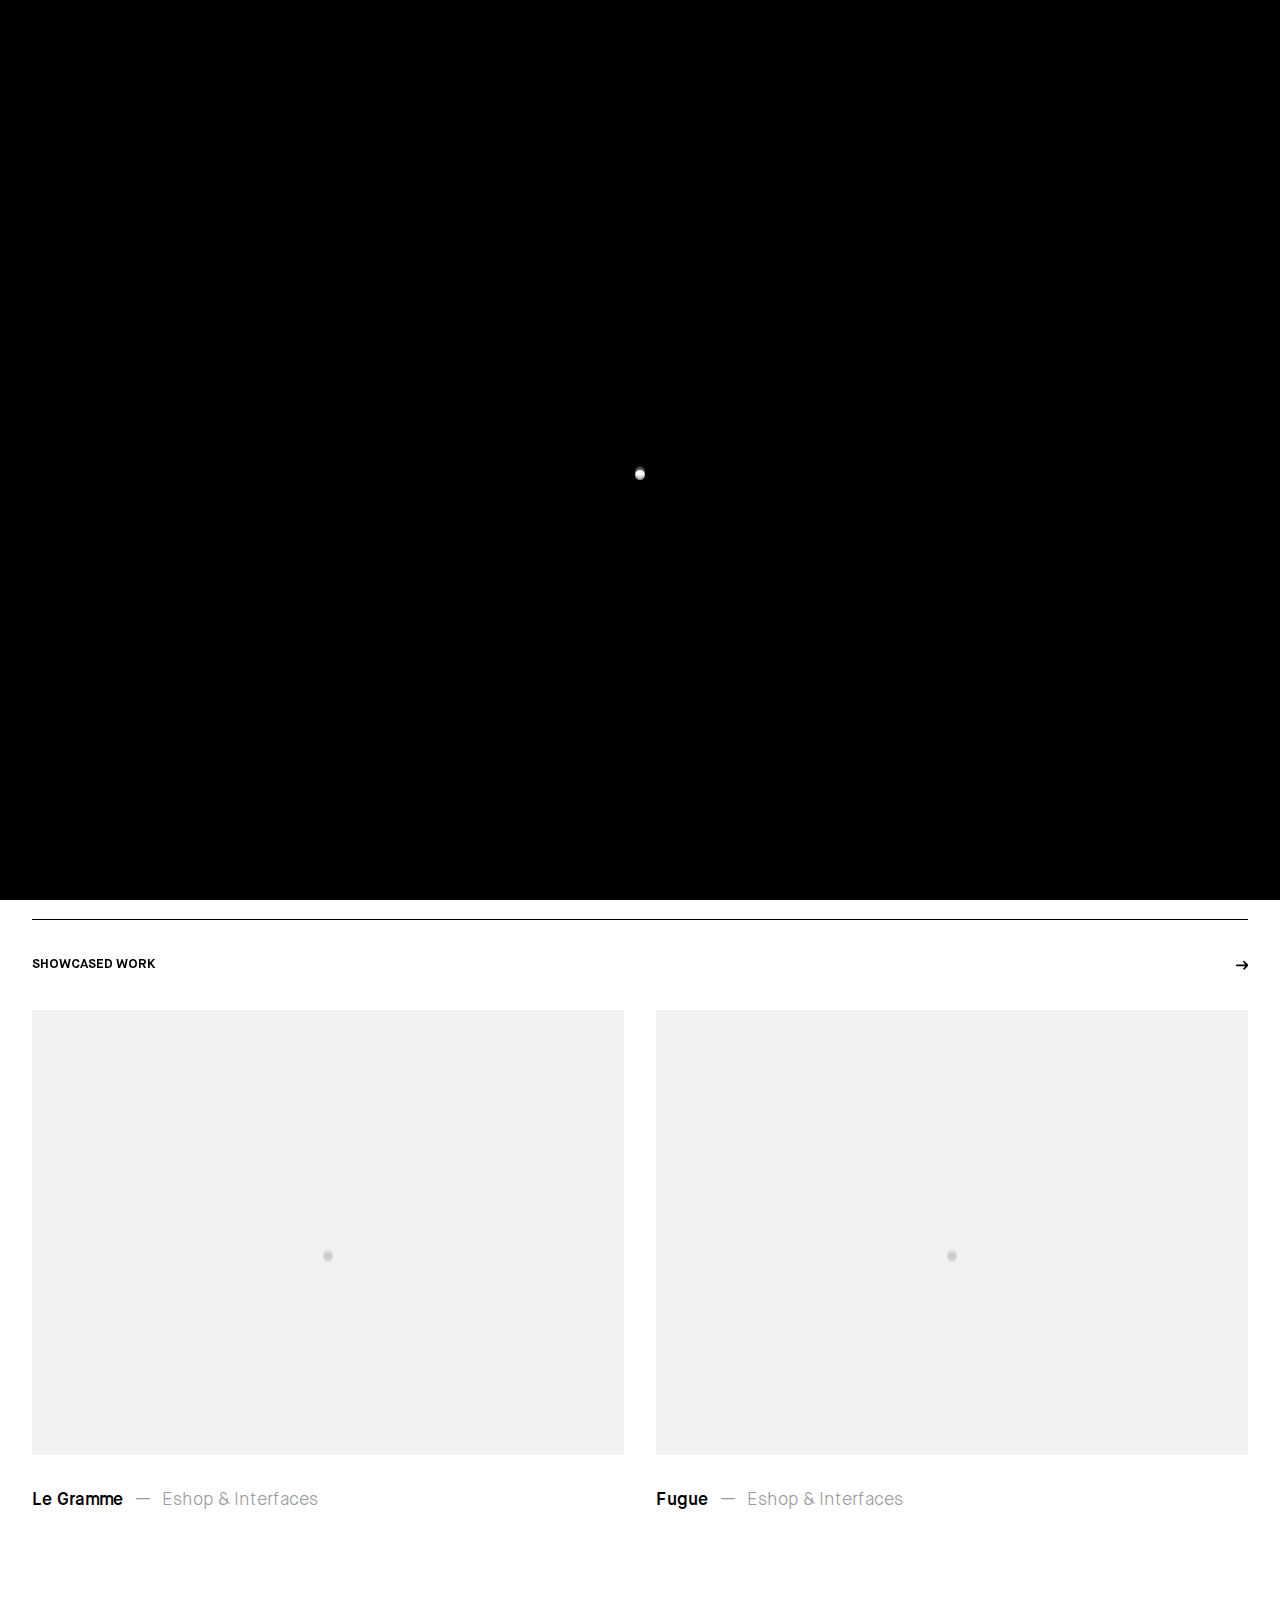
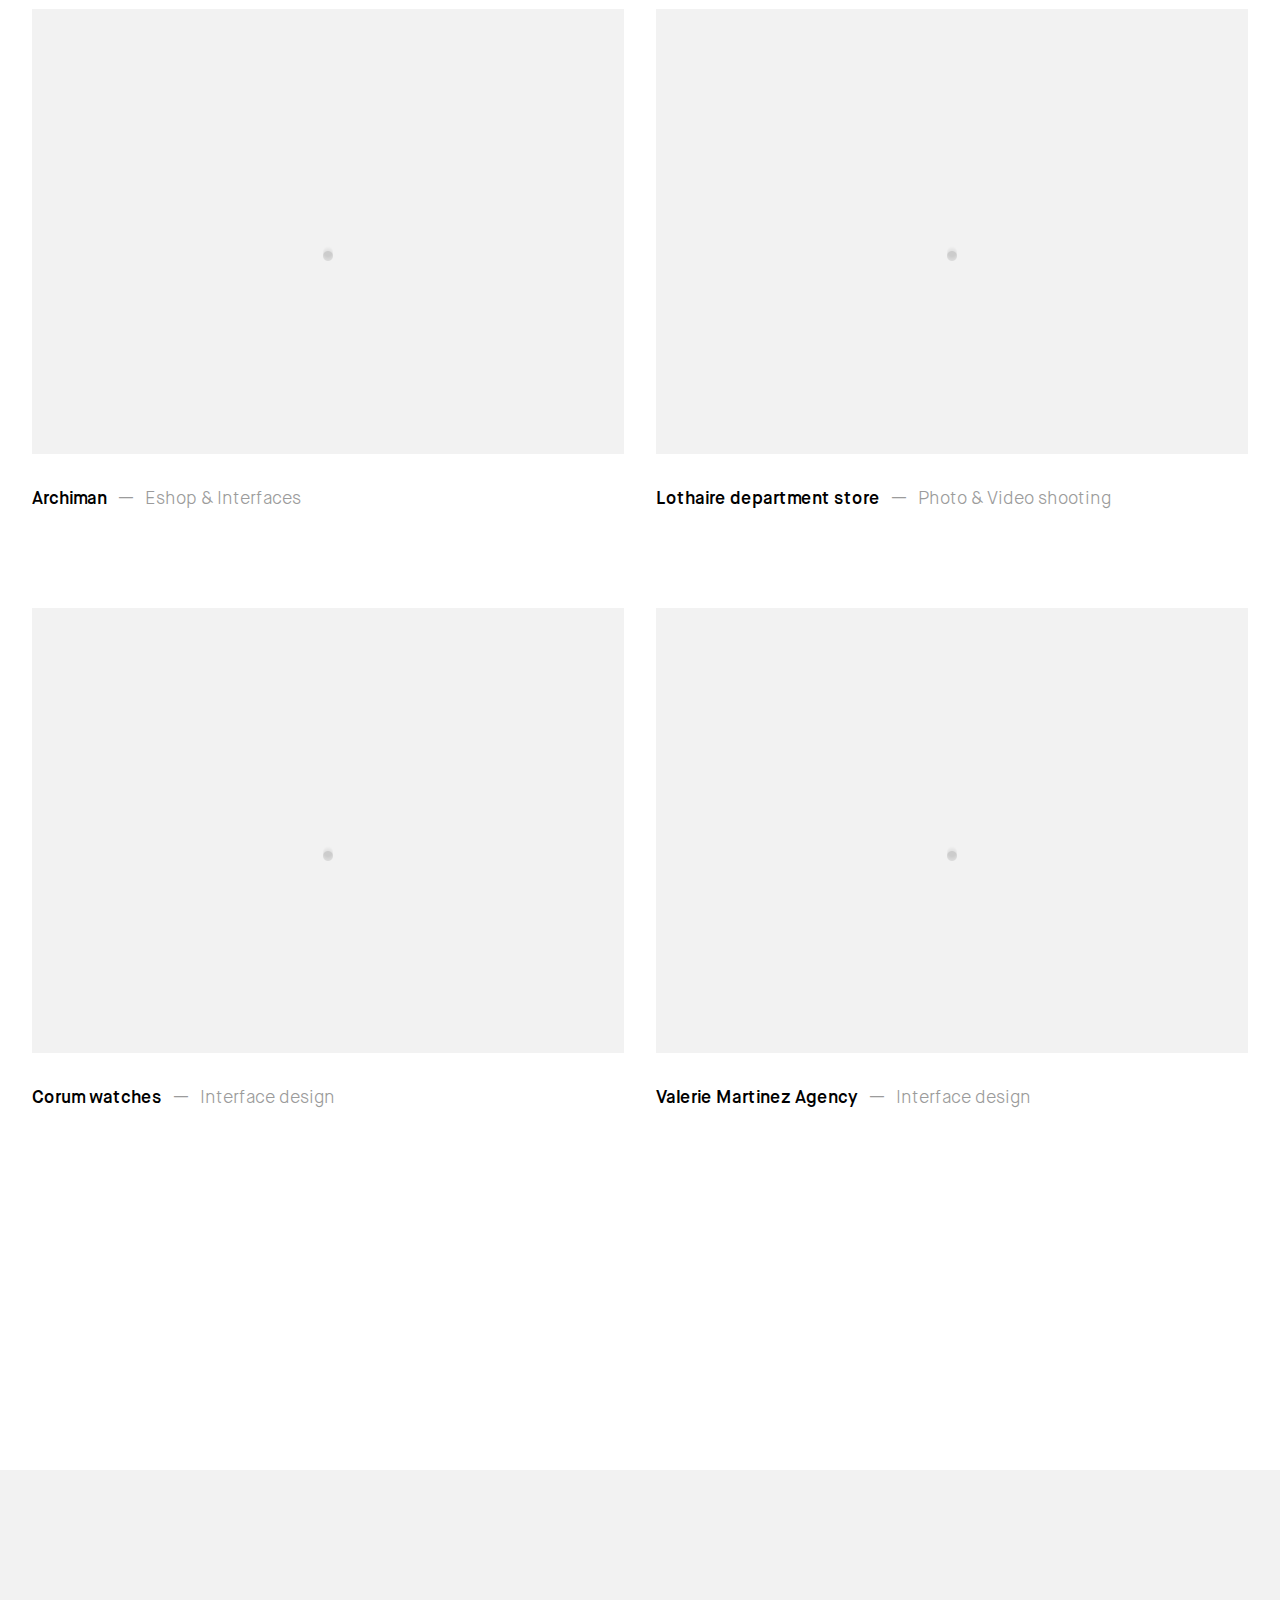
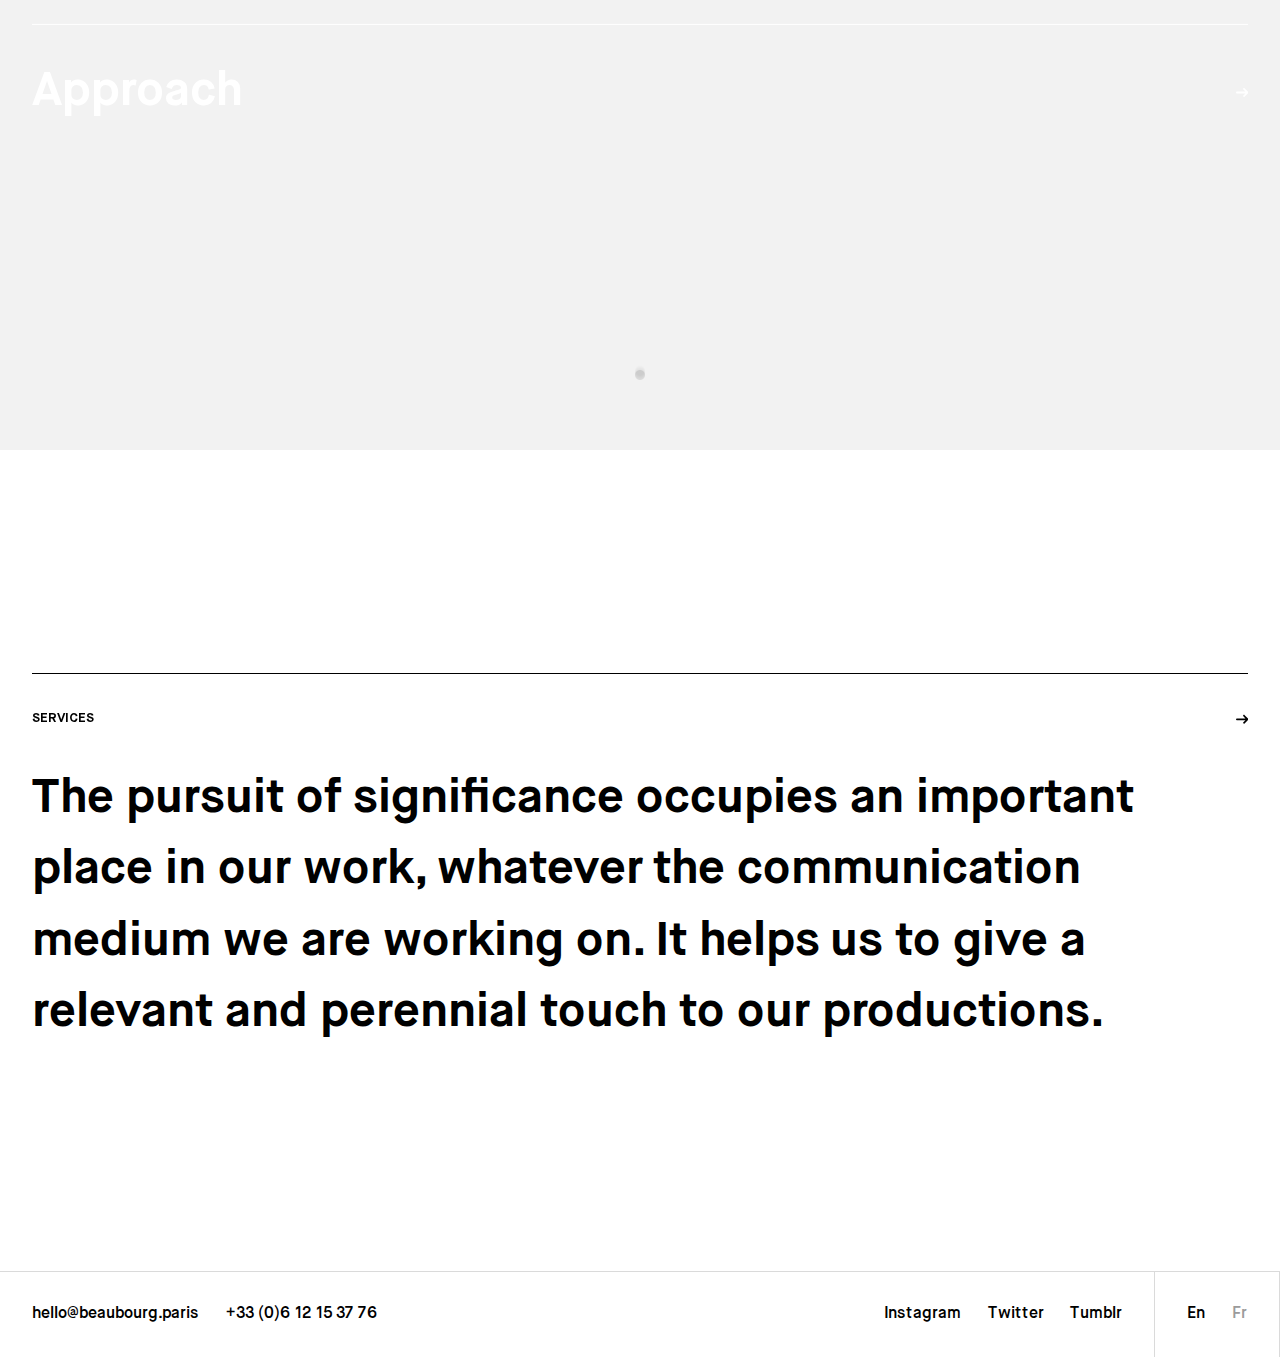
<file: index.html>
<!DOCTYPE html>
<html lang="en">
<head>
<meta http-equiv="Content-Type" content="text/html; charset=UTF-8"/>
<meta property="og:image:width" content="1200"/>
<meta property="og:image:height" content="675"/>
<meta name="description" content="Digital minded branding consultancy. Brand thinking - Brand identity - Eshop &amp; interfaces - Print material - Contents"/>
<link rel="shortcut icon" href="sites/default/files/favicon.png" type="image/png"/>
<meta property="og:image" content="sites/default/files/styles/soshare_social/public/social_images/01.jpg"/>
<meta property="og:title" content="Beaubourg. Stand out."/>
<meta name="Generator" content="Drupal 7 (http://drupal.org)"/>
<link rel="canonical" href="https://beaubourg.paris/en/home"/>
<link rel="shortlink" href="https://beaubourg.paris/en/node/1"/>
<meta property="twitter:card" content="summary_large_image"/>
<meta property="og:description" content="Digital minded branding consultancy. Brand thinking - Brand identity - Eshop &amp; interfaces - Print material - Contents"/>
  <meta http-equiv="X-UA-Compatible" content="IE=edge">
  <meta name="viewport" content="width=device-width,initial-scale=1">
  <meta name="format-detection" content="telephone=no">
  <title>Home | Beaubourg</title>
  <link type="text/css" rel="stylesheet" href="sites/default/files/css/css_4AiU0Ciq6j6fSjZgQMgdnIZG7Pe4EfW9l5BicQkFjug.css" media="all"/>
  <script type="text/javascript" src="sites/default/files/js/js_vc0uQd_c6gh0c1I7V7r1aXe7ivBlLciKfuevGUbiBco.js"></script>
<script type="text/javascript" src="sites/default/files/js/js_K_ShZE-hS5ohRxYOhoJXh-HT2FF2JJV1Fkw5WKPD11c.js"></script>
<script type="text/javascript">
<![CDATA[//><!--
jQuery.extend(Drupal.settings, {"basePath":"\/","pathPrefix":"en\/","ajaxPageState":{"theme":"bb2th","theme_token":"QeXuZJEji9o_dy65D_HBo3CcHMfKbOqh-ExcpTuqfPc","js":{"sites\/all\/modules\/contrib_baseadmin\/jquery_update\/replace\/jquery\/1.10\/jquery.min.js":1,"misc\/jquery.once.js":1,"misc\/drupal.js":1,"sites/all/themes/bb2th/js/unu_utils.js":1,"sites/all/themes/bb2th/js/unu_images.js":1,"sites/all/themes/bb2th/js/unu_checkload.js":1,"sites/all/modules/custom/ajax_links_api/ajax_links_api.js":1,"sites/all/themes/bb2th/js/unu_hover.js":1,"sites/all/themes/bb2th/js/unu_scroll.js":1,"sites/all/themes/bb2th/js/unu_parallax.js":1,"sites/all/themes/bb2th/js/unu_player.js":1,"sites/all/themes/bb2th/js/front_global.js":1,"sites/all/themes/bb2th/js/unu_mqsync.js":1,"sites/all/modules/custom/bbrgmenu/bbrgmenu.js":1},"css":{"sites/all/themes/bb2th/css/bb2th_main.css":1}},"ajax_links_api":{"selector":"#page_content_body","trigger":"#page_content_body a,#fixed_stuff a","negative_triggers":"#toolbar a,a.language-link,a.noala,a#main-content,div.node_edit_link a,a[href^=\u0022#\u0022],a[target=\u0022_blank\u0022],a[href^=\u0022mailto:\u0022],a[href^=\u0022http:\/\/\u0022],a[href^=\u0022https:\/\/\u0022],div.tabs li a,a.generic_popin_link"},"bbrgmenu":{"active_menu_item":"logo","menu_color":"menu_black"},"unu_checkload":{"additional_files":["\/sites\/all\/themes\/bb2th\/fonts_conv\/MaisonNeueBook.woff","\/sites\/all\/themes\/bb2th\/fonts_conv\/MaisonNeueLight.woff","\/sites\/all\/themes\/bb2th\/fonts_conv\/MaisonNeueDemi.woff","\/sites\/all\/themes\/bb2th\/fonts_conv\/MaisonNeueMedium.woff","\/sites\/all\/themes\/bb2th\/fonts_conv\/MaisonNeueBold.woff"]}});
//--><!]]>
</script>
</head>
<body class="html front not-logged-in no-sidebars page-node page-node- page-node-1 node-type-home">
  <div id="skip-link"><a href="#main-content" class="element-invisible element-focusable">Skip to main content</a></div>
    <div id="page-wrapper">
  <div id="page" class="trans_first trans_intro hide_content hide_content_done">
    <div id="fixed_stuff">
      <div class="bbrg-menu-panes">
  <div class="bbrg-menu-overlay"></div>
  <div class="bbrg-menu-pane name-mobilemenu desktop_hide tablet_hide" data-pane-id="mobilemenu">
  <div class="pane_content">
    <div class="mobile_menu_links"><div class="bbrg-menu-item-opener bbrg-menu-item name-approach opener desktop_hide tablet_hide" data-pane-target="worksmenu">
  <div class="title">Works</div>
</div>
<div class="bbrg-menu-item-normal bbrg-menu-item name-approach normal desktop_hide tablet_hide">
      <a href="en/ethos/">
        <div class="title">Approach</div>
      </a>
  </div>
<div class="bbrg-menu-item-normal bbrg-menu-item name-services normal desktop_hide tablet_hide">
      <a href="/">
        <div class="title">Services</div>
      </a>
  </div>
<div class="bbrg-menu-item-normal bbrg-menu-item name-about normal desktop_hide tablet_hide">
      <a href="/">
        <div class="title">About</div>
      </a>
  </div>
<div class="bbrg-menu-item-normal bbrg-menu-item name-jobs normal desktop_hide tablet_hide">
      <a href="/">
        <div class="title">Jobs</div>
      </a>
  </div>
</div><div class="bbrg-menu-closer mobile-closer"><?xml version="1.0" encoding="utf-8"?>
<svg version="1.1" id="Calque_1" xmlns="http://www.w3.org/2000/svg" xmlns:xlink="http://www.w3.org/1999/xlink" x="0px" y="0px" viewbox="0 0 50 50" xml:space="preserve">
<polygon points="50,2.8 47.2,0 24.9,22.2 2.8,0 0,2.8 22.1,25 0,47.2 2.8,50 24.9,27.8 47.2,50 50,47.2 27.7,25 "/>
</svg>
</div>  </div>
</div>
<div class="bbrg-menu-pane name-worksmenu" data-pane-id="worksmenu">
  <div class="pane_content">
    <div class="bbrg-menu-closer work-closer"><?xml version="1.0" encoding="utf-8"?>
<svg version="1.1" id="Calque_1" xmlns="http://www.w3.org/2000/svg" xmlns:xlink="http://www.w3.org/1999/xlink" x="0px" y="0px" viewbox="0 0 50 50" xml:space="preserve">
<polygon points="50,2.8 47.2,0 24.9,22.2 2.8,0 0,2.8 22.1,25 0,47.2 2.8,50 24.9,27.8 47.2,50 50,47.2 27.7,25 "/>
</svg>
</div><div class="part1 mobile_hide"><div id="node-7" class="node node-project node-teaser_works_roll clearfix active_project ">
  <div class="content">
        <div class="project_main_image">
        <div class="field field-name-field-main-image-desk field-type-image field-label-hidden"><div class="field-items"><div class="field-item even"><div class="img_image_item paysage" data-ratio-origin="1.7777777777778"><div class="img_image_item_content"><img class="unuimage unuimage-cover unuimage-cover-allowfit  img_image desktop_only" data-checkload-bypass="bypass" alt="" data-unuimages-group-range="desktop" data-unuimages-src="https://beaubourg.paris/sites/default/files/styles/project_main_image_desktop/public/cover_project_1.jpg?itok=92XHWNFp" data-ratio="1.6969696969697"/><img class="unuimage unuimage-cover unuimage-cover-allowfit  img_image tablet_only" data-checkload-bypass="bypass" alt="" data-unuimages-group-range="tablet" data-unuimages-src="https://beaubourg.paris/sites/default/files/styles/project_main_image_tablet/public/cover_project_1.jpg?itok=ybEPNdhn" data-ratio="1.7777777777778"/></div></div></div></div></div>      </div>
        </div>
</div>
<div id="node-8" class="node node-project node-teaser_works_roll clearfix active_project ">
  <div class="content">
        <div class="project_main_image">
        <div class="field field-name-field-main-image-desk field-type-image field-label-hidden"><div class="field-items"><div class="field-item even"><div class="img_image_item paysage" data-ratio-origin="1.7777777777778"><div class="img_image_item_content"><img class="unuimage unuimage-cover unuimage-cover-allowfit  img_image desktop_only" data-checkload-bypass="bypass" alt="" data-unuimages-group-range="desktop" data-unuimages-src="https://beaubourg.paris/sites/default/files/styles/project_main_image_desktop/public/cover_0.jpg?itok=hZmJfYxg" data-ratio="1.6969696969697"/><img class="unuimage unuimage-cover unuimage-cover-allowfit  img_image tablet_only" data-checkload-bypass="bypass" alt="" data-unuimages-group-range="tablet" data-unuimages-src="https://beaubourg.paris/sites/default/files/styles/project_main_image_tablet/public/cover_0.jpg?itok=B0jfXdyn" data-ratio="1.7777777777778"/></div></div></div></div></div>      </div>
        </div>
</div>
<div id="node-11" class="node node-project node-teaser_works_roll clearfix active_project ">
  <div class="content">
        <div class="project_main_image">
        <div class="field field-name-field-main-image-desk field-type-image field-label-hidden"><div class="field-items"><div class="field-item even"><div class="img_image_item paysage" data-ratio-origin="1.7777777777778"><div class="img_image_item_content"><img class="unuimage unuimage-cover unuimage-cover-allowfit  img_image desktop_only" data-checkload-bypass="bypass" alt="" data-unuimages-group-range="desktop" data-unuimages-src="https://beaubourg.paris/sites/default/files/styles/project_main_image_desktop/public/cover_project.jpg?itok=vgFvQ33p" data-ratio="1.6969696969697"/><img class="unuimage unuimage-cover unuimage-cover-allowfit  img_image tablet_only" data-checkload-bypass="bypass" alt="" data-unuimages-group-range="tablet" data-unuimages-src="https://beaubourg.paris/sites/default/files/styles/project_main_image_tablet/public/cover_project.jpg?itok=27zOEyPe" data-ratio="1.7777777777778"/></div></div></div></div></div>      </div>
        </div>
</div>
<div id="node-43" class="node node-project node-teaser_works_roll clearfix active_project ">
  <div class="content">
        <div class="project_main_image">
        <div class="field field-name-field-main-image-desk field-type-image field-label-hidden"><div class="field-items"><div class="field-item even"><div class="img_image_item paysage" data-ratio-origin="1.7777777777778"><div class="img_image_item_content"><img class="unuimage unuimage-cover unuimage-cover-allowfit  img_image desktop_only" data-checkload-bypass="bypass" alt="" data-unuimages-group-range="desktop" data-unuimages-src="https://beaubourg.paris/sites/default/files/styles/project_main_image_desktop/public/cover_project_3.jpg?itok=-TCq8Kwb" data-ratio="1.6969696969697"/><img class="unuimage unuimage-cover unuimage-cover-allowfit  img_image tablet_only" data-checkload-bypass="bypass" alt="" data-unuimages-group-range="tablet" data-unuimages-src="https://beaubourg.paris/sites/default/files/styles/project_main_image_tablet/public/cover_project_3.jpg?itok=zJYBllKL" data-ratio="1.7777777777778"/></div></div></div></div></div>      </div>
        </div>
</div>
<div id="node-48" class="node node-project node-teaser_works_roll clearfix active_project ">
  <div class="content">
        <div class="project_main_image">
        <div class="field field-name-field-main-image-desk field-type-image field-label-hidden"><div class="field-items"><div class="field-item even"><div class="img_image_item paysage" data-ratio-origin="1.7777777777778"><div class="img_image_item_content"><img class="unuimage unuimage-cover unuimage-cover-allowfit  img_image desktop_only" data-checkload-bypass="bypass" alt="" data-unuimages-group-range="desktop" data-unuimages-src="https://beaubourg.paris/sites/default/files/styles/project_main_image_desktop/public/cover_project_5.jpg?itok=waYGehh8" data-ratio="1.6969696969697"/><img class="unuimage unuimage-cover unuimage-cover-allowfit  img_image tablet_only" data-checkload-bypass="bypass" alt="" data-unuimages-group-range="tablet" data-unuimages-src="https://beaubourg.paris/sites/default/files/styles/project_main_image_tablet/public/cover_project_5.jpg?itok=GvuRuoXu" data-ratio="1.7777777777778"/></div></div></div></div></div>      </div>
        </div>
</div>
<div id="node-60" class="node node-project node-teaser_works_roll clearfix active_project ">
  <div class="content">
        <div class="project_main_image">
        <div class="field field-name-field-main-image-desk field-type-image field-label-hidden"><div class="field-items"><div class="field-item even"><div class="img_image_item paysage" data-ratio-origin="1.7777777777778"><div class="img_image_item_content"><img class="unuimage unuimage-cover unuimage-cover-allowfit  img_image desktop_only" data-checkload-bypass="bypass" alt="" data-unuimages-group-range="desktop" data-unuimages-src="https://beaubourg.paris/sites/default/files/styles/project_main_image_desktop/public/cover_project_9.jpg?itok=bNRsyV79" data-ratio="1.6969696969697"/><img class="unuimage unuimage-cover unuimage-cover-allowfit  img_image tablet_only" data-checkload-bypass="bypass" alt="" data-unuimages-group-range="tablet" data-unuimages-src="https://beaubourg.paris/sites/default/files/styles/project_main_image_tablet/public/cover_project_9.jpg?itok=6I81F3j-" data-ratio="1.7777777777778"/></div></div></div></div></div>      </div>
        </div>
</div>
<div id="node-75" class="node node-project node-teaser_works_roll clearfix active_project ">
  <div class="content">
        <div class="project_main_image">
        <div class="field field-name-field-main-image-desk field-type-image field-label-hidden"><div class="field-items"><div class="field-item even"><div class="img_image_item paysage" data-ratio-origin="1.7777777777778"><div class="img_image_item_content"><img class="unuimage unuimage-cover unuimage-cover-allowfit  img_image desktop_only" data-checkload-bypass="bypass" alt="" data-unuimages-group-range="desktop" data-unuimages-src="https://beaubourg.paris/sites/default/files/styles/project_main_image_desktop/public/cover_project_tc.jpg?itok=n_v-G8R4" data-ratio="1.6969696969697"/><img class="unuimage unuimage-cover unuimage-cover-allowfit  img_image tablet_only" data-checkload-bypass="bypass" alt="" data-unuimages-group-range="tablet" data-unuimages-src="https://beaubourg.paris/sites/default/files/styles/project_main_image_tablet/public/cover_project_tc.jpg?itok=N3tc5vP6" data-ratio="1.7777777777778"/></div></div></div></div></div>      </div>
        </div>
</div>
<div id="node-77" class="node node-project node-teaser_works_roll clearfix active_project ">
  <div class="content">
        <div class="project_main_image">
        <div class="field field-name-field-main-image-desk field-type-image field-label-hidden"><div class="field-items"><div class="field-item even"><div class="img_image_item paysage" data-ratio-origin="1.7777777777778"><div class="img_image_item_content"><img class="unuimage unuimage-cover unuimage-cover-allowfit  img_image desktop_only" data-checkload-bypass="bypass" alt="" data-unuimages-group-range="desktop" data-unuimages-src="https://beaubourg.paris/sites/default/files/styles/project_main_image_desktop/public/cover_project_al.jpg?itok=2kjAA2sV" data-ratio="1.6969696969697"/><img class="unuimage unuimage-cover unuimage-cover-allowfit  img_image tablet_only" data-checkload-bypass="bypass" alt="" data-unuimages-group-range="tablet" data-unuimages-src="https://beaubourg.paris/sites/default/files/styles/project_main_image_tablet/public/cover_project_al.jpg?itok=mSJwIhtY" data-ratio="1.7777777777778"/></div></div></div></div></div>      </div>
        </div>
</div>
<div id="node-85" class="node node-project node-teaser_works_roll clearfix active_project ">
  <div class="content">
        <div class="project_main_image">
        <div class="field field-name-field-main-image-desk field-type-image field-label-hidden"><div class="field-items"><div class="field-item even"><div class="img_image_item paysage" data-ratio-origin="1.7777777777778"><div class="img_image_item_content"><img class="unuimage unuimage-cover unuimage-cover-allowfit  img_image desktop_only" data-checkload-bypass="bypass" alt="" data-unuimages-group-range="desktop" data-unuimages-src="https://beaubourg.paris/sites/default/files/styles/project_main_image_desktop/public/cover_project_jem_1.jpg?itok=TWP6Lfdo" data-ratio="1.6969696969697"/><img class="unuimage unuimage-cover unuimage-cover-allowfit  img_image tablet_only" data-checkload-bypass="bypass" alt="" data-unuimages-group-range="tablet" data-unuimages-src="https://beaubourg.paris/sites/default/files/styles/project_main_image_tablet/public/cover_project_jem_1.jpg?itok=QWP-eb3T" data-ratio="1.7777777777778"/></div></div></div></div></div>      </div>
        </div>
</div>
<div id="node-88" class="node node-project node-teaser_works_roll clearfix active_project ">
  <div class="content">
        <div class="project_main_image">
        <div class="field field-name-field-main-image-desk field-type-image field-label-hidden"><div class="field-items"><div class="field-item even"><div class="img_image_item paysage" data-ratio-origin="1.7777777777778"><div class="img_image_item_content"><img class="unuimage unuimage-cover unuimage-cover-allowfit  img_image desktop_only" data-checkload-bypass="bypass" alt="" data-unuimages-group-range="desktop" data-unuimages-src="https://beaubourg.paris/sites/default/files/styles/project_main_image_desktop/public/cover_project_vm_1.jpg?itok=dKLe8sxP" data-ratio="1.6969696969697"/><img class="unuimage unuimage-cover unuimage-cover-allowfit  img_image tablet_only" data-checkload-bypass="bypass" alt="" data-unuimages-group-range="tablet" data-unuimages-src="https://beaubourg.paris/sites/default/files/styles/project_main_image_tablet/public/cover_project_vm_1.jpg?itok=4WhjWkqD" data-ratio="1.7777777777778"/></div></div></div></div></div>      </div>
        </div>
</div>
<div id="node-89" class="node node-project node-teaser_works_roll clearfix active_project ">
  <div class="content">
        <div class="project_main_image">
        <div class="field field-name-field-main-image-desk field-type-image field-label-hidden"><div class="field-items"><div class="field-item even"><div class="img_image_item paysage" data-ratio-origin="1.7777777777778"><div class="img_image_item_content"><img class="unuimage unuimage-cover unuimage-cover-allowfit  img_image desktop_only" data-checkload-bypass="bypass" alt="" data-unuimages-group-range="desktop" data-unuimages-src="https://beaubourg.paris/sites/default/files/styles/project_main_image_desktop/public/cover_project_corum.jpg?itok=xCdxmFVA" data-ratio="1.6969696969697"/><img class="unuimage unuimage-cover unuimage-cover-allowfit  img_image tablet_only" data-checkload-bypass="bypass" alt="" data-unuimages-group-range="tablet" data-unuimages-src="https://beaubourg.paris/sites/default/files/styles/project_main_image_tablet/public/cover_project_corum.jpg?itok=xwvyc1_G" data-ratio="1.7777777777778"/></div></div></div></div></div>      </div>
        </div>
</div>
<div id="node-128" class="node node-project node-teaser_works_roll clearfix active_project ">
  <div class="content">
        <div class="project_main_image">
        <div class="field field-name-field-main-image-desk field-type-image field-label-hidden"><div class="field-items"><div class="field-item even"><div class="img_image_item paysage" data-ratio-origin="1.7777777777778"><div class="img_image_item_content"><img class="unuimage unuimage-cover unuimage-cover-allowfit  img_image desktop_only" data-checkload-bypass="bypass" alt="" data-unuimages-group-range="desktop" data-unuimages-src="https://beaubourg.paris/sites/default/files/styles/project_main_image_desktop/public/cover_project_krama.jpg?itok=WMQSvX7o" data-ratio="1.6969696969697"/><img class="unuimage unuimage-cover unuimage-cover-allowfit  img_image tablet_only" data-checkload-bypass="bypass" alt="" data-unuimages-group-range="tablet" data-unuimages-src="https://beaubourg.paris/sites/default/files/styles/project_main_image_tablet/public/cover_project_krama.jpg?itok=Mzi2mrNo" data-ratio="1.7777777777778"/></div></div></div></div></div>      </div>
        </div>
</div>
<div id="node-136" class="node node-project node-teaser_works_roll clearfix active_project ">
  <div class="content">
        <div class="project_main_image">
        <div class="field field-name-field-main-image-desk field-type-image field-label-hidden"><div class="field-items"><div class="field-item even"><div class="img_image_item paysage" data-ratio-origin="1.7777777777778"><div class="img_image_item_content"><img class="unuimage unuimage-cover unuimage-cover-allowfit  img_image desktop_only" data-checkload-bypass="bypass" alt="" data-unuimages-group-range="desktop" data-unuimages-src="https://beaubourg.paris/sites/default/files/styles/project_main_image_desktop/public/cover_project_archiman.jpg?itok=3AW-liAH" data-ratio="1.6969696969697"/><img class="unuimage unuimage-cover unuimage-cover-allowfit  img_image tablet_only" data-checkload-bypass="bypass" alt="" data-unuimages-group-range="tablet" data-unuimages-src="https://beaubourg.paris/sites/default/files/styles/project_main_image_tablet/public/cover_project_archiman.jpg?itok=ZI93FX3g" data-ratio="1.7777777777778"/></div></div></div></div></div>      </div>
        </div>
</div>
<div id="node-145" class="node node-project node-unpublished node-teaser_works_roll clearfix active_project ">
  <div class="content">
        <div class="project_main_image">
        <div class="field field-name-field-main-image-desk field-type-image field-label-hidden"><div class="field-items"><div class="field-item even"><div class="img_image_item paysage" data-ratio-origin="1.7777777777778"><div class="img_image_item_content"><img class="unuimage unuimage-cover unuimage-cover-allowfit  img_image desktop_only" data-checkload-bypass="bypass" alt="" data-unuimages-group-range="desktop" data-unuimages-src="https://beaubourg.paris/sites/default/files/styles/project_main_image_desktop/public/cover_project_sda_4_0.jpg?itok=Dll-Iwy_" data-ratio="1.6969696969697"/><img class="unuimage unuimage-cover unuimage-cover-allowfit  img_image tablet_only" data-checkload-bypass="bypass" alt="" data-unuimages-group-range="tablet" data-unuimages-src="https://beaubourg.paris/sites/default/files/styles/project_main_image_tablet/public/cover_project_sda_4_0.jpg?itok=3EnUjSpZ" data-ratio="1.7777777777778"/></div></div></div></div></div>      </div>
        </div>
</div>
<div id="node-152" class="node node-project node-teaser_works_roll clearfix active_project ">
  <div class="content">
        <div class="project_main_image">
        <div class="field field-name-field-main-image-desk field-type-image field-label-hidden"><div class="field-items"><div class="field-item even"><div class="img_image_item paysage" data-ratio-origin="1.7777777777778"><div class="img_image_item_content"><img class="unuimage unuimage-cover unuimage-cover-allowfit  img_image desktop_only" data-checkload-bypass="bypass" alt="" data-unuimages-group-range="desktop" data-unuimages-src="https://beaubourg.paris/sites/default/files/styles/project_main_image_desktop/public/cover_project_2_0.jpg?itok=A4Sb-Pok" data-ratio="1.6969696969697"/><img class="unuimage unuimage-cover unuimage-cover-allowfit  img_image tablet_only" data-checkload-bypass="bypass" alt="" data-unuimages-group-range="tablet" data-unuimages-src="https://beaubourg.paris/sites/default/files/styles/project_main_image_tablet/public/cover_project_2_0.jpg?itok=TVGwoCZx" data-ratio="1.7777777777778"/></div></div></div></div></div>      </div>
        </div>
</div>
<div id="node-169" class="node node-project node-unpublished node-teaser_works_roll clearfix active_project ">
  <div class="content">
        <div class="project_main_image">
        <div class="field field-name-field-main-image-desk field-type-image field-label-hidden"><div class="field-items"><div class="field-item even"><div class="img_image_item paysage" data-ratio-origin="1.7777777777778"><div class="img_image_item_content"><img class="unuimage unuimage-cover unuimage-cover-allowfit  img_image desktop_only" data-checkload-bypass="bypass" alt="" data-unuimages-group-range="desktop" data-unuimages-src="https://beaubourg.paris/sites/default/files/styles/project_main_image_desktop/public/cover_project_wb_1.jpg?itok=cnDfJqNy" data-ratio="1.6969696969697"/><img class="unuimage unuimage-cover unuimage-cover-allowfit  img_image tablet_only" data-checkload-bypass="bypass" alt="" data-unuimages-group-range="tablet" data-unuimages-src="https://beaubourg.paris/sites/default/files/styles/project_main_image_tablet/public/cover_project_wb_1.jpg?itok=W_cIkkFE" data-ratio="1.7777777777778"/></div></div></div></div></div>      </div>
        </div>
</div>
</div><div class="part2"><div class="list"><div class="category_works_item">  		<div id="taxonomy-term-8" class="taxonomy-term vocabulary-category">
  		   <div class="field field-name-field-title field-type-text field-label-hidden"><div class="field-items"><div class="field-item even">Eshop & Interfaces</div></div></div>  		</div>
  	<div><div id="node-11" class="node node-project node-teaser_works_item clearfix active_project ">
  <div class="content">
  <a href="/" data-alatrans="projects_works">        <div class="project_teaser_content gen_hover_arrow">
        <div class="field field-name-field-page-title field-type-text field-label-hidden"><div class="field-items"><div class="field-item even">Le Gramme</div></div></div><?xml version="1.0" encoding="UTF-8" standalone="no"?>
<svg viewbox="0 0 14 10" version="1.1" xmlns="http://www.w3.org/2000/svg" xmlns:xlink="http://www.w3.org/1999/xlink">
    <defs></defs>
    <g id="TEMPLATES" stroke="none" stroke-width="1" fill="none" fill-rule="evenodd">
        <g transform="translate(-1390.000000, -373.000000)">
            <path d="M1393.4,377 L1395.71,374.69 C1395.907,374.493 1396,374.258 1396,374 C1396,373.508 1395.5935,373 1395,373 C1394.7345,373 1394.503,373.0965 1394.31,373.29 L1390.331,377.269 C1390.167,377.433 1390,377.6355 1390,378 C1390,378.3645 1390.1395,378.54 1390.323,378.7235 L1394.31,382.71 C1394.503,382.9035 1394.7345,383 1395,383 C1395.594,383 1396,382.492 1396,382 C1396,381.742 1395.907,381.507 1395.71,381.31 L1393.4,379 L1403,379 C1403.552,379 1404,378.552 1404,378 C1404,377.448 1403.552,377 1403,377 L1393.4,377 Z" id="Page-1" transform="translate(1397.000000, 378.000000) scale(-1, 1) translate(-1397.000000, -378.000000) "></path>
        </g>
    </g>
</svg>        </div>
      </a>  </div>
</div>
<div id="node-152" class="node node-project node-teaser_works_item clearfix active_project ">
  <div class="content">
  <a href="/" data-alatrans="projects_works">        <div class="project_teaser_content gen_hover_arrow">
        <div class="field field-name-field-page-title field-type-text field-label-hidden"><div class="field-items"><div class="field-item even">Fugue</div></div></div><?xml version="1.0" encoding="UTF-8" standalone="no"?>
<svg viewbox="0 0 14 10" version="1.1" xmlns="http://www.w3.org/2000/svg" xmlns:xlink="http://www.w3.org/1999/xlink">
    <defs></defs>
    <g id="TEMPLATES" stroke="none" stroke-width="1" fill="none" fill-rule="evenodd">
        <g transform="translate(-1390.000000, -373.000000)">
            <path d="M1393.4,377 L1395.71,374.69 C1395.907,374.493 1396,374.258 1396,374 C1396,373.508 1395.5935,373 1395,373 C1394.7345,373 1394.503,373.0965 1394.31,373.29 L1390.331,377.269 C1390.167,377.433 1390,377.6355 1390,378 C1390,378.3645 1390.1395,378.54 1390.323,378.7235 L1394.31,382.71 C1394.503,382.9035 1394.7345,383 1395,383 C1395.594,383 1396,382.492 1396,382 C1396,381.742 1395.907,381.507 1395.71,381.31 L1393.4,379 L1403,379 C1403.552,379 1404,378.552 1404,378 C1404,377.448 1403.552,377 1403,377 L1393.4,377 Z" id="Page-1" transform="translate(1397.000000, 378.000000) scale(-1, 1) translate(-1397.000000, -378.000000) "></path>
        </g>
    </g>
</svg>        </div>
      </a>  </div>
</div>
<div id="node-48" class="node node-project node-teaser_works_item clearfix active_project ">
  <div class="content">
  <a href="/" data-alatrans="projects_works">        <div class="project_teaser_content gen_hover_arrow">
        <div class="field field-name-field-page-title field-type-text field-label-hidden"><div class="field-items"><div class="field-item even">L'échappée Volée</div></div></div><?xml version="1.0" encoding="UTF-8" standalone="no"?>
<svg viewbox="0 0 14 10" version="1.1" xmlns="http://www.w3.org/2000/svg" xmlns:xlink="http://www.w3.org/1999/xlink">
    <defs></defs>
    <g id="TEMPLATES" stroke="none" stroke-width="1" fill="none" fill-rule="evenodd">
        <g transform="translate(-1390.000000, -373.000000)">
            <path d="M1393.4,377 L1395.71,374.69 C1395.907,374.493 1396,374.258 1396,374 C1396,373.508 1395.5935,373 1395,373 C1394.7345,373 1394.503,373.0965 1394.31,373.29 L1390.331,377.269 C1390.167,377.433 1390,377.6355 1390,378 C1390,378.3645 1390.1395,378.54 1390.323,378.7235 L1394.31,382.71 C1394.503,382.9035 1394.7345,383 1395,383 C1395.594,383 1396,382.492 1396,382 C1396,381.742 1395.907,381.507 1395.71,381.31 L1393.4,379 L1403,379 C1403.552,379 1404,378.552 1404,378 C1404,377.448 1403.552,377 1403,377 L1393.4,377 Z" id="Page-1" transform="translate(1397.000000, 378.000000) scale(-1, 1) translate(-1397.000000, -378.000000) "></path>
        </g>
    </g>
</svg>        </div>
      </a>  </div>
</div>
<div id="node-7" class="node node-project node-teaser_works_item clearfix active_project ">
  <div class="content">
  <a href="/" data-alatrans="projects_works">        <div class="project_teaser_content gen_hover_arrow">
        <div class="field field-name-field-page-title field-type-text field-label-hidden"><div class="field-items"><div class="field-item even">ANY</div></div></div><?xml version="1.0" encoding="UTF-8" standalone="no"?>
<svg viewbox="0 0 14 10" version="1.1" xmlns="http://www.w3.org/2000/svg" xmlns:xlink="http://www.w3.org/1999/xlink">
    <defs></defs>
    <g id="TEMPLATES" stroke="none" stroke-width="1" fill="none" fill-rule="evenodd">
        <g transform="translate(-1390.000000, -373.000000)">
            <path d="M1393.4,377 L1395.71,374.69 C1395.907,374.493 1396,374.258 1396,374 C1396,373.508 1395.5935,373 1395,373 C1394.7345,373 1394.503,373.0965 1394.31,373.29 L1390.331,377.269 C1390.167,377.433 1390,377.6355 1390,378 C1390,378.3645 1390.1395,378.54 1390.323,378.7235 L1394.31,382.71 C1394.503,382.9035 1394.7345,383 1395,383 C1395.594,383 1396,382.492 1396,382 C1396,381.742 1395.907,381.507 1395.71,381.31 L1393.4,379 L1403,379 C1403.552,379 1404,378.552 1404,378 C1404,377.448 1403.552,377 1403,377 L1393.4,377 Z" id="Page-1" transform="translate(1397.000000, 378.000000) scale(-1, 1) translate(-1397.000000, -378.000000) "></path>
        </g>
    </g>
</svg>        </div>
      </a>  </div>
</div>
<div id="node-43" class="node node-project node-teaser_works_item clearfix active_project ">
  <div class="content">
  <a href="/" data-alatrans="projects_works">        <div class="project_teaser_content gen_hover_arrow">
        <div class="field field-name-field-page-title field-type-text field-label-hidden"><div class="field-items"><div class="field-item even">Maison Luzzardi</div></div></div><?xml version="1.0" encoding="UTF-8" standalone="no"?>
<svg viewbox="0 0 14 10" version="1.1" xmlns="http://www.w3.org/2000/svg" xmlns:xlink="http://www.w3.org/1999/xlink">
    <defs></defs>
    <g id="TEMPLATES" stroke="none" stroke-width="1" fill="none" fill-rule="evenodd">
        <g transform="translate(-1390.000000, -373.000000)">
            <path d="M1393.4,377 L1395.71,374.69 C1395.907,374.493 1396,374.258 1396,374 C1396,373.508 1395.5935,373 1395,373 C1394.7345,373 1394.503,373.0965 1394.31,373.29 L1390.331,377.269 C1390.167,377.433 1390,377.6355 1390,378 C1390,378.3645 1390.1395,378.54 1390.323,378.7235 L1394.31,382.71 C1394.503,382.9035 1394.7345,383 1395,383 C1395.594,383 1396,382.492 1396,382 C1396,381.742 1395.907,381.507 1395.71,381.31 L1393.4,379 L1403,379 C1403.552,379 1404,378.552 1404,378 C1404,377.448 1403.552,377 1403,377 L1393.4,377 Z" id="Page-1" transform="translate(1397.000000, 378.000000) scale(-1, 1) translate(-1397.000000, -378.000000) "></path>
        </g>
    </g>
</svg>        </div>
      </a>  </div>
</div>
<div id="node-60" class="node node-project node-teaser_works_item clearfix active_project ">
  <div class="content">
  <a href="/" data-alatrans="projects_works">        <div class="project_teaser_content gen_hover_arrow">
        <div class="field field-name-field-page-title field-type-text field-label-hidden"><div class="field-items"><div class="field-item even">Quad Group</div></div></div><?xml version="1.0" encoding="UTF-8" standalone="no"?>
<svg viewbox="0 0 14 10" version="1.1" xmlns="http://www.w3.org/2000/svg" xmlns:xlink="http://www.w3.org/1999/xlink">
    <defs></defs>
    <g id="TEMPLATES" stroke="none" stroke-width="1" fill="none" fill-rule="evenodd">
        <g transform="translate(-1390.000000, -373.000000)">
            <path d="M1393.4,377 L1395.71,374.69 C1395.907,374.493 1396,374.258 1396,374 C1396,373.508 1395.5935,373 1395,373 C1394.7345,373 1394.503,373.0965 1394.31,373.29 L1390.331,377.269 C1390.167,377.433 1390,377.6355 1390,378 C1390,378.3645 1390.1395,378.54 1390.323,378.7235 L1394.31,382.71 C1394.503,382.9035 1394.7345,383 1395,383 C1395.594,383 1396,382.492 1396,382 C1396,381.742 1395.907,381.507 1395.71,381.31 L1393.4,379 L1403,379 C1403.552,379 1404,378.552 1404,378 C1404,377.448 1403.552,377 1403,377 L1393.4,377 Z" id="Page-1" transform="translate(1397.000000, 378.000000) scale(-1, 1) translate(-1397.000000, -378.000000) "></path>
        </g>
    </g>
</svg>        </div>
      </a>  </div>
</div>
<div id="node-75" class="node node-project node-teaser_works_item clearfix active_project ">
  <div class="content">
  <a href="/" data-alatrans="projects_works">        <div class="project_teaser_content gen_hover_arrow">
        <div class="field field-name-field-page-title field-type-text field-label-hidden"><div class="field-items"><div class="field-item even">Terri Cohen Fashion & Luxury Advisors</div></div></div><?xml version="1.0" encoding="UTF-8" standalone="no"?>
<svg viewbox="0 0 14 10" version="1.1" xmlns="http://www.w3.org/2000/svg" xmlns:xlink="http://www.w3.org/1999/xlink">
    <defs></defs>
    <g id="TEMPLATES" stroke="none" stroke-width="1" fill="none" fill-rule="evenodd">
        <g transform="translate(-1390.000000, -373.000000)">
            <path d="M1393.4,377 L1395.71,374.69 C1395.907,374.493 1396,374.258 1396,374 C1396,373.508 1395.5935,373 1395,373 C1394.7345,373 1394.503,373.0965 1394.31,373.29 L1390.331,377.269 C1390.167,377.433 1390,377.6355 1390,378 C1390,378.3645 1390.1395,378.54 1390.323,378.7235 L1394.31,382.71 C1394.503,382.9035 1394.7345,383 1395,383 C1395.594,383 1396,382.492 1396,382 C1396,381.742 1395.907,381.507 1395.71,381.31 L1393.4,379 L1403,379 C1403.552,379 1404,378.552 1404,378 C1404,377.448 1403.552,377 1403,377 L1393.4,377 Z" id="Page-1" transform="translate(1397.000000, 378.000000) scale(-1, 1) translate(-1397.000000, -378.000000) "></path>
        </g>
    </g>
</svg>        </div>
      </a>  </div>
</div>
<div id="node-85" class="node node-project node-teaser_works_item clearfix active_project ">
  <div class="content">
  <a href="/" data-alatrans="projects_works">        <div class="project_teaser_content gen_hover_arrow">
        <div class="field field-name-field-page-title field-type-text field-label-hidden"><div class="field-items"><div class="field-item even">JEM</div></div></div><?xml version="1.0" encoding="UTF-8" standalone="no"?>
<svg viewbox="0 0 14 10" version="1.1" xmlns="http://www.w3.org/2000/svg" xmlns:xlink="http://www.w3.org/1999/xlink">
    <defs></defs>
    <g id="TEMPLATES" stroke="none" stroke-width="1" fill="none" fill-rule="evenodd">
        <g transform="translate(-1390.000000, -373.000000)">
            <path d="M1393.4,377 L1395.71,374.69 C1395.907,374.493 1396,374.258 1396,374 C1396,373.508 1395.5935,373 1395,373 C1394.7345,373 1394.503,373.0965 1394.31,373.29 L1390.331,377.269 C1390.167,377.433 1390,377.6355 1390,378 C1390,378.3645 1390.1395,378.54 1390.323,378.7235 L1394.31,382.71 C1394.503,382.9035 1394.7345,383 1395,383 C1395.594,383 1396,382.492 1396,382 C1396,381.742 1395.907,381.507 1395.71,381.31 L1393.4,379 L1403,379 C1403.552,379 1404,378.552 1404,378 C1404,377.448 1403.552,377 1403,377 L1393.4,377 Z" id="Page-1" transform="translate(1397.000000, 378.000000) scale(-1, 1) translate(-1397.000000, -378.000000) "></path>
        </g>
    </g>
</svg>        </div>
      </a>  </div>
</div>
<div id="node-88" class="node node-project node-teaser_works_item clearfix active_project ">
  <div class="content">
  <a href="/" data-alatrans="projects_works">        <div class="project_teaser_content gen_hover_arrow">
        <div class="field field-name-field-page-title field-type-text field-label-hidden"><div class="field-items"><div class="field-item even">Valerie Martinez Agency</div></div></div><?xml version="1.0" encoding="UTF-8" standalone="no"?>
<svg viewbox="0 0 14 10" version="1.1" xmlns="http://www.w3.org/2000/svg" xmlns:xlink="http://www.w3.org/1999/xlink">
    <defs></defs>
    <g id="TEMPLATES" stroke="none" stroke-width="1" fill="none" fill-rule="evenodd">
        <g transform="translate(-1390.000000, -373.000000)">
            <path d="M1393.4,377 L1395.71,374.69 C1395.907,374.493 1396,374.258 1396,374 C1396,373.508 1395.5935,373 1395,373 C1394.7345,373 1394.503,373.0965 1394.31,373.29 L1390.331,377.269 C1390.167,377.433 1390,377.6355 1390,378 C1390,378.3645 1390.1395,378.54 1390.323,378.7235 L1394.31,382.71 C1394.503,382.9035 1394.7345,383 1395,383 C1395.594,383 1396,382.492 1396,382 C1396,381.742 1395.907,381.507 1395.71,381.31 L1393.4,379 L1403,379 C1403.552,379 1404,378.552 1404,378 C1404,377.448 1403.552,377 1403,377 L1393.4,377 Z" id="Page-1" transform="translate(1397.000000, 378.000000) scale(-1, 1) translate(-1397.000000, -378.000000) "></path>
        </g>
    </g>
</svg>        </div>
      </a>  </div>
</div>
<div id="node-89" class="node node-project node-teaser_works_item clearfix active_project ">
  <div class="content">
  <a href="/" data-alatrans="projects_works">        <div class="project_teaser_content gen_hover_arrow">
        <div class="field field-name-field-page-title field-type-text field-label-hidden"><div class="field-items"><div class="field-item even">Corum watches</div></div></div><?xml version="1.0" encoding="UTF-8" standalone="no"?>
<svg viewbox="0 0 14 10" version="1.1" xmlns="http://www.w3.org/2000/svg" xmlns:xlink="http://www.w3.org/1999/xlink">
    <defs></defs>
    <g id="TEMPLATES" stroke="none" stroke-width="1" fill="none" fill-rule="evenodd">
        <g transform="translate(-1390.000000, -373.000000)">
            <path d="M1393.4,377 L1395.71,374.69 C1395.907,374.493 1396,374.258 1396,374 C1396,373.508 1395.5935,373 1395,373 C1394.7345,373 1394.503,373.0965 1394.31,373.29 L1390.331,377.269 C1390.167,377.433 1390,377.6355 1390,378 C1390,378.3645 1390.1395,378.54 1390.323,378.7235 L1394.31,382.71 C1394.503,382.9035 1394.7345,383 1395,383 C1395.594,383 1396,382.492 1396,382 C1396,381.742 1395.907,381.507 1395.71,381.31 L1393.4,379 L1403,379 C1403.552,379 1404,378.552 1404,378 C1404,377.448 1403.552,377 1403,377 L1393.4,377 Z" id="Page-1" transform="translate(1397.000000, 378.000000) scale(-1, 1) translate(-1397.000000, -378.000000) "></path>
        </g>
    </g>
</svg>        </div>
      </a>  </div>
</div>
<div id="node-136" class="node node-project node-teaser_works_item clearfix active_project ">
  <div class="content">
  <a href="/" data-alatrans="projects_works">        <div class="project_teaser_content gen_hover_arrow">
        <div class="field field-name-field-page-title field-type-text field-label-hidden"><div class="field-items"><div class="field-item even">Archiman</div></div></div><?xml version="1.0" encoding="UTF-8" standalone="no"?>
<svg viewbox="0 0 14 10" version="1.1" xmlns="http://www.w3.org/2000/svg" xmlns:xlink="http://www.w3.org/1999/xlink">
    <defs></defs>
    <g id="TEMPLATES" stroke="none" stroke-width="1" fill="none" fill-rule="evenodd">
        <g transform="translate(-1390.000000, -373.000000)">
            <path d="M1393.4,377 L1395.71,374.69 C1395.907,374.493 1396,374.258 1396,374 C1396,373.508 1395.5935,373 1395,373 C1394.7345,373 1394.503,373.0965 1394.31,373.29 L1390.331,377.269 C1390.167,377.433 1390,377.6355 1390,378 C1390,378.3645 1390.1395,378.54 1390.323,378.7235 L1394.31,382.71 C1394.503,382.9035 1394.7345,383 1395,383 C1395.594,383 1396,382.492 1396,382 C1396,381.742 1395.907,381.507 1395.71,381.31 L1393.4,379 L1403,379 C1403.552,379 1404,378.552 1404,378 C1404,377.448 1403.552,377 1403,377 L1393.4,377 Z" id="Page-1" transform="translate(1397.000000, 378.000000) scale(-1, 1) translate(-1397.000000, -378.000000) "></path>
        </g>
    </g>
</svg>        </div>
      </a>  </div>
</div>
</div></div><div class="category_works_item">  		<div id="taxonomy-term-7" class="taxonomy-term vocabulary-category">
  		   <div class="field field-name-field-title field-type-text field-label-hidden"><div class="field-items"><div class="field-item even">Print material</div></div></div>  		</div>
  	<div><div id="node-8" class="node node-project node-teaser_works_item clearfix active_project ">
  <div class="content">
  <a href="/" data-alatrans="projects_works">        <div class="project_teaser_content gen_hover_arrow">
        <div class="field field-name-field-page-title field-type-text field-label-hidden"><div class="field-items"><div class="field-item even">Lothaire department store</div></div></div><?xml version="1.0" encoding="UTF-8" standalone="no"?>
<svg viewbox="0 0 14 10" version="1.1" xmlns="http://www.w3.org/2000/svg" xmlns:xlink="http://www.w3.org/1999/xlink">
    <defs></defs>
    <g id="TEMPLATES" stroke="none" stroke-width="1" fill="none" fill-rule="evenodd">
        <g transform="translate(-1390.000000, -373.000000)">
            <path d="M1393.4,377 L1395.71,374.69 C1395.907,374.493 1396,374.258 1396,374 C1396,373.508 1395.5935,373 1395,373 C1394.7345,373 1394.503,373.0965 1394.31,373.29 L1390.331,377.269 C1390.167,377.433 1390,377.6355 1390,378 C1390,378.3645 1390.1395,378.54 1390.323,378.7235 L1394.31,382.71 C1394.503,382.9035 1394.7345,383 1395,383 C1395.594,383 1396,382.492 1396,382 C1396,381.742 1395.907,381.507 1395.71,381.31 L1393.4,379 L1403,379 C1403.552,379 1404,378.552 1404,378 C1404,377.448 1403.552,377 1403,377 L1393.4,377 Z" id="Page-1" transform="translate(1397.000000, 378.000000) scale(-1, 1) translate(-1397.000000, -378.000000) "></path>
        </g>
    </g>
</svg>        </div>
      </a>  </div>
</div>
<div id="node-67" class="node node-project node-teaser_works_item clearfix inactive_project ">
  <div class="content">
          <div class="project_teaser_content gen_hover_arrow">
        <div class="field field-name-field-page-title field-type-text field-label-hidden"><div class="field-items"><div class="field-item even">Ateliers de France</div></div></div><?xml version="1.0" encoding="UTF-8" standalone="no"?>
<svg viewbox="0 0 14 10" version="1.1" xmlns="http://www.w3.org/2000/svg" xmlns:xlink="http://www.w3.org/1999/xlink">
    <defs></defs>
    <g id="TEMPLATES" stroke="none" stroke-width="1" fill="none" fill-rule="evenodd">
        <g transform="translate(-1390.000000, -373.000000)">
            <path d="M1393.4,377 L1395.71,374.69 C1395.907,374.493 1396,374.258 1396,374 C1396,373.508 1395.5935,373 1395,373 C1394.7345,373 1394.503,373.0965 1394.31,373.29 L1390.331,377.269 C1390.167,377.433 1390,377.6355 1390,378 C1390,378.3645 1390.1395,378.54 1390.323,378.7235 L1394.31,382.71 C1394.503,382.9035 1394.7345,383 1395,383 C1395.594,383 1396,382.492 1396,382 C1396,381.742 1395.907,381.507 1395.71,381.31 L1393.4,379 L1403,379 C1403.552,379 1404,378.552 1404,378 C1404,377.448 1403.552,377 1403,377 L1393.4,377 Z" id="Page-1" transform="translate(1397.000000, 378.000000) scale(-1, 1) translate(-1397.000000, -378.000000) "></path>
        </g>
    </g>
</svg>        </div>
        </div>
</div>
<div id="node-75" class="node node-project node-teaser_works_item clearfix active_project ">
  <div class="content">
  <a href="/" data-alatrans="projects_works">        <div class="project_teaser_content gen_hover_arrow">
        <div class="field field-name-field-page-title field-type-text field-label-hidden"><div class="field-items"><div class="field-item even">Terri Cohen Fashion & Luxury Advisors</div></div></div><?xml version="1.0" encoding="UTF-8" standalone="no"?>
<svg viewbox="0 0 14 10" version="1.1" xmlns="http://www.w3.org/2000/svg" xmlns:xlink="http://www.w3.org/1999/xlink">
    <defs></defs>
    <g id="TEMPLATES" stroke="none" stroke-width="1" fill="none" fill-rule="evenodd">
        <g transform="translate(-1390.000000, -373.000000)">
            <path d="M1393.4,377 L1395.71,374.69 C1395.907,374.493 1396,374.258 1396,374 C1396,373.508 1395.5935,373 1395,373 C1394.7345,373 1394.503,373.0965 1394.31,373.29 L1390.331,377.269 C1390.167,377.433 1390,377.6355 1390,378 C1390,378.3645 1390.1395,378.54 1390.323,378.7235 L1394.31,382.71 C1394.503,382.9035 1394.7345,383 1395,383 C1395.594,383 1396,382.492 1396,382 C1396,381.742 1395.907,381.507 1395.71,381.31 L1393.4,379 L1403,379 C1403.552,379 1404,378.552 1404,378 C1404,377.448 1403.552,377 1403,377 L1393.4,377 Z" id="Page-1" transform="translate(1397.000000, 378.000000) scale(-1, 1) translate(-1397.000000, -378.000000) "></path>
        </g>
    </g>
</svg>        </div>
      </a>  </div>
</div>
</div></div><div class="category_works_item">  		<div id="taxonomy-term-9" class="taxonomy-term vocabulary-category">
  		   <div class="field field-name-field-title field-type-text field-label-hidden"><div class="field-items"><div class="field-item even">Contents</div></div></div>  		</div>
  	<div><div id="node-8" class="node node-project node-teaser_works_item clearfix active_project ">
  <div class="content">
  <a href="/" data-alatrans="projects_works">        <div class="project_teaser_content gen_hover_arrow">
        <div class="field field-name-field-page-title field-type-text field-label-hidden"><div class="field-items"><div class="field-item even">Lothaire department store</div></div></div><?xml version="1.0" encoding="UTF-8" standalone="no"?>
<svg viewbox="0 0 14 10" version="1.1" xmlns="http://www.w3.org/2000/svg" xmlns:xlink="http://www.w3.org/1999/xlink">
    <defs></defs>
    <g id="TEMPLATES" stroke="none" stroke-width="1" fill="none" fill-rule="evenodd">
        <g transform="translate(-1390.000000, -373.000000)">
            <path d="M1393.4,377 L1395.71,374.69 C1395.907,374.493 1396,374.258 1396,374 C1396,373.508 1395.5935,373 1395,373 C1394.7345,373 1394.503,373.0965 1394.31,373.29 L1390.331,377.269 C1390.167,377.433 1390,377.6355 1390,378 C1390,378.3645 1390.1395,378.54 1390.323,378.7235 L1394.31,382.71 C1394.503,382.9035 1394.7345,383 1395,383 C1395.594,383 1396,382.492 1396,382 C1396,381.742 1395.907,381.507 1395.71,381.31 L1393.4,379 L1403,379 C1403.552,379 1404,378.552 1404,378 C1404,377.448 1403.552,377 1403,377 L1393.4,377 Z" id="Page-1" transform="translate(1397.000000, 378.000000) scale(-1, 1) translate(-1397.000000, -378.000000) "></path>
        </g>
    </g>
</svg>        </div>
      </a>  </div>
</div>
<div id="node-67" class="node node-project node-teaser_works_item clearfix inactive_project ">
  <div class="content">
          <div class="project_teaser_content gen_hover_arrow">
        <div class="field field-name-field-page-title field-type-text field-label-hidden"><div class="field-items"><div class="field-item even">Ateliers de France</div></div></div><?xml version="1.0" encoding="UTF-8" standalone="no"?>
<svg viewbox="0 0 14 10" version="1.1" xmlns="http://www.w3.org/2000/svg" xmlns:xlink="http://www.w3.org/1999/xlink">
    <defs></defs>
    <g id="TEMPLATES" stroke="none" stroke-width="1" fill="none" fill-rule="evenodd">
        <g transform="translate(-1390.000000, -373.000000)">
            <path d="M1393.4,377 L1395.71,374.69 C1395.907,374.493 1396,374.258 1396,374 C1396,373.508 1395.5935,373 1395,373 C1394.7345,373 1394.503,373.0965 1394.31,373.29 L1390.331,377.269 C1390.167,377.433 1390,377.6355 1390,378 C1390,378.3645 1390.1395,378.54 1390.323,378.7235 L1394.31,382.71 C1394.503,382.9035 1394.7345,383 1395,383 C1395.594,383 1396,382.492 1396,382 C1396,381.742 1395.907,381.507 1395.71,381.31 L1393.4,379 L1403,379 C1403.552,379 1404,378.552 1404,378 C1404,377.448 1403.552,377 1403,377 L1393.4,377 Z" id="Page-1" transform="translate(1397.000000, 378.000000) scale(-1, 1) translate(-1397.000000, -378.000000) "></path>
        </g>
    </g>
</svg>        </div>
        </div>
</div>
<div id="node-75" class="node node-project node-teaser_works_item clearfix active_project ">
  <div class="content">
  <a href="/" data-alatrans="projects_works">        <div class="project_teaser_content gen_hover_arrow">
        <div class="field field-name-field-page-title field-type-text field-label-hidden"><div class="field-items"><div class="field-item even">Terri Cohen Fashion & Luxury Advisors</div></div></div><?xml version="1.0" encoding="UTF-8" standalone="no"?>
<svg viewbox="0 0 14 10" version="1.1" xmlns="http://www.w3.org/2000/svg" xmlns:xlink="http://www.w3.org/1999/xlink">
    <defs></defs>
    <g id="TEMPLATES" stroke="none" stroke-width="1" fill="none" fill-rule="evenodd">
        <g transform="translate(-1390.000000, -373.000000)">
            <path d="M1393.4,377 L1395.71,374.69 C1395.907,374.493 1396,374.258 1396,374 C1396,373.508 1395.5935,373 1395,373 C1394.7345,373 1394.503,373.0965 1394.31,373.29 L1390.331,377.269 C1390.167,377.433 1390,377.6355 1390,378 C1390,378.3645 1390.1395,378.54 1390.323,378.7235 L1394.31,382.71 C1394.503,382.9035 1394.7345,383 1395,383 C1395.594,383 1396,382.492 1396,382 C1396,381.742 1395.907,381.507 1395.71,381.31 L1393.4,379 L1403,379 C1403.552,379 1404,378.552 1404,378 C1404,377.448 1403.552,377 1403,377 L1393.4,377 Z" id="Page-1" transform="translate(1397.000000, 378.000000) scale(-1, 1) translate(-1397.000000, -378.000000) "></path>
        </g>
    </g>
</svg>        </div>
      </a>  </div>
</div>
<div id="node-77" class="node node-project node-teaser_works_item clearfix active_project ">
  <div class="content">
  <a href="/" data-alatrans="projects_works">        <div class="project_teaser_content gen_hover_arrow">
        <div class="field field-name-field-page-title field-type-text field-label-hidden"><div class="field-items"><div class="field-item even"> Armor Lux</div></div></div><?xml version="1.0" encoding="UTF-8" standalone="no"?>
<svg viewbox="0 0 14 10" version="1.1" xmlns="http://www.w3.org/2000/svg" xmlns:xlink="http://www.w3.org/1999/xlink">
    <defs></defs>
    <g id="TEMPLATES" stroke="none" stroke-width="1" fill="none" fill-rule="evenodd">
        <g transform="translate(-1390.000000, -373.000000)">
            <path d="M1393.4,377 L1395.71,374.69 C1395.907,374.493 1396,374.258 1396,374 C1396,373.508 1395.5935,373 1395,373 C1394.7345,373 1394.503,373.0965 1394.31,373.29 L1390.331,377.269 C1390.167,377.433 1390,377.6355 1390,378 C1390,378.3645 1390.1395,378.54 1390.323,378.7235 L1394.31,382.71 C1394.503,382.9035 1394.7345,383 1395,383 C1395.594,383 1396,382.492 1396,382 C1396,381.742 1395.907,381.507 1395.71,381.31 L1393.4,379 L1403,379 C1403.552,379 1404,378.552 1404,378 C1404,377.448 1403.552,377 1403,377 L1393.4,377 Z" id="Page-1" transform="translate(1397.000000, 378.000000) scale(-1, 1) translate(-1397.000000, -378.000000) "></path>
        </g>
    </g>
</svg>        </div>
      </a>  </div>
</div>
<div id="node-128" class="node node-project node-teaser_works_item clearfix active_project ">
  <div class="content">
  <a href="/" data-alatrans="projects_works">        <div class="project_teaser_content gen_hover_arrow">
        <div class="field field-name-field-page-title field-type-text field-label-hidden"><div class="field-items"><div class="field-item even">Krama Studio</div></div></div><?xml version="1.0" encoding="UTF-8" standalone="no"?>
<svg viewbox="0 0 14 10" version="1.1" xmlns="http://www.w3.org/2000/svg" xmlns:xlink="http://www.w3.org/1999/xlink">
    <defs></defs>
    <g id="TEMPLATES" stroke="none" stroke-width="1" fill="none" fill-rule="evenodd">
        <g transform="translate(-1390.000000, -373.000000)">
            <path d="M1393.4,377 L1395.71,374.69 C1395.907,374.493 1396,374.258 1396,374 C1396,373.508 1395.5935,373 1395,373 C1394.7345,373 1394.503,373.0965 1394.31,373.29 L1390.331,377.269 C1390.167,377.433 1390,377.6355 1390,378 C1390,378.3645 1390.1395,378.54 1390.323,378.7235 L1394.31,382.71 C1394.503,382.9035 1394.7345,383 1395,383 C1395.594,383 1396,382.492 1396,382 C1396,381.742 1395.907,381.507 1395.71,381.31 L1393.4,379 L1403,379 C1403.552,379 1404,378.552 1404,378 C1404,377.448 1403.552,377 1403,377 L1393.4,377 Z" id="Page-1" transform="translate(1397.000000, 378.000000) scale(-1, 1) translate(-1397.000000, -378.000000) "></path>
        </g>
    </g>
</svg>        </div>
      </a>  </div>
</div>
<div id="node-136" class="node node-project node-teaser_works_item clearfix active_project ">
  <div class="content">
  <a href="/" data-alatrans="projects_works">        <div class="project_teaser_content gen_hover_arrow">
        <div class="field field-name-field-page-title field-type-text field-label-hidden"><div class="field-items"><div class="field-item even">Archiman</div></div></div><?xml version="1.0" encoding="UTF-8" standalone="no"?>
<svg viewbox="0 0 14 10" version="1.1" xmlns="http://www.w3.org/2000/svg" xmlns:xlink="http://www.w3.org/1999/xlink">
    <defs></defs>
    <g id="TEMPLATES" stroke="none" stroke-width="1" fill="none" fill-rule="evenodd">
        <g transform="translate(-1390.000000, -373.000000)">
            <path d="M1393.4,377 L1395.71,374.69 C1395.907,374.493 1396,374.258 1396,374 C1396,373.508 1395.5935,373 1395,373 C1394.7345,373 1394.503,373.0965 1394.31,373.29 L1390.331,377.269 C1390.167,377.433 1390,377.6355 1390,378 C1390,378.3645 1390.1395,378.54 1390.323,378.7235 L1394.31,382.71 C1394.503,382.9035 1394.7345,383 1395,383 C1395.594,383 1396,382.492 1396,382 C1396,381.742 1395.907,381.507 1395.71,381.31 L1393.4,379 L1403,379 C1403.552,379 1404,378.552 1404,378 C1404,377.448 1403.552,377 1403,377 L1393.4,377 Z" id="Page-1" transform="translate(1397.000000, 378.000000) scale(-1, 1) translate(-1397.000000, -378.000000) "></path>
        </g>
    </g>
</svg>        </div>
      </a>  </div>
</div>
</div></div><div class="category_works_item">  		<div id="taxonomy-term-2" class="taxonomy-term vocabulary-category">
  		   <div class="field field-name-field-title field-type-text field-label-hidden"><div class="field-items"><div class="field-item even">Brand thinking</div></div></div>  		</div>
  	<div><div id="node-152" class="node node-project node-teaser_works_item clearfix active_project ">
  <div class="content">
  <a href="/" data-alatrans="projects_works">        <div class="project_teaser_content gen_hover_arrow">
        <div class="field field-name-field-page-title field-type-text field-label-hidden"><div class="field-items"><div class="field-item even">Fugue</div></div></div><?xml version="1.0" encoding="UTF-8" standalone="no"?>
<svg viewbox="0 0 14 10" version="1.1" xmlns="http://www.w3.org/2000/svg" xmlns:xlink="http://www.w3.org/1999/xlink">
    <defs></defs>
    <g id="TEMPLATES" stroke="none" stroke-width="1" fill="none" fill-rule="evenodd">
        <g transform="translate(-1390.000000, -373.000000)">
            <path d="M1393.4,377 L1395.71,374.69 C1395.907,374.493 1396,374.258 1396,374 C1396,373.508 1395.5935,373 1395,373 C1394.7345,373 1394.503,373.0965 1394.31,373.29 L1390.331,377.269 C1390.167,377.433 1390,377.6355 1390,378 C1390,378.3645 1390.1395,378.54 1390.323,378.7235 L1394.31,382.71 C1394.503,382.9035 1394.7345,383 1395,383 C1395.594,383 1396,382.492 1396,382 C1396,381.742 1395.907,381.507 1395.71,381.31 L1393.4,379 L1403,379 C1403.552,379 1404,378.552 1404,378 C1404,377.448 1403.552,377 1403,377 L1393.4,377 Z" id="Page-1" transform="translate(1397.000000, 378.000000) scale(-1, 1) translate(-1397.000000, -378.000000) "></path>
        </g>
    </g>
</svg>        </div>
      </a>  </div>
</div>
<div id="node-48" class="node node-project node-teaser_works_item clearfix active_project ">
  <div class="content">
  <a href="/" data-alatrans="projects_works">        <div class="project_teaser_content gen_hover_arrow">
        <div class="field field-name-field-page-title field-type-text field-label-hidden"><div class="field-items"><div class="field-item even">L'échappée Volée</div></div></div><?xml version="1.0" encoding="UTF-8" standalone="no"?>
<svg viewbox="0 0 14 10" version="1.1" xmlns="http://www.w3.org/2000/svg" xmlns:xlink="http://www.w3.org/1999/xlink">
    <defs></defs>
    <g id="TEMPLATES" stroke="none" stroke-width="1" fill="none" fill-rule="evenodd">
        <g transform="translate(-1390.000000, -373.000000)">
            <path d="M1393.4,377 L1395.71,374.69 C1395.907,374.493 1396,374.258 1396,374 C1396,373.508 1395.5935,373 1395,373 C1394.7345,373 1394.503,373.0965 1394.31,373.29 L1390.331,377.269 C1390.167,377.433 1390,377.6355 1390,378 C1390,378.3645 1390.1395,378.54 1390.323,378.7235 L1394.31,382.71 C1394.503,382.9035 1394.7345,383 1395,383 C1395.594,383 1396,382.492 1396,382 C1396,381.742 1395.907,381.507 1395.71,381.31 L1393.4,379 L1403,379 C1403.552,379 1404,378.552 1404,378 C1404,377.448 1403.552,377 1403,377 L1393.4,377 Z" id="Page-1" transform="translate(1397.000000, 378.000000) scale(-1, 1) translate(-1397.000000, -378.000000) "></path>
        </g>
    </g>
</svg>        </div>
      </a>  </div>
</div>
<div id="node-77" class="node node-project node-teaser_works_item clearfix active_project ">
  <div class="content">
  <a href="/" data-alatrans="projects_works">        <div class="project_teaser_content gen_hover_arrow">
        <div class="field field-name-field-page-title field-type-text field-label-hidden"><div class="field-items"><div class="field-item even"> Armor Lux</div></div></div><?xml version="1.0" encoding="UTF-8" standalone="no"?>
<svg viewbox="0 0 14 10" version="1.1" xmlns="http://www.w3.org/2000/svg" xmlns:xlink="http://www.w3.org/1999/xlink">
    <defs></defs>
    <g id="TEMPLATES" stroke="none" stroke-width="1" fill="none" fill-rule="evenodd">
        <g transform="translate(-1390.000000, -373.000000)">
            <path d="M1393.4,377 L1395.71,374.69 C1395.907,374.493 1396,374.258 1396,374 C1396,373.508 1395.5935,373 1395,373 C1394.7345,373 1394.503,373.0965 1394.31,373.29 L1390.331,377.269 C1390.167,377.433 1390,377.6355 1390,378 C1390,378.3645 1390.1395,378.54 1390.323,378.7235 L1394.31,382.71 C1394.503,382.9035 1394.7345,383 1395,383 C1395.594,383 1396,382.492 1396,382 C1396,381.742 1395.907,381.507 1395.71,381.31 L1393.4,379 L1403,379 C1403.552,379 1404,378.552 1404,378 C1404,377.448 1403.552,377 1403,377 L1393.4,377 Z" id="Page-1" transform="translate(1397.000000, 378.000000) scale(-1, 1) translate(-1397.000000, -378.000000) "></path>
        </g>
    </g>
</svg>        </div>
      </a>  </div>
</div>
<div id="node-89" class="node node-project node-teaser_works_item clearfix active_project ">
  <div class="content">
  <a href="/" data-alatrans="projects_works">        <div class="project_teaser_content gen_hover_arrow">
        <div class="field field-name-field-page-title field-type-text field-label-hidden"><div class="field-items"><div class="field-item even">Corum watches</div></div></div><?xml version="1.0" encoding="UTF-8" standalone="no"?>
<svg viewbox="0 0 14 10" version="1.1" xmlns="http://www.w3.org/2000/svg" xmlns:xlink="http://www.w3.org/1999/xlink">
    <defs></defs>
    <g id="TEMPLATES" stroke="none" stroke-width="1" fill="none" fill-rule="evenodd">
        <g transform="translate(-1390.000000, -373.000000)">
            <path d="M1393.4,377 L1395.71,374.69 C1395.907,374.493 1396,374.258 1396,374 C1396,373.508 1395.5935,373 1395,373 C1394.7345,373 1394.503,373.0965 1394.31,373.29 L1390.331,377.269 C1390.167,377.433 1390,377.6355 1390,378 C1390,378.3645 1390.1395,378.54 1390.323,378.7235 L1394.31,382.71 C1394.503,382.9035 1394.7345,383 1395,383 C1395.594,383 1396,382.492 1396,382 C1396,381.742 1395.907,381.507 1395.71,381.31 L1393.4,379 L1403,379 C1403.552,379 1404,378.552 1404,378 C1404,377.448 1403.552,377 1403,377 L1393.4,377 Z" id="Page-1" transform="translate(1397.000000, 378.000000) scale(-1, 1) translate(-1397.000000, -378.000000) "></path>
        </g>
    </g>
</svg>        </div>
      </a>  </div>
</div>
</div></div><div class="category_works_item">  		<div id="taxonomy-term-6" class="taxonomy-term vocabulary-category">
  		   <div class="field field-name-field-title field-type-text field-label-hidden"><div class="field-items"><div class="field-item even">Brand identity</div></div></div>  		</div>
  	<div><div id="node-152" class="node node-project node-teaser_works_item clearfix active_project ">
  <div class="content">
  <a href="/" data-alatrans="projects_works">        <div class="project_teaser_content gen_hover_arrow">
        <div class="field field-name-field-page-title field-type-text field-label-hidden"><div class="field-items"><div class="field-item even">Fugue</div></div></div><?xml version="1.0" encoding="UTF-8" standalone="no"?>
<svg viewbox="0 0 14 10" version="1.1" xmlns="http://www.w3.org/2000/svg" xmlns:xlink="http://www.w3.org/1999/xlink">
    <defs></defs>
    <g id="TEMPLATES" stroke="none" stroke-width="1" fill="none" fill-rule="evenodd">
        <g transform="translate(-1390.000000, -373.000000)">
            <path d="M1393.4,377 L1395.71,374.69 C1395.907,374.493 1396,374.258 1396,374 C1396,373.508 1395.5935,373 1395,373 C1394.7345,373 1394.503,373.0965 1394.31,373.29 L1390.331,377.269 C1390.167,377.433 1390,377.6355 1390,378 C1390,378.3645 1390.1395,378.54 1390.323,378.7235 L1394.31,382.71 C1394.503,382.9035 1394.7345,383 1395,383 C1395.594,383 1396,382.492 1396,382 C1396,381.742 1395.907,381.507 1395.71,381.31 L1393.4,379 L1403,379 C1403.552,379 1404,378.552 1404,378 C1404,377.448 1403.552,377 1403,377 L1393.4,377 Z" id="Page-1" transform="translate(1397.000000, 378.000000) scale(-1, 1) translate(-1397.000000, -378.000000) "></path>
        </g>
    </g>
</svg>        </div>
      </a>  </div>
</div>
<div id="node-48" class="node node-project node-teaser_works_item clearfix active_project ">
  <div class="content">
  <a href="/" data-alatrans="projects_works">        <div class="project_teaser_content gen_hover_arrow">
        <div class="field field-name-field-page-title field-type-text field-label-hidden"><div class="field-items"><div class="field-item even">L'échappée Volée</div></div></div><?xml version="1.0" encoding="UTF-8" standalone="no"?>
<svg viewbox="0 0 14 10" version="1.1" xmlns="http://www.w3.org/2000/svg" xmlns:xlink="http://www.w3.org/1999/xlink">
    <defs></defs>
    <g id="TEMPLATES" stroke="none" stroke-width="1" fill="none" fill-rule="evenodd">
        <g transform="translate(-1390.000000, -373.000000)">
            <path d="M1393.4,377 L1395.71,374.69 C1395.907,374.493 1396,374.258 1396,374 C1396,373.508 1395.5935,373 1395,373 C1394.7345,373 1394.503,373.0965 1394.31,373.29 L1390.331,377.269 C1390.167,377.433 1390,377.6355 1390,378 C1390,378.3645 1390.1395,378.54 1390.323,378.7235 L1394.31,382.71 C1394.503,382.9035 1394.7345,383 1395,383 C1395.594,383 1396,382.492 1396,382 C1396,381.742 1395.907,381.507 1395.71,381.31 L1393.4,379 L1403,379 C1403.552,379 1404,378.552 1404,378 C1404,377.448 1403.552,377 1403,377 L1393.4,377 Z" id="Page-1" transform="translate(1397.000000, 378.000000) scale(-1, 1) translate(-1397.000000, -378.000000) "></path>
        </g>
    </g>
</svg>        </div>
      </a>  </div>
</div>
<div id="node-75" class="node node-project node-teaser_works_item clearfix active_project ">
  <div class="content">
  <a href="/" data-alatrans="projects_works">        <div class="project_teaser_content gen_hover_arrow">
        <div class="field field-name-field-page-title field-type-text field-label-hidden"><div class="field-items"><div class="field-item even">Terri Cohen Fashion & Luxury Advisors</div></div></div><?xml version="1.0" encoding="UTF-8" standalone="no"?>
<svg viewbox="0 0 14 10" version="1.1" xmlns="http://www.w3.org/2000/svg" xmlns:xlink="http://www.w3.org/1999/xlink">
    <defs></defs>
    <g id="TEMPLATES" stroke="none" stroke-width="1" fill="none" fill-rule="evenodd">
        <g transform="translate(-1390.000000, -373.000000)">
            <path d="M1393.4,377 L1395.71,374.69 C1395.907,374.493 1396,374.258 1396,374 C1396,373.508 1395.5935,373 1395,373 C1394.7345,373 1394.503,373.0965 1394.31,373.29 L1390.331,377.269 C1390.167,377.433 1390,377.6355 1390,378 C1390,378.3645 1390.1395,378.54 1390.323,378.7235 L1394.31,382.71 C1394.503,382.9035 1394.7345,383 1395,383 C1395.594,383 1396,382.492 1396,382 C1396,381.742 1395.907,381.507 1395.71,381.31 L1393.4,379 L1403,379 C1403.552,379 1404,378.552 1404,378 C1404,377.448 1403.552,377 1403,377 L1393.4,377 Z" id="Page-1" transform="translate(1397.000000, 378.000000) scale(-1, 1) translate(-1397.000000, -378.000000) "></path>
        </g>
    </g>
</svg>        </div>
      </a>  </div>
</div>
<div id="node-77" class="node node-project node-teaser_works_item clearfix active_project ">
  <div class="content">
  <a href="/" data-alatrans="projects_works">        <div class="project_teaser_content gen_hover_arrow">
        <div class="field field-name-field-page-title field-type-text field-label-hidden"><div class="field-items"><div class="field-item even"> Armor Lux</div></div></div><?xml version="1.0" encoding="UTF-8" standalone="no"?>
<svg viewbox="0 0 14 10" version="1.1" xmlns="http://www.w3.org/2000/svg" xmlns:xlink="http://www.w3.org/1999/xlink">
    <defs></defs>
    <g id="TEMPLATES" stroke="none" stroke-width="1" fill="none" fill-rule="evenodd">
        <g transform="translate(-1390.000000, -373.000000)">
            <path d="M1393.4,377 L1395.71,374.69 C1395.907,374.493 1396,374.258 1396,374 C1396,373.508 1395.5935,373 1395,373 C1394.7345,373 1394.503,373.0965 1394.31,373.29 L1390.331,377.269 C1390.167,377.433 1390,377.6355 1390,378 C1390,378.3645 1390.1395,378.54 1390.323,378.7235 L1394.31,382.71 C1394.503,382.9035 1394.7345,383 1395,383 C1395.594,383 1396,382.492 1396,382 C1396,381.742 1395.907,381.507 1395.71,381.31 L1393.4,379 L1403,379 C1403.552,379 1404,378.552 1404,378 C1404,377.448 1403.552,377 1403,377 L1393.4,377 Z" id="Page-1" transform="translate(1397.000000, 378.000000) scale(-1, 1) translate(-1397.000000, -378.000000) "></path>
        </g>
    </g>
</svg>        </div>
      </a>  </div>
</div>
<div id="node-88" class="node node-project node-teaser_works_item clearfix active_project ">
  <div class="content">
  <a href="/" data-alatrans="projects_works">        <div class="project_teaser_content gen_hover_arrow">
        <div class="field field-name-field-page-title field-type-text field-label-hidden"><div class="field-items"><div class="field-item even">Valerie Martinez Agency</div></div></div><?xml version="1.0" encoding="UTF-8" standalone="no"?>
<svg viewbox="0 0 14 10" version="1.1" xmlns="http://www.w3.org/2000/svg" xmlns:xlink="http://www.w3.org/1999/xlink">
    <defs></defs>
    <g id="TEMPLATES" stroke="none" stroke-width="1" fill="none" fill-rule="evenodd">
        <g transform="translate(-1390.000000, -373.000000)">
            <path d="M1393.4,377 L1395.71,374.69 C1395.907,374.493 1396,374.258 1396,374 C1396,373.508 1395.5935,373 1395,373 C1394.7345,373 1394.503,373.0965 1394.31,373.29 L1390.331,377.269 C1390.167,377.433 1390,377.6355 1390,378 C1390,378.3645 1390.1395,378.54 1390.323,378.7235 L1394.31,382.71 C1394.503,382.9035 1394.7345,383 1395,383 C1395.594,383 1396,382.492 1396,382 C1396,381.742 1395.907,381.507 1395.71,381.31 L1393.4,379 L1403,379 C1403.552,379 1404,378.552 1404,378 C1404,377.448 1403.552,377 1403,377 L1393.4,377 Z" id="Page-1" transform="translate(1397.000000, 378.000000) scale(-1, 1) translate(-1397.000000, -378.000000) "></path>
        </g>
    </g>
</svg>        </div>
      </a>  </div>
</div>
</div></div></div></div>  </div>
</div>
</div>
        <div class="bbrg-menu-wrapper">
          <div class="bbrg-menu">
  <div class="bbrgmenu_menu">
    <div class="bbrgmenu_menu_right">
      <div class="bbrg-menu-item-opener bbrg-menu-item name-works opener mobile_hide" data-pane-target="worksmenu">
  <div class="title">Works</div>
</div>
<div class="bbrg-menu-item-normal bbrg-menu-item name-approach normal mobile_hide">
      <a href="en/ethos/">
        <div class="title">Ethos</div>
      </a>
  </div>
<div class="bbrg-menu-item-normal bbrg-menu-item name-services normal mobile_hide">
      <a href="/">
        <div class="title">Services</div>
      </a>
  </div>
<div class="bbrg-menu-item-normal bbrg-menu-item name-about normal mobile_hide">
      <a href="/">
        <div class="title">About</div>
      </a>
  </div>
<div class="bbrg-menu-item-normal bbrg-menu-item name-jobs normal mobile_hide">
      <a href="/">
        <div class="title">Jobs</div>
      </a>
  </div>
<div class="bbrg-menu-item-opener bbrg-menu-item name-burger opener desktop_hide tablet_hide" data-pane-target="mobilemenu">
  <div class="title"><div class="g_burger"><div class="row1 row"></div><div class="row2 row"></div><div class="row3 row"></div></div></div>
</div>
    </div>
    <div class="bbrgmenu_menu_left">
      <div class="bbrg-menu-item-normal bbrg-menu-item name-logo normal">
      <a href="en/">
        <div class="title"><svg version="1.1" xmlns="http://www.w3.org/2000/svg" xmlns:xlink="http://www.w3.org/1999/xlink" x="0px" y="0px" viewbox="0 0 240 117" enable-background="new 0 0 240 117" xml:space="preserve">
<path d="M34.8,46.2c11.1-1,20.9-7.6,20.9-19.2c0-14.9-12.2-21.1-28.2-21.1H0v0.2c5,2.9,5.8,6,5.8,13.8v55.4c0,7.9-0.8,11-5.8,13.8
	v0.2h29.3c17.5,0,30.4-6,30.4-22.2C59.8,53.1,46.4,46.8,34.8,46.2z M22.8,8.6h2.3c8.9,0,14.6,6.8,14.6,18.5
	c0,11.7-5.6,18.3-14.6,18.3h-2.3V8.6z M26.5,86.7h-3.7V48h3.7c10.3,0,16.5,6.8,16.5,19.2C42.9,80,36.7,86.7,26.5,86.7z M154.5,29.6
	c-7.3,0-11.8,7.5-13.6,16.1v-15h-20.6v0.2c3.9,2.5,5,4.8,5,13v33.2c0,7.9-0.6,9.6-4.4,12.1v0.2h25.6v-0.2c-4.2-2.4-5.6-3.8-5.6-11.7
	v-22c0-10,3.9-16.2,8.4-16.2c3.6,0,5.2,2.1,5.2,5.4c0,2.7-1.7,4.7-3.3,5.3c0.5,0.6,1.9,1.2,4.1,1.2c5.4,0,9.7-4.2,9.7-10.9
	C164.9,34,160.7,29.6,154.5,29.6z M230.1,70.4c-5.5,0-9.8,4.4-9.8,9.9c0,5.5,4.3,9.9,9.8,9.9c5.6,0,9.9-4.4,9.9-9.9
	C240,74.9,235.7,70.4,230.1,70.4z M98.3,29.5c-7.8,0-13.2,4.9-15,14.1V0H62.6v0.2c4.1,2.6,5,4.7,5,12.9V64c0,10.5,0,19.3-1.1,26.5
	c4.8-1.1,11.1-5.7,13.4-12.3c2.6,8.6,8.7,12.4,15.6,12.4c12,0,21.6-12.3,21.6-30.8C117.1,40.7,108.7,29.5,98.3,29.5z M91.7,86.8
	c-4.2,0-8.5-5.6-8.5-17.8V53.4c0-11.3,4.4-17.3,8.7-17.3c5.6,0,8.5,9.1,8.5,23.9C100.4,76.4,97.6,86.8,91.7,86.8z M213,35.5
	c3.2-1.6,6.2-4.3,6.2-8.1c0-3.7-2.4-7.4-7.8-7.4c-5,0-8.9,4.9-10,12.2c-3.1-1.7-7-2.6-11.5-2.6c-13.7,0-21.5,8.5-21.5,19.5
	c0,7.2,3.3,13.3,9.5,16.6c-5.5,1.9-11.2,6.9-11.2,13.7c0,7.5,5.5,11.5,11.2,12.5c-8.2,0.8-13.4,5.3-13.4,11.3
	c0,10.1,12.6,13.8,23.7,13.8c15.3,0,28.6-7.9,28.6-22.8c0-10.9-6.9-17.1-19.4-17.1h-16.2c-3.7,0-6.4-1.6-6.4-4.9
	c0-2.9,2.3-4.8,4.8-5.9c2.9,1.2,6.3,1.9,10.3,1.9c13.7,0,21.5-8.5,21.5-19.3c0-6.8-2.9-12.5-8.3-15.9c1.1-3,3-4.9,5.7-4.9
	c2.9,0,4.4,2,4.4,4.7c0,0.8-0.1,1.6-0.4,2.4L213,35.5z M184.4,92.2h9.9c8.5,0,12.2,2.7,12.2,9.6c0,8.2-7.8,13.1-17.1,13.1
	c-8.7,0-15-4.3-15-12.4C174.4,95.5,178.6,92.2,184.4,92.2z M190,66.3c-4.4,0-6.2-6.9-6.2-17.3c0-10.5,1.8-17.3,6.2-17.3
	c4.4,0,6.3,6.8,6.3,17.3C196.3,59.3,194.4,66.3,190,66.3z"/>
</svg>
</div>
      </a>
  </div>
    </div>
  </div>
  <div class="bbrgmenu_overlay"></div>
  <div class="bbrgmenu_panes">
      </div>
</div>
        </div>
    </div>
    <div id="page_transition">
      <div id="normal_overlay">
        <video class="desktop_video" playsinline loop muted src="sites/all/themes/bb2th/resources/transition_01.mp4"></video>
        <video class="mobile_video" playsinline loop muted src="sites/all/themes/bb2th/resources/transition_01_mobile.mp4"></video>
      </div>
    </div>
    <div id="page_content">
      <div id="page_content_body_wrapper">
        <div id="page_content_body">
            <div class="region region-content">
    <div id="block-system-main" class="block block-system">
  <div class="content">
    <div id="node-1" class="node node-home node-full clearfix">
  <div class="content">
          <div class="scroll_scroller">
          <div class="scroll_content">
            <div class="home_about">
              <a class="redirection_bandeau gen_hover_arrow" href="/">
                <span>
                  <div class="field field-name-field-homepage-about-title field-type-text field-label-hidden"><div class="field-items"><div class="field-item even">About</div></div></div>                  <?xml version="1.0" encoding="UTF-8" standalone="no"?>
<svg viewbox="0 0 14 10" version="1.1" xmlns="http://www.w3.org/2000/svg" xmlns:xlink="http://www.w3.org/1999/xlink">
    <defs></defs>
    <g id="TEMPLATES" stroke="none" stroke-width="1" fill="none" fill-rule="evenodd">
        <g transform="translate(-1390.000000, -373.000000)">
            <path d="M1393.4,377 L1395.71,374.69 C1395.907,374.493 1396,374.258 1396,374 C1396,373.508 1395.5935,373 1395,373 C1394.7345,373 1394.503,373.0965 1394.31,373.29 L1390.331,377.269 C1390.167,377.433 1390,377.6355 1390,378 C1390,378.3645 1390.1395,378.54 1390.323,378.7235 L1394.31,382.71 C1394.503,382.9035 1394.7345,383 1395,383 C1395.594,383 1396,382.492 1396,382 C1396,381.742 1395.907,381.507 1395.71,381.31 L1393.4,379 L1403,379 C1403.552,379 1404,378.552 1404,378 C1404,377.448 1403.552,377 1403,377 L1393.4,377 Z" id="Page-1" transform="translate(1397.000000, 378.000000) scale(-1, 1) translate(-1397.000000, -378.000000) "></path>
        </g>
    </g>
</svg>                </span>
              </a>
              <div class="field field-name-field-homepage-about-text field-type-text-long field-label-hidden"><div class="field-items"><div class="field-item even"><p>Beaubourg is a <a href="/">digital minded branding consultancy</a> based in Paris. Revealing what makes brands unique and truly remarkable, we strive to define, establish and sustainably expand the presence.</p>
</div></div></div>            </div>
            <div class="home_featured_projects">
              <div class="redirection_bandeau bbrg-menu-item-opener gen_hover_arrow" data-pane-target="worksmenu">
                <span>
                  <div class="field field-name-field-homepage-featured-title field-type-text field-label-hidden"><div class="field-items"><div class="field-item even">Showcased Work</div></div></div>                  <?xml version="1.0" encoding="UTF-8" standalone="no"?>
<svg viewbox="0 0 14 10" version="1.1" xmlns="http://www.w3.org/2000/svg" xmlns:xlink="http://www.w3.org/1999/xlink">
    <defs></defs>
    <g id="TEMPLATES" stroke="none" stroke-width="1" fill="none" fill-rule="evenodd">
        <g transform="translate(-1390.000000, -373.000000)">
            <path d="M1393.4,377 L1395.71,374.69 C1395.907,374.493 1396,374.258 1396,374 C1396,373.508 1395.5935,373 1395,373 C1394.7345,373 1394.503,373.0965 1394.31,373.29 L1390.331,377.269 C1390.167,377.433 1390,377.6355 1390,378 C1390,378.3645 1390.1395,378.54 1390.323,378.7235 L1394.31,382.71 C1394.503,382.9035 1394.7345,383 1395,383 C1395.594,383 1396,382.492 1396,382 C1396,381.742 1395.907,381.507 1395.71,381.31 L1393.4,379 L1403,379 C1403.552,379 1404,378.552 1404,378 C1404,377.448 1403.552,377 1403,377 L1393.4,377 Z" id="Page-1" transform="translate(1397.000000, 378.000000) scale(-1, 1) translate(-1397.000000, -378.000000) "></path>
        </g>
    </g>
</svg></span>
              </div>
              <div class="field field-name-field-homepage-featured-projects field-type-entityreference field-label-hidden"><div class="field-items"><div class="field-item even"><div id="node-11" class="node node-project node-teaser clearfix active_project ">
  <div class="content">
  <a href="/">          <div class="project_teaser_content">
            <div class="project_picture">
              <div class="field field-name-field-teaser-image-desk field-type-image field-label-hidden"><div class="field-items"><div class="field-item even"><div class="img_image_item paysage" data-ratio-origin="1.3333333333333"><div class="img_image_item_content"><img class="unuimage unuimage-cover unuimage-cover-allowfit  img_image desktop_only" data-checkload-bypass="bypass" alt="" data-unuimages-group-range="desktop" data-unuimages-src="https://beaubourg.paris/sites/default/files/styles/project_teaser_desktop/public/teaser_desktop.jpg?itok=dOdpQA0v" data-ratio="1.2068965517241"/></div></div></div></div></div>              <div class="field field-name-field-teaser-image-mobile field-type-image field-label-hidden"><div class="field-items"><div class="field-item even"><div class="img_image_item portrait" data-ratio-origin="0.75"><div class="img_image_item_content"><img class="unuimage unuimage-cover unuimage-cover-allowfit  img_image tablet_only" data-checkload-bypass="bypass" alt="" data-unuimages-group-range="tablet" data-unuimages-src="https://beaubourg.paris/sites/default/files/styles/project_teaser_tablet/public/teaser_mobile_0.jpg?itok=UGJDvQtP" data-ratio="0.75"/><img class="unuimage unuimage-cover unuimage-cover-allowfit  img_image mobile_only" data-checkload-bypass="bypass" alt="" data-unuimages-group-range="mobile" data-unuimages-src="https://beaubourg.paris/sites/default/files/styles/project_teaser_mobile/public/teaser_mobile_0.jpg?itok=MX3Unz_Q" data-ratio="0.75187969924812"/></div></div></div></div></div>            </div>
            <div class="project_title">
              <div class="eye"><?xml version="1.0" encoding="utf-8"?>
<!-- Generator: Adobe Illustrator 21.0.2, SVG Export Plug-In . SVG Version: 6.00 Build 0)  -->
<svg version="1.1" id="Calque_1" xmlns="http://www.w3.org/2000/svg" xmlns:xlink="http://www.w3.org/1999/xlink" x="0px" y="0px" viewbox="0 0 24 15" enable-background="new 0 0 24 15" xml:space="preserve">
<g id="Icons_with_numbers">
	<g id="Group" transform="translate(-480.000000, -288.000000)">
		<path id="Rectangle_304" d="M492,300c2.5,0,4.5-2,4.5-4.5s-2-4.5-4.5-4.5s-4.5,2-4.5,4.5S489.5,300,492,300z M480,295.5
			c0,0,4.5-7.5,12-7.5s12,7.5,12,7.5s-4.5,7.5-12,7.5S480,295.5,480,295.5z M490.5,295.5c0-0.8,0.7-1.5,1.5-1.5
			c0.8,0,1.5,0.7,1.5,1.5c0,0.8-0.7,1.5-1.5,1.5C491.2,297,490.5,296.3,490.5,295.5z"/>
	</g>
</g>
</svg>
</div>
              <div class="field field-name-field-page-title field-type-text field-label-hidden"><div class="field-items"><div class="field-item even">Le Gramme</div></div></div>              <span class="dash">&mdash;</span>
              <div class="field field-name-field-project-teaser-category field-type-entityreference field-label-hidden"><div class="field-items"><div class="field-item even">  		<div id="taxonomy-term-8" class="taxonomy-term vocabulary-category">
  		   <div class="field field-name-field-title field-type-text field-label-hidden"><div class="field-items"><div class="field-item even">Eshop & Interfaces</div></div></div>  		</div>
  	</div></div></div>            </div>
          </div>
        </a>
        </a>  </div>
</div>
</div><div class="field-item odd"><div id="node-152" class="node node-project node-teaser clearfix active_project ">
  <div class="content">
  <a href="/">          <div class="project_teaser_content">
            <div class="project_picture">
              <div class="field field-name-field-teaser-image-desk field-type-image field-label-hidden"><div class="field-items"><div class="field-item even"><div class="img_image_item paysage" data-ratio-origin="1.3333333333333"><div class="img_image_item_content"><img class="unuimage unuimage-cover unuimage-cover-allowfit  img_image desktop_only" data-checkload-bypass="bypass" alt="" data-unuimages-group-range="desktop" data-unuimages-src="https://beaubourg.paris/sites/default/files/styles/project_teaser_desktop/public/project/field_teaser_image_desktop/teaser_desktop_fugue.jpg?itok=cyL0GPC5" data-ratio="1.2068965517241"/></div></div></div></div></div>              <div class="field field-name-field-teaser-image-mobile field-type-image field-label-hidden"><div class="field-items"><div class="field-item even"><div class="img_image_item portrait" data-ratio-origin="0.75"><div class="img_image_item_content"><img class="unuimage unuimage-cover unuimage-cover-allowfit  img_image tablet_only" data-checkload-bypass="bypass" alt="" data-unuimages-group-range="tablet" data-unuimages-src="https://beaubourg.paris/sites/default/files/styles/project_teaser_tablet/public/project/field_teaser_image_mobile/teaser_mobile_fugue-2.jpg?itok=FO0hC6kY" data-ratio="0.75"/><img class="unuimage unuimage-cover unuimage-cover-allowfit  img_image mobile_only" data-checkload-bypass="bypass" alt="" data-unuimages-group-range="mobile" data-unuimages-src="https://beaubourg.paris/sites/default/files/styles/project_teaser_mobile/public/project/field_teaser_image_mobile/teaser_mobile_fugue-2.jpg?itok=yOE_6fP8" data-ratio="0.75187969924812"/></div></div></div></div></div>            </div>
            <div class="project_title">
              <div class="eye"><?xml version="1.0" encoding="utf-8"?>
<!-- Generator: Adobe Illustrator 21.0.2, SVG Export Plug-In . SVG Version: 6.00 Build 0)  -->
<svg version="1.1" id="Calque_1" xmlns="http://www.w3.org/2000/svg" xmlns:xlink="http://www.w3.org/1999/xlink" x="0px" y="0px" viewbox="0 0 24 15" enable-background="new 0 0 24 15" xml:space="preserve">
<g id="Icons_with_numbers">
	<g id="Group" transform="translate(-480.000000, -288.000000)">
		<path id="Rectangle_304" d="M492,300c2.5,0,4.5-2,4.5-4.5s-2-4.5-4.5-4.5s-4.5,2-4.5,4.5S489.5,300,492,300z M480,295.5
			c0,0,4.5-7.5,12-7.5s12,7.5,12,7.5s-4.5,7.5-12,7.5S480,295.5,480,295.5z M490.5,295.5c0-0.8,0.7-1.5,1.5-1.5
			c0.8,0,1.5,0.7,1.5,1.5c0,0.8-0.7,1.5-1.5,1.5C491.2,297,490.5,296.3,490.5,295.5z"/>
	</g>
</g>
</svg>
</div>
              <div class="field field-name-field-page-title field-type-text field-label-hidden"><div class="field-items"><div class="field-item even">Fugue</div></div></div>              <span class="dash">&mdash;</span>
              <div class="field field-name-field-project-teaser-category field-type-entityreference field-label-hidden"><div class="field-items"><div class="field-item even">  		<div id="taxonomy-term-8" class="taxonomy-term vocabulary-category">
  		   <div class="field field-name-field-title field-type-text field-label-hidden"><div class="field-items"><div class="field-item even">Eshop & Interfaces</div></div></div>  		</div>
  	</div></div></div>            </div>
          </div>
        </a>
        </a>  </div>
</div>
</div><div class="field-item even"><div id="node-136" class="node node-project node-teaser clearfix active_project ">
  <div class="content">
  <a href="/">          <div class="project_teaser_content">
            <div class="project_picture">
              <div class="field field-name-field-teaser-image-desk field-type-image field-label-hidden"><div class="field-items"><div class="field-item even"><div class="img_image_item paysage" data-ratio-origin="1.3333333333333"><div class="img_image_item_content"><img class="unuimage unuimage-cover unuimage-cover-allowfit  img_image desktop_only" data-checkload-bypass="bypass" alt="" data-unuimages-group-range="desktop" data-unuimages-src="https://beaubourg.paris/sites/default/files/styles/project_teaser_desktop/public/project/field_teaser_image_desktop/teaser_desktop_archiman.jpg?itok=8KMa13_d" data-ratio="1.2068965517241"/></div></div></div></div></div>              <div class="field field-name-field-teaser-image-mobile field-type-image field-label-hidden"><div class="field-items"><div class="field-item even"><div class="img_image_item portrait" data-ratio-origin="0.75"><div class="img_image_item_content"><img class="unuimage unuimage-cover unuimage-cover-allowfit  img_image tablet_only" data-checkload-bypass="bypass" alt="" data-unuimages-group-range="tablet" data-unuimages-src="https://beaubourg.paris/sites/default/files/styles/project_teaser_tablet/public/project/field_teaser_image_mobile/teaser_mobile_archiman.jpg?itok=W5gwpwd2" data-ratio="0.75"/><img class="unuimage unuimage-cover unuimage-cover-allowfit  img_image mobile_only" data-checkload-bypass="bypass" alt="" data-unuimages-group-range="mobile" data-unuimages-src="https://beaubourg.paris/sites/default/files/styles/project_teaser_mobile/public/project/field_teaser_image_mobile/teaser_mobile_archiman.jpg?itok=_FJ41xje" data-ratio="0.75187969924812"/></div></div></div></div></div>            </div>
            <div class="project_title">
              <div class="eye"><?xml version="1.0" encoding="utf-8"?>
<!-- Generator: Adobe Illustrator 21.0.2, SVG Export Plug-In . SVG Version: 6.00 Build 0)  -->
<svg version="1.1" id="Calque_1" xmlns="http://www.w3.org/2000/svg" xmlns:xlink="http://www.w3.org/1999/xlink" x="0px" y="0px" viewbox="0 0 24 15" enable-background="new 0 0 24 15" xml:space="preserve">
<g id="Icons_with_numbers">
	<g id="Group" transform="translate(-480.000000, -288.000000)">
		<path id="Rectangle_304" d="M492,300c2.5,0,4.5-2,4.5-4.5s-2-4.5-4.5-4.5s-4.5,2-4.5,4.5S489.5,300,492,300z M480,295.5
			c0,0,4.5-7.5,12-7.5s12,7.5,12,7.5s-4.5,7.5-12,7.5S480,295.5,480,295.5z M490.5,295.5c0-0.8,0.7-1.5,1.5-1.5
			c0.8,0,1.5,0.7,1.5,1.5c0,0.8-0.7,1.5-1.5,1.5C491.2,297,490.5,296.3,490.5,295.5z"/>
	</g>
</g>
</svg>
</div>
              <div class="field field-name-field-page-title field-type-text field-label-hidden"><div class="field-items"><div class="field-item even">Archiman</div></div></div>              <span class="dash">&mdash;</span>
              <div class="field field-name-field-project-teaser-category field-type-entityreference field-label-hidden"><div class="field-items"><div class="field-item even">  		<div id="taxonomy-term-8" class="taxonomy-term vocabulary-category">
  		   <div class="field field-name-field-title field-type-text field-label-hidden"><div class="field-items"><div class="field-item even">Eshop & Interfaces</div></div></div>  		</div>
  	</div></div></div>            </div>
          </div>
        </a>
        </a>  </div>
</div>
</div><div class="field-item odd"><div id="node-8" class="node node-project node-teaser clearfix active_project ">
  <div class="content">
  <a href="/">          <div class="project_teaser_content">
            <div class="project_picture">
              <div class="field field-name-field-teaser-image-desk field-type-image field-label-hidden"><div class="field-items"><div class="field-item even"><div class="img_image_item paysage" data-ratio-origin="1.3333333333333"><div class="img_image_item_content"><img class="unuimage unuimage-cover unuimage-cover-allowfit  img_image desktop_only" data-checkload-bypass="bypass" alt="" data-unuimages-group-range="desktop" data-unuimages-src="https://beaubourg.paris/sites/default/files/styles/project_teaser_desktop/public/thumbnail_desktop.jpg?itok=Os4PDyYb" data-ratio="1.2068965517241"/></div></div></div></div></div>              <div class="field field-name-field-teaser-image-mobile field-type-image field-label-hidden"><div class="field-items"><div class="field-item even"><div class="img_image_item portrait" data-ratio-origin="0.75"><div class="img_image_item_content"><img class="unuimage unuimage-cover unuimage-cover-allowfit  img_image tablet_only" data-checkload-bypass="bypass" alt="" data-unuimages-group-range="tablet" data-unuimages-src="https://beaubourg.paris/sites/default/files/styles/project_teaser_tablet/public/thumbnail_mobile.jpg?itok=A-WHQAcJ" data-ratio="0.75"/><img class="unuimage unuimage-cover unuimage-cover-allowfit  img_image mobile_only" data-checkload-bypass="bypass" alt="" data-unuimages-group-range="mobile" data-unuimages-src="https://beaubourg.paris/sites/default/files/styles/project_teaser_mobile/public/thumbnail_mobile.jpg?itok=rrV5pkis" data-ratio="0.75187969924812"/></div></div></div></div></div>            </div>
            <div class="project_title">
              <div class="eye"><?xml version="1.0" encoding="utf-8"?>
<!-- Generator: Adobe Illustrator 21.0.2, SVG Export Plug-In . SVG Version: 6.00 Build 0)  -->
<svg version="1.1" id="Calque_1" xmlns="http://www.w3.org/2000/svg" xmlns:xlink="http://www.w3.org/1999/xlink" x="0px" y="0px" viewbox="0 0 24 15" enable-background="new 0 0 24 15" xml:space="preserve">
<g id="Icons_with_numbers">
	<g id="Group" transform="translate(-480.000000, -288.000000)">
		<path id="Rectangle_304" d="M492,300c2.5,0,4.5-2,4.5-4.5s-2-4.5-4.5-4.5s-4.5,2-4.5,4.5S489.5,300,492,300z M480,295.5
			c0,0,4.5-7.5,12-7.5s12,7.5,12,7.5s-4.5,7.5-12,7.5S480,295.5,480,295.5z M490.5,295.5c0-0.8,0.7-1.5,1.5-1.5
			c0.8,0,1.5,0.7,1.5,1.5c0,0.8-0.7,1.5-1.5,1.5C491.2,297,490.5,296.3,490.5,295.5z"/>
	</g>
</g>
</svg>
</div>
              <div class="field field-name-field-page-title field-type-text field-label-hidden"><div class="field-items"><div class="field-item even">Lothaire department store</div></div></div>              <span class="dash">&mdash;</span>
              <div class="field field-name-field-project-teaser-category field-type-entityreference field-label-hidden"><div class="field-items"><div class="field-item even">  		<div id="taxonomy-term-29" class="taxonomy-term vocabulary-category">
  		   <div class="field field-name-field-title field-type-text field-label-hidden"><div class="field-items"><div class="field-item even">Photo & Video shooting</div></div></div>  		</div>
  	</div></div></div>            </div>
          </div>
        </a>
        </a>  </div>
</div>
</div><div class="field-item even"><div id="node-89" class="node node-project node-teaser clearfix active_project ">
  <div class="content">
  <a href="/">          <div class="project_teaser_content">
            <div class="project_picture">
              <div class="field field-name-field-teaser-image-desk field-type-image field-label-hidden"><div class="field-items"><div class="field-item even"><div class="img_image_item paysage" data-ratio-origin="1.3333333333333"><div class="img_image_item_content"><img class="unuimage unuimage-cover unuimage-cover-allowfit  img_image desktop_only" data-checkload-bypass="bypass" alt="" data-unuimages-group-range="desktop" data-unuimages-src="https://beaubourg.paris/sites/default/files/styles/project_teaser_desktop/public/project/field_teaser_image_desktop/teaser_desktop_corum.jpg?itok=pw5UgDJS" data-ratio="1.2068965517241"/></div></div></div></div></div>              <div class="field field-name-field-teaser-image-mobile field-type-image field-label-hidden"><div class="field-items"><div class="field-item even"><div class="img_image_item portrait" data-ratio-origin="0.75"><div class="img_image_item_content"><img class="unuimage unuimage-cover unuimage-cover-allowfit  img_image tablet_only" data-checkload-bypass="bypass" alt="" data-unuimages-group-range="tablet" data-unuimages-src="https://beaubourg.paris/sites/default/files/styles/project_teaser_tablet/public/project/field_teaser_image_mobile/teaser_mobile_corum.jpg?itok=AA98kN9c" data-ratio="0.75"/><img class="unuimage unuimage-cover unuimage-cover-allowfit  img_image mobile_only" data-checkload-bypass="bypass" alt="" data-unuimages-group-range="mobile" data-unuimages-src="https://beaubourg.paris/sites/default/files/styles/project_teaser_mobile/public/project/field_teaser_image_mobile/teaser_mobile_corum.jpg?itok=B8etnx8J" data-ratio="0.75187969924812"/></div></div></div></div></div>            </div>
            <div class="project_title">
              <div class="eye"><?xml version="1.0" encoding="utf-8"?>
<!-- Generator: Adobe Illustrator 21.0.2, SVG Export Plug-In . SVG Version: 6.00 Build 0)  -->
<svg version="1.1" id="Calque_1" xmlns="http://www.w3.org/2000/svg" xmlns:xlink="http://www.w3.org/1999/xlink" x="0px" y="0px" viewbox="0 0 24 15" enable-background="new 0 0 24 15" xml:space="preserve">
<g id="Icons_with_numbers">
	<g id="Group" transform="translate(-480.000000, -288.000000)">
		<path id="Rectangle_304" d="M492,300c2.5,0,4.5-2,4.5-4.5s-2-4.5-4.5-4.5s-4.5,2-4.5,4.5S489.5,300,492,300z M480,295.5
			c0,0,4.5-7.5,12-7.5s12,7.5,12,7.5s-4.5,7.5-12,7.5S480,295.5,480,295.5z M490.5,295.5c0-0.8,0.7-1.5,1.5-1.5
			c0.8,0,1.5,0.7,1.5,1.5c0,0.8-0.7,1.5-1.5,1.5C491.2,297,490.5,296.3,490.5,295.5z"/>
	</g>
</g>
</svg>
</div>
              <div class="field field-name-field-page-title field-type-text field-label-hidden"><div class="field-items"><div class="field-item even">Corum watches</div></div></div>              <span class="dash">&mdash;</span>
              <div class="field field-name-field-project-teaser-category field-type-entityreference field-label-hidden"><div class="field-items"><div class="field-item even">  		<div id="taxonomy-term-20" class="taxonomy-term vocabulary-category">
  		   <div class="field field-name-field-title field-type-text field-label-hidden"><div class="field-items"><div class="field-item even">Interface design</div></div></div>  		</div>
  	</div></div></div>            </div>
          </div>
        </a>
        </a>  </div>
</div>
</div><div class="field-item odd"><div id="node-88" class="node node-project node-teaser clearfix active_project ">
  <div class="content">
  <a href="/">          <div class="project_teaser_content">
            <div class="project_picture">
              <div class="field field-name-field-teaser-image-desk field-type-image field-label-hidden"><div class="field-items"><div class="field-item even"><div class="img_image_item paysage" data-ratio-origin="1.3333333333333"><div class="img_image_item_content"><img class="unuimage unuimage-cover unuimage-cover-allowfit  img_image desktop_only" data-checkload-bypass="bypass" alt="" data-unuimages-group-range="desktop" data-unuimages-src="https://beaubourg.paris/sites/default/files/styles/project_teaser_desktop/public/teaser_desktop_vm_0.jpg?itok=MuSWXBE1" data-ratio="1.2068965517241"/></div></div></div></div></div>              <div class="field field-name-field-teaser-image-mobile field-type-image field-label-hidden"><div class="field-items"><div class="field-item even"><div class="img_image_item portrait" data-ratio-origin="0.75"><div class="img_image_item_content"><img class="unuimage unuimage-cover unuimage-cover-allowfit  img_image tablet_only" data-checkload-bypass="bypass" alt="" data-unuimages-group-range="tablet" data-unuimages-src="https://beaubourg.paris/sites/default/files/styles/project_teaser_tablet/public/teaser_mobile_vm_0.jpg?itok=J3mpS02Y" data-ratio="0.75"/><img class="unuimage unuimage-cover unuimage-cover-allowfit  img_image mobile_only" data-checkload-bypass="bypass" alt="" data-unuimages-group-range="mobile" data-unuimages-src="https://beaubourg.paris/sites/default/files/styles/project_teaser_mobile/public/teaser_mobile_vm_0.jpg?itok=f7hvgE_Z" data-ratio="0.75187969924812"/></div></div></div></div></div>            </div>
            <div class="project_title">
              <div class="eye"><?xml version="1.0" encoding="utf-8"?>
<!-- Generator: Adobe Illustrator 21.0.2, SVG Export Plug-In . SVG Version: 6.00 Build 0)  -->
<svg version="1.1" id="Calque_1" xmlns="http://www.w3.org/2000/svg" xmlns:xlink="http://www.w3.org/1999/xlink" x="0px" y="0px" viewbox="0 0 24 15" enable-background="new 0 0 24 15" xml:space="preserve">
<g id="Icons_with_numbers">
	<g id="Group" transform="translate(-480.000000, -288.000000)">
		<path id="Rectangle_304" d="M492,300c2.5,0,4.5-2,4.5-4.5s-2-4.5-4.5-4.5s-4.5,2-4.5,4.5S489.5,300,492,300z M480,295.5
			c0,0,4.5-7.5,12-7.5s12,7.5,12,7.5s-4.5,7.5-12,7.5S480,295.5,480,295.5z M490.5,295.5c0-0.8,0.7-1.5,1.5-1.5
			c0.8,0,1.5,0.7,1.5,1.5c0,0.8-0.7,1.5-1.5,1.5C491.2,297,490.5,296.3,490.5,295.5z"/>
	</g>
</g>
</svg>
</div>
              <div class="field field-name-field-page-title field-type-text field-label-hidden"><div class="field-items"><div class="field-item even">Valerie Martinez Agency</div></div></div>              <span class="dash">&mdash;</span>
              <div class="field field-name-field-project-teaser-category field-type-entityreference field-label-hidden"><div class="field-items"><div class="field-item even">  		<div id="taxonomy-term-20" class="taxonomy-term vocabulary-category">
  		   <div class="field field-name-field-title field-type-text field-label-hidden"><div class="field-items"><div class="field-item even">Interface design</div></div></div>  		</div>
  	</div></div></div>            </div>
          </div>
        </a>
        </a>  </div>
</div>
</div></div></div>            </div>
            <div class="home_parallax">
              <div class="field field-name-field-homepage-parallax field-type-entityreference field-label-hidden"><div class="field-items"><div class="field-item even"><div id="node-57" class="node node-parallax-item node-full clearfix">
  <div class="content">
        <a href="en/ethos/" class="gen_hover_arrow">
        <div class="redirection_bandeau bandeau_white">
          <span>
            <div class="field field-name-field-rebond-text field-type-text field-label-hidden"><div class="field-items"><div class="field-item even">Approach</div></div></div>            <?xml version="1.0" encoding="UTF-8" standalone="no"?>
<svg viewbox="0 0 14 10" version="1.1" xmlns="http://www.w3.org/2000/svg" xmlns:xlink="http://www.w3.org/1999/xlink">
    <defs></defs>
    <g id="TEMPLATES" stroke="none" stroke-width="1" fill="none" fill-rule="evenodd">
        <g transform="translate(-1390.000000, -373.000000)">
            <path d="M1393.4,377 L1395.71,374.69 C1395.907,374.493 1396,374.258 1396,374 C1396,373.508 1395.5935,373 1395,373 C1394.7345,373 1394.503,373.0965 1394.31,373.29 L1390.331,377.269 C1390.167,377.433 1390,377.6355 1390,378 C1390,378.3645 1390.1395,378.54 1390.323,378.7235 L1394.31,382.71 C1394.503,382.9035 1394.7345,383 1395,383 C1395.594,383 1396,382.492 1396,382 C1396,381.742 1395.907,381.507 1395.71,381.31 L1393.4,379 L1403,379 C1403.552,379 1404,378.552 1404,378 C1404,377.448 1403.552,377 1403,377 L1393.4,377 Z" id="Page-1" transform="translate(1397.000000, 378.000000) scale(-1, 1) translate(-1397.000000, -378.000000) "></path>
        </g>
    </g>
</svg>          </span>
        </div>
        <div class="field field-name-field-rebond-image field-type-image field-label-hidden"><div class="field-items"><div class="field-item even"><div class="img_image_item paysage" style="height:0; padding-bottom:75.004687792987%;" data-ratio-origin="1.33325"><div class="img_image_item_content"><img class="unuimage   img_image desktop_only" data-checkload-bypass="bypass" alt="" data-unuimages-group-range="desktop" data-unuimages-src="https://beaubourg.paris/sites/default/files/styles/parallax_item_desktop/public/methode_02_0.jpg?itok=Mdy3u5_s" data-ratio="1.3333333333333"/><img class="unuimage   img_image tablet_only" data-checkload-bypass="bypass" alt="" data-unuimages-group-range="tablet" data-unuimages-src="https://beaubourg.paris/sites/default/files/styles/parallax_item_desktop/public/methode_02_0.jpg?itok=Mdy3u5_s" data-ratio="1.3333333333333"/></div></div></div></div></div>        <div class="field field-name-field-rebond-image-mobile field-type-image field-label-hidden"><div class="field-items"><div class="field-item even"><div class="img_image_item portrait" style="height:0; padding-bottom:200%;" data-ratio-origin="0.5"><div class="img_image_item_content"><img class="unuimage   img_image mobile_only" data-checkload-bypass="bypass" alt="" data-unuimages-group-range="mobile" data-unuimages-src="https://beaubourg.paris/sites/default/files/styles/parallax_item_mobile/public/methode_01.jpg?itok=EzkdJfzz" data-ratio="0.5"/></div></div></div></div></div>      </a>
        </div>
</div></div></div></div>            </div>
            <div class="home_approach">
              <a class="redirection_bandeau gen_hover_arrow" href="en/ethos/">
                <span>
                  <div class="field field-name-field-homepage-approach-title field-type-text field-label-hidden"><div class="field-items"><div class="field-item even">Services</div></div></div>                  <?xml version="1.0" encoding="UTF-8" standalone="no"?>
<svg viewbox="0 0 14 10" version="1.1" xmlns="http://www.w3.org/2000/svg" xmlns:xlink="http://www.w3.org/1999/xlink">
    <defs></defs>
    <g id="TEMPLATES" stroke="none" stroke-width="1" fill="none" fill-rule="evenodd">
        <g transform="translate(-1390.000000, -373.000000)">
            <path d="M1393.4,377 L1395.71,374.69 C1395.907,374.493 1396,374.258 1396,374 C1396,373.508 1395.5935,373 1395,373 C1394.7345,373 1394.503,373.0965 1394.31,373.29 L1390.331,377.269 C1390.167,377.433 1390,377.6355 1390,378 C1390,378.3645 1390.1395,378.54 1390.323,378.7235 L1394.31,382.71 C1394.503,382.9035 1394.7345,383 1395,383 C1395.594,383 1396,382.492 1396,382 C1396,381.742 1395.907,381.507 1395.71,381.31 L1393.4,379 L1403,379 C1403.552,379 1404,378.552 1404,378 C1404,377.448 1403.552,377 1403,377 L1393.4,377 Z" id="Page-1" transform="translate(1397.000000, 378.000000) scale(-1, 1) translate(-1397.000000, -378.000000) "></path>
        </g>
    </g>
</svg>                </span>
              </a>
              <div class="field field-name-field-homepage-approach-text field-type-text-long field-label-hidden"><div class="field-items"><div class="field-item even"><p>The pursuit of significance occupies an important place in our work, whatever&nbsp;the communication medium we are working on. It helps&nbsp;us to give a relevant and perennial touch to our productions.</p>
</div></div></div>            </div>
            <div id="node-19" class="node node-footer node-promoted node-full clearfix">
  <div class="content">
  			<div class="bbrg_footer">
			  <div class="contact_details contact_desktop mobile_hide">
			  	<div class="contact_item gen_hover_underline"><a href="mailto:hello@beaubourg.paris">hello@beaubourg.paris</a></div>
			    <div class="field field-name-field-footer-phone-number field-type-text field-label-hidden"><div class="field-items"><div class="field-item even">+33 (0)6 12 15 37 76</div></div></div>			  </div>
			  <div class="contact_details contact_mobile mobile_only">
			  	<div class="contact_cta">
			  		<a href="mailto:contact@beaubourg.paris" target="_blank">Email us</a>
			  		<a href="tel:+33612153776" target="_blank">Call us</a>
			  	</div>
			  </div>
			  <div class="lang_switcher">
			  	<ul class="language-switcher-locale-url"><li class="en first active"><a href="en/" class="language-link active" xml:lang="en">EN</a></li>
<li class="fr last"><a href="/" class="language-link" xml:lang="fr">FR</a></li>
</ul>			  </div>
			  <div class="social_details social_desktop mobile_hide">
			  	<div class="solinks_links "><div class="solinks_link solinks_instagram"><a class="gen_hover_arrow gen_hover_underline" href="https://www.instagram.com/beaubourg_bureau/" target="_blank"><span>Instagram</span><?xml version="1.0" encoding="UTF-8" standalone="no"?>
<svg viewbox="0 0 14 10" version="1.1" xmlns="http://www.w3.org/2000/svg" xmlns:xlink="http://www.w3.org/1999/xlink">
    <defs></defs>
    <g id="TEMPLATES" stroke="none" stroke-width="1" fill="none" fill-rule="evenodd">
        <g transform="translate(-1390.000000, -373.000000)">
            <path d="M1393.4,377 L1395.71,374.69 C1395.907,374.493 1396,374.258 1396,374 C1396,373.508 1395.5935,373 1395,373 C1394.7345,373 1394.503,373.0965 1394.31,373.29 L1390.331,377.269 C1390.167,377.433 1390,377.6355 1390,378 C1390,378.3645 1390.1395,378.54 1390.323,378.7235 L1394.31,382.71 C1394.503,382.9035 1394.7345,383 1395,383 C1395.594,383 1396,382.492 1396,382 C1396,381.742 1395.907,381.507 1395.71,381.31 L1393.4,379 L1403,379 C1403.552,379 1404,378.552 1404,378 C1404,377.448 1403.552,377 1403,377 L1393.4,377 Z" id="Page-1" transform="translate(1397.000000, 378.000000) scale(-1, 1) translate(-1397.000000, -378.000000) "></path>
        </g>
    </g>
</svg></a></div><div class="solinks_link solinks_twitter"><a class="gen_hover_arrow gen_hover_underline" href="https://twitter.com/Beaubourg_Paris" target="_blank"><span>Twitter</span><?xml version="1.0" encoding="UTF-8" standalone="no"?>
<svg viewbox="0 0 14 10" version="1.1" xmlns="http://www.w3.org/2000/svg" xmlns:xlink="http://www.w3.org/1999/xlink">
    <defs></defs>
    <g id="TEMPLATES" stroke="none" stroke-width="1" fill="none" fill-rule="evenodd">
        <g transform="translate(-1390.000000, -373.000000)">
            <path d="M1393.4,377 L1395.71,374.69 C1395.907,374.493 1396,374.258 1396,374 C1396,373.508 1395.5935,373 1395,373 C1394.7345,373 1394.503,373.0965 1394.31,373.29 L1390.331,377.269 C1390.167,377.433 1390,377.6355 1390,378 C1390,378.3645 1390.1395,378.54 1390.323,378.7235 L1394.31,382.71 C1394.503,382.9035 1394.7345,383 1395,383 C1395.594,383 1396,382.492 1396,382 C1396,381.742 1395.907,381.507 1395.71,381.31 L1393.4,379 L1403,379 C1403.552,379 1404,378.552 1404,378 C1404,377.448 1403.552,377 1403,377 L1393.4,377 Z" id="Page-1" transform="translate(1397.000000, 378.000000) scale(-1, 1) translate(-1397.000000, -378.000000) "></path>
        </g>
    </g>
</svg></a></div><div class="solinks_link solinks_tumblr"><a class="gen_hover_arrow gen_hover_underline" href="http://beaubourg-paris.tumblr.com/" target="_blank"><span>Tumblr</span><?xml version="1.0" encoding="UTF-8" standalone="no"?>
<svg viewbox="0 0 14 10" version="1.1" xmlns="http://www.w3.org/2000/svg" xmlns:xlink="http://www.w3.org/1999/xlink">
    <defs></defs>
    <g id="TEMPLATES" stroke="none" stroke-width="1" fill="none" fill-rule="evenodd">
        <g transform="translate(-1390.000000, -373.000000)">
            <path d="M1393.4,377 L1395.71,374.69 C1395.907,374.493 1396,374.258 1396,374 C1396,373.508 1395.5935,373 1395,373 C1394.7345,373 1394.503,373.0965 1394.31,373.29 L1390.331,377.269 C1390.167,377.433 1390,377.6355 1390,378 C1390,378.3645 1390.1395,378.54 1390.323,378.7235 L1394.31,382.71 C1394.503,382.9035 1394.7345,383 1395,383 C1395.594,383 1396,382.492 1396,382 C1396,381.742 1395.907,381.507 1395.71,381.31 L1393.4,379 L1403,379 C1403.552,379 1404,378.552 1404,378 C1404,377.448 1403.552,377 1403,377 L1393.4,377 Z" id="Page-1" transform="translate(1397.000000, 378.000000) scale(-1, 1) translate(-1397.000000, -378.000000) "></path>
        </g>
    </g>
</svg></a></div></div>			  </div>
			  <div class="social_details social_mobile mobile_only">
			  	<div class="solinks_links "><div class="solinks_link solinks_instagram"><svg viewbox="0 0 256 256" version="1.1">
    <g>
        <path d="M127.999746,23.06353 C162.177385,23.06353 166.225393,23.1936027 179.722476,23.8094161 C192.20235,24.3789926 198.979853,26.4642218 203.490736,28.2166477 C209.464938,30.5386501 213.729395,33.3128586 218.208268,37.7917319 C222.687141,42.2706052 225.46135,46.5350617 227.782844,52.5092638 C229.535778,57.0201472 231.621007,63.7976504 232.190584,76.277016 C232.806397,89.7746075 232.93647,93.8226147 232.93647,128.000254 C232.93647,162.177893 232.806397,166.225901 232.190584,179.722984 C231.621007,192.202858 229.535778,198.980361 227.782844,203.491244 C225.46135,209.465446 222.687141,213.729903 218.208268,218.208776 C213.729395,222.687649 209.464938,225.461858 203.490736,227.783352 C198.979853,229.536286 192.20235,231.621516 179.722476,232.191092 C166.227425,232.806905 162.179418,232.936978 127.999746,232.936978 C93.8200742,232.936978 89.772067,232.806905 76.277016,232.191092 C63.7971424,231.621516 57.0196391,229.536286 52.5092638,227.783352 C46.5345536,225.461858 42.2700971,222.687649 37.7912238,218.208776 C33.3123505,213.729903 30.538142,209.465446 28.2166477,203.491244 C26.4637138,198.980361 24.3784845,192.202858 23.808908,179.723492 C23.1930946,166.225901 23.0630219,162.177893 23.0630219,128.000254 C23.0630219,93.8226147 23.1930946,89.7746075 23.808908,76.2775241 C24.3784845,63.7976504 26.4637138,57.0201472 28.2166477,52.5092638 C30.538142,46.5350617 33.3123505,42.2706052 37.7912238,37.7917319 C42.2700971,33.3128586 46.5345536,30.5386501 52.5092638,28.2166477 C57.0196391,26.4642218 63.7971424,24.3789926 76.2765079,23.8094161 C89.7740994,23.1936027 93.8221066,23.06353 127.999746,23.06353 M127.999746,0 C93.2367791,0 88.8783247,0.147348072 75.2257637,0.770274749 C61.601148,1.39218523 52.2968794,3.55566141 44.1546281,6.72008828 C35.7374966,9.99121548 28.5992446,14.3679613 21.4833489,21.483857 C14.3674532,28.5997527 9.99070739,35.7380046 6.71958019,44.1551362 C3.55515331,52.2973875 1.39167714,61.6016561 0.769766653,75.2262718 C0.146839975,88.8783247 0,93.2372872 0,128.000254 C0,162.763221 0.146839975,167.122183 0.769766653,180.774236 C1.39167714,194.398852 3.55515331,203.703121 6.71958019,211.845372 C9.99070739,220.261995 14.3674532,227.400755 21.4833489,234.516651 C28.5992446,241.632547 35.7374966,246.009293 44.1546281,249.28042 C52.2968794,252.444847 61.601148,254.608323 75.2257637,255.230233 C88.8783247,255.85316 93.2367791,256 127.999746,256 C162.762713,256 167.121675,255.85316 180.773728,255.230233 C194.398344,254.608323 203.702613,252.444847 211.844864,249.28042 C220.261995,246.009293 227.400247,241.632547 234.516143,234.516651 C241.632039,227.400755 246.008785,220.262503 249.279912,211.845372 C252.444339,203.703121 254.607815,194.398852 255.229725,180.774236 C255.852652,167.122183 256,162.763221 256,128.000254 C256,93.2372872 255.852652,88.8783247 255.229725,75.2262718 C254.607815,61.6016561 252.444339,52.2973875 249.279912,44.1551362 C246.008785,35.7380046 241.632039,28.5997527 234.516143,21.483857 C227.400247,14.3679613 220.261995,9.99121548 211.844864,6.72008828 C203.702613,3.55566141 194.398344,1.39218523 180.773728,0.770274749 C167.121675,0.147348072 162.762713,0 127.999746,0 Z M127.999746,62.2703115 C91.698262,62.2703115 62.2698034,91.69877 62.2698034,128.000254 C62.2698034,164.301738 91.698262,193.730197 127.999746,193.730197 C164.30123,193.730197 193.729689,164.301738 193.729689,128.000254 C193.729689,91.69877 164.30123,62.2703115 127.999746,62.2703115 Z M127.999746,170.667175 C104.435741,170.667175 85.3328252,151.564259 85.3328252,128.000254 C85.3328252,104.436249 104.435741,85.3333333 127.999746,85.3333333 C151.563751,85.3333333 170.666667,104.436249 170.666667,128.000254 C170.666667,151.564259 151.563751,170.667175 127.999746,170.667175 Z M211.686338,59.6734287 C211.686338,68.1566129 204.809755,75.0337031 196.326571,75.0337031 C187.843387,75.0337031 180.966297,68.1566129 180.966297,59.6734287 C180.966297,51.1902445 187.843387,44.3136624 196.326571,44.3136624 C204.809755,44.3136624 211.686338,51.1902445 211.686338,59.6734287 Z" fill="#0A0A08"></path>
    </g>
</svg>
</div><div class="solinks_link solinks_twitter"><svg version="1.1" xmlns="http://www.w3.org/2000/svg" xmlns:xlink="http://www.w3.org/1999/xlink" x="0px" y="0px" viewbox="0 0 15 15" style="enable-background:new 0 0 15 15;" xml:space="preserve">
<path d="M15,2.8c-0.6,0.2-1.1,0.4-1.8,0.5c0.6-0.4,1.1-1,1.4-1.7c-0.6,0.4-1.3,0.6-2,0.7c-0.6-0.6-1.4-1-2.2-1
	c-1.7,0-3.1,1.4-3.1,3.1c0,0.2,0,0.5,0.1,0.7C4.8,5.1,2.6,3.8,1,2C0.8,2.4,0.6,3,0.6,3.5c0,1.1,0.5,2,1.4,2.6c-0.5,0-1-0.2-1.4-0.4
	c0,0,0,0,0,0c0,1.5,1.1,2.7,2.5,3C2.8,8.8,2.5,8.9,2.3,8.9c-0.2,0-0.4,0-0.6-0.1c0.4,1.2,1.5,2.1,2.9,2.1c-1.1,0.8-2.4,1.3-3.8,1.3
	c-0.2,0-0.5,0-0.7,0c1.4,0.9,3,1.4,4.7,1.4c5.7,0,8.8-4.7,8.8-8.8c0-0.1,0-0.3,0-0.4C14.1,4,14.6,3.5,15,2.8z"/>
</svg>
</div><div class="solinks_link solinks_tumblr"><a href="http://beaubourg-paris.tumblr.com/" target="_blank"><svg version="1.1" x="0px" y="0px" width="390px" height="656.3px" viewbox="0 0 390 656.3">
<path d="M387.1,615.8c-22.2,23.7-73.7,39.8-119.8,40.6h-5.1c-154.8,0-188.5-113.8-188.5-180.3V291.5h-61c-7.1,0-12.8-5.7-12.8-12.8
	c0,0,0,0,0,0v-87.2c0-9.2,5.8-17.4,14.5-20.5C94,143,118.9,73.7,122.6,20.9C123.6,6.8,131,0,143.2,0h90.9c7.1,0,12.8,5.7,12.8,12.8
	v147.6h106.4c7.1,0,12.8,5.7,12.8,12.8V278c0,7.1-5.7,12.8-12.8,12.8H246.4v170.7c0,42.9,28.2,54.7,45.7,54.7
	c16.7-0.4,33.2-5.5,41.5-8.8c6.1-2.5,11.5-4.1,16.3-2.9c4.5,1.1,7.4,4.3,9.4,10.1l28.2,82.4C389.9,603.6,391.8,610.7,387.1,615.8z"/>
</svg>
</a></div></div>			  </div>
			</div>
			  </div>
</div>          </div>
        </div>
        </div>
</div>
  </div>
</div>
  </div>
        </div>
      </div>
    </div>
  </div>
</div>
      </body>
</html>
</file>
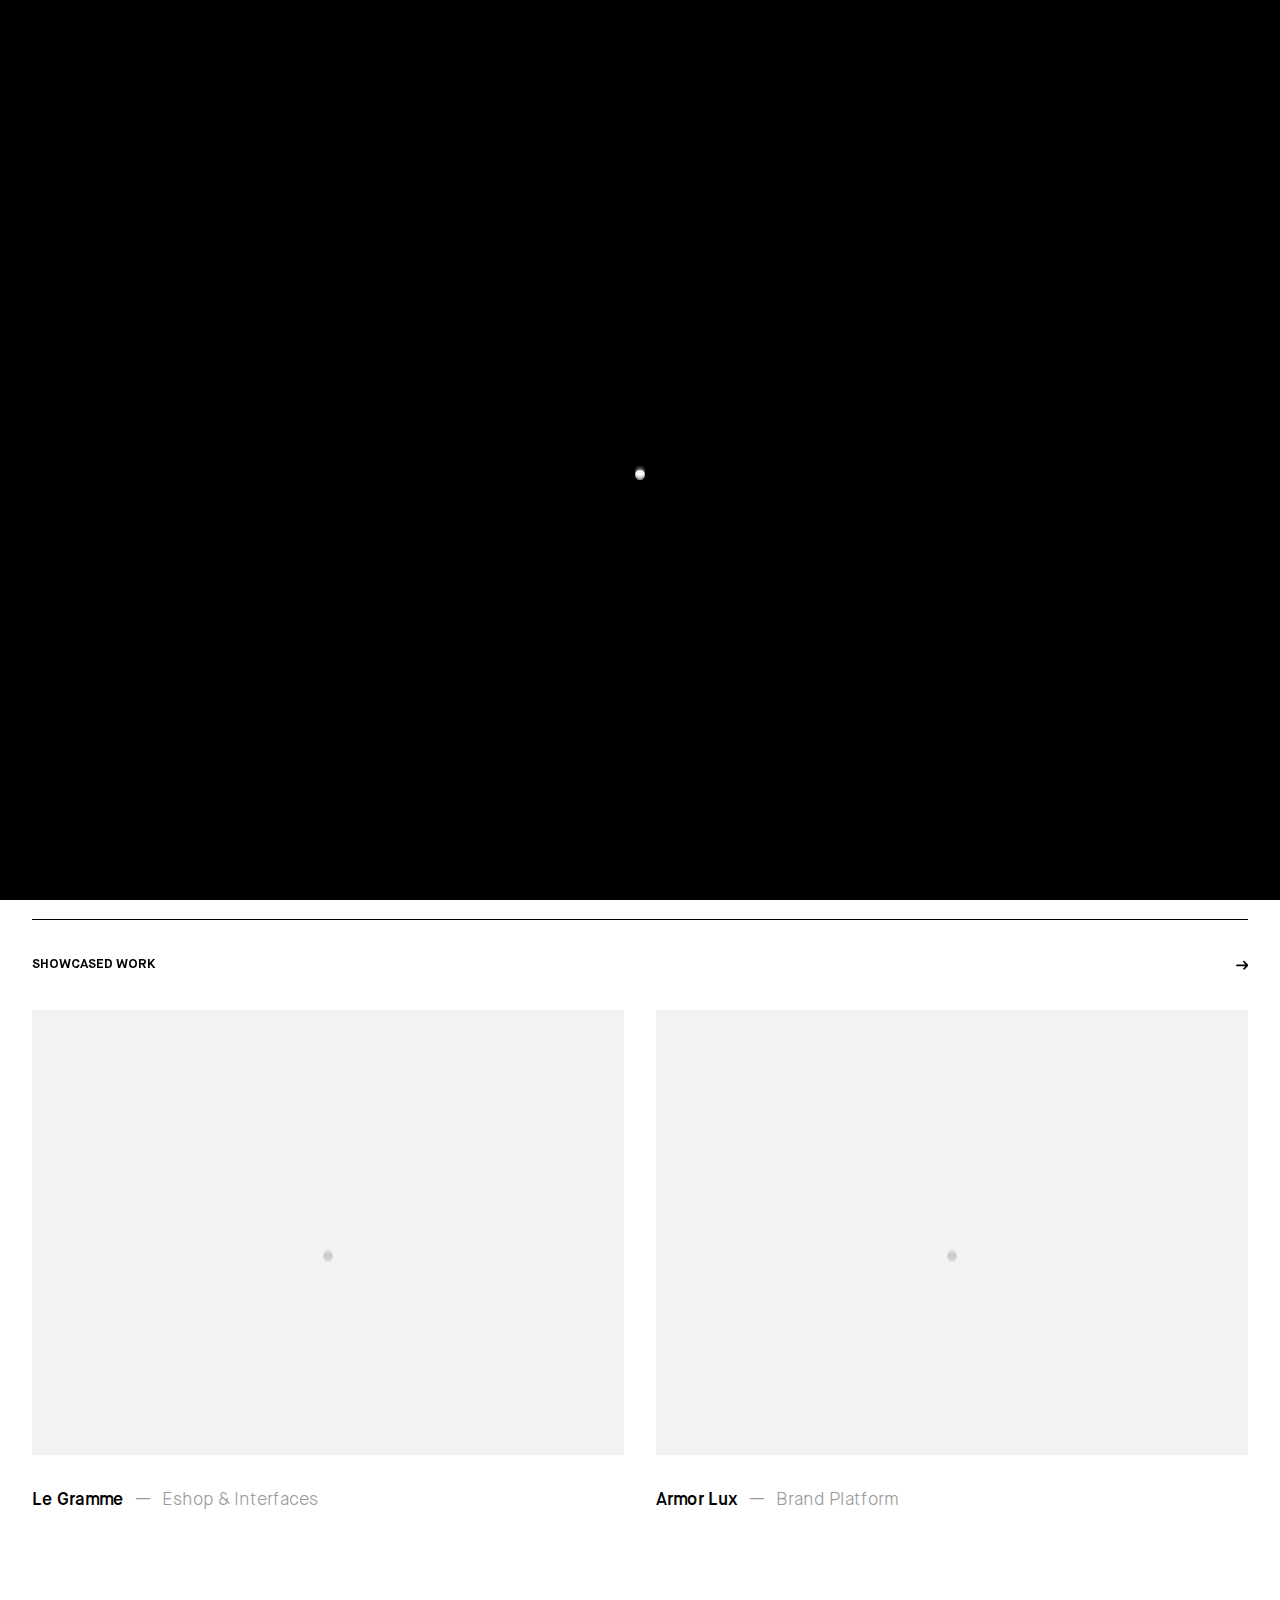
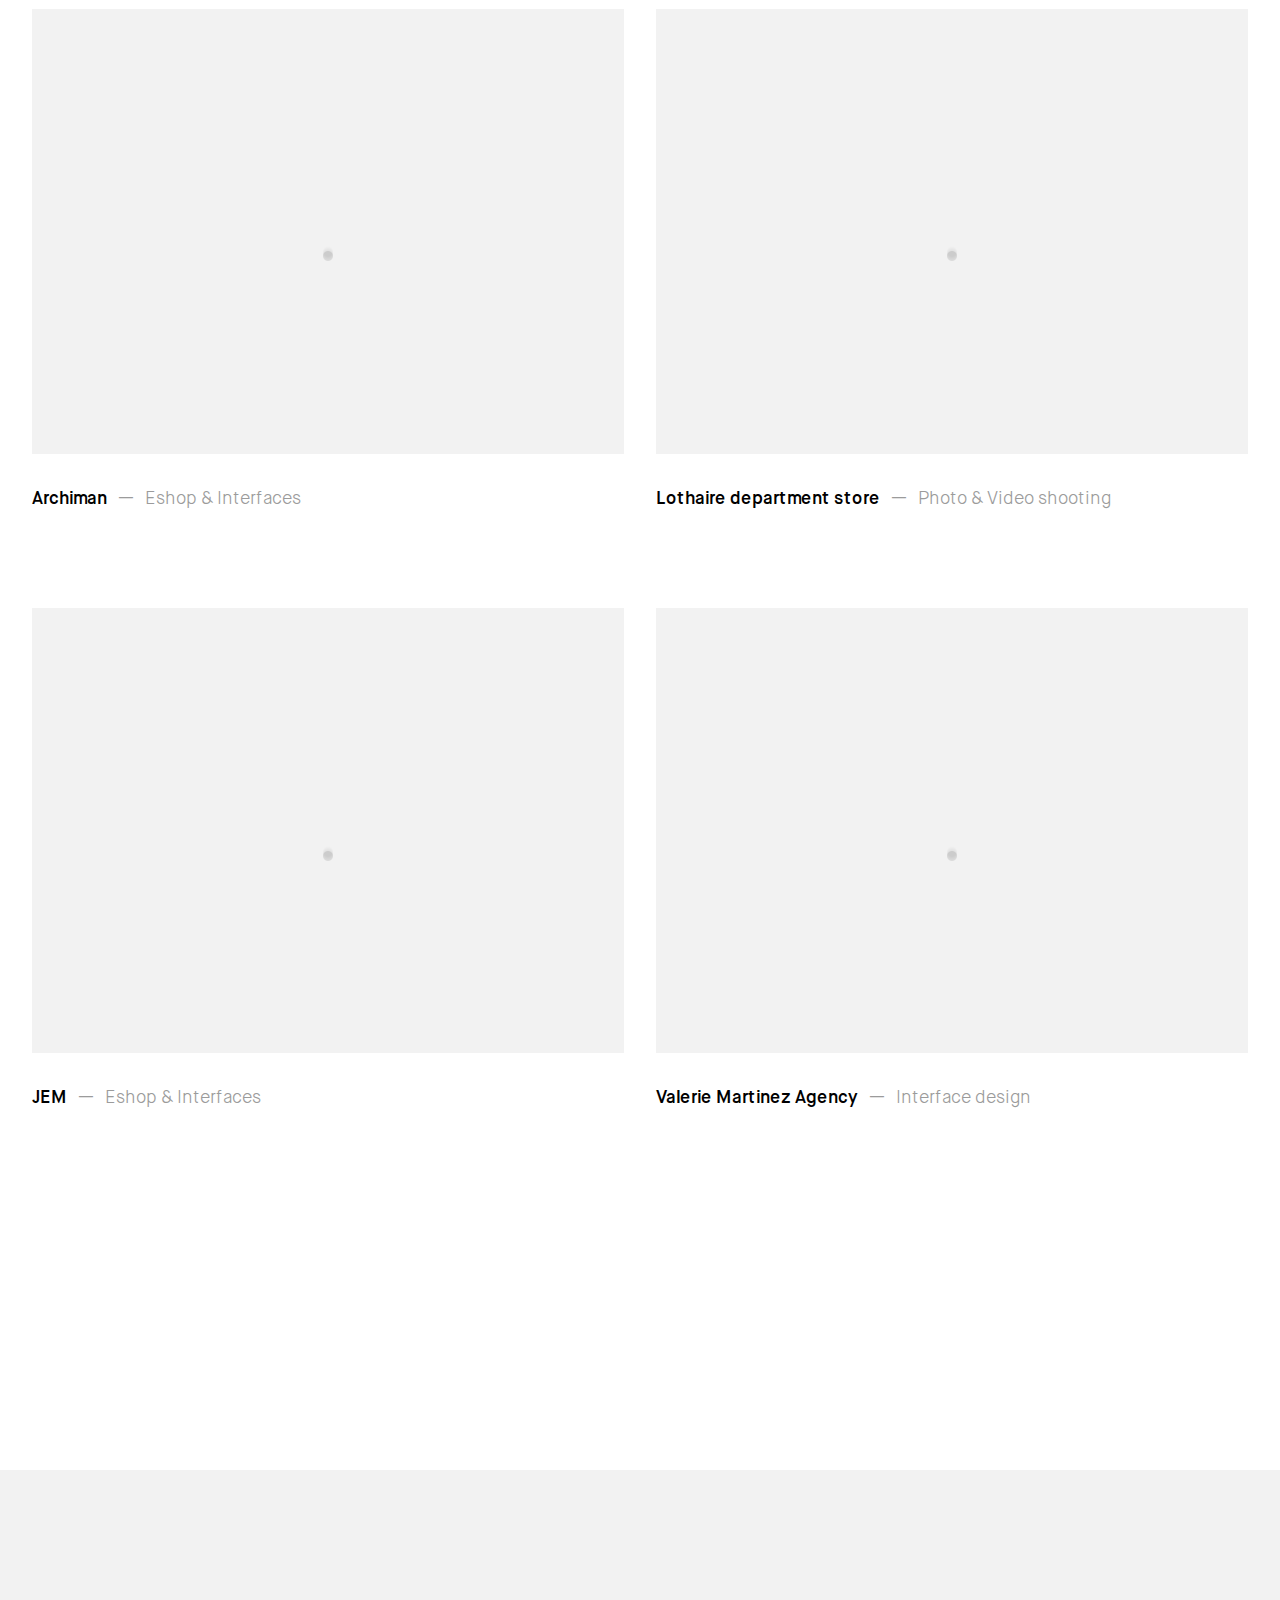
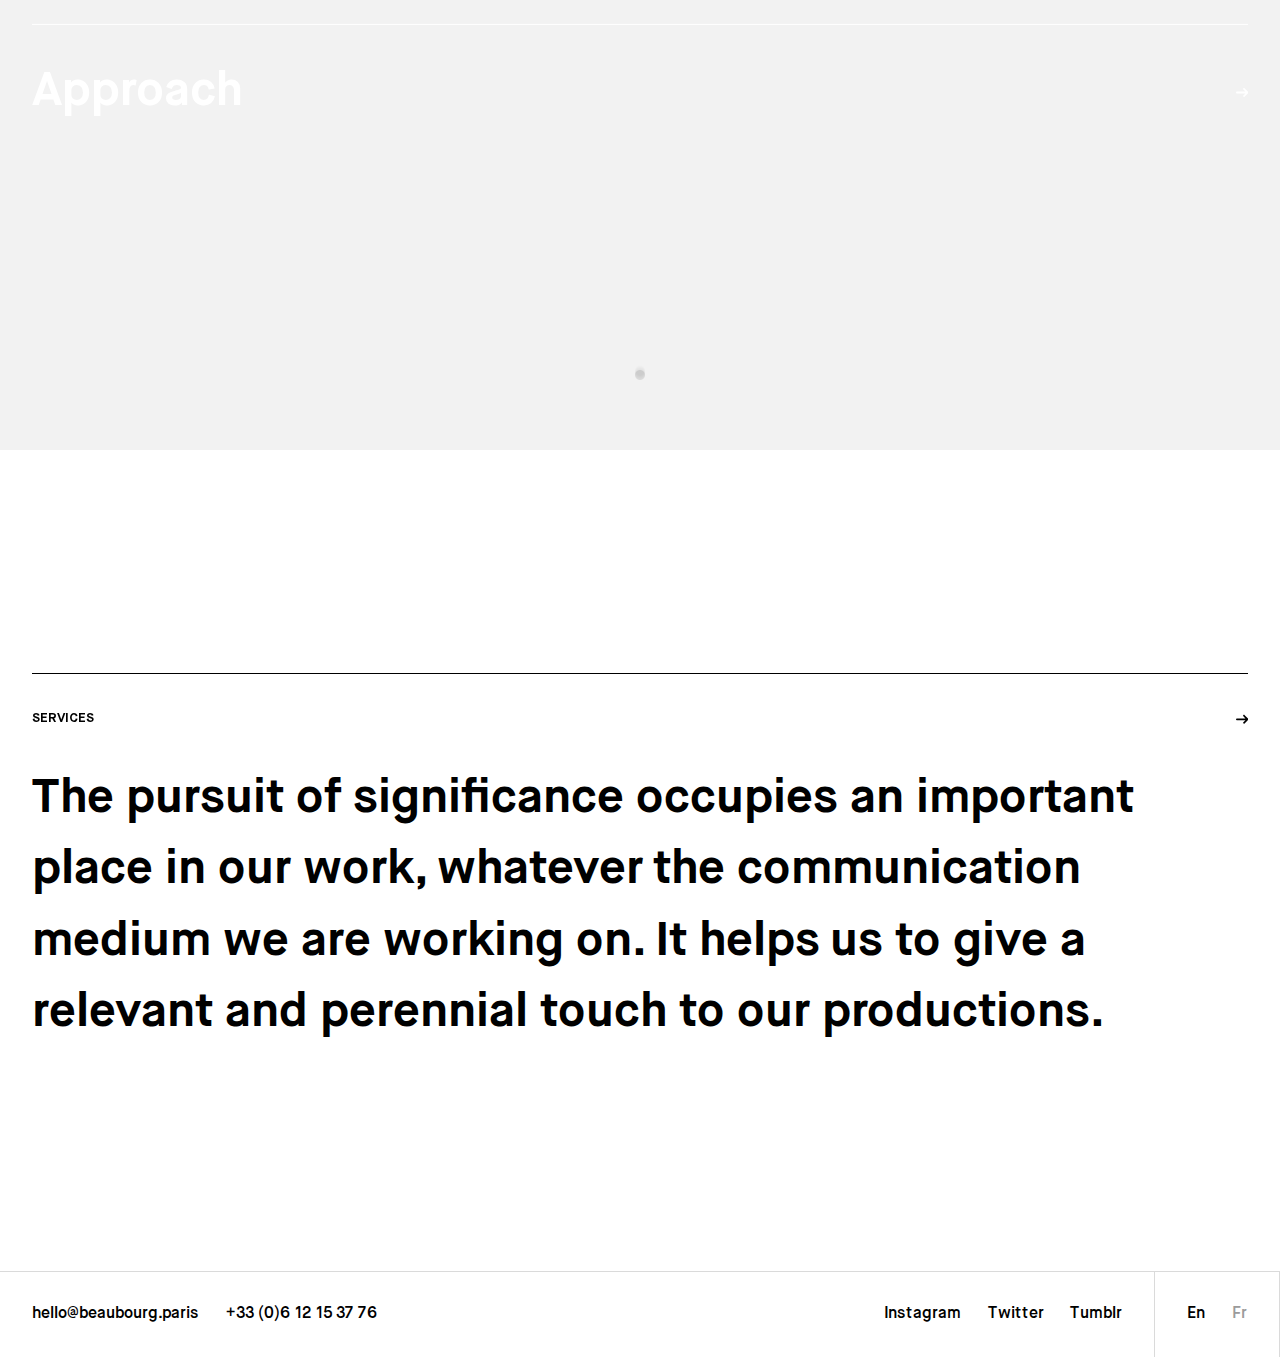
<file: en.html>
<!DOCTYPE html>
<html lang="en">
<head>
<meta http-equiv="Content-Type" content="text/html; charset=UTF-8"/>
<meta property="og:image:width" content="1200"/>
<meta property="og:image:height" content="675"/>
<meta name="description" content="Digital minded branding consultancy. Brand thinking - Brand identity - Eshop &amp; interfaces - Print material - Contents"/>
<link rel="shortcut icon" href="../sites/default/files/favicon.png" type="image/png"/>
<meta property="og:image" content="../sites/default/files/styles/soshare_social/public/social_images/01.jpg"/>
<meta property="og:title" content="Beaubourg. Stand out."/>
<meta name="Generator" content="Drupal 7 (http://drupal.org)"/>
<link rel="canonical" href="https://beaubourg.paris/en/node/1"/>
<link rel="shortlink" href="https://beaubourg.paris/en/node/1"/>
<meta property="twitter:card" content="summary_large_image"/>
<meta property="og:description" content="Digital minded branding consultancy. Brand thinking - Brand identity - Eshop &amp; interfaces - Print material - Contents"/>
  <meta http-equiv="X-UA-Compatible" content="IE=edge">
  <meta name="viewport" content="width=device-width,initial-scale=1">
  <meta name="format-detection" content="telephone=no">
  <title>Home | Beaubourg</title>
  <link type="text/css" rel="stylesheet" href="../sites/default/files/css/css_xZFJkei7DpQv1zJcyxHCoZQNZjfOoXTxuHmwB7UhLSA.css" media="all"/>
  <script type="text/javascript" src="../sites/default/files/js/js_vc0uQd_c6gh0c1I7V7r1aXe7ivBlLciKfuevGUbiBco.js"></script>
<script type="text/javascript" src="../sites/default/files/js/js_K_ShZE-hS5ohRxYOhoJXh-HT2FF2JJV1Fkw5WKPD11c.js"></script>
<script type="text/javascript">
<![CDATA[//><!--
jQuery.extend(Drupal.settings, {"basePath":"\/","pathPrefix":"en\/","ajaxPageState":{"theme":"bb2th","theme_token":"4_DrpptRm6SGectzcEgWlEg5pK6WOE8d9k4IchySTXg","js":{"sites\/all\/modules\/contrib_baseadmin\/jquery_update\/replace\/jquery\/1.10\/jquery.min.js":1,"misc\/jquery.once.js":1,"misc\/drupal.js":1,"sites\/all\/themes\/bb2th\/js\/unu_utils.js":1,"sites\/all\/themes\/bb2th\/js\/unu_images.js":1,"sites\/all\/themes\/bb2th\/js\/unu_checkload.js":1,"sites\/all\/modules\/custom\/ajax_links_api\/ajax_links_api.js":1,"sites\/all\/themes\/bb2th\/js\/unu_hover.js":1,"sites\/all\/themes\/bb2th\/js\/unu_scroll.js":1,"sites\/all\/themes\/bb2th\/js\/unu_parallax.js":1,"sites\/all\/themes\/bb2th\/js\/unu_player.js":1,"sites\/all\/themes\/bb2th\/js\/front_global.js":1,"sites\/all\/themes\/bb2th\/js\/unu_mqsync.js":1,"sites\/all\/modules\/custom\/bbrgmenu\/bbrgmenu.js":1},"css":{"sites\/all\/themes\/bb2th\/css\/bb2th_main.css":1}},"ajax_links_api":{"selector":"#page_content_body","trigger":"#page_content_body a,#fixed_stuff a","negative_triggers":"#toolbar a,a.language-link,a.noala,a#main-content,div.node_edit_link a,a[href^=\u0022#\u0022],a[target=\u0022_blank\u0022],a[href^=\u0022mailto:\u0022],a[href^=\u0022http:\/\/\u0022],a[href^=\u0022https:\/\/\u0022],div.tabs li a,a.generic_popin_link"},"bbrgmenu":{"active_menu_item":"logo","menu_color":"menu_black"},"unu_checkload":{"additional_files":["\/sites\/all\/themes\/bb2th\/fonts_conv\/MaisonNeueBook.woff","\/sites\/all\/themes\/bb2th\/fonts_conv\/MaisonNeueLight.woff","\/sites\/all\/themes\/bb2th\/fonts_conv\/MaisonNeueDemi.woff","\/sites\/all\/themes\/bb2th\/fonts_conv\/MaisonNeueMedium.woff","\/sites\/all\/themes\/bb2th\/fonts_conv\/MaisonNeueBold.woff"]}});
//--><!]]>
</script>
</head>
<body class="html front not-logged-in no-sidebars page-node page-node- page-node-1 node-type-home">
  <div id="skip-link"><a href="#main-content" class="element-invisible element-focusable">Skip to main content</a></div>
    <div id="page-wrapper">
  <div id="page" class="trans_first trans_intro hide_content hide_content_done">
    <div id="fixed_stuff">
      <div class="bbrg-menu-panes">
  <div class="bbrg-menu-overlay"></div>
  <div class="bbrg-menu-pane name-mobilemenu desktop_hide tablet_hide" data-pane-id="mobilemenu">
  <div class="pane_content">
    <div class="mobile_menu_links"><div class="bbrg-menu-item-opener bbrg-menu-item name-approach opener desktop_hide tablet_hide" data-pane-target="worksmenu">
  <div class="title">Works</div>
</div>
<div class="bbrg-menu-item-normal bbrg-menu-item name-approach normal desktop_hide tablet_hide">
      <a href="../en/ethos/">
        <div class="title">Approach</div>
      </a>
  </div>
<div class="bbrg-menu-item-normal bbrg-menu-item name-services normal desktop_hide tablet_hide">
      <a href="/">
        <div class="title">Services</div>
      </a>
  </div>
<div class="bbrg-menu-item-normal bbrg-menu-item name-about normal desktop_hide tablet_hide">
      <a href="/">
        <div class="title">About</div>
      </a>
  </div>
<div class="bbrg-menu-item-normal bbrg-menu-item name-jobs normal desktop_hide tablet_hide">
      <a href="/">
        <div class="title">Jobs</div>
      </a>
  </div>
</div><div class="bbrg-menu-closer mobile-closer"><?xml version="1.0" encoding="utf-8"?>
<svg version="1.1" id="Calque_1" xmlns="http://www.w3.org/2000/svg" xmlns:xlink="http://www.w3.org/1999/xlink" x="0px" y="0px" viewbox="0 0 50 50" xml:space="preserve">
<polygon points="50,2.8 47.2,0 24.9,22.2 2.8,0 0,2.8 22.1,25 0,47.2 2.8,50 24.9,27.8 47.2,50 50,47.2 27.7,25 "/>
</svg>
</div>  </div>
</div>
<div class="bbrg-menu-pane name-worksmenu" data-pane-id="worksmenu">
  <div class="pane_content">
    <div class="bbrg-menu-closer work-closer"><?xml version="1.0" encoding="utf-8"?>
<svg version="1.1" id="Calque_1" xmlns="http://www.w3.org/2000/svg" xmlns:xlink="http://www.w3.org/1999/xlink" x="0px" y="0px" viewbox="0 0 50 50" xml:space="preserve">
<polygon points="50,2.8 47.2,0 24.9,22.2 2.8,0 0,2.8 22.1,25 0,47.2 2.8,50 24.9,27.8 47.2,50 50,47.2 27.7,25 "/>
</svg>
</div><div class="part1 mobile_hide"><div id="node-7" class="node node-project node-teaser_works_roll clearfix active_project ">
  <div class="content">
        <div class="project_main_image">
        <div class="field field-name-field-main-image-desk field-type-image field-label-hidden"><div class="field-items"><div class="field-item even"><div class="img_image_item paysage" data-ratio="1.7777777777778"><div class="img_image_item_content"><img class="unuimage unuimage-cover unuimage-cover-allowfit  img_image desktop_only" data-checkload-bypass="bypass" alt="" data-unuimages-group-range="desktop" data-unuimages-src="https://beaubourg.paris/sites/default/files/styles/project_main_image_desktop/public/cover_project_1.jpg?itok=92XHWNFp" data-ratio="1.7777777777778"/><img class="unuimage unuimage-cover unuimage-cover-allowfit  img_image tablet_only" data-checkload-bypass="bypass" alt="" data-unuimages-group-range="tablet" data-unuimages-src="https://beaubourg.paris/sites/default/files/styles/project_main_image_tablet/public/cover_project_1.jpg?itok=ybEPNdhn" data-ratio="1.7777777777778"/></div></div></div></div></div>      </div>
        </div>
</div>
<div id="node-8" class="node node-project node-teaser_works_roll clearfix active_project ">
  <div class="content">
        <div class="project_main_image">
        <div class="field field-name-field-main-image-desk field-type-image field-label-hidden"><div class="field-items"><div class="field-item even"><div class="img_image_item paysage" data-ratio="1.7777777777778"><div class="img_image_item_content"><img class="unuimage unuimage-cover unuimage-cover-allowfit  img_image desktop_only" data-checkload-bypass="bypass" alt="" data-unuimages-group-range="desktop" data-unuimages-src="https://beaubourg.paris/sites/default/files/styles/project_main_image_desktop/public/cover_0.jpg?itok=hZmJfYxg" data-ratio="1.7777777777778"/><img class="unuimage unuimage-cover unuimage-cover-allowfit  img_image tablet_only" data-checkload-bypass="bypass" alt="" data-unuimages-group-range="tablet" data-unuimages-src="https://beaubourg.paris/sites/default/files/styles/project_main_image_tablet/public/cover_0.jpg?itok=B0jfXdyn" data-ratio="1.7777777777778"/></div></div></div></div></div>      </div>
        </div>
</div>
<div id="node-11" class="node node-project node-teaser_works_roll clearfix active_project ">
  <div class="content">
        <div class="project_main_image">
        <div class="field field-name-field-main-image-desk field-type-image field-label-hidden"><div class="field-items"><div class="field-item even"><div class="img_image_item paysage" data-ratio="1.7777777777778"><div class="img_image_item_content"><img class="unuimage unuimage-cover unuimage-cover-allowfit  img_image desktop_only" data-checkload-bypass="bypass" alt="" data-unuimages-group-range="desktop" data-unuimages-src="https://beaubourg.paris/sites/default/files/styles/project_main_image_desktop/public/cover_project.jpg?itok=vgFvQ33p" data-ratio="1.7777777777778"/><img class="unuimage unuimage-cover unuimage-cover-allowfit  img_image tablet_only" data-checkload-bypass="bypass" alt="" data-unuimages-group-range="tablet" data-unuimages-src="https://beaubourg.paris/sites/default/files/styles/project_main_image_tablet/public/cover_project.jpg?itok=27zOEyPe" data-ratio="1.7777777777778"/></div></div></div></div></div>      </div>
        </div>
</div>
<div id="node-43" class="node node-project node-teaser_works_roll clearfix active_project ">
  <div class="content">
        <div class="project_main_image">
        <div class="field field-name-field-main-image-desk field-type-image field-label-hidden"><div class="field-items"><div class="field-item even"><div class="img_image_item paysage" data-ratio="1.7777777777778"><div class="img_image_item_content"><img class="unuimage unuimage-cover unuimage-cover-allowfit  img_image desktop_only" data-checkload-bypass="bypass" alt="" data-unuimages-group-range="desktop" data-unuimages-src="https://beaubourg.paris/sites/default/files/styles/project_main_image_desktop/public/cover_project_3.jpg?itok=-TCq8Kwb" data-ratio="1.7777777777778"/><img class="unuimage unuimage-cover unuimage-cover-allowfit  img_image tablet_only" data-checkload-bypass="bypass" alt="" data-unuimages-group-range="tablet" data-unuimages-src="https://beaubourg.paris/sites/default/files/styles/project_main_image_tablet/public/cover_project_3.jpg?itok=zJYBllKL" data-ratio="1.7777777777778"/></div></div></div></div></div>      </div>
        </div>
</div>
<div id="node-48" class="node node-project node-teaser_works_roll clearfix active_project ">
  <div class="content">
        <div class="project_main_image">
        <div class="field field-name-field-main-image-desk field-type-image field-label-hidden"><div class="field-items"><div class="field-item even"><div class="img_image_item paysage" data-ratio="1.7777777777778"><div class="img_image_item_content"><img class="unuimage unuimage-cover unuimage-cover-allowfit  img_image desktop_only" data-checkload-bypass="bypass" alt="" data-unuimages-group-range="desktop" data-unuimages-src="https://beaubourg.paris/sites/default/files/styles/project_main_image_desktop/public/cover_project_5.jpg?itok=waYGehh8" data-ratio="1.7777777777778"/><img class="unuimage unuimage-cover unuimage-cover-allowfit  img_image tablet_only" data-checkload-bypass="bypass" alt="" data-unuimages-group-range="tablet" data-unuimages-src="https://beaubourg.paris/sites/default/files/styles/project_main_image_tablet/public/cover_project_5.jpg?itok=GvuRuoXu" data-ratio="1.7777777777778"/></div></div></div></div></div>      </div>
        </div>
</div>
<div id="node-60" class="node node-project node-teaser_works_roll clearfix active_project ">
  <div class="content">
        <div class="project_main_image">
        <div class="field field-name-field-main-image-desk field-type-image field-label-hidden"><div class="field-items"><div class="field-item even"><div class="img_image_item paysage" data-ratio="1.7777777777778"><div class="img_image_item_content"><img class="unuimage unuimage-cover unuimage-cover-allowfit  img_image desktop_only" data-checkload-bypass="bypass" alt="" data-unuimages-group-range="desktop" data-unuimages-src="https://beaubourg.paris/sites/default/files/styles/project_main_image_desktop/public/cover_project_9.jpg?itok=bNRsyV79" data-ratio="1.7777777777778"/><img class="unuimage unuimage-cover unuimage-cover-allowfit  img_image tablet_only" data-checkload-bypass="bypass" alt="" data-unuimages-group-range="tablet" data-unuimages-src="https://beaubourg.paris/sites/default/files/styles/project_main_image_tablet/public/cover_project_9.jpg?itok=6I81F3j-" data-ratio="1.7777777777778"/></div></div></div></div></div>      </div>
        </div>
</div>
<div id="node-75" class="node node-project node-teaser_works_roll clearfix active_project ">
  <div class="content">
        <div class="project_main_image">
        <div class="field field-name-field-main-image-desk field-type-image field-label-hidden"><div class="field-items"><div class="field-item even"><div class="img_image_item paysage" data-ratio="1.7777777777778"><div class="img_image_item_content"><img class="unuimage unuimage-cover unuimage-cover-allowfit  img_image desktop_only" data-checkload-bypass="bypass" alt="" data-unuimages-group-range="desktop" data-unuimages-src="https://beaubourg.paris/sites/default/files/styles/project_main_image_desktop/public/cover_project_tc.jpg?itok=n_v-G8R4" data-ratio="1.7777777777778"/><img class="unuimage unuimage-cover unuimage-cover-allowfit  img_image tablet_only" data-checkload-bypass="bypass" alt="" data-unuimages-group-range="tablet" data-unuimages-src="https://beaubourg.paris/sites/default/files/styles/project_main_image_tablet/public/cover_project_tc.jpg?itok=N3tc5vP6" data-ratio="1.7777777777778"/></div></div></div></div></div>      </div>
        </div>
</div>
<div id="node-77" class="node node-project node-teaser_works_roll clearfix active_project ">
  <div class="content">
        <div class="project_main_image">
        <div class="field field-name-field-main-image-desk field-type-image field-label-hidden"><div class="field-items"><div class="field-item even"><div class="img_image_item paysage" data-ratio="1.7777777777778"><div class="img_image_item_content"><img class="unuimage unuimage-cover unuimage-cover-allowfit  img_image desktop_only" data-checkload-bypass="bypass" alt="" data-unuimages-group-range="desktop" data-unuimages-src="https://beaubourg.paris/sites/default/files/styles/project_main_image_desktop/public/cover_project_al.jpg?itok=2kjAA2sV" data-ratio="1.7777777777778"/><img class="unuimage unuimage-cover unuimage-cover-allowfit  img_image tablet_only" data-checkload-bypass="bypass" alt="" data-unuimages-group-range="tablet" data-unuimages-src="https://beaubourg.paris/sites/default/files/styles/project_main_image_tablet/public/cover_project_al.jpg?itok=mSJwIhtY" data-ratio="1.7777777777778"/></div></div></div></div></div>      </div>
        </div>
</div>
<div id="node-85" class="node node-project node-teaser_works_roll clearfix active_project ">
  <div class="content">
        <div class="project_main_image">
        <div class="field field-name-field-main-image-desk field-type-image field-label-hidden"><div class="field-items"><div class="field-item even"><div class="img_image_item paysage" data-ratio="1.7777777777778"><div class="img_image_item_content"><img class="unuimage unuimage-cover unuimage-cover-allowfit  img_image desktop_only" data-checkload-bypass="bypass" alt="" data-unuimages-group-range="desktop" data-unuimages-src="https://beaubourg.paris/sites/default/files/styles/project_main_image_desktop/public/cover_project_jem_1.jpg?itok=TWP6Lfdo" data-ratio="1.7777777777778"/><img class="unuimage unuimage-cover unuimage-cover-allowfit  img_image tablet_only" data-checkload-bypass="bypass" alt="" data-unuimages-group-range="tablet" data-unuimages-src="https://beaubourg.paris/sites/default/files/styles/project_main_image_tablet/public/cover_project_jem_1.jpg?itok=QWP-eb3T" data-ratio="1.7777777777778"/></div></div></div></div></div>      </div>
        </div>
</div>
<div id="node-88" class="node node-project node-teaser_works_roll clearfix active_project ">
  <div class="content">
        <div class="project_main_image">
        <div class="field field-name-field-main-image-desk field-type-image field-label-hidden"><div class="field-items"><div class="field-item even"><div class="img_image_item paysage" data-ratio="1.7777777777778"><div class="img_image_item_content"><img class="unuimage unuimage-cover unuimage-cover-allowfit  img_image desktop_only" data-checkload-bypass="bypass" alt="" data-unuimages-group-range="desktop" data-unuimages-src="https://beaubourg.paris/sites/default/files/styles/project_main_image_desktop/public/cover_project_vm_1.jpg?itok=dKLe8sxP" data-ratio="1.7777777777778"/><img class="unuimage unuimage-cover unuimage-cover-allowfit  img_image tablet_only" data-checkload-bypass="bypass" alt="" data-unuimages-group-range="tablet" data-unuimages-src="https://beaubourg.paris/sites/default/files/styles/project_main_image_tablet/public/cover_project_vm_1.jpg?itok=4WhjWkqD" data-ratio="1.7777777777778"/></div></div></div></div></div>      </div>
        </div>
</div>
<div id="node-89" class="node node-project node-teaser_works_roll clearfix active_project ">
  <div class="content">
        <div class="project_main_image">
        <div class="field field-name-field-main-image-desk field-type-image field-label-hidden"><div class="field-items"><div class="field-item even"><div class="img_image_item paysage" data-ratio="1.7777777777778"><div class="img_image_item_content"><img class="unuimage unuimage-cover unuimage-cover-allowfit  img_image desktop_only" data-checkload-bypass="bypass" alt="" data-unuimages-group-range="desktop" data-unuimages-src="https://beaubourg.paris/sites/default/files/styles/project_main_image_desktop/public/cover_project_corum.jpg?itok=xCdxmFVA" data-ratio="1.7777777777778"/><img class="unuimage unuimage-cover unuimage-cover-allowfit  img_image tablet_only" data-checkload-bypass="bypass" alt="" data-unuimages-group-range="tablet" data-unuimages-src="https://beaubourg.paris/sites/default/files/styles/project_main_image_tablet/public/cover_project_corum.jpg?itok=xwvyc1_G" data-ratio="1.7777777777778"/></div></div></div></div></div>      </div>
        </div>
</div>
<div id="node-128" class="node node-project node-teaser_works_roll clearfix active_project ">
  <div class="content">
        <div class="project_main_image">
        <div class="field field-name-field-main-image-desk field-type-image field-label-hidden"><div class="field-items"><div class="field-item even"><div class="img_image_item paysage" data-ratio="1.7777777777778"><div class="img_image_item_content"><img class="unuimage unuimage-cover unuimage-cover-allowfit  img_image desktop_only" data-checkload-bypass="bypass" alt="" data-unuimages-group-range="desktop" data-unuimages-src="https://beaubourg.paris/sites/default/files/styles/project_main_image_desktop/public/cover_project_krama.jpg?itok=WMQSvX7o" data-ratio="1.7777777777778"/><img class="unuimage unuimage-cover unuimage-cover-allowfit  img_image tablet_only" data-checkload-bypass="bypass" alt="" data-unuimages-group-range="tablet" data-unuimages-src="https://beaubourg.paris/sites/default/files/styles/project_main_image_tablet/public/cover_project_krama.jpg?itok=Mzi2mrNo" data-ratio="1.7777777777778"/></div></div></div></div></div>      </div>
        </div>
</div>
<div id="node-136" class="node node-project node-teaser_works_roll clearfix active_project ">
  <div class="content">
        <div class="project_main_image">
        <div class="field field-name-field-main-image-desk field-type-image field-label-hidden"><div class="field-items"><div class="field-item even"><div class="img_image_item paysage" data-ratio="1.7777777777778"><div class="img_image_item_content"><img class="unuimage unuimage-cover unuimage-cover-allowfit  img_image desktop_only" data-checkload-bypass="bypass" alt="" data-unuimages-group-range="desktop" data-unuimages-src="https://beaubourg.paris/sites/default/files/styles/project_main_image_desktop/public/cover_project_archiman.jpg?itok=3AW-liAH" data-ratio="1.7777777777778"/><img class="unuimage unuimage-cover unuimage-cover-allowfit  img_image tablet_only" data-checkload-bypass="bypass" alt="" data-unuimages-group-range="tablet" data-unuimages-src="https://beaubourg.paris/sites/default/files/styles/project_main_image_tablet/public/cover_project_archiman.jpg?itok=ZI93FX3g" data-ratio="1.7777777777778"/></div></div></div></div></div>      </div>
        </div>
</div>
<div id="node-145" class="node node-project node-unpublished node-teaser_works_roll clearfix active_project ">
  <div class="content">
        <div class="project_main_image">
        <div class="field field-name-field-main-image-desk field-type-image field-label-hidden"><div class="field-items"><div class="field-item even"><div class="img_image_item paysage" data-ratio="1.7777777777778"><div class="img_image_item_content"><img class="unuimage unuimage-cover unuimage-cover-allowfit  img_image desktop_only" data-checkload-bypass="bypass" alt="" data-unuimages-group-range="desktop" data-unuimages-src="https://beaubourg.paris/sites/default/files/styles/project_main_image_desktop/public/cover_project_sda_4_0.jpg?itok=Dll-Iwy_" data-ratio="1.7777777777778"/><img class="unuimage unuimage-cover unuimage-cover-allowfit  img_image tablet_only" data-checkload-bypass="bypass" alt="" data-unuimages-group-range="tablet" data-unuimages-src="https://beaubourg.paris/sites/default/files/styles/project_main_image_tablet/public/cover_project_sda_4_0.jpg?itok=3EnUjSpZ" data-ratio="1.7777777777778"/></div></div></div></div></div>      </div>
        </div>
</div>
</div><div class="part2"><div class="list"><div class="category_works_item">  		<div id="taxonomy-term-8" class="taxonomy-term vocabulary-category">
  		   <div class="field field-name-field-title field-type-text field-label-hidden"><div class="field-items"><div class="field-item even">Eshop & Interfaces</div></div></div>  		</div>
  	<div><div id="node-11" class="node node-project node-teaser_works_item clearfix active_project ">
  <div class="content">
  <a href="/" data-alatrans="projects_works">        <div class="project_teaser_content gen_hover_arrow">
        <div class="field field-name-field-page-title field-type-text field-label-hidden"><div class="field-items"><div class="field-item even">Le Gramme</div></div></div><?xml version="1.0" encoding="UTF-8" standalone="no"?>
<svg viewbox="0 0 14 10" version="1.1" xmlns="http://www.w3.org/2000/svg" xmlns:xlink="http://www.w3.org/1999/xlink">
    <defs></defs>
    <g id="TEMPLATES" stroke="none" stroke-width="1" fill="none" fill-rule="evenodd">
        <g transform="translate(-1390.000000, -373.000000)">
            <path d="M1393.4,377 L1395.71,374.69 C1395.907,374.493 1396,374.258 1396,374 C1396,373.508 1395.5935,373 1395,373 C1394.7345,373 1394.503,373.0965 1394.31,373.29 L1390.331,377.269 C1390.167,377.433 1390,377.6355 1390,378 C1390,378.3645 1390.1395,378.54 1390.323,378.7235 L1394.31,382.71 C1394.503,382.9035 1394.7345,383 1395,383 C1395.594,383 1396,382.492 1396,382 C1396,381.742 1395.907,381.507 1395.71,381.31 L1393.4,379 L1403,379 C1403.552,379 1404,378.552 1404,378 C1404,377.448 1403.552,377 1403,377 L1393.4,377 Z" id="Page-1" transform="translate(1397.000000, 378.000000) scale(-1, 1) translate(-1397.000000, -378.000000) "></path>
        </g>
    </g>
</svg>        </div>
      </a>  </div>
</div>
<div id="node-48" class="node node-project node-teaser_works_item clearfix active_project ">
  <div class="content">
  <a href="/" data-alatrans="projects_works">        <div class="project_teaser_content gen_hover_arrow">
        <div class="field field-name-field-page-title field-type-text field-label-hidden"><div class="field-items"><div class="field-item even">L'échappée Volée</div></div></div><?xml version="1.0" encoding="UTF-8" standalone="no"?>
<svg viewbox="0 0 14 10" version="1.1" xmlns="http://www.w3.org/2000/svg" xmlns:xlink="http://www.w3.org/1999/xlink">
    <defs></defs>
    <g id="TEMPLATES" stroke="none" stroke-width="1" fill="none" fill-rule="evenodd">
        <g transform="translate(-1390.000000, -373.000000)">
            <path d="M1393.4,377 L1395.71,374.69 C1395.907,374.493 1396,374.258 1396,374 C1396,373.508 1395.5935,373 1395,373 C1394.7345,373 1394.503,373.0965 1394.31,373.29 L1390.331,377.269 C1390.167,377.433 1390,377.6355 1390,378 C1390,378.3645 1390.1395,378.54 1390.323,378.7235 L1394.31,382.71 C1394.503,382.9035 1394.7345,383 1395,383 C1395.594,383 1396,382.492 1396,382 C1396,381.742 1395.907,381.507 1395.71,381.31 L1393.4,379 L1403,379 C1403.552,379 1404,378.552 1404,378 C1404,377.448 1403.552,377 1403,377 L1393.4,377 Z" id="Page-1" transform="translate(1397.000000, 378.000000) scale(-1, 1) translate(-1397.000000, -378.000000) "></path>
        </g>
    </g>
</svg>        </div>
      </a>  </div>
</div>
<div id="node-7" class="node node-project node-teaser_works_item clearfix active_project ">
  <div class="content">
  <a href="/" data-alatrans="projects_works">        <div class="project_teaser_content gen_hover_arrow">
        <div class="field field-name-field-page-title field-type-text field-label-hidden"><div class="field-items"><div class="field-item even">ANY</div></div></div><?xml version="1.0" encoding="UTF-8" standalone="no"?>
<svg viewbox="0 0 14 10" version="1.1" xmlns="http://www.w3.org/2000/svg" xmlns:xlink="http://www.w3.org/1999/xlink">
    <defs></defs>
    <g id="TEMPLATES" stroke="none" stroke-width="1" fill="none" fill-rule="evenodd">
        <g transform="translate(-1390.000000, -373.000000)">
            <path d="M1393.4,377 L1395.71,374.69 C1395.907,374.493 1396,374.258 1396,374 C1396,373.508 1395.5935,373 1395,373 C1394.7345,373 1394.503,373.0965 1394.31,373.29 L1390.331,377.269 C1390.167,377.433 1390,377.6355 1390,378 C1390,378.3645 1390.1395,378.54 1390.323,378.7235 L1394.31,382.71 C1394.503,382.9035 1394.7345,383 1395,383 C1395.594,383 1396,382.492 1396,382 C1396,381.742 1395.907,381.507 1395.71,381.31 L1393.4,379 L1403,379 C1403.552,379 1404,378.552 1404,378 C1404,377.448 1403.552,377 1403,377 L1393.4,377 Z" id="Page-1" transform="translate(1397.000000, 378.000000) scale(-1, 1) translate(-1397.000000, -378.000000) "></path>
        </g>
    </g>
</svg>        </div>
      </a>  </div>
</div>
<div id="node-43" class="node node-project node-teaser_works_item clearfix active_project ">
  <div class="content">
  <a href="/" data-alatrans="projects_works">        <div class="project_teaser_content gen_hover_arrow">
        <div class="field field-name-field-page-title field-type-text field-label-hidden"><div class="field-items"><div class="field-item even">Maison Luzzardi</div></div></div><?xml version="1.0" encoding="UTF-8" standalone="no"?>
<svg viewbox="0 0 14 10" version="1.1" xmlns="http://www.w3.org/2000/svg" xmlns:xlink="http://www.w3.org/1999/xlink">
    <defs></defs>
    <g id="TEMPLATES" stroke="none" stroke-width="1" fill="none" fill-rule="evenodd">
        <g transform="translate(-1390.000000, -373.000000)">
            <path d="M1393.4,377 L1395.71,374.69 C1395.907,374.493 1396,374.258 1396,374 C1396,373.508 1395.5935,373 1395,373 C1394.7345,373 1394.503,373.0965 1394.31,373.29 L1390.331,377.269 C1390.167,377.433 1390,377.6355 1390,378 C1390,378.3645 1390.1395,378.54 1390.323,378.7235 L1394.31,382.71 C1394.503,382.9035 1394.7345,383 1395,383 C1395.594,383 1396,382.492 1396,382 C1396,381.742 1395.907,381.507 1395.71,381.31 L1393.4,379 L1403,379 C1403.552,379 1404,378.552 1404,378 C1404,377.448 1403.552,377 1403,377 L1393.4,377 Z" id="Page-1" transform="translate(1397.000000, 378.000000) scale(-1, 1) translate(-1397.000000, -378.000000) "></path>
        </g>
    </g>
</svg>        </div>
      </a>  </div>
</div>
<div id="node-60" class="node node-project node-teaser_works_item clearfix active_project ">
  <div class="content">
  <a href="/" data-alatrans="projects_works">        <div class="project_teaser_content gen_hover_arrow">
        <div class="field field-name-field-page-title field-type-text field-label-hidden"><div class="field-items"><div class="field-item even">Quad Group</div></div></div><?xml version="1.0" encoding="UTF-8" standalone="no"?>
<svg viewbox="0 0 14 10" version="1.1" xmlns="http://www.w3.org/2000/svg" xmlns:xlink="http://www.w3.org/1999/xlink">
    <defs></defs>
    <g id="TEMPLATES" stroke="none" stroke-width="1" fill="none" fill-rule="evenodd">
        <g transform="translate(-1390.000000, -373.000000)">
            <path d="M1393.4,377 L1395.71,374.69 C1395.907,374.493 1396,374.258 1396,374 C1396,373.508 1395.5935,373 1395,373 C1394.7345,373 1394.503,373.0965 1394.31,373.29 L1390.331,377.269 C1390.167,377.433 1390,377.6355 1390,378 C1390,378.3645 1390.1395,378.54 1390.323,378.7235 L1394.31,382.71 C1394.503,382.9035 1394.7345,383 1395,383 C1395.594,383 1396,382.492 1396,382 C1396,381.742 1395.907,381.507 1395.71,381.31 L1393.4,379 L1403,379 C1403.552,379 1404,378.552 1404,378 C1404,377.448 1403.552,377 1403,377 L1393.4,377 Z" id="Page-1" transform="translate(1397.000000, 378.000000) scale(-1, 1) translate(-1397.000000, -378.000000) "></path>
        </g>
    </g>
</svg>        </div>
      </a>  </div>
</div>
<div id="node-75" class="node node-project node-teaser_works_item clearfix active_project ">
  <div class="content">
  <a href="/" data-alatrans="projects_works">        <div class="project_teaser_content gen_hover_arrow">
        <div class="field field-name-field-page-title field-type-text field-label-hidden"><div class="field-items"><div class="field-item even">Terri Cohen Fashion & Luxury Advisors</div></div></div><?xml version="1.0" encoding="UTF-8" standalone="no"?>
<svg viewbox="0 0 14 10" version="1.1" xmlns="http://www.w3.org/2000/svg" xmlns:xlink="http://www.w3.org/1999/xlink">
    <defs></defs>
    <g id="TEMPLATES" stroke="none" stroke-width="1" fill="none" fill-rule="evenodd">
        <g transform="translate(-1390.000000, -373.000000)">
            <path d="M1393.4,377 L1395.71,374.69 C1395.907,374.493 1396,374.258 1396,374 C1396,373.508 1395.5935,373 1395,373 C1394.7345,373 1394.503,373.0965 1394.31,373.29 L1390.331,377.269 C1390.167,377.433 1390,377.6355 1390,378 C1390,378.3645 1390.1395,378.54 1390.323,378.7235 L1394.31,382.71 C1394.503,382.9035 1394.7345,383 1395,383 C1395.594,383 1396,382.492 1396,382 C1396,381.742 1395.907,381.507 1395.71,381.31 L1393.4,379 L1403,379 C1403.552,379 1404,378.552 1404,378 C1404,377.448 1403.552,377 1403,377 L1393.4,377 Z" id="Page-1" transform="translate(1397.000000, 378.000000) scale(-1, 1) translate(-1397.000000, -378.000000) "></path>
        </g>
    </g>
</svg>        </div>
      </a>  </div>
</div>
<div id="node-78" class="node node-project node-unpublished node-teaser_works_item clearfix inactive_project ">
  <div class="content">
          <div class="project_teaser_content gen_hover_arrow">
        <div class="field field-name-field-page-title field-type-text field-label-hidden"><div class="field-items"><div class="field-item even">Fugue Watches</div></div></div><?xml version="1.0" encoding="UTF-8" standalone="no"?>
<svg viewbox="0 0 14 10" version="1.1" xmlns="http://www.w3.org/2000/svg" xmlns:xlink="http://www.w3.org/1999/xlink">
    <defs></defs>
    <g id="TEMPLATES" stroke="none" stroke-width="1" fill="none" fill-rule="evenodd">
        <g transform="translate(-1390.000000, -373.000000)">
            <path d="M1393.4,377 L1395.71,374.69 C1395.907,374.493 1396,374.258 1396,374 C1396,373.508 1395.5935,373 1395,373 C1394.7345,373 1394.503,373.0965 1394.31,373.29 L1390.331,377.269 C1390.167,377.433 1390,377.6355 1390,378 C1390,378.3645 1390.1395,378.54 1390.323,378.7235 L1394.31,382.71 C1394.503,382.9035 1394.7345,383 1395,383 C1395.594,383 1396,382.492 1396,382 C1396,381.742 1395.907,381.507 1395.71,381.31 L1393.4,379 L1403,379 C1403.552,379 1404,378.552 1404,378 C1404,377.448 1403.552,377 1403,377 L1393.4,377 Z" id="Page-1" transform="translate(1397.000000, 378.000000) scale(-1, 1) translate(-1397.000000, -378.000000) "></path>
        </g>
    </g>
</svg>        </div>
        </div>
</div>
<div id="node-85" class="node node-project node-teaser_works_item clearfix active_project ">
  <div class="content">
  <a href="/" data-alatrans="projects_works">        <div class="project_teaser_content gen_hover_arrow">
        <div class="field field-name-field-page-title field-type-text field-label-hidden"><div class="field-items"><div class="field-item even">JEM</div></div></div><?xml version="1.0" encoding="UTF-8" standalone="no"?>
<svg viewbox="0 0 14 10" version="1.1" xmlns="http://www.w3.org/2000/svg" xmlns:xlink="http://www.w3.org/1999/xlink">
    <defs></defs>
    <g id="TEMPLATES" stroke="none" stroke-width="1" fill="none" fill-rule="evenodd">
        <g transform="translate(-1390.000000, -373.000000)">
            <path d="M1393.4,377 L1395.71,374.69 C1395.907,374.493 1396,374.258 1396,374 C1396,373.508 1395.5935,373 1395,373 C1394.7345,373 1394.503,373.0965 1394.31,373.29 L1390.331,377.269 C1390.167,377.433 1390,377.6355 1390,378 C1390,378.3645 1390.1395,378.54 1390.323,378.7235 L1394.31,382.71 C1394.503,382.9035 1394.7345,383 1395,383 C1395.594,383 1396,382.492 1396,382 C1396,381.742 1395.907,381.507 1395.71,381.31 L1393.4,379 L1403,379 C1403.552,379 1404,378.552 1404,378 C1404,377.448 1403.552,377 1403,377 L1393.4,377 Z" id="Page-1" transform="translate(1397.000000, 378.000000) scale(-1, 1) translate(-1397.000000, -378.000000) "></path>
        </g>
    </g>
</svg>        </div>
      </a>  </div>
</div>
<div id="node-88" class="node node-project node-teaser_works_item clearfix active_project ">
  <div class="content">
  <a href="/" data-alatrans="projects_works">        <div class="project_teaser_content gen_hover_arrow">
        <div class="field field-name-field-page-title field-type-text field-label-hidden"><div class="field-items"><div class="field-item even">Valerie Martinez Agency</div></div></div><?xml version="1.0" encoding="UTF-8" standalone="no"?>
<svg viewbox="0 0 14 10" version="1.1" xmlns="http://www.w3.org/2000/svg" xmlns:xlink="http://www.w3.org/1999/xlink">
    <defs></defs>
    <g id="TEMPLATES" stroke="none" stroke-width="1" fill="none" fill-rule="evenodd">
        <g transform="translate(-1390.000000, -373.000000)">
            <path d="M1393.4,377 L1395.71,374.69 C1395.907,374.493 1396,374.258 1396,374 C1396,373.508 1395.5935,373 1395,373 C1394.7345,373 1394.503,373.0965 1394.31,373.29 L1390.331,377.269 C1390.167,377.433 1390,377.6355 1390,378 C1390,378.3645 1390.1395,378.54 1390.323,378.7235 L1394.31,382.71 C1394.503,382.9035 1394.7345,383 1395,383 C1395.594,383 1396,382.492 1396,382 C1396,381.742 1395.907,381.507 1395.71,381.31 L1393.4,379 L1403,379 C1403.552,379 1404,378.552 1404,378 C1404,377.448 1403.552,377 1403,377 L1393.4,377 Z" id="Page-1" transform="translate(1397.000000, 378.000000) scale(-1, 1) translate(-1397.000000, -378.000000) "></path>
        </g>
    </g>
</svg>        </div>
      </a>  </div>
</div>
<div id="node-89" class="node node-project node-teaser_works_item clearfix active_project ">
  <div class="content">
  <a href="/" data-alatrans="projects_works">        <div class="project_teaser_content gen_hover_arrow">
        <div class="field field-name-field-page-title field-type-text field-label-hidden"><div class="field-items"><div class="field-item even">Corum watches</div></div></div><?xml version="1.0" encoding="UTF-8" standalone="no"?>
<svg viewbox="0 0 14 10" version="1.1" xmlns="http://www.w3.org/2000/svg" xmlns:xlink="http://www.w3.org/1999/xlink">
    <defs></defs>
    <g id="TEMPLATES" stroke="none" stroke-width="1" fill="none" fill-rule="evenodd">
        <g transform="translate(-1390.000000, -373.000000)">
            <path d="M1393.4,377 L1395.71,374.69 C1395.907,374.493 1396,374.258 1396,374 C1396,373.508 1395.5935,373 1395,373 C1394.7345,373 1394.503,373.0965 1394.31,373.29 L1390.331,377.269 C1390.167,377.433 1390,377.6355 1390,378 C1390,378.3645 1390.1395,378.54 1390.323,378.7235 L1394.31,382.71 C1394.503,382.9035 1394.7345,383 1395,383 C1395.594,383 1396,382.492 1396,382 C1396,381.742 1395.907,381.507 1395.71,381.31 L1393.4,379 L1403,379 C1403.552,379 1404,378.552 1404,378 C1404,377.448 1403.552,377 1403,377 L1393.4,377 Z" id="Page-1" transform="translate(1397.000000, 378.000000) scale(-1, 1) translate(-1397.000000, -378.000000) "></path>
        </g>
    </g>
</svg>        </div>
      </a>  </div>
</div>
<div id="node-136" class="node node-project node-teaser_works_item clearfix active_project ">
  <div class="content">
  <a href="/" data-alatrans="projects_works">        <div class="project_teaser_content gen_hover_arrow">
        <div class="field field-name-field-page-title field-type-text field-label-hidden"><div class="field-items"><div class="field-item even">Archiman</div></div></div><?xml version="1.0" encoding="UTF-8" standalone="no"?>
<svg viewbox="0 0 14 10" version="1.1" xmlns="http://www.w3.org/2000/svg" xmlns:xlink="http://www.w3.org/1999/xlink">
    <defs></defs>
    <g id="TEMPLATES" stroke="none" stroke-width="1" fill="none" fill-rule="evenodd">
        <g transform="translate(-1390.000000, -373.000000)">
            <path d="M1393.4,377 L1395.71,374.69 C1395.907,374.493 1396,374.258 1396,374 C1396,373.508 1395.5935,373 1395,373 C1394.7345,373 1394.503,373.0965 1394.31,373.29 L1390.331,377.269 C1390.167,377.433 1390,377.6355 1390,378 C1390,378.3645 1390.1395,378.54 1390.323,378.7235 L1394.31,382.71 C1394.503,382.9035 1394.7345,383 1395,383 C1395.594,383 1396,382.492 1396,382 C1396,381.742 1395.907,381.507 1395.71,381.31 L1393.4,379 L1403,379 C1403.552,379 1404,378.552 1404,378 C1404,377.448 1403.552,377 1403,377 L1393.4,377 Z" id="Page-1" transform="translate(1397.000000, 378.000000) scale(-1, 1) translate(-1397.000000, -378.000000) "></path>
        </g>
    </g>
</svg>        </div>
      </a>  </div>
</div>
</div></div><div class="category_works_item">  		<div id="taxonomy-term-7" class="taxonomy-term vocabulary-category">
  		   <div class="field field-name-field-title field-type-text field-label-hidden"><div class="field-items"><div class="field-item even">Print material</div></div></div>  		</div>
  	<div><div id="node-8" class="node node-project node-teaser_works_item clearfix active_project ">
  <div class="content">
  <a href="/" data-alatrans="projects_works">        <div class="project_teaser_content gen_hover_arrow">
        <div class="field field-name-field-page-title field-type-text field-label-hidden"><div class="field-items"><div class="field-item even">Lothaire department store</div></div></div><?xml version="1.0" encoding="UTF-8" standalone="no"?>
<svg viewbox="0 0 14 10" version="1.1" xmlns="http://www.w3.org/2000/svg" xmlns:xlink="http://www.w3.org/1999/xlink">
    <defs></defs>
    <g id="TEMPLATES" stroke="none" stroke-width="1" fill="none" fill-rule="evenodd">
        <g transform="translate(-1390.000000, -373.000000)">
            <path d="M1393.4,377 L1395.71,374.69 C1395.907,374.493 1396,374.258 1396,374 C1396,373.508 1395.5935,373 1395,373 C1394.7345,373 1394.503,373.0965 1394.31,373.29 L1390.331,377.269 C1390.167,377.433 1390,377.6355 1390,378 C1390,378.3645 1390.1395,378.54 1390.323,378.7235 L1394.31,382.71 C1394.503,382.9035 1394.7345,383 1395,383 C1395.594,383 1396,382.492 1396,382 C1396,381.742 1395.907,381.507 1395.71,381.31 L1393.4,379 L1403,379 C1403.552,379 1404,378.552 1404,378 C1404,377.448 1403.552,377 1403,377 L1393.4,377 Z" id="Page-1" transform="translate(1397.000000, 378.000000) scale(-1, 1) translate(-1397.000000, -378.000000) "></path>
        </g>
    </g>
</svg>        </div>
      </a>  </div>
</div>
<div id="node-67" class="node node-project node-teaser_works_item clearfix inactive_project ">
  <div class="content">
          <div class="project_teaser_content gen_hover_arrow">
        <div class="field field-name-field-page-title field-type-text field-label-hidden"><div class="field-items"><div class="field-item even">Ateliers de France</div></div></div><?xml version="1.0" encoding="UTF-8" standalone="no"?>
<svg viewbox="0 0 14 10" version="1.1" xmlns="http://www.w3.org/2000/svg" xmlns:xlink="http://www.w3.org/1999/xlink">
    <defs></defs>
    <g id="TEMPLATES" stroke="none" stroke-width="1" fill="none" fill-rule="evenodd">
        <g transform="translate(-1390.000000, -373.000000)">
            <path d="M1393.4,377 L1395.71,374.69 C1395.907,374.493 1396,374.258 1396,374 C1396,373.508 1395.5935,373 1395,373 C1394.7345,373 1394.503,373.0965 1394.31,373.29 L1390.331,377.269 C1390.167,377.433 1390,377.6355 1390,378 C1390,378.3645 1390.1395,378.54 1390.323,378.7235 L1394.31,382.71 C1394.503,382.9035 1394.7345,383 1395,383 C1395.594,383 1396,382.492 1396,382 C1396,381.742 1395.907,381.507 1395.71,381.31 L1393.4,379 L1403,379 C1403.552,379 1404,378.552 1404,378 C1404,377.448 1403.552,377 1403,377 L1393.4,377 Z" id="Page-1" transform="translate(1397.000000, 378.000000) scale(-1, 1) translate(-1397.000000, -378.000000) "></path>
        </g>
    </g>
</svg>        </div>
        </div>
</div>
<div id="node-75" class="node node-project node-teaser_works_item clearfix active_project ">
  <div class="content">
  <a href="/" data-alatrans="projects_works">        <div class="project_teaser_content gen_hover_arrow">
        <div class="field field-name-field-page-title field-type-text field-label-hidden"><div class="field-items"><div class="field-item even">Terri Cohen Fashion & Luxury Advisors</div></div></div><?xml version="1.0" encoding="UTF-8" standalone="no"?>
<svg viewbox="0 0 14 10" version="1.1" xmlns="http://www.w3.org/2000/svg" xmlns:xlink="http://www.w3.org/1999/xlink">
    <defs></defs>
    <g id="TEMPLATES" stroke="none" stroke-width="1" fill="none" fill-rule="evenodd">
        <g transform="translate(-1390.000000, -373.000000)">
            <path d="M1393.4,377 L1395.71,374.69 C1395.907,374.493 1396,374.258 1396,374 C1396,373.508 1395.5935,373 1395,373 C1394.7345,373 1394.503,373.0965 1394.31,373.29 L1390.331,377.269 C1390.167,377.433 1390,377.6355 1390,378 C1390,378.3645 1390.1395,378.54 1390.323,378.7235 L1394.31,382.71 C1394.503,382.9035 1394.7345,383 1395,383 C1395.594,383 1396,382.492 1396,382 C1396,381.742 1395.907,381.507 1395.71,381.31 L1393.4,379 L1403,379 C1403.552,379 1404,378.552 1404,378 C1404,377.448 1403.552,377 1403,377 L1393.4,377 Z" id="Page-1" transform="translate(1397.000000, 378.000000) scale(-1, 1) translate(-1397.000000, -378.000000) "></path>
        </g>
    </g>
</svg>        </div>
      </a>  </div>
</div>
</div></div><div class="category_works_item">  		<div id="taxonomy-term-9" class="taxonomy-term vocabulary-category">
  		   <div class="field field-name-field-title field-type-text field-label-hidden"><div class="field-items"><div class="field-item even">Contents</div></div></div>  		</div>
  	<div><div id="node-8" class="node node-project node-teaser_works_item clearfix active_project ">
  <div class="content">
  <a href="/" data-alatrans="projects_works">        <div class="project_teaser_content gen_hover_arrow">
        <div class="field field-name-field-page-title field-type-text field-label-hidden"><div class="field-items"><div class="field-item even">Lothaire department store</div></div></div><?xml version="1.0" encoding="UTF-8" standalone="no"?>
<svg viewbox="0 0 14 10" version="1.1" xmlns="http://www.w3.org/2000/svg" xmlns:xlink="http://www.w3.org/1999/xlink">
    <defs></defs>
    <g id="TEMPLATES" stroke="none" stroke-width="1" fill="none" fill-rule="evenodd">
        <g transform="translate(-1390.000000, -373.000000)">
            <path d="M1393.4,377 L1395.71,374.69 C1395.907,374.493 1396,374.258 1396,374 C1396,373.508 1395.5935,373 1395,373 C1394.7345,373 1394.503,373.0965 1394.31,373.29 L1390.331,377.269 C1390.167,377.433 1390,377.6355 1390,378 C1390,378.3645 1390.1395,378.54 1390.323,378.7235 L1394.31,382.71 C1394.503,382.9035 1394.7345,383 1395,383 C1395.594,383 1396,382.492 1396,382 C1396,381.742 1395.907,381.507 1395.71,381.31 L1393.4,379 L1403,379 C1403.552,379 1404,378.552 1404,378 C1404,377.448 1403.552,377 1403,377 L1393.4,377 Z" id="Page-1" transform="translate(1397.000000, 378.000000) scale(-1, 1) translate(-1397.000000, -378.000000) "></path>
        </g>
    </g>
</svg>        </div>
      </a>  </div>
</div>
<div id="node-67" class="node node-project node-teaser_works_item clearfix inactive_project ">
  <div class="content">
          <div class="project_teaser_content gen_hover_arrow">
        <div class="field field-name-field-page-title field-type-text field-label-hidden"><div class="field-items"><div class="field-item even">Ateliers de France</div></div></div><?xml version="1.0" encoding="UTF-8" standalone="no"?>
<svg viewbox="0 0 14 10" version="1.1" xmlns="http://www.w3.org/2000/svg" xmlns:xlink="http://www.w3.org/1999/xlink">
    <defs></defs>
    <g id="TEMPLATES" stroke="none" stroke-width="1" fill="none" fill-rule="evenodd">
        <g transform="translate(-1390.000000, -373.000000)">
            <path d="M1393.4,377 L1395.71,374.69 C1395.907,374.493 1396,374.258 1396,374 C1396,373.508 1395.5935,373 1395,373 C1394.7345,373 1394.503,373.0965 1394.31,373.29 L1390.331,377.269 C1390.167,377.433 1390,377.6355 1390,378 C1390,378.3645 1390.1395,378.54 1390.323,378.7235 L1394.31,382.71 C1394.503,382.9035 1394.7345,383 1395,383 C1395.594,383 1396,382.492 1396,382 C1396,381.742 1395.907,381.507 1395.71,381.31 L1393.4,379 L1403,379 C1403.552,379 1404,378.552 1404,378 C1404,377.448 1403.552,377 1403,377 L1393.4,377 Z" id="Page-1" transform="translate(1397.000000, 378.000000) scale(-1, 1) translate(-1397.000000, -378.000000) "></path>
        </g>
    </g>
</svg>        </div>
        </div>
</div>
<div id="node-75" class="node node-project node-teaser_works_item clearfix active_project ">
  <div class="content">
  <a href="/" data-alatrans="projects_works">        <div class="project_teaser_content gen_hover_arrow">
        <div class="field field-name-field-page-title field-type-text field-label-hidden"><div class="field-items"><div class="field-item even">Terri Cohen Fashion & Luxury Advisors</div></div></div><?xml version="1.0" encoding="UTF-8" standalone="no"?>
<svg viewbox="0 0 14 10" version="1.1" xmlns="http://www.w3.org/2000/svg" xmlns:xlink="http://www.w3.org/1999/xlink">
    <defs></defs>
    <g id="TEMPLATES" stroke="none" stroke-width="1" fill="none" fill-rule="evenodd">
        <g transform="translate(-1390.000000, -373.000000)">
            <path d="M1393.4,377 L1395.71,374.69 C1395.907,374.493 1396,374.258 1396,374 C1396,373.508 1395.5935,373 1395,373 C1394.7345,373 1394.503,373.0965 1394.31,373.29 L1390.331,377.269 C1390.167,377.433 1390,377.6355 1390,378 C1390,378.3645 1390.1395,378.54 1390.323,378.7235 L1394.31,382.71 C1394.503,382.9035 1394.7345,383 1395,383 C1395.594,383 1396,382.492 1396,382 C1396,381.742 1395.907,381.507 1395.71,381.31 L1393.4,379 L1403,379 C1403.552,379 1404,378.552 1404,378 C1404,377.448 1403.552,377 1403,377 L1393.4,377 Z" id="Page-1" transform="translate(1397.000000, 378.000000) scale(-1, 1) translate(-1397.000000, -378.000000) "></path>
        </g>
    </g>
</svg>        </div>
      </a>  </div>
</div>
<div id="node-77" class="node node-project node-teaser_works_item clearfix active_project ">
  <div class="content">
  <a href="/" data-alatrans="projects_works">        <div class="project_teaser_content gen_hover_arrow">
        <div class="field field-name-field-page-title field-type-text field-label-hidden"><div class="field-items"><div class="field-item even"> Armor Lux</div></div></div><?xml version="1.0" encoding="UTF-8" standalone="no"?>
<svg viewbox="0 0 14 10" version="1.1" xmlns="http://www.w3.org/2000/svg" xmlns:xlink="http://www.w3.org/1999/xlink">
    <defs></defs>
    <g id="TEMPLATES" stroke="none" stroke-width="1" fill="none" fill-rule="evenodd">
        <g transform="translate(-1390.000000, -373.000000)">
            <path d="M1393.4,377 L1395.71,374.69 C1395.907,374.493 1396,374.258 1396,374 C1396,373.508 1395.5935,373 1395,373 C1394.7345,373 1394.503,373.0965 1394.31,373.29 L1390.331,377.269 C1390.167,377.433 1390,377.6355 1390,378 C1390,378.3645 1390.1395,378.54 1390.323,378.7235 L1394.31,382.71 C1394.503,382.9035 1394.7345,383 1395,383 C1395.594,383 1396,382.492 1396,382 C1396,381.742 1395.907,381.507 1395.71,381.31 L1393.4,379 L1403,379 C1403.552,379 1404,378.552 1404,378 C1404,377.448 1403.552,377 1403,377 L1393.4,377 Z" id="Page-1" transform="translate(1397.000000, 378.000000) scale(-1, 1) translate(-1397.000000, -378.000000) "></path>
        </g>
    </g>
</svg>        </div>
      </a>  </div>
</div>
<div id="node-78" class="node node-project node-unpublished node-teaser_works_item clearfix inactive_project ">
  <div class="content">
          <div class="project_teaser_content gen_hover_arrow">
        <div class="field field-name-field-page-title field-type-text field-label-hidden"><div class="field-items"><div class="field-item even">Fugue Watches</div></div></div><?xml version="1.0" encoding="UTF-8" standalone="no"?>
<svg viewbox="0 0 14 10" version="1.1" xmlns="http://www.w3.org/2000/svg" xmlns:xlink="http://www.w3.org/1999/xlink">
    <defs></defs>
    <g id="TEMPLATES" stroke="none" stroke-width="1" fill="none" fill-rule="evenodd">
        <g transform="translate(-1390.000000, -373.000000)">
            <path d="M1393.4,377 L1395.71,374.69 C1395.907,374.493 1396,374.258 1396,374 C1396,373.508 1395.5935,373 1395,373 C1394.7345,373 1394.503,373.0965 1394.31,373.29 L1390.331,377.269 C1390.167,377.433 1390,377.6355 1390,378 C1390,378.3645 1390.1395,378.54 1390.323,378.7235 L1394.31,382.71 C1394.503,382.9035 1394.7345,383 1395,383 C1395.594,383 1396,382.492 1396,382 C1396,381.742 1395.907,381.507 1395.71,381.31 L1393.4,379 L1403,379 C1403.552,379 1404,378.552 1404,378 C1404,377.448 1403.552,377 1403,377 L1393.4,377 Z" id="Page-1" transform="translate(1397.000000, 378.000000) scale(-1, 1) translate(-1397.000000, -378.000000) "></path>
        </g>
    </g>
</svg>        </div>
        </div>
</div>
<div id="node-128" class="node node-project node-teaser_works_item clearfix active_project ">
  <div class="content">
  <a href="/" data-alatrans="projects_works">        <div class="project_teaser_content gen_hover_arrow">
        <div class="field field-name-field-page-title field-type-text field-label-hidden"><div class="field-items"><div class="field-item even">Krama Studio</div></div></div><?xml version="1.0" encoding="UTF-8" standalone="no"?>
<svg viewbox="0 0 14 10" version="1.1" xmlns="http://www.w3.org/2000/svg" xmlns:xlink="http://www.w3.org/1999/xlink">
    <defs></defs>
    <g id="TEMPLATES" stroke="none" stroke-width="1" fill="none" fill-rule="evenodd">
        <g transform="translate(-1390.000000, -373.000000)">
            <path d="M1393.4,377 L1395.71,374.69 C1395.907,374.493 1396,374.258 1396,374 C1396,373.508 1395.5935,373 1395,373 C1394.7345,373 1394.503,373.0965 1394.31,373.29 L1390.331,377.269 C1390.167,377.433 1390,377.6355 1390,378 C1390,378.3645 1390.1395,378.54 1390.323,378.7235 L1394.31,382.71 C1394.503,382.9035 1394.7345,383 1395,383 C1395.594,383 1396,382.492 1396,382 C1396,381.742 1395.907,381.507 1395.71,381.31 L1393.4,379 L1403,379 C1403.552,379 1404,378.552 1404,378 C1404,377.448 1403.552,377 1403,377 L1393.4,377 Z" id="Page-1" transform="translate(1397.000000, 378.000000) scale(-1, 1) translate(-1397.000000, -378.000000) "></path>
        </g>
    </g>
</svg>        </div>
      </a>  </div>
</div>
<div id="node-136" class="node node-project node-teaser_works_item clearfix active_project ">
  <div class="content">
  <a href="/" data-alatrans="projects_works">        <div class="project_teaser_content gen_hover_arrow">
        <div class="field field-name-field-page-title field-type-text field-label-hidden"><div class="field-items"><div class="field-item even">Archiman</div></div></div><?xml version="1.0" encoding="UTF-8" standalone="no"?>
<svg viewbox="0 0 14 10" version="1.1" xmlns="http://www.w3.org/2000/svg" xmlns:xlink="http://www.w3.org/1999/xlink">
    <defs></defs>
    <g id="TEMPLATES" stroke="none" stroke-width="1" fill="none" fill-rule="evenodd">
        <g transform="translate(-1390.000000, -373.000000)">
            <path d="M1393.4,377 L1395.71,374.69 C1395.907,374.493 1396,374.258 1396,374 C1396,373.508 1395.5935,373 1395,373 C1394.7345,373 1394.503,373.0965 1394.31,373.29 L1390.331,377.269 C1390.167,377.433 1390,377.6355 1390,378 C1390,378.3645 1390.1395,378.54 1390.323,378.7235 L1394.31,382.71 C1394.503,382.9035 1394.7345,383 1395,383 C1395.594,383 1396,382.492 1396,382 C1396,381.742 1395.907,381.507 1395.71,381.31 L1393.4,379 L1403,379 C1403.552,379 1404,378.552 1404,378 C1404,377.448 1403.552,377 1403,377 L1393.4,377 Z" id="Page-1" transform="translate(1397.000000, 378.000000) scale(-1, 1) translate(-1397.000000, -378.000000) "></path>
        </g>
    </g>
</svg>        </div>
      </a>  </div>
</div>
</div></div><div class="category_works_item">  		<div id="taxonomy-term-2" class="taxonomy-term vocabulary-category">
  		   <div class="field field-name-field-title field-type-text field-label-hidden"><div class="field-items"><div class="field-item even">Brand thinking</div></div></div>  		</div>
  	<div><div id="node-48" class="node node-project node-teaser_works_item clearfix active_project ">
  <div class="content">
  <a href="/" data-alatrans="projects_works">        <div class="project_teaser_content gen_hover_arrow">
        <div class="field field-name-field-page-title field-type-text field-label-hidden"><div class="field-items"><div class="field-item even">L'échappée Volée</div></div></div><?xml version="1.0" encoding="UTF-8" standalone="no"?>
<svg viewbox="0 0 14 10" version="1.1" xmlns="http://www.w3.org/2000/svg" xmlns:xlink="http://www.w3.org/1999/xlink">
    <defs></defs>
    <g id="TEMPLATES" stroke="none" stroke-width="1" fill="none" fill-rule="evenodd">
        <g transform="translate(-1390.000000, -373.000000)">
            <path d="M1393.4,377 L1395.71,374.69 C1395.907,374.493 1396,374.258 1396,374 C1396,373.508 1395.5935,373 1395,373 C1394.7345,373 1394.503,373.0965 1394.31,373.29 L1390.331,377.269 C1390.167,377.433 1390,377.6355 1390,378 C1390,378.3645 1390.1395,378.54 1390.323,378.7235 L1394.31,382.71 C1394.503,382.9035 1394.7345,383 1395,383 C1395.594,383 1396,382.492 1396,382 C1396,381.742 1395.907,381.507 1395.71,381.31 L1393.4,379 L1403,379 C1403.552,379 1404,378.552 1404,378 C1404,377.448 1403.552,377 1403,377 L1393.4,377 Z" id="Page-1" transform="translate(1397.000000, 378.000000) scale(-1, 1) translate(-1397.000000, -378.000000) "></path>
        </g>
    </g>
</svg>        </div>
      </a>  </div>
</div>
<div id="node-77" class="node node-project node-teaser_works_item clearfix active_project ">
  <div class="content">
  <a href="/" data-alatrans="projects_works">        <div class="project_teaser_content gen_hover_arrow">
        <div class="field field-name-field-page-title field-type-text field-label-hidden"><div class="field-items"><div class="field-item even"> Armor Lux</div></div></div><?xml version="1.0" encoding="UTF-8" standalone="no"?>
<svg viewbox="0 0 14 10" version="1.1" xmlns="http://www.w3.org/2000/svg" xmlns:xlink="http://www.w3.org/1999/xlink">
    <defs></defs>
    <g id="TEMPLATES" stroke="none" stroke-width="1" fill="none" fill-rule="evenodd">
        <g transform="translate(-1390.000000, -373.000000)">
            <path d="M1393.4,377 L1395.71,374.69 C1395.907,374.493 1396,374.258 1396,374 C1396,373.508 1395.5935,373 1395,373 C1394.7345,373 1394.503,373.0965 1394.31,373.29 L1390.331,377.269 C1390.167,377.433 1390,377.6355 1390,378 C1390,378.3645 1390.1395,378.54 1390.323,378.7235 L1394.31,382.71 C1394.503,382.9035 1394.7345,383 1395,383 C1395.594,383 1396,382.492 1396,382 C1396,381.742 1395.907,381.507 1395.71,381.31 L1393.4,379 L1403,379 C1403.552,379 1404,378.552 1404,378 C1404,377.448 1403.552,377 1403,377 L1393.4,377 Z" id="Page-1" transform="translate(1397.000000, 378.000000) scale(-1, 1) translate(-1397.000000, -378.000000) "></path>
        </g>
    </g>
</svg>        </div>
      </a>  </div>
</div>
<div id="node-78" class="node node-project node-unpublished node-teaser_works_item clearfix inactive_project ">
  <div class="content">
          <div class="project_teaser_content gen_hover_arrow">
        <div class="field field-name-field-page-title field-type-text field-label-hidden"><div class="field-items"><div class="field-item even">Fugue Watches</div></div></div><?xml version="1.0" encoding="UTF-8" standalone="no"?>
<svg viewbox="0 0 14 10" version="1.1" xmlns="http://www.w3.org/2000/svg" xmlns:xlink="http://www.w3.org/1999/xlink">
    <defs></defs>
    <g id="TEMPLATES" stroke="none" stroke-width="1" fill="none" fill-rule="evenodd">
        <g transform="translate(-1390.000000, -373.000000)">
            <path d="M1393.4,377 L1395.71,374.69 C1395.907,374.493 1396,374.258 1396,374 C1396,373.508 1395.5935,373 1395,373 C1394.7345,373 1394.503,373.0965 1394.31,373.29 L1390.331,377.269 C1390.167,377.433 1390,377.6355 1390,378 C1390,378.3645 1390.1395,378.54 1390.323,378.7235 L1394.31,382.71 C1394.503,382.9035 1394.7345,383 1395,383 C1395.594,383 1396,382.492 1396,382 C1396,381.742 1395.907,381.507 1395.71,381.31 L1393.4,379 L1403,379 C1403.552,379 1404,378.552 1404,378 C1404,377.448 1403.552,377 1403,377 L1393.4,377 Z" id="Page-1" transform="translate(1397.000000, 378.000000) scale(-1, 1) translate(-1397.000000, -378.000000) "></path>
        </g>
    </g>
</svg>        </div>
        </div>
</div>
<div id="node-89" class="node node-project node-teaser_works_item clearfix active_project ">
  <div class="content">
  <a href="/" data-alatrans="projects_works">        <div class="project_teaser_content gen_hover_arrow">
        <div class="field field-name-field-page-title field-type-text field-label-hidden"><div class="field-items"><div class="field-item even">Corum watches</div></div></div><?xml version="1.0" encoding="UTF-8" standalone="no"?>
<svg viewbox="0 0 14 10" version="1.1" xmlns="http://www.w3.org/2000/svg" xmlns:xlink="http://www.w3.org/1999/xlink">
    <defs></defs>
    <g id="TEMPLATES" stroke="none" stroke-width="1" fill="none" fill-rule="evenodd">
        <g transform="translate(-1390.000000, -373.000000)">
            <path d="M1393.4,377 L1395.71,374.69 C1395.907,374.493 1396,374.258 1396,374 C1396,373.508 1395.5935,373 1395,373 C1394.7345,373 1394.503,373.0965 1394.31,373.29 L1390.331,377.269 C1390.167,377.433 1390,377.6355 1390,378 C1390,378.3645 1390.1395,378.54 1390.323,378.7235 L1394.31,382.71 C1394.503,382.9035 1394.7345,383 1395,383 C1395.594,383 1396,382.492 1396,382 C1396,381.742 1395.907,381.507 1395.71,381.31 L1393.4,379 L1403,379 C1403.552,379 1404,378.552 1404,378 C1404,377.448 1403.552,377 1403,377 L1393.4,377 Z" id="Page-1" transform="translate(1397.000000, 378.000000) scale(-1, 1) translate(-1397.000000, -378.000000) "></path>
        </g>
    </g>
</svg>        </div>
      </a>  </div>
</div>
</div></div><div class="category_works_item">  		<div id="taxonomy-term-6" class="taxonomy-term vocabulary-category">
  		   <div class="field field-name-field-title field-type-text field-label-hidden"><div class="field-items"><div class="field-item even">Brand identity</div></div></div>  		</div>
  	<div><div id="node-48" class="node node-project node-teaser_works_item clearfix active_project ">
  <div class="content">
  <a href="/" data-alatrans="projects_works">        <div class="project_teaser_content gen_hover_arrow">
        <div class="field field-name-field-page-title field-type-text field-label-hidden"><div class="field-items"><div class="field-item even">L'échappée Volée</div></div></div><?xml version="1.0" encoding="UTF-8" standalone="no"?>
<svg viewbox="0 0 14 10" version="1.1" xmlns="http://www.w3.org/2000/svg" xmlns:xlink="http://www.w3.org/1999/xlink">
    <defs></defs>
    <g id="TEMPLATES" stroke="none" stroke-width="1" fill="none" fill-rule="evenodd">
        <g transform="translate(-1390.000000, -373.000000)">
            <path d="M1393.4,377 L1395.71,374.69 C1395.907,374.493 1396,374.258 1396,374 C1396,373.508 1395.5935,373 1395,373 C1394.7345,373 1394.503,373.0965 1394.31,373.29 L1390.331,377.269 C1390.167,377.433 1390,377.6355 1390,378 C1390,378.3645 1390.1395,378.54 1390.323,378.7235 L1394.31,382.71 C1394.503,382.9035 1394.7345,383 1395,383 C1395.594,383 1396,382.492 1396,382 C1396,381.742 1395.907,381.507 1395.71,381.31 L1393.4,379 L1403,379 C1403.552,379 1404,378.552 1404,378 C1404,377.448 1403.552,377 1403,377 L1393.4,377 Z" id="Page-1" transform="translate(1397.000000, 378.000000) scale(-1, 1) translate(-1397.000000, -378.000000) "></path>
        </g>
    </g>
</svg>        </div>
      </a>  </div>
</div>
<div id="node-75" class="node node-project node-teaser_works_item clearfix active_project ">
  <div class="content">
  <a href="/" data-alatrans="projects_works">        <div class="project_teaser_content gen_hover_arrow">
        <div class="field field-name-field-page-title field-type-text field-label-hidden"><div class="field-items"><div class="field-item even">Terri Cohen Fashion & Luxury Advisors</div></div></div><?xml version="1.0" encoding="UTF-8" standalone="no"?>
<svg viewbox="0 0 14 10" version="1.1" xmlns="http://www.w3.org/2000/svg" xmlns:xlink="http://www.w3.org/1999/xlink">
    <defs></defs>
    <g id="TEMPLATES" stroke="none" stroke-width="1" fill="none" fill-rule="evenodd">
        <g transform="translate(-1390.000000, -373.000000)">
            <path d="M1393.4,377 L1395.71,374.69 C1395.907,374.493 1396,374.258 1396,374 C1396,373.508 1395.5935,373 1395,373 C1394.7345,373 1394.503,373.0965 1394.31,373.29 L1390.331,377.269 C1390.167,377.433 1390,377.6355 1390,378 C1390,378.3645 1390.1395,378.54 1390.323,378.7235 L1394.31,382.71 C1394.503,382.9035 1394.7345,383 1395,383 C1395.594,383 1396,382.492 1396,382 C1396,381.742 1395.907,381.507 1395.71,381.31 L1393.4,379 L1403,379 C1403.552,379 1404,378.552 1404,378 C1404,377.448 1403.552,377 1403,377 L1393.4,377 Z" id="Page-1" transform="translate(1397.000000, 378.000000) scale(-1, 1) translate(-1397.000000, -378.000000) "></path>
        </g>
    </g>
</svg>        </div>
      </a>  </div>
</div>
<div id="node-77" class="node node-project node-teaser_works_item clearfix active_project ">
  <div class="content">
  <a href="/" data-alatrans="projects_works">        <div class="project_teaser_content gen_hover_arrow">
        <div class="field field-name-field-page-title field-type-text field-label-hidden"><div class="field-items"><div class="field-item even"> Armor Lux</div></div></div><?xml version="1.0" encoding="UTF-8" standalone="no"?>
<svg viewbox="0 0 14 10" version="1.1" xmlns="http://www.w3.org/2000/svg" xmlns:xlink="http://www.w3.org/1999/xlink">
    <defs></defs>
    <g id="TEMPLATES" stroke="none" stroke-width="1" fill="none" fill-rule="evenodd">
        <g transform="translate(-1390.000000, -373.000000)">
            <path d="M1393.4,377 L1395.71,374.69 C1395.907,374.493 1396,374.258 1396,374 C1396,373.508 1395.5935,373 1395,373 C1394.7345,373 1394.503,373.0965 1394.31,373.29 L1390.331,377.269 C1390.167,377.433 1390,377.6355 1390,378 C1390,378.3645 1390.1395,378.54 1390.323,378.7235 L1394.31,382.71 C1394.503,382.9035 1394.7345,383 1395,383 C1395.594,383 1396,382.492 1396,382 C1396,381.742 1395.907,381.507 1395.71,381.31 L1393.4,379 L1403,379 C1403.552,379 1404,378.552 1404,378 C1404,377.448 1403.552,377 1403,377 L1393.4,377 Z" id="Page-1" transform="translate(1397.000000, 378.000000) scale(-1, 1) translate(-1397.000000, -378.000000) "></path>
        </g>
    </g>
</svg>        </div>
      </a>  </div>
</div>
<div id="node-88" class="node node-project node-teaser_works_item clearfix active_project ">
  <div class="content">
  <a href="/" data-alatrans="projects_works">        <div class="project_teaser_content gen_hover_arrow">
        <div class="field field-name-field-page-title field-type-text field-label-hidden"><div class="field-items"><div class="field-item even">Valerie Martinez Agency</div></div></div><?xml version="1.0" encoding="UTF-8" standalone="no"?>
<svg viewbox="0 0 14 10" version="1.1" xmlns="http://www.w3.org/2000/svg" xmlns:xlink="http://www.w3.org/1999/xlink">
    <defs></defs>
    <g id="TEMPLATES" stroke="none" stroke-width="1" fill="none" fill-rule="evenodd">
        <g transform="translate(-1390.000000, -373.000000)">
            <path d="M1393.4,377 L1395.71,374.69 C1395.907,374.493 1396,374.258 1396,374 C1396,373.508 1395.5935,373 1395,373 C1394.7345,373 1394.503,373.0965 1394.31,373.29 L1390.331,377.269 C1390.167,377.433 1390,377.6355 1390,378 C1390,378.3645 1390.1395,378.54 1390.323,378.7235 L1394.31,382.71 C1394.503,382.9035 1394.7345,383 1395,383 C1395.594,383 1396,382.492 1396,382 C1396,381.742 1395.907,381.507 1395.71,381.31 L1393.4,379 L1403,379 C1403.552,379 1404,378.552 1404,378 C1404,377.448 1403.552,377 1403,377 L1393.4,377 Z" id="Page-1" transform="translate(1397.000000, 378.000000) scale(-1, 1) translate(-1397.000000, -378.000000) "></path>
        </g>
    </g>
</svg>        </div>
      </a>  </div>
</div>
</div></div></div></div>  </div>
</div>
</div>
        <div class="bbrg-menu-wrapper">
          <div class="bbrg-menu">
  <div class="bbrgmenu_menu">
    <div class="bbrgmenu_menu_right">
      <div class="bbrg-menu-item-opener bbrg-menu-item name-works opener mobile_hide" data-pane-target="worksmenu">
  <div class="title">Works</div>
</div>
<div class="bbrg-menu-item-normal bbrg-menu-item name-approach normal mobile_hide">
      <a href="../en/ethos/">
        <div class="title">Ethos</div>
      </a>
  </div>
<div class="bbrg-menu-item-normal bbrg-menu-item name-services normal mobile_hide">
      <a href="/">
        <div class="title">Services</div>
      </a>
  </div>
<div class="bbrg-menu-item-normal bbrg-menu-item name-about normal mobile_hide">
      <a href="/">
        <div class="title">About</div>
      </a>
  </div>
<div class="bbrg-menu-item-normal bbrg-menu-item name-jobs normal mobile_hide">
      <a href="/">
        <div class="title">Jobs</div>
      </a>
  </div>
<div class="bbrg-menu-item-opener bbrg-menu-item name-burger opener desktop_hide tablet_hide" data-pane-target="mobilemenu">
  <div class="title"><div class="g_burger"><div class="row1 row"></div><div class="row2 row"></div><div class="row3 row"></div></div></div>
</div>
    </div>
    <div class="bbrgmenu_menu_left">
      <div class="bbrg-menu-item-normal bbrg-menu-item name-logo normal">
      <a href="../en/">
        <div class="title"><svg version="1.1" xmlns="http://www.w3.org/2000/svg" xmlns:xlink="http://www.w3.org/1999/xlink" x="0px" y="0px" viewbox="0 0 240 117" enable-background="new 0 0 240 117" xml:space="preserve">
<path d="M34.8,46.2c11.1-1,20.9-7.6,20.9-19.2c0-14.9-12.2-21.1-28.2-21.1H0v0.2c5,2.9,5.8,6,5.8,13.8v55.4c0,7.9-0.8,11-5.8,13.8
	v0.2h29.3c17.5,0,30.4-6,30.4-22.2C59.8,53.1,46.4,46.8,34.8,46.2z M22.8,8.6h2.3c8.9,0,14.6,6.8,14.6,18.5
	c0,11.7-5.6,18.3-14.6,18.3h-2.3V8.6z M26.5,86.7h-3.7V48h3.7c10.3,0,16.5,6.8,16.5,19.2C42.9,80,36.7,86.7,26.5,86.7z M154.5,29.6
	c-7.3,0-11.8,7.5-13.6,16.1v-15h-20.6v0.2c3.9,2.5,5,4.8,5,13v33.2c0,7.9-0.6,9.6-4.4,12.1v0.2h25.6v-0.2c-4.2-2.4-5.6-3.8-5.6-11.7
	v-22c0-10,3.9-16.2,8.4-16.2c3.6,0,5.2,2.1,5.2,5.4c0,2.7-1.7,4.7-3.3,5.3c0.5,0.6,1.9,1.2,4.1,1.2c5.4,0,9.7-4.2,9.7-10.9
	C164.9,34,160.7,29.6,154.5,29.6z M230.1,70.4c-5.5,0-9.8,4.4-9.8,9.9c0,5.5,4.3,9.9,9.8,9.9c5.6,0,9.9-4.4,9.9-9.9
	C240,74.9,235.7,70.4,230.1,70.4z M98.3,29.5c-7.8,0-13.2,4.9-15,14.1V0H62.6v0.2c4.1,2.6,5,4.7,5,12.9V64c0,10.5,0,19.3-1.1,26.5
	c4.8-1.1,11.1-5.7,13.4-12.3c2.6,8.6,8.7,12.4,15.6,12.4c12,0,21.6-12.3,21.6-30.8C117.1,40.7,108.7,29.5,98.3,29.5z M91.7,86.8
	c-4.2,0-8.5-5.6-8.5-17.8V53.4c0-11.3,4.4-17.3,8.7-17.3c5.6,0,8.5,9.1,8.5,23.9C100.4,76.4,97.6,86.8,91.7,86.8z M213,35.5
	c3.2-1.6,6.2-4.3,6.2-8.1c0-3.7-2.4-7.4-7.8-7.4c-5,0-8.9,4.9-10,12.2c-3.1-1.7-7-2.6-11.5-2.6c-13.7,0-21.5,8.5-21.5,19.5
	c0,7.2,3.3,13.3,9.5,16.6c-5.5,1.9-11.2,6.9-11.2,13.7c0,7.5,5.5,11.5,11.2,12.5c-8.2,0.8-13.4,5.3-13.4,11.3
	c0,10.1,12.6,13.8,23.7,13.8c15.3,0,28.6-7.9,28.6-22.8c0-10.9-6.9-17.1-19.4-17.1h-16.2c-3.7,0-6.4-1.6-6.4-4.9
	c0-2.9,2.3-4.8,4.8-5.9c2.9,1.2,6.3,1.9,10.3,1.9c13.7,0,21.5-8.5,21.5-19.3c0-6.8-2.9-12.5-8.3-15.9c1.1-3,3-4.9,5.7-4.9
	c2.9,0,4.4,2,4.4,4.7c0,0.8-0.1,1.6-0.4,2.4L213,35.5z M184.4,92.2h9.9c8.5,0,12.2,2.7,12.2,9.6c0,8.2-7.8,13.1-17.1,13.1
	c-8.7,0-15-4.3-15-12.4C174.4,95.5,178.6,92.2,184.4,92.2z M190,66.3c-4.4,0-6.2-6.9-6.2-17.3c0-10.5,1.8-17.3,6.2-17.3
	c4.4,0,6.3,6.8,6.3,17.3C196.3,59.3,194.4,66.3,190,66.3z"/>
</svg>
</div>
      </a>
  </div>
    </div>
  </div>
  <div class="bbrgmenu_overlay"></div>
  <div class="bbrgmenu_panes">
      </div>
</div>
        </div>
    </div>
    <div id="page_transition">
      <div id="normal_overlay">
        <video class="desktop_video" playsinline loop muted src="../sites/all/themes/bb2th/resources/transition_01.mp4"></video>
        <video class="mobile_video" playsinline loop muted src="../sites/all/themes/bb2th/resources/transition_01_mobile.mp4"></video>
      </div>
    </div>
    <div id="page_content">
      <div id="page_content_body_wrapper">
        <div id="page_content_body">
            <div class="region region-content">
    <div id="block-system-main" class="block block-system">
  <div class="content">
    <div id="node-1" class="node node-home node-full clearfix">
  <div class="content">
          <div class="scroll_scroller">
          <div class="scroll_content">
            <div class="home_about">
              <a class="redirection_bandeau gen_hover_arrow" href="/">
                <span>
                  <div class="field field-name-field-homepage-about-title field-type-text field-label-hidden"><div class="field-items"><div class="field-item even">About</div></div></div>                  <?xml version="1.0" encoding="UTF-8" standalone="no"?>
<svg viewbox="0 0 14 10" version="1.1" xmlns="http://www.w3.org/2000/svg" xmlns:xlink="http://www.w3.org/1999/xlink">
    <defs></defs>
    <g id="TEMPLATES" stroke="none" stroke-width="1" fill="none" fill-rule="evenodd">
        <g transform="translate(-1390.000000, -373.000000)">
            <path d="M1393.4,377 L1395.71,374.69 C1395.907,374.493 1396,374.258 1396,374 C1396,373.508 1395.5935,373 1395,373 C1394.7345,373 1394.503,373.0965 1394.31,373.29 L1390.331,377.269 C1390.167,377.433 1390,377.6355 1390,378 C1390,378.3645 1390.1395,378.54 1390.323,378.7235 L1394.31,382.71 C1394.503,382.9035 1394.7345,383 1395,383 C1395.594,383 1396,382.492 1396,382 C1396,381.742 1395.907,381.507 1395.71,381.31 L1393.4,379 L1403,379 C1403.552,379 1404,378.552 1404,378 C1404,377.448 1403.552,377 1403,377 L1393.4,377 Z" id="Page-1" transform="translate(1397.000000, 378.000000) scale(-1, 1) translate(-1397.000000, -378.000000) "></path>
        </g>
    </g>
</svg>                </span>
              </a>
              <div class="field field-name-field-homepage-about-text field-type-text-long field-label-hidden"><div class="field-items"><div class="field-item even"><p>Beaubourg is a <a href="/">digital minded branding consultancy</a> based in Paris. Revealing what makes brands unique and truly remarkable, we help them define, create and durably enhance their presence.</p>
</div></div></div>            </div>
            <div class="home_featured_projects">
              <div class="redirection_bandeau bbrg-menu-item-opener gen_hover_arrow" data-pane-target="worksmenu">
                <span>
                  <div class="field field-name-field-homepage-featured-title field-type-text field-label-hidden"><div class="field-items"><div class="field-item even">Showcased Work</div></div></div>                  <?xml version="1.0" encoding="UTF-8" standalone="no"?>
<svg viewbox="0 0 14 10" version="1.1" xmlns="http://www.w3.org/2000/svg" xmlns:xlink="http://www.w3.org/1999/xlink">
    <defs></defs>
    <g id="TEMPLATES" stroke="none" stroke-width="1" fill="none" fill-rule="evenodd">
        <g transform="translate(-1390.000000, -373.000000)">
            <path d="M1393.4,377 L1395.71,374.69 C1395.907,374.493 1396,374.258 1396,374 C1396,373.508 1395.5935,373 1395,373 C1394.7345,373 1394.503,373.0965 1394.31,373.29 L1390.331,377.269 C1390.167,377.433 1390,377.6355 1390,378 C1390,378.3645 1390.1395,378.54 1390.323,378.7235 L1394.31,382.71 C1394.503,382.9035 1394.7345,383 1395,383 C1395.594,383 1396,382.492 1396,382 C1396,381.742 1395.907,381.507 1395.71,381.31 L1393.4,379 L1403,379 C1403.552,379 1404,378.552 1404,378 C1404,377.448 1403.552,377 1403,377 L1393.4,377 Z" id="Page-1" transform="translate(1397.000000, 378.000000) scale(-1, 1) translate(-1397.000000, -378.000000) "></path>
        </g>
    </g>
</svg></span>
              </div>
              <div class="field field-name-field-homepage-featured-projects field-type-entityreference field-label-hidden"><div class="field-items"><div class="field-item even"><div id="node-11" class="node node-project node-teaser clearfix active_project ">
  <div class="content">
  <a href="/">          <div class="project_teaser_content">
            <div class="project_picture">
              <div class="field field-name-field-teaser-image-desk field-type-image field-label-hidden"><div class="field-items"><div class="field-item even"><div class="img_image_item paysage" data-ratio="1.3333333333333"><div class="img_image_item_content"><img class="unuimage unuimage-cover unuimage-cover-allowfit  img_image desktop_only" data-checkload-bypass="bypass" alt="" data-unuimages-group-range="desktop" data-unuimages-src="https://beaubourg.paris/sites/default/files/styles/project_teaser_desktop/public/teaser_desktop.jpg?itok=dOdpQA0v" data-ratio="1.3333333333333"/></div></div></div></div></div>              <div class="field field-name-field-teaser-image-mobile field-type-image field-label-hidden"><div class="field-items"><div class="field-item even"><div class="img_image_item portrait" data-ratio="0.75"><div class="img_image_item_content"><img class="unuimage unuimage-cover unuimage-cover-allowfit  img_image tablet_only" data-checkload-bypass="bypass" alt="" data-unuimages-group-range="tablet" data-unuimages-src="https://beaubourg.paris/sites/default/files/styles/project_teaser_tablet/public/teaser_mobile_0.jpg?itok=UGJDvQtP" data-ratio="0.75"/><img class="unuimage unuimage-cover unuimage-cover-allowfit  img_image mobile_only" data-checkload-bypass="bypass" alt="" data-unuimages-group-range="mobile" data-unuimages-src="https://beaubourg.paris/sites/default/files/styles/project_teaser_mobile/public/teaser_mobile_0.jpg?itok=MX3Unz_Q" data-ratio="0.75"/></div></div></div></div></div>            </div>
            <div class="project_title">
              <div class="eye"><?xml version="1.0" encoding="utf-8"?>
<!-- Generator: Adobe Illustrator 21.0.2, SVG Export Plug-In . SVG Version: 6.00 Build 0)  -->
<svg version="1.1" id="Calque_1" xmlns="http://www.w3.org/2000/svg" xmlns:xlink="http://www.w3.org/1999/xlink" x="0px" y="0px" viewbox="0 0 24 15" enable-background="new 0 0 24 15" xml:space="preserve">
<g id="Icons_with_numbers">
	<g id="Group" transform="translate(-480.000000, -288.000000)">
		<path id="Rectangle_304" d="M492,300c2.5,0,4.5-2,4.5-4.5s-2-4.5-4.5-4.5s-4.5,2-4.5,4.5S489.5,300,492,300z M480,295.5
			c0,0,4.5-7.5,12-7.5s12,7.5,12,7.5s-4.5,7.5-12,7.5S480,295.5,480,295.5z M490.5,295.5c0-0.8,0.7-1.5,1.5-1.5
			c0.8,0,1.5,0.7,1.5,1.5c0,0.8-0.7,1.5-1.5,1.5C491.2,297,490.5,296.3,490.5,295.5z"/>
	</g>
</g>
</svg>
</div>
              <div class="field field-name-field-page-title field-type-text field-label-hidden"><div class="field-items"><div class="field-item even">Le Gramme</div></div></div>              <span class="dash">&mdash;</span>
              <div class="field field-name-field-project-teaser-category field-type-entityreference field-label-hidden"><div class="field-items"><div class="field-item even">  		<div id="taxonomy-term-8" class="taxonomy-term vocabulary-category">
  		   <div class="field field-name-field-title field-type-text field-label-hidden"><div class="field-items"><div class="field-item even">Eshop & Interfaces</div></div></div>  		</div>
  	</div></div></div>            </div>
          </div>
        </a>
        </a>  </div>
</div>
</div><div class="field-item odd"><div id="node-77" class="node node-project node-teaser clearfix active_project ">
  <div class="content">
  <a href="/">          <div class="project_teaser_content">
            <div class="project_picture">
              <div class="field field-name-field-teaser-image-desk field-type-image field-label-hidden"><div class="field-items"><div class="field-item even"><div class="img_image_item paysage" data-ratio="1.3333333333333"><div class="img_image_item_content"><img class="unuimage unuimage-cover unuimage-cover-allowfit  img_image desktop_only" data-checkload-bypass="bypass" alt="" data-unuimages-group-range="desktop" data-unuimages-src="https://beaubourg.paris/sites/default/files/styles/project_teaser_desktop/public/teaser_desktop_al.jpg?itok=g26iTr0J" data-ratio="1.3333333333333"/></div></div></div></div></div>              <div class="field field-name-field-teaser-image-mobile field-type-image field-label-hidden"><div class="field-items"><div class="field-item even"><div class="img_image_item portrait" data-ratio="0.75"><div class="img_image_item_content"><img class="unuimage unuimage-cover unuimage-cover-allowfit  img_image tablet_only" data-checkload-bypass="bypass" alt="" data-unuimages-group-range="tablet" data-unuimages-src="https://beaubourg.paris/sites/default/files/styles/project_teaser_tablet/public/teaser_mobile_al_0.jpg?itok=7pqBbNC1" data-ratio="0.75"/><img class="unuimage unuimage-cover unuimage-cover-allowfit  img_image mobile_only" data-checkload-bypass="bypass" alt="" data-unuimages-group-range="mobile" data-unuimages-src="https://beaubourg.paris/sites/default/files/styles/project_teaser_mobile/public/teaser_mobile_al_0.jpg?itok=0hPJ64XY" data-ratio="0.75"/></div></div></div></div></div>            </div>
            <div class="project_title">
              <div class="eye"><?xml version="1.0" encoding="utf-8"?>
<!-- Generator: Adobe Illustrator 21.0.2, SVG Export Plug-In . SVG Version: 6.00 Build 0)  -->
<svg version="1.1" id="Calque_1" xmlns="http://www.w3.org/2000/svg" xmlns:xlink="http://www.w3.org/1999/xlink" x="0px" y="0px" viewbox="0 0 24 15" enable-background="new 0 0 24 15" xml:space="preserve">
<g id="Icons_with_numbers">
	<g id="Group" transform="translate(-480.000000, -288.000000)">
		<path id="Rectangle_304" d="M492,300c2.5,0,4.5-2,4.5-4.5s-2-4.5-4.5-4.5s-4.5,2-4.5,4.5S489.5,300,492,300z M480,295.5
			c0,0,4.5-7.5,12-7.5s12,7.5,12,7.5s-4.5,7.5-12,7.5S480,295.5,480,295.5z M490.5,295.5c0-0.8,0.7-1.5,1.5-1.5
			c0.8,0,1.5,0.7,1.5,1.5c0,0.8-0.7,1.5-1.5,1.5C491.2,297,490.5,296.3,490.5,295.5z"/>
	</g>
</g>
</svg>
</div>
              <div class="field field-name-field-page-title field-type-text field-label-hidden"><div class="field-items"><div class="field-item even"> Armor Lux</div></div></div>              <span class="dash">&mdash;</span>
              <div class="field field-name-field-project-teaser-category field-type-entityreference field-label-hidden"><div class="field-items"><div class="field-item even">  		<div id="taxonomy-term-10" class="taxonomy-term vocabulary-category">
  		   <div class="field field-name-field-title field-type-text field-label-hidden"><div class="field-items"><div class="field-item even">Brand Platform</div></div></div>  		</div>
  	</div></div></div>            </div>
          </div>
        </a>
        </a>  </div>
</div>
</div><div class="field-item even"><div id="node-136" class="node node-project node-teaser clearfix active_project ">
  <div class="content">
  <a href="/">          <div class="project_teaser_content">
            <div class="project_picture">
              <div class="field field-name-field-teaser-image-desk field-type-image field-label-hidden"><div class="field-items"><div class="field-item even"><div class="img_image_item paysage" data-ratio="1.3333333333333"><div class="img_image_item_content"><img class="unuimage unuimage-cover unuimage-cover-allowfit  img_image desktop_only" data-checkload-bypass="bypass" alt="" data-unuimages-group-range="desktop" data-unuimages-src="https://beaubourg.paris/sites/default/files/styles/project_teaser_desktop/public/project/field_teaser_image_desktop/teaser_desktop_archiman.jpg?itok=8KMa13_d" data-ratio="1.3333333333333"/></div></div></div></div></div>              <div class="field field-name-field-teaser-image-mobile field-type-image field-label-hidden"><div class="field-items"><div class="field-item even"><div class="img_image_item portrait" data-ratio="0.75"><div class="img_image_item_content"><img class="unuimage unuimage-cover unuimage-cover-allowfit  img_image tablet_only" data-checkload-bypass="bypass" alt="" data-unuimages-group-range="tablet" data-unuimages-src="https://beaubourg.paris/sites/default/files/styles/project_teaser_tablet/public/project/field_teaser_image_mobile/teaser_mobile_archiman.jpg?itok=W5gwpwd2" data-ratio="0.75"/><img class="unuimage unuimage-cover unuimage-cover-allowfit  img_image mobile_only" data-checkload-bypass="bypass" alt="" data-unuimages-group-range="mobile" data-unuimages-src="https://beaubourg.paris/sites/default/files/styles/project_teaser_mobile/public/project/field_teaser_image_mobile/teaser_mobile_archiman.jpg?itok=_FJ41xje" data-ratio="0.75"/></div></div></div></div></div>            </div>
            <div class="project_title">
              <div class="eye"><?xml version="1.0" encoding="utf-8"?>
<!-- Generator: Adobe Illustrator 21.0.2, SVG Export Plug-In . SVG Version: 6.00 Build 0)  -->
<svg version="1.1" id="Calque_1" xmlns="http://www.w3.org/2000/svg" xmlns:xlink="http://www.w3.org/1999/xlink" x="0px" y="0px" viewbox="0 0 24 15" enable-background="new 0 0 24 15" xml:space="preserve">
<g id="Icons_with_numbers">
	<g id="Group" transform="translate(-480.000000, -288.000000)">
		<path id="Rectangle_304" d="M492,300c2.5,0,4.5-2,4.5-4.5s-2-4.5-4.5-4.5s-4.5,2-4.5,4.5S489.5,300,492,300z M480,295.5
			c0,0,4.5-7.5,12-7.5s12,7.5,12,7.5s-4.5,7.5-12,7.5S480,295.5,480,295.5z M490.5,295.5c0-0.8,0.7-1.5,1.5-1.5
			c0.8,0,1.5,0.7,1.5,1.5c0,0.8-0.7,1.5-1.5,1.5C491.2,297,490.5,296.3,490.5,295.5z"/>
	</g>
</g>
</svg>
</div>
              <div class="field field-name-field-page-title field-type-text field-label-hidden"><div class="field-items"><div class="field-item even">Archiman</div></div></div>              <span class="dash">&mdash;</span>
              <div class="field field-name-field-project-teaser-category field-type-entityreference field-label-hidden"><div class="field-items"><div class="field-item even">  		<div id="taxonomy-term-8" class="taxonomy-term vocabulary-category">
  		   <div class="field field-name-field-title field-type-text field-label-hidden"><div class="field-items"><div class="field-item even">Eshop & Interfaces</div></div></div>  		</div>
  	</div></div></div>            </div>
          </div>
        </a>
        </a>  </div>
</div>
</div><div class="field-item odd"><div id="node-8" class="node node-project node-teaser clearfix active_project ">
  <div class="content">
  <a href="/">          <div class="project_teaser_content">
            <div class="project_picture">
              <div class="field field-name-field-teaser-image-desk field-type-image field-label-hidden"><div class="field-items"><div class="field-item even"><div class="img_image_item paysage" data-ratio="1.3333333333333"><div class="img_image_item_content"><img class="unuimage unuimage-cover unuimage-cover-allowfit  img_image desktop_only" data-checkload-bypass="bypass" alt="" data-unuimages-group-range="desktop" data-unuimages-src="https://beaubourg.paris/sites/default/files/styles/project_teaser_desktop/public/thumbnail_desktop.jpg?itok=Os4PDyYb" data-ratio="1.3333333333333"/></div></div></div></div></div>              <div class="field field-name-field-teaser-image-mobile field-type-image field-label-hidden"><div class="field-items"><div class="field-item even"><div class="img_image_item portrait" data-ratio="0.75"><div class="img_image_item_content"><img class="unuimage unuimage-cover unuimage-cover-allowfit  img_image tablet_only" data-checkload-bypass="bypass" alt="" data-unuimages-group-range="tablet" data-unuimages-src="https://beaubourg.paris/sites/default/files/styles/project_teaser_tablet/public/thumbnail_mobile.jpg?itok=A-WHQAcJ" data-ratio="0.75"/><img class="unuimage unuimage-cover unuimage-cover-allowfit  img_image mobile_only" data-checkload-bypass="bypass" alt="" data-unuimages-group-range="mobile" data-unuimages-src="https://beaubourg.paris/sites/default/files/styles/project_teaser_mobile/public/thumbnail_mobile.jpg?itok=rrV5pkis" data-ratio="0.75"/></div></div></div></div></div>            </div>
            <div class="project_title">
              <div class="eye"><?xml version="1.0" encoding="utf-8"?>
<!-- Generator: Adobe Illustrator 21.0.2, SVG Export Plug-In . SVG Version: 6.00 Build 0)  -->
<svg version="1.1" id="Calque_1" xmlns="http://www.w3.org/2000/svg" xmlns:xlink="http://www.w3.org/1999/xlink" x="0px" y="0px" viewbox="0 0 24 15" enable-background="new 0 0 24 15" xml:space="preserve">
<g id="Icons_with_numbers">
	<g id="Group" transform="translate(-480.000000, -288.000000)">
		<path id="Rectangle_304" d="M492,300c2.5,0,4.5-2,4.5-4.5s-2-4.5-4.5-4.5s-4.5,2-4.5,4.5S489.5,300,492,300z M480,295.5
			c0,0,4.5-7.5,12-7.5s12,7.5,12,7.5s-4.5,7.5-12,7.5S480,295.5,480,295.5z M490.5,295.5c0-0.8,0.7-1.5,1.5-1.5
			c0.8,0,1.5,0.7,1.5,1.5c0,0.8-0.7,1.5-1.5,1.5C491.2,297,490.5,296.3,490.5,295.5z"/>
	</g>
</g>
</svg>
</div>
              <div class="field field-name-field-page-title field-type-text field-label-hidden"><div class="field-items"><div class="field-item even">Lothaire department store</div></div></div>              <span class="dash">&mdash;</span>
              <div class="field field-name-field-project-teaser-category field-type-entityreference field-label-hidden"><div class="field-items"><div class="field-item even">  		<div id="taxonomy-term-29" class="taxonomy-term vocabulary-category">
  		   <div class="field field-name-field-title field-type-text field-label-hidden"><div class="field-items"><div class="field-item even">Photo & Video shooting</div></div></div>  		</div>
  	</div></div></div>            </div>
          </div>
        </a>
        </a>  </div>
</div>
</div><div class="field-item even"><div id="node-85" class="node node-project node-teaser clearfix active_project ">
  <div class="content">
  <a href="/">          <div class="project_teaser_content">
            <div class="project_picture">
              <div class="field field-name-field-teaser-image-desk field-type-image field-label-hidden"><div class="field-items"><div class="field-item even"><div class="img_image_item paysage" data-ratio="1.3333333333333"><div class="img_image_item_content"><img class="unuimage unuimage-cover unuimage-cover-allowfit  img_image desktop_only" data-checkload-bypass="bypass" alt="" data-unuimages-group-range="desktop" data-unuimages-src="https://beaubourg.paris/sites/default/files/styles/project_teaser_desktop/public/teaser_desktop_jem_0.jpg?itok=wZv6DJTa" data-ratio="1.3333333333333"/></div></div></div></div></div>              <div class="field field-name-field-teaser-image-mobile field-type-image field-label-hidden"><div class="field-items"><div class="field-item even"><div class="img_image_item portrait" data-ratio="0.75"><div class="img_image_item_content"><img class="unuimage unuimage-cover unuimage-cover-allowfit  img_image tablet_only" data-checkload-bypass="bypass" alt="" data-unuimages-group-range="tablet" data-unuimages-src="https://beaubourg.paris/sites/default/files/styles/project_teaser_tablet/public/teaser_mobile_jem_2.jpg?itok=yLzBdlQ8" data-ratio="0.75"/><img class="unuimage unuimage-cover unuimage-cover-allowfit  img_image mobile_only" data-checkload-bypass="bypass" alt="" data-unuimages-group-range="mobile" data-unuimages-src="https://beaubourg.paris/sites/default/files/styles/project_teaser_mobile/public/teaser_mobile_jem_2.jpg?itok=uGkBJqDq" data-ratio="0.75"/></div></div></div></div></div>            </div>
            <div class="project_title">
              <div class="eye"><?xml version="1.0" encoding="utf-8"?>
<!-- Generator: Adobe Illustrator 21.0.2, SVG Export Plug-In . SVG Version: 6.00 Build 0)  -->
<svg version="1.1" id="Calque_1" xmlns="http://www.w3.org/2000/svg" xmlns:xlink="http://www.w3.org/1999/xlink" x="0px" y="0px" viewbox="0 0 24 15" enable-background="new 0 0 24 15" xml:space="preserve">
<g id="Icons_with_numbers">
	<g id="Group" transform="translate(-480.000000, -288.000000)">
		<path id="Rectangle_304" d="M492,300c2.5,0,4.5-2,4.5-4.5s-2-4.5-4.5-4.5s-4.5,2-4.5,4.5S489.5,300,492,300z M480,295.5
			c0,0,4.5-7.5,12-7.5s12,7.5,12,7.5s-4.5,7.5-12,7.5S480,295.5,480,295.5z M490.5,295.5c0-0.8,0.7-1.5,1.5-1.5
			c0.8,0,1.5,0.7,1.5,1.5c0,0.8-0.7,1.5-1.5,1.5C491.2,297,490.5,296.3,490.5,295.5z"/>
	</g>
</g>
</svg>
</div>
              <div class="field field-name-field-page-title field-type-text field-label-hidden"><div class="field-items"><div class="field-item even">JEM</div></div></div>              <span class="dash">&mdash;</span>
              <div class="field field-name-field-project-teaser-category field-type-entityreference field-label-hidden"><div class="field-items"><div class="field-item even">  		<div id="taxonomy-term-8" class="taxonomy-term vocabulary-category">
  		   <div class="field field-name-field-title field-type-text field-label-hidden"><div class="field-items"><div class="field-item even">Eshop & Interfaces</div></div></div>  		</div>
  	</div></div></div>            </div>
          </div>
        </a>
        </a>  </div>
</div>
</div><div class="field-item odd"><div id="node-88" class="node node-project node-teaser clearfix active_project ">
  <div class="content">
  <a href="/">          <div class="project_teaser_content">
            <div class="project_picture">
              <div class="field field-name-field-teaser-image-desk field-type-image field-label-hidden"><div class="field-items"><div class="field-item even"><div class="img_image_item paysage" data-ratio="1.3333333333333"><div class="img_image_item_content"><img class="unuimage unuimage-cover unuimage-cover-allowfit  img_image desktop_only" data-checkload-bypass="bypass" alt="" data-unuimages-group-range="desktop" data-unuimages-src="https://beaubourg.paris/sites/default/files/styles/project_teaser_desktop/public/teaser_desktop_vm_0.jpg?itok=MuSWXBE1" data-ratio="1.3333333333333"/></div></div></div></div></div>              <div class="field field-name-field-teaser-image-mobile field-type-image field-label-hidden"><div class="field-items"><div class="field-item even"><div class="img_image_item portrait" data-ratio="0.75"><div class="img_image_item_content"><img class="unuimage unuimage-cover unuimage-cover-allowfit  img_image tablet_only" data-checkload-bypass="bypass" alt="" data-unuimages-group-range="tablet" data-unuimages-src="https://beaubourg.paris/sites/default/files/styles/project_teaser_tablet/public/teaser_mobile_vm_0.jpg?itok=J3mpS02Y" data-ratio="0.75"/><img class="unuimage unuimage-cover unuimage-cover-allowfit  img_image mobile_only" data-checkload-bypass="bypass" alt="" data-unuimages-group-range="mobile" data-unuimages-src="https://beaubourg.paris/sites/default/files/styles/project_teaser_mobile/public/teaser_mobile_vm_0.jpg?itok=f7hvgE_Z" data-ratio="0.75"/></div></div></div></div></div>            </div>
            <div class="project_title">
              <div class="eye"><?xml version="1.0" encoding="utf-8"?>
<!-- Generator: Adobe Illustrator 21.0.2, SVG Export Plug-In . SVG Version: 6.00 Build 0)  -->
<svg version="1.1" id="Calque_1" xmlns="http://www.w3.org/2000/svg" xmlns:xlink="http://www.w3.org/1999/xlink" x="0px" y="0px" viewbox="0 0 24 15" enable-background="new 0 0 24 15" xml:space="preserve">
<g id="Icons_with_numbers">
	<g id="Group" transform="translate(-480.000000, -288.000000)">
		<path id="Rectangle_304" d="M492,300c2.5,0,4.5-2,4.5-4.5s-2-4.5-4.5-4.5s-4.5,2-4.5,4.5S489.5,300,492,300z M480,295.5
			c0,0,4.5-7.5,12-7.5s12,7.5,12,7.5s-4.5,7.5-12,7.5S480,295.5,480,295.5z M490.5,295.5c0-0.8,0.7-1.5,1.5-1.5
			c0.8,0,1.5,0.7,1.5,1.5c0,0.8-0.7,1.5-1.5,1.5C491.2,297,490.5,296.3,490.5,295.5z"/>
	</g>
</g>
</svg>
</div>
              <div class="field field-name-field-page-title field-type-text field-label-hidden"><div class="field-items"><div class="field-item even">Valerie Martinez Agency</div></div></div>              <span class="dash">&mdash;</span>
              <div class="field field-name-field-project-teaser-category field-type-entityreference field-label-hidden"><div class="field-items"><div class="field-item even">  		<div id="taxonomy-term-20" class="taxonomy-term vocabulary-category">
  		   <div class="field field-name-field-title field-type-text field-label-hidden"><div class="field-items"><div class="field-item even">Interface design</div></div></div>  		</div>
  	</div></div></div>            </div>
          </div>
        </a>
        </a>  </div>
</div>
</div></div></div>            </div>
            <div class="home_parallax">
              <div class="field field-name-field-homepage-parallax field-type-entityreference field-label-hidden"><div class="field-items"><div class="field-item even"><div id="node-57" class="node node-parallax-item node-full clearfix">
  <div class="content">
        <a href="../en/ethos/" class="gen_hover_arrow">
        <div class="redirection_bandeau bandeau_white">
          <span>
            <div class="field field-name-field-rebond-text field-type-text field-label-hidden"><div class="field-items"><div class="field-item even">Approach</div></div></div>            <?xml version="1.0" encoding="UTF-8" standalone="no"?>
<svg viewbox="0 0 14 10" version="1.1" xmlns="http://www.w3.org/2000/svg" xmlns:xlink="http://www.w3.org/1999/xlink">
    <defs></defs>
    <g id="TEMPLATES" stroke="none" stroke-width="1" fill="none" fill-rule="evenodd">
        <g transform="translate(-1390.000000, -373.000000)">
            <path d="M1393.4,377 L1395.71,374.69 C1395.907,374.493 1396,374.258 1396,374 C1396,373.508 1395.5935,373 1395,373 C1394.7345,373 1394.503,373.0965 1394.31,373.29 L1390.331,377.269 C1390.167,377.433 1390,377.6355 1390,378 C1390,378.3645 1390.1395,378.54 1390.323,378.7235 L1394.31,382.71 C1394.503,382.9035 1394.7345,383 1395,383 C1395.594,383 1396,382.492 1396,382 C1396,381.742 1395.907,381.507 1395.71,381.31 L1393.4,379 L1403,379 C1403.552,379 1404,378.552 1404,378 C1404,377.448 1403.552,377 1403,377 L1393.4,377 Z" id="Page-1" transform="translate(1397.000000, 378.000000) scale(-1, 1) translate(-1397.000000, -378.000000) "></path>
        </g>
    </g>
</svg>          </span>
        </div>
        <div class="field field-name-field-rebond-image field-type-image field-label-hidden"><div class="field-items"><div class="field-item even"><div class="img_image_item paysage" style="height:0; padding-bottom:75.004687792987%;" data-ratio="1.33325"><div class="img_image_item_content"><img class="unuimage   img_image desktop_only" data-checkload-bypass="bypass" alt="" data-unuimages-group-range="desktop" data-unuimages-src="https://beaubourg.paris/sites/default/files/styles/parallax_item_desktop/public/methode_02_0.jpg?itok=Mdy3u5_s" data-ratio="1.33325"/><img class="unuimage   img_image tablet_only" data-checkload-bypass="bypass" alt="" data-unuimages-group-range="tablet" data-unuimages-src="https://beaubourg.paris/sites/default/files/styles/parallax_item_desktop/public/methode_02_0.jpg?itok=Mdy3u5_s" data-ratio="1.33325"/></div></div></div></div></div>        <div class="field field-name-field-rebond-image-mobile field-type-image field-label-hidden"><div class="field-items"><div class="field-item even"><div class="img_image_item portrait" style="height:0; padding-bottom:200%;" data-ratio="0.5"><div class="img_image_item_content"><img class="unuimage   img_image mobile_only" data-checkload-bypass="bypass" alt="" data-unuimages-group-range="mobile" data-unuimages-src="https://beaubourg.paris/sites/default/files/styles/parallax_item_mobile/public/methode_01.jpg?itok=EzkdJfzz" data-ratio="0.5"/></div></div></div></div></div>      </a>
        </div>
</div></div></div></div>            </div>
            <div class="home_approach">
              <a class="redirection_bandeau gen_hover_arrow" href="../en/ethos/">
                <span>
                  <div class="field field-name-field-homepage-approach-title field-type-text field-label-hidden"><div class="field-items"><div class="field-item even">Services</div></div></div>                  <?xml version="1.0" encoding="UTF-8" standalone="no"?>
<svg viewbox="0 0 14 10" version="1.1" xmlns="http://www.w3.org/2000/svg" xmlns:xlink="http://www.w3.org/1999/xlink">
    <defs></defs>
    <g id="TEMPLATES" stroke="none" stroke-width="1" fill="none" fill-rule="evenodd">
        <g transform="translate(-1390.000000, -373.000000)">
            <path d="M1393.4,377 L1395.71,374.69 C1395.907,374.493 1396,374.258 1396,374 C1396,373.508 1395.5935,373 1395,373 C1394.7345,373 1394.503,373.0965 1394.31,373.29 L1390.331,377.269 C1390.167,377.433 1390,377.6355 1390,378 C1390,378.3645 1390.1395,378.54 1390.323,378.7235 L1394.31,382.71 C1394.503,382.9035 1394.7345,383 1395,383 C1395.594,383 1396,382.492 1396,382 C1396,381.742 1395.907,381.507 1395.71,381.31 L1393.4,379 L1403,379 C1403.552,379 1404,378.552 1404,378 C1404,377.448 1403.552,377 1403,377 L1393.4,377 Z" id="Page-1" transform="translate(1397.000000, 378.000000) scale(-1, 1) translate(-1397.000000, -378.000000) "></path>
        </g>
    </g>
</svg>                </span>
              </a>
              <div class="field field-name-field-homepage-approach-text field-type-text-long field-label-hidden"><div class="field-items"><div class="field-item even"><p>The pursuit of significance occupies an important place in our work, whatever&nbsp;the communication medium we are working on. It helps&nbsp;us to give a relevant and perennial touch to our productions.</p>
</div></div></div>            </div>
            <div id="node-19" class="node node-footer node-promoted node-full clearfix">
  <div class="content">
  			<div class="bbrg_footer">
			  <div class="contact_details contact_desktop mobile_hide">
			  	<div class="contact_item gen_hover_underline"><a href="mailto:hello@beaubourg.paris">hello@beaubourg.paris</a></div>
			    <div class="field field-name-field-footer-phone-number field-type-text field-label-hidden"><div class="field-items"><div class="field-item even">+33 (0)6 12 15 37 76</div></div></div>			  </div>
			  <div class="contact_details contact_mobile mobile_only">
			  	<div class="contact_cta">
			  		<a href="mailto:contact@beaubourg.paris" target="_blank">Email us</a>
			  		<a href="tel:+33612153776" target="_blank">Call us</a>
			  	</div>
			  </div>
			  <div class="lang_switcher">
			  	<ul class="language-switcher-locale-url"><li class="en first active"><a href="../en/" class="language-link active" xml:lang="en">EN</a></li>
<li class="fr last"><a href="/" class="language-link" xml:lang="fr">FR</a></li>
</ul>			  </div>
			  <div class="social_details social_desktop mobile_hide">
			  	<div class="solinks_links "><div class="solinks_link solinks_instagram"><a class="gen_hover_arrow gen_hover_underline" href="https://www.instagram.com/beaubourg_bureau/" target="_blank"><span>Instagram</span><?xml version="1.0" encoding="UTF-8" standalone="no"?>
<svg viewbox="0 0 14 10" version="1.1" xmlns="http://www.w3.org/2000/svg" xmlns:xlink="http://www.w3.org/1999/xlink">
    <defs></defs>
    <g id="TEMPLATES" stroke="none" stroke-width="1" fill="none" fill-rule="evenodd">
        <g transform="translate(-1390.000000, -373.000000)">
            <path d="M1393.4,377 L1395.71,374.69 C1395.907,374.493 1396,374.258 1396,374 C1396,373.508 1395.5935,373 1395,373 C1394.7345,373 1394.503,373.0965 1394.31,373.29 L1390.331,377.269 C1390.167,377.433 1390,377.6355 1390,378 C1390,378.3645 1390.1395,378.54 1390.323,378.7235 L1394.31,382.71 C1394.503,382.9035 1394.7345,383 1395,383 C1395.594,383 1396,382.492 1396,382 C1396,381.742 1395.907,381.507 1395.71,381.31 L1393.4,379 L1403,379 C1403.552,379 1404,378.552 1404,378 C1404,377.448 1403.552,377 1403,377 L1393.4,377 Z" id="Page-1" transform="translate(1397.000000, 378.000000) scale(-1, 1) translate(-1397.000000, -378.000000) "></path>
        </g>
    </g>
</svg></a></div><div class="solinks_link solinks_twitter"><a class="gen_hover_arrow gen_hover_underline" href="https://twitter.com/Beaubourg_Paris" target="_blank"><span>Twitter</span><?xml version="1.0" encoding="UTF-8" standalone="no"?>
<svg viewbox="0 0 14 10" version="1.1" xmlns="http://www.w3.org/2000/svg" xmlns:xlink="http://www.w3.org/1999/xlink">
    <defs></defs>
    <g id="TEMPLATES" stroke="none" stroke-width="1" fill="none" fill-rule="evenodd">
        <g transform="translate(-1390.000000, -373.000000)">
            <path d="M1393.4,377 L1395.71,374.69 C1395.907,374.493 1396,374.258 1396,374 C1396,373.508 1395.5935,373 1395,373 C1394.7345,373 1394.503,373.0965 1394.31,373.29 L1390.331,377.269 C1390.167,377.433 1390,377.6355 1390,378 C1390,378.3645 1390.1395,378.54 1390.323,378.7235 L1394.31,382.71 C1394.503,382.9035 1394.7345,383 1395,383 C1395.594,383 1396,382.492 1396,382 C1396,381.742 1395.907,381.507 1395.71,381.31 L1393.4,379 L1403,379 C1403.552,379 1404,378.552 1404,378 C1404,377.448 1403.552,377 1403,377 L1393.4,377 Z" id="Page-1" transform="translate(1397.000000, 378.000000) scale(-1, 1) translate(-1397.000000, -378.000000) "></path>
        </g>
    </g>
</svg></a></div><div class="solinks_link solinks_tumblr"><a class="gen_hover_arrow gen_hover_underline" href="http://beaubourg-paris.tumblr.com/" target="_blank"><span>Tumblr</span><?xml version="1.0" encoding="UTF-8" standalone="no"?>
<svg viewbox="0 0 14 10" version="1.1" xmlns="http://www.w3.org/2000/svg" xmlns:xlink="http://www.w3.org/1999/xlink">
    <defs></defs>
    <g id="TEMPLATES" stroke="none" stroke-width="1" fill="none" fill-rule="evenodd">
        <g transform="translate(-1390.000000, -373.000000)">
            <path d="M1393.4,377 L1395.71,374.69 C1395.907,374.493 1396,374.258 1396,374 C1396,373.508 1395.5935,373 1395,373 C1394.7345,373 1394.503,373.0965 1394.31,373.29 L1390.331,377.269 C1390.167,377.433 1390,377.6355 1390,378 C1390,378.3645 1390.1395,378.54 1390.323,378.7235 L1394.31,382.71 C1394.503,382.9035 1394.7345,383 1395,383 C1395.594,383 1396,382.492 1396,382 C1396,381.742 1395.907,381.507 1395.71,381.31 L1393.4,379 L1403,379 C1403.552,379 1404,378.552 1404,378 C1404,377.448 1403.552,377 1403,377 L1393.4,377 Z" id="Page-1" transform="translate(1397.000000, 378.000000) scale(-1, 1) translate(-1397.000000, -378.000000) "></path>
        </g>
    </g>
</svg></a></div></div>			  </div>
			  <div class="social_details social_mobile mobile_only">
			  	<div class="solinks_links "><div class="solinks_link solinks_instagram"><svg viewbox="0 0 256 256" version="1.1">
    <g>
        <path d="M127.999746,23.06353 C162.177385,23.06353 166.225393,23.1936027 179.722476,23.8094161 C192.20235,24.3789926 198.979853,26.4642218 203.490736,28.2166477 C209.464938,30.5386501 213.729395,33.3128586 218.208268,37.7917319 C222.687141,42.2706052 225.46135,46.5350617 227.782844,52.5092638 C229.535778,57.0201472 231.621007,63.7976504 232.190584,76.277016 C232.806397,89.7746075 232.93647,93.8226147 232.93647,128.000254 C232.93647,162.177893 232.806397,166.225901 232.190584,179.722984 C231.621007,192.202858 229.535778,198.980361 227.782844,203.491244 C225.46135,209.465446 222.687141,213.729903 218.208268,218.208776 C213.729395,222.687649 209.464938,225.461858 203.490736,227.783352 C198.979853,229.536286 192.20235,231.621516 179.722476,232.191092 C166.227425,232.806905 162.179418,232.936978 127.999746,232.936978 C93.8200742,232.936978 89.772067,232.806905 76.277016,232.191092 C63.7971424,231.621516 57.0196391,229.536286 52.5092638,227.783352 C46.5345536,225.461858 42.2700971,222.687649 37.7912238,218.208776 C33.3123505,213.729903 30.538142,209.465446 28.2166477,203.491244 C26.4637138,198.980361 24.3784845,192.202858 23.808908,179.723492 C23.1930946,166.225901 23.0630219,162.177893 23.0630219,128.000254 C23.0630219,93.8226147 23.1930946,89.7746075 23.808908,76.2775241 C24.3784845,63.7976504 26.4637138,57.0201472 28.2166477,52.5092638 C30.538142,46.5350617 33.3123505,42.2706052 37.7912238,37.7917319 C42.2700971,33.3128586 46.5345536,30.5386501 52.5092638,28.2166477 C57.0196391,26.4642218 63.7971424,24.3789926 76.2765079,23.8094161 C89.7740994,23.1936027 93.8221066,23.06353 127.999746,23.06353 M127.999746,0 C93.2367791,0 88.8783247,0.147348072 75.2257637,0.770274749 C61.601148,1.39218523 52.2968794,3.55566141 44.1546281,6.72008828 C35.7374966,9.99121548 28.5992446,14.3679613 21.4833489,21.483857 C14.3674532,28.5997527 9.99070739,35.7380046 6.71958019,44.1551362 C3.55515331,52.2973875 1.39167714,61.6016561 0.769766653,75.2262718 C0.146839975,88.8783247 0,93.2372872 0,128.000254 C0,162.763221 0.146839975,167.122183 0.769766653,180.774236 C1.39167714,194.398852 3.55515331,203.703121 6.71958019,211.845372 C9.99070739,220.261995 14.3674532,227.400755 21.4833489,234.516651 C28.5992446,241.632547 35.7374966,246.009293 44.1546281,249.28042 C52.2968794,252.444847 61.601148,254.608323 75.2257637,255.230233 C88.8783247,255.85316 93.2367791,256 127.999746,256 C162.762713,256 167.121675,255.85316 180.773728,255.230233 C194.398344,254.608323 203.702613,252.444847 211.844864,249.28042 C220.261995,246.009293 227.400247,241.632547 234.516143,234.516651 C241.632039,227.400755 246.008785,220.262503 249.279912,211.845372 C252.444339,203.703121 254.607815,194.398852 255.229725,180.774236 C255.852652,167.122183 256,162.763221 256,128.000254 C256,93.2372872 255.852652,88.8783247 255.229725,75.2262718 C254.607815,61.6016561 252.444339,52.2973875 249.279912,44.1551362 C246.008785,35.7380046 241.632039,28.5997527 234.516143,21.483857 C227.400247,14.3679613 220.261995,9.99121548 211.844864,6.72008828 C203.702613,3.55566141 194.398344,1.39218523 180.773728,0.770274749 C167.121675,0.147348072 162.762713,0 127.999746,0 Z M127.999746,62.2703115 C91.698262,62.2703115 62.2698034,91.69877 62.2698034,128.000254 C62.2698034,164.301738 91.698262,193.730197 127.999746,193.730197 C164.30123,193.730197 193.729689,164.301738 193.729689,128.000254 C193.729689,91.69877 164.30123,62.2703115 127.999746,62.2703115 Z M127.999746,170.667175 C104.435741,170.667175 85.3328252,151.564259 85.3328252,128.000254 C85.3328252,104.436249 104.435741,85.3333333 127.999746,85.3333333 C151.563751,85.3333333 170.666667,104.436249 170.666667,128.000254 C170.666667,151.564259 151.563751,170.667175 127.999746,170.667175 Z M211.686338,59.6734287 C211.686338,68.1566129 204.809755,75.0337031 196.326571,75.0337031 C187.843387,75.0337031 180.966297,68.1566129 180.966297,59.6734287 C180.966297,51.1902445 187.843387,44.3136624 196.326571,44.3136624 C204.809755,44.3136624 211.686338,51.1902445 211.686338,59.6734287 Z" fill="#0A0A08"></path>
    </g>
</svg>
</div><div class="solinks_link solinks_twitter"><a href="https://twitter.com/Beaubourg_Paris" target="_blank"><svg version="1.1" xmlns="http://www.w3.org/2000/svg" xmlns:xlink="http://www.w3.org/1999/xlink" x="0px" y="0px" viewbox="0 0 15 15" style="enable-background:new 0 0 15 15;" xml:space="preserve">
<path d="M15,2.8c-0.6,0.2-1.1,0.4-1.8,0.5c0.6-0.4,1.1-1,1.4-1.7c-0.6,0.4-1.3,0.6-2,0.7c-0.6-0.6-1.4-1-2.2-1
	c-1.7,0-3.1,1.4-3.1,3.1c0,0.2,0,0.5,0.1,0.7C4.8,5.1,2.6,3.8,1,2C0.8,2.4,0.6,3,0.6,3.5c0,1.1,0.5,2,1.4,2.6c-0.5,0-1-0.2-1.4-0.4
	c0,0,0,0,0,0c0,1.5,1.1,2.7,2.5,3C2.8,8.8,2.5,8.9,2.3,8.9c-0.2,0-0.4,0-0.6-0.1c0.4,1.2,1.5,2.1,2.9,2.1c-1.1,0.8-2.4,1.3-3.8,1.3
	c-0.2,0-0.5,0-0.7,0c1.4,0.9,3,1.4,4.7,1.4c5.7,0,8.8-4.7,8.8-8.8c0-0.1,0-0.3,0-0.4C14.1,4,14.6,3.5,15,2.8z"/>
</svg>
</a></div><div class="solinks_link solinks_tumblr"><a href="http://beaubourg-paris.tumblr.com/" target="_blank"><svg version="1.1" x="0px" y="0px" width="390px" height="656.3px" viewbox="0 0 390 656.3">
<path d="M387.1,615.8c-22.2,23.7-73.7,39.8-119.8,40.6h-5.1c-154.8,0-188.5-113.8-188.5-180.3V291.5h-61c-7.1,0-12.8-5.7-12.8-12.8
	c0,0,0,0,0,0v-87.2c0-9.2,5.8-17.4,14.5-20.5C94,143,118.9,73.7,122.6,20.9C123.6,6.8,131,0,143.2,0h90.9c7.1,0,12.8,5.7,12.8,12.8
	v147.6h106.4c7.1,0,12.8,5.7,12.8,12.8V278c0,7.1-5.7,12.8-12.8,12.8H246.4v170.7c0,42.9,28.2,54.7,45.7,54.7
	c16.7-0.4,33.2-5.5,41.5-8.8c6.1-2.5,11.5-4.1,16.3-2.9c4.5,1.1,7.4,4.3,9.4,10.1l28.2,82.4C389.9,603.6,391.8,610.7,387.1,615.8z"/>
</svg>
</a></div></div>			  </div>
			</div>
			  </div>
</div>          </div>
        </div>
        </div>
</div>
  </div>
</div>
  </div>
        </div>
      </div>
    </div>
  </div>
</div>
      </body>
</html>
</file>
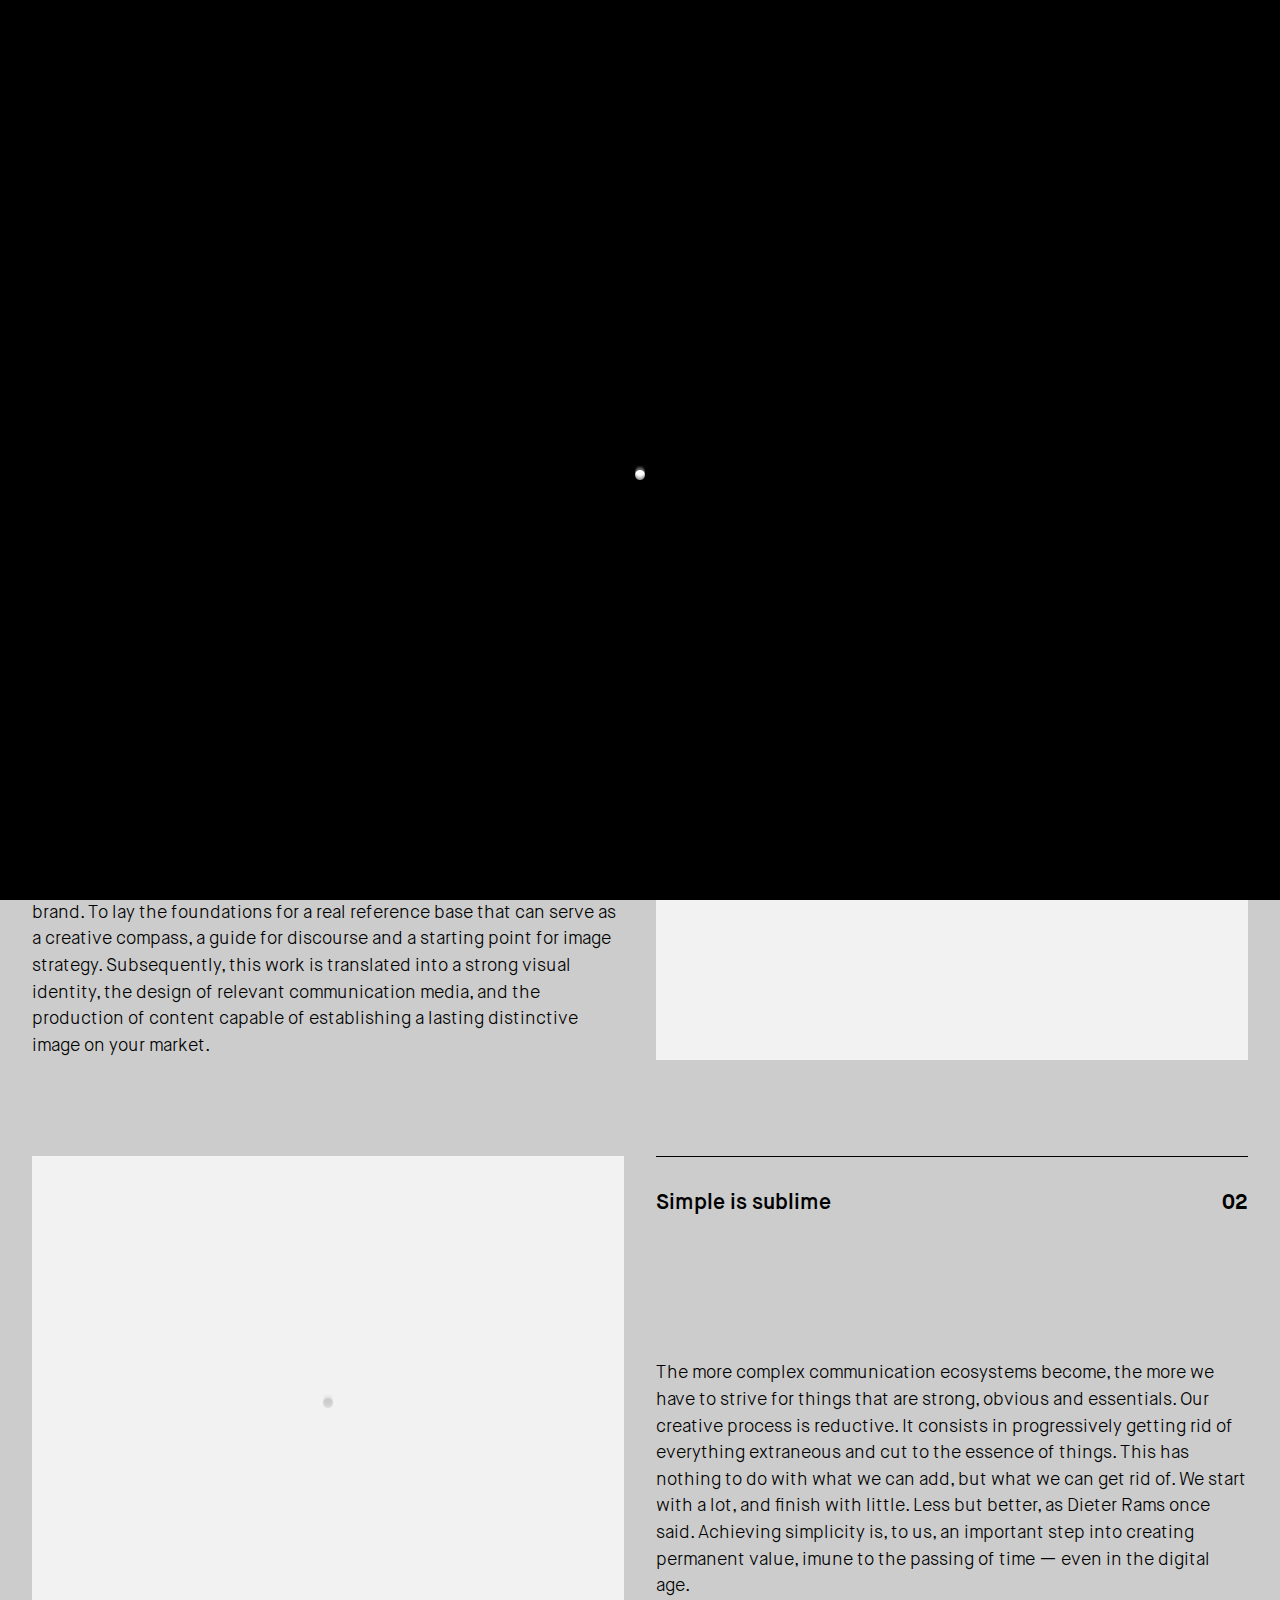
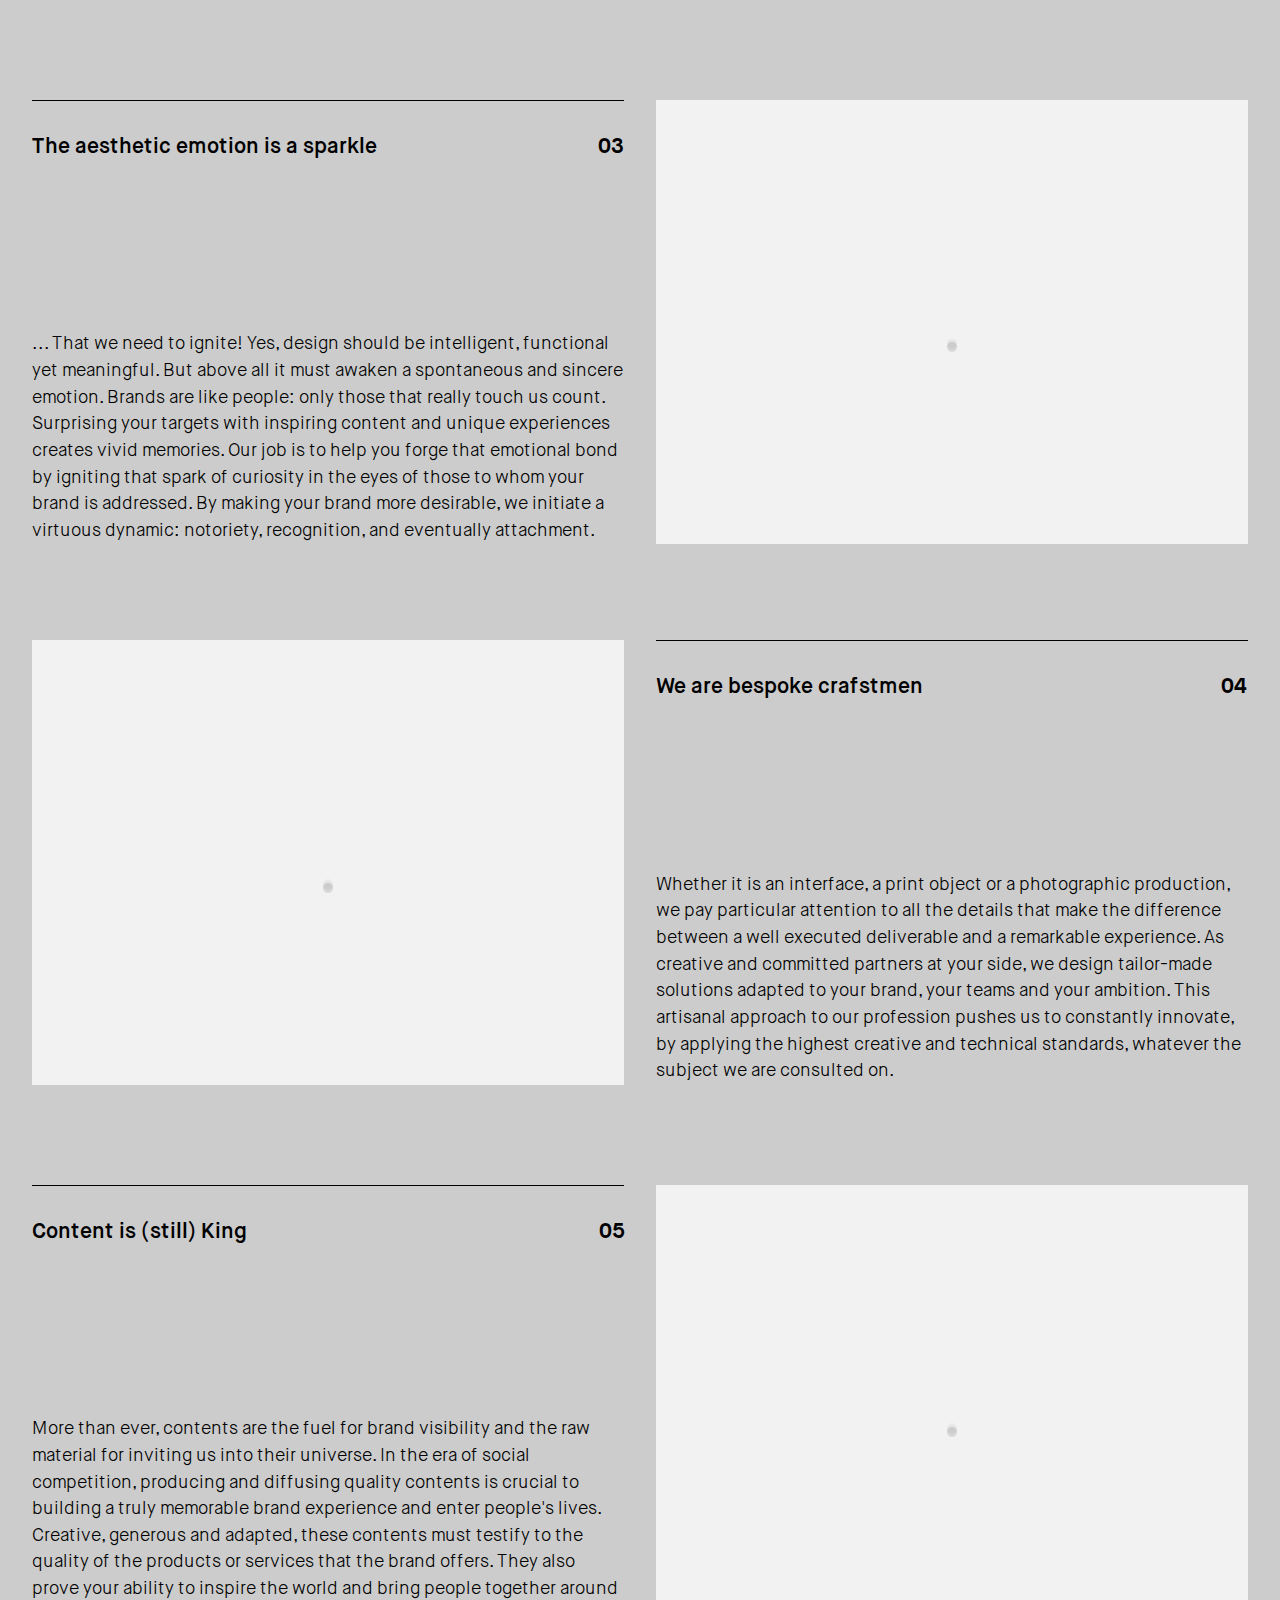
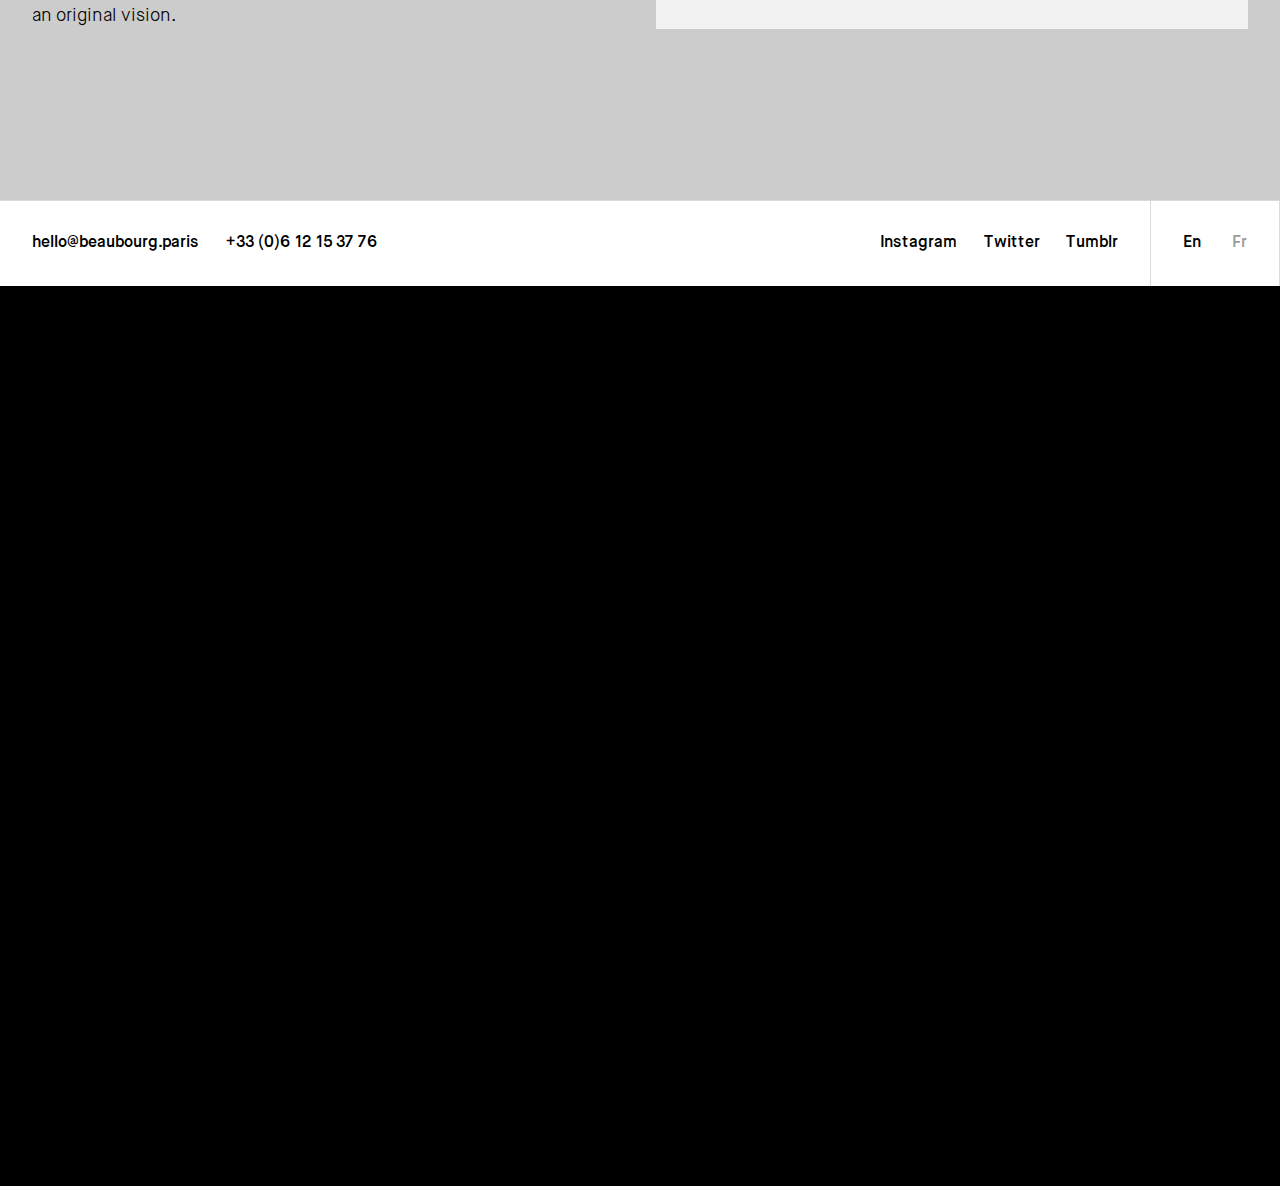
<file: en/ethos.html>
<!DOCTYPE html>
<html lang="en">
<head>
<meta http-equiv="Content-Type" content="text/html; charset=UTF-8"/>
<meta property="og:image:width" content="1200"/>
<meta property="og:image:height" content="900"/>
<meta name="description" content="The pursuit of significance occupies an important place in our work, whatever the communication medium we are working on. It helps us to give a relevant and perennial touch to our productions."/>
<link rel="shortcut icon" href="../../sites/default/files/favicon.png" type="image/png"/>
<meta property="og:image" content="../../sites/default/files/styles/soshare_social/public/social_images/beaubourg_approach_attachement.jpg"/>
<meta property="og:title" content="Beaubourg. Approche"/>
<meta name="Generator" content="Drupal 7 (http://drupal.org)"/>
<link rel="canonical" href="../../en/ethos/"/>
<link rel="shortlink" href="https://beaubourg.paris/en/node/6"/>
<meta property="twitter:card" content="summary_large_image"/>
<meta property="og:description" content="The pursuit of significance occupies an important place in our work, whatever the communication medium we are working on. It helps us to give a relevant and perennial touch to our productions."/>
  <meta http-equiv="X-UA-Compatible" content="IE=edge">
  <meta name="viewport" content="width=device-width,initial-scale=1">
  <meta name="format-detection" content="telephone=no">
  <title>Ethos | Beaubourg</title>
  <link type="text/css" rel="stylesheet" href="../../sites/default/files/css/css_xZFJkei7DpQv1zJcyxHCoZQNZjfOoXTxuHmwB7UhLSA.css" media="all"/>
  <script type="text/javascript" src="../../sites/default/files/js/js_vc0uQd_c6gh0c1I7V7r1aXe7ivBlLciKfuevGUbiBco.js"></script>
<script type="text/javascript" src="../../sites/default/files/js/js_kDNqgiuxxPpmu6_OhwU7PXAFfabmJXAk4d9vbX424qU.js"></script>
<script type="text/javascript">
<![CDATA[//><!--
jQuery.extend(Drupal.settings, {"basePath":"\/","pathPrefix":"en\/","ajaxPageState":{"theme":"bb2th","theme_token":"DZ5wR9JwEn-DN8L2o7JoDcRvXld2qifCxDSYUfXieC8","js":{"sites\/all\/modules\/contrib_baseadmin\/jquery_update\/replace\/jquery\/1.10\/jquery.min.js":1,"misc\/jquery.once.js":1,"misc\/drupal.js":1,"sites\/all\/themes\/bb2th\/js\/unu_utils.js":1,"sites\/all\/themes\/bb2th\/js\/unu_images.js":1,"sites\/all\/themes\/bb2th\/js\/unu_checkload.js":1,"sites\/all\/modules\/custom\/ajax_links_api\/ajax_links_api.js":1,"sites\/all\/themes\/bb2th\/js\/unu_hover.js":1,"sites\/all\/themes\/bb2th\/js\/unu_scroll.js":1,"sites\/all\/themes\/bb2th\/js\/unu_parallax.js":1,"sites\/all\/themes\/bb2th\/js\/unu_player.js":1,"sites\/all\/themes\/bb2th\/js\/front_global.js":1,"sites\/all\/themes\/bb2th\/js\/unu_mqsync.js":1,"sites\/all\/modules\/custom\/bbrgmenu\/bbrgmenu.js":1,"sites\/all\/themes\/bb2th\/js\/nodes\/node_page_rebond.js":1},"css":{"sites\/all\/themes\/bb2th\/css\/bb2th_main.css":1}},"ajax_links_api":{"selector":"#page_content_body","trigger":"#page_content_body a,#fixed_stuff a","negative_triggers":"#toolbar a,a.language-link,a.noala,a#main-content,div.node_edit_link a,a[href^=\u0022#\u0022],a[target=\u0022_blank\u0022],a[href^=\u0022mailto:\u0022],a[href^=\u0022http:\/\/\u0022],a[href^=\u0022https:\/\/\u0022],div.tabs li a,a.generic_popin_link"},"bbrgmenu":{"active_menu_item":"approach","menu_color":"menu_black"},"unu_checkload":{"additional_files":["\/sites\/all\/themes\/bb2th\/fonts_conv\/MaisonNeueBook.woff","\/sites\/all\/themes\/bb2th\/fonts_conv\/MaisonNeueLight.woff","\/sites\/all\/themes\/bb2th\/fonts_conv\/MaisonNeueDemi.woff","\/sites\/all\/themes\/bb2th\/fonts_conv\/MaisonNeueMedium.woff","\/sites\/all\/themes\/bb2th\/fonts_conv\/MaisonNeueBold.woff"]}});
//--><!]]>
</script>
</head>
<body class="html not-front not-logged-in no-sidebars page-node page-node- page-node-6 node-type-approach">
  <div id="skip-link"><a href="#main-content" class="element-invisible element-focusable">Skip to main content</a></div>
    <div id="page-wrapper">
  <div id="page" class="trans_first trans_intro hide_content hide_content_done">
    <div id="fixed_stuff">
      <div class="bbrg-menu-panes">
  <div class="bbrg-menu-overlay"></div>
  <div class="bbrg-menu-pane name-mobilemenu desktop_hide tablet_hide" data-pane-id="mobilemenu">
  <div class="pane_content">
    <div class="mobile_menu_links"><div class="bbrg-menu-item-opener bbrg-menu-item name-approach opener desktop_hide tablet_hide" data-pane-target="worksmenu">
  <div class="title">Works</div>
</div>
<div class="bbrg-menu-item-normal bbrg-menu-item name-approach normal desktop_hide tablet_hide">
      <a href="../../en/ethos/">
        <div class="title">Approach</div>
      </a>
  </div>
<div class="bbrg-menu-item-normal bbrg-menu-item name-services normal desktop_hide tablet_hide">
      <a href="/">
        <div class="title">Services</div>
      </a>
  </div>
<div class="bbrg-menu-item-normal bbrg-menu-item name-about normal desktop_hide tablet_hide">
      <a href="/">
        <div class="title">About</div>
      </a>
  </div>
<div class="bbrg-menu-item-normal bbrg-menu-item name-jobs normal desktop_hide tablet_hide">
      <a href="/">
        <div class="title">Jobs</div>
      </a>
  </div>
</div><div class="bbrg-menu-closer mobile-closer"><?xml version="1.0" encoding="utf-8"?>
<svg version="1.1" id="Calque_1" xmlns="http://www.w3.org/2000/svg" xmlns:xlink="http://www.w3.org/1999/xlink" x="0px" y="0px" viewbox="0 0 50 50" xml:space="preserve">
<polygon points="50,2.8 47.2,0 24.9,22.2 2.8,0 0,2.8 22.1,25 0,47.2 2.8,50 24.9,27.8 47.2,50 50,47.2 27.7,25 "/>
</svg>
</div>  </div>
</div>
<div class="bbrg-menu-pane name-worksmenu" data-pane-id="worksmenu">
  <div class="pane_content">
    <div class="bbrg-menu-closer work-closer"><?xml version="1.0" encoding="utf-8"?>
<svg version="1.1" id="Calque_1" xmlns="http://www.w3.org/2000/svg" xmlns:xlink="http://www.w3.org/1999/xlink" x="0px" y="0px" viewbox="0 0 50 50" xml:space="preserve">
<polygon points="50,2.8 47.2,0 24.9,22.2 2.8,0 0,2.8 22.1,25 0,47.2 2.8,50 24.9,27.8 47.2,50 50,47.2 27.7,25 "/>
</svg>
</div><div class="part1 mobile_hide"><div id="node-7" class="node node-project node-teaser_works_roll clearfix active_project ">
  <div class="content">
        <div class="project_main_image">
        <div class="field field-name-field-main-image-desk field-type-image field-label-hidden"><div class="field-items"><div class="field-item even"><div class="img_image_item paysage" data-ratio="1.7777777777778"><div class="img_image_item_content"><img class="unuimage unuimage-cover unuimage-cover-allowfit  img_image desktop_only" data-checkload-bypass="bypass" alt="" data-unuimages-group-range="desktop" data-unuimages-src="https://beaubourg.paris/sites/default/files/styles/project_main_image_desktop/public/cover_project_1.jpg?itok=92XHWNFp" data-ratio="1.7777777777778"/><img class="unuimage unuimage-cover unuimage-cover-allowfit  img_image tablet_only" data-checkload-bypass="bypass" alt="" data-unuimages-group-range="tablet" data-unuimages-src="https://beaubourg.paris/sites/default/files/styles/project_main_image_tablet/public/cover_project_1.jpg?itok=ybEPNdhn" data-ratio="1.7777777777778"/></div></div></div></div></div>      </div>
        </div>
</div>
<div id="node-8" class="node node-project node-teaser_works_roll clearfix active_project ">
  <div class="content">
        <div class="project_main_image">
        <div class="field field-name-field-main-image-desk field-type-image field-label-hidden"><div class="field-items"><div class="field-item even"><div class="img_image_item paysage" data-ratio="1.7777777777778"><div class="img_image_item_content"><img class="unuimage unuimage-cover unuimage-cover-allowfit  img_image desktop_only" data-checkload-bypass="bypass" alt="" data-unuimages-group-range="desktop" data-unuimages-src="https://beaubourg.paris/sites/default/files/styles/project_main_image_desktop/public/cover_0.jpg?itok=hZmJfYxg" data-ratio="1.7777777777778"/><img class="unuimage unuimage-cover unuimage-cover-allowfit  img_image tablet_only" data-checkload-bypass="bypass" alt="" data-unuimages-group-range="tablet" data-unuimages-src="https://beaubourg.paris/sites/default/files/styles/project_main_image_tablet/public/cover_0.jpg?itok=B0jfXdyn" data-ratio="1.7777777777778"/></div></div></div></div></div>      </div>
        </div>
</div>
<div id="node-11" class="node node-project node-teaser_works_roll clearfix active_project ">
  <div class="content">
        <div class="project_main_image">
        <div class="field field-name-field-main-image-desk field-type-image field-label-hidden"><div class="field-items"><div class="field-item even"><div class="img_image_item paysage" data-ratio="1.7777777777778"><div class="img_image_item_content"><img class="unuimage unuimage-cover unuimage-cover-allowfit  img_image desktop_only" data-checkload-bypass="bypass" alt="" data-unuimages-group-range="desktop" data-unuimages-src="https://beaubourg.paris/sites/default/files/styles/project_main_image_desktop/public/cover_project.jpg?itok=vgFvQ33p" data-ratio="1.7777777777778"/><img class="unuimage unuimage-cover unuimage-cover-allowfit  img_image tablet_only" data-checkload-bypass="bypass" alt="" data-unuimages-group-range="tablet" data-unuimages-src="https://beaubourg.paris/sites/default/files/styles/project_main_image_tablet/public/cover_project.jpg?itok=27zOEyPe" data-ratio="1.7777777777778"/></div></div></div></div></div>      </div>
        </div>
</div>
<div id="node-43" class="node node-project node-teaser_works_roll clearfix active_project ">
  <div class="content">
        <div class="project_main_image">
        <div class="field field-name-field-main-image-desk field-type-image field-label-hidden"><div class="field-items"><div class="field-item even"><div class="img_image_item paysage" data-ratio="1.7777777777778"><div class="img_image_item_content"><img class="unuimage unuimage-cover unuimage-cover-allowfit  img_image desktop_only" data-checkload-bypass="bypass" alt="" data-unuimages-group-range="desktop" data-unuimages-src="https://beaubourg.paris/sites/default/files/styles/project_main_image_desktop/public/cover_project_3.jpg?itok=-TCq8Kwb" data-ratio="1.7777777777778"/><img class="unuimage unuimage-cover unuimage-cover-allowfit  img_image tablet_only" data-checkload-bypass="bypass" alt="" data-unuimages-group-range="tablet" data-unuimages-src="https://beaubourg.paris/sites/default/files/styles/project_main_image_tablet/public/cover_project_3.jpg?itok=zJYBllKL" data-ratio="1.7777777777778"/></div></div></div></div></div>      </div>
        </div>
</div>
<div id="node-48" class="node node-project node-teaser_works_roll clearfix active_project ">
  <div class="content">
        <div class="project_main_image">
        <div class="field field-name-field-main-image-desk field-type-image field-label-hidden"><div class="field-items"><div class="field-item even"><div class="img_image_item paysage" data-ratio="1.7777777777778"><div class="img_image_item_content"><img class="unuimage unuimage-cover unuimage-cover-allowfit  img_image desktop_only" data-checkload-bypass="bypass" alt="" data-unuimages-group-range="desktop" data-unuimages-src="https://beaubourg.paris/sites/default/files/styles/project_main_image_desktop/public/cover_project_5.jpg?itok=waYGehh8" data-ratio="1.7777777777778"/><img class="unuimage unuimage-cover unuimage-cover-allowfit  img_image tablet_only" data-checkload-bypass="bypass" alt="" data-unuimages-group-range="tablet" data-unuimages-src="https://beaubourg.paris/sites/default/files/styles/project_main_image_tablet/public/cover_project_5.jpg?itok=GvuRuoXu" data-ratio="1.7777777777778"/></div></div></div></div></div>      </div>
        </div>
</div>
<div id="node-60" class="node node-project node-teaser_works_roll clearfix active_project ">
  <div class="content">
        <div class="project_main_image">
        <div class="field field-name-field-main-image-desk field-type-image field-label-hidden"><div class="field-items"><div class="field-item even"><div class="img_image_item paysage" data-ratio="1.7777777777778"><div class="img_image_item_content"><img class="unuimage unuimage-cover unuimage-cover-allowfit  img_image desktop_only" data-checkload-bypass="bypass" alt="" data-unuimages-group-range="desktop" data-unuimages-src="https://beaubourg.paris/sites/default/files/styles/project_main_image_desktop/public/cover_project_9.jpg?itok=bNRsyV79" data-ratio="1.7777777777778"/><img class="unuimage unuimage-cover unuimage-cover-allowfit  img_image tablet_only" data-checkload-bypass="bypass" alt="" data-unuimages-group-range="tablet" data-unuimages-src="https://beaubourg.paris/sites/default/files/styles/project_main_image_tablet/public/cover_project_9.jpg?itok=6I81F3j-" data-ratio="1.7777777777778"/></div></div></div></div></div>      </div>
        </div>
</div>
<div id="node-75" class="node node-project node-teaser_works_roll clearfix active_project ">
  <div class="content">
        <div class="project_main_image">
        <div class="field field-name-field-main-image-desk field-type-image field-label-hidden"><div class="field-items"><div class="field-item even"><div class="img_image_item paysage" data-ratio="1.7777777777778"><div class="img_image_item_content"><img class="unuimage unuimage-cover unuimage-cover-allowfit  img_image desktop_only" data-checkload-bypass="bypass" alt="" data-unuimages-group-range="desktop" data-unuimages-src="https://beaubourg.paris/sites/default/files/styles/project_main_image_desktop/public/cover_project_tc.jpg?itok=n_v-G8R4" data-ratio="1.7777777777778"/><img class="unuimage unuimage-cover unuimage-cover-allowfit  img_image tablet_only" data-checkload-bypass="bypass" alt="" data-unuimages-group-range="tablet" data-unuimages-src="https://beaubourg.paris/sites/default/files/styles/project_main_image_tablet/public/cover_project_tc.jpg?itok=N3tc5vP6" data-ratio="1.7777777777778"/></div></div></div></div></div>      </div>
        </div>
</div>
<div id="node-77" class="node node-project node-teaser_works_roll clearfix active_project ">
  <div class="content">
        <div class="project_main_image">
        <div class="field field-name-field-main-image-desk field-type-image field-label-hidden"><div class="field-items"><div class="field-item even"><div class="img_image_item paysage" data-ratio="1.7777777777778"><div class="img_image_item_content"><img class="unuimage unuimage-cover unuimage-cover-allowfit  img_image desktop_only" data-checkload-bypass="bypass" alt="" data-unuimages-group-range="desktop" data-unuimages-src="https://beaubourg.paris/sites/default/files/styles/project_main_image_desktop/public/cover_project_al.jpg?itok=2kjAA2sV" data-ratio="1.7777777777778"/><img class="unuimage unuimage-cover unuimage-cover-allowfit  img_image tablet_only" data-checkload-bypass="bypass" alt="" data-unuimages-group-range="tablet" data-unuimages-src="https://beaubourg.paris/sites/default/files/styles/project_main_image_tablet/public/cover_project_al.jpg?itok=mSJwIhtY" data-ratio="1.7777777777778"/></div></div></div></div></div>      </div>
        </div>
</div>
<div id="node-85" class="node node-project node-teaser_works_roll clearfix active_project ">
  <div class="content">
        <div class="project_main_image">
        <div class="field field-name-field-main-image-desk field-type-image field-label-hidden"><div class="field-items"><div class="field-item even"><div class="img_image_item paysage" data-ratio="1.7777777777778"><div class="img_image_item_content"><img class="unuimage unuimage-cover unuimage-cover-allowfit  img_image desktop_only" data-checkload-bypass="bypass" alt="" data-unuimages-group-range="desktop" data-unuimages-src="https://beaubourg.paris/sites/default/files/styles/project_main_image_desktop/public/cover_project_jem_1.jpg?itok=TWP6Lfdo" data-ratio="1.7777777777778"/><img class="unuimage unuimage-cover unuimage-cover-allowfit  img_image tablet_only" data-checkload-bypass="bypass" alt="" data-unuimages-group-range="tablet" data-unuimages-src="https://beaubourg.paris/sites/default/files/styles/project_main_image_tablet/public/cover_project_jem_1.jpg?itok=QWP-eb3T" data-ratio="1.7777777777778"/></div></div></div></div></div>      </div>
        </div>
</div>
<div id="node-88" class="node node-project node-teaser_works_roll clearfix active_project ">
  <div class="content">
        <div class="project_main_image">
        <div class="field field-name-field-main-image-desk field-type-image field-label-hidden"><div class="field-items"><div class="field-item even"><div class="img_image_item paysage" data-ratio="1.7777777777778"><div class="img_image_item_content"><img class="unuimage unuimage-cover unuimage-cover-allowfit  img_image desktop_only" data-checkload-bypass="bypass" alt="" data-unuimages-group-range="desktop" data-unuimages-src="https://beaubourg.paris/sites/default/files/styles/project_main_image_desktop/public/cover_project_vm_1.jpg?itok=dKLe8sxP" data-ratio="1.7777777777778"/><img class="unuimage unuimage-cover unuimage-cover-allowfit  img_image tablet_only" data-checkload-bypass="bypass" alt="" data-unuimages-group-range="tablet" data-unuimages-src="https://beaubourg.paris/sites/default/files/styles/project_main_image_tablet/public/cover_project_vm_1.jpg?itok=4WhjWkqD" data-ratio="1.7777777777778"/></div></div></div></div></div>      </div>
        </div>
</div>
<div id="node-89" class="node node-project node-teaser_works_roll clearfix active_project ">
  <div class="content">
        <div class="project_main_image">
        <div class="field field-name-field-main-image-desk field-type-image field-label-hidden"><div class="field-items"><div class="field-item even"><div class="img_image_item paysage" data-ratio="1.7777777777778"><div class="img_image_item_content"><img class="unuimage unuimage-cover unuimage-cover-allowfit  img_image desktop_only" data-checkload-bypass="bypass" alt="" data-unuimages-group-range="desktop" data-unuimages-src="https://beaubourg.paris/sites/default/files/styles/project_main_image_desktop/public/cover_project_corum.jpg?itok=xCdxmFVA" data-ratio="1.7777777777778"/><img class="unuimage unuimage-cover unuimage-cover-allowfit  img_image tablet_only" data-checkload-bypass="bypass" alt="" data-unuimages-group-range="tablet" data-unuimages-src="https://beaubourg.paris/sites/default/files/styles/project_main_image_tablet/public/cover_project_corum.jpg?itok=xwvyc1_G" data-ratio="1.7777777777778"/></div></div></div></div></div>      </div>
        </div>
</div>
<div id="node-128" class="node node-project node-teaser_works_roll clearfix active_project ">
  <div class="content">
        <div class="project_main_image">
        <div class="field field-name-field-main-image-desk field-type-image field-label-hidden"><div class="field-items"><div class="field-item even"><div class="img_image_item paysage" data-ratio="1.7777777777778"><div class="img_image_item_content"><img class="unuimage unuimage-cover unuimage-cover-allowfit  img_image desktop_only" data-checkload-bypass="bypass" alt="" data-unuimages-group-range="desktop" data-unuimages-src="https://beaubourg.paris/sites/default/files/styles/project_main_image_desktop/public/cover_project_krama.jpg?itok=WMQSvX7o" data-ratio="1.7777777777778"/><img class="unuimage unuimage-cover unuimage-cover-allowfit  img_image tablet_only" data-checkload-bypass="bypass" alt="" data-unuimages-group-range="tablet" data-unuimages-src="https://beaubourg.paris/sites/default/files/styles/project_main_image_tablet/public/cover_project_krama.jpg?itok=Mzi2mrNo" data-ratio="1.7777777777778"/></div></div></div></div></div>      </div>
        </div>
</div>
<div id="node-136" class="node node-project node-teaser_works_roll clearfix active_project ">
  <div class="content">
        <div class="project_main_image">
        <div class="field field-name-field-main-image-desk field-type-image field-label-hidden"><div class="field-items"><div class="field-item even"><div class="img_image_item paysage" data-ratio="1.7777777777778"><div class="img_image_item_content"><img class="unuimage unuimage-cover unuimage-cover-allowfit  img_image desktop_only" data-checkload-bypass="bypass" alt="" data-unuimages-group-range="desktop" data-unuimages-src="https://beaubourg.paris/sites/default/files/styles/project_main_image_desktop/public/cover_project_archiman.jpg?itok=3AW-liAH" data-ratio="1.7777777777778"/><img class="unuimage unuimage-cover unuimage-cover-allowfit  img_image tablet_only" data-checkload-bypass="bypass" alt="" data-unuimages-group-range="tablet" data-unuimages-src="https://beaubourg.paris/sites/default/files/styles/project_main_image_tablet/public/cover_project_archiman.jpg?itok=ZI93FX3g" data-ratio="1.7777777777778"/></div></div></div></div></div>      </div>
        </div>
</div>
<div id="node-145" class="node node-project node-unpublished node-teaser_works_roll clearfix active_project ">
  <div class="content">
        <div class="project_main_image">
        <div class="field field-name-field-main-image-desk field-type-image field-label-hidden"><div class="field-items"><div class="field-item even"><div class="img_image_item paysage" data-ratio="1.7777777777778"><div class="img_image_item_content"><img class="unuimage unuimage-cover unuimage-cover-allowfit  img_image desktop_only" data-checkload-bypass="bypass" alt="" data-unuimages-group-range="desktop" data-unuimages-src="https://beaubourg.paris/sites/default/files/styles/project_main_image_desktop/public/cover_project_sda_4_0.jpg?itok=Dll-Iwy_" data-ratio="1.7777777777778"/><img class="unuimage unuimage-cover unuimage-cover-allowfit  img_image tablet_only" data-checkload-bypass="bypass" alt="" data-unuimages-group-range="tablet" data-unuimages-src="https://beaubourg.paris/sites/default/files/styles/project_main_image_tablet/public/cover_project_sda_4_0.jpg?itok=3EnUjSpZ" data-ratio="1.7777777777778"/></div></div></div></div></div>      </div>
        </div>
</div>
</div><div class="part2"><div class="list"><div class="category_works_item">  		<div id="taxonomy-term-8" class="taxonomy-term vocabulary-category">
  		   <div class="field field-name-field-title field-type-text field-label-hidden"><div class="field-items"><div class="field-item even">Eshop & Interfaces</div></div></div>  		</div>
  	<div><div id="node-11" class="node node-project node-teaser_works_item clearfix active_project ">
  <div class="content">
  <a href="/" data-alatrans="projects_works">        <div class="project_teaser_content gen_hover_arrow">
        <div class="field field-name-field-page-title field-type-text field-label-hidden"><div class="field-items"><div class="field-item even">Le Gramme</div></div></div><?xml version="1.0" encoding="UTF-8" standalone="no"?>
<svg viewbox="0 0 14 10" version="1.1" xmlns="http://www.w3.org/2000/svg" xmlns:xlink="http://www.w3.org/1999/xlink">
    <defs></defs>
    <g id="TEMPLATES" stroke="none" stroke-width="1" fill="none" fill-rule="evenodd">
        <g transform="translate(-1390.000000, -373.000000)">
            <path d="M1393.4,377 L1395.71,374.69 C1395.907,374.493 1396,374.258 1396,374 C1396,373.508 1395.5935,373 1395,373 C1394.7345,373 1394.503,373.0965 1394.31,373.29 L1390.331,377.269 C1390.167,377.433 1390,377.6355 1390,378 C1390,378.3645 1390.1395,378.54 1390.323,378.7235 L1394.31,382.71 C1394.503,382.9035 1394.7345,383 1395,383 C1395.594,383 1396,382.492 1396,382 C1396,381.742 1395.907,381.507 1395.71,381.31 L1393.4,379 L1403,379 C1403.552,379 1404,378.552 1404,378 C1404,377.448 1403.552,377 1403,377 L1393.4,377 Z" id="Page-1" transform="translate(1397.000000, 378.000000) scale(-1, 1) translate(-1397.000000, -378.000000) "></path>
        </g>
    </g>
</svg>        </div>
      </a>  </div>
</div>
<div id="node-48" class="node node-project node-teaser_works_item clearfix active_project ">
  <div class="content">
  <a href="/" data-alatrans="projects_works">        <div class="project_teaser_content gen_hover_arrow">
        <div class="field field-name-field-page-title field-type-text field-label-hidden"><div class="field-items"><div class="field-item even">L'échappée Volée</div></div></div><?xml version="1.0" encoding="UTF-8" standalone="no"?>
<svg viewbox="0 0 14 10" version="1.1" xmlns="http://www.w3.org/2000/svg" xmlns:xlink="http://www.w3.org/1999/xlink">
    <defs></defs>
    <g id="TEMPLATES" stroke="none" stroke-width="1" fill="none" fill-rule="evenodd">
        <g transform="translate(-1390.000000, -373.000000)">
            <path d="M1393.4,377 L1395.71,374.69 C1395.907,374.493 1396,374.258 1396,374 C1396,373.508 1395.5935,373 1395,373 C1394.7345,373 1394.503,373.0965 1394.31,373.29 L1390.331,377.269 C1390.167,377.433 1390,377.6355 1390,378 C1390,378.3645 1390.1395,378.54 1390.323,378.7235 L1394.31,382.71 C1394.503,382.9035 1394.7345,383 1395,383 C1395.594,383 1396,382.492 1396,382 C1396,381.742 1395.907,381.507 1395.71,381.31 L1393.4,379 L1403,379 C1403.552,379 1404,378.552 1404,378 C1404,377.448 1403.552,377 1403,377 L1393.4,377 Z" id="Page-1" transform="translate(1397.000000, 378.000000) scale(-1, 1) translate(-1397.000000, -378.000000) "></path>
        </g>
    </g>
</svg>        </div>
      </a>  </div>
</div>
<div id="node-7" class="node node-project node-teaser_works_item clearfix active_project ">
  <div class="content">
  <a href="/" data-alatrans="projects_works">        <div class="project_teaser_content gen_hover_arrow">
        <div class="field field-name-field-page-title field-type-text field-label-hidden"><div class="field-items"><div class="field-item even">ANY</div></div></div><?xml version="1.0" encoding="UTF-8" standalone="no"?>
<svg viewbox="0 0 14 10" version="1.1" xmlns="http://www.w3.org/2000/svg" xmlns:xlink="http://www.w3.org/1999/xlink">
    <defs></defs>
    <g id="TEMPLATES" stroke="none" stroke-width="1" fill="none" fill-rule="evenodd">
        <g transform="translate(-1390.000000, -373.000000)">
            <path d="M1393.4,377 L1395.71,374.69 C1395.907,374.493 1396,374.258 1396,374 C1396,373.508 1395.5935,373 1395,373 C1394.7345,373 1394.503,373.0965 1394.31,373.29 L1390.331,377.269 C1390.167,377.433 1390,377.6355 1390,378 C1390,378.3645 1390.1395,378.54 1390.323,378.7235 L1394.31,382.71 C1394.503,382.9035 1394.7345,383 1395,383 C1395.594,383 1396,382.492 1396,382 C1396,381.742 1395.907,381.507 1395.71,381.31 L1393.4,379 L1403,379 C1403.552,379 1404,378.552 1404,378 C1404,377.448 1403.552,377 1403,377 L1393.4,377 Z" id="Page-1" transform="translate(1397.000000, 378.000000) scale(-1, 1) translate(-1397.000000, -378.000000) "></path>
        </g>
    </g>
</svg>        </div>
      </a>  </div>
</div>
<div id="node-43" class="node node-project node-teaser_works_item clearfix active_project ">
  <div class="content">
  <a href="/" data-alatrans="projects_works">        <div class="project_teaser_content gen_hover_arrow">
        <div class="field field-name-field-page-title field-type-text field-label-hidden"><div class="field-items"><div class="field-item even">Maison Luzzardi</div></div></div><?xml version="1.0" encoding="UTF-8" standalone="no"?>
<svg viewbox="0 0 14 10" version="1.1" xmlns="http://www.w3.org/2000/svg" xmlns:xlink="http://www.w3.org/1999/xlink">
    <defs></defs>
    <g id="TEMPLATES" stroke="none" stroke-width="1" fill="none" fill-rule="evenodd">
        <g transform="translate(-1390.000000, -373.000000)">
            <path d="M1393.4,377 L1395.71,374.69 C1395.907,374.493 1396,374.258 1396,374 C1396,373.508 1395.5935,373 1395,373 C1394.7345,373 1394.503,373.0965 1394.31,373.29 L1390.331,377.269 C1390.167,377.433 1390,377.6355 1390,378 C1390,378.3645 1390.1395,378.54 1390.323,378.7235 L1394.31,382.71 C1394.503,382.9035 1394.7345,383 1395,383 C1395.594,383 1396,382.492 1396,382 C1396,381.742 1395.907,381.507 1395.71,381.31 L1393.4,379 L1403,379 C1403.552,379 1404,378.552 1404,378 C1404,377.448 1403.552,377 1403,377 L1393.4,377 Z" id="Page-1" transform="translate(1397.000000, 378.000000) scale(-1, 1) translate(-1397.000000, -378.000000) "></path>
        </g>
    </g>
</svg>        </div>
      </a>  </div>
</div>
<div id="node-60" class="node node-project node-teaser_works_item clearfix active_project ">
  <div class="content">
  <a href="/" data-alatrans="projects_works">        <div class="project_teaser_content gen_hover_arrow">
        <div class="field field-name-field-page-title field-type-text field-label-hidden"><div class="field-items"><div class="field-item even">Quad Group</div></div></div><?xml version="1.0" encoding="UTF-8" standalone="no"?>
<svg viewbox="0 0 14 10" version="1.1" xmlns="http://www.w3.org/2000/svg" xmlns:xlink="http://www.w3.org/1999/xlink">
    <defs></defs>
    <g id="TEMPLATES" stroke="none" stroke-width="1" fill="none" fill-rule="evenodd">
        <g transform="translate(-1390.000000, -373.000000)">
            <path d="M1393.4,377 L1395.71,374.69 C1395.907,374.493 1396,374.258 1396,374 C1396,373.508 1395.5935,373 1395,373 C1394.7345,373 1394.503,373.0965 1394.31,373.29 L1390.331,377.269 C1390.167,377.433 1390,377.6355 1390,378 C1390,378.3645 1390.1395,378.54 1390.323,378.7235 L1394.31,382.71 C1394.503,382.9035 1394.7345,383 1395,383 C1395.594,383 1396,382.492 1396,382 C1396,381.742 1395.907,381.507 1395.71,381.31 L1393.4,379 L1403,379 C1403.552,379 1404,378.552 1404,378 C1404,377.448 1403.552,377 1403,377 L1393.4,377 Z" id="Page-1" transform="translate(1397.000000, 378.000000) scale(-1, 1) translate(-1397.000000, -378.000000) "></path>
        </g>
    </g>
</svg>        </div>
      </a>  </div>
</div>
<div id="node-75" class="node node-project node-teaser_works_item clearfix active_project ">
  <div class="content">
  <a href="/" data-alatrans="projects_works">        <div class="project_teaser_content gen_hover_arrow">
        <div class="field field-name-field-page-title field-type-text field-label-hidden"><div class="field-items"><div class="field-item even">Terri Cohen Fashion & Luxury Advisors</div></div></div><?xml version="1.0" encoding="UTF-8" standalone="no"?>
<svg viewbox="0 0 14 10" version="1.1" xmlns="http://www.w3.org/2000/svg" xmlns:xlink="http://www.w3.org/1999/xlink">
    <defs></defs>
    <g id="TEMPLATES" stroke="none" stroke-width="1" fill="none" fill-rule="evenodd">
        <g transform="translate(-1390.000000, -373.000000)">
            <path d="M1393.4,377 L1395.71,374.69 C1395.907,374.493 1396,374.258 1396,374 C1396,373.508 1395.5935,373 1395,373 C1394.7345,373 1394.503,373.0965 1394.31,373.29 L1390.331,377.269 C1390.167,377.433 1390,377.6355 1390,378 C1390,378.3645 1390.1395,378.54 1390.323,378.7235 L1394.31,382.71 C1394.503,382.9035 1394.7345,383 1395,383 C1395.594,383 1396,382.492 1396,382 C1396,381.742 1395.907,381.507 1395.71,381.31 L1393.4,379 L1403,379 C1403.552,379 1404,378.552 1404,378 C1404,377.448 1403.552,377 1403,377 L1393.4,377 Z" id="Page-1" transform="translate(1397.000000, 378.000000) scale(-1, 1) translate(-1397.000000, -378.000000) "></path>
        </g>
    </g>
</svg>        </div>
      </a>  </div>
</div>
<div id="node-78" class="node node-project node-unpublished node-teaser_works_item clearfix inactive_project ">
  <div class="content">
          <div class="project_teaser_content gen_hover_arrow">
        <div class="field field-name-field-page-title field-type-text field-label-hidden"><div class="field-items"><div class="field-item even">Fugue Watches</div></div></div><?xml version="1.0" encoding="UTF-8" standalone="no"?>
<svg viewbox="0 0 14 10" version="1.1" xmlns="http://www.w3.org/2000/svg" xmlns:xlink="http://www.w3.org/1999/xlink">
    <defs></defs>
    <g id="TEMPLATES" stroke="none" stroke-width="1" fill="none" fill-rule="evenodd">
        <g transform="translate(-1390.000000, -373.000000)">
            <path d="M1393.4,377 L1395.71,374.69 C1395.907,374.493 1396,374.258 1396,374 C1396,373.508 1395.5935,373 1395,373 C1394.7345,373 1394.503,373.0965 1394.31,373.29 L1390.331,377.269 C1390.167,377.433 1390,377.6355 1390,378 C1390,378.3645 1390.1395,378.54 1390.323,378.7235 L1394.31,382.71 C1394.503,382.9035 1394.7345,383 1395,383 C1395.594,383 1396,382.492 1396,382 C1396,381.742 1395.907,381.507 1395.71,381.31 L1393.4,379 L1403,379 C1403.552,379 1404,378.552 1404,378 C1404,377.448 1403.552,377 1403,377 L1393.4,377 Z" id="Page-1" transform="translate(1397.000000, 378.000000) scale(-1, 1) translate(-1397.000000, -378.000000) "></path>
        </g>
    </g>
</svg>        </div>
        </div>
</div>
<div id="node-85" class="node node-project node-teaser_works_item clearfix active_project ">
  <div class="content">
  <a href="/" data-alatrans="projects_works">        <div class="project_teaser_content gen_hover_arrow">
        <div class="field field-name-field-page-title field-type-text field-label-hidden"><div class="field-items"><div class="field-item even">JEM</div></div></div><?xml version="1.0" encoding="UTF-8" standalone="no"?>
<svg viewbox="0 0 14 10" version="1.1" xmlns="http://www.w3.org/2000/svg" xmlns:xlink="http://www.w3.org/1999/xlink">
    <defs></defs>
    <g id="TEMPLATES" stroke="none" stroke-width="1" fill="none" fill-rule="evenodd">
        <g transform="translate(-1390.000000, -373.000000)">
            <path d="M1393.4,377 L1395.71,374.69 C1395.907,374.493 1396,374.258 1396,374 C1396,373.508 1395.5935,373 1395,373 C1394.7345,373 1394.503,373.0965 1394.31,373.29 L1390.331,377.269 C1390.167,377.433 1390,377.6355 1390,378 C1390,378.3645 1390.1395,378.54 1390.323,378.7235 L1394.31,382.71 C1394.503,382.9035 1394.7345,383 1395,383 C1395.594,383 1396,382.492 1396,382 C1396,381.742 1395.907,381.507 1395.71,381.31 L1393.4,379 L1403,379 C1403.552,379 1404,378.552 1404,378 C1404,377.448 1403.552,377 1403,377 L1393.4,377 Z" id="Page-1" transform="translate(1397.000000, 378.000000) scale(-1, 1) translate(-1397.000000, -378.000000) "></path>
        </g>
    </g>
</svg>        </div>
      </a>  </div>
</div>
<div id="node-88" class="node node-project node-teaser_works_item clearfix active_project ">
  <div class="content">
  <a href="/" data-alatrans="projects_works">        <div class="project_teaser_content gen_hover_arrow">
        <div class="field field-name-field-page-title field-type-text field-label-hidden"><div class="field-items"><div class="field-item even">Valerie Martinez Agency</div></div></div><?xml version="1.0" encoding="UTF-8" standalone="no"?>
<svg viewbox="0 0 14 10" version="1.1" xmlns="http://www.w3.org/2000/svg" xmlns:xlink="http://www.w3.org/1999/xlink">
    <defs></defs>
    <g id="TEMPLATES" stroke="none" stroke-width="1" fill="none" fill-rule="evenodd">
        <g transform="translate(-1390.000000, -373.000000)">
            <path d="M1393.4,377 L1395.71,374.69 C1395.907,374.493 1396,374.258 1396,374 C1396,373.508 1395.5935,373 1395,373 C1394.7345,373 1394.503,373.0965 1394.31,373.29 L1390.331,377.269 C1390.167,377.433 1390,377.6355 1390,378 C1390,378.3645 1390.1395,378.54 1390.323,378.7235 L1394.31,382.71 C1394.503,382.9035 1394.7345,383 1395,383 C1395.594,383 1396,382.492 1396,382 C1396,381.742 1395.907,381.507 1395.71,381.31 L1393.4,379 L1403,379 C1403.552,379 1404,378.552 1404,378 C1404,377.448 1403.552,377 1403,377 L1393.4,377 Z" id="Page-1" transform="translate(1397.000000, 378.000000) scale(-1, 1) translate(-1397.000000, -378.000000) "></path>
        </g>
    </g>
</svg>        </div>
      </a>  </div>
</div>
<div id="node-89" class="node node-project node-teaser_works_item clearfix active_project ">
  <div class="content">
  <a href="/" data-alatrans="projects_works">        <div class="project_teaser_content gen_hover_arrow">
        <div class="field field-name-field-page-title field-type-text field-label-hidden"><div class="field-items"><div class="field-item even">Corum watches</div></div></div><?xml version="1.0" encoding="UTF-8" standalone="no"?>
<svg viewbox="0 0 14 10" version="1.1" xmlns="http://www.w3.org/2000/svg" xmlns:xlink="http://www.w3.org/1999/xlink">
    <defs></defs>
    <g id="TEMPLATES" stroke="none" stroke-width="1" fill="none" fill-rule="evenodd">
        <g transform="translate(-1390.000000, -373.000000)">
            <path d="M1393.4,377 L1395.71,374.69 C1395.907,374.493 1396,374.258 1396,374 C1396,373.508 1395.5935,373 1395,373 C1394.7345,373 1394.503,373.0965 1394.31,373.29 L1390.331,377.269 C1390.167,377.433 1390,377.6355 1390,378 C1390,378.3645 1390.1395,378.54 1390.323,378.7235 L1394.31,382.71 C1394.503,382.9035 1394.7345,383 1395,383 C1395.594,383 1396,382.492 1396,382 C1396,381.742 1395.907,381.507 1395.71,381.31 L1393.4,379 L1403,379 C1403.552,379 1404,378.552 1404,378 C1404,377.448 1403.552,377 1403,377 L1393.4,377 Z" id="Page-1" transform="translate(1397.000000, 378.000000) scale(-1, 1) translate(-1397.000000, -378.000000) "></path>
        </g>
    </g>
</svg>        </div>
      </a>  </div>
</div>
<div id="node-136" class="node node-project node-teaser_works_item clearfix active_project ">
  <div class="content">
  <a href="/" data-alatrans="projects_works">        <div class="project_teaser_content gen_hover_arrow">
        <div class="field field-name-field-page-title field-type-text field-label-hidden"><div class="field-items"><div class="field-item even">Archiman</div></div></div><?xml version="1.0" encoding="UTF-8" standalone="no"?>
<svg viewbox="0 0 14 10" version="1.1" xmlns="http://www.w3.org/2000/svg" xmlns:xlink="http://www.w3.org/1999/xlink">
    <defs></defs>
    <g id="TEMPLATES" stroke="none" stroke-width="1" fill="none" fill-rule="evenodd">
        <g transform="translate(-1390.000000, -373.000000)">
            <path d="M1393.4,377 L1395.71,374.69 C1395.907,374.493 1396,374.258 1396,374 C1396,373.508 1395.5935,373 1395,373 C1394.7345,373 1394.503,373.0965 1394.31,373.29 L1390.331,377.269 C1390.167,377.433 1390,377.6355 1390,378 C1390,378.3645 1390.1395,378.54 1390.323,378.7235 L1394.31,382.71 C1394.503,382.9035 1394.7345,383 1395,383 C1395.594,383 1396,382.492 1396,382 C1396,381.742 1395.907,381.507 1395.71,381.31 L1393.4,379 L1403,379 C1403.552,379 1404,378.552 1404,378 C1404,377.448 1403.552,377 1403,377 L1393.4,377 Z" id="Page-1" transform="translate(1397.000000, 378.000000) scale(-1, 1) translate(-1397.000000, -378.000000) "></path>
        </g>
    </g>
</svg>        </div>
      </a>  </div>
</div>
</div></div><div class="category_works_item">  		<div id="taxonomy-term-7" class="taxonomy-term vocabulary-category">
  		   <div class="field field-name-field-title field-type-text field-label-hidden"><div class="field-items"><div class="field-item even">Print material</div></div></div>  		</div>
  	<div><div id="node-8" class="node node-project node-teaser_works_item clearfix active_project ">
  <div class="content">
  <a href="/" data-alatrans="projects_works">        <div class="project_teaser_content gen_hover_arrow">
        <div class="field field-name-field-page-title field-type-text field-label-hidden"><div class="field-items"><div class="field-item even">Lothaire department store</div></div></div><?xml version="1.0" encoding="UTF-8" standalone="no"?>
<svg viewbox="0 0 14 10" version="1.1" xmlns="http://www.w3.org/2000/svg" xmlns:xlink="http://www.w3.org/1999/xlink">
    <defs></defs>
    <g id="TEMPLATES" stroke="none" stroke-width="1" fill="none" fill-rule="evenodd">
        <g transform="translate(-1390.000000, -373.000000)">
            <path d="M1393.4,377 L1395.71,374.69 C1395.907,374.493 1396,374.258 1396,374 C1396,373.508 1395.5935,373 1395,373 C1394.7345,373 1394.503,373.0965 1394.31,373.29 L1390.331,377.269 C1390.167,377.433 1390,377.6355 1390,378 C1390,378.3645 1390.1395,378.54 1390.323,378.7235 L1394.31,382.71 C1394.503,382.9035 1394.7345,383 1395,383 C1395.594,383 1396,382.492 1396,382 C1396,381.742 1395.907,381.507 1395.71,381.31 L1393.4,379 L1403,379 C1403.552,379 1404,378.552 1404,378 C1404,377.448 1403.552,377 1403,377 L1393.4,377 Z" id="Page-1" transform="translate(1397.000000, 378.000000) scale(-1, 1) translate(-1397.000000, -378.000000) "></path>
        </g>
    </g>
</svg>        </div>
      </a>  </div>
</div>
<div id="node-67" class="node node-project node-teaser_works_item clearfix inactive_project ">
  <div class="content">
          <div class="project_teaser_content gen_hover_arrow">
        <div class="field field-name-field-page-title field-type-text field-label-hidden"><div class="field-items"><div class="field-item even">Ateliers de France</div></div></div><?xml version="1.0" encoding="UTF-8" standalone="no"?>
<svg viewbox="0 0 14 10" version="1.1" xmlns="http://www.w3.org/2000/svg" xmlns:xlink="http://www.w3.org/1999/xlink">
    <defs></defs>
    <g id="TEMPLATES" stroke="none" stroke-width="1" fill="none" fill-rule="evenodd">
        <g transform="translate(-1390.000000, -373.000000)">
            <path d="M1393.4,377 L1395.71,374.69 C1395.907,374.493 1396,374.258 1396,374 C1396,373.508 1395.5935,373 1395,373 C1394.7345,373 1394.503,373.0965 1394.31,373.29 L1390.331,377.269 C1390.167,377.433 1390,377.6355 1390,378 C1390,378.3645 1390.1395,378.54 1390.323,378.7235 L1394.31,382.71 C1394.503,382.9035 1394.7345,383 1395,383 C1395.594,383 1396,382.492 1396,382 C1396,381.742 1395.907,381.507 1395.71,381.31 L1393.4,379 L1403,379 C1403.552,379 1404,378.552 1404,378 C1404,377.448 1403.552,377 1403,377 L1393.4,377 Z" id="Page-1" transform="translate(1397.000000, 378.000000) scale(-1, 1) translate(-1397.000000, -378.000000) "></path>
        </g>
    </g>
</svg>        </div>
        </div>
</div>
<div id="node-75" class="node node-project node-teaser_works_item clearfix active_project ">
  <div class="content">
  <a href="/" data-alatrans="projects_works">        <div class="project_teaser_content gen_hover_arrow">
        <div class="field field-name-field-page-title field-type-text field-label-hidden"><div class="field-items"><div class="field-item even">Terri Cohen Fashion & Luxury Advisors</div></div></div><?xml version="1.0" encoding="UTF-8" standalone="no"?>
<svg viewbox="0 0 14 10" version="1.1" xmlns="http://www.w3.org/2000/svg" xmlns:xlink="http://www.w3.org/1999/xlink">
    <defs></defs>
    <g id="TEMPLATES" stroke="none" stroke-width="1" fill="none" fill-rule="evenodd">
        <g transform="translate(-1390.000000, -373.000000)">
            <path d="M1393.4,377 L1395.71,374.69 C1395.907,374.493 1396,374.258 1396,374 C1396,373.508 1395.5935,373 1395,373 C1394.7345,373 1394.503,373.0965 1394.31,373.29 L1390.331,377.269 C1390.167,377.433 1390,377.6355 1390,378 C1390,378.3645 1390.1395,378.54 1390.323,378.7235 L1394.31,382.71 C1394.503,382.9035 1394.7345,383 1395,383 C1395.594,383 1396,382.492 1396,382 C1396,381.742 1395.907,381.507 1395.71,381.31 L1393.4,379 L1403,379 C1403.552,379 1404,378.552 1404,378 C1404,377.448 1403.552,377 1403,377 L1393.4,377 Z" id="Page-1" transform="translate(1397.000000, 378.000000) scale(-1, 1) translate(-1397.000000, -378.000000) "></path>
        </g>
    </g>
</svg>        </div>
      </a>  </div>
</div>
</div></div><div class="category_works_item">  		<div id="taxonomy-term-9" class="taxonomy-term vocabulary-category">
  		   <div class="field field-name-field-title field-type-text field-label-hidden"><div class="field-items"><div class="field-item even">Contents</div></div></div>  		</div>
  	<div><div id="node-8" class="node node-project node-teaser_works_item clearfix active_project ">
  <div class="content">
  <a href="/" data-alatrans="projects_works">        <div class="project_teaser_content gen_hover_arrow">
        <div class="field field-name-field-page-title field-type-text field-label-hidden"><div class="field-items"><div class="field-item even">Lothaire department store</div></div></div><?xml version="1.0" encoding="UTF-8" standalone="no"?>
<svg viewbox="0 0 14 10" version="1.1" xmlns="http://www.w3.org/2000/svg" xmlns:xlink="http://www.w3.org/1999/xlink">
    <defs></defs>
    <g id="TEMPLATES" stroke="none" stroke-width="1" fill="none" fill-rule="evenodd">
        <g transform="translate(-1390.000000, -373.000000)">
            <path d="M1393.4,377 L1395.71,374.69 C1395.907,374.493 1396,374.258 1396,374 C1396,373.508 1395.5935,373 1395,373 C1394.7345,373 1394.503,373.0965 1394.31,373.29 L1390.331,377.269 C1390.167,377.433 1390,377.6355 1390,378 C1390,378.3645 1390.1395,378.54 1390.323,378.7235 L1394.31,382.71 C1394.503,382.9035 1394.7345,383 1395,383 C1395.594,383 1396,382.492 1396,382 C1396,381.742 1395.907,381.507 1395.71,381.31 L1393.4,379 L1403,379 C1403.552,379 1404,378.552 1404,378 C1404,377.448 1403.552,377 1403,377 L1393.4,377 Z" id="Page-1" transform="translate(1397.000000, 378.000000) scale(-1, 1) translate(-1397.000000, -378.000000) "></path>
        </g>
    </g>
</svg>        </div>
      </a>  </div>
</div>
<div id="node-67" class="node node-project node-teaser_works_item clearfix inactive_project ">
  <div class="content">
          <div class="project_teaser_content gen_hover_arrow">
        <div class="field field-name-field-page-title field-type-text field-label-hidden"><div class="field-items"><div class="field-item even">Ateliers de France</div></div></div><?xml version="1.0" encoding="UTF-8" standalone="no"?>
<svg viewbox="0 0 14 10" version="1.1" xmlns="http://www.w3.org/2000/svg" xmlns:xlink="http://www.w3.org/1999/xlink">
    <defs></defs>
    <g id="TEMPLATES" stroke="none" stroke-width="1" fill="none" fill-rule="evenodd">
        <g transform="translate(-1390.000000, -373.000000)">
            <path d="M1393.4,377 L1395.71,374.69 C1395.907,374.493 1396,374.258 1396,374 C1396,373.508 1395.5935,373 1395,373 C1394.7345,373 1394.503,373.0965 1394.31,373.29 L1390.331,377.269 C1390.167,377.433 1390,377.6355 1390,378 C1390,378.3645 1390.1395,378.54 1390.323,378.7235 L1394.31,382.71 C1394.503,382.9035 1394.7345,383 1395,383 C1395.594,383 1396,382.492 1396,382 C1396,381.742 1395.907,381.507 1395.71,381.31 L1393.4,379 L1403,379 C1403.552,379 1404,378.552 1404,378 C1404,377.448 1403.552,377 1403,377 L1393.4,377 Z" id="Page-1" transform="translate(1397.000000, 378.000000) scale(-1, 1) translate(-1397.000000, -378.000000) "></path>
        </g>
    </g>
</svg>        </div>
        </div>
</div>
<div id="node-75" class="node node-project node-teaser_works_item clearfix active_project ">
  <div class="content">
  <a href="/" data-alatrans="projects_works">        <div class="project_teaser_content gen_hover_arrow">
        <div class="field field-name-field-page-title field-type-text field-label-hidden"><div class="field-items"><div class="field-item even">Terri Cohen Fashion & Luxury Advisors</div></div></div><?xml version="1.0" encoding="UTF-8" standalone="no"?>
<svg viewbox="0 0 14 10" version="1.1" xmlns="http://www.w3.org/2000/svg" xmlns:xlink="http://www.w3.org/1999/xlink">
    <defs></defs>
    <g id="TEMPLATES" stroke="none" stroke-width="1" fill="none" fill-rule="evenodd">
        <g transform="translate(-1390.000000, -373.000000)">
            <path d="M1393.4,377 L1395.71,374.69 C1395.907,374.493 1396,374.258 1396,374 C1396,373.508 1395.5935,373 1395,373 C1394.7345,373 1394.503,373.0965 1394.31,373.29 L1390.331,377.269 C1390.167,377.433 1390,377.6355 1390,378 C1390,378.3645 1390.1395,378.54 1390.323,378.7235 L1394.31,382.71 C1394.503,382.9035 1394.7345,383 1395,383 C1395.594,383 1396,382.492 1396,382 C1396,381.742 1395.907,381.507 1395.71,381.31 L1393.4,379 L1403,379 C1403.552,379 1404,378.552 1404,378 C1404,377.448 1403.552,377 1403,377 L1393.4,377 Z" id="Page-1" transform="translate(1397.000000, 378.000000) scale(-1, 1) translate(-1397.000000, -378.000000) "></path>
        </g>
    </g>
</svg>        </div>
      </a>  </div>
</div>
<div id="node-77" class="node node-project node-teaser_works_item clearfix active_project ">
  <div class="content">
  <a href="/" data-alatrans="projects_works">        <div class="project_teaser_content gen_hover_arrow">
        <div class="field field-name-field-page-title field-type-text field-label-hidden"><div class="field-items"><div class="field-item even"> Armor Lux</div></div></div><?xml version="1.0" encoding="UTF-8" standalone="no"?>
<svg viewbox="0 0 14 10" version="1.1" xmlns="http://www.w3.org/2000/svg" xmlns:xlink="http://www.w3.org/1999/xlink">
    <defs></defs>
    <g id="TEMPLATES" stroke="none" stroke-width="1" fill="none" fill-rule="evenodd">
        <g transform="translate(-1390.000000, -373.000000)">
            <path d="M1393.4,377 L1395.71,374.69 C1395.907,374.493 1396,374.258 1396,374 C1396,373.508 1395.5935,373 1395,373 C1394.7345,373 1394.503,373.0965 1394.31,373.29 L1390.331,377.269 C1390.167,377.433 1390,377.6355 1390,378 C1390,378.3645 1390.1395,378.54 1390.323,378.7235 L1394.31,382.71 C1394.503,382.9035 1394.7345,383 1395,383 C1395.594,383 1396,382.492 1396,382 C1396,381.742 1395.907,381.507 1395.71,381.31 L1393.4,379 L1403,379 C1403.552,379 1404,378.552 1404,378 C1404,377.448 1403.552,377 1403,377 L1393.4,377 Z" id="Page-1" transform="translate(1397.000000, 378.000000) scale(-1, 1) translate(-1397.000000, -378.000000) "></path>
        </g>
    </g>
</svg>        </div>
      </a>  </div>
</div>
<div id="node-78" class="node node-project node-unpublished node-teaser_works_item clearfix inactive_project ">
  <div class="content">
          <div class="project_teaser_content gen_hover_arrow">
        <div class="field field-name-field-page-title field-type-text field-label-hidden"><div class="field-items"><div class="field-item even">Fugue Watches</div></div></div><?xml version="1.0" encoding="UTF-8" standalone="no"?>
<svg viewbox="0 0 14 10" version="1.1" xmlns="http://www.w3.org/2000/svg" xmlns:xlink="http://www.w3.org/1999/xlink">
    <defs></defs>
    <g id="TEMPLATES" stroke="none" stroke-width="1" fill="none" fill-rule="evenodd">
        <g transform="translate(-1390.000000, -373.000000)">
            <path d="M1393.4,377 L1395.71,374.69 C1395.907,374.493 1396,374.258 1396,374 C1396,373.508 1395.5935,373 1395,373 C1394.7345,373 1394.503,373.0965 1394.31,373.29 L1390.331,377.269 C1390.167,377.433 1390,377.6355 1390,378 C1390,378.3645 1390.1395,378.54 1390.323,378.7235 L1394.31,382.71 C1394.503,382.9035 1394.7345,383 1395,383 C1395.594,383 1396,382.492 1396,382 C1396,381.742 1395.907,381.507 1395.71,381.31 L1393.4,379 L1403,379 C1403.552,379 1404,378.552 1404,378 C1404,377.448 1403.552,377 1403,377 L1393.4,377 Z" id="Page-1" transform="translate(1397.000000, 378.000000) scale(-1, 1) translate(-1397.000000, -378.000000) "></path>
        </g>
    </g>
</svg>        </div>
        </div>
</div>
<div id="node-128" class="node node-project node-teaser_works_item clearfix active_project ">
  <div class="content">
  <a href="/" data-alatrans="projects_works">        <div class="project_teaser_content gen_hover_arrow">
        <div class="field field-name-field-page-title field-type-text field-label-hidden"><div class="field-items"><div class="field-item even">Krama Studio</div></div></div><?xml version="1.0" encoding="UTF-8" standalone="no"?>
<svg viewbox="0 0 14 10" version="1.1" xmlns="http://www.w3.org/2000/svg" xmlns:xlink="http://www.w3.org/1999/xlink">
    <defs></defs>
    <g id="TEMPLATES" stroke="none" stroke-width="1" fill="none" fill-rule="evenodd">
        <g transform="translate(-1390.000000, -373.000000)">
            <path d="M1393.4,377 L1395.71,374.69 C1395.907,374.493 1396,374.258 1396,374 C1396,373.508 1395.5935,373 1395,373 C1394.7345,373 1394.503,373.0965 1394.31,373.29 L1390.331,377.269 C1390.167,377.433 1390,377.6355 1390,378 C1390,378.3645 1390.1395,378.54 1390.323,378.7235 L1394.31,382.71 C1394.503,382.9035 1394.7345,383 1395,383 C1395.594,383 1396,382.492 1396,382 C1396,381.742 1395.907,381.507 1395.71,381.31 L1393.4,379 L1403,379 C1403.552,379 1404,378.552 1404,378 C1404,377.448 1403.552,377 1403,377 L1393.4,377 Z" id="Page-1" transform="translate(1397.000000, 378.000000) scale(-1, 1) translate(-1397.000000, -378.000000) "></path>
        </g>
    </g>
</svg>        </div>
      </a>  </div>
</div>
<div id="node-136" class="node node-project node-teaser_works_item clearfix active_project ">
  <div class="content">
  <a href="/" data-alatrans="projects_works">        <div class="project_teaser_content gen_hover_arrow">
        <div class="field field-name-field-page-title field-type-text field-label-hidden"><div class="field-items"><div class="field-item even">Archiman</div></div></div><?xml version="1.0" encoding="UTF-8" standalone="no"?>
<svg viewbox="0 0 14 10" version="1.1" xmlns="http://www.w3.org/2000/svg" xmlns:xlink="http://www.w3.org/1999/xlink">
    <defs></defs>
    <g id="TEMPLATES" stroke="none" stroke-width="1" fill="none" fill-rule="evenodd">
        <g transform="translate(-1390.000000, -373.000000)">
            <path d="M1393.4,377 L1395.71,374.69 C1395.907,374.493 1396,374.258 1396,374 C1396,373.508 1395.5935,373 1395,373 C1394.7345,373 1394.503,373.0965 1394.31,373.29 L1390.331,377.269 C1390.167,377.433 1390,377.6355 1390,378 C1390,378.3645 1390.1395,378.54 1390.323,378.7235 L1394.31,382.71 C1394.503,382.9035 1394.7345,383 1395,383 C1395.594,383 1396,382.492 1396,382 C1396,381.742 1395.907,381.507 1395.71,381.31 L1393.4,379 L1403,379 C1403.552,379 1404,378.552 1404,378 C1404,377.448 1403.552,377 1403,377 L1393.4,377 Z" id="Page-1" transform="translate(1397.000000, 378.000000) scale(-1, 1) translate(-1397.000000, -378.000000) "></path>
        </g>
    </g>
</svg>        </div>
      </a>  </div>
</div>
</div></div><div class="category_works_item">  		<div id="taxonomy-term-2" class="taxonomy-term vocabulary-category">
  		   <div class="field field-name-field-title field-type-text field-label-hidden"><div class="field-items"><div class="field-item even">Brand thinking</div></div></div>  		</div>
  	<div><div id="node-48" class="node node-project node-teaser_works_item clearfix active_project ">
  <div class="content">
  <a href="/" data-alatrans="projects_works">        <div class="project_teaser_content gen_hover_arrow">
        <div class="field field-name-field-page-title field-type-text field-label-hidden"><div class="field-items"><div class="field-item even">L'échappée Volée</div></div></div><?xml version="1.0" encoding="UTF-8" standalone="no"?>
<svg viewbox="0 0 14 10" version="1.1" xmlns="http://www.w3.org/2000/svg" xmlns:xlink="http://www.w3.org/1999/xlink">
    <defs></defs>
    <g id="TEMPLATES" stroke="none" stroke-width="1" fill="none" fill-rule="evenodd">
        <g transform="translate(-1390.000000, -373.000000)">
            <path d="M1393.4,377 L1395.71,374.69 C1395.907,374.493 1396,374.258 1396,374 C1396,373.508 1395.5935,373 1395,373 C1394.7345,373 1394.503,373.0965 1394.31,373.29 L1390.331,377.269 C1390.167,377.433 1390,377.6355 1390,378 C1390,378.3645 1390.1395,378.54 1390.323,378.7235 L1394.31,382.71 C1394.503,382.9035 1394.7345,383 1395,383 C1395.594,383 1396,382.492 1396,382 C1396,381.742 1395.907,381.507 1395.71,381.31 L1393.4,379 L1403,379 C1403.552,379 1404,378.552 1404,378 C1404,377.448 1403.552,377 1403,377 L1393.4,377 Z" id="Page-1" transform="translate(1397.000000, 378.000000) scale(-1, 1) translate(-1397.000000, -378.000000) "></path>
        </g>
    </g>
</svg>        </div>
      </a>  </div>
</div>
<div id="node-77" class="node node-project node-teaser_works_item clearfix active_project ">
  <div class="content">
  <a href="/" data-alatrans="projects_works">        <div class="project_teaser_content gen_hover_arrow">
        <div class="field field-name-field-page-title field-type-text field-label-hidden"><div class="field-items"><div class="field-item even"> Armor Lux</div></div></div><?xml version="1.0" encoding="UTF-8" standalone="no"?>
<svg viewbox="0 0 14 10" version="1.1" xmlns="http://www.w3.org/2000/svg" xmlns:xlink="http://www.w3.org/1999/xlink">
    <defs></defs>
    <g id="TEMPLATES" stroke="none" stroke-width="1" fill="none" fill-rule="evenodd">
        <g transform="translate(-1390.000000, -373.000000)">
            <path d="M1393.4,377 L1395.71,374.69 C1395.907,374.493 1396,374.258 1396,374 C1396,373.508 1395.5935,373 1395,373 C1394.7345,373 1394.503,373.0965 1394.31,373.29 L1390.331,377.269 C1390.167,377.433 1390,377.6355 1390,378 C1390,378.3645 1390.1395,378.54 1390.323,378.7235 L1394.31,382.71 C1394.503,382.9035 1394.7345,383 1395,383 C1395.594,383 1396,382.492 1396,382 C1396,381.742 1395.907,381.507 1395.71,381.31 L1393.4,379 L1403,379 C1403.552,379 1404,378.552 1404,378 C1404,377.448 1403.552,377 1403,377 L1393.4,377 Z" id="Page-1" transform="translate(1397.000000, 378.000000) scale(-1, 1) translate(-1397.000000, -378.000000) "></path>
        </g>
    </g>
</svg>        </div>
      </a>  </div>
</div>
<div id="node-78" class="node node-project node-unpublished node-teaser_works_item clearfix inactive_project ">
  <div class="content">
          <div class="project_teaser_content gen_hover_arrow">
        <div class="field field-name-field-page-title field-type-text field-label-hidden"><div class="field-items"><div class="field-item even">Fugue Watches</div></div></div><?xml version="1.0" encoding="UTF-8" standalone="no"?>
<svg viewbox="0 0 14 10" version="1.1" xmlns="http://www.w3.org/2000/svg" xmlns:xlink="http://www.w3.org/1999/xlink">
    <defs></defs>
    <g id="TEMPLATES" stroke="none" stroke-width="1" fill="none" fill-rule="evenodd">
        <g transform="translate(-1390.000000, -373.000000)">
            <path d="M1393.4,377 L1395.71,374.69 C1395.907,374.493 1396,374.258 1396,374 C1396,373.508 1395.5935,373 1395,373 C1394.7345,373 1394.503,373.0965 1394.31,373.29 L1390.331,377.269 C1390.167,377.433 1390,377.6355 1390,378 C1390,378.3645 1390.1395,378.54 1390.323,378.7235 L1394.31,382.71 C1394.503,382.9035 1394.7345,383 1395,383 C1395.594,383 1396,382.492 1396,382 C1396,381.742 1395.907,381.507 1395.71,381.31 L1393.4,379 L1403,379 C1403.552,379 1404,378.552 1404,378 C1404,377.448 1403.552,377 1403,377 L1393.4,377 Z" id="Page-1" transform="translate(1397.000000, 378.000000) scale(-1, 1) translate(-1397.000000, -378.000000) "></path>
        </g>
    </g>
</svg>        </div>
        </div>
</div>
<div id="node-89" class="node node-project node-teaser_works_item clearfix active_project ">
  <div class="content">
  <a href="/" data-alatrans="projects_works">        <div class="project_teaser_content gen_hover_arrow">
        <div class="field field-name-field-page-title field-type-text field-label-hidden"><div class="field-items"><div class="field-item even">Corum watches</div></div></div><?xml version="1.0" encoding="UTF-8" standalone="no"?>
<svg viewbox="0 0 14 10" version="1.1" xmlns="http://www.w3.org/2000/svg" xmlns:xlink="http://www.w3.org/1999/xlink">
    <defs></defs>
    <g id="TEMPLATES" stroke="none" stroke-width="1" fill="none" fill-rule="evenodd">
        <g transform="translate(-1390.000000, -373.000000)">
            <path d="M1393.4,377 L1395.71,374.69 C1395.907,374.493 1396,374.258 1396,374 C1396,373.508 1395.5935,373 1395,373 C1394.7345,373 1394.503,373.0965 1394.31,373.29 L1390.331,377.269 C1390.167,377.433 1390,377.6355 1390,378 C1390,378.3645 1390.1395,378.54 1390.323,378.7235 L1394.31,382.71 C1394.503,382.9035 1394.7345,383 1395,383 C1395.594,383 1396,382.492 1396,382 C1396,381.742 1395.907,381.507 1395.71,381.31 L1393.4,379 L1403,379 C1403.552,379 1404,378.552 1404,378 C1404,377.448 1403.552,377 1403,377 L1393.4,377 Z" id="Page-1" transform="translate(1397.000000, 378.000000) scale(-1, 1) translate(-1397.000000, -378.000000) "></path>
        </g>
    </g>
</svg>        </div>
      </a>  </div>
</div>
</div></div><div class="category_works_item">  		<div id="taxonomy-term-6" class="taxonomy-term vocabulary-category">
  		   <div class="field field-name-field-title field-type-text field-label-hidden"><div class="field-items"><div class="field-item even">Brand identity</div></div></div>  		</div>
  	<div><div id="node-48" class="node node-project node-teaser_works_item clearfix active_project ">
  <div class="content">
  <a href="/" data-alatrans="projects_works">        <div class="project_teaser_content gen_hover_arrow">
        <div class="field field-name-field-page-title field-type-text field-label-hidden"><div class="field-items"><div class="field-item even">L'échappée Volée</div></div></div><?xml version="1.0" encoding="UTF-8" standalone="no"?>
<svg viewbox="0 0 14 10" version="1.1" xmlns="http://www.w3.org/2000/svg" xmlns:xlink="http://www.w3.org/1999/xlink">
    <defs></defs>
    <g id="TEMPLATES" stroke="none" stroke-width="1" fill="none" fill-rule="evenodd">
        <g transform="translate(-1390.000000, -373.000000)">
            <path d="M1393.4,377 L1395.71,374.69 C1395.907,374.493 1396,374.258 1396,374 C1396,373.508 1395.5935,373 1395,373 C1394.7345,373 1394.503,373.0965 1394.31,373.29 L1390.331,377.269 C1390.167,377.433 1390,377.6355 1390,378 C1390,378.3645 1390.1395,378.54 1390.323,378.7235 L1394.31,382.71 C1394.503,382.9035 1394.7345,383 1395,383 C1395.594,383 1396,382.492 1396,382 C1396,381.742 1395.907,381.507 1395.71,381.31 L1393.4,379 L1403,379 C1403.552,379 1404,378.552 1404,378 C1404,377.448 1403.552,377 1403,377 L1393.4,377 Z" id="Page-1" transform="translate(1397.000000, 378.000000) scale(-1, 1) translate(-1397.000000, -378.000000) "></path>
        </g>
    </g>
</svg>        </div>
      </a>  </div>
</div>
<div id="node-75" class="node node-project node-teaser_works_item clearfix active_project ">
  <div class="content">
  <a href="/" data-alatrans="projects_works">        <div class="project_teaser_content gen_hover_arrow">
        <div class="field field-name-field-page-title field-type-text field-label-hidden"><div class="field-items"><div class="field-item even">Terri Cohen Fashion & Luxury Advisors</div></div></div><?xml version="1.0" encoding="UTF-8" standalone="no"?>
<svg viewbox="0 0 14 10" version="1.1" xmlns="http://www.w3.org/2000/svg" xmlns:xlink="http://www.w3.org/1999/xlink">
    <defs></defs>
    <g id="TEMPLATES" stroke="none" stroke-width="1" fill="none" fill-rule="evenodd">
        <g transform="translate(-1390.000000, -373.000000)">
            <path d="M1393.4,377 L1395.71,374.69 C1395.907,374.493 1396,374.258 1396,374 C1396,373.508 1395.5935,373 1395,373 C1394.7345,373 1394.503,373.0965 1394.31,373.29 L1390.331,377.269 C1390.167,377.433 1390,377.6355 1390,378 C1390,378.3645 1390.1395,378.54 1390.323,378.7235 L1394.31,382.71 C1394.503,382.9035 1394.7345,383 1395,383 C1395.594,383 1396,382.492 1396,382 C1396,381.742 1395.907,381.507 1395.71,381.31 L1393.4,379 L1403,379 C1403.552,379 1404,378.552 1404,378 C1404,377.448 1403.552,377 1403,377 L1393.4,377 Z" id="Page-1" transform="translate(1397.000000, 378.000000) scale(-1, 1) translate(-1397.000000, -378.000000) "></path>
        </g>
    </g>
</svg>        </div>
      </a>  </div>
</div>
<div id="node-77" class="node node-project node-teaser_works_item clearfix active_project ">
  <div class="content">
  <a href="/" data-alatrans="projects_works">        <div class="project_teaser_content gen_hover_arrow">
        <div class="field field-name-field-page-title field-type-text field-label-hidden"><div class="field-items"><div class="field-item even"> Armor Lux</div></div></div><?xml version="1.0" encoding="UTF-8" standalone="no"?>
<svg viewbox="0 0 14 10" version="1.1" xmlns="http://www.w3.org/2000/svg" xmlns:xlink="http://www.w3.org/1999/xlink">
    <defs></defs>
    <g id="TEMPLATES" stroke="none" stroke-width="1" fill="none" fill-rule="evenodd">
        <g transform="translate(-1390.000000, -373.000000)">
            <path d="M1393.4,377 L1395.71,374.69 C1395.907,374.493 1396,374.258 1396,374 C1396,373.508 1395.5935,373 1395,373 C1394.7345,373 1394.503,373.0965 1394.31,373.29 L1390.331,377.269 C1390.167,377.433 1390,377.6355 1390,378 C1390,378.3645 1390.1395,378.54 1390.323,378.7235 L1394.31,382.71 C1394.503,382.9035 1394.7345,383 1395,383 C1395.594,383 1396,382.492 1396,382 C1396,381.742 1395.907,381.507 1395.71,381.31 L1393.4,379 L1403,379 C1403.552,379 1404,378.552 1404,378 C1404,377.448 1403.552,377 1403,377 L1393.4,377 Z" id="Page-1" transform="translate(1397.000000, 378.000000) scale(-1, 1) translate(-1397.000000, -378.000000) "></path>
        </g>
    </g>
</svg>        </div>
      </a>  </div>
</div>
<div id="node-88" class="node node-project node-teaser_works_item clearfix active_project ">
  <div class="content">
  <a href="/" data-alatrans="projects_works">        <div class="project_teaser_content gen_hover_arrow">
        <div class="field field-name-field-page-title field-type-text field-label-hidden"><div class="field-items"><div class="field-item even">Valerie Martinez Agency</div></div></div><?xml version="1.0" encoding="UTF-8" standalone="no"?>
<svg viewbox="0 0 14 10" version="1.1" xmlns="http://www.w3.org/2000/svg" xmlns:xlink="http://www.w3.org/1999/xlink">
    <defs></defs>
    <g id="TEMPLATES" stroke="none" stroke-width="1" fill="none" fill-rule="evenodd">
        <g transform="translate(-1390.000000, -373.000000)">
            <path d="M1393.4,377 L1395.71,374.69 C1395.907,374.493 1396,374.258 1396,374 C1396,373.508 1395.5935,373 1395,373 C1394.7345,373 1394.503,373.0965 1394.31,373.29 L1390.331,377.269 C1390.167,377.433 1390,377.6355 1390,378 C1390,378.3645 1390.1395,378.54 1390.323,378.7235 L1394.31,382.71 C1394.503,382.9035 1394.7345,383 1395,383 C1395.594,383 1396,382.492 1396,382 C1396,381.742 1395.907,381.507 1395.71,381.31 L1393.4,379 L1403,379 C1403.552,379 1404,378.552 1404,378 C1404,377.448 1403.552,377 1403,377 L1393.4,377 Z" id="Page-1" transform="translate(1397.000000, 378.000000) scale(-1, 1) translate(-1397.000000, -378.000000) "></path>
        </g>
    </g>
</svg>        </div>
      </a>  </div>
</div>
</div></div></div></div>  </div>
</div>
</div>
        <div class="bbrg-menu-wrapper">
          <div class="bbrg-menu">
  <div class="bbrgmenu_menu">
    <div class="bbrgmenu_menu_right">
      <div class="bbrg-menu-item-opener bbrg-menu-item name-works opener mobile_hide" data-pane-target="worksmenu">
  <div class="title">Works</div>
</div>
<div class="bbrg-menu-item-normal bbrg-menu-item name-approach normal mobile_hide">
      <a href="../../en/ethos/">
        <div class="title">Ethos</div>
      </a>
  </div>
<div class="bbrg-menu-item-normal bbrg-menu-item name-services normal mobile_hide">
      <a href="/">
        <div class="title">Services</div>
      </a>
  </div>
<div class="bbrg-menu-item-normal bbrg-menu-item name-about normal mobile_hide">
      <a href="/">
        <div class="title">About</div>
      </a>
  </div>
<div class="bbrg-menu-item-normal bbrg-menu-item name-jobs normal mobile_hide">
      <a href="/">
        <div class="title">Jobs</div>
      </a>
  </div>
<div class="bbrg-menu-item-opener bbrg-menu-item name-burger opener desktop_hide tablet_hide" data-pane-target="mobilemenu">
  <div class="title"><div class="g_burger"><div class="row1 row"></div><div class="row2 row"></div><div class="row3 row"></div></div></div>
</div>
    </div>
    <div class="bbrgmenu_menu_left">
      <div class="bbrg-menu-item-normal bbrg-menu-item name-logo normal">
      <a href="../../en/">
        <div class="title"><svg version="1.1" xmlns="http://www.w3.org/2000/svg" xmlns:xlink="http://www.w3.org/1999/xlink" x="0px" y="0px" viewbox="0 0 240 117" enable-background="new 0 0 240 117" xml:space="preserve">
<path d="M34.8,46.2c11.1-1,20.9-7.6,20.9-19.2c0-14.9-12.2-21.1-28.2-21.1H0v0.2c5,2.9,5.8,6,5.8,13.8v55.4c0,7.9-0.8,11-5.8,13.8
	v0.2h29.3c17.5,0,30.4-6,30.4-22.2C59.8,53.1,46.4,46.8,34.8,46.2z M22.8,8.6h2.3c8.9,0,14.6,6.8,14.6,18.5
	c0,11.7-5.6,18.3-14.6,18.3h-2.3V8.6z M26.5,86.7h-3.7V48h3.7c10.3,0,16.5,6.8,16.5,19.2C42.9,80,36.7,86.7,26.5,86.7z M154.5,29.6
	c-7.3,0-11.8,7.5-13.6,16.1v-15h-20.6v0.2c3.9,2.5,5,4.8,5,13v33.2c0,7.9-0.6,9.6-4.4,12.1v0.2h25.6v-0.2c-4.2-2.4-5.6-3.8-5.6-11.7
	v-22c0-10,3.9-16.2,8.4-16.2c3.6,0,5.2,2.1,5.2,5.4c0,2.7-1.7,4.7-3.3,5.3c0.5,0.6,1.9,1.2,4.1,1.2c5.4,0,9.7-4.2,9.7-10.9
	C164.9,34,160.7,29.6,154.5,29.6z M230.1,70.4c-5.5,0-9.8,4.4-9.8,9.9c0,5.5,4.3,9.9,9.8,9.9c5.6,0,9.9-4.4,9.9-9.9
	C240,74.9,235.7,70.4,230.1,70.4z M98.3,29.5c-7.8,0-13.2,4.9-15,14.1V0H62.6v0.2c4.1,2.6,5,4.7,5,12.9V64c0,10.5,0,19.3-1.1,26.5
	c4.8-1.1,11.1-5.7,13.4-12.3c2.6,8.6,8.7,12.4,15.6,12.4c12,0,21.6-12.3,21.6-30.8C117.1,40.7,108.7,29.5,98.3,29.5z M91.7,86.8
	c-4.2,0-8.5-5.6-8.5-17.8V53.4c0-11.3,4.4-17.3,8.7-17.3c5.6,0,8.5,9.1,8.5,23.9C100.4,76.4,97.6,86.8,91.7,86.8z M213,35.5
	c3.2-1.6,6.2-4.3,6.2-8.1c0-3.7-2.4-7.4-7.8-7.4c-5,0-8.9,4.9-10,12.2c-3.1-1.7-7-2.6-11.5-2.6c-13.7,0-21.5,8.5-21.5,19.5
	c0,7.2,3.3,13.3,9.5,16.6c-5.5,1.9-11.2,6.9-11.2,13.7c0,7.5,5.5,11.5,11.2,12.5c-8.2,0.8-13.4,5.3-13.4,11.3
	c0,10.1,12.6,13.8,23.7,13.8c15.3,0,28.6-7.9,28.6-22.8c0-10.9-6.9-17.1-19.4-17.1h-16.2c-3.7,0-6.4-1.6-6.4-4.9
	c0-2.9,2.3-4.8,4.8-5.9c2.9,1.2,6.3,1.9,10.3,1.9c13.7,0,21.5-8.5,21.5-19.3c0-6.8-2.9-12.5-8.3-15.9c1.1-3,3-4.9,5.7-4.9
	c2.9,0,4.4,2,4.4,4.7c0,0.8-0.1,1.6-0.4,2.4L213,35.5z M184.4,92.2h9.9c8.5,0,12.2,2.7,12.2,9.6c0,8.2-7.8,13.1-17.1,13.1
	c-8.7,0-15-4.3-15-12.4C174.4,95.5,178.6,92.2,184.4,92.2z M190,66.3c-4.4,0-6.2-6.9-6.2-17.3c0-10.5,1.8-17.3,6.2-17.3
	c4.4,0,6.3,6.8,6.3,17.3C196.3,59.3,194.4,66.3,190,66.3z"/>
</svg>
</div>
      </a>
  </div>
    </div>
  </div>
  <div class="bbrgmenu_overlay"></div>
  <div class="bbrgmenu_panes">
      </div>
</div>
        </div>
    </div>
    <div id="page_transition">
      <div id="normal_overlay">
        <video class="desktop_video" playsinline loop muted src="../../sites/all/themes/bb2th/resources/transition_01.mp4"></video>
        <video class="mobile_video" playsinline loop muted src="../../sites/all/themes/bb2th/resources/transition_01_mobile.mp4"></video>
      </div>
    </div>
    <div id="page_content">
      <div id="page_content_body_wrapper">
        <div id="page_content_body">
            <div class="region region-content">
    <div id="block-system-main" class="block block-system">
  <div class="content">
    <div id="node-6" class="node node-approach node-full clearfix">
  <div class="content">
          <div class="scroll_scroller">
          <div class="scroll_content">
            <div class="page_title">
              <div class="container">
                <span>Ethos&nbsp;&mdash;&nbsp;</span>
                <span>Ethos&nbsp;&mdash;&nbsp;</span>
                <span>Ethos&nbsp;&mdash;&nbsp;</span>
                <span>Ethos&nbsp;&mdash;&nbsp;</span>
              </div>
            </div>
            <div class="field field-name-field-approach-presentation-sect field-type-entityreference field-label-hidden"><div class="field-items"><div class="field-item even"><div id="node-15" class="node node-approach-presentation-section node-promoted node-full clearfix">
  <div class="content">
          <div class="content__top">
          <div class="field field-name-field-section-title field-type-text field-label-hidden"><div class="field-items"><div class="field-item even">Reveal what makes you unique</div></div></div>          <p>01</p>
        </div>
        <div class="content__right">
        <div class="field field-name-field-section-image field-type-image field-label-hidden"><div class="field-items"><div class="field-item even"><div class="img_image_item paysage" data-ratio="1.3335155822854"><div class="img_image_item_content"><img class="unuimage unuimage-cover unuimage-cover-allowfit  img_image desktop_only" data-checkload-bypass="bypass" alt="" data-unuimages-group-range="desktop" data-unuimages-src="https://beaubourg.paris/sites/default/files/styles/approach_images_desktop/public/approach_section/approche_singularity_3.jpg?itok=VSzX9IJF" data-ratio="1.3335155822854"/><img class="unuimage unuimage-cover unuimage-cover-allowfit  img_image tablet_only" data-checkload-bypass="bypass" alt="" data-unuimages-group-range="tablet" data-unuimages-src="https://beaubourg.paris/sites/default/files/styles/approach_images_mobile/public/approach_section/approche_singularity_3.jpg?itok=_ztC_Zyj" data-ratio="1.3335155822854"/><img class="unuimage unuimage-cover unuimage-cover-allowfit  img_image mobile_only" data-checkload-bypass="bypass" alt="" data-unuimages-group-range="mobile" data-unuimages-src="https://beaubourg.paris/sites/default/files/styles/approach_images_mobile/public/approach_section/approche_singularity_3.jpg?itok=_ztC_Zyj" data-ratio="1.3335155822854"/></div></div></div></div></div>        </div>
        <div class="content__left">
          <div class="field field-name-field-section-content field-type-text-long field-label-hidden"><div class="field-items"><div class="field-item even">Observe, listen, and question to understand. Bringing to light what makes you unique and cultivate your difference. We always start a project with a thorough analysis of what constitutes the DNA of your brand. To lay the foundations for a real reference base that can serve as a creative compass, a guide for discourse and a starting point for image strategy. Subsequently, this work is translated into a strong visual identity, the design of relevant communication media, and the production of content capable of establishing a lasting distinctive image on your market. </div></div></div>        </div>
        </div>
</div>
</div><div class="field-item odd"><div id="node-14" class="node node-approach-presentation-section node-promoted node-full clearfix">
  <div class="content">
          <div class="content__top">
          <div class="field field-name-field-section-title field-type-text field-label-hidden"><div class="field-items"><div class="field-item even">Simple is sublime</div></div></div>          <p>02</p>
        </div>
        <div class="content__right">
        <div class="field field-name-field-section-image field-type-image field-label-hidden"><div class="field-items"><div class="field-item even"><div class="img_image_item paysage" data-ratio="1.333474396953"><div class="img_image_item_content"><img class="unuimage unuimage-cover unuimage-cover-allowfit  img_image desktop_only" data-checkload-bypass="bypass" alt="" data-unuimages-group-range="desktop" data-unuimages-src="https://beaubourg.paris/sites/default/files/styles/approach_images_desktop/public/approach_section/simplicity_4.jpg?itok=eFV-b1U2" data-ratio="1.333474396953"/><img class="unuimage unuimage-cover unuimage-cover-allowfit  img_image tablet_only" data-checkload-bypass="bypass" alt="" data-unuimages-group-range="tablet" data-unuimages-src="https://beaubourg.paris/sites/default/files/styles/approach_images_mobile/public/approach_section/simplicity_4.jpg?itok=OVTa17t6" data-ratio="1.333474396953"/><img class="unuimage unuimage-cover unuimage-cover-allowfit  img_image mobile_only" data-checkload-bypass="bypass" alt="" data-unuimages-group-range="mobile" data-unuimages-src="https://beaubourg.paris/sites/default/files/styles/approach_images_mobile/public/approach_section/simplicity_4.jpg?itok=OVTa17t6" data-ratio="1.333474396953"/></div></div></div></div></div>        </div>
        <div class="content__left">
          <div class="field field-name-field-section-content field-type-text-long field-label-hidden"><div class="field-items"><div class="field-item even">The more complex communication ecosystems become, the more we have to strive for things that are strong, obvious and essentials. Our creative process is reductive. It consists in progressively getting rid of everything extraneous and cut to the essence of things. This has nothing to do with what we can add, but what we can get rid of. We start with a lot, and finish with little. Less but better, as Dieter Rams once said. Achieving simplicity is, to us, an important step into creating permanent value, imune to the passing of time — even in the digital age.</div></div></div>        </div>
        </div>
</div>
</div><div class="field-item even"><div id="node-16" class="node node-approach-presentation-section node-promoted node-full clearfix">
  <div class="content">
          <div class="content__top">
          <div class="field field-name-field-section-title field-type-text field-label-hidden"><div class="field-items"><div class="field-item even">The aesthetic emotion is a sparkle </div></div></div>          <p>03</p>
        </div>
        <div class="content__right">
        <div class="field field-name-field-section-image field-type-image field-label-hidden"><div class="field-items"><div class="field-item even"><div class="img_image_item paysage" data-ratio="1.3334342822532"><div class="img_image_item_content"><img class="unuimage unuimage-cover unuimage-cover-allowfit  img_image desktop_only" data-checkload-bypass="bypass" alt="" data-unuimages-group-range="desktop" data-unuimages-src="https://beaubourg.paris/sites/default/files/styles/approach_images_desktop/public/beaubourg_approach_attachement.jpg?itok=gBFRXTuD" data-ratio="1.3334342822532"/><img class="unuimage unuimage-cover unuimage-cover-allowfit  img_image tablet_only" data-checkload-bypass="bypass" alt="" data-unuimages-group-range="tablet" data-unuimages-src="https://beaubourg.paris/sites/default/files/styles/approach_images_mobile/public/beaubourg_approach_attachement.jpg?itok=H0d1RbvH" data-ratio="1.3334342822532"/><img class="unuimage unuimage-cover unuimage-cover-allowfit  img_image mobile_only" data-checkload-bypass="bypass" alt="" data-unuimages-group-range="mobile" data-unuimages-src="https://beaubourg.paris/sites/default/files/styles/approach_images_mobile/public/beaubourg_approach_attachement.jpg?itok=H0d1RbvH" data-ratio="1.3334342822532"/></div></div></div></div></div>        </div>
        <div class="content__left">
          <div class="field field-name-field-section-content field-type-text-long field-label-hidden"><div class="field-items"><div class="field-item even">... That we need to ignite! Yes, design should be intelligent, functional yet meaningful. But above all it must awaken a spontaneous and sincere emotion. Brands are like people: only those that really touch us count. Surprising your targets with inspiring content and unique experiences creates vivid memories. Our job is to help you forge that emotional bond by igniting that spark of curiosity in the eyes of those to whom your brand is addressed. By making your brand more desirable, we initiate a virtuous dynamic: notoriety, recognition, and eventually attachment. </div></div></div>        </div>
        </div>
</div>
</div><div class="field-item odd"><div id="node-18" class="node node-approach-presentation-section node-promoted node-full clearfix">
  <div class="content">
          <div class="content__top">
          <div class="field field-name-field-section-title field-type-text field-label-hidden"><div class="field-items"><div class="field-item even">We are bespoke crafstmen</div></div></div>          <p>04</p>
        </div>
        <div class="content__right">
        <div class="field field-name-field-section-image field-type-image field-label-hidden"><div class="field-items"><div class="field-item even"><div class="img_image_item paysage" data-ratio="1.3335"><div class="img_image_item_content"><img class="unuimage unuimage-cover unuimage-cover-allowfit  img_image desktop_only" data-checkload-bypass="bypass" alt="" data-unuimages-group-range="desktop" data-unuimages-src="https://beaubourg.paris/sites/default/files/styles/approach_images_desktop/public/approche_bespoke_3.jpg?itok=7JDRADfv" data-ratio="1.3335"/><img class="unuimage unuimage-cover unuimage-cover-allowfit  img_image tablet_only" data-checkload-bypass="bypass" alt="" data-unuimages-group-range="tablet" data-unuimages-src="https://beaubourg.paris/sites/default/files/styles/approach_images_mobile/public/approche_bespoke_3.jpg?itok=kuKJyUcX" data-ratio="1.3335"/><img class="unuimage unuimage-cover unuimage-cover-allowfit  img_image mobile_only" data-checkload-bypass="bypass" alt="" data-unuimages-group-range="mobile" data-unuimages-src="https://beaubourg.paris/sites/default/files/styles/approach_images_mobile/public/approche_bespoke_3.jpg?itok=kuKJyUcX" data-ratio="1.3335"/></div></div></div></div></div>        </div>
        <div class="content__left">
          <div class="field field-name-field-section-content field-type-text-long field-label-hidden"><div class="field-items"><div class="field-item even">Whether it is an interface, a print object or a photographic production, we pay particular attention to all the details that make the difference between a well executed deliverable and a remarkable experience. As creative and committed partners at your side, we design tailor-made solutions adapted to your brand, your teams and your ambition. This artisanal approach to our profession pushes us to constantly innovate, by applying the highest creative and technical standards, whatever the subject we are consulted on. </div></div></div>        </div>
        </div>
</div>
</div><div class="field-item even"><div id="node-17" class="node node-approach-presentation-section node-promoted node-full clearfix">
  <div class="content">
          <div class="content__top">
          <div class="field field-name-field-section-title field-type-text field-label-hidden"><div class="field-items"><div class="field-item even">Content is (still) King</div></div></div>          <p>05</p>
        </div>
        <div class="content__right">
        <div class="field field-name-field-section-image field-type-image field-label-hidden"><div class="field-items"><div class="field-item even"><div class="img_image_item paysage" data-ratio="1.3335"><div class="img_image_item_content"><img class="unuimage unuimage-cover unuimage-cover-allowfit  img_image desktop_only" data-checkload-bypass="bypass" alt="" data-unuimages-group-range="desktop" data-unuimages-src="https://beaubourg.paris/sites/default/files/styles/approach_images_desktop/public/approche_content.jpg?itok=Vdk-z0aM" data-ratio="1.3335"/><img class="unuimage unuimage-cover unuimage-cover-allowfit  img_image tablet_only" data-checkload-bypass="bypass" alt="" data-unuimages-group-range="tablet" data-unuimages-src="https://beaubourg.paris/sites/default/files/styles/approach_images_mobile/public/approche_content.jpg?itok=N3ct0wkC" data-ratio="1.3335"/><img class="unuimage unuimage-cover unuimage-cover-allowfit  img_image mobile_only" data-checkload-bypass="bypass" alt="" data-unuimages-group-range="mobile" data-unuimages-src="https://beaubourg.paris/sites/default/files/styles/approach_images_mobile/public/approche_content.jpg?itok=N3ct0wkC" data-ratio="1.3335"/></div></div></div></div></div>        </div>
        <div class="content__left">
          <div class="field field-name-field-section-content field-type-text-long field-label-hidden"><div class="field-items"><div class="field-item even">More than ever, contents are the fuel for brand visibility and the raw material for inviting us into their universe. In the era of social competition, producing and diffusing quality contents is crucial to building a truly memorable brand experience and enter people's lives. Creative, generous and adapted, these contents must testify to the quality of the products or services that the brand offers. They also prove your ability to inspire the world and bring people together around an original vision. </div></div></div>        </div>
        </div>
</div>
</div></div></div>            <div id="node-19" class="node node-footer node-promoted node-full clearfix">
  <div class="content">
  			<div class="bbrg_footer">
			  <div class="contact_details contact_desktop mobile_hide">
			  	<div class="contact_item gen_hover_underline"><a href="mailto:hello@beaubourg.paris">hello@beaubourg.paris</a></div>
			    <div class="field field-name-field-footer-phone-number field-type-text field-label-hidden"><div class="field-items"><div class="field-item even">+33 (0)6 12 15 37 76</div></div></div>			  </div>
			  <div class="contact_details contact_mobile mobile_only">
			  	<div class="contact_cta">
			  		<a href="mailto:contact@beaubourg.paris" target="_blank">Email us</a>
			  		<a href="tel:+33612153776" target="_blank">Call us</a>
			  	</div>
			  </div>
			  <div class="lang_switcher">
			  	<ul class="language-switcher-locale-url"><li class="en first active"><a href="../../en/ethos/" class="language-link active" xml:lang="en">EN</a></li>
<li class="fr last"><a href="/" class="language-link" xml:lang="fr">FR</a></li>
</ul>			  </div>
			  <div class="social_details social_desktop mobile_hide">
			  	<div class="solinks_links "><div class="solinks_link solinks_instagram"><a class="gen_hover_arrow gen_hover_underline" href="https://www.instagram.com/beaubourg_bureau/" target="_blank"><span>Instagram</span><?xml version="1.0" encoding="UTF-8" standalone="no"?>
<svg viewbox="0 0 14 10" version="1.1" xmlns="http://www.w3.org/2000/svg" xmlns:xlink="http://www.w3.org/1999/xlink">
    <defs></defs>
    <g id="TEMPLATES" stroke="none" stroke-width="1" fill="none" fill-rule="evenodd">
        <g transform="translate(-1390.000000, -373.000000)">
            <path d="M1393.4,377 L1395.71,374.69 C1395.907,374.493 1396,374.258 1396,374 C1396,373.508 1395.5935,373 1395,373 C1394.7345,373 1394.503,373.0965 1394.31,373.29 L1390.331,377.269 C1390.167,377.433 1390,377.6355 1390,378 C1390,378.3645 1390.1395,378.54 1390.323,378.7235 L1394.31,382.71 C1394.503,382.9035 1394.7345,383 1395,383 C1395.594,383 1396,382.492 1396,382 C1396,381.742 1395.907,381.507 1395.71,381.31 L1393.4,379 L1403,379 C1403.552,379 1404,378.552 1404,378 C1404,377.448 1403.552,377 1403,377 L1393.4,377 Z" id="Page-1" transform="translate(1397.000000, 378.000000) scale(-1, 1) translate(-1397.000000, -378.000000) "></path>
        </g>
    </g>
</svg></a></div><div class="solinks_link solinks_twitter"><a class="gen_hover_arrow gen_hover_underline" href="https://twitter.com/Beaubourg_Paris" target="_blank"><span>Twitter</span><?xml version="1.0" encoding="UTF-8" standalone="no"?>
<svg viewbox="0 0 14 10" version="1.1" xmlns="http://www.w3.org/2000/svg" xmlns:xlink="http://www.w3.org/1999/xlink">
    <defs></defs>
    <g id="TEMPLATES" stroke="none" stroke-width="1" fill="none" fill-rule="evenodd">
        <g transform="translate(-1390.000000, -373.000000)">
            <path d="M1393.4,377 L1395.71,374.69 C1395.907,374.493 1396,374.258 1396,374 C1396,373.508 1395.5935,373 1395,373 C1394.7345,373 1394.503,373.0965 1394.31,373.29 L1390.331,377.269 C1390.167,377.433 1390,377.6355 1390,378 C1390,378.3645 1390.1395,378.54 1390.323,378.7235 L1394.31,382.71 C1394.503,382.9035 1394.7345,383 1395,383 C1395.594,383 1396,382.492 1396,382 C1396,381.742 1395.907,381.507 1395.71,381.31 L1393.4,379 L1403,379 C1403.552,379 1404,378.552 1404,378 C1404,377.448 1403.552,377 1403,377 L1393.4,377 Z" id="Page-1" transform="translate(1397.000000, 378.000000) scale(-1, 1) translate(-1397.000000, -378.000000) "></path>
        </g>
    </g>
</svg></a></div><div class="solinks_link solinks_tumblr"><a class="gen_hover_arrow gen_hover_underline" href="http://beaubourg-paris.tumblr.com/" target="_blank"><span>Tumblr</span><?xml version="1.0" encoding="UTF-8" standalone="no"?>
<svg viewbox="0 0 14 10" version="1.1" xmlns="http://www.w3.org/2000/svg" xmlns:xlink="http://www.w3.org/1999/xlink">
    <defs></defs>
    <g id="TEMPLATES" stroke="none" stroke-width="1" fill="none" fill-rule="evenodd">
        <g transform="translate(-1390.000000, -373.000000)">
            <path d="M1393.4,377 L1395.71,374.69 C1395.907,374.493 1396,374.258 1396,374 C1396,373.508 1395.5935,373 1395,373 C1394.7345,373 1394.503,373.0965 1394.31,373.29 L1390.331,377.269 C1390.167,377.433 1390,377.6355 1390,378 C1390,378.3645 1390.1395,378.54 1390.323,378.7235 L1394.31,382.71 C1394.503,382.9035 1394.7345,383 1395,383 C1395.594,383 1396,382.492 1396,382 C1396,381.742 1395.907,381.507 1395.71,381.31 L1393.4,379 L1403,379 C1403.552,379 1404,378.552 1404,378 C1404,377.448 1403.552,377 1403,377 L1393.4,377 Z" id="Page-1" transform="translate(1397.000000, 378.000000) scale(-1, 1) translate(-1397.000000, -378.000000) "></path>
        </g>
    </g>
</svg></a></div></div>			  </div>
			  <div class="social_details social_mobile mobile_only">
			  	<div class="solinks_links "><div class="solinks_link solinks_instagram"><svg viewbox="0 0 256 256" version="1.1">
    <g>
        <path d="M127.999746,23.06353 C162.177385,23.06353 166.225393,23.1936027 179.722476,23.8094161 C192.20235,24.3789926 198.979853,26.4642218 203.490736,28.2166477 C209.464938,30.5386501 213.729395,33.3128586 218.208268,37.7917319 C222.687141,42.2706052 225.46135,46.5350617 227.782844,52.5092638 C229.535778,57.0201472 231.621007,63.7976504 232.190584,76.277016 C232.806397,89.7746075 232.93647,93.8226147 232.93647,128.000254 C232.93647,162.177893 232.806397,166.225901 232.190584,179.722984 C231.621007,192.202858 229.535778,198.980361 227.782844,203.491244 C225.46135,209.465446 222.687141,213.729903 218.208268,218.208776 C213.729395,222.687649 209.464938,225.461858 203.490736,227.783352 C198.979853,229.536286 192.20235,231.621516 179.722476,232.191092 C166.227425,232.806905 162.179418,232.936978 127.999746,232.936978 C93.8200742,232.936978 89.772067,232.806905 76.277016,232.191092 C63.7971424,231.621516 57.0196391,229.536286 52.5092638,227.783352 C46.5345536,225.461858 42.2700971,222.687649 37.7912238,218.208776 C33.3123505,213.729903 30.538142,209.465446 28.2166477,203.491244 C26.4637138,198.980361 24.3784845,192.202858 23.808908,179.723492 C23.1930946,166.225901 23.0630219,162.177893 23.0630219,128.000254 C23.0630219,93.8226147 23.1930946,89.7746075 23.808908,76.2775241 C24.3784845,63.7976504 26.4637138,57.0201472 28.2166477,52.5092638 C30.538142,46.5350617 33.3123505,42.2706052 37.7912238,37.7917319 C42.2700971,33.3128586 46.5345536,30.5386501 52.5092638,28.2166477 C57.0196391,26.4642218 63.7971424,24.3789926 76.2765079,23.8094161 C89.7740994,23.1936027 93.8221066,23.06353 127.999746,23.06353 M127.999746,0 C93.2367791,0 88.8783247,0.147348072 75.2257637,0.770274749 C61.601148,1.39218523 52.2968794,3.55566141 44.1546281,6.72008828 C35.7374966,9.99121548 28.5992446,14.3679613 21.4833489,21.483857 C14.3674532,28.5997527 9.99070739,35.7380046 6.71958019,44.1551362 C3.55515331,52.2973875 1.39167714,61.6016561 0.769766653,75.2262718 C0.146839975,88.8783247 0,93.2372872 0,128.000254 C0,162.763221 0.146839975,167.122183 0.769766653,180.774236 C1.39167714,194.398852 3.55515331,203.703121 6.71958019,211.845372 C9.99070739,220.261995 14.3674532,227.400755 21.4833489,234.516651 C28.5992446,241.632547 35.7374966,246.009293 44.1546281,249.28042 C52.2968794,252.444847 61.601148,254.608323 75.2257637,255.230233 C88.8783247,255.85316 93.2367791,256 127.999746,256 C162.762713,256 167.121675,255.85316 180.773728,255.230233 C194.398344,254.608323 203.702613,252.444847 211.844864,249.28042 C220.261995,246.009293 227.400247,241.632547 234.516143,234.516651 C241.632039,227.400755 246.008785,220.262503 249.279912,211.845372 C252.444339,203.703121 254.607815,194.398852 255.229725,180.774236 C255.852652,167.122183 256,162.763221 256,128.000254 C256,93.2372872 255.852652,88.8783247 255.229725,75.2262718 C254.607815,61.6016561 252.444339,52.2973875 249.279912,44.1551362 C246.008785,35.7380046 241.632039,28.5997527 234.516143,21.483857 C227.400247,14.3679613 220.261995,9.99121548 211.844864,6.72008828 C203.702613,3.55566141 194.398344,1.39218523 180.773728,0.770274749 C167.121675,0.147348072 162.762713,0 127.999746,0 Z M127.999746,62.2703115 C91.698262,62.2703115 62.2698034,91.69877 62.2698034,128.000254 C62.2698034,164.301738 91.698262,193.730197 127.999746,193.730197 C164.30123,193.730197 193.729689,164.301738 193.729689,128.000254 C193.729689,91.69877 164.30123,62.2703115 127.999746,62.2703115 Z M127.999746,170.667175 C104.435741,170.667175 85.3328252,151.564259 85.3328252,128.000254 C85.3328252,104.436249 104.435741,85.3333333 127.999746,85.3333333 C151.563751,85.3333333 170.666667,104.436249 170.666667,128.000254 C170.666667,151.564259 151.563751,170.667175 127.999746,170.667175 Z M211.686338,59.6734287 C211.686338,68.1566129 204.809755,75.0337031 196.326571,75.0337031 C187.843387,75.0337031 180.966297,68.1566129 180.966297,59.6734287 C180.966297,51.1902445 187.843387,44.3136624 196.326571,44.3136624 C204.809755,44.3136624 211.686338,51.1902445 211.686338,59.6734287 Z" fill="#0A0A08"></path>
    </g>
</svg>
</div><div class="solinks_link solinks_twitter"><a href="https://twitter.com/Beaubourg_Paris" target="_blank"><svg version="1.1" xmlns="http://www.w3.org/2000/svg" xmlns:xlink="http://www.w3.org/1999/xlink" x="0px" y="0px" viewbox="0 0 15 15" style="enable-background:new 0 0 15 15;" xml:space="preserve">
<path d="M15,2.8c-0.6,0.2-1.1,0.4-1.8,0.5c0.6-0.4,1.1-1,1.4-1.7c-0.6,0.4-1.3,0.6-2,0.7c-0.6-0.6-1.4-1-2.2-1
	c-1.7,0-3.1,1.4-3.1,3.1c0,0.2,0,0.5,0.1,0.7C4.8,5.1,2.6,3.8,1,2C0.8,2.4,0.6,3,0.6,3.5c0,1.1,0.5,2,1.4,2.6c-0.5,0-1-0.2-1.4-0.4
	c0,0,0,0,0,0c0,1.5,1.1,2.7,2.5,3C2.8,8.8,2.5,8.9,2.3,8.9c-0.2,0-0.4,0-0.6-0.1c0.4,1.2,1.5,2.1,2.9,2.1c-1.1,0.8-2.4,1.3-3.8,1.3
	c-0.2,0-0.5,0-0.7,0c1.4,0.9,3,1.4,4.7,1.4c5.7,0,8.8-4.7,8.8-8.8c0-0.1,0-0.3,0-0.4C14.1,4,14.6,3.5,15,2.8z"/>
</svg>
</a></div><div class="solinks_link solinks_tumblr"><a href="http://beaubourg-paris.tumblr.com/" target="_blank"><svg version="1.1" x="0px" y="0px" width="390px" height="656.3px" viewbox="0 0 390 656.3">
<path d="M387.1,615.8c-22.2,23.7-73.7,39.8-119.8,40.6h-5.1c-154.8,0-188.5-113.8-188.5-180.3V291.5h-61c-7.1,0-12.8-5.7-12.8-12.8
	c0,0,0,0,0,0v-87.2c0-9.2,5.8-17.4,14.5-20.5C94,143,118.9,73.7,122.6,20.9C123.6,6.8,131,0,143.2,0h90.9c7.1,0,12.8,5.7,12.8,12.8
	v147.6h106.4c7.1,0,12.8,5.7,12.8,12.8V278c0,7.1-5.7,12.8-12.8,12.8H246.4v170.7c0,42.9,28.2,54.7,45.7,54.7
	c16.7-0.4,33.2-5.5,41.5-8.8c6.1-2.5,11.5-4.1,16.3-2.9c4.5,1.1,7.4,4.3,9.4,10.1l28.2,82.4C389.9,603.6,391.8,610.7,387.1,615.8z"/>
</svg>
</a></div></div>			  </div>
			</div>
			  </div>
</div>          </div>
        </div>
        <div class="rebond-wrapper">
          <div class="field field-name-field-approach-rebond field-type-entityreference field-label-hidden"><div class="field-items"><div class="field-item even"><div id="node-10" class="node node-page-rebond node-promoted node-full clearfix">
  <div class="content">
        <a href="/" class="gen_hover_arrow">
        <div class="redirection_bandeau bandeau_white">
          <span>
            <div class="field field-name-field-rebond-text field-type-text field-label-hidden"><div class="field-items"><div class="field-item even">Services</div></div></div>            <?xml version="1.0" encoding="UTF-8" standalone="no"?>
<svg viewbox="0 0 14 10" version="1.1" xmlns="http://www.w3.org/2000/svg" xmlns:xlink="http://www.w3.org/1999/xlink">
    <defs></defs>
    <g id="TEMPLATES" stroke="none" stroke-width="1" fill="none" fill-rule="evenodd">
        <g transform="translate(-1390.000000, -373.000000)">
            <path d="M1393.4,377 L1395.71,374.69 C1395.907,374.493 1396,374.258 1396,374 C1396,373.508 1395.5935,373 1395,373 C1394.7345,373 1394.503,373.0965 1394.31,373.29 L1390.331,377.269 C1390.167,377.433 1390,377.6355 1390,378 C1390,378.3645 1390.1395,378.54 1390.323,378.7235 L1394.31,382.71 C1394.503,382.9035 1394.7345,383 1395,383 C1395.594,383 1396,382.492 1396,382 C1396,381.742 1395.907,381.507 1395.71,381.31 L1393.4,379 L1403,379 C1403.552,379 1404,378.552 1404,378 C1404,377.448 1403.552,377 1403,377 L1393.4,377 Z" id="Page-1" transform="translate(1397.000000, 378.000000) scale(-1, 1) translate(-1397.000000, -378.000000) "></path>
        </g>
    </g>
</svg>          </span>
        </div>
        <div class="field field-name-field-rebond-image field-type-image field-label-hidden"><div class="field-items"><div class="field-item even"><div class="img_image_item paysage" data-ratio="1.5"><div class="img_image_item_content"><img class="unuimage unuimage-cover unuimage-cover-allowfit  img_image desktop_only" data-checkload-bypass="bypass" alt="" data-unuimages-group-range="desktop" data-unuimages-src="https://beaubourg.paris/sites/default/files/styles/page_rebond_desktop/public/services.jpg?itok=GpAKhcWm" data-ratio="1.5"/><img class="unuimage unuimage-cover unuimage-cover-allowfit  img_image tablet_only" data-checkload-bypass="bypass" alt="" data-unuimages-group-range="tablet" data-unuimages-src="https://beaubourg.paris/sites/default/files/styles/page_rebond_desktop/public/services.jpg?itok=GpAKhcWm" data-ratio="1.5"/></div></div></div></div></div>        <div class="field field-name-field-rebond-image-mobile field-type-image field-label-hidden"><div class="field-items"><div class="field-item even"><div class="img_image_item portrait" data-ratio="0.75"><div class="img_image_item_content"><img class="unuimage unuimage-cover unuimage-cover-allowfit  img_image mobile_only" data-checkload-bypass="bypass" alt="" data-unuimages-group-range="mobile" data-unuimages-src="https://beaubourg.paris/sites/default/files/styles/page_rebond_mobile/public/services_mobile.jpg?itok=ksFaZ3_N" data-ratio="0.75"/></div></div></div></div></div>        <div class="opacity_mask"></div>
      </a>
        </div>
</div></div></div></div>        </div>
        </div>
</div>
  </div>
</div>
  </div>
        </div>
      </div>
    </div>
  </div>
</div>
      </body>
</html>
</file>
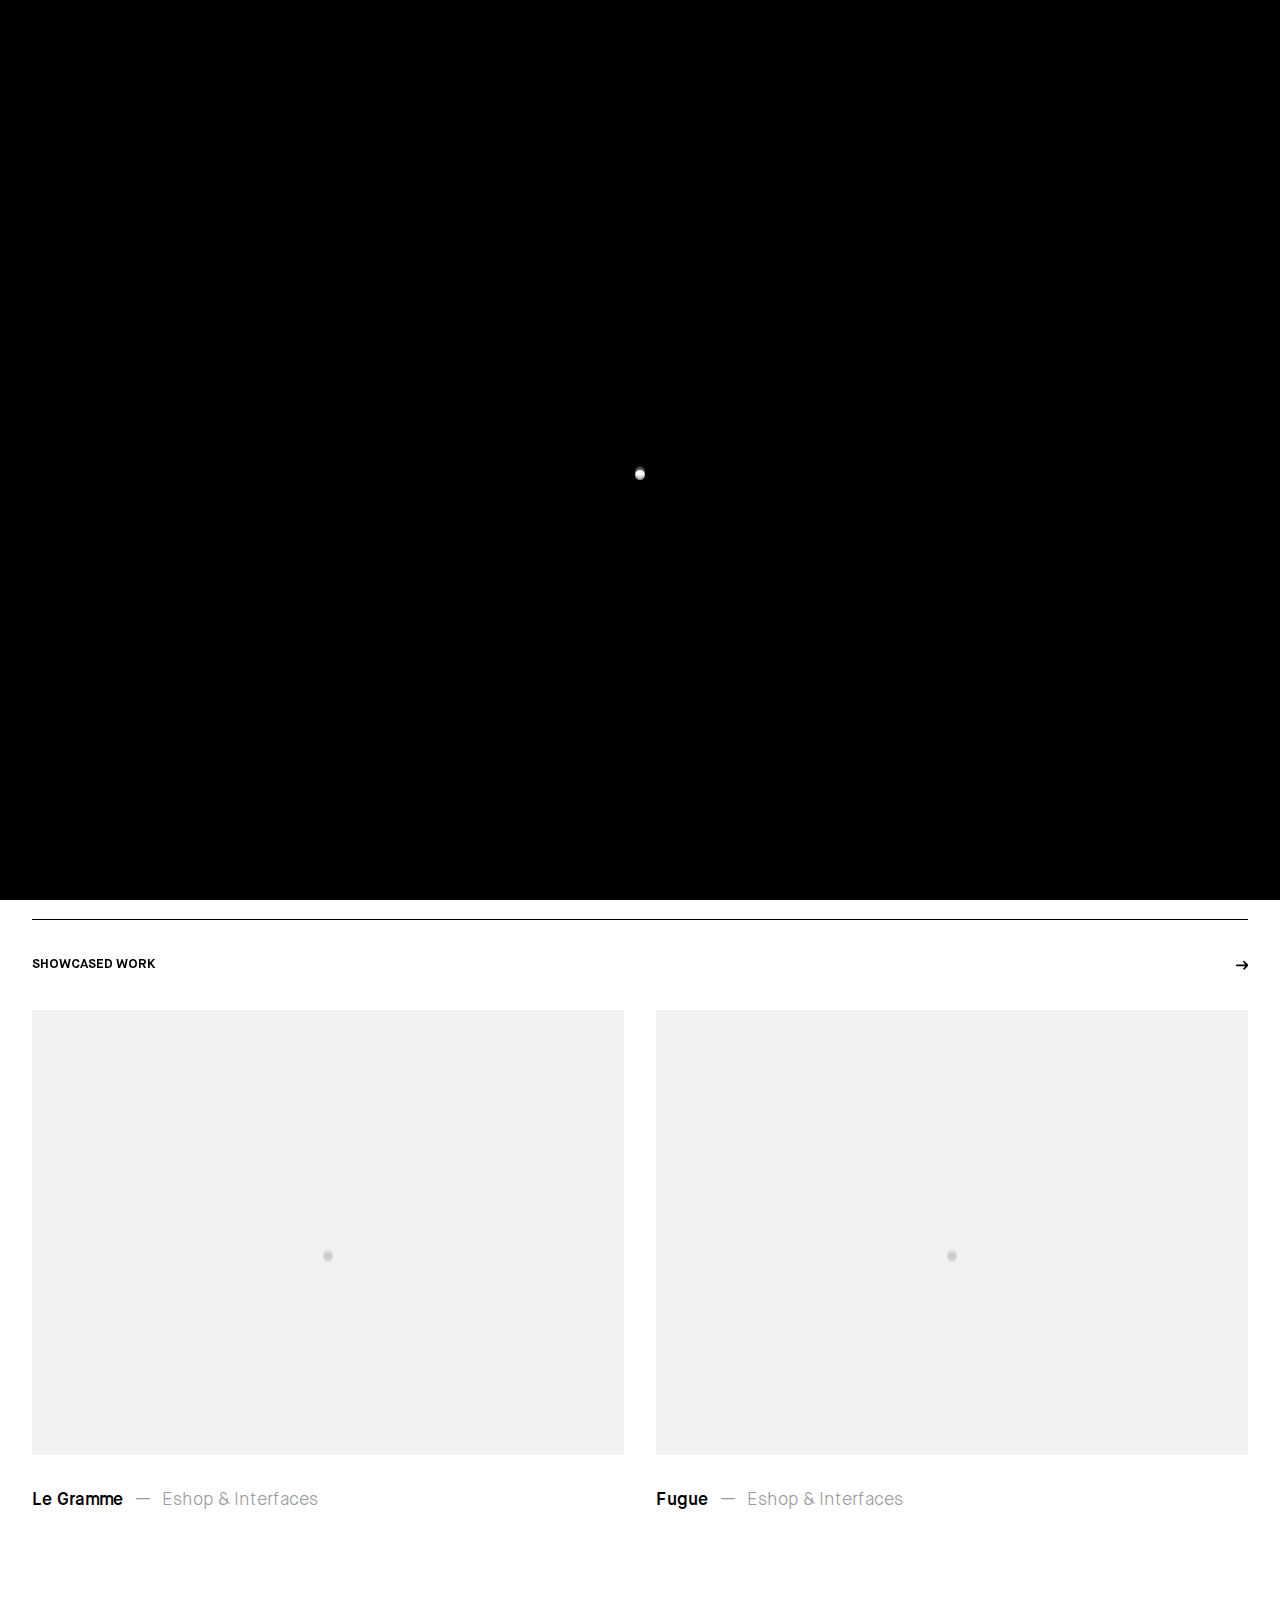
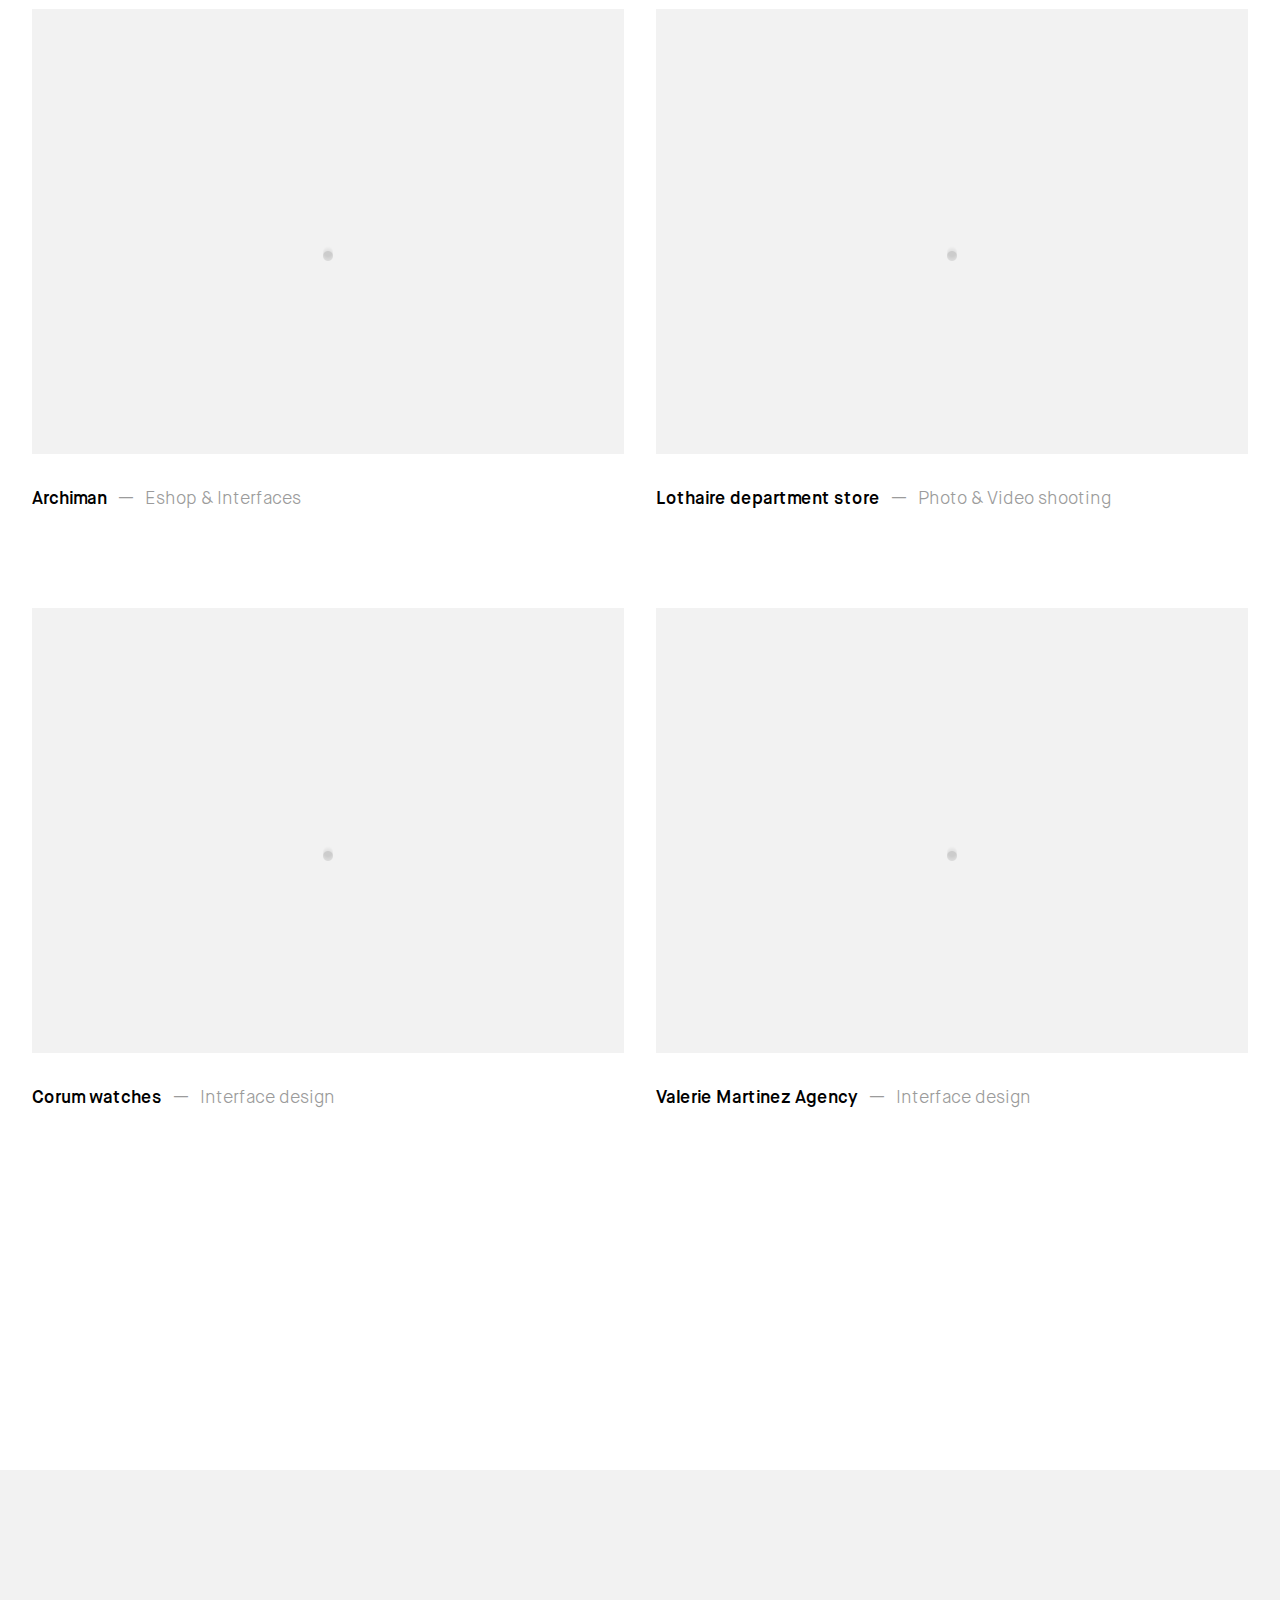
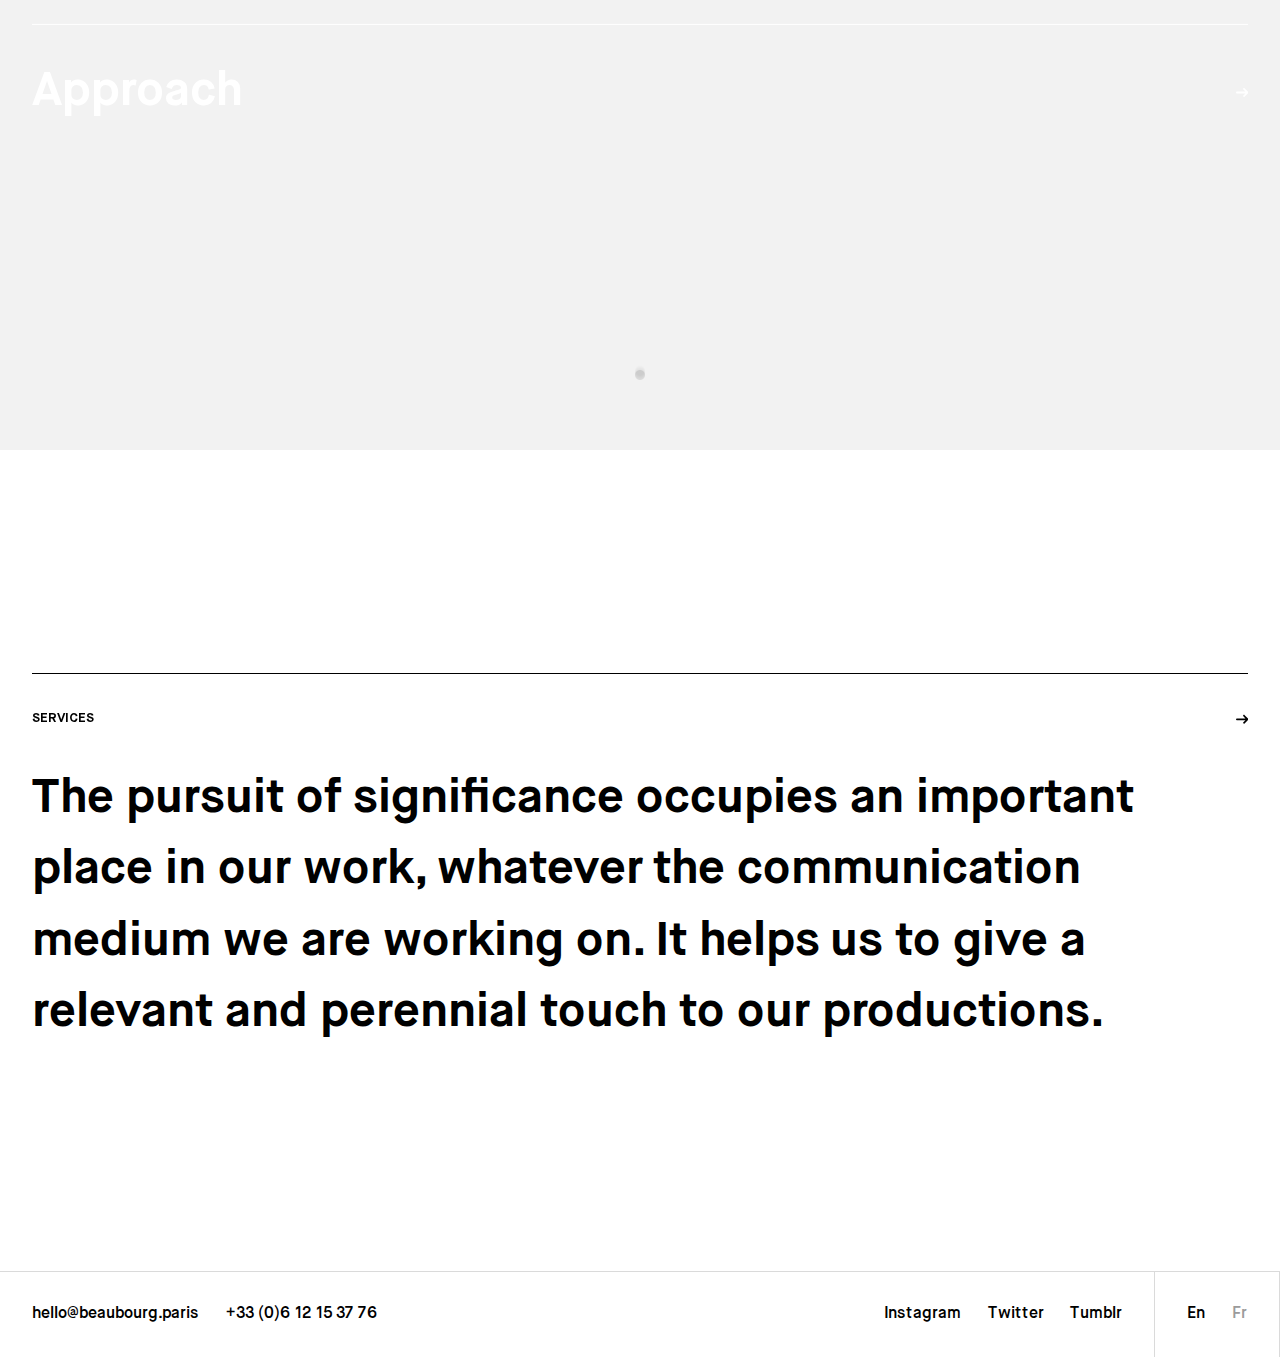
<file: en/home.html>
<!DOCTYPE html>
<html lang="en">
<head>
<meta http-equiv="Content-Type" content="text/html; charset=UTF-8"/>
<meta property="og:image:width" content="1200"/>
<meta property="og:image:height" content="675"/>
<meta name="description" content="Digital minded branding consultancy. Brand thinking - Brand identity - Eshop &amp; interfaces - Print material - Contents"/>
<link rel="shortcut icon" href="../../sites/default/files/favicon.png" type="image/png"/>
<meta property="og:image" content="../../sites/default/files/styles/soshare_social/public/social_images/01.jpg"/>
<meta property="og:title" content="Beaubourg. Stand out."/>
<meta name="Generator" content="Drupal 7 (http://drupal.org)"/>
<link rel="canonical" href="https://beaubourg.paris/en/home"/>
<link rel="shortlink" href="https://beaubourg.paris/en/node/1"/>
<meta property="twitter:card" content="summary_large_image"/>
<meta property="og:description" content="Digital minded branding consultancy. Brand thinking - Brand identity - Eshop &amp; interfaces - Print material - Contents"/>
  <meta http-equiv="X-UA-Compatible" content="IE=edge">
  <meta name="viewport" content="width=device-width,initial-scale=1">
  <meta name="format-detection" content="telephone=no">
  <title>Home | Beaubourg</title>
  <link type="text/css" rel="stylesheet" href="../../sites/default/files/css/css_4AiU0Ciq6j6fSjZgQMgdnIZG7Pe4EfW9l5BicQkFjug.css" media="all"/>
  <script type="text/javascript" src="../../sites/default/files/js/js_vc0uQd_c6gh0c1I7V7r1aXe7ivBlLciKfuevGUbiBco.js"></script>
<script type="text/javascript" src="../../sites/default/files/js/js_K_ShZE-hS5ohRxYOhoJXh-HT2FF2JJV1Fkw5WKPD11c.js"></script>
<script type="text/javascript">
<![CDATA[//><!--
jQuery.extend(Drupal.settings, {"basePath":"\/","pathPrefix":"en\/","ajaxPageState":{"theme":"bb2th","theme_token":"eFBiTv80GNwmKaGLvLzfZJisRDQt7oN8QGPaXna2q6U","js":{"sites\/all\/modules\/contrib_baseadmin\/jquery_update\/replace\/jquery\/1.10\/jquery.min.js":1,"misc\/jquery.once.js":1,"misc\/drupal.js":1,"sites\/all\/themes\/bb2th\/js\/unu_utils.js":1,"sites\/all\/themes\/bb2th\/js\/unu_images.js":1,"sites\/all\/themes\/bb2th\/js\/unu_checkload.js":1,"sites\/all\/modules\/custom\/ajax_links_api\/ajax_links_api.js":1,"sites\/all\/themes\/bb2th\/js\/unu_hover.js":1,"sites\/all\/themes\/bb2th\/js\/unu_scroll.js":1,"sites\/all\/themes\/bb2th\/js\/unu_parallax.js":1,"sites\/all\/themes\/bb2th\/js\/unu_player.js":1,"sites\/all\/themes\/bb2th\/js\/front_global.js":1,"sites\/all\/themes\/bb2th\/js\/unu_mqsync.js":1,"sites\/all\/modules\/custom\/bbrgmenu\/bbrgmenu.js":1},"css":{"sites\/all\/themes\/bb2th\/css\/bb2th_main.css":1}},"ajax_links_api":{"selector":"#page_content_body","trigger":"#page_content_body a,#fixed_stuff a","negative_triggers":"#toolbar a,a.language-link,a.noala,a#main-content,div.node_edit_link a,a[href^=\u0022#\u0022],a[target=\u0022_blank\u0022],a[href^=\u0022mailto:\u0022],a[href^=\u0022http:\/\/\u0022],a[href^=\u0022https:\/\/\u0022],div.tabs li a,a.generic_popin_link"},"bbrgmenu":{"active_menu_item":"logo","menu_color":"menu_black"},"unu_checkload":{"additional_files":["\/sites\/all\/themes\/bb2th\/fonts_conv\/MaisonNeueBook.woff","\/sites\/all\/themes\/bb2th\/fonts_conv\/MaisonNeueLight.woff","\/sites\/all\/themes\/bb2th\/fonts_conv\/MaisonNeueDemi.woff","\/sites\/all\/themes\/bb2th\/fonts_conv\/MaisonNeueMedium.woff","\/sites\/all\/themes\/bb2th\/fonts_conv\/MaisonNeueBold.woff"]}});
//--><!]]>
</script>
</head>
<body class="html front not-logged-in no-sidebars page-node page-node- page-node-1 node-type-home">
  <div id="skip-link"><a href="#main-content" class="element-invisible element-focusable">Skip to main content</a></div>
    <div id="page-wrapper">
  <div id="page" class="trans_first trans_intro hide_content hide_content_done">
    <div id="fixed_stuff">
      <div class="bbrg-menu-panes">
  <div class="bbrg-menu-overlay"></div>
  <div class="bbrg-menu-pane name-mobilemenu desktop_hide tablet_hide" data-pane-id="mobilemenu">
  <div class="pane_content">
    <div class="mobile_menu_links"><div class="bbrg-menu-item-opener bbrg-menu-item name-approach opener desktop_hide tablet_hide" data-pane-target="worksmenu">
  <div class="title">Works</div>
</div>
<div class="bbrg-menu-item-normal bbrg-menu-item name-approach normal desktop_hide tablet_hide">
      <a href="../../en/ethos/">
        <div class="title">Approach</div>
      </a>
  </div>
<div class="bbrg-menu-item-normal bbrg-menu-item name-services normal desktop_hide tablet_hide">
      <a href="/">
        <div class="title">Services</div>
      </a>
  </div>
<div class="bbrg-menu-item-normal bbrg-menu-item name-about normal desktop_hide tablet_hide">
      <a href="/">
        <div class="title">About</div>
      </a>
  </div>
<div class="bbrg-menu-item-normal bbrg-menu-item name-jobs normal desktop_hide tablet_hide">
      <a href="/">
        <div class="title">Jobs</div>
      </a>
  </div>
</div><div class="bbrg-menu-closer mobile-closer"><?xml version="1.0" encoding="utf-8"?>
<svg version="1.1" id="Calque_1" xmlns="http://www.w3.org/2000/svg" xmlns:xlink="http://www.w3.org/1999/xlink" x="0px" y="0px" viewbox="0 0 50 50" xml:space="preserve">
<polygon points="50,2.8 47.2,0 24.9,22.2 2.8,0 0,2.8 22.1,25 0,47.2 2.8,50 24.9,27.8 47.2,50 50,47.2 27.7,25 "/>
</svg>
</div>  </div>
</div>
<div class="bbrg-menu-pane name-worksmenu" data-pane-id="worksmenu">
  <div class="pane_content">
    <div class="bbrg-menu-closer work-closer"><?xml version="1.0" encoding="utf-8"?>
<svg version="1.1" id="Calque_1" xmlns="http://www.w3.org/2000/svg" xmlns:xlink="http://www.w3.org/1999/xlink" x="0px" y="0px" viewbox="0 0 50 50" xml:space="preserve">
<polygon points="50,2.8 47.2,0 24.9,22.2 2.8,0 0,2.8 22.1,25 0,47.2 2.8,50 24.9,27.8 47.2,50 50,47.2 27.7,25 "/>
</svg>
</div><div class="part1 mobile_hide"><div id="node-7" class="node node-project node-teaser_works_roll clearfix active_project ">
  <div class="content">
        <div class="project_main_image">
        <div class="field field-name-field-main-image-desk field-type-image field-label-hidden"><div class="field-items"><div class="field-item even"><div class="img_image_item paysage" data-ratio-origin="1.7777777777778"><div class="img_image_item_content"><img class="unuimage unuimage-cover unuimage-cover-allowfit  img_image desktop_only" data-checkload-bypass="bypass" alt="" data-unuimages-group-range="desktop" data-unuimages-src="https://beaubourg.paris/sites/default/files/styles/project_main_image_desktop/public/cover_project_1.jpg?itok=92XHWNFp" data-ratio="1.6969696969697"/><img class="unuimage unuimage-cover unuimage-cover-allowfit  img_image tablet_only" data-checkload-bypass="bypass" alt="" data-unuimages-group-range="tablet" data-unuimages-src="https://beaubourg.paris/sites/default/files/styles/project_main_image_tablet/public/cover_project_1.jpg?itok=ybEPNdhn" data-ratio="1.7777777777778"/></div></div></div></div></div>      </div>
        </div>
</div>
<div id="node-8" class="node node-project node-teaser_works_roll clearfix active_project ">
  <div class="content">
        <div class="project_main_image">
        <div class="field field-name-field-main-image-desk field-type-image field-label-hidden"><div class="field-items"><div class="field-item even"><div class="img_image_item paysage" data-ratio-origin="1.7777777777778"><div class="img_image_item_content"><img class="unuimage unuimage-cover unuimage-cover-allowfit  img_image desktop_only" data-checkload-bypass="bypass" alt="" data-unuimages-group-range="desktop" data-unuimages-src="https://beaubourg.paris/sites/default/files/styles/project_main_image_desktop/public/cover_0.jpg?itok=hZmJfYxg" data-ratio="1.6969696969697"/><img class="unuimage unuimage-cover unuimage-cover-allowfit  img_image tablet_only" data-checkload-bypass="bypass" alt="" data-unuimages-group-range="tablet" data-unuimages-src="https://beaubourg.paris/sites/default/files/styles/project_main_image_tablet/public/cover_0.jpg?itok=B0jfXdyn" data-ratio="1.7777777777778"/></div></div></div></div></div>      </div>
        </div>
</div>
<div id="node-11" class="node node-project node-teaser_works_roll clearfix active_project ">
  <div class="content">
        <div class="project_main_image">
        <div class="field field-name-field-main-image-desk field-type-image field-label-hidden"><div class="field-items"><div class="field-item even"><div class="img_image_item paysage" data-ratio-origin="1.7777777777778"><div class="img_image_item_content"><img class="unuimage unuimage-cover unuimage-cover-allowfit  img_image desktop_only" data-checkload-bypass="bypass" alt="" data-unuimages-group-range="desktop" data-unuimages-src="https://beaubourg.paris/sites/default/files/styles/project_main_image_desktop/public/cover_project.jpg?itok=vgFvQ33p" data-ratio="1.6969696969697"/><img class="unuimage unuimage-cover unuimage-cover-allowfit  img_image tablet_only" data-checkload-bypass="bypass" alt="" data-unuimages-group-range="tablet" data-unuimages-src="https://beaubourg.paris/sites/default/files/styles/project_main_image_tablet/public/cover_project.jpg?itok=27zOEyPe" data-ratio="1.7777777777778"/></div></div></div></div></div>      </div>
        </div>
</div>
<div id="node-43" class="node node-project node-teaser_works_roll clearfix active_project ">
  <div class="content">
        <div class="project_main_image">
        <div class="field field-name-field-main-image-desk field-type-image field-label-hidden"><div class="field-items"><div class="field-item even"><div class="img_image_item paysage" data-ratio-origin="1.7777777777778"><div class="img_image_item_content"><img class="unuimage unuimage-cover unuimage-cover-allowfit  img_image desktop_only" data-checkload-bypass="bypass" alt="" data-unuimages-group-range="desktop" data-unuimages-src="https://beaubourg.paris/sites/default/files/styles/project_main_image_desktop/public/cover_project_3.jpg?itok=-TCq8Kwb" data-ratio="1.6969696969697"/><img class="unuimage unuimage-cover unuimage-cover-allowfit  img_image tablet_only" data-checkload-bypass="bypass" alt="" data-unuimages-group-range="tablet" data-unuimages-src="https://beaubourg.paris/sites/default/files/styles/project_main_image_tablet/public/cover_project_3.jpg?itok=zJYBllKL" data-ratio="1.7777777777778"/></div></div></div></div></div>      </div>
        </div>
</div>
<div id="node-48" class="node node-project node-teaser_works_roll clearfix active_project ">
  <div class="content">
        <div class="project_main_image">
        <div class="field field-name-field-main-image-desk field-type-image field-label-hidden"><div class="field-items"><div class="field-item even"><div class="img_image_item paysage" data-ratio-origin="1.7777777777778"><div class="img_image_item_content"><img class="unuimage unuimage-cover unuimage-cover-allowfit  img_image desktop_only" data-checkload-bypass="bypass" alt="" data-unuimages-group-range="desktop" data-unuimages-src="https://beaubourg.paris/sites/default/files/styles/project_main_image_desktop/public/cover_project_5.jpg?itok=waYGehh8" data-ratio="1.6969696969697"/><img class="unuimage unuimage-cover unuimage-cover-allowfit  img_image tablet_only" data-checkload-bypass="bypass" alt="" data-unuimages-group-range="tablet" data-unuimages-src="https://beaubourg.paris/sites/default/files/styles/project_main_image_tablet/public/cover_project_5.jpg?itok=GvuRuoXu" data-ratio="1.7777777777778"/></div></div></div></div></div>      </div>
        </div>
</div>
<div id="node-60" class="node node-project node-teaser_works_roll clearfix active_project ">
  <div class="content">
        <div class="project_main_image">
        <div class="field field-name-field-main-image-desk field-type-image field-label-hidden"><div class="field-items"><div class="field-item even"><div class="img_image_item paysage" data-ratio-origin="1.7777777777778"><div class="img_image_item_content"><img class="unuimage unuimage-cover unuimage-cover-allowfit  img_image desktop_only" data-checkload-bypass="bypass" alt="" data-unuimages-group-range="desktop" data-unuimages-src="https://beaubourg.paris/sites/default/files/styles/project_main_image_desktop/public/cover_project_9.jpg?itok=bNRsyV79" data-ratio="1.6969696969697"/><img class="unuimage unuimage-cover unuimage-cover-allowfit  img_image tablet_only" data-checkload-bypass="bypass" alt="" data-unuimages-group-range="tablet" data-unuimages-src="https://beaubourg.paris/sites/default/files/styles/project_main_image_tablet/public/cover_project_9.jpg?itok=6I81F3j-" data-ratio="1.7777777777778"/></div></div></div></div></div>      </div>
        </div>
</div>
<div id="node-67" class="node node-project node-teaser_works_roll clearfix active_project ">
  <div class="content">
        <div class="project_main_image">
        <div class="field field-name-field-main-image-desk field-type-image field-label-hidden"><div class="field-items"><div class="field-item even"><div class="img_image_item paysage" data-ratio-origin="1.7777777777778"><div class="img_image_item_content"><img class="unuimage unuimage-cover unuimage-cover-allowfit  img_image desktop_only" data-checkload-bypass="bypass" alt="" data-unuimages-group-range="desktop" data-unuimages-src="https://beaubourg.paris/sites/default/files/styles/project_main_image_desktop/public/cover_project_12.jpg?itok=SWNJlm3V" data-ratio="1.6969696969697"/><img class="unuimage unuimage-cover unuimage-cover-allowfit  img_image tablet_only" data-checkload-bypass="bypass" alt="" data-unuimages-group-range="tablet" data-unuimages-src="https://beaubourg.paris/sites/default/files/styles/project_main_image_tablet/public/cover_project_12.jpg?itok=BSQna3tj" data-ratio="1.7777777777778"/></div></div></div></div></div>      </div>
        </div>
</div>
<div id="node-75" class="node node-project node-teaser_works_roll clearfix active_project ">
  <div class="content">
        <div class="project_main_image">
        <div class="field field-name-field-main-image-desk field-type-image field-label-hidden"><div class="field-items"><div class="field-item even"><div class="img_image_item paysage" data-ratio-origin="1.7777777777778"><div class="img_image_item_content"><img class="unuimage unuimage-cover unuimage-cover-allowfit  img_image desktop_only" data-checkload-bypass="bypass" alt="" data-unuimages-group-range="desktop" data-unuimages-src="https://beaubourg.paris/sites/default/files/styles/project_main_image_desktop/public/cover_project_tc.jpg?itok=n_v-G8R4" data-ratio="1.6969696969697"/><img class="unuimage unuimage-cover unuimage-cover-allowfit  img_image tablet_only" data-checkload-bypass="bypass" alt="" data-unuimages-group-range="tablet" data-unuimages-src="https://beaubourg.paris/sites/default/files/styles/project_main_image_tablet/public/cover_project_tc.jpg?itok=N3tc5vP6" data-ratio="1.7777777777778"/></div></div></div></div></div>      </div>
        </div>
</div>
<div id="node-77" class="node node-project node-teaser_works_roll clearfix active_project ">
  <div class="content">
        <div class="project_main_image">
        <div class="field field-name-field-main-image-desk field-type-image field-label-hidden"><div class="field-items"><div class="field-item even"><div class="img_image_item paysage" data-ratio-origin="1.7777777777778"><div class="img_image_item_content"><img class="unuimage unuimage-cover unuimage-cover-allowfit  img_image desktop_only" data-checkload-bypass="bypass" alt="" data-unuimages-group-range="desktop" data-unuimages-src="https://beaubourg.paris/sites/default/files/styles/project_main_image_desktop/public/cover_project_al.jpg?itok=2kjAA2sV" data-ratio="1.6969696969697"/><img class="unuimage unuimage-cover unuimage-cover-allowfit  img_image tablet_only" data-checkload-bypass="bypass" alt="" data-unuimages-group-range="tablet" data-unuimages-src="https://beaubourg.paris/sites/default/files/styles/project_main_image_tablet/public/cover_project_al.jpg?itok=mSJwIhtY" data-ratio="1.7777777777778"/></div></div></div></div></div>      </div>
        </div>
</div>
<div id="node-85" class="node node-project node-teaser_works_roll clearfix active_project ">
  <div class="content">
        <div class="project_main_image">
        <div class="field field-name-field-main-image-desk field-type-image field-label-hidden"><div class="field-items"><div class="field-item even"><div class="img_image_item paysage" data-ratio-origin="1.7777777777778"><div class="img_image_item_content"><img class="unuimage unuimage-cover unuimage-cover-allowfit  img_image desktop_only" data-checkload-bypass="bypass" alt="" data-unuimages-group-range="desktop" data-unuimages-src="https://beaubourg.paris/sites/default/files/styles/project_main_image_desktop/public/cover_project_jem_1.jpg?itok=TWP6Lfdo" data-ratio="1.6969696969697"/><img class="unuimage unuimage-cover unuimage-cover-allowfit  img_image tablet_only" data-checkload-bypass="bypass" alt="" data-unuimages-group-range="tablet" data-unuimages-src="https://beaubourg.paris/sites/default/files/styles/project_main_image_tablet/public/cover_project_jem_1.jpg?itok=QWP-eb3T" data-ratio="1.7777777777778"/></div></div></div></div></div>      </div>
        </div>
</div>
<div id="node-88" class="node node-project node-teaser_works_roll clearfix active_project ">
  <div class="content">
        <div class="project_main_image">
        <div class="field field-name-field-main-image-desk field-type-image field-label-hidden"><div class="field-items"><div class="field-item even"><div class="img_image_item paysage" data-ratio-origin="1.7777777777778"><div class="img_image_item_content"><img class="unuimage unuimage-cover unuimage-cover-allowfit  img_image desktop_only" data-checkload-bypass="bypass" alt="" data-unuimages-group-range="desktop" data-unuimages-src="https://beaubourg.paris/sites/default/files/styles/project_main_image_desktop/public/cover_project_vm_1.jpg?itok=dKLe8sxP" data-ratio="1.6969696969697"/><img class="unuimage unuimage-cover unuimage-cover-allowfit  img_image tablet_only" data-checkload-bypass="bypass" alt="" data-unuimages-group-range="tablet" data-unuimages-src="https://beaubourg.paris/sites/default/files/styles/project_main_image_tablet/public/cover_project_vm_1.jpg?itok=4WhjWkqD" data-ratio="1.7777777777778"/></div></div></div></div></div>      </div>
        </div>
</div>
<div id="node-89" class="node node-project node-teaser_works_roll clearfix active_project ">
  <div class="content">
        <div class="project_main_image">
        <div class="field field-name-field-main-image-desk field-type-image field-label-hidden"><div class="field-items"><div class="field-item even"><div class="img_image_item paysage" data-ratio-origin="1.7777777777778"><div class="img_image_item_content"><img class="unuimage unuimage-cover unuimage-cover-allowfit  img_image desktop_only" data-checkload-bypass="bypass" alt="" data-unuimages-group-range="desktop" data-unuimages-src="https://beaubourg.paris/sites/default/files/styles/project_main_image_desktop/public/cover_project_corum.jpg?itok=xCdxmFVA" data-ratio="1.6969696969697"/><img class="unuimage unuimage-cover unuimage-cover-allowfit  img_image tablet_only" data-checkload-bypass="bypass" alt="" data-unuimages-group-range="tablet" data-unuimages-src="https://beaubourg.paris/sites/default/files/styles/project_main_image_tablet/public/cover_project_corum.jpg?itok=xwvyc1_G" data-ratio="1.7777777777778"/></div></div></div></div></div>      </div>
        </div>
</div>
<div id="node-128" class="node node-project node-teaser_works_roll clearfix active_project ">
  <div class="content">
        <div class="project_main_image">
        <div class="field field-name-field-main-image-desk field-type-image field-label-hidden"><div class="field-items"><div class="field-item even"><div class="img_image_item paysage" data-ratio-origin="1.7777777777778"><div class="img_image_item_content"><img class="unuimage unuimage-cover unuimage-cover-allowfit  img_image desktop_only" data-checkload-bypass="bypass" alt="" data-unuimages-group-range="desktop" data-unuimages-src="https://beaubourg.paris/sites/default/files/styles/project_main_image_desktop/public/cover_project_krama.jpg?itok=WMQSvX7o" data-ratio="1.6969696969697"/><img class="unuimage unuimage-cover unuimage-cover-allowfit  img_image tablet_only" data-checkload-bypass="bypass" alt="" data-unuimages-group-range="tablet" data-unuimages-src="https://beaubourg.paris/sites/default/files/styles/project_main_image_tablet/public/cover_project_krama.jpg?itok=Mzi2mrNo" data-ratio="1.7777777777778"/></div></div></div></div></div>      </div>
        </div>
</div>
<div id="node-136" class="node node-project node-teaser_works_roll clearfix active_project ">
  <div class="content">
        <div class="project_main_image">
        <div class="field field-name-field-main-image-desk field-type-image field-label-hidden"><div class="field-items"><div class="field-item even"><div class="img_image_item paysage" data-ratio-origin="1.7777777777778"><div class="img_image_item_content"><img class="unuimage unuimage-cover unuimage-cover-allowfit  img_image desktop_only" data-checkload-bypass="bypass" alt="" data-unuimages-group-range="desktop" data-unuimages-src="https://beaubourg.paris/sites/default/files/styles/project_main_image_desktop/public/cover_project_archiman.jpg?itok=3AW-liAH" data-ratio="1.6969696969697"/><img class="unuimage unuimage-cover unuimage-cover-allowfit  img_image tablet_only" data-checkload-bypass="bypass" alt="" data-unuimages-group-range="tablet" data-unuimages-src="https://beaubourg.paris/sites/default/files/styles/project_main_image_tablet/public/cover_project_archiman.jpg?itok=ZI93FX3g" data-ratio="1.7777777777778"/></div></div></div></div></div>      </div>
        </div>
</div>
<div id="node-145" class="node node-project node-unpublished node-teaser_works_roll clearfix active_project ">
  <div class="content">
        <div class="project_main_image">
        <div class="field field-name-field-main-image-desk field-type-image field-label-hidden"><div class="field-items"><div class="field-item even"><div class="img_image_item paysage" data-ratio-origin="1.7777777777778"><div class="img_image_item_content"><img class="unuimage unuimage-cover unuimage-cover-allowfit  img_image desktop_only" data-checkload-bypass="bypass" alt="" data-unuimages-group-range="desktop" data-unuimages-src="https://beaubourg.paris/sites/default/files/styles/project_main_image_desktop/public/cover_project_sda_4_0.jpg?itok=Dll-Iwy_" data-ratio="1.6969696969697"/><img class="unuimage unuimage-cover unuimage-cover-allowfit  img_image tablet_only" data-checkload-bypass="bypass" alt="" data-unuimages-group-range="tablet" data-unuimages-src="https://beaubourg.paris/sites/default/files/styles/project_main_image_tablet/public/cover_project_sda_4_0.jpg?itok=3EnUjSpZ" data-ratio="1.7777777777778"/></div></div></div></div></div>      </div>
        </div>
</div>
<div id="node-152" class="node node-project node-teaser_works_roll clearfix active_project ">
  <div class="content">
        <div class="project_main_image">
        <div class="field field-name-field-main-image-desk field-type-image field-label-hidden"><div class="field-items"><div class="field-item even"><div class="img_image_item paysage" data-ratio-origin="1.7777777777778"><div class="img_image_item_content"><img class="unuimage unuimage-cover unuimage-cover-allowfit  img_image desktop_only" data-checkload-bypass="bypass" alt="" data-unuimages-group-range="desktop" data-unuimages-src="https://beaubourg.paris/sites/default/files/styles/project_main_image_desktop/public/cover_project_2_0.jpg?itok=A4Sb-Pok" data-ratio="1.6969696969697"/><img class="unuimage unuimage-cover unuimage-cover-allowfit  img_image tablet_only" data-checkload-bypass="bypass" alt="" data-unuimages-group-range="tablet" data-unuimages-src="https://beaubourg.paris/sites/default/files/styles/project_main_image_tablet/public/cover_project_2_0.jpg?itok=TVGwoCZx" data-ratio="1.7777777777778"/></div></div></div></div></div>      </div>
        </div>
</div>
<div id="node-169" class="node node-project node-unpublished node-teaser_works_roll clearfix active_project ">
  <div class="content">
        <div class="project_main_image">
        <div class="field field-name-field-main-image-desk field-type-image field-label-hidden"><div class="field-items"><div class="field-item even"><div class="img_image_item paysage" data-ratio-origin="1.7777777777778"><div class="img_image_item_content"><img class="unuimage unuimage-cover unuimage-cover-allowfit  img_image desktop_only" data-checkload-bypass="bypass" alt="" data-unuimages-group-range="desktop" data-unuimages-src="https://beaubourg.paris/sites/default/files/styles/project_main_image_desktop/public/cover_project_wb_1.jpg?itok=cnDfJqNy" data-ratio="1.6969696969697"/><img class="unuimage unuimage-cover unuimage-cover-allowfit  img_image tablet_only" data-checkload-bypass="bypass" alt="" data-unuimages-group-range="tablet" data-unuimages-src="https://beaubourg.paris/sites/default/files/styles/project_main_image_tablet/public/cover_project_wb_1.jpg?itok=W_cIkkFE" data-ratio="1.7777777777778"/></div></div></div></div></div>      </div>
        </div>
</div>
</div><div class="part2"><div class="list"><div class="category_works_item">  		<div id="taxonomy-term-8" class="taxonomy-term vocabulary-category">
  		   <div class="field field-name-field-title field-type-text field-label-hidden"><div class="field-items"><div class="field-item even">Eshop & Interfaces</div></div></div>  		</div>
  	<div><div id="node-11" class="node node-project node-teaser_works_item clearfix active_project ">
  <div class="content">
  <a href="/" data-alatrans="projects_works">        <div class="project_teaser_content gen_hover_arrow">
        <div class="field field-name-field-page-title field-type-text field-label-hidden"><div class="field-items"><div class="field-item even">Le Gramme</div></div></div><?xml version="1.0" encoding="UTF-8" standalone="no"?>
<svg viewbox="0 0 14 10" version="1.1" xmlns="http://www.w3.org/2000/svg" xmlns:xlink="http://www.w3.org/1999/xlink">
    <defs></defs>
    <g id="TEMPLATES" stroke="none" stroke-width="1" fill="none" fill-rule="evenodd">
        <g transform="translate(-1390.000000, -373.000000)">
            <path d="M1393.4,377 L1395.71,374.69 C1395.907,374.493 1396,374.258 1396,374 C1396,373.508 1395.5935,373 1395,373 C1394.7345,373 1394.503,373.0965 1394.31,373.29 L1390.331,377.269 C1390.167,377.433 1390,377.6355 1390,378 C1390,378.3645 1390.1395,378.54 1390.323,378.7235 L1394.31,382.71 C1394.503,382.9035 1394.7345,383 1395,383 C1395.594,383 1396,382.492 1396,382 C1396,381.742 1395.907,381.507 1395.71,381.31 L1393.4,379 L1403,379 C1403.552,379 1404,378.552 1404,378 C1404,377.448 1403.552,377 1403,377 L1393.4,377 Z" id="Page-1" transform="translate(1397.000000, 378.000000) scale(-1, 1) translate(-1397.000000, -378.000000) "></path>
        </g>
    </g>
</svg>        </div>
      </a>  </div>
</div>
<div id="node-152" class="node node-project node-teaser_works_item clearfix active_project ">
  <div class="content">
  <a href="/" data-alatrans="projects_works">        <div class="project_teaser_content gen_hover_arrow">
        <div class="field field-name-field-page-title field-type-text field-label-hidden"><div class="field-items"><div class="field-item even">Fugue</div></div></div><?xml version="1.0" encoding="UTF-8" standalone="no"?>
<svg viewbox="0 0 14 10" version="1.1" xmlns="http://www.w3.org/2000/svg" xmlns:xlink="http://www.w3.org/1999/xlink">
    <defs></defs>
    <g id="TEMPLATES" stroke="none" stroke-width="1" fill="none" fill-rule="evenodd">
        <g transform="translate(-1390.000000, -373.000000)">
            <path d="M1393.4,377 L1395.71,374.69 C1395.907,374.493 1396,374.258 1396,374 C1396,373.508 1395.5935,373 1395,373 C1394.7345,373 1394.503,373.0965 1394.31,373.29 L1390.331,377.269 C1390.167,377.433 1390,377.6355 1390,378 C1390,378.3645 1390.1395,378.54 1390.323,378.7235 L1394.31,382.71 C1394.503,382.9035 1394.7345,383 1395,383 C1395.594,383 1396,382.492 1396,382 C1396,381.742 1395.907,381.507 1395.71,381.31 L1393.4,379 L1403,379 C1403.552,379 1404,378.552 1404,378 C1404,377.448 1403.552,377 1403,377 L1393.4,377 Z" id="Page-1" transform="translate(1397.000000, 378.000000) scale(-1, 1) translate(-1397.000000, -378.000000) "></path>
        </g>
    </g>
</svg>        </div>
      </a>  </div>
</div>
<div id="node-48" class="node node-project node-teaser_works_item clearfix active_project ">
  <div class="content">
  <a href="/" data-alatrans="projects_works">        <div class="project_teaser_content gen_hover_arrow">
        <div class="field field-name-field-page-title field-type-text field-label-hidden"><div class="field-items"><div class="field-item even">L'échappée Volée</div></div></div><?xml version="1.0" encoding="UTF-8" standalone="no"?>
<svg viewbox="0 0 14 10" version="1.1" xmlns="http://www.w3.org/2000/svg" xmlns:xlink="http://www.w3.org/1999/xlink">
    <defs></defs>
    <g id="TEMPLATES" stroke="none" stroke-width="1" fill="none" fill-rule="evenodd">
        <g transform="translate(-1390.000000, -373.000000)">
            <path d="M1393.4,377 L1395.71,374.69 C1395.907,374.493 1396,374.258 1396,374 C1396,373.508 1395.5935,373 1395,373 C1394.7345,373 1394.503,373.0965 1394.31,373.29 L1390.331,377.269 C1390.167,377.433 1390,377.6355 1390,378 C1390,378.3645 1390.1395,378.54 1390.323,378.7235 L1394.31,382.71 C1394.503,382.9035 1394.7345,383 1395,383 C1395.594,383 1396,382.492 1396,382 C1396,381.742 1395.907,381.507 1395.71,381.31 L1393.4,379 L1403,379 C1403.552,379 1404,378.552 1404,378 C1404,377.448 1403.552,377 1403,377 L1393.4,377 Z" id="Page-1" transform="translate(1397.000000, 378.000000) scale(-1, 1) translate(-1397.000000, -378.000000) "></path>
        </g>
    </g>
</svg>        </div>
      </a>  </div>
</div>
<div id="node-7" class="node node-project node-teaser_works_item clearfix active_project ">
  <div class="content">
  <a href="/" data-alatrans="projects_works">        <div class="project_teaser_content gen_hover_arrow">
        <div class="field field-name-field-page-title field-type-text field-label-hidden"><div class="field-items"><div class="field-item even">ANY</div></div></div><?xml version="1.0" encoding="UTF-8" standalone="no"?>
<svg viewbox="0 0 14 10" version="1.1" xmlns="http://www.w3.org/2000/svg" xmlns:xlink="http://www.w3.org/1999/xlink">
    <defs></defs>
    <g id="TEMPLATES" stroke="none" stroke-width="1" fill="none" fill-rule="evenodd">
        <g transform="translate(-1390.000000, -373.000000)">
            <path d="M1393.4,377 L1395.71,374.69 C1395.907,374.493 1396,374.258 1396,374 C1396,373.508 1395.5935,373 1395,373 C1394.7345,373 1394.503,373.0965 1394.31,373.29 L1390.331,377.269 C1390.167,377.433 1390,377.6355 1390,378 C1390,378.3645 1390.1395,378.54 1390.323,378.7235 L1394.31,382.71 C1394.503,382.9035 1394.7345,383 1395,383 C1395.594,383 1396,382.492 1396,382 C1396,381.742 1395.907,381.507 1395.71,381.31 L1393.4,379 L1403,379 C1403.552,379 1404,378.552 1404,378 C1404,377.448 1403.552,377 1403,377 L1393.4,377 Z" id="Page-1" transform="translate(1397.000000, 378.000000) scale(-1, 1) translate(-1397.000000, -378.000000) "></path>
        </g>
    </g>
</svg>        </div>
      </a>  </div>
</div>
<div id="node-43" class="node node-project node-teaser_works_item clearfix active_project ">
  <div class="content">
  <a href="/" data-alatrans="projects_works">        <div class="project_teaser_content gen_hover_arrow">
        <div class="field field-name-field-page-title field-type-text field-label-hidden"><div class="field-items"><div class="field-item even">Maison Luzzardi</div></div></div><?xml version="1.0" encoding="UTF-8" standalone="no"?>
<svg viewbox="0 0 14 10" version="1.1" xmlns="http://www.w3.org/2000/svg" xmlns:xlink="http://www.w3.org/1999/xlink">
    <defs></defs>
    <g id="TEMPLATES" stroke="none" stroke-width="1" fill="none" fill-rule="evenodd">
        <g transform="translate(-1390.000000, -373.000000)">
            <path d="M1393.4,377 L1395.71,374.69 C1395.907,374.493 1396,374.258 1396,374 C1396,373.508 1395.5935,373 1395,373 C1394.7345,373 1394.503,373.0965 1394.31,373.29 L1390.331,377.269 C1390.167,377.433 1390,377.6355 1390,378 C1390,378.3645 1390.1395,378.54 1390.323,378.7235 L1394.31,382.71 C1394.503,382.9035 1394.7345,383 1395,383 C1395.594,383 1396,382.492 1396,382 C1396,381.742 1395.907,381.507 1395.71,381.31 L1393.4,379 L1403,379 C1403.552,379 1404,378.552 1404,378 C1404,377.448 1403.552,377 1403,377 L1393.4,377 Z" id="Page-1" transform="translate(1397.000000, 378.000000) scale(-1, 1) translate(-1397.000000, -378.000000) "></path>
        </g>
    </g>
</svg>        </div>
      </a>  </div>
</div>
<div id="node-60" class="node node-project node-teaser_works_item clearfix active_project ">
  <div class="content">
  <a href="/" data-alatrans="projects_works">        <div class="project_teaser_content gen_hover_arrow">
        <div class="field field-name-field-page-title field-type-text field-label-hidden"><div class="field-items"><div class="field-item even">Quad Group</div></div></div><?xml version="1.0" encoding="UTF-8" standalone="no"?>
<svg viewbox="0 0 14 10" version="1.1" xmlns="http://www.w3.org/2000/svg" xmlns:xlink="http://www.w3.org/1999/xlink">
    <defs></defs>
    <g id="TEMPLATES" stroke="none" stroke-width="1" fill="none" fill-rule="evenodd">
        <g transform="translate(-1390.000000, -373.000000)">
            <path d="M1393.4,377 L1395.71,374.69 C1395.907,374.493 1396,374.258 1396,374 C1396,373.508 1395.5935,373 1395,373 C1394.7345,373 1394.503,373.0965 1394.31,373.29 L1390.331,377.269 C1390.167,377.433 1390,377.6355 1390,378 C1390,378.3645 1390.1395,378.54 1390.323,378.7235 L1394.31,382.71 C1394.503,382.9035 1394.7345,383 1395,383 C1395.594,383 1396,382.492 1396,382 C1396,381.742 1395.907,381.507 1395.71,381.31 L1393.4,379 L1403,379 C1403.552,379 1404,378.552 1404,378 C1404,377.448 1403.552,377 1403,377 L1393.4,377 Z" id="Page-1" transform="translate(1397.000000, 378.000000) scale(-1, 1) translate(-1397.000000, -378.000000) "></path>
        </g>
    </g>
</svg>        </div>
      </a>  </div>
</div>
<div id="node-75" class="node node-project node-teaser_works_item clearfix active_project ">
  <div class="content">
  <a href="/" data-alatrans="projects_works">        <div class="project_teaser_content gen_hover_arrow">
        <div class="field field-name-field-page-title field-type-text field-label-hidden"><div class="field-items"><div class="field-item even">Terri Cohen Fashion & Luxury Advisors</div></div></div><?xml version="1.0" encoding="UTF-8" standalone="no"?>
<svg viewbox="0 0 14 10" version="1.1" xmlns="http://www.w3.org/2000/svg" xmlns:xlink="http://www.w3.org/1999/xlink">
    <defs></defs>
    <g id="TEMPLATES" stroke="none" stroke-width="1" fill="none" fill-rule="evenodd">
        <g transform="translate(-1390.000000, -373.000000)">
            <path d="M1393.4,377 L1395.71,374.69 C1395.907,374.493 1396,374.258 1396,374 C1396,373.508 1395.5935,373 1395,373 C1394.7345,373 1394.503,373.0965 1394.31,373.29 L1390.331,377.269 C1390.167,377.433 1390,377.6355 1390,378 C1390,378.3645 1390.1395,378.54 1390.323,378.7235 L1394.31,382.71 C1394.503,382.9035 1394.7345,383 1395,383 C1395.594,383 1396,382.492 1396,382 C1396,381.742 1395.907,381.507 1395.71,381.31 L1393.4,379 L1403,379 C1403.552,379 1404,378.552 1404,378 C1404,377.448 1403.552,377 1403,377 L1393.4,377 Z" id="Page-1" transform="translate(1397.000000, 378.000000) scale(-1, 1) translate(-1397.000000, -378.000000) "></path>
        </g>
    </g>
</svg>        </div>
      </a>  </div>
</div>
<div id="node-85" class="node node-project node-teaser_works_item clearfix active_project ">
  <div class="content">
  <a href="/" data-alatrans="projects_works">        <div class="project_teaser_content gen_hover_arrow">
        <div class="field field-name-field-page-title field-type-text field-label-hidden"><div class="field-items"><div class="field-item even">JEM</div></div></div><?xml version="1.0" encoding="UTF-8" standalone="no"?>
<svg viewbox="0 0 14 10" version="1.1" xmlns="http://www.w3.org/2000/svg" xmlns:xlink="http://www.w3.org/1999/xlink">
    <defs></defs>
    <g id="TEMPLATES" stroke="none" stroke-width="1" fill="none" fill-rule="evenodd">
        <g transform="translate(-1390.000000, -373.000000)">
            <path d="M1393.4,377 L1395.71,374.69 C1395.907,374.493 1396,374.258 1396,374 C1396,373.508 1395.5935,373 1395,373 C1394.7345,373 1394.503,373.0965 1394.31,373.29 L1390.331,377.269 C1390.167,377.433 1390,377.6355 1390,378 C1390,378.3645 1390.1395,378.54 1390.323,378.7235 L1394.31,382.71 C1394.503,382.9035 1394.7345,383 1395,383 C1395.594,383 1396,382.492 1396,382 C1396,381.742 1395.907,381.507 1395.71,381.31 L1393.4,379 L1403,379 C1403.552,379 1404,378.552 1404,378 C1404,377.448 1403.552,377 1403,377 L1393.4,377 Z" id="Page-1" transform="translate(1397.000000, 378.000000) scale(-1, 1) translate(-1397.000000, -378.000000) "></path>
        </g>
    </g>
</svg>        </div>
      </a>  </div>
</div>
<div id="node-88" class="node node-project node-teaser_works_item clearfix active_project ">
  <div class="content">
  <a href="/" data-alatrans="projects_works">        <div class="project_teaser_content gen_hover_arrow">
        <div class="field field-name-field-page-title field-type-text field-label-hidden"><div class="field-items"><div class="field-item even">Valerie Martinez Agency</div></div></div><?xml version="1.0" encoding="UTF-8" standalone="no"?>
<svg viewbox="0 0 14 10" version="1.1" xmlns="http://www.w3.org/2000/svg" xmlns:xlink="http://www.w3.org/1999/xlink">
    <defs></defs>
    <g id="TEMPLATES" stroke="none" stroke-width="1" fill="none" fill-rule="evenodd">
        <g transform="translate(-1390.000000, -373.000000)">
            <path d="M1393.4,377 L1395.71,374.69 C1395.907,374.493 1396,374.258 1396,374 C1396,373.508 1395.5935,373 1395,373 C1394.7345,373 1394.503,373.0965 1394.31,373.29 L1390.331,377.269 C1390.167,377.433 1390,377.6355 1390,378 C1390,378.3645 1390.1395,378.54 1390.323,378.7235 L1394.31,382.71 C1394.503,382.9035 1394.7345,383 1395,383 C1395.594,383 1396,382.492 1396,382 C1396,381.742 1395.907,381.507 1395.71,381.31 L1393.4,379 L1403,379 C1403.552,379 1404,378.552 1404,378 C1404,377.448 1403.552,377 1403,377 L1393.4,377 Z" id="Page-1" transform="translate(1397.000000, 378.000000) scale(-1, 1) translate(-1397.000000, -378.000000) "></path>
        </g>
    </g>
</svg>        </div>
      </a>  </div>
</div>
<div id="node-89" class="node node-project node-teaser_works_item clearfix active_project ">
  <div class="content">
  <a href="/" data-alatrans="projects_works">        <div class="project_teaser_content gen_hover_arrow">
        <div class="field field-name-field-page-title field-type-text field-label-hidden"><div class="field-items"><div class="field-item even">Corum watches</div></div></div><?xml version="1.0" encoding="UTF-8" standalone="no"?>
<svg viewbox="0 0 14 10" version="1.1" xmlns="http://www.w3.org/2000/svg" xmlns:xlink="http://www.w3.org/1999/xlink">
    <defs></defs>
    <g id="TEMPLATES" stroke="none" stroke-width="1" fill="none" fill-rule="evenodd">
        <g transform="translate(-1390.000000, -373.000000)">
            <path d="M1393.4,377 L1395.71,374.69 C1395.907,374.493 1396,374.258 1396,374 C1396,373.508 1395.5935,373 1395,373 C1394.7345,373 1394.503,373.0965 1394.31,373.29 L1390.331,377.269 C1390.167,377.433 1390,377.6355 1390,378 C1390,378.3645 1390.1395,378.54 1390.323,378.7235 L1394.31,382.71 C1394.503,382.9035 1394.7345,383 1395,383 C1395.594,383 1396,382.492 1396,382 C1396,381.742 1395.907,381.507 1395.71,381.31 L1393.4,379 L1403,379 C1403.552,379 1404,378.552 1404,378 C1404,377.448 1403.552,377 1403,377 L1393.4,377 Z" id="Page-1" transform="translate(1397.000000, 378.000000) scale(-1, 1) translate(-1397.000000, -378.000000) "></path>
        </g>
    </g>
</svg>        </div>
      </a>  </div>
</div>
<div id="node-136" class="node node-project node-teaser_works_item clearfix active_project ">
  <div class="content">
  <a href="/" data-alatrans="projects_works">        <div class="project_teaser_content gen_hover_arrow">
        <div class="field field-name-field-page-title field-type-text field-label-hidden"><div class="field-items"><div class="field-item even">Archiman</div></div></div><?xml version="1.0" encoding="UTF-8" standalone="no"?>
<svg viewbox="0 0 14 10" version="1.1" xmlns="http://www.w3.org/2000/svg" xmlns:xlink="http://www.w3.org/1999/xlink">
    <defs></defs>
    <g id="TEMPLATES" stroke="none" stroke-width="1" fill="none" fill-rule="evenodd">
        <g transform="translate(-1390.000000, -373.000000)">
            <path d="M1393.4,377 L1395.71,374.69 C1395.907,374.493 1396,374.258 1396,374 C1396,373.508 1395.5935,373 1395,373 C1394.7345,373 1394.503,373.0965 1394.31,373.29 L1390.331,377.269 C1390.167,377.433 1390,377.6355 1390,378 C1390,378.3645 1390.1395,378.54 1390.323,378.7235 L1394.31,382.71 C1394.503,382.9035 1394.7345,383 1395,383 C1395.594,383 1396,382.492 1396,382 C1396,381.742 1395.907,381.507 1395.71,381.31 L1393.4,379 L1403,379 C1403.552,379 1404,378.552 1404,378 C1404,377.448 1403.552,377 1403,377 L1393.4,377 Z" id="Page-1" transform="translate(1397.000000, 378.000000) scale(-1, 1) translate(-1397.000000, -378.000000) "></path>
        </g>
    </g>
</svg>        </div>
      </a>  </div>
</div>
</div></div><div class="category_works_item">  		<div id="taxonomy-term-7" class="taxonomy-term vocabulary-category">
  		   <div class="field field-name-field-title field-type-text field-label-hidden"><div class="field-items"><div class="field-item even">Print material</div></div></div>  		</div>
  	<div><div id="node-8" class="node node-project node-teaser_works_item clearfix active_project ">
  <div class="content">
  <a href="/" data-alatrans="projects_works">        <div class="project_teaser_content gen_hover_arrow">
        <div class="field field-name-field-page-title field-type-text field-label-hidden"><div class="field-items"><div class="field-item even">Lothaire department store</div></div></div><?xml version="1.0" encoding="UTF-8" standalone="no"?>
<svg viewbox="0 0 14 10" version="1.1" xmlns="http://www.w3.org/2000/svg" xmlns:xlink="http://www.w3.org/1999/xlink">
    <defs></defs>
    <g id="TEMPLATES" stroke="none" stroke-width="1" fill="none" fill-rule="evenodd">
        <g transform="translate(-1390.000000, -373.000000)">
            <path d="M1393.4,377 L1395.71,374.69 C1395.907,374.493 1396,374.258 1396,374 C1396,373.508 1395.5935,373 1395,373 C1394.7345,373 1394.503,373.0965 1394.31,373.29 L1390.331,377.269 C1390.167,377.433 1390,377.6355 1390,378 C1390,378.3645 1390.1395,378.54 1390.323,378.7235 L1394.31,382.71 C1394.503,382.9035 1394.7345,383 1395,383 C1395.594,383 1396,382.492 1396,382 C1396,381.742 1395.907,381.507 1395.71,381.31 L1393.4,379 L1403,379 C1403.552,379 1404,378.552 1404,378 C1404,377.448 1403.552,377 1403,377 L1393.4,377 Z" id="Page-1" transform="translate(1397.000000, 378.000000) scale(-1, 1) translate(-1397.000000, -378.000000) "></path>
        </g>
    </g>
</svg>        </div>
      </a>  </div>
</div>
<div id="node-67" class="node node-project node-teaser_works_item clearfix active_project ">
  <div class="content">
  <a href="/" data-alatrans="projects_works">        <div class="project_teaser_content gen_hover_arrow">
        <div class="field field-name-field-page-title field-type-text field-label-hidden"><div class="field-items"><div class="field-item even">Ateliers de France</div></div></div><?xml version="1.0" encoding="UTF-8" standalone="no"?>
<svg viewbox="0 0 14 10" version="1.1" xmlns="http://www.w3.org/2000/svg" xmlns:xlink="http://www.w3.org/1999/xlink">
    <defs></defs>
    <g id="TEMPLATES" stroke="none" stroke-width="1" fill="none" fill-rule="evenodd">
        <g transform="translate(-1390.000000, -373.000000)">
            <path d="M1393.4,377 L1395.71,374.69 C1395.907,374.493 1396,374.258 1396,374 C1396,373.508 1395.5935,373 1395,373 C1394.7345,373 1394.503,373.0965 1394.31,373.29 L1390.331,377.269 C1390.167,377.433 1390,377.6355 1390,378 C1390,378.3645 1390.1395,378.54 1390.323,378.7235 L1394.31,382.71 C1394.503,382.9035 1394.7345,383 1395,383 C1395.594,383 1396,382.492 1396,382 C1396,381.742 1395.907,381.507 1395.71,381.31 L1393.4,379 L1403,379 C1403.552,379 1404,378.552 1404,378 C1404,377.448 1403.552,377 1403,377 L1393.4,377 Z" id="Page-1" transform="translate(1397.000000, 378.000000) scale(-1, 1) translate(-1397.000000, -378.000000) "></path>
        </g>
    </g>
</svg>        </div>
      </a>  </div>
</div>
<div id="node-75" class="node node-project node-teaser_works_item clearfix active_project ">
  <div class="content">
  <a href="/" data-alatrans="projects_works">        <div class="project_teaser_content gen_hover_arrow">
        <div class="field field-name-field-page-title field-type-text field-label-hidden"><div class="field-items"><div class="field-item even">Terri Cohen Fashion & Luxury Advisors</div></div></div><?xml version="1.0" encoding="UTF-8" standalone="no"?>
<svg viewbox="0 0 14 10" version="1.1" xmlns="http://www.w3.org/2000/svg" xmlns:xlink="http://www.w3.org/1999/xlink">
    <defs></defs>
    <g id="TEMPLATES" stroke="none" stroke-width="1" fill="none" fill-rule="evenodd">
        <g transform="translate(-1390.000000, -373.000000)">
            <path d="M1393.4,377 L1395.71,374.69 C1395.907,374.493 1396,374.258 1396,374 C1396,373.508 1395.5935,373 1395,373 C1394.7345,373 1394.503,373.0965 1394.31,373.29 L1390.331,377.269 C1390.167,377.433 1390,377.6355 1390,378 C1390,378.3645 1390.1395,378.54 1390.323,378.7235 L1394.31,382.71 C1394.503,382.9035 1394.7345,383 1395,383 C1395.594,383 1396,382.492 1396,382 C1396,381.742 1395.907,381.507 1395.71,381.31 L1393.4,379 L1403,379 C1403.552,379 1404,378.552 1404,378 C1404,377.448 1403.552,377 1403,377 L1393.4,377 Z" id="Page-1" transform="translate(1397.000000, 378.000000) scale(-1, 1) translate(-1397.000000, -378.000000) "></path>
        </g>
    </g>
</svg>        </div>
      </a>  </div>
</div>
</div></div><div class="category_works_item">  		<div id="taxonomy-term-9" class="taxonomy-term vocabulary-category">
  		   <div class="field field-name-field-title field-type-text field-label-hidden"><div class="field-items"><div class="field-item even">Contents</div></div></div>  		</div>
  	<div><div id="node-8" class="node node-project node-teaser_works_item clearfix active_project ">
  <div class="content">
  <a href="/" data-alatrans="projects_works">        <div class="project_teaser_content gen_hover_arrow">
        <div class="field field-name-field-page-title field-type-text field-label-hidden"><div class="field-items"><div class="field-item even">Lothaire department store</div></div></div><?xml version="1.0" encoding="UTF-8" standalone="no"?>
<svg viewbox="0 0 14 10" version="1.1" xmlns="http://www.w3.org/2000/svg" xmlns:xlink="http://www.w3.org/1999/xlink">
    <defs></defs>
    <g id="TEMPLATES" stroke="none" stroke-width="1" fill="none" fill-rule="evenodd">
        <g transform="translate(-1390.000000, -373.000000)">
            <path d="M1393.4,377 L1395.71,374.69 C1395.907,374.493 1396,374.258 1396,374 C1396,373.508 1395.5935,373 1395,373 C1394.7345,373 1394.503,373.0965 1394.31,373.29 L1390.331,377.269 C1390.167,377.433 1390,377.6355 1390,378 C1390,378.3645 1390.1395,378.54 1390.323,378.7235 L1394.31,382.71 C1394.503,382.9035 1394.7345,383 1395,383 C1395.594,383 1396,382.492 1396,382 C1396,381.742 1395.907,381.507 1395.71,381.31 L1393.4,379 L1403,379 C1403.552,379 1404,378.552 1404,378 C1404,377.448 1403.552,377 1403,377 L1393.4,377 Z" id="Page-1" transform="translate(1397.000000, 378.000000) scale(-1, 1) translate(-1397.000000, -378.000000) "></path>
        </g>
    </g>
</svg>        </div>
      </a>  </div>
</div>
<div id="node-67" class="node node-project node-teaser_works_item clearfix active_project ">
  <div class="content">
  <a href="/" data-alatrans="projects_works">        <div class="project_teaser_content gen_hover_arrow">
        <div class="field field-name-field-page-title field-type-text field-label-hidden"><div class="field-items"><div class="field-item even">Ateliers de France</div></div></div><?xml version="1.0" encoding="UTF-8" standalone="no"?>
<svg viewbox="0 0 14 10" version="1.1" xmlns="http://www.w3.org/2000/svg" xmlns:xlink="http://www.w3.org/1999/xlink">
    <defs></defs>
    <g id="TEMPLATES" stroke="none" stroke-width="1" fill="none" fill-rule="evenodd">
        <g transform="translate(-1390.000000, -373.000000)">
            <path d="M1393.4,377 L1395.71,374.69 C1395.907,374.493 1396,374.258 1396,374 C1396,373.508 1395.5935,373 1395,373 C1394.7345,373 1394.503,373.0965 1394.31,373.29 L1390.331,377.269 C1390.167,377.433 1390,377.6355 1390,378 C1390,378.3645 1390.1395,378.54 1390.323,378.7235 L1394.31,382.71 C1394.503,382.9035 1394.7345,383 1395,383 C1395.594,383 1396,382.492 1396,382 C1396,381.742 1395.907,381.507 1395.71,381.31 L1393.4,379 L1403,379 C1403.552,379 1404,378.552 1404,378 C1404,377.448 1403.552,377 1403,377 L1393.4,377 Z" id="Page-1" transform="translate(1397.000000, 378.000000) scale(-1, 1) translate(-1397.000000, -378.000000) "></path>
        </g>
    </g>
</svg>        </div>
      </a>  </div>
</div>
<div id="node-75" class="node node-project node-teaser_works_item clearfix active_project ">
  <div class="content">
  <a href="/" data-alatrans="projects_works">        <div class="project_teaser_content gen_hover_arrow">
        <div class="field field-name-field-page-title field-type-text field-label-hidden"><div class="field-items"><div class="field-item even">Terri Cohen Fashion & Luxury Advisors</div></div></div><?xml version="1.0" encoding="UTF-8" standalone="no"?>
<svg viewbox="0 0 14 10" version="1.1" xmlns="http://www.w3.org/2000/svg" xmlns:xlink="http://www.w3.org/1999/xlink">
    <defs></defs>
    <g id="TEMPLATES" stroke="none" stroke-width="1" fill="none" fill-rule="evenodd">
        <g transform="translate(-1390.000000, -373.000000)">
            <path d="M1393.4,377 L1395.71,374.69 C1395.907,374.493 1396,374.258 1396,374 C1396,373.508 1395.5935,373 1395,373 C1394.7345,373 1394.503,373.0965 1394.31,373.29 L1390.331,377.269 C1390.167,377.433 1390,377.6355 1390,378 C1390,378.3645 1390.1395,378.54 1390.323,378.7235 L1394.31,382.71 C1394.503,382.9035 1394.7345,383 1395,383 C1395.594,383 1396,382.492 1396,382 C1396,381.742 1395.907,381.507 1395.71,381.31 L1393.4,379 L1403,379 C1403.552,379 1404,378.552 1404,378 C1404,377.448 1403.552,377 1403,377 L1393.4,377 Z" id="Page-1" transform="translate(1397.000000, 378.000000) scale(-1, 1) translate(-1397.000000, -378.000000) "></path>
        </g>
    </g>
</svg>        </div>
      </a>  </div>
</div>
<div id="node-77" class="node node-project node-teaser_works_item clearfix active_project ">
  <div class="content">
  <a href="/" data-alatrans="projects_works">        <div class="project_teaser_content gen_hover_arrow">
        <div class="field field-name-field-page-title field-type-text field-label-hidden"><div class="field-items"><div class="field-item even"> Armor Lux</div></div></div><?xml version="1.0" encoding="UTF-8" standalone="no"?>
<svg viewbox="0 0 14 10" version="1.1" xmlns="http://www.w3.org/2000/svg" xmlns:xlink="http://www.w3.org/1999/xlink">
    <defs></defs>
    <g id="TEMPLATES" stroke="none" stroke-width="1" fill="none" fill-rule="evenodd">
        <g transform="translate(-1390.000000, -373.000000)">
            <path d="M1393.4,377 L1395.71,374.69 C1395.907,374.493 1396,374.258 1396,374 C1396,373.508 1395.5935,373 1395,373 C1394.7345,373 1394.503,373.0965 1394.31,373.29 L1390.331,377.269 C1390.167,377.433 1390,377.6355 1390,378 C1390,378.3645 1390.1395,378.54 1390.323,378.7235 L1394.31,382.71 C1394.503,382.9035 1394.7345,383 1395,383 C1395.594,383 1396,382.492 1396,382 C1396,381.742 1395.907,381.507 1395.71,381.31 L1393.4,379 L1403,379 C1403.552,379 1404,378.552 1404,378 C1404,377.448 1403.552,377 1403,377 L1393.4,377 Z" id="Page-1" transform="translate(1397.000000, 378.000000) scale(-1, 1) translate(-1397.000000, -378.000000) "></path>
        </g>
    </g>
</svg>        </div>
      </a>  </div>
</div>
<div id="node-128" class="node node-project node-teaser_works_item clearfix active_project ">
  <div class="content">
  <a href="/" data-alatrans="projects_works">        <div class="project_teaser_content gen_hover_arrow">
        <div class="field field-name-field-page-title field-type-text field-label-hidden"><div class="field-items"><div class="field-item even">Krama Studio</div></div></div><?xml version="1.0" encoding="UTF-8" standalone="no"?>
<svg viewbox="0 0 14 10" version="1.1" xmlns="http://www.w3.org/2000/svg" xmlns:xlink="http://www.w3.org/1999/xlink">
    <defs></defs>
    <g id="TEMPLATES" stroke="none" stroke-width="1" fill="none" fill-rule="evenodd">
        <g transform="translate(-1390.000000, -373.000000)">
            <path d="M1393.4,377 L1395.71,374.69 C1395.907,374.493 1396,374.258 1396,374 C1396,373.508 1395.5935,373 1395,373 C1394.7345,373 1394.503,373.0965 1394.31,373.29 L1390.331,377.269 C1390.167,377.433 1390,377.6355 1390,378 C1390,378.3645 1390.1395,378.54 1390.323,378.7235 L1394.31,382.71 C1394.503,382.9035 1394.7345,383 1395,383 C1395.594,383 1396,382.492 1396,382 C1396,381.742 1395.907,381.507 1395.71,381.31 L1393.4,379 L1403,379 C1403.552,379 1404,378.552 1404,378 C1404,377.448 1403.552,377 1403,377 L1393.4,377 Z" id="Page-1" transform="translate(1397.000000, 378.000000) scale(-1, 1) translate(-1397.000000, -378.000000) "></path>
        </g>
    </g>
</svg>        </div>
      </a>  </div>
</div>
<div id="node-136" class="node node-project node-teaser_works_item clearfix active_project ">
  <div class="content">
  <a href="/" data-alatrans="projects_works">        <div class="project_teaser_content gen_hover_arrow">
        <div class="field field-name-field-page-title field-type-text field-label-hidden"><div class="field-items"><div class="field-item even">Archiman</div></div></div><?xml version="1.0" encoding="UTF-8" standalone="no"?>
<svg viewbox="0 0 14 10" version="1.1" xmlns="http://www.w3.org/2000/svg" xmlns:xlink="http://www.w3.org/1999/xlink">
    <defs></defs>
    <g id="TEMPLATES" stroke="none" stroke-width="1" fill="none" fill-rule="evenodd">
        <g transform="translate(-1390.000000, -373.000000)">
            <path d="M1393.4,377 L1395.71,374.69 C1395.907,374.493 1396,374.258 1396,374 C1396,373.508 1395.5935,373 1395,373 C1394.7345,373 1394.503,373.0965 1394.31,373.29 L1390.331,377.269 C1390.167,377.433 1390,377.6355 1390,378 C1390,378.3645 1390.1395,378.54 1390.323,378.7235 L1394.31,382.71 C1394.503,382.9035 1394.7345,383 1395,383 C1395.594,383 1396,382.492 1396,382 C1396,381.742 1395.907,381.507 1395.71,381.31 L1393.4,379 L1403,379 C1403.552,379 1404,378.552 1404,378 C1404,377.448 1403.552,377 1403,377 L1393.4,377 Z" id="Page-1" transform="translate(1397.000000, 378.000000) scale(-1, 1) translate(-1397.000000, -378.000000) "></path>
        </g>
    </g>
</svg>        </div>
      </a>  </div>
</div>
</div></div><div class="category_works_item">  		<div id="taxonomy-term-2" class="taxonomy-term vocabulary-category">
  		   <div class="field field-name-field-title field-type-text field-label-hidden"><div class="field-items"><div class="field-item even">Brand thinking</div></div></div>  		</div>
  	<div><div id="node-152" class="node node-project node-teaser_works_item clearfix active_project ">
  <div class="content">
  <a href="/" data-alatrans="projects_works">        <div class="project_teaser_content gen_hover_arrow">
        <div class="field field-name-field-page-title field-type-text field-label-hidden"><div class="field-items"><div class="field-item even">Fugue</div></div></div><?xml version="1.0" encoding="UTF-8" standalone="no"?>
<svg viewbox="0 0 14 10" version="1.1" xmlns="http://www.w3.org/2000/svg" xmlns:xlink="http://www.w3.org/1999/xlink">
    <defs></defs>
    <g id="TEMPLATES" stroke="none" stroke-width="1" fill="none" fill-rule="evenodd">
        <g transform="translate(-1390.000000, -373.000000)">
            <path d="M1393.4,377 L1395.71,374.69 C1395.907,374.493 1396,374.258 1396,374 C1396,373.508 1395.5935,373 1395,373 C1394.7345,373 1394.503,373.0965 1394.31,373.29 L1390.331,377.269 C1390.167,377.433 1390,377.6355 1390,378 C1390,378.3645 1390.1395,378.54 1390.323,378.7235 L1394.31,382.71 C1394.503,382.9035 1394.7345,383 1395,383 C1395.594,383 1396,382.492 1396,382 C1396,381.742 1395.907,381.507 1395.71,381.31 L1393.4,379 L1403,379 C1403.552,379 1404,378.552 1404,378 C1404,377.448 1403.552,377 1403,377 L1393.4,377 Z" id="Page-1" transform="translate(1397.000000, 378.000000) scale(-1, 1) translate(-1397.000000, -378.000000) "></path>
        </g>
    </g>
</svg>        </div>
      </a>  </div>
</div>
<div id="node-48" class="node node-project node-teaser_works_item clearfix active_project ">
  <div class="content">
  <a href="/" data-alatrans="projects_works">        <div class="project_teaser_content gen_hover_arrow">
        <div class="field field-name-field-page-title field-type-text field-label-hidden"><div class="field-items"><div class="field-item even">L'échappée Volée</div></div></div><?xml version="1.0" encoding="UTF-8" standalone="no"?>
<svg viewbox="0 0 14 10" version="1.1" xmlns="http://www.w3.org/2000/svg" xmlns:xlink="http://www.w3.org/1999/xlink">
    <defs></defs>
    <g id="TEMPLATES" stroke="none" stroke-width="1" fill="none" fill-rule="evenodd">
        <g transform="translate(-1390.000000, -373.000000)">
            <path d="M1393.4,377 L1395.71,374.69 C1395.907,374.493 1396,374.258 1396,374 C1396,373.508 1395.5935,373 1395,373 C1394.7345,373 1394.503,373.0965 1394.31,373.29 L1390.331,377.269 C1390.167,377.433 1390,377.6355 1390,378 C1390,378.3645 1390.1395,378.54 1390.323,378.7235 L1394.31,382.71 C1394.503,382.9035 1394.7345,383 1395,383 C1395.594,383 1396,382.492 1396,382 C1396,381.742 1395.907,381.507 1395.71,381.31 L1393.4,379 L1403,379 C1403.552,379 1404,378.552 1404,378 C1404,377.448 1403.552,377 1403,377 L1393.4,377 Z" id="Page-1" transform="translate(1397.000000, 378.000000) scale(-1, 1) translate(-1397.000000, -378.000000) "></path>
        </g>
    </g>
</svg>        </div>
      </a>  </div>
</div>
<div id="node-77" class="node node-project node-teaser_works_item clearfix active_project ">
  <div class="content">
  <a href="/" data-alatrans="projects_works">        <div class="project_teaser_content gen_hover_arrow">
        <div class="field field-name-field-page-title field-type-text field-label-hidden"><div class="field-items"><div class="field-item even"> Armor Lux</div></div></div><?xml version="1.0" encoding="UTF-8" standalone="no"?>
<svg viewbox="0 0 14 10" version="1.1" xmlns="http://www.w3.org/2000/svg" xmlns:xlink="http://www.w3.org/1999/xlink">
    <defs></defs>
    <g id="TEMPLATES" stroke="none" stroke-width="1" fill="none" fill-rule="evenodd">
        <g transform="translate(-1390.000000, -373.000000)">
            <path d="M1393.4,377 L1395.71,374.69 C1395.907,374.493 1396,374.258 1396,374 C1396,373.508 1395.5935,373 1395,373 C1394.7345,373 1394.503,373.0965 1394.31,373.29 L1390.331,377.269 C1390.167,377.433 1390,377.6355 1390,378 C1390,378.3645 1390.1395,378.54 1390.323,378.7235 L1394.31,382.71 C1394.503,382.9035 1394.7345,383 1395,383 C1395.594,383 1396,382.492 1396,382 C1396,381.742 1395.907,381.507 1395.71,381.31 L1393.4,379 L1403,379 C1403.552,379 1404,378.552 1404,378 C1404,377.448 1403.552,377 1403,377 L1393.4,377 Z" id="Page-1" transform="translate(1397.000000, 378.000000) scale(-1, 1) translate(-1397.000000, -378.000000) "></path>
        </g>
    </g>
</svg>        </div>
      </a>  </div>
</div>
<div id="node-89" class="node node-project node-teaser_works_item clearfix active_project ">
  <div class="content">
  <a href="/" data-alatrans="projects_works">        <div class="project_teaser_content gen_hover_arrow">
        <div class="field field-name-field-page-title field-type-text field-label-hidden"><div class="field-items"><div class="field-item even">Corum watches</div></div></div><?xml version="1.0" encoding="UTF-8" standalone="no"?>
<svg viewbox="0 0 14 10" version="1.1" xmlns="http://www.w3.org/2000/svg" xmlns:xlink="http://www.w3.org/1999/xlink">
    <defs></defs>
    <g id="TEMPLATES" stroke="none" stroke-width="1" fill="none" fill-rule="evenodd">
        <g transform="translate(-1390.000000, -373.000000)">
            <path d="M1393.4,377 L1395.71,374.69 C1395.907,374.493 1396,374.258 1396,374 C1396,373.508 1395.5935,373 1395,373 C1394.7345,373 1394.503,373.0965 1394.31,373.29 L1390.331,377.269 C1390.167,377.433 1390,377.6355 1390,378 C1390,378.3645 1390.1395,378.54 1390.323,378.7235 L1394.31,382.71 C1394.503,382.9035 1394.7345,383 1395,383 C1395.594,383 1396,382.492 1396,382 C1396,381.742 1395.907,381.507 1395.71,381.31 L1393.4,379 L1403,379 C1403.552,379 1404,378.552 1404,378 C1404,377.448 1403.552,377 1403,377 L1393.4,377 Z" id="Page-1" transform="translate(1397.000000, 378.000000) scale(-1, 1) translate(-1397.000000, -378.000000) "></path>
        </g>
    </g>
</svg>        </div>
      </a>  </div>
</div>
</div></div><div class="category_works_item">  		<div id="taxonomy-term-6" class="taxonomy-term vocabulary-category">
  		   <div class="field field-name-field-title field-type-text field-label-hidden"><div class="field-items"><div class="field-item even">Brand identity</div></div></div>  		</div>
  	<div><div id="node-152" class="node node-project node-teaser_works_item clearfix active_project ">
  <div class="content">
  <a href="/" data-alatrans="projects_works">        <div class="project_teaser_content gen_hover_arrow">
        <div class="field field-name-field-page-title field-type-text field-label-hidden"><div class="field-items"><div class="field-item even">Fugue</div></div></div><?xml version="1.0" encoding="UTF-8" standalone="no"?>
<svg viewbox="0 0 14 10" version="1.1" xmlns="http://www.w3.org/2000/svg" xmlns:xlink="http://www.w3.org/1999/xlink">
    <defs></defs>
    <g id="TEMPLATES" stroke="none" stroke-width="1" fill="none" fill-rule="evenodd">
        <g transform="translate(-1390.000000, -373.000000)">
            <path d="M1393.4,377 L1395.71,374.69 C1395.907,374.493 1396,374.258 1396,374 C1396,373.508 1395.5935,373 1395,373 C1394.7345,373 1394.503,373.0965 1394.31,373.29 L1390.331,377.269 C1390.167,377.433 1390,377.6355 1390,378 C1390,378.3645 1390.1395,378.54 1390.323,378.7235 L1394.31,382.71 C1394.503,382.9035 1394.7345,383 1395,383 C1395.594,383 1396,382.492 1396,382 C1396,381.742 1395.907,381.507 1395.71,381.31 L1393.4,379 L1403,379 C1403.552,379 1404,378.552 1404,378 C1404,377.448 1403.552,377 1403,377 L1393.4,377 Z" id="Page-1" transform="translate(1397.000000, 378.000000) scale(-1, 1) translate(-1397.000000, -378.000000) "></path>
        </g>
    </g>
</svg>        </div>
      </a>  </div>
</div>
<div id="node-48" class="node node-project node-teaser_works_item clearfix active_project ">
  <div class="content">
  <a href="/" data-alatrans="projects_works">        <div class="project_teaser_content gen_hover_arrow">
        <div class="field field-name-field-page-title field-type-text field-label-hidden"><div class="field-items"><div class="field-item even">L'échappée Volée</div></div></div><?xml version="1.0" encoding="UTF-8" standalone="no"?>
<svg viewbox="0 0 14 10" version="1.1" xmlns="http://www.w3.org/2000/svg" xmlns:xlink="http://www.w3.org/1999/xlink">
    <defs></defs>
    <g id="TEMPLATES" stroke="none" stroke-width="1" fill="none" fill-rule="evenodd">
        <g transform="translate(-1390.000000, -373.000000)">
            <path d="M1393.4,377 L1395.71,374.69 C1395.907,374.493 1396,374.258 1396,374 C1396,373.508 1395.5935,373 1395,373 C1394.7345,373 1394.503,373.0965 1394.31,373.29 L1390.331,377.269 C1390.167,377.433 1390,377.6355 1390,378 C1390,378.3645 1390.1395,378.54 1390.323,378.7235 L1394.31,382.71 C1394.503,382.9035 1394.7345,383 1395,383 C1395.594,383 1396,382.492 1396,382 C1396,381.742 1395.907,381.507 1395.71,381.31 L1393.4,379 L1403,379 C1403.552,379 1404,378.552 1404,378 C1404,377.448 1403.552,377 1403,377 L1393.4,377 Z" id="Page-1" transform="translate(1397.000000, 378.000000) scale(-1, 1) translate(-1397.000000, -378.000000) "></path>
        </g>
    </g>
</svg>        </div>
      </a>  </div>
</div>
<div id="node-75" class="node node-project node-teaser_works_item clearfix active_project ">
  <div class="content">
  <a href="/" data-alatrans="projects_works">        <div class="project_teaser_content gen_hover_arrow">
        <div class="field field-name-field-page-title field-type-text field-label-hidden"><div class="field-items"><div class="field-item even">Terri Cohen Fashion & Luxury Advisors</div></div></div><?xml version="1.0" encoding="UTF-8" standalone="no"?>
<svg viewbox="0 0 14 10" version="1.1" xmlns="http://www.w3.org/2000/svg" xmlns:xlink="http://www.w3.org/1999/xlink">
    <defs></defs>
    <g id="TEMPLATES" stroke="none" stroke-width="1" fill="none" fill-rule="evenodd">
        <g transform="translate(-1390.000000, -373.000000)">
            <path d="M1393.4,377 L1395.71,374.69 C1395.907,374.493 1396,374.258 1396,374 C1396,373.508 1395.5935,373 1395,373 C1394.7345,373 1394.503,373.0965 1394.31,373.29 L1390.331,377.269 C1390.167,377.433 1390,377.6355 1390,378 C1390,378.3645 1390.1395,378.54 1390.323,378.7235 L1394.31,382.71 C1394.503,382.9035 1394.7345,383 1395,383 C1395.594,383 1396,382.492 1396,382 C1396,381.742 1395.907,381.507 1395.71,381.31 L1393.4,379 L1403,379 C1403.552,379 1404,378.552 1404,378 C1404,377.448 1403.552,377 1403,377 L1393.4,377 Z" id="Page-1" transform="translate(1397.000000, 378.000000) scale(-1, 1) translate(-1397.000000, -378.000000) "></path>
        </g>
    </g>
</svg>        </div>
      </a>  </div>
</div>
<div id="node-77" class="node node-project node-teaser_works_item clearfix active_project ">
  <div class="content">
  <a href="/" data-alatrans="projects_works">        <div class="project_teaser_content gen_hover_arrow">
        <div class="field field-name-field-page-title field-type-text field-label-hidden"><div class="field-items"><div class="field-item even"> Armor Lux</div></div></div><?xml version="1.0" encoding="UTF-8" standalone="no"?>
<svg viewbox="0 0 14 10" version="1.1" xmlns="http://www.w3.org/2000/svg" xmlns:xlink="http://www.w3.org/1999/xlink">
    <defs></defs>
    <g id="TEMPLATES" stroke="none" stroke-width="1" fill="none" fill-rule="evenodd">
        <g transform="translate(-1390.000000, -373.000000)">
            <path d="M1393.4,377 L1395.71,374.69 C1395.907,374.493 1396,374.258 1396,374 C1396,373.508 1395.5935,373 1395,373 C1394.7345,373 1394.503,373.0965 1394.31,373.29 L1390.331,377.269 C1390.167,377.433 1390,377.6355 1390,378 C1390,378.3645 1390.1395,378.54 1390.323,378.7235 L1394.31,382.71 C1394.503,382.9035 1394.7345,383 1395,383 C1395.594,383 1396,382.492 1396,382 C1396,381.742 1395.907,381.507 1395.71,381.31 L1393.4,379 L1403,379 C1403.552,379 1404,378.552 1404,378 C1404,377.448 1403.552,377 1403,377 L1393.4,377 Z" id="Page-1" transform="translate(1397.000000, 378.000000) scale(-1, 1) translate(-1397.000000, -378.000000) "></path>
        </g>
    </g>
</svg>        </div>
      </a>  </div>
</div>
<div id="node-88" class="node node-project node-teaser_works_item clearfix active_project ">
  <div class="content">
  <a href="/" data-alatrans="projects_works">        <div class="project_teaser_content gen_hover_arrow">
        <div class="field field-name-field-page-title field-type-text field-label-hidden"><div class="field-items"><div class="field-item even">Valerie Martinez Agency</div></div></div><?xml version="1.0" encoding="UTF-8" standalone="no"?>
<svg viewbox="0 0 14 10" version="1.1" xmlns="http://www.w3.org/2000/svg" xmlns:xlink="http://www.w3.org/1999/xlink">
    <defs></defs>
    <g id="TEMPLATES" stroke="none" stroke-width="1" fill="none" fill-rule="evenodd">
        <g transform="translate(-1390.000000, -373.000000)">
            <path d="M1393.4,377 L1395.71,374.69 C1395.907,374.493 1396,374.258 1396,374 C1396,373.508 1395.5935,373 1395,373 C1394.7345,373 1394.503,373.0965 1394.31,373.29 L1390.331,377.269 C1390.167,377.433 1390,377.6355 1390,378 C1390,378.3645 1390.1395,378.54 1390.323,378.7235 L1394.31,382.71 C1394.503,382.9035 1394.7345,383 1395,383 C1395.594,383 1396,382.492 1396,382 C1396,381.742 1395.907,381.507 1395.71,381.31 L1393.4,379 L1403,379 C1403.552,379 1404,378.552 1404,378 C1404,377.448 1403.552,377 1403,377 L1393.4,377 Z" id="Page-1" transform="translate(1397.000000, 378.000000) scale(-1, 1) translate(-1397.000000, -378.000000) "></path>
        </g>
    </g>
</svg>        </div>
      </a>  </div>
</div>
</div></div></div></div>  </div>
</div>
</div>
        <div class="bbrg-menu-wrapper">
          <div class="bbrg-menu">
  <div class="bbrgmenu_menu">
    <div class="bbrgmenu_menu_right">
      <div class="bbrg-menu-item-opener bbrg-menu-item name-works opener mobile_hide" data-pane-target="worksmenu">
  <div class="title">Works</div>
</div>
<div class="bbrg-menu-item-normal bbrg-menu-item name-approach normal mobile_hide">
      <a href="../../en/ethos/">
        <div class="title">Ethos</div>
      </a>
  </div>
<div class="bbrg-menu-item-normal bbrg-menu-item name-services normal mobile_hide">
      <a href="/">
        <div class="title">Services</div>
      </a>
  </div>
<div class="bbrg-menu-item-normal bbrg-menu-item name-about normal mobile_hide">
      <a href="/">
        <div class="title">About</div>
      </a>
  </div>
<div class="bbrg-menu-item-normal bbrg-menu-item name-jobs normal mobile_hide">
      <a href="/">
        <div class="title">Jobs</div>
      </a>
  </div>
<div class="bbrg-menu-item-opener bbrg-menu-item name-burger opener desktop_hide tablet_hide" data-pane-target="mobilemenu">
  <div class="title"><div class="g_burger"><div class="row1 row"></div><div class="row2 row"></div><div class="row3 row"></div></div></div>
</div>
    </div>
    <div class="bbrgmenu_menu_left">
      <div class="bbrg-menu-item-normal bbrg-menu-item name-logo normal">
      <a href="../../en/">
        <div class="title"><svg version="1.1" xmlns="http://www.w3.org/2000/svg" xmlns:xlink="http://www.w3.org/1999/xlink" x="0px" y="0px" viewbox="0 0 240 117" enable-background="new 0 0 240 117" xml:space="preserve">
<path d="M34.8,46.2c11.1-1,20.9-7.6,20.9-19.2c0-14.9-12.2-21.1-28.2-21.1H0v0.2c5,2.9,5.8,6,5.8,13.8v55.4c0,7.9-0.8,11-5.8,13.8
	v0.2h29.3c17.5,0,30.4-6,30.4-22.2C59.8,53.1,46.4,46.8,34.8,46.2z M22.8,8.6h2.3c8.9,0,14.6,6.8,14.6,18.5
	c0,11.7-5.6,18.3-14.6,18.3h-2.3V8.6z M26.5,86.7h-3.7V48h3.7c10.3,0,16.5,6.8,16.5,19.2C42.9,80,36.7,86.7,26.5,86.7z M154.5,29.6
	c-7.3,0-11.8,7.5-13.6,16.1v-15h-20.6v0.2c3.9,2.5,5,4.8,5,13v33.2c0,7.9-0.6,9.6-4.4,12.1v0.2h25.6v-0.2c-4.2-2.4-5.6-3.8-5.6-11.7
	v-22c0-10,3.9-16.2,8.4-16.2c3.6,0,5.2,2.1,5.2,5.4c0,2.7-1.7,4.7-3.3,5.3c0.5,0.6,1.9,1.2,4.1,1.2c5.4,0,9.7-4.2,9.7-10.9
	C164.9,34,160.7,29.6,154.5,29.6z M230.1,70.4c-5.5,0-9.8,4.4-9.8,9.9c0,5.5,4.3,9.9,9.8,9.9c5.6,0,9.9-4.4,9.9-9.9
	C240,74.9,235.7,70.4,230.1,70.4z M98.3,29.5c-7.8,0-13.2,4.9-15,14.1V0H62.6v0.2c4.1,2.6,5,4.7,5,12.9V64c0,10.5,0,19.3-1.1,26.5
	c4.8-1.1,11.1-5.7,13.4-12.3c2.6,8.6,8.7,12.4,15.6,12.4c12,0,21.6-12.3,21.6-30.8C117.1,40.7,108.7,29.5,98.3,29.5z M91.7,86.8
	c-4.2,0-8.5-5.6-8.5-17.8V53.4c0-11.3,4.4-17.3,8.7-17.3c5.6,0,8.5,9.1,8.5,23.9C100.4,76.4,97.6,86.8,91.7,86.8z M213,35.5
	c3.2-1.6,6.2-4.3,6.2-8.1c0-3.7-2.4-7.4-7.8-7.4c-5,0-8.9,4.9-10,12.2c-3.1-1.7-7-2.6-11.5-2.6c-13.7,0-21.5,8.5-21.5,19.5
	c0,7.2,3.3,13.3,9.5,16.6c-5.5,1.9-11.2,6.9-11.2,13.7c0,7.5,5.5,11.5,11.2,12.5c-8.2,0.8-13.4,5.3-13.4,11.3
	c0,10.1,12.6,13.8,23.7,13.8c15.3,0,28.6-7.9,28.6-22.8c0-10.9-6.9-17.1-19.4-17.1h-16.2c-3.7,0-6.4-1.6-6.4-4.9
	c0-2.9,2.3-4.8,4.8-5.9c2.9,1.2,6.3,1.9,10.3,1.9c13.7,0,21.5-8.5,21.5-19.3c0-6.8-2.9-12.5-8.3-15.9c1.1-3,3-4.9,5.7-4.9
	c2.9,0,4.4,2,4.4,4.7c0,0.8-0.1,1.6-0.4,2.4L213,35.5z M184.4,92.2h9.9c8.5,0,12.2,2.7,12.2,9.6c0,8.2-7.8,13.1-17.1,13.1
	c-8.7,0-15-4.3-15-12.4C174.4,95.5,178.6,92.2,184.4,92.2z M190,66.3c-4.4,0-6.2-6.9-6.2-17.3c0-10.5,1.8-17.3,6.2-17.3
	c4.4,0,6.3,6.8,6.3,17.3C196.3,59.3,194.4,66.3,190,66.3z"/>
</svg>
</div>
      </a>
  </div>
    </div>
  </div>
  <div class="bbrgmenu_overlay"></div>
  <div class="bbrgmenu_panes">
      </div>
</div>
        </div>
    </div>
    <div id="page_transition">
      <div id="normal_overlay">
        <video class="desktop_video" playsinline loop muted src="../../sites/all/themes/bb2th/resources/transition_01.mp4"></video>
        <video class="mobile_video" playsinline loop muted src="../../sites/all/themes/bb2th/resources/transition_01_mobile.mp4"></video>
      </div>
    </div>
    <div id="page_content">
      <div id="page_content_body_wrapper">
        <div id="page_content_body">
            <div class="region region-content">
    <div id="block-system-main" class="block block-system">
  <div class="content">
    <div id="node-1" class="node node-home node-full clearfix">
  <div class="content">
          <div class="scroll_scroller">
          <div class="scroll_content">
            <div class="home_about">
              <a class="redirection_bandeau gen_hover_arrow" href="/">
                <span>
                  <div class="field field-name-field-homepage-about-title field-type-text field-label-hidden"><div class="field-items"><div class="field-item even">About</div></div></div>                  <?xml version="1.0" encoding="UTF-8" standalone="no"?>
<svg viewbox="0 0 14 10" version="1.1" xmlns="http://www.w3.org/2000/svg" xmlns:xlink="http://www.w3.org/1999/xlink">
    <defs></defs>
    <g id="TEMPLATES" stroke="none" stroke-width="1" fill="none" fill-rule="evenodd">
        <g transform="translate(-1390.000000, -373.000000)">
            <path d="M1393.4,377 L1395.71,374.69 C1395.907,374.493 1396,374.258 1396,374 C1396,373.508 1395.5935,373 1395,373 C1394.7345,373 1394.503,373.0965 1394.31,373.29 L1390.331,377.269 C1390.167,377.433 1390,377.6355 1390,378 C1390,378.3645 1390.1395,378.54 1390.323,378.7235 L1394.31,382.71 C1394.503,382.9035 1394.7345,383 1395,383 C1395.594,383 1396,382.492 1396,382 C1396,381.742 1395.907,381.507 1395.71,381.31 L1393.4,379 L1403,379 C1403.552,379 1404,378.552 1404,378 C1404,377.448 1403.552,377 1403,377 L1393.4,377 Z" id="Page-1" transform="translate(1397.000000, 378.000000) scale(-1, 1) translate(-1397.000000, -378.000000) "></path>
        </g>
    </g>
</svg>                </span>
              </a>
              <div class="field field-name-field-homepage-about-text field-type-text-long field-label-hidden"><div class="field-items"><div class="field-item even"><p>Beaubourg is a <a href="/">digital minded branding consultancy</a> based in Paris. Revealing what makes brands unique and truly remarkable, we strive to define, establish and sustainably expand their digital presence.</p>
</div></div></div>            </div>
            <div class="home_featured_projects">
              <div class="redirection_bandeau bbrg-menu-item-opener gen_hover_arrow" data-pane-target="worksmenu">
                <span>
                  <div class="field field-name-field-homepage-featured-title field-type-text field-label-hidden"><div class="field-items"><div class="field-item even">Showcased Work</div></div></div>                  <?xml version="1.0" encoding="UTF-8" standalone="no"?>
<svg viewbox="0 0 14 10" version="1.1" xmlns="http://www.w3.org/2000/svg" xmlns:xlink="http://www.w3.org/1999/xlink">
    <defs></defs>
    <g id="TEMPLATES" stroke="none" stroke-width="1" fill="none" fill-rule="evenodd">
        <g transform="translate(-1390.000000, -373.000000)">
            <path d="M1393.4,377 L1395.71,374.69 C1395.907,374.493 1396,374.258 1396,374 C1396,373.508 1395.5935,373 1395,373 C1394.7345,373 1394.503,373.0965 1394.31,373.29 L1390.331,377.269 C1390.167,377.433 1390,377.6355 1390,378 C1390,378.3645 1390.1395,378.54 1390.323,378.7235 L1394.31,382.71 C1394.503,382.9035 1394.7345,383 1395,383 C1395.594,383 1396,382.492 1396,382 C1396,381.742 1395.907,381.507 1395.71,381.31 L1393.4,379 L1403,379 C1403.552,379 1404,378.552 1404,378 C1404,377.448 1403.552,377 1403,377 L1393.4,377 Z" id="Page-1" transform="translate(1397.000000, 378.000000) scale(-1, 1) translate(-1397.000000, -378.000000) "></path>
        </g>
    </g>
</svg></span>
              </div>
              <div class="field field-name-field-homepage-featured-projects field-type-entityreference field-label-hidden"><div class="field-items"><div class="field-item even"><div id="node-11" class="node node-project node-teaser clearfix active_project ">
  <div class="content">
  <a href="/">          <div class="project_teaser_content">
            <div class="project_picture">
              <div class="field field-name-field-teaser-image-desk field-type-image field-label-hidden"><div class="field-items"><div class="field-item even"><div class="img_image_item paysage" data-ratio-origin="1.3333333333333"><div class="img_image_item_content"><img class="unuimage unuimage-cover unuimage-cover-allowfit  img_image desktop_only" data-checkload-bypass="bypass" alt="" data-unuimages-group-range="desktop" data-unuimages-src="https://beaubourg.paris/sites/default/files/styles/project_teaser_desktop/public/teaser_desktop.jpg?itok=dOdpQA0v" data-ratio="1.2068965517241"/></div></div></div></div></div>              <div class="field field-name-field-teaser-image-mobile field-type-image field-label-hidden"><div class="field-items"><div class="field-item even"><div class="img_image_item portrait" data-ratio-origin="0.75"><div class="img_image_item_content"><img class="unuimage unuimage-cover unuimage-cover-allowfit  img_image tablet_only" data-checkload-bypass="bypass" alt="" data-unuimages-group-range="tablet" data-unuimages-src="https://beaubourg.paris/sites/default/files/styles/project_teaser_tablet/public/teaser_mobile_0.jpg?itok=UGJDvQtP" data-ratio="0.75"/><img class="unuimage unuimage-cover unuimage-cover-allowfit  img_image mobile_only" data-checkload-bypass="bypass" alt="" data-unuimages-group-range="mobile" data-unuimages-src="https://beaubourg.paris/sites/default/files/styles/project_teaser_mobile/public/teaser_mobile_0.jpg?itok=MX3Unz_Q" data-ratio="0.75187969924812"/></div></div></div></div></div>            </div>
            <div class="project_title">
              <div class="eye"><?xml version="1.0" encoding="utf-8"?>
<!-- Generator: Adobe Illustrator 21.0.2, SVG Export Plug-In . SVG Version: 6.00 Build 0)  -->
<svg version="1.1" id="Calque_1" xmlns="http://www.w3.org/2000/svg" xmlns:xlink="http://www.w3.org/1999/xlink" x="0px" y="0px" viewbox="0 0 24 15" enable-background="new 0 0 24 15" xml:space="preserve">
<g id="Icons_with_numbers">
	<g id="Group" transform="translate(-480.000000, -288.000000)">
		<path id="Rectangle_304" d="M492,300c2.5,0,4.5-2,4.5-4.5s-2-4.5-4.5-4.5s-4.5,2-4.5,4.5S489.5,300,492,300z M480,295.5
			c0,0,4.5-7.5,12-7.5s12,7.5,12,7.5s-4.5,7.5-12,7.5S480,295.5,480,295.5z M490.5,295.5c0-0.8,0.7-1.5,1.5-1.5
			c0.8,0,1.5,0.7,1.5,1.5c0,0.8-0.7,1.5-1.5,1.5C491.2,297,490.5,296.3,490.5,295.5z"/>
	</g>
</g>
</svg>
</div>
              <div class="field field-name-field-page-title field-type-text field-label-hidden"><div class="field-items"><div class="field-item even">Le Gramme</div></div></div>              <span class="dash">&mdash;</span>
              <div class="field field-name-field-project-teaser-category field-type-entityreference field-label-hidden"><div class="field-items"><div class="field-item even">  		<div id="taxonomy-term-8" class="taxonomy-term vocabulary-category">
  		   <div class="field field-name-field-title field-type-text field-label-hidden"><div class="field-items"><div class="field-item even">Eshop & Interfaces</div></div></div>  		</div>
  	</div></div></div>            </div>
          </div>
        </a>
        </a>  </div>
</div>
</div><div class="field-item odd"><div id="node-152" class="node node-project node-teaser clearfix active_project ">
  <div class="content">
  <a href="/">          <div class="project_teaser_content">
            <div class="project_picture">
              <div class="field field-name-field-teaser-image-desk field-type-image field-label-hidden"><div class="field-items"><div class="field-item even"><div class="img_image_item paysage" data-ratio-origin="1.3333333333333"><div class="img_image_item_content"><img class="unuimage unuimage-cover unuimage-cover-allowfit  img_image desktop_only" data-checkload-bypass="bypass" alt="" data-unuimages-group-range="desktop" data-unuimages-src="https://beaubourg.paris/sites/default/files/styles/project_teaser_desktop/public/project/field_teaser_image_desktop/teaser_desktop_fugue.jpg?itok=cyL0GPC5" data-ratio="1.2068965517241"/></div></div></div></div></div>              <div class="field field-name-field-teaser-image-mobile field-type-image field-label-hidden"><div class="field-items"><div class="field-item even"><div class="img_image_item portrait" data-ratio-origin="0.75"><div class="img_image_item_content"><img class="unuimage unuimage-cover unuimage-cover-allowfit  img_image tablet_only" data-checkload-bypass="bypass" alt="" data-unuimages-group-range="tablet" data-unuimages-src="https://beaubourg.paris/sites/default/files/styles/project_teaser_tablet/public/project/field_teaser_image_mobile/teaser_mobile_fugue-2.jpg?itok=FO0hC6kY" data-ratio="0.75"/><img class="unuimage unuimage-cover unuimage-cover-allowfit  img_image mobile_only" data-checkload-bypass="bypass" alt="" data-unuimages-group-range="mobile" data-unuimages-src="https://beaubourg.paris/sites/default/files/styles/project_teaser_mobile/public/project/field_teaser_image_mobile/teaser_mobile_fugue-2.jpg?itok=yOE_6fP8" data-ratio="0.75187969924812"/></div></div></div></div></div>            </div>
            <div class="project_title">
              <div class="eye"><?xml version="1.0" encoding="utf-8"?>
<!-- Generator: Adobe Illustrator 21.0.2, SVG Export Plug-In . SVG Version: 6.00 Build 0)  -->
<svg version="1.1" id="Calque_1" xmlns="http://www.w3.org/2000/svg" xmlns:xlink="http://www.w3.org/1999/xlink" x="0px" y="0px" viewbox="0 0 24 15" enable-background="new 0 0 24 15" xml:space="preserve">
<g id="Icons_with_numbers">
	<g id="Group" transform="translate(-480.000000, -288.000000)">
		<path id="Rectangle_304" d="M492,300c2.5,0,4.5-2,4.5-4.5s-2-4.5-4.5-4.5s-4.5,2-4.5,4.5S489.5,300,492,300z M480,295.5
			c0,0,4.5-7.5,12-7.5s12,7.5,12,7.5s-4.5,7.5-12,7.5S480,295.5,480,295.5z M490.5,295.5c0-0.8,0.7-1.5,1.5-1.5
			c0.8,0,1.5,0.7,1.5,1.5c0,0.8-0.7,1.5-1.5,1.5C491.2,297,490.5,296.3,490.5,295.5z"/>
	</g>
</g>
</svg>
</div>
              <div class="field field-name-field-page-title field-type-text field-label-hidden"><div class="field-items"><div class="field-item even">Fugue</div></div></div>              <span class="dash">&mdash;</span>
              <div class="field field-name-field-project-teaser-category field-type-entityreference field-label-hidden"><div class="field-items"><div class="field-item even">  		<div id="taxonomy-term-8" class="taxonomy-term vocabulary-category">
  		   <div class="field field-name-field-title field-type-text field-label-hidden"><div class="field-items"><div class="field-item even">Eshop & Interfaces</div></div></div>  		</div>
  	</div></div></div>            </div>
          </div>
        </a>
        </a>  </div>
</div>
</div><div class="field-item even"><div id="node-136" class="node node-project node-teaser clearfix active_project ">
  <div class="content">
  <a href="/">          <div class="project_teaser_content">
            <div class="project_picture">
              <div class="field field-name-field-teaser-image-desk field-type-image field-label-hidden"><div class="field-items"><div class="field-item even"><div class="img_image_item paysage" data-ratio-origin="1.3333333333333"><div class="img_image_item_content"><img class="unuimage unuimage-cover unuimage-cover-allowfit  img_image desktop_only" data-checkload-bypass="bypass" alt="" data-unuimages-group-range="desktop" data-unuimages-src="https://beaubourg.paris/sites/default/files/styles/project_teaser_desktop/public/project/field_teaser_image_desktop/teaser_desktop_archiman.jpg?itok=8KMa13_d" data-ratio="1.2068965517241"/></div></div></div></div></div>              <div class="field field-name-field-teaser-image-mobile field-type-image field-label-hidden"><div class="field-items"><div class="field-item even"><div class="img_image_item portrait" data-ratio-origin="0.75"><div class="img_image_item_content"><img class="unuimage unuimage-cover unuimage-cover-allowfit  img_image tablet_only" data-checkload-bypass="bypass" alt="" data-unuimages-group-range="tablet" data-unuimages-src="https://beaubourg.paris/sites/default/files/styles/project_teaser_tablet/public/project/field_teaser_image_mobile/teaser_mobile_archiman.jpg?itok=W5gwpwd2" data-ratio="0.75"/><img class="unuimage unuimage-cover unuimage-cover-allowfit  img_image mobile_only" data-checkload-bypass="bypass" alt="" data-unuimages-group-range="mobile" data-unuimages-src="https://beaubourg.paris/sites/default/files/styles/project_teaser_mobile/public/project/field_teaser_image_mobile/teaser_mobile_archiman.jpg?itok=_FJ41xje" data-ratio="0.75187969924812"/></div></div></div></div></div>            </div>
            <div class="project_title">
              <div class="eye"><?xml version="1.0" encoding="utf-8"?>
<!-- Generator: Adobe Illustrator 21.0.2, SVG Export Plug-In . SVG Version: 6.00 Build 0)  -->
<svg version="1.1" id="Calque_1" xmlns="http://www.w3.org/2000/svg" xmlns:xlink="http://www.w3.org/1999/xlink" x="0px" y="0px" viewbox="0 0 24 15" enable-background="new 0 0 24 15" xml:space="preserve">
<g id="Icons_with_numbers">
	<g id="Group" transform="translate(-480.000000, -288.000000)">
		<path id="Rectangle_304" d="M492,300c2.5,0,4.5-2,4.5-4.5s-2-4.5-4.5-4.5s-4.5,2-4.5,4.5S489.5,300,492,300z M480,295.5
			c0,0,4.5-7.5,12-7.5s12,7.5,12,7.5s-4.5,7.5-12,7.5S480,295.5,480,295.5z M490.5,295.5c0-0.8,0.7-1.5,1.5-1.5
			c0.8,0,1.5,0.7,1.5,1.5c0,0.8-0.7,1.5-1.5,1.5C491.2,297,490.5,296.3,490.5,295.5z"/>
	</g>
</g>
</svg>
</div>
              <div class="field field-name-field-page-title field-type-text field-label-hidden"><div class="field-items"><div class="field-item even">Archiman</div></div></div>              <span class="dash">&mdash;</span>
              <div class="field field-name-field-project-teaser-category field-type-entityreference field-label-hidden"><div class="field-items"><div class="field-item even">  		<div id="taxonomy-term-8" class="taxonomy-term vocabulary-category">
  		   <div class="field field-name-field-title field-type-text field-label-hidden"><div class="field-items"><div class="field-item even">Eshop & Interfaces</div></div></div>  		</div>
  	</div></div></div>            </div>
          </div>
        </a>
        </a>  </div>
</div>
</div><div class="field-item odd"><div id="node-8" class="node node-project node-teaser clearfix active_project ">
  <div class="content">
  <a href="/">          <div class="project_teaser_content">
            <div class="project_picture">
              <div class="field field-name-field-teaser-image-desk field-type-image field-label-hidden"><div class="field-items"><div class="field-item even"><div class="img_image_item paysage" data-ratio-origin="1.3333333333333"><div class="img_image_item_content"><img class="unuimage unuimage-cover unuimage-cover-allowfit  img_image desktop_only" data-checkload-bypass="bypass" alt="" data-unuimages-group-range="desktop" data-unuimages-src="https://beaubourg.paris/sites/default/files/styles/project_teaser_desktop/public/thumbnail_desktop.jpg?itok=Os4PDyYb" data-ratio="1.2068965517241"/></div></div></div></div></div>              <div class="field field-name-field-teaser-image-mobile field-type-image field-label-hidden"><div class="field-items"><div class="field-item even"><div class="img_image_item portrait" data-ratio-origin="0.75"><div class="img_image_item_content"><img class="unuimage unuimage-cover unuimage-cover-allowfit  img_image tablet_only" data-checkload-bypass="bypass" alt="" data-unuimages-group-range="tablet" data-unuimages-src="https://beaubourg.paris/sites/default/files/styles/project_teaser_tablet/public/thumbnail_mobile.jpg?itok=A-WHQAcJ" data-ratio="0.75"/><img class="unuimage unuimage-cover unuimage-cover-allowfit  img_image mobile_only" data-checkload-bypass="bypass" alt="" data-unuimages-group-range="mobile" data-unuimages-src="https://beaubourg.paris/sites/default/files/styles/project_teaser_mobile/public/thumbnail_mobile.jpg?itok=rrV5pkis" data-ratio="0.75187969924812"/></div></div></div></div></div>            </div>
            <div class="project_title">
              <div class="eye"><?xml version="1.0" encoding="utf-8"?>
<!-- Generator: Adobe Illustrator 21.0.2, SVG Export Plug-In . SVG Version: 6.00 Build 0)  -->
<svg version="1.1" id="Calque_1" xmlns="http://www.w3.org/2000/svg" xmlns:xlink="http://www.w3.org/1999/xlink" x="0px" y="0px" viewbox="0 0 24 15" enable-background="new 0 0 24 15" xml:space="preserve">
<g id="Icons_with_numbers">
	<g id="Group" transform="translate(-480.000000, -288.000000)">
		<path id="Rectangle_304" d="M492,300c2.5,0,4.5-2,4.5-4.5s-2-4.5-4.5-4.5s-4.5,2-4.5,4.5S489.5,300,492,300z M480,295.5
			c0,0,4.5-7.5,12-7.5s12,7.5,12,7.5s-4.5,7.5-12,7.5S480,295.5,480,295.5z M490.5,295.5c0-0.8,0.7-1.5,1.5-1.5
			c0.8,0,1.5,0.7,1.5,1.5c0,0.8-0.7,1.5-1.5,1.5C491.2,297,490.5,296.3,490.5,295.5z"/>
	</g>
</g>
</svg>
</div>
              <div class="field field-name-field-page-title field-type-text field-label-hidden"><div class="field-items"><div class="field-item even">Lothaire department store</div></div></div>              <span class="dash">&mdash;</span>
              <div class="field field-name-field-project-teaser-category field-type-entityreference field-label-hidden"><div class="field-items"><div class="field-item even">  		<div id="taxonomy-term-29" class="taxonomy-term vocabulary-category">
  		   <div class="field field-name-field-title field-type-text field-label-hidden"><div class="field-items"><div class="field-item even">Photo & Video shooting</div></div></div>  		</div>
  	</div></div></div>            </div>
          </div>
        </a>
        </a>  </div>
</div>
</div><div class="field-item even"><div id="node-89" class="node node-project node-teaser clearfix active_project ">
  <div class="content">
  <a href="/">          <div class="project_teaser_content">
            <div class="project_picture">
              <div class="field field-name-field-teaser-image-desk field-type-image field-label-hidden"><div class="field-items"><div class="field-item even"><div class="img_image_item paysage" data-ratio-origin="1.3333333333333"><div class="img_image_item_content"><img class="unuimage unuimage-cover unuimage-cover-allowfit  img_image desktop_only" data-checkload-bypass="bypass" alt="" data-unuimages-group-range="desktop" data-unuimages-src="https://beaubourg.paris/sites/default/files/styles/project_teaser_desktop/public/project/field_teaser_image_desktop/teaser_desktop_corum.jpg?itok=pw5UgDJS" data-ratio="1.2068965517241"/></div></div></div></div></div>              <div class="field field-name-field-teaser-image-mobile field-type-image field-label-hidden"><div class="field-items"><div class="field-item even"><div class="img_image_item portrait" data-ratio-origin="0.75"><div class="img_image_item_content"><img class="unuimage unuimage-cover unuimage-cover-allowfit  img_image tablet_only" data-checkload-bypass="bypass" alt="" data-unuimages-group-range="tablet" data-unuimages-src="https://beaubourg.paris/sites/default/files/styles/project_teaser_tablet/public/project/field_teaser_image_mobile/teaser_mobile_corum.jpg?itok=AA98kN9c" data-ratio="0.75"/><img class="unuimage unuimage-cover unuimage-cover-allowfit  img_image mobile_only" data-checkload-bypass="bypass" alt="" data-unuimages-group-range="mobile" data-unuimages-src="https://beaubourg.paris/sites/default/files/styles/project_teaser_mobile/public/project/field_teaser_image_mobile/teaser_mobile_corum.jpg?itok=B8etnx8J" data-ratio="0.75187969924812"/></div></div></div></div></div>            </div>
            <div class="project_title">
              <div class="eye"><?xml version="1.0" encoding="utf-8"?>
<!-- Generator: Adobe Illustrator 21.0.2, SVG Export Plug-In . SVG Version: 6.00 Build 0)  -->
<svg version="1.1" id="Calque_1" xmlns="http://www.w3.org/2000/svg" xmlns:xlink="http://www.w3.org/1999/xlink" x="0px" y="0px" viewbox="0 0 24 15" enable-background="new 0 0 24 15" xml:space="preserve">
<g id="Icons_with_numbers">
	<g id="Group" transform="translate(-480.000000, -288.000000)">
		<path id="Rectangle_304" d="M492,300c2.5,0,4.5-2,4.5-4.5s-2-4.5-4.5-4.5s-4.5,2-4.5,4.5S489.5,300,492,300z M480,295.5
			c0,0,4.5-7.5,12-7.5s12,7.5,12,7.5s-4.5,7.5-12,7.5S480,295.5,480,295.5z M490.5,295.5c0-0.8,0.7-1.5,1.5-1.5
			c0.8,0,1.5,0.7,1.5,1.5c0,0.8-0.7,1.5-1.5,1.5C491.2,297,490.5,296.3,490.5,295.5z"/>
	</g>
</g>
</svg>
</div>
              <div class="field field-name-field-page-title field-type-text field-label-hidden"><div class="field-items"><div class="field-item even">Corum watches</div></div></div>              <span class="dash">&mdash;</span>
              <div class="field field-name-field-project-teaser-category field-type-entityreference field-label-hidden"><div class="field-items"><div class="field-item even">  		<div id="taxonomy-term-20" class="taxonomy-term vocabulary-category">
  		   <div class="field field-name-field-title field-type-text field-label-hidden"><div class="field-items"><div class="field-item even">Interface design</div></div></div>  		</div>
  	</div></div></div>            </div>
          </div>
        </a>
        </a>  </div>
</div>
</div><div class="field-item odd"><div id="node-88" class="node node-project node-teaser clearfix active_project ">
  <div class="content">
  <a href="/">          <div class="project_teaser_content">
            <div class="project_picture">
              <div class="field field-name-field-teaser-image-desk field-type-image field-label-hidden"><div class="field-items"><div class="field-item even"><div class="img_image_item paysage" data-ratio-origin="1.3333333333333"><div class="img_image_item_content"><img class="unuimage unuimage-cover unuimage-cover-allowfit  img_image desktop_only" data-checkload-bypass="bypass" alt="" data-unuimages-group-range="desktop" data-unuimages-src="https://beaubourg.paris/sites/default/files/styles/project_teaser_desktop/public/teaser_desktop_vm_0.jpg?itok=MuSWXBE1" data-ratio="1.2068965517241"/></div></div></div></div></div>              <div class="field field-name-field-teaser-image-mobile field-type-image field-label-hidden"><div class="field-items"><div class="field-item even"><div class="img_image_item portrait" data-ratio-origin="0.75"><div class="img_image_item_content"><img class="unuimage unuimage-cover unuimage-cover-allowfit  img_image tablet_only" data-checkload-bypass="bypass" alt="" data-unuimages-group-range="tablet" data-unuimages-src="https://beaubourg.paris/sites/default/files/styles/project_teaser_tablet/public/teaser_mobile_vm_0.jpg?itok=J3mpS02Y" data-ratio="0.75"/><img class="unuimage unuimage-cover unuimage-cover-allowfit  img_image mobile_only" data-checkload-bypass="bypass" alt="" data-unuimages-group-range="mobile" data-unuimages-src="https://beaubourg.paris/sites/default/files/styles/project_teaser_mobile/public/teaser_mobile_vm_0.jpg?itok=f7hvgE_Z" data-ratio="0.75187969924812"/></div></div></div></div></div>            </div>
            <div class="project_title">
              <div class="eye"><?xml version="1.0" encoding="utf-8"?>
<!-- Generator: Adobe Illustrator 21.0.2, SVG Export Plug-In . SVG Version: 6.00 Build 0)  -->
<svg version="1.1" id="Calque_1" xmlns="http://www.w3.org/2000/svg" xmlns:xlink="http://www.w3.org/1999/xlink" x="0px" y="0px" viewbox="0 0 24 15" enable-background="new 0 0 24 15" xml:space="preserve">
<g id="Icons_with_numbers">
	<g id="Group" transform="translate(-480.000000, -288.000000)">
		<path id="Rectangle_304" d="M492,300c2.5,0,4.5-2,4.5-4.5s-2-4.5-4.5-4.5s-4.5,2-4.5,4.5S489.5,300,492,300z M480,295.5
			c0,0,4.5-7.5,12-7.5s12,7.5,12,7.5s-4.5,7.5-12,7.5S480,295.5,480,295.5z M490.5,295.5c0-0.8,0.7-1.5,1.5-1.5
			c0.8,0,1.5,0.7,1.5,1.5c0,0.8-0.7,1.5-1.5,1.5C491.2,297,490.5,296.3,490.5,295.5z"/>
	</g>
</g>
</svg>
</div>
              <div class="field field-name-field-page-title field-type-text field-label-hidden"><div class="field-items"><div class="field-item even">Valerie Martinez Agency</div></div></div>              <span class="dash">&mdash;</span>
              <div class="field field-name-field-project-teaser-category field-type-entityreference field-label-hidden"><div class="field-items"><div class="field-item even">  		<div id="taxonomy-term-20" class="taxonomy-term vocabulary-category">
  		   <div class="field field-name-field-title field-type-text field-label-hidden"><div class="field-items"><div class="field-item even">Interface design</div></div></div>  		</div>
  	</div></div></div>            </div>
          </div>
        </a>
        </a>  </div>
</div>
</div></div></div>            </div>
            <div class="home_parallax">
              <div class="field field-name-field-homepage-parallax field-type-entityreference field-label-hidden"><div class="field-items"><div class="field-item even"><div id="node-57" class="node node-parallax-item node-full clearfix">
  <div class="content">
        <a href="../../en/ethos/" class="gen_hover_arrow">
        <div class="redirection_bandeau bandeau_white">
          <span>
            <div class="field field-name-field-rebond-text field-type-text field-label-hidden"><div class="field-items"><div class="field-item even">Approach</div></div></div>            <?xml version="1.0" encoding="UTF-8" standalone="no"?>
<svg viewbox="0 0 14 10" version="1.1" xmlns="http://www.w3.org/2000/svg" xmlns:xlink="http://www.w3.org/1999/xlink">
    <defs></defs>
    <g id="TEMPLATES" stroke="none" stroke-width="1" fill="none" fill-rule="evenodd">
        <g transform="translate(-1390.000000, -373.000000)">
            <path d="M1393.4,377 L1395.71,374.69 C1395.907,374.493 1396,374.258 1396,374 C1396,373.508 1395.5935,373 1395,373 C1394.7345,373 1394.503,373.0965 1394.31,373.29 L1390.331,377.269 C1390.167,377.433 1390,377.6355 1390,378 C1390,378.3645 1390.1395,378.54 1390.323,378.7235 L1394.31,382.71 C1394.503,382.9035 1394.7345,383 1395,383 C1395.594,383 1396,382.492 1396,382 C1396,381.742 1395.907,381.507 1395.71,381.31 L1393.4,379 L1403,379 C1403.552,379 1404,378.552 1404,378 C1404,377.448 1403.552,377 1403,377 L1393.4,377 Z" id="Page-1" transform="translate(1397.000000, 378.000000) scale(-1, 1) translate(-1397.000000, -378.000000) "></path>
        </g>
    </g>
</svg>          </span>
        </div>
        <div class="field field-name-field-rebond-image field-type-image field-label-hidden"><div class="field-items"><div class="field-item even"><div class="img_image_item paysage" style="height:0; padding-bottom:75.004687792987%;" data-ratio-origin="1.33325"><div class="img_image_item_content"><img class="unuimage   img_image desktop_only" data-checkload-bypass="bypass" alt="" data-unuimages-group-range="desktop" data-unuimages-src="https://beaubourg.paris/sites/default/files/styles/parallax_item_desktop/public/methode_02_0.jpg?itok=Mdy3u5_s" data-ratio="1.3333333333333"/><img class="unuimage   img_image tablet_only" data-checkload-bypass="bypass" alt="" data-unuimages-group-range="tablet" data-unuimages-src="https://beaubourg.paris/sites/default/files/styles/parallax_item_desktop/public/methode_02_0.jpg?itok=Mdy3u5_s" data-ratio="1.3333333333333"/></div></div></div></div></div>        <div class="field field-name-field-rebond-image-mobile field-type-image field-label-hidden"><div class="field-items"><div class="field-item even"><div class="img_image_item portrait" style="height:0; padding-bottom:200%;" data-ratio-origin="0.5"><div class="img_image_item_content"><img class="unuimage   img_image mobile_only" data-checkload-bypass="bypass" alt="" data-unuimages-group-range="mobile" data-unuimages-src="https://beaubourg.paris/sites/default/files/styles/parallax_item_mobile/public/methode_01.jpg?itok=EzkdJfzz" data-ratio="0.5"/></div></div></div></div></div>      </a>
        </div>
</div></div></div></div>            </div>
            <div class="home_approach">
              <a class="redirection_bandeau gen_hover_arrow" href="../../en/ethos/">
                <span>
                  <div class="field field-name-field-homepage-approach-title field-type-text field-label-hidden"><div class="field-items"><div class="field-item even">Services</div></div></div>                  <?xml version="1.0" encoding="UTF-8" standalone="no"?>
<svg viewbox="0 0 14 10" version="1.1" xmlns="http://www.w3.org/2000/svg" xmlns:xlink="http://www.w3.org/1999/xlink">
    <defs></defs>
    <g id="TEMPLATES" stroke="none" stroke-width="1" fill="none" fill-rule="evenodd">
        <g transform="translate(-1390.000000, -373.000000)">
            <path d="M1393.4,377 L1395.71,374.69 C1395.907,374.493 1396,374.258 1396,374 C1396,373.508 1395.5935,373 1395,373 C1394.7345,373 1394.503,373.0965 1394.31,373.29 L1390.331,377.269 C1390.167,377.433 1390,377.6355 1390,378 C1390,378.3645 1390.1395,378.54 1390.323,378.7235 L1394.31,382.71 C1394.503,382.9035 1394.7345,383 1395,383 C1395.594,383 1396,382.492 1396,382 C1396,381.742 1395.907,381.507 1395.71,381.31 L1393.4,379 L1403,379 C1403.552,379 1404,378.552 1404,378 C1404,377.448 1403.552,377 1403,377 L1393.4,377 Z" id="Page-1" transform="translate(1397.000000, 378.000000) scale(-1, 1) translate(-1397.000000, -378.000000) "></path>
        </g>
    </g>
</svg>                </span>
              </a>
              <div class="field field-name-field-homepage-approach-text field-type-text-long field-label-hidden"><div class="field-items"><div class="field-item even"><p>The pursuit of significance occupies an important place in our work, whatever&nbsp;the communication medium we are working on. It helps&nbsp;us to give a relevant and perennial touch to our productions.</p>
</div></div></div>            </div>
            <div id="node-19" class="node node-footer node-promoted node-full clearfix">
  <div class="content">
  			<div class="bbrg_footer">
			  <div class="contact_details contact_desktop mobile_hide">
			  	<div class="contact_item gen_hover_underline"><a href="mailto:hello@beaubourg.paris">hello@beaubourg.paris</a></div>
			    <div class="field field-name-field-footer-phone-number field-type-text field-label-hidden"><div class="field-items"><div class="field-item even">+33 (0)6 12 15 37 76</div></div></div>			  </div>
			  <div class="contact_details contact_mobile mobile_only">
			  	<div class="contact_cta">
			  		<a href="mailto:contact@beaubourg.paris" target="_blank">Email us</a>
			  		<a href="tel:+33612153776" target="_blank">Call us</a>
			  	</div>
			  </div>
			  <div class="lang_switcher">
			  	<ul class="language-switcher-locale-url"><li class="en first active"><a href="../../en/" class="language-link active" xml:lang="en">EN</a></li>
<li class="fr last"><a href="/" class="language-link" xml:lang="fr">FR</a></li>
</ul>			  </div>
			  <div class="social_details social_desktop mobile_hide">
			  	<div class="solinks_links "><div class="solinks_link solinks_instagram"><a class="gen_hover_arrow gen_hover_underline" href="https://www.instagram.com/beaubourg_bureau/" target="_blank"><span>Instagram</span><?xml version="1.0" encoding="UTF-8" standalone="no"?>
<svg viewbox="0 0 14 10" version="1.1" xmlns="http://www.w3.org/2000/svg" xmlns:xlink="http://www.w3.org/1999/xlink">
    <defs></defs>
    <g id="TEMPLATES" stroke="none" stroke-width="1" fill="none" fill-rule="evenodd">
        <g transform="translate(-1390.000000, -373.000000)">
            <path d="M1393.4,377 L1395.71,374.69 C1395.907,374.493 1396,374.258 1396,374 C1396,373.508 1395.5935,373 1395,373 C1394.7345,373 1394.503,373.0965 1394.31,373.29 L1390.331,377.269 C1390.167,377.433 1390,377.6355 1390,378 C1390,378.3645 1390.1395,378.54 1390.323,378.7235 L1394.31,382.71 C1394.503,382.9035 1394.7345,383 1395,383 C1395.594,383 1396,382.492 1396,382 C1396,381.742 1395.907,381.507 1395.71,381.31 L1393.4,379 L1403,379 C1403.552,379 1404,378.552 1404,378 C1404,377.448 1403.552,377 1403,377 L1393.4,377 Z" id="Page-1" transform="translate(1397.000000, 378.000000) scale(-1, 1) translate(-1397.000000, -378.000000) "></path>
        </g>
    </g>
</svg></a></div><div class="solinks_link solinks_twitter"><a class="gen_hover_arrow gen_hover_underline" href="https://twitter.com/Beaubourg_Paris" target="_blank"><span>Twitter</span><?xml version="1.0" encoding="UTF-8" standalone="no"?>
<svg viewbox="0 0 14 10" version="1.1" xmlns="http://www.w3.org/2000/svg" xmlns:xlink="http://www.w3.org/1999/xlink">
    <defs></defs>
    <g id="TEMPLATES" stroke="none" stroke-width="1" fill="none" fill-rule="evenodd">
        <g transform="translate(-1390.000000, -373.000000)">
            <path d="M1393.4,377 L1395.71,374.69 C1395.907,374.493 1396,374.258 1396,374 C1396,373.508 1395.5935,373 1395,373 C1394.7345,373 1394.503,373.0965 1394.31,373.29 L1390.331,377.269 C1390.167,377.433 1390,377.6355 1390,378 C1390,378.3645 1390.1395,378.54 1390.323,378.7235 L1394.31,382.71 C1394.503,382.9035 1394.7345,383 1395,383 C1395.594,383 1396,382.492 1396,382 C1396,381.742 1395.907,381.507 1395.71,381.31 L1393.4,379 L1403,379 C1403.552,379 1404,378.552 1404,378 C1404,377.448 1403.552,377 1403,377 L1393.4,377 Z" id="Page-1" transform="translate(1397.000000, 378.000000) scale(-1, 1) translate(-1397.000000, -378.000000) "></path>
        </g>
    </g>
</svg></a></div><div class="solinks_link solinks_tumblr"><a class="gen_hover_arrow gen_hover_underline" href="http://beaubourg-paris.tumblr.com/" target="_blank"><span>Tumblr</span><?xml version="1.0" encoding="UTF-8" standalone="no"?>
<svg viewbox="0 0 14 10" version="1.1" xmlns="http://www.w3.org/2000/svg" xmlns:xlink="http://www.w3.org/1999/xlink">
    <defs></defs>
    <g id="TEMPLATES" stroke="none" stroke-width="1" fill="none" fill-rule="evenodd">
        <g transform="translate(-1390.000000, -373.000000)">
            <path d="M1393.4,377 L1395.71,374.69 C1395.907,374.493 1396,374.258 1396,374 C1396,373.508 1395.5935,373 1395,373 C1394.7345,373 1394.503,373.0965 1394.31,373.29 L1390.331,377.269 C1390.167,377.433 1390,377.6355 1390,378 C1390,378.3645 1390.1395,378.54 1390.323,378.7235 L1394.31,382.71 C1394.503,382.9035 1394.7345,383 1395,383 C1395.594,383 1396,382.492 1396,382 C1396,381.742 1395.907,381.507 1395.71,381.31 L1393.4,379 L1403,379 C1403.552,379 1404,378.552 1404,378 C1404,377.448 1403.552,377 1403,377 L1393.4,377 Z" id="Page-1" transform="translate(1397.000000, 378.000000) scale(-1, 1) translate(-1397.000000, -378.000000) "></path>
        </g>
    </g>
</svg></a></div></div>			  </div>
			  <div class="social_details social_mobile mobile_only">
			  	<div class="solinks_links "><div class="solinks_link solinks_instagram"><svg viewbox="0 0 256 256" version="1.1">
    <g>
        <path d="M127.999746,23.06353 C162.177385,23.06353 166.225393,23.1936027 179.722476,23.8094161 C192.20235,24.3789926 198.979853,26.4642218 203.490736,28.2166477 C209.464938,30.5386501 213.729395,33.3128586 218.208268,37.7917319 C222.687141,42.2706052 225.46135,46.5350617 227.782844,52.5092638 C229.535778,57.0201472 231.621007,63.7976504 232.190584,76.277016 C232.806397,89.7746075 232.93647,93.8226147 232.93647,128.000254 C232.93647,162.177893 232.806397,166.225901 232.190584,179.722984 C231.621007,192.202858 229.535778,198.980361 227.782844,203.491244 C225.46135,209.465446 222.687141,213.729903 218.208268,218.208776 C213.729395,222.687649 209.464938,225.461858 203.490736,227.783352 C198.979853,229.536286 192.20235,231.621516 179.722476,232.191092 C166.227425,232.806905 162.179418,232.936978 127.999746,232.936978 C93.8200742,232.936978 89.772067,232.806905 76.277016,232.191092 C63.7971424,231.621516 57.0196391,229.536286 52.5092638,227.783352 C46.5345536,225.461858 42.2700971,222.687649 37.7912238,218.208776 C33.3123505,213.729903 30.538142,209.465446 28.2166477,203.491244 C26.4637138,198.980361 24.3784845,192.202858 23.808908,179.723492 C23.1930946,166.225901 23.0630219,162.177893 23.0630219,128.000254 C23.0630219,93.8226147 23.1930946,89.7746075 23.808908,76.2775241 C24.3784845,63.7976504 26.4637138,57.0201472 28.2166477,52.5092638 C30.538142,46.5350617 33.3123505,42.2706052 37.7912238,37.7917319 C42.2700971,33.3128586 46.5345536,30.5386501 52.5092638,28.2166477 C57.0196391,26.4642218 63.7971424,24.3789926 76.2765079,23.8094161 C89.7740994,23.1936027 93.8221066,23.06353 127.999746,23.06353 M127.999746,0 C93.2367791,0 88.8783247,0.147348072 75.2257637,0.770274749 C61.601148,1.39218523 52.2968794,3.55566141 44.1546281,6.72008828 C35.7374966,9.99121548 28.5992446,14.3679613 21.4833489,21.483857 C14.3674532,28.5997527 9.99070739,35.7380046 6.71958019,44.1551362 C3.55515331,52.2973875 1.39167714,61.6016561 0.769766653,75.2262718 C0.146839975,88.8783247 0,93.2372872 0,128.000254 C0,162.763221 0.146839975,167.122183 0.769766653,180.774236 C1.39167714,194.398852 3.55515331,203.703121 6.71958019,211.845372 C9.99070739,220.261995 14.3674532,227.400755 21.4833489,234.516651 C28.5992446,241.632547 35.7374966,246.009293 44.1546281,249.28042 C52.2968794,252.444847 61.601148,254.608323 75.2257637,255.230233 C88.8783247,255.85316 93.2367791,256 127.999746,256 C162.762713,256 167.121675,255.85316 180.773728,255.230233 C194.398344,254.608323 203.702613,252.444847 211.844864,249.28042 C220.261995,246.009293 227.400247,241.632547 234.516143,234.516651 C241.632039,227.400755 246.008785,220.262503 249.279912,211.845372 C252.444339,203.703121 254.607815,194.398852 255.229725,180.774236 C255.852652,167.122183 256,162.763221 256,128.000254 C256,93.2372872 255.852652,88.8783247 255.229725,75.2262718 C254.607815,61.6016561 252.444339,52.2973875 249.279912,44.1551362 C246.008785,35.7380046 241.632039,28.5997527 234.516143,21.483857 C227.400247,14.3679613 220.261995,9.99121548 211.844864,6.72008828 C203.702613,3.55566141 194.398344,1.39218523 180.773728,0.770274749 C167.121675,0.147348072 162.762713,0 127.999746,0 Z M127.999746,62.2703115 C91.698262,62.2703115 62.2698034,91.69877 62.2698034,128.000254 C62.2698034,164.301738 91.698262,193.730197 127.999746,193.730197 C164.30123,193.730197 193.729689,164.301738 193.729689,128.000254 C193.729689,91.69877 164.30123,62.2703115 127.999746,62.2703115 Z M127.999746,170.667175 C104.435741,170.667175 85.3328252,151.564259 85.3328252,128.000254 C85.3328252,104.436249 104.435741,85.3333333 127.999746,85.3333333 C151.563751,85.3333333 170.666667,104.436249 170.666667,128.000254 C170.666667,151.564259 151.563751,170.667175 127.999746,170.667175 Z M211.686338,59.6734287 C211.686338,68.1566129 204.809755,75.0337031 196.326571,75.0337031 C187.843387,75.0337031 180.966297,68.1566129 180.966297,59.6734287 C180.966297,51.1902445 187.843387,44.3136624 196.326571,44.3136624 C204.809755,44.3136624 211.686338,51.1902445 211.686338,59.6734287 Z" fill="#0A0A08"></path>
    </g>
</svg>
</div><div class="solinks_link solinks_twitter"><a href="https://twitter.com/Beaubourg_Paris" target="_blank"><svg version="1.1" xmlns="http://www.w3.org/2000/svg" xmlns:xlink="http://www.w3.org/1999/xlink" x="0px" y="0px" viewbox="0 0 15 15" style="enable-background:new 0 0 15 15;" xml:space="preserve">
<path d="M15,2.8c-0.6,0.2-1.1,0.4-1.8,0.5c0.6-0.4,1.1-1,1.4-1.7c-0.6,0.4-1.3,0.6-2,0.7c-0.6-0.6-1.4-1-2.2-1
	c-1.7,0-3.1,1.4-3.1,3.1c0,0.2,0,0.5,0.1,0.7C4.8,5.1,2.6,3.8,1,2C0.8,2.4,0.6,3,0.6,3.5c0,1.1,0.5,2,1.4,2.6c-0.5,0-1-0.2-1.4-0.4
	c0,0,0,0,0,0c0,1.5,1.1,2.7,2.5,3C2.8,8.8,2.5,8.9,2.3,8.9c-0.2,0-0.4,0-0.6-0.1c0.4,1.2,1.5,2.1,2.9,2.1c-1.1,0.8-2.4,1.3-3.8,1.3
	c-0.2,0-0.5,0-0.7,0c1.4,0.9,3,1.4,4.7,1.4c5.7,0,8.8-4.7,8.8-8.8c0-0.1,0-0.3,0-0.4C14.1,4,14.6,3.5,15,2.8z"/>
</svg>
</a></div><div class="solinks_link solinks_tumblr"><a href="http://beaubourg-paris.tumblr.com/" target="_blank"><svg version="1.1" x="0px" y="0px" width="390px" height="656.3px" viewbox="0 0 390 656.3">
<path d="M387.1,615.8c-22.2,23.7-73.7,39.8-119.8,40.6h-5.1c-154.8,0-188.5-113.8-188.5-180.3V291.5h-61c-7.1,0-12.8-5.7-12.8-12.8
	c0,0,0,0,0,0v-87.2c0-9.2,5.8-17.4,14.5-20.5C94,143,118.9,73.7,122.6,20.9C123.6,6.8,131,0,143.2,0h90.9c7.1,0,12.8,5.7,12.8,12.8
	v147.6h106.4c7.1,0,12.8,5.7,12.8,12.8V278c0,7.1-5.7,12.8-12.8,12.8H246.4v170.7c0,42.9,28.2,54.7,45.7,54.7
	c16.7-0.4,33.2-5.5,41.5-8.8c6.1-2.5,11.5-4.1,16.3-2.9c4.5,1.1,7.4,4.3,9.4,10.1l28.2,82.4C389.9,603.6,391.8,610.7,387.1,615.8z"/>
</svg>
</a></div></div>			  </div>
			</div>
			  </div>
</div>          </div>
        </div>
        </div>
</div>
  </div>
</div>
  </div>
        </div>
      </div>
    </div>
  </div>
</div>
      </body>
</html>
</file>
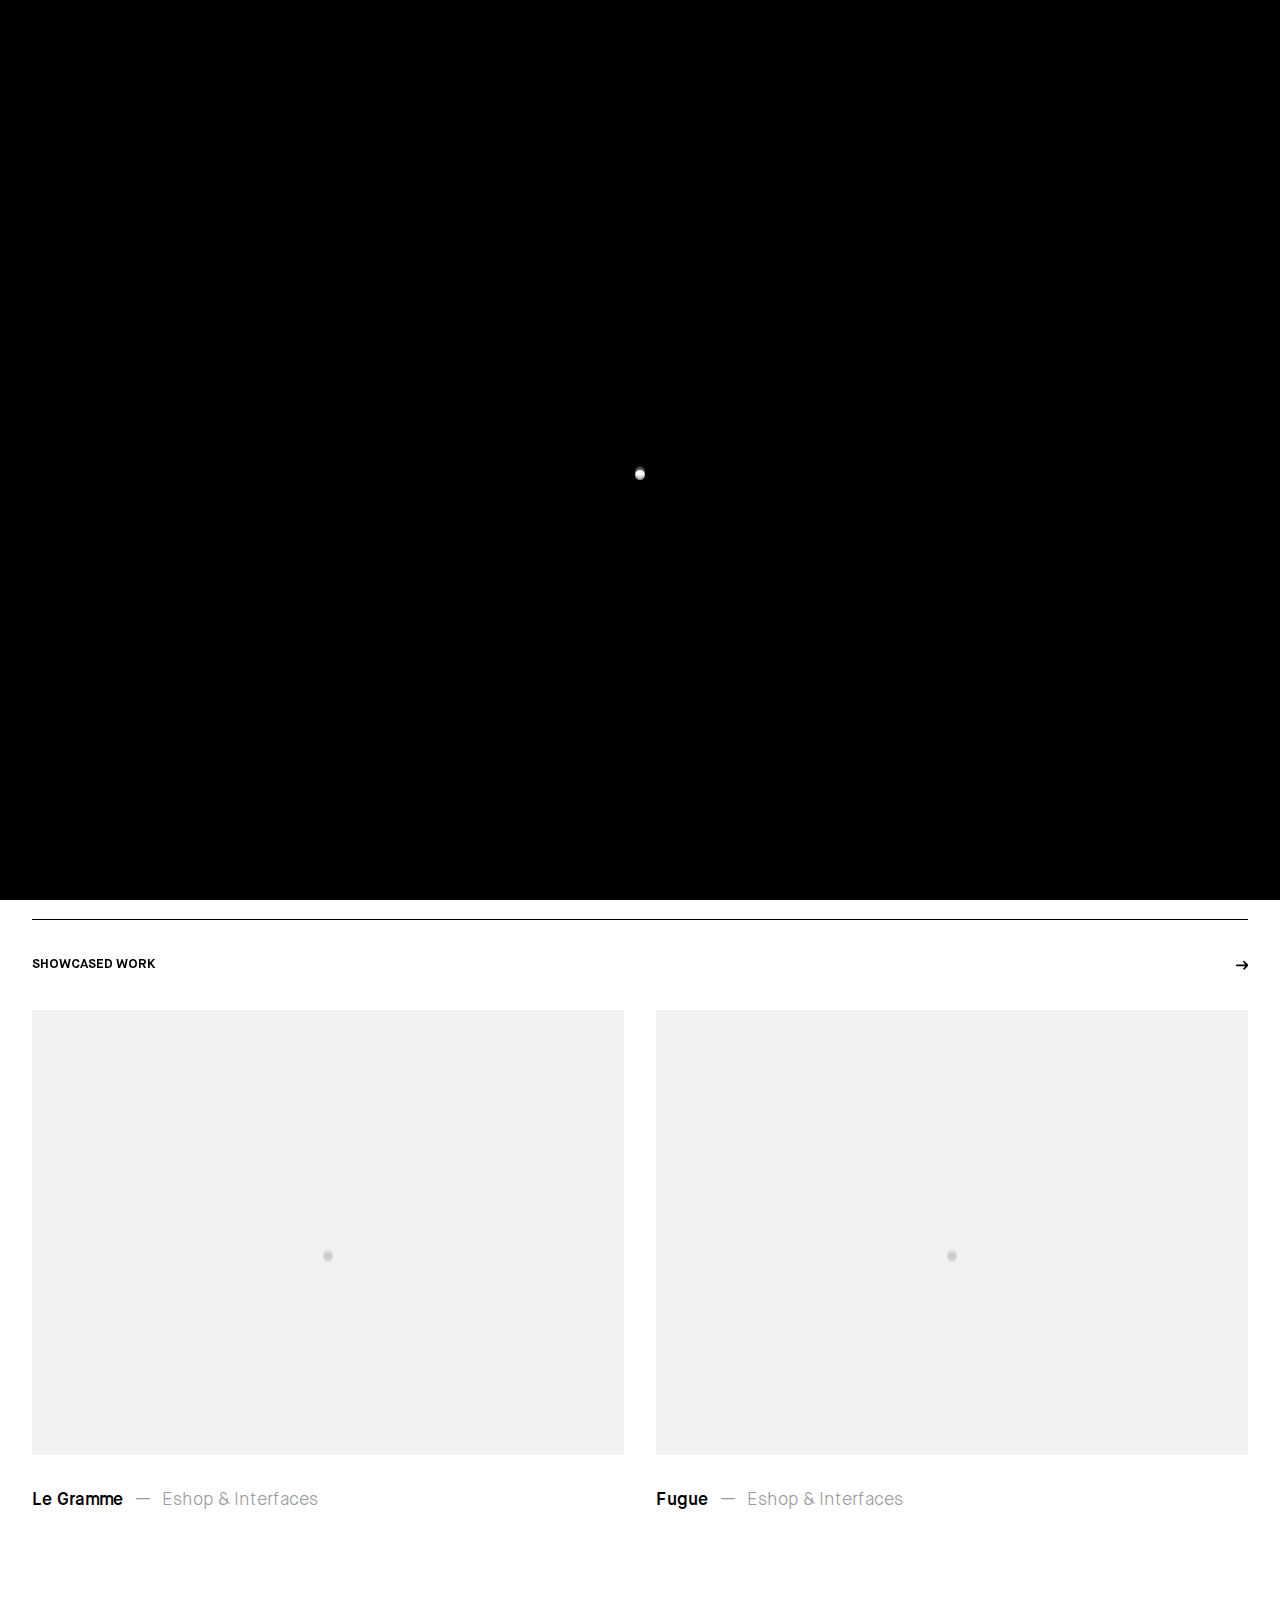
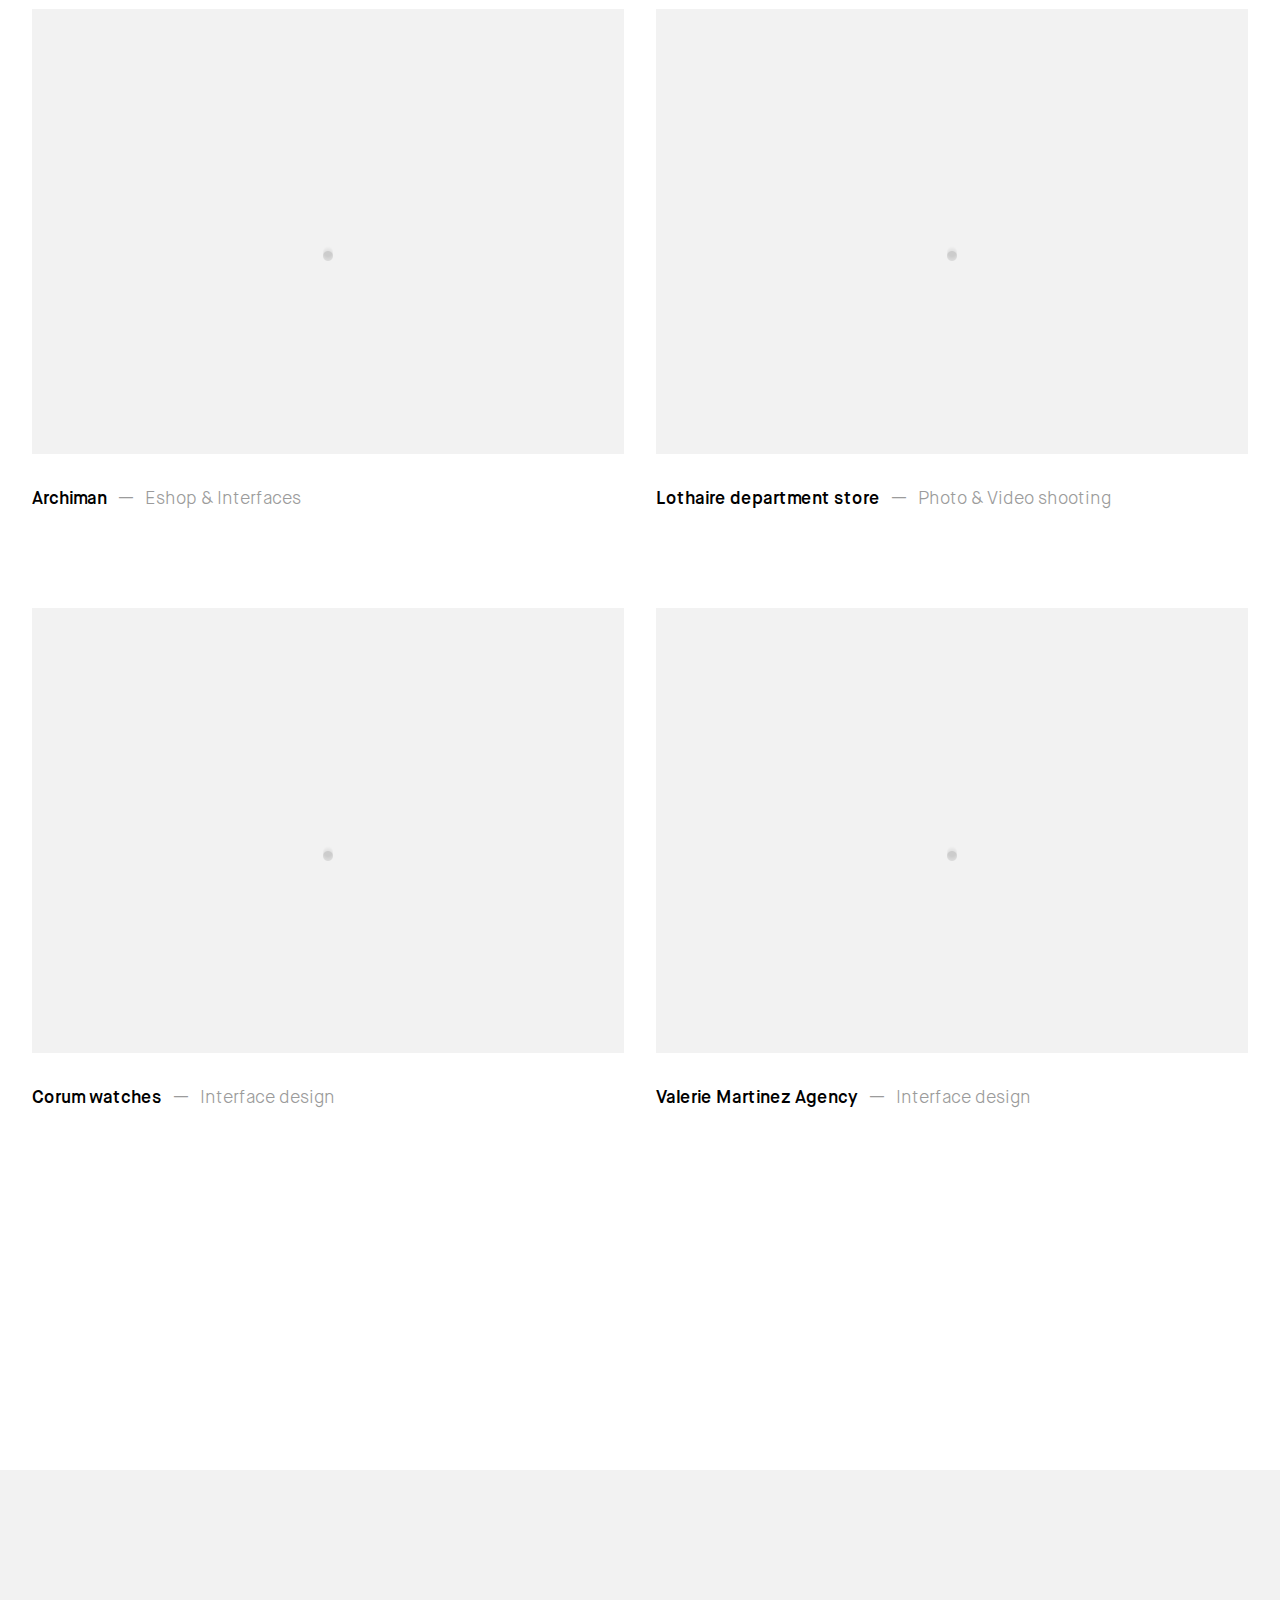
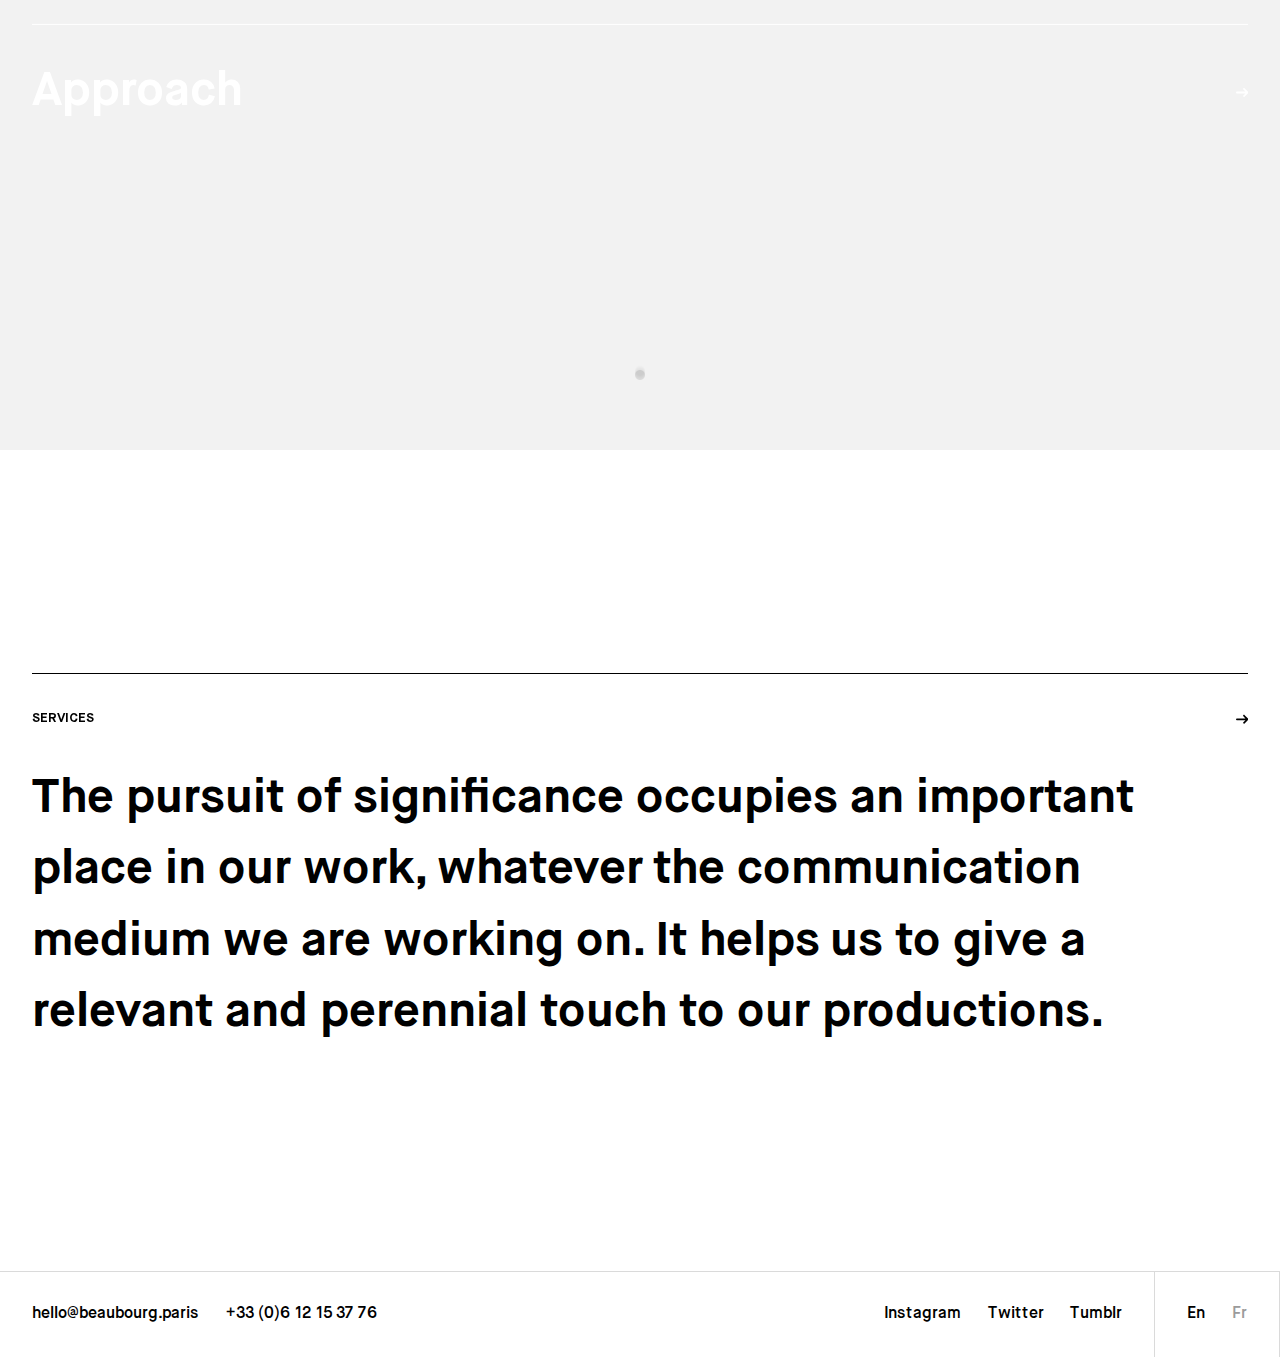
<file: en/node/1.html>
<!DOCTYPE html>
<html lang="en">
<head>
<meta http-equiv="Content-Type" content="text/html; charset=UTF-8"/>
<meta property="og:image:width" content="1200"/>
<meta property="og:image:height" content="675"/>
<meta name="description" content="Digital minded branding consultancy. Brand thinking - Brand identity - Eshop &amp; interfaces - Print material - Contents"/>
<link rel="shortcut icon" href="../../../sites/default/files/favicon.png" type="image/png"/>
<meta property="og:image" content="../../../sites/default/files/styles/soshare_social/public/social_images/01.jpg"/>
<meta property="og:title" content="Beaubourg. Stand out."/>
<meta name="Generator" content="Drupal 7 (http://drupal.org)"/>
<link rel="canonical" href="https://beaubourg.paris/en/home"/>
<link rel="shortlink" href="https://beaubourg.paris/en/node/1"/>
<meta property="twitter:card" content="summary_large_image"/>
<meta property="og:description" content="Digital minded branding consultancy. Brand thinking - Brand identity - Eshop &amp; interfaces - Print material - Contents"/>
  <meta http-equiv="X-UA-Compatible" content="IE=edge">
  <meta name="viewport" content="width=device-width,initial-scale=1">
  <meta name="format-detection" content="telephone=no">
  <title>Home | Beaubourg</title>
  <link type="text/css" rel="stylesheet" href="../../../sites/default/files/css/css_4AiU0Ciq6j6fSjZgQMgdnIZG7Pe4EfW9l5BicQkFjug.css" media="all"/>
  <script type="text/javascript" src="../../../sites/default/files/js/js_vc0uQd_c6gh0c1I7V7r1aXe7ivBlLciKfuevGUbiBco.js"></script>
<script type="text/javascript" src="../../../sites/default/files/js/js_K_ShZE-hS5ohRxYOhoJXh-HT2FF2JJV1Fkw5WKPD11c.js"></script>
<script type="text/javascript">
<![CDATA[//><!--
jQuery.extend(Drupal.settings, {"basePath":"\/","pathPrefix":"en\/","ajaxPageState":{"theme":"bb2th","theme_token":"gwIURU5kf3ibfEAIXVOmEb3X85zg9Hws3_ZZrT0t5tI","js":{"sites\/all\/modules\/contrib_baseadmin\/jquery_update\/replace\/jquery\/1.10\/jquery.min.js":1,"misc\/jquery.once.js":1,"misc\/drupal.js":1,"sites\/all\/themes\/bb2th\/js\/unu_utils.js":1,"sites\/all\/themes\/bb2th\/js\/unu_images.js":1,"sites\/all\/themes\/bb2th\/js\/unu_checkload.js":1,"sites\/all\/modules\/custom\/ajax_links_api\/ajax_links_api.js":1,"sites\/all\/themes\/bb2th\/js\/unu_hover.js":1,"sites\/all\/themes\/bb2th\/js\/unu_scroll.js":1,"sites\/all\/themes\/bb2th\/js\/unu_parallax.js":1,"sites\/all\/themes\/bb2th\/js\/unu_player.js":1,"sites\/all\/themes\/bb2th\/js\/front_global.js":1,"sites\/all\/themes\/bb2th\/js\/unu_mqsync.js":1,"sites\/all\/modules\/custom\/bbrgmenu\/bbrgmenu.js":1},"css":{"sites\/all\/themes\/bb2th\/css\/bb2th_main.css":1}},"ajax_links_api":{"selector":"#page_content_body","trigger":"#page_content_body a,#fixed_stuff a","negative_triggers":"#toolbar a,a.language-link,a.noala,a#main-content,div.node_edit_link a,a[href^=\u0022#\u0022],a[target=\u0022_blank\u0022],a[href^=\u0022mailto:\u0022],a[href^=\u0022http:\/\/\u0022],a[href^=\u0022https:\/\/\u0022],div.tabs li a,a.generic_popin_link"},"bbrgmenu":{"active_menu_item":"logo","menu_color":"menu_black"},"unu_checkload":{"additional_files":["\/sites\/all\/themes\/bb2th\/fonts_conv\/MaisonNeueBook.woff","\/sites\/all\/themes\/bb2th\/fonts_conv\/MaisonNeueLight.woff","\/sites\/all\/themes\/bb2th\/fonts_conv\/MaisonNeueDemi.woff","\/sites\/all\/themes\/bb2th\/fonts_conv\/MaisonNeueMedium.woff","\/sites\/all\/themes\/bb2th\/fonts_conv\/MaisonNeueBold.woff"]}});
//--><!]]>
</script>
</head>
<body class="html front not-logged-in no-sidebars page-node page-node- page-node-1 node-type-home">
  <div id="skip-link"><a href="#main-content" class="element-invisible element-focusable">Skip to main content</a></div>
    <div id="page-wrapper">
  <div id="page" class="trans_first trans_intro hide_content hide_content_done">
    <div id="fixed_stuff">
      <div class="bbrg-menu-panes">
  <div class="bbrg-menu-overlay"></div>
  <div class="bbrg-menu-pane name-mobilemenu desktop_hide tablet_hide" data-pane-id="mobilemenu">
  <div class="pane_content">
    <div class="mobile_menu_links"><div class="bbrg-menu-item-opener bbrg-menu-item name-approach opener desktop_hide tablet_hide" data-pane-target="worksmenu">
  <div class="title">Works</div>
</div>
<div class="bbrg-menu-item-normal bbrg-menu-item name-approach normal desktop_hide tablet_hide">
      <a href="../../../en/ethos/">
        <div class="title">Approach</div>
      </a>
  </div>
<div class="bbrg-menu-item-normal bbrg-menu-item name-services normal desktop_hide tablet_hide">
      <a href="/">
        <div class="title">Services</div>
      </a>
  </div>
<div class="bbrg-menu-item-normal bbrg-menu-item name-about normal desktop_hide tablet_hide">
      <a href="/">
        <div class="title">About</div>
      </a>
  </div>
<div class="bbrg-menu-item-normal bbrg-menu-item name-jobs normal desktop_hide tablet_hide">
      <a href="/">
        <div class="title">Jobs</div>
      </a>
  </div>
</div><div class="bbrg-menu-closer mobile-closer"><?xml version="1.0" encoding="utf-8"?>
<svg version="1.1" id="Calque_1" xmlns="http://www.w3.org/2000/svg" xmlns:xlink="http://www.w3.org/1999/xlink" x="0px" y="0px" viewbox="0 0 50 50" xml:space="preserve">
<polygon points="50,2.8 47.2,0 24.9,22.2 2.8,0 0,2.8 22.1,25 0,47.2 2.8,50 24.9,27.8 47.2,50 50,47.2 27.7,25 "/>
</svg>
</div>  </div>
</div>
<div class="bbrg-menu-pane name-worksmenu" data-pane-id="worksmenu">
  <div class="pane_content">
    <div class="bbrg-menu-closer work-closer"><?xml version="1.0" encoding="utf-8"?>
<svg version="1.1" id="Calque_1" xmlns="http://www.w3.org/2000/svg" xmlns:xlink="http://www.w3.org/1999/xlink" x="0px" y="0px" viewbox="0 0 50 50" xml:space="preserve">
<polygon points="50,2.8 47.2,0 24.9,22.2 2.8,0 0,2.8 22.1,25 0,47.2 2.8,50 24.9,27.8 47.2,50 50,47.2 27.7,25 "/>
</svg>
</div><div class="part1 mobile_hide"><div id="node-7" class="node node-project node-teaser_works_roll clearfix active_project ">
  <div class="content">
        <div class="project_main_image">
        <div class="field field-name-field-main-image-desk field-type-image field-label-hidden"><div class="field-items"><div class="field-item even"><div class="img_image_item paysage" data-ratio-origin="1.7777777777778"><div class="img_image_item_content"><img class="unuimage unuimage-cover unuimage-cover-allowfit  img_image desktop_only" data-checkload-bypass="bypass" alt="" data-unuimages-group-range="desktop" data-unuimages-src="https://beaubourg.paris/sites/default/files/styles/project_main_image_desktop/public/cover_project_1.jpg?itok=92XHWNFp" data-ratio="1.6969696969697"/><img class="unuimage unuimage-cover unuimage-cover-allowfit  img_image tablet_only" data-checkload-bypass="bypass" alt="" data-unuimages-group-range="tablet" data-unuimages-src="https://beaubourg.paris/sites/default/files/styles/project_main_image_tablet/public/cover_project_1.jpg?itok=ybEPNdhn" data-ratio="1.7777777777778"/></div></div></div></div></div>      </div>
        </div>
</div>
<div id="node-8" class="node node-project node-teaser_works_roll clearfix active_project ">
  <div class="content">
        <div class="project_main_image">
        <div class="field field-name-field-main-image-desk field-type-image field-label-hidden"><div class="field-items"><div class="field-item even"><div class="img_image_item paysage" data-ratio-origin="1.7777777777778"><div class="img_image_item_content"><img class="unuimage unuimage-cover unuimage-cover-allowfit  img_image desktop_only" data-checkload-bypass="bypass" alt="" data-unuimages-group-range="desktop" data-unuimages-src="https://beaubourg.paris/sites/default/files/styles/project_main_image_desktop/public/cover_0.jpg?itok=hZmJfYxg" data-ratio="1.6969696969697"/><img class="unuimage unuimage-cover unuimage-cover-allowfit  img_image tablet_only" data-checkload-bypass="bypass" alt="" data-unuimages-group-range="tablet" data-unuimages-src="https://beaubourg.paris/sites/default/files/styles/project_main_image_tablet/public/cover_0.jpg?itok=B0jfXdyn" data-ratio="1.7777777777778"/></div></div></div></div></div>      </div>
        </div>
</div>
<div id="node-11" class="node node-project node-teaser_works_roll clearfix active_project ">
  <div class="content">
        <div class="project_main_image">
        <div class="field field-name-field-main-image-desk field-type-image field-label-hidden"><div class="field-items"><div class="field-item even"><div class="img_image_item paysage" data-ratio-origin="1.7777777777778"><div class="img_image_item_content"><img class="unuimage unuimage-cover unuimage-cover-allowfit  img_image desktop_only" data-checkload-bypass="bypass" alt="" data-unuimages-group-range="desktop" data-unuimages-src="https://beaubourg.paris/sites/default/files/styles/project_main_image_desktop/public/cover_project.jpg?itok=vgFvQ33p" data-ratio="1.6969696969697"/><img class="unuimage unuimage-cover unuimage-cover-allowfit  img_image tablet_only" data-checkload-bypass="bypass" alt="" data-unuimages-group-range="tablet" data-unuimages-src="https://beaubourg.paris/sites/default/files/styles/project_main_image_tablet/public/cover_project.jpg?itok=27zOEyPe" data-ratio="1.7777777777778"/></div></div></div></div></div>      </div>
        </div>
</div>
<div id="node-43" class="node node-project node-teaser_works_roll clearfix active_project ">
  <div class="content">
        <div class="project_main_image">
        <div class="field field-name-field-main-image-desk field-type-image field-label-hidden"><div class="field-items"><div class="field-item even"><div class="img_image_item paysage" data-ratio-origin="1.7777777777778"><div class="img_image_item_content"><img class="unuimage unuimage-cover unuimage-cover-allowfit  img_image desktop_only" data-checkload-bypass="bypass" alt="" data-unuimages-group-range="desktop" data-unuimages-src="https://beaubourg.paris/sites/default/files/styles/project_main_image_desktop/public/cover_project_3.jpg?itok=-TCq8Kwb" data-ratio="1.6969696969697"/><img class="unuimage unuimage-cover unuimage-cover-allowfit  img_image tablet_only" data-checkload-bypass="bypass" alt="" data-unuimages-group-range="tablet" data-unuimages-src="https://beaubourg.paris/sites/default/files/styles/project_main_image_tablet/public/cover_project_3.jpg?itok=zJYBllKL" data-ratio="1.7777777777778"/></div></div></div></div></div>      </div>
        </div>
</div>
<div id="node-48" class="node node-project node-teaser_works_roll clearfix active_project ">
  <div class="content">
        <div class="project_main_image">
        <div class="field field-name-field-main-image-desk field-type-image field-label-hidden"><div class="field-items"><div class="field-item even"><div class="img_image_item paysage" data-ratio-origin="1.7777777777778"><div class="img_image_item_content"><img class="unuimage unuimage-cover unuimage-cover-allowfit  img_image desktop_only" data-checkload-bypass="bypass" alt="" data-unuimages-group-range="desktop" data-unuimages-src="https://beaubourg.paris/sites/default/files/styles/project_main_image_desktop/public/cover_project_5.jpg?itok=waYGehh8" data-ratio="1.6969696969697"/><img class="unuimage unuimage-cover unuimage-cover-allowfit  img_image tablet_only" data-checkload-bypass="bypass" alt="" data-unuimages-group-range="tablet" data-unuimages-src="https://beaubourg.paris/sites/default/files/styles/project_main_image_tablet/public/cover_project_5.jpg?itok=GvuRuoXu" data-ratio="1.7777777777778"/></div></div></div></div></div>      </div>
        </div>
</div>
<div id="node-60" class="node node-project node-teaser_works_roll clearfix active_project ">
  <div class="content">
        <div class="project_main_image">
        <div class="field field-name-field-main-image-desk field-type-image field-label-hidden"><div class="field-items"><div class="field-item even"><div class="img_image_item paysage" data-ratio-origin="1.7777777777778"><div class="img_image_item_content"><img class="unuimage unuimage-cover unuimage-cover-allowfit  img_image desktop_only" data-checkload-bypass="bypass" alt="" data-unuimages-group-range="desktop" data-unuimages-src="https://beaubourg.paris/sites/default/files/styles/project_main_image_desktop/public/cover_project_9.jpg?itok=bNRsyV79" data-ratio="1.6969696969697"/><img class="unuimage unuimage-cover unuimage-cover-allowfit  img_image tablet_only" data-checkload-bypass="bypass" alt="" data-unuimages-group-range="tablet" data-unuimages-src="https://beaubourg.paris/sites/default/files/styles/project_main_image_tablet/public/cover_project_9.jpg?itok=6I81F3j-" data-ratio="1.7777777777778"/></div></div></div></div></div>      </div>
        </div>
</div>
<div id="node-67" class="node node-project node-teaser_works_roll clearfix active_project ">
  <div class="content">
        <div class="project_main_image">
        <div class="field field-name-field-main-image-desk field-type-image field-label-hidden"><div class="field-items"><div class="field-item even"><div class="img_image_item paysage" data-ratio-origin="1.7777777777778"><div class="img_image_item_content"><img class="unuimage unuimage-cover unuimage-cover-allowfit  img_image desktop_only" data-checkload-bypass="bypass" alt="" data-unuimages-group-range="desktop" data-unuimages-src="https://beaubourg.paris/sites/default/files/styles/project_main_image_desktop/public/cover_project_12.jpg?itok=SWNJlm3V" data-ratio="1.6969696969697"/><img class="unuimage unuimage-cover unuimage-cover-allowfit  img_image tablet_only" data-checkload-bypass="bypass" alt="" data-unuimages-group-range="tablet" data-unuimages-src="https://beaubourg.paris/sites/default/files/styles/project_main_image_tablet/public/cover_project_12.jpg?itok=BSQna3tj" data-ratio="1.7777777777778"/></div></div></div></div></div>      </div>
        </div>
</div>
<div id="node-75" class="node node-project node-teaser_works_roll clearfix active_project ">
  <div class="content">
        <div class="project_main_image">
        <div class="field field-name-field-main-image-desk field-type-image field-label-hidden"><div class="field-items"><div class="field-item even"><div class="img_image_item paysage" data-ratio-origin="1.7777777777778"><div class="img_image_item_content"><img class="unuimage unuimage-cover unuimage-cover-allowfit  img_image desktop_only" data-checkload-bypass="bypass" alt="" data-unuimages-group-range="desktop" data-unuimages-src="https://beaubourg.paris/sites/default/files/styles/project_main_image_desktop/public/cover_project_tc.jpg?itok=n_v-G8R4" data-ratio="1.6969696969697"/><img class="unuimage unuimage-cover unuimage-cover-allowfit  img_image tablet_only" data-checkload-bypass="bypass" alt="" data-unuimages-group-range="tablet" data-unuimages-src="https://beaubourg.paris/sites/default/files/styles/project_main_image_tablet/public/cover_project_tc.jpg?itok=N3tc5vP6" data-ratio="1.7777777777778"/></div></div></div></div></div>      </div>
        </div>
</div>
<div id="node-77" class="node node-project node-teaser_works_roll clearfix active_project ">
  <div class="content">
        <div class="project_main_image">
        <div class="field field-name-field-main-image-desk field-type-image field-label-hidden"><div class="field-items"><div class="field-item even"><div class="img_image_item paysage" data-ratio-origin="1.7777777777778"><div class="img_image_item_content"><img class="unuimage unuimage-cover unuimage-cover-allowfit  img_image desktop_only" data-checkload-bypass="bypass" alt="" data-unuimages-group-range="desktop" data-unuimages-src="https://beaubourg.paris/sites/default/files/styles/project_main_image_desktop/public/cover_project_al.jpg?itok=2kjAA2sV" data-ratio="1.6969696969697"/><img class="unuimage unuimage-cover unuimage-cover-allowfit  img_image tablet_only" data-checkload-bypass="bypass" alt="" data-unuimages-group-range="tablet" data-unuimages-src="https://beaubourg.paris/sites/default/files/styles/project_main_image_tablet/public/cover_project_al.jpg?itok=mSJwIhtY" data-ratio="1.7777777777778"/></div></div></div></div></div>      </div>
        </div>
</div>
<div id="node-85" class="node node-project node-teaser_works_roll clearfix active_project ">
  <div class="content">
        <div class="project_main_image">
        <div class="field field-name-field-main-image-desk field-type-image field-label-hidden"><div class="field-items"><div class="field-item even"><div class="img_image_item paysage" data-ratio-origin="1.7777777777778"><div class="img_image_item_content"><img class="unuimage unuimage-cover unuimage-cover-allowfit  img_image desktop_only" data-checkload-bypass="bypass" alt="" data-unuimages-group-range="desktop" data-unuimages-src="https://beaubourg.paris/sites/default/files/styles/project_main_image_desktop/public/cover_project_jem_1.jpg?itok=TWP6Lfdo" data-ratio="1.6969696969697"/><img class="unuimage unuimage-cover unuimage-cover-allowfit  img_image tablet_only" data-checkload-bypass="bypass" alt="" data-unuimages-group-range="tablet" data-unuimages-src="https://beaubourg.paris/sites/default/files/styles/project_main_image_tablet/public/cover_project_jem_1.jpg?itok=QWP-eb3T" data-ratio="1.7777777777778"/></div></div></div></div></div>      </div>
        </div>
</div>
<div id="node-88" class="node node-project node-teaser_works_roll clearfix active_project ">
  <div class="content">
        <div class="project_main_image">
        <div class="field field-name-field-main-image-desk field-type-image field-label-hidden"><div class="field-items"><div class="field-item even"><div class="img_image_item paysage" data-ratio-origin="1.7777777777778"><div class="img_image_item_content"><img class="unuimage unuimage-cover unuimage-cover-allowfit  img_image desktop_only" data-checkload-bypass="bypass" alt="" data-unuimages-group-range="desktop" data-unuimages-src="https://beaubourg.paris/sites/default/files/styles/project_main_image_desktop/public/cover_project_vm_1.jpg?itok=dKLe8sxP" data-ratio="1.6969696969697"/><img class="unuimage unuimage-cover unuimage-cover-allowfit  img_image tablet_only" data-checkload-bypass="bypass" alt="" data-unuimages-group-range="tablet" data-unuimages-src="https://beaubourg.paris/sites/default/files/styles/project_main_image_tablet/public/cover_project_vm_1.jpg?itok=4WhjWkqD" data-ratio="1.7777777777778"/></div></div></div></div></div>      </div>
        </div>
</div>
<div id="node-89" class="node node-project node-teaser_works_roll clearfix active_project ">
  <div class="content">
        <div class="project_main_image">
        <div class="field field-name-field-main-image-desk field-type-image field-label-hidden"><div class="field-items"><div class="field-item even"><div class="img_image_item paysage" data-ratio-origin="1.7777777777778"><div class="img_image_item_content"><img class="unuimage unuimage-cover unuimage-cover-allowfit  img_image desktop_only" data-checkload-bypass="bypass" alt="" data-unuimages-group-range="desktop" data-unuimages-src="https://beaubourg.paris/sites/default/files/styles/project_main_image_desktop/public/cover_project_corum.jpg?itok=xCdxmFVA" data-ratio="1.6969696969697"/><img class="unuimage unuimage-cover unuimage-cover-allowfit  img_image tablet_only" data-checkload-bypass="bypass" alt="" data-unuimages-group-range="tablet" data-unuimages-src="https://beaubourg.paris/sites/default/files/styles/project_main_image_tablet/public/cover_project_corum.jpg?itok=xwvyc1_G" data-ratio="1.7777777777778"/></div></div></div></div></div>      </div>
        </div>
</div>
<div id="node-128" class="node node-project node-teaser_works_roll clearfix active_project ">
  <div class="content">
        <div class="project_main_image">
        <div class="field field-name-field-main-image-desk field-type-image field-label-hidden"><div class="field-items"><div class="field-item even"><div class="img_image_item paysage" data-ratio-origin="1.7777777777778"><div class="img_image_item_content"><img class="unuimage unuimage-cover unuimage-cover-allowfit  img_image desktop_only" data-checkload-bypass="bypass" alt="" data-unuimages-group-range="desktop" data-unuimages-src="https://beaubourg.paris/sites/default/files/styles/project_main_image_desktop/public/cover_project_krama.jpg?itok=WMQSvX7o" data-ratio="1.6969696969697"/><img class="unuimage unuimage-cover unuimage-cover-allowfit  img_image tablet_only" data-checkload-bypass="bypass" alt="" data-unuimages-group-range="tablet" data-unuimages-src="https://beaubourg.paris/sites/default/files/styles/project_main_image_tablet/public/cover_project_krama.jpg?itok=Mzi2mrNo" data-ratio="1.7777777777778"/></div></div></div></div></div>      </div>
        </div>
</div>
<div id="node-136" class="node node-project node-teaser_works_roll clearfix active_project ">
  <div class="content">
        <div class="project_main_image">
        <div class="field field-name-field-main-image-desk field-type-image field-label-hidden"><div class="field-items"><div class="field-item even"><div class="img_image_item paysage" data-ratio-origin="1.7777777777778"><div class="img_image_item_content"><img class="unuimage unuimage-cover unuimage-cover-allowfit  img_image desktop_only" data-checkload-bypass="bypass" alt="" data-unuimages-group-range="desktop" data-unuimages-src="https://beaubourg.paris/sites/default/files/styles/project_main_image_desktop/public/cover_project_archiman.jpg?itok=3AW-liAH" data-ratio="1.6969696969697"/><img class="unuimage unuimage-cover unuimage-cover-allowfit  img_image tablet_only" data-checkload-bypass="bypass" alt="" data-unuimages-group-range="tablet" data-unuimages-src="https://beaubourg.paris/sites/default/files/styles/project_main_image_tablet/public/cover_project_archiman.jpg?itok=ZI93FX3g" data-ratio="1.7777777777778"/></div></div></div></div></div>      </div>
        </div>
</div>
<div id="node-145" class="node node-project node-unpublished node-teaser_works_roll clearfix active_project ">
  <div class="content">
        <div class="project_main_image">
        <div class="field field-name-field-main-image-desk field-type-image field-label-hidden"><div class="field-items"><div class="field-item even"><div class="img_image_item paysage" data-ratio-origin="1.7777777777778"><div class="img_image_item_content"><img class="unuimage unuimage-cover unuimage-cover-allowfit  img_image desktop_only" data-checkload-bypass="bypass" alt="" data-unuimages-group-range="desktop" data-unuimages-src="https://beaubourg.paris/sites/default/files/styles/project_main_image_desktop/public/cover_project_sda_4_0.jpg?itok=Dll-Iwy_" data-ratio="1.6969696969697"/><img class="unuimage unuimage-cover unuimage-cover-allowfit  img_image tablet_only" data-checkload-bypass="bypass" alt="" data-unuimages-group-range="tablet" data-unuimages-src="https://beaubourg.paris/sites/default/files/styles/project_main_image_tablet/public/cover_project_sda_4_0.jpg?itok=3EnUjSpZ" data-ratio="1.7777777777778"/></div></div></div></div></div>      </div>
        </div>
</div>
<div id="node-152" class="node node-project node-teaser_works_roll clearfix active_project ">
  <div class="content">
        <div class="project_main_image">
        <div class="field field-name-field-main-image-desk field-type-image field-label-hidden"><div class="field-items"><div class="field-item even"><div class="img_image_item paysage" data-ratio-origin="1.7777777777778"><div class="img_image_item_content"><img class="unuimage unuimage-cover unuimage-cover-allowfit  img_image desktop_only" data-checkload-bypass="bypass" alt="" data-unuimages-group-range="desktop" data-unuimages-src="https://beaubourg.paris/sites/default/files/styles/project_main_image_desktop/public/cover_project_2_0.jpg?itok=A4Sb-Pok" data-ratio="1.6969696969697"/><img class="unuimage unuimage-cover unuimage-cover-allowfit  img_image tablet_only" data-checkload-bypass="bypass" alt="" data-unuimages-group-range="tablet" data-unuimages-src="https://beaubourg.paris/sites/default/files/styles/project_main_image_tablet/public/cover_project_2_0.jpg?itok=TVGwoCZx" data-ratio="1.7777777777778"/></div></div></div></div></div>      </div>
        </div>
</div>
<div id="node-169" class="node node-project node-unpublished node-teaser_works_roll clearfix active_project ">
  <div class="content">
        <div class="project_main_image">
        <div class="field field-name-field-main-image-desk field-type-image field-label-hidden"><div class="field-items"><div class="field-item even"><div class="img_image_item paysage" data-ratio-origin="1.7777777777778"><div class="img_image_item_content"><img class="unuimage unuimage-cover unuimage-cover-allowfit  img_image desktop_only" data-checkload-bypass="bypass" alt="" data-unuimages-group-range="desktop" data-unuimages-src="https://beaubourg.paris/sites/default/files/styles/project_main_image_desktop/public/cover_project_wb_1.jpg?itok=cnDfJqNy" data-ratio="1.6969696969697"/><img class="unuimage unuimage-cover unuimage-cover-allowfit  img_image tablet_only" data-checkload-bypass="bypass" alt="" data-unuimages-group-range="tablet" data-unuimages-src="https://beaubourg.paris/sites/default/files/styles/project_main_image_tablet/public/cover_project_wb_1.jpg?itok=W_cIkkFE" data-ratio="1.7777777777778"/></div></div></div></div></div>      </div>
        </div>
</div>
</div><div class="part2"><div class="list"><div class="category_works_item">  		<div id="taxonomy-term-8" class="taxonomy-term vocabulary-category">
  		   <div class="field field-name-field-title field-type-text field-label-hidden"><div class="field-items"><div class="field-item even">Eshop & Interfaces</div></div></div>  		</div>
  	<div><div id="node-11" class="node node-project node-teaser_works_item clearfix active_project ">
  <div class="content">
  <a href="/" data-alatrans="projects_works">        <div class="project_teaser_content gen_hover_arrow">
        <div class="field field-name-field-page-title field-type-text field-label-hidden"><div class="field-items"><div class="field-item even">Le Gramme</div></div></div><?xml version="1.0" encoding="UTF-8" standalone="no"?>
<svg viewbox="0 0 14 10" version="1.1" xmlns="http://www.w3.org/2000/svg" xmlns:xlink="http://www.w3.org/1999/xlink">
    <defs></defs>
    <g id="TEMPLATES" stroke="none" stroke-width="1" fill="none" fill-rule="evenodd">
        <g transform="translate(-1390.000000, -373.000000)">
            <path d="M1393.4,377 L1395.71,374.69 C1395.907,374.493 1396,374.258 1396,374 C1396,373.508 1395.5935,373 1395,373 C1394.7345,373 1394.503,373.0965 1394.31,373.29 L1390.331,377.269 C1390.167,377.433 1390,377.6355 1390,378 C1390,378.3645 1390.1395,378.54 1390.323,378.7235 L1394.31,382.71 C1394.503,382.9035 1394.7345,383 1395,383 C1395.594,383 1396,382.492 1396,382 C1396,381.742 1395.907,381.507 1395.71,381.31 L1393.4,379 L1403,379 C1403.552,379 1404,378.552 1404,378 C1404,377.448 1403.552,377 1403,377 L1393.4,377 Z" id="Page-1" transform="translate(1397.000000, 378.000000) scale(-1, 1) translate(-1397.000000, -378.000000) "></path>
        </g>
    </g>
</svg>        </div>
      </a>  </div>
</div>
<div id="node-152" class="node node-project node-teaser_works_item clearfix active_project ">
  <div class="content">
  <a href="/" data-alatrans="projects_works">        <div class="project_teaser_content gen_hover_arrow">
        <div class="field field-name-field-page-title field-type-text field-label-hidden"><div class="field-items"><div class="field-item even">Fugue</div></div></div><?xml version="1.0" encoding="UTF-8" standalone="no"?>
<svg viewbox="0 0 14 10" version="1.1" xmlns="http://www.w3.org/2000/svg" xmlns:xlink="http://www.w3.org/1999/xlink">
    <defs></defs>
    <g id="TEMPLATES" stroke="none" stroke-width="1" fill="none" fill-rule="evenodd">
        <g transform="translate(-1390.000000, -373.000000)">
            <path d="M1393.4,377 L1395.71,374.69 C1395.907,374.493 1396,374.258 1396,374 C1396,373.508 1395.5935,373 1395,373 C1394.7345,373 1394.503,373.0965 1394.31,373.29 L1390.331,377.269 C1390.167,377.433 1390,377.6355 1390,378 C1390,378.3645 1390.1395,378.54 1390.323,378.7235 L1394.31,382.71 C1394.503,382.9035 1394.7345,383 1395,383 C1395.594,383 1396,382.492 1396,382 C1396,381.742 1395.907,381.507 1395.71,381.31 L1393.4,379 L1403,379 C1403.552,379 1404,378.552 1404,378 C1404,377.448 1403.552,377 1403,377 L1393.4,377 Z" id="Page-1" transform="translate(1397.000000, 378.000000) scale(-1, 1) translate(-1397.000000, -378.000000) "></path>
        </g>
    </g>
</svg>        </div>
      </a>  </div>
</div>
<div id="node-48" class="node node-project node-teaser_works_item clearfix active_project ">
  <div class="content">
  <a href="/" data-alatrans="projects_works">        <div class="project_teaser_content gen_hover_arrow">
        <div class="field field-name-field-page-title field-type-text field-label-hidden"><div class="field-items"><div class="field-item even">L'échappée Volée</div></div></div><?xml version="1.0" encoding="UTF-8" standalone="no"?>
<svg viewbox="0 0 14 10" version="1.1" xmlns="http://www.w3.org/2000/svg" xmlns:xlink="http://www.w3.org/1999/xlink">
    <defs></defs>
    <g id="TEMPLATES" stroke="none" stroke-width="1" fill="none" fill-rule="evenodd">
        <g transform="translate(-1390.000000, -373.000000)">
            <path d="M1393.4,377 L1395.71,374.69 C1395.907,374.493 1396,374.258 1396,374 C1396,373.508 1395.5935,373 1395,373 C1394.7345,373 1394.503,373.0965 1394.31,373.29 L1390.331,377.269 C1390.167,377.433 1390,377.6355 1390,378 C1390,378.3645 1390.1395,378.54 1390.323,378.7235 L1394.31,382.71 C1394.503,382.9035 1394.7345,383 1395,383 C1395.594,383 1396,382.492 1396,382 C1396,381.742 1395.907,381.507 1395.71,381.31 L1393.4,379 L1403,379 C1403.552,379 1404,378.552 1404,378 C1404,377.448 1403.552,377 1403,377 L1393.4,377 Z" id="Page-1" transform="translate(1397.000000, 378.000000) scale(-1, 1) translate(-1397.000000, -378.000000) "></path>
        </g>
    </g>
</svg>        </div>
      </a>  </div>
</div>
<div id="node-7" class="node node-project node-teaser_works_item clearfix active_project ">
  <div class="content">
  <a href="/" data-alatrans="projects_works">        <div class="project_teaser_content gen_hover_arrow">
        <div class="field field-name-field-page-title field-type-text field-label-hidden"><div class="field-items"><div class="field-item even">ANY</div></div></div><?xml version="1.0" encoding="UTF-8" standalone="no"?>
<svg viewbox="0 0 14 10" version="1.1" xmlns="http://www.w3.org/2000/svg" xmlns:xlink="http://www.w3.org/1999/xlink">
    <defs></defs>
    <g id="TEMPLATES" stroke="none" stroke-width="1" fill="none" fill-rule="evenodd">
        <g transform="translate(-1390.000000, -373.000000)">
            <path d="M1393.4,377 L1395.71,374.69 C1395.907,374.493 1396,374.258 1396,374 C1396,373.508 1395.5935,373 1395,373 C1394.7345,373 1394.503,373.0965 1394.31,373.29 L1390.331,377.269 C1390.167,377.433 1390,377.6355 1390,378 C1390,378.3645 1390.1395,378.54 1390.323,378.7235 L1394.31,382.71 C1394.503,382.9035 1394.7345,383 1395,383 C1395.594,383 1396,382.492 1396,382 C1396,381.742 1395.907,381.507 1395.71,381.31 L1393.4,379 L1403,379 C1403.552,379 1404,378.552 1404,378 C1404,377.448 1403.552,377 1403,377 L1393.4,377 Z" id="Page-1" transform="translate(1397.000000, 378.000000) scale(-1, 1) translate(-1397.000000, -378.000000) "></path>
        </g>
    </g>
</svg>        </div>
      </a>  </div>
</div>
<div id="node-43" class="node node-project node-teaser_works_item clearfix active_project ">
  <div class="content">
  <a href="/" data-alatrans="projects_works">        <div class="project_teaser_content gen_hover_arrow">
        <div class="field field-name-field-page-title field-type-text field-label-hidden"><div class="field-items"><div class="field-item even">Maison Luzzardi</div></div></div><?xml version="1.0" encoding="UTF-8" standalone="no"?>
<svg viewbox="0 0 14 10" version="1.1" xmlns="http://www.w3.org/2000/svg" xmlns:xlink="http://www.w3.org/1999/xlink">
    <defs></defs>
    <g id="TEMPLATES" stroke="none" stroke-width="1" fill="none" fill-rule="evenodd">
        <g transform="translate(-1390.000000, -373.000000)">
            <path d="M1393.4,377 L1395.71,374.69 C1395.907,374.493 1396,374.258 1396,374 C1396,373.508 1395.5935,373 1395,373 C1394.7345,373 1394.503,373.0965 1394.31,373.29 L1390.331,377.269 C1390.167,377.433 1390,377.6355 1390,378 C1390,378.3645 1390.1395,378.54 1390.323,378.7235 L1394.31,382.71 C1394.503,382.9035 1394.7345,383 1395,383 C1395.594,383 1396,382.492 1396,382 C1396,381.742 1395.907,381.507 1395.71,381.31 L1393.4,379 L1403,379 C1403.552,379 1404,378.552 1404,378 C1404,377.448 1403.552,377 1403,377 L1393.4,377 Z" id="Page-1" transform="translate(1397.000000, 378.000000) scale(-1, 1) translate(-1397.000000, -378.000000) "></path>
        </g>
    </g>
</svg>        </div>
      </a>  </div>
</div>
<div id="node-60" class="node node-project node-teaser_works_item clearfix active_project ">
  <div class="content">
  <a href="/" data-alatrans="projects_works">        <div class="project_teaser_content gen_hover_arrow">
        <div class="field field-name-field-page-title field-type-text field-label-hidden"><div class="field-items"><div class="field-item even">Quad Group</div></div></div><?xml version="1.0" encoding="UTF-8" standalone="no"?>
<svg viewbox="0 0 14 10" version="1.1" xmlns="http://www.w3.org/2000/svg" xmlns:xlink="http://www.w3.org/1999/xlink">
    <defs></defs>
    <g id="TEMPLATES" stroke="none" stroke-width="1" fill="none" fill-rule="evenodd">
        <g transform="translate(-1390.000000, -373.000000)">
            <path d="M1393.4,377 L1395.71,374.69 C1395.907,374.493 1396,374.258 1396,374 C1396,373.508 1395.5935,373 1395,373 C1394.7345,373 1394.503,373.0965 1394.31,373.29 L1390.331,377.269 C1390.167,377.433 1390,377.6355 1390,378 C1390,378.3645 1390.1395,378.54 1390.323,378.7235 L1394.31,382.71 C1394.503,382.9035 1394.7345,383 1395,383 C1395.594,383 1396,382.492 1396,382 C1396,381.742 1395.907,381.507 1395.71,381.31 L1393.4,379 L1403,379 C1403.552,379 1404,378.552 1404,378 C1404,377.448 1403.552,377 1403,377 L1393.4,377 Z" id="Page-1" transform="translate(1397.000000, 378.000000) scale(-1, 1) translate(-1397.000000, -378.000000) "></path>
        </g>
    </g>
</svg>        </div>
      </a>  </div>
</div>
<div id="node-75" class="node node-project node-teaser_works_item clearfix active_project ">
  <div class="content">
  <a href="/" data-alatrans="projects_works">        <div class="project_teaser_content gen_hover_arrow">
        <div class="field field-name-field-page-title field-type-text field-label-hidden"><div class="field-items"><div class="field-item even">Terri Cohen Fashion & Luxury Advisors</div></div></div><?xml version="1.0" encoding="UTF-8" standalone="no"?>
<svg viewbox="0 0 14 10" version="1.1" xmlns="http://www.w3.org/2000/svg" xmlns:xlink="http://www.w3.org/1999/xlink">
    <defs></defs>
    <g id="TEMPLATES" stroke="none" stroke-width="1" fill="none" fill-rule="evenodd">
        <g transform="translate(-1390.000000, -373.000000)">
            <path d="M1393.4,377 L1395.71,374.69 C1395.907,374.493 1396,374.258 1396,374 C1396,373.508 1395.5935,373 1395,373 C1394.7345,373 1394.503,373.0965 1394.31,373.29 L1390.331,377.269 C1390.167,377.433 1390,377.6355 1390,378 C1390,378.3645 1390.1395,378.54 1390.323,378.7235 L1394.31,382.71 C1394.503,382.9035 1394.7345,383 1395,383 C1395.594,383 1396,382.492 1396,382 C1396,381.742 1395.907,381.507 1395.71,381.31 L1393.4,379 L1403,379 C1403.552,379 1404,378.552 1404,378 C1404,377.448 1403.552,377 1403,377 L1393.4,377 Z" id="Page-1" transform="translate(1397.000000, 378.000000) scale(-1, 1) translate(-1397.000000, -378.000000) "></path>
        </g>
    </g>
</svg>        </div>
      </a>  </div>
</div>
<div id="node-85" class="node node-project node-teaser_works_item clearfix active_project ">
  <div class="content">
  <a href="/" data-alatrans="projects_works">        <div class="project_teaser_content gen_hover_arrow">
        <div class="field field-name-field-page-title field-type-text field-label-hidden"><div class="field-items"><div class="field-item even">JEM</div></div></div><?xml version="1.0" encoding="UTF-8" standalone="no"?>
<svg viewbox="0 0 14 10" version="1.1" xmlns="http://www.w3.org/2000/svg" xmlns:xlink="http://www.w3.org/1999/xlink">
    <defs></defs>
    <g id="TEMPLATES" stroke="none" stroke-width="1" fill="none" fill-rule="evenodd">
        <g transform="translate(-1390.000000, -373.000000)">
            <path d="M1393.4,377 L1395.71,374.69 C1395.907,374.493 1396,374.258 1396,374 C1396,373.508 1395.5935,373 1395,373 C1394.7345,373 1394.503,373.0965 1394.31,373.29 L1390.331,377.269 C1390.167,377.433 1390,377.6355 1390,378 C1390,378.3645 1390.1395,378.54 1390.323,378.7235 L1394.31,382.71 C1394.503,382.9035 1394.7345,383 1395,383 C1395.594,383 1396,382.492 1396,382 C1396,381.742 1395.907,381.507 1395.71,381.31 L1393.4,379 L1403,379 C1403.552,379 1404,378.552 1404,378 C1404,377.448 1403.552,377 1403,377 L1393.4,377 Z" id="Page-1" transform="translate(1397.000000, 378.000000) scale(-1, 1) translate(-1397.000000, -378.000000) "></path>
        </g>
    </g>
</svg>        </div>
      </a>  </div>
</div>
<div id="node-88" class="node node-project node-teaser_works_item clearfix active_project ">
  <div class="content">
  <a href="/" data-alatrans="projects_works">        <div class="project_teaser_content gen_hover_arrow">
        <div class="field field-name-field-page-title field-type-text field-label-hidden"><div class="field-items"><div class="field-item even">Valerie Martinez Agency</div></div></div><?xml version="1.0" encoding="UTF-8" standalone="no"?>
<svg viewbox="0 0 14 10" version="1.1" xmlns="http://www.w3.org/2000/svg" xmlns:xlink="http://www.w3.org/1999/xlink">
    <defs></defs>
    <g id="TEMPLATES" stroke="none" stroke-width="1" fill="none" fill-rule="evenodd">
        <g transform="translate(-1390.000000, -373.000000)">
            <path d="M1393.4,377 L1395.71,374.69 C1395.907,374.493 1396,374.258 1396,374 C1396,373.508 1395.5935,373 1395,373 C1394.7345,373 1394.503,373.0965 1394.31,373.29 L1390.331,377.269 C1390.167,377.433 1390,377.6355 1390,378 C1390,378.3645 1390.1395,378.54 1390.323,378.7235 L1394.31,382.71 C1394.503,382.9035 1394.7345,383 1395,383 C1395.594,383 1396,382.492 1396,382 C1396,381.742 1395.907,381.507 1395.71,381.31 L1393.4,379 L1403,379 C1403.552,379 1404,378.552 1404,378 C1404,377.448 1403.552,377 1403,377 L1393.4,377 Z" id="Page-1" transform="translate(1397.000000, 378.000000) scale(-1, 1) translate(-1397.000000, -378.000000) "></path>
        </g>
    </g>
</svg>        </div>
      </a>  </div>
</div>
<div id="node-89" class="node node-project node-teaser_works_item clearfix active_project ">
  <div class="content">
  <a href="/" data-alatrans="projects_works">        <div class="project_teaser_content gen_hover_arrow">
        <div class="field field-name-field-page-title field-type-text field-label-hidden"><div class="field-items"><div class="field-item even">Corum watches</div></div></div><?xml version="1.0" encoding="UTF-8" standalone="no"?>
<svg viewbox="0 0 14 10" version="1.1" xmlns="http://www.w3.org/2000/svg" xmlns:xlink="http://www.w3.org/1999/xlink">
    <defs></defs>
    <g id="TEMPLATES" stroke="none" stroke-width="1" fill="none" fill-rule="evenodd">
        <g transform="translate(-1390.000000, -373.000000)">
            <path d="M1393.4,377 L1395.71,374.69 C1395.907,374.493 1396,374.258 1396,374 C1396,373.508 1395.5935,373 1395,373 C1394.7345,373 1394.503,373.0965 1394.31,373.29 L1390.331,377.269 C1390.167,377.433 1390,377.6355 1390,378 C1390,378.3645 1390.1395,378.54 1390.323,378.7235 L1394.31,382.71 C1394.503,382.9035 1394.7345,383 1395,383 C1395.594,383 1396,382.492 1396,382 C1396,381.742 1395.907,381.507 1395.71,381.31 L1393.4,379 L1403,379 C1403.552,379 1404,378.552 1404,378 C1404,377.448 1403.552,377 1403,377 L1393.4,377 Z" id="Page-1" transform="translate(1397.000000, 378.000000) scale(-1, 1) translate(-1397.000000, -378.000000) "></path>
        </g>
    </g>
</svg>        </div>
      </a>  </div>
</div>
<div id="node-136" class="node node-project node-teaser_works_item clearfix active_project ">
  <div class="content">
  <a href="/" data-alatrans="projects_works">        <div class="project_teaser_content gen_hover_arrow">
        <div class="field field-name-field-page-title field-type-text field-label-hidden"><div class="field-items"><div class="field-item even">Archiman</div></div></div><?xml version="1.0" encoding="UTF-8" standalone="no"?>
<svg viewbox="0 0 14 10" version="1.1" xmlns="http://www.w3.org/2000/svg" xmlns:xlink="http://www.w3.org/1999/xlink">
    <defs></defs>
    <g id="TEMPLATES" stroke="none" stroke-width="1" fill="none" fill-rule="evenodd">
        <g transform="translate(-1390.000000, -373.000000)">
            <path d="M1393.4,377 L1395.71,374.69 C1395.907,374.493 1396,374.258 1396,374 C1396,373.508 1395.5935,373 1395,373 C1394.7345,373 1394.503,373.0965 1394.31,373.29 L1390.331,377.269 C1390.167,377.433 1390,377.6355 1390,378 C1390,378.3645 1390.1395,378.54 1390.323,378.7235 L1394.31,382.71 C1394.503,382.9035 1394.7345,383 1395,383 C1395.594,383 1396,382.492 1396,382 C1396,381.742 1395.907,381.507 1395.71,381.31 L1393.4,379 L1403,379 C1403.552,379 1404,378.552 1404,378 C1404,377.448 1403.552,377 1403,377 L1393.4,377 Z" id="Page-1" transform="translate(1397.000000, 378.000000) scale(-1, 1) translate(-1397.000000, -378.000000) "></path>
        </g>
    </g>
</svg>        </div>
      </a>  </div>
</div>
</div></div><div class="category_works_item">  		<div id="taxonomy-term-7" class="taxonomy-term vocabulary-category">
  		   <div class="field field-name-field-title field-type-text field-label-hidden"><div class="field-items"><div class="field-item even">Print material</div></div></div>  		</div>
  	<div><div id="node-8" class="node node-project node-teaser_works_item clearfix active_project ">
  <div class="content">
  <a href="/" data-alatrans="projects_works">        <div class="project_teaser_content gen_hover_arrow">
        <div class="field field-name-field-page-title field-type-text field-label-hidden"><div class="field-items"><div class="field-item even">Lothaire department store</div></div></div><?xml version="1.0" encoding="UTF-8" standalone="no"?>
<svg viewbox="0 0 14 10" version="1.1" xmlns="http://www.w3.org/2000/svg" xmlns:xlink="http://www.w3.org/1999/xlink">
    <defs></defs>
    <g id="TEMPLATES" stroke="none" stroke-width="1" fill="none" fill-rule="evenodd">
        <g transform="translate(-1390.000000, -373.000000)">
            <path d="M1393.4,377 L1395.71,374.69 C1395.907,374.493 1396,374.258 1396,374 C1396,373.508 1395.5935,373 1395,373 C1394.7345,373 1394.503,373.0965 1394.31,373.29 L1390.331,377.269 C1390.167,377.433 1390,377.6355 1390,378 C1390,378.3645 1390.1395,378.54 1390.323,378.7235 L1394.31,382.71 C1394.503,382.9035 1394.7345,383 1395,383 C1395.594,383 1396,382.492 1396,382 C1396,381.742 1395.907,381.507 1395.71,381.31 L1393.4,379 L1403,379 C1403.552,379 1404,378.552 1404,378 C1404,377.448 1403.552,377 1403,377 L1393.4,377 Z" id="Page-1" transform="translate(1397.000000, 378.000000) scale(-1, 1) translate(-1397.000000, -378.000000) "></path>
        </g>
    </g>
</svg>        </div>
      </a>  </div>
</div>
<div id="node-67" class="node node-project node-teaser_works_item clearfix active_project ">
  <div class="content">
  <a href="/" data-alatrans="projects_works">        <div class="project_teaser_content gen_hover_arrow">
        <div class="field field-name-field-page-title field-type-text field-label-hidden"><div class="field-items"><div class="field-item even">Ateliers de France</div></div></div><?xml version="1.0" encoding="UTF-8" standalone="no"?>
<svg viewbox="0 0 14 10" version="1.1" xmlns="http://www.w3.org/2000/svg" xmlns:xlink="http://www.w3.org/1999/xlink">
    <defs></defs>
    <g id="TEMPLATES" stroke="none" stroke-width="1" fill="none" fill-rule="evenodd">
        <g transform="translate(-1390.000000, -373.000000)">
            <path d="M1393.4,377 L1395.71,374.69 C1395.907,374.493 1396,374.258 1396,374 C1396,373.508 1395.5935,373 1395,373 C1394.7345,373 1394.503,373.0965 1394.31,373.29 L1390.331,377.269 C1390.167,377.433 1390,377.6355 1390,378 C1390,378.3645 1390.1395,378.54 1390.323,378.7235 L1394.31,382.71 C1394.503,382.9035 1394.7345,383 1395,383 C1395.594,383 1396,382.492 1396,382 C1396,381.742 1395.907,381.507 1395.71,381.31 L1393.4,379 L1403,379 C1403.552,379 1404,378.552 1404,378 C1404,377.448 1403.552,377 1403,377 L1393.4,377 Z" id="Page-1" transform="translate(1397.000000, 378.000000) scale(-1, 1) translate(-1397.000000, -378.000000) "></path>
        </g>
    </g>
</svg>        </div>
      </a>  </div>
</div>
<div id="node-75" class="node node-project node-teaser_works_item clearfix active_project ">
  <div class="content">
  <a href="/" data-alatrans="projects_works">        <div class="project_teaser_content gen_hover_arrow">
        <div class="field field-name-field-page-title field-type-text field-label-hidden"><div class="field-items"><div class="field-item even">Terri Cohen Fashion & Luxury Advisors</div></div></div><?xml version="1.0" encoding="UTF-8" standalone="no"?>
<svg viewbox="0 0 14 10" version="1.1" xmlns="http://www.w3.org/2000/svg" xmlns:xlink="http://www.w3.org/1999/xlink">
    <defs></defs>
    <g id="TEMPLATES" stroke="none" stroke-width="1" fill="none" fill-rule="evenodd">
        <g transform="translate(-1390.000000, -373.000000)">
            <path d="M1393.4,377 L1395.71,374.69 C1395.907,374.493 1396,374.258 1396,374 C1396,373.508 1395.5935,373 1395,373 C1394.7345,373 1394.503,373.0965 1394.31,373.29 L1390.331,377.269 C1390.167,377.433 1390,377.6355 1390,378 C1390,378.3645 1390.1395,378.54 1390.323,378.7235 L1394.31,382.71 C1394.503,382.9035 1394.7345,383 1395,383 C1395.594,383 1396,382.492 1396,382 C1396,381.742 1395.907,381.507 1395.71,381.31 L1393.4,379 L1403,379 C1403.552,379 1404,378.552 1404,378 C1404,377.448 1403.552,377 1403,377 L1393.4,377 Z" id="Page-1" transform="translate(1397.000000, 378.000000) scale(-1, 1) translate(-1397.000000, -378.000000) "></path>
        </g>
    </g>
</svg>        </div>
      </a>  </div>
</div>
</div></div><div class="category_works_item">  		<div id="taxonomy-term-9" class="taxonomy-term vocabulary-category">
  		   <div class="field field-name-field-title field-type-text field-label-hidden"><div class="field-items"><div class="field-item even">Contents</div></div></div>  		</div>
  	<div><div id="node-8" class="node node-project node-teaser_works_item clearfix active_project ">
  <div class="content">
  <a href="/" data-alatrans="projects_works">        <div class="project_teaser_content gen_hover_arrow">
        <div class="field field-name-field-page-title field-type-text field-label-hidden"><div class="field-items"><div class="field-item even">Lothaire department store</div></div></div><?xml version="1.0" encoding="UTF-8" standalone="no"?>
<svg viewbox="0 0 14 10" version="1.1" xmlns="http://www.w3.org/2000/svg" xmlns:xlink="http://www.w3.org/1999/xlink">
    <defs></defs>
    <g id="TEMPLATES" stroke="none" stroke-width="1" fill="none" fill-rule="evenodd">
        <g transform="translate(-1390.000000, -373.000000)">
            <path d="M1393.4,377 L1395.71,374.69 C1395.907,374.493 1396,374.258 1396,374 C1396,373.508 1395.5935,373 1395,373 C1394.7345,373 1394.503,373.0965 1394.31,373.29 L1390.331,377.269 C1390.167,377.433 1390,377.6355 1390,378 C1390,378.3645 1390.1395,378.54 1390.323,378.7235 L1394.31,382.71 C1394.503,382.9035 1394.7345,383 1395,383 C1395.594,383 1396,382.492 1396,382 C1396,381.742 1395.907,381.507 1395.71,381.31 L1393.4,379 L1403,379 C1403.552,379 1404,378.552 1404,378 C1404,377.448 1403.552,377 1403,377 L1393.4,377 Z" id="Page-1" transform="translate(1397.000000, 378.000000) scale(-1, 1) translate(-1397.000000, -378.000000) "></path>
        </g>
    </g>
</svg>        </div>
      </a>  </div>
</div>
<div id="node-67" class="node node-project node-teaser_works_item clearfix active_project ">
  <div class="content">
  <a href="/" data-alatrans="projects_works">        <div class="project_teaser_content gen_hover_arrow">
        <div class="field field-name-field-page-title field-type-text field-label-hidden"><div class="field-items"><div class="field-item even">Ateliers de France</div></div></div><?xml version="1.0" encoding="UTF-8" standalone="no"?>
<svg viewbox="0 0 14 10" version="1.1" xmlns="http://www.w3.org/2000/svg" xmlns:xlink="http://www.w3.org/1999/xlink">
    <defs></defs>
    <g id="TEMPLATES" stroke="none" stroke-width="1" fill="none" fill-rule="evenodd">
        <g transform="translate(-1390.000000, -373.000000)">
            <path d="M1393.4,377 L1395.71,374.69 C1395.907,374.493 1396,374.258 1396,374 C1396,373.508 1395.5935,373 1395,373 C1394.7345,373 1394.503,373.0965 1394.31,373.29 L1390.331,377.269 C1390.167,377.433 1390,377.6355 1390,378 C1390,378.3645 1390.1395,378.54 1390.323,378.7235 L1394.31,382.71 C1394.503,382.9035 1394.7345,383 1395,383 C1395.594,383 1396,382.492 1396,382 C1396,381.742 1395.907,381.507 1395.71,381.31 L1393.4,379 L1403,379 C1403.552,379 1404,378.552 1404,378 C1404,377.448 1403.552,377 1403,377 L1393.4,377 Z" id="Page-1" transform="translate(1397.000000, 378.000000) scale(-1, 1) translate(-1397.000000, -378.000000) "></path>
        </g>
    </g>
</svg>        </div>
      </a>  </div>
</div>
<div id="node-75" class="node node-project node-teaser_works_item clearfix active_project ">
  <div class="content">
  <a href="/" data-alatrans="projects_works">        <div class="project_teaser_content gen_hover_arrow">
        <div class="field field-name-field-page-title field-type-text field-label-hidden"><div class="field-items"><div class="field-item even">Terri Cohen Fashion & Luxury Advisors</div></div></div><?xml version="1.0" encoding="UTF-8" standalone="no"?>
<svg viewbox="0 0 14 10" version="1.1" xmlns="http://www.w3.org/2000/svg" xmlns:xlink="http://www.w3.org/1999/xlink">
    <defs></defs>
    <g id="TEMPLATES" stroke="none" stroke-width="1" fill="none" fill-rule="evenodd">
        <g transform="translate(-1390.000000, -373.000000)">
            <path d="M1393.4,377 L1395.71,374.69 C1395.907,374.493 1396,374.258 1396,374 C1396,373.508 1395.5935,373 1395,373 C1394.7345,373 1394.503,373.0965 1394.31,373.29 L1390.331,377.269 C1390.167,377.433 1390,377.6355 1390,378 C1390,378.3645 1390.1395,378.54 1390.323,378.7235 L1394.31,382.71 C1394.503,382.9035 1394.7345,383 1395,383 C1395.594,383 1396,382.492 1396,382 C1396,381.742 1395.907,381.507 1395.71,381.31 L1393.4,379 L1403,379 C1403.552,379 1404,378.552 1404,378 C1404,377.448 1403.552,377 1403,377 L1393.4,377 Z" id="Page-1" transform="translate(1397.000000, 378.000000) scale(-1, 1) translate(-1397.000000, -378.000000) "></path>
        </g>
    </g>
</svg>        </div>
      </a>  </div>
</div>
<div id="node-77" class="node node-project node-teaser_works_item clearfix active_project ">
  <div class="content">
  <a href="/" data-alatrans="projects_works">        <div class="project_teaser_content gen_hover_arrow">
        <div class="field field-name-field-page-title field-type-text field-label-hidden"><div class="field-items"><div class="field-item even"> Armor Lux</div></div></div><?xml version="1.0" encoding="UTF-8" standalone="no"?>
<svg viewbox="0 0 14 10" version="1.1" xmlns="http://www.w3.org/2000/svg" xmlns:xlink="http://www.w3.org/1999/xlink">
    <defs></defs>
    <g id="TEMPLATES" stroke="none" stroke-width="1" fill="none" fill-rule="evenodd">
        <g transform="translate(-1390.000000, -373.000000)">
            <path d="M1393.4,377 L1395.71,374.69 C1395.907,374.493 1396,374.258 1396,374 C1396,373.508 1395.5935,373 1395,373 C1394.7345,373 1394.503,373.0965 1394.31,373.29 L1390.331,377.269 C1390.167,377.433 1390,377.6355 1390,378 C1390,378.3645 1390.1395,378.54 1390.323,378.7235 L1394.31,382.71 C1394.503,382.9035 1394.7345,383 1395,383 C1395.594,383 1396,382.492 1396,382 C1396,381.742 1395.907,381.507 1395.71,381.31 L1393.4,379 L1403,379 C1403.552,379 1404,378.552 1404,378 C1404,377.448 1403.552,377 1403,377 L1393.4,377 Z" id="Page-1" transform="translate(1397.000000, 378.000000) scale(-1, 1) translate(-1397.000000, -378.000000) "></path>
        </g>
    </g>
</svg>        </div>
      </a>  </div>
</div>
<div id="node-128" class="node node-project node-teaser_works_item clearfix active_project ">
  <div class="content">
  <a href="/" data-alatrans="projects_works">        <div class="project_teaser_content gen_hover_arrow">
        <div class="field field-name-field-page-title field-type-text field-label-hidden"><div class="field-items"><div class="field-item even">Krama Studio</div></div></div><?xml version="1.0" encoding="UTF-8" standalone="no"?>
<svg viewbox="0 0 14 10" version="1.1" xmlns="http://www.w3.org/2000/svg" xmlns:xlink="http://www.w3.org/1999/xlink">
    <defs></defs>
    <g id="TEMPLATES" stroke="none" stroke-width="1" fill="none" fill-rule="evenodd">
        <g transform="translate(-1390.000000, -373.000000)">
            <path d="M1393.4,377 L1395.71,374.69 C1395.907,374.493 1396,374.258 1396,374 C1396,373.508 1395.5935,373 1395,373 C1394.7345,373 1394.503,373.0965 1394.31,373.29 L1390.331,377.269 C1390.167,377.433 1390,377.6355 1390,378 C1390,378.3645 1390.1395,378.54 1390.323,378.7235 L1394.31,382.71 C1394.503,382.9035 1394.7345,383 1395,383 C1395.594,383 1396,382.492 1396,382 C1396,381.742 1395.907,381.507 1395.71,381.31 L1393.4,379 L1403,379 C1403.552,379 1404,378.552 1404,378 C1404,377.448 1403.552,377 1403,377 L1393.4,377 Z" id="Page-1" transform="translate(1397.000000, 378.000000) scale(-1, 1) translate(-1397.000000, -378.000000) "></path>
        </g>
    </g>
</svg>        </div>
      </a>  </div>
</div>
<div id="node-136" class="node node-project node-teaser_works_item clearfix active_project ">
  <div class="content">
  <a href="/" data-alatrans="projects_works">        <div class="project_teaser_content gen_hover_arrow">
        <div class="field field-name-field-page-title field-type-text field-label-hidden"><div class="field-items"><div class="field-item even">Archiman</div></div></div><?xml version="1.0" encoding="UTF-8" standalone="no"?>
<svg viewbox="0 0 14 10" version="1.1" xmlns="http://www.w3.org/2000/svg" xmlns:xlink="http://www.w3.org/1999/xlink">
    <defs></defs>
    <g id="TEMPLATES" stroke="none" stroke-width="1" fill="none" fill-rule="evenodd">
        <g transform="translate(-1390.000000, -373.000000)">
            <path d="M1393.4,377 L1395.71,374.69 C1395.907,374.493 1396,374.258 1396,374 C1396,373.508 1395.5935,373 1395,373 C1394.7345,373 1394.503,373.0965 1394.31,373.29 L1390.331,377.269 C1390.167,377.433 1390,377.6355 1390,378 C1390,378.3645 1390.1395,378.54 1390.323,378.7235 L1394.31,382.71 C1394.503,382.9035 1394.7345,383 1395,383 C1395.594,383 1396,382.492 1396,382 C1396,381.742 1395.907,381.507 1395.71,381.31 L1393.4,379 L1403,379 C1403.552,379 1404,378.552 1404,378 C1404,377.448 1403.552,377 1403,377 L1393.4,377 Z" id="Page-1" transform="translate(1397.000000, 378.000000) scale(-1, 1) translate(-1397.000000, -378.000000) "></path>
        </g>
    </g>
</svg>        </div>
      </a>  </div>
</div>
</div></div><div class="category_works_item">  		<div id="taxonomy-term-2" class="taxonomy-term vocabulary-category">
  		   <div class="field field-name-field-title field-type-text field-label-hidden"><div class="field-items"><div class="field-item even">Brand thinking</div></div></div>  		</div>
  	<div><div id="node-152" class="node node-project node-teaser_works_item clearfix active_project ">
  <div class="content">
  <a href="/" data-alatrans="projects_works">        <div class="project_teaser_content gen_hover_arrow">
        <div class="field field-name-field-page-title field-type-text field-label-hidden"><div class="field-items"><div class="field-item even">Fugue</div></div></div><?xml version="1.0" encoding="UTF-8" standalone="no"?>
<svg viewbox="0 0 14 10" version="1.1" xmlns="http://www.w3.org/2000/svg" xmlns:xlink="http://www.w3.org/1999/xlink">
    <defs></defs>
    <g id="TEMPLATES" stroke="none" stroke-width="1" fill="none" fill-rule="evenodd">
        <g transform="translate(-1390.000000, -373.000000)">
            <path d="M1393.4,377 L1395.71,374.69 C1395.907,374.493 1396,374.258 1396,374 C1396,373.508 1395.5935,373 1395,373 C1394.7345,373 1394.503,373.0965 1394.31,373.29 L1390.331,377.269 C1390.167,377.433 1390,377.6355 1390,378 C1390,378.3645 1390.1395,378.54 1390.323,378.7235 L1394.31,382.71 C1394.503,382.9035 1394.7345,383 1395,383 C1395.594,383 1396,382.492 1396,382 C1396,381.742 1395.907,381.507 1395.71,381.31 L1393.4,379 L1403,379 C1403.552,379 1404,378.552 1404,378 C1404,377.448 1403.552,377 1403,377 L1393.4,377 Z" id="Page-1" transform="translate(1397.000000, 378.000000) scale(-1, 1) translate(-1397.000000, -378.000000) "></path>
        </g>
    </g>
</svg>        </div>
      </a>  </div>
</div>
<div id="node-48" class="node node-project node-teaser_works_item clearfix active_project ">
  <div class="content">
  <a href="/" data-alatrans="projects_works">        <div class="project_teaser_content gen_hover_arrow">
        <div class="field field-name-field-page-title field-type-text field-label-hidden"><div class="field-items"><div class="field-item even">L'échappée Volée</div></div></div><?xml version="1.0" encoding="UTF-8" standalone="no"?>
<svg viewbox="0 0 14 10" version="1.1" xmlns="http://www.w3.org/2000/svg" xmlns:xlink="http://www.w3.org/1999/xlink">
    <defs></defs>
    <g id="TEMPLATES" stroke="none" stroke-width="1" fill="none" fill-rule="evenodd">
        <g transform="translate(-1390.000000, -373.000000)">
            <path d="M1393.4,377 L1395.71,374.69 C1395.907,374.493 1396,374.258 1396,374 C1396,373.508 1395.5935,373 1395,373 C1394.7345,373 1394.503,373.0965 1394.31,373.29 L1390.331,377.269 C1390.167,377.433 1390,377.6355 1390,378 C1390,378.3645 1390.1395,378.54 1390.323,378.7235 L1394.31,382.71 C1394.503,382.9035 1394.7345,383 1395,383 C1395.594,383 1396,382.492 1396,382 C1396,381.742 1395.907,381.507 1395.71,381.31 L1393.4,379 L1403,379 C1403.552,379 1404,378.552 1404,378 C1404,377.448 1403.552,377 1403,377 L1393.4,377 Z" id="Page-1" transform="translate(1397.000000, 378.000000) scale(-1, 1) translate(-1397.000000, -378.000000) "></path>
        </g>
    </g>
</svg>        </div>
      </a>  </div>
</div>
<div id="node-77" class="node node-project node-teaser_works_item clearfix active_project ">
  <div class="content">
  <a href="/" data-alatrans="projects_works">        <div class="project_teaser_content gen_hover_arrow">
        <div class="field field-name-field-page-title field-type-text field-label-hidden"><div class="field-items"><div class="field-item even"> Armor Lux</div></div></div><?xml version="1.0" encoding="UTF-8" standalone="no"?>
<svg viewbox="0 0 14 10" version="1.1" xmlns="http://www.w3.org/2000/svg" xmlns:xlink="http://www.w3.org/1999/xlink">
    <defs></defs>
    <g id="TEMPLATES" stroke="none" stroke-width="1" fill="none" fill-rule="evenodd">
        <g transform="translate(-1390.000000, -373.000000)">
            <path d="M1393.4,377 L1395.71,374.69 C1395.907,374.493 1396,374.258 1396,374 C1396,373.508 1395.5935,373 1395,373 C1394.7345,373 1394.503,373.0965 1394.31,373.29 L1390.331,377.269 C1390.167,377.433 1390,377.6355 1390,378 C1390,378.3645 1390.1395,378.54 1390.323,378.7235 L1394.31,382.71 C1394.503,382.9035 1394.7345,383 1395,383 C1395.594,383 1396,382.492 1396,382 C1396,381.742 1395.907,381.507 1395.71,381.31 L1393.4,379 L1403,379 C1403.552,379 1404,378.552 1404,378 C1404,377.448 1403.552,377 1403,377 L1393.4,377 Z" id="Page-1" transform="translate(1397.000000, 378.000000) scale(-1, 1) translate(-1397.000000, -378.000000) "></path>
        </g>
    </g>
</svg>        </div>
      </a>  </div>
</div>
<div id="node-89" class="node node-project node-teaser_works_item clearfix active_project ">
  <div class="content">
  <a href="/" data-alatrans="projects_works">        <div class="project_teaser_content gen_hover_arrow">
        <div class="field field-name-field-page-title field-type-text field-label-hidden"><div class="field-items"><div class="field-item even">Corum watches</div></div></div><?xml version="1.0" encoding="UTF-8" standalone="no"?>
<svg viewbox="0 0 14 10" version="1.1" xmlns="http://www.w3.org/2000/svg" xmlns:xlink="http://www.w3.org/1999/xlink">
    <defs></defs>
    <g id="TEMPLATES" stroke="none" stroke-width="1" fill="none" fill-rule="evenodd">
        <g transform="translate(-1390.000000, -373.000000)">
            <path d="M1393.4,377 L1395.71,374.69 C1395.907,374.493 1396,374.258 1396,374 C1396,373.508 1395.5935,373 1395,373 C1394.7345,373 1394.503,373.0965 1394.31,373.29 L1390.331,377.269 C1390.167,377.433 1390,377.6355 1390,378 C1390,378.3645 1390.1395,378.54 1390.323,378.7235 L1394.31,382.71 C1394.503,382.9035 1394.7345,383 1395,383 C1395.594,383 1396,382.492 1396,382 C1396,381.742 1395.907,381.507 1395.71,381.31 L1393.4,379 L1403,379 C1403.552,379 1404,378.552 1404,378 C1404,377.448 1403.552,377 1403,377 L1393.4,377 Z" id="Page-1" transform="translate(1397.000000, 378.000000) scale(-1, 1) translate(-1397.000000, -378.000000) "></path>
        </g>
    </g>
</svg>        </div>
      </a>  </div>
</div>
</div></div><div class="category_works_item">  		<div id="taxonomy-term-6" class="taxonomy-term vocabulary-category">
  		   <div class="field field-name-field-title field-type-text field-label-hidden"><div class="field-items"><div class="field-item even">Brand identity</div></div></div>  		</div>
  	<div><div id="node-152" class="node node-project node-teaser_works_item clearfix active_project ">
  <div class="content">
  <a href="/" data-alatrans="projects_works">        <div class="project_teaser_content gen_hover_arrow">
        <div class="field field-name-field-page-title field-type-text field-label-hidden"><div class="field-items"><div class="field-item even">Fugue</div></div></div><?xml version="1.0" encoding="UTF-8" standalone="no"?>
<svg viewbox="0 0 14 10" version="1.1" xmlns="http://www.w3.org/2000/svg" xmlns:xlink="http://www.w3.org/1999/xlink">
    <defs></defs>
    <g id="TEMPLATES" stroke="none" stroke-width="1" fill="none" fill-rule="evenodd">
        <g transform="translate(-1390.000000, -373.000000)">
            <path d="M1393.4,377 L1395.71,374.69 C1395.907,374.493 1396,374.258 1396,374 C1396,373.508 1395.5935,373 1395,373 C1394.7345,373 1394.503,373.0965 1394.31,373.29 L1390.331,377.269 C1390.167,377.433 1390,377.6355 1390,378 C1390,378.3645 1390.1395,378.54 1390.323,378.7235 L1394.31,382.71 C1394.503,382.9035 1394.7345,383 1395,383 C1395.594,383 1396,382.492 1396,382 C1396,381.742 1395.907,381.507 1395.71,381.31 L1393.4,379 L1403,379 C1403.552,379 1404,378.552 1404,378 C1404,377.448 1403.552,377 1403,377 L1393.4,377 Z" id="Page-1" transform="translate(1397.000000, 378.000000) scale(-1, 1) translate(-1397.000000, -378.000000) "></path>
        </g>
    </g>
</svg>        </div>
      </a>  </div>
</div>
<div id="node-48" class="node node-project node-teaser_works_item clearfix active_project ">
  <div class="content">
  <a href="/" data-alatrans="projects_works">        <div class="project_teaser_content gen_hover_arrow">
        <div class="field field-name-field-page-title field-type-text field-label-hidden"><div class="field-items"><div class="field-item even">L'échappée Volée</div></div></div><?xml version="1.0" encoding="UTF-8" standalone="no"?>
<svg viewbox="0 0 14 10" version="1.1" xmlns="http://www.w3.org/2000/svg" xmlns:xlink="http://www.w3.org/1999/xlink">
    <defs></defs>
    <g id="TEMPLATES" stroke="none" stroke-width="1" fill="none" fill-rule="evenodd">
        <g transform="translate(-1390.000000, -373.000000)">
            <path d="M1393.4,377 L1395.71,374.69 C1395.907,374.493 1396,374.258 1396,374 C1396,373.508 1395.5935,373 1395,373 C1394.7345,373 1394.503,373.0965 1394.31,373.29 L1390.331,377.269 C1390.167,377.433 1390,377.6355 1390,378 C1390,378.3645 1390.1395,378.54 1390.323,378.7235 L1394.31,382.71 C1394.503,382.9035 1394.7345,383 1395,383 C1395.594,383 1396,382.492 1396,382 C1396,381.742 1395.907,381.507 1395.71,381.31 L1393.4,379 L1403,379 C1403.552,379 1404,378.552 1404,378 C1404,377.448 1403.552,377 1403,377 L1393.4,377 Z" id="Page-1" transform="translate(1397.000000, 378.000000) scale(-1, 1) translate(-1397.000000, -378.000000) "></path>
        </g>
    </g>
</svg>        </div>
      </a>  </div>
</div>
<div id="node-75" class="node node-project node-teaser_works_item clearfix active_project ">
  <div class="content">
  <a href="/" data-alatrans="projects_works">        <div class="project_teaser_content gen_hover_arrow">
        <div class="field field-name-field-page-title field-type-text field-label-hidden"><div class="field-items"><div class="field-item even">Terri Cohen Fashion & Luxury Advisors</div></div></div><?xml version="1.0" encoding="UTF-8" standalone="no"?>
<svg viewbox="0 0 14 10" version="1.1" xmlns="http://www.w3.org/2000/svg" xmlns:xlink="http://www.w3.org/1999/xlink">
    <defs></defs>
    <g id="TEMPLATES" stroke="none" stroke-width="1" fill="none" fill-rule="evenodd">
        <g transform="translate(-1390.000000, -373.000000)">
            <path d="M1393.4,377 L1395.71,374.69 C1395.907,374.493 1396,374.258 1396,374 C1396,373.508 1395.5935,373 1395,373 C1394.7345,373 1394.503,373.0965 1394.31,373.29 L1390.331,377.269 C1390.167,377.433 1390,377.6355 1390,378 C1390,378.3645 1390.1395,378.54 1390.323,378.7235 L1394.31,382.71 C1394.503,382.9035 1394.7345,383 1395,383 C1395.594,383 1396,382.492 1396,382 C1396,381.742 1395.907,381.507 1395.71,381.31 L1393.4,379 L1403,379 C1403.552,379 1404,378.552 1404,378 C1404,377.448 1403.552,377 1403,377 L1393.4,377 Z" id="Page-1" transform="translate(1397.000000, 378.000000) scale(-1, 1) translate(-1397.000000, -378.000000) "></path>
        </g>
    </g>
</svg>        </div>
      </a>  </div>
</div>
<div id="node-77" class="node node-project node-teaser_works_item clearfix active_project ">
  <div class="content">
  <a href="/" data-alatrans="projects_works">        <div class="project_teaser_content gen_hover_arrow">
        <div class="field field-name-field-page-title field-type-text field-label-hidden"><div class="field-items"><div class="field-item even"> Armor Lux</div></div></div><?xml version="1.0" encoding="UTF-8" standalone="no"?>
<svg viewbox="0 0 14 10" version="1.1" xmlns="http://www.w3.org/2000/svg" xmlns:xlink="http://www.w3.org/1999/xlink">
    <defs></defs>
    <g id="TEMPLATES" stroke="none" stroke-width="1" fill="none" fill-rule="evenodd">
        <g transform="translate(-1390.000000, -373.000000)">
            <path d="M1393.4,377 L1395.71,374.69 C1395.907,374.493 1396,374.258 1396,374 C1396,373.508 1395.5935,373 1395,373 C1394.7345,373 1394.503,373.0965 1394.31,373.29 L1390.331,377.269 C1390.167,377.433 1390,377.6355 1390,378 C1390,378.3645 1390.1395,378.54 1390.323,378.7235 L1394.31,382.71 C1394.503,382.9035 1394.7345,383 1395,383 C1395.594,383 1396,382.492 1396,382 C1396,381.742 1395.907,381.507 1395.71,381.31 L1393.4,379 L1403,379 C1403.552,379 1404,378.552 1404,378 C1404,377.448 1403.552,377 1403,377 L1393.4,377 Z" id="Page-1" transform="translate(1397.000000, 378.000000) scale(-1, 1) translate(-1397.000000, -378.000000) "></path>
        </g>
    </g>
</svg>        </div>
      </a>  </div>
</div>
<div id="node-88" class="node node-project node-teaser_works_item clearfix active_project ">
  <div class="content">
  <a href="/" data-alatrans="projects_works">        <div class="project_teaser_content gen_hover_arrow">
        <div class="field field-name-field-page-title field-type-text field-label-hidden"><div class="field-items"><div class="field-item even">Valerie Martinez Agency</div></div></div><?xml version="1.0" encoding="UTF-8" standalone="no"?>
<svg viewbox="0 0 14 10" version="1.1" xmlns="http://www.w3.org/2000/svg" xmlns:xlink="http://www.w3.org/1999/xlink">
    <defs></defs>
    <g id="TEMPLATES" stroke="none" stroke-width="1" fill="none" fill-rule="evenodd">
        <g transform="translate(-1390.000000, -373.000000)">
            <path d="M1393.4,377 L1395.71,374.69 C1395.907,374.493 1396,374.258 1396,374 C1396,373.508 1395.5935,373 1395,373 C1394.7345,373 1394.503,373.0965 1394.31,373.29 L1390.331,377.269 C1390.167,377.433 1390,377.6355 1390,378 C1390,378.3645 1390.1395,378.54 1390.323,378.7235 L1394.31,382.71 C1394.503,382.9035 1394.7345,383 1395,383 C1395.594,383 1396,382.492 1396,382 C1396,381.742 1395.907,381.507 1395.71,381.31 L1393.4,379 L1403,379 C1403.552,379 1404,378.552 1404,378 C1404,377.448 1403.552,377 1403,377 L1393.4,377 Z" id="Page-1" transform="translate(1397.000000, 378.000000) scale(-1, 1) translate(-1397.000000, -378.000000) "></path>
        </g>
    </g>
</svg>        </div>
      </a>  </div>
</div>
</div></div></div></div>  </div>
</div>
</div>
        <div class="bbrg-menu-wrapper">
          <div class="bbrg-menu">
  <div class="bbrgmenu_menu">
    <div class="bbrgmenu_menu_right">
      <div class="bbrg-menu-item-opener bbrg-menu-item name-works opener mobile_hide" data-pane-target="worksmenu">
  <div class="title">Works</div>
</div>
<div class="bbrg-menu-item-normal bbrg-menu-item name-approach normal mobile_hide">
      <a href="../../../en/ethos/">
        <div class="title">Ethos</div>
      </a>
  </div>
<div class="bbrg-menu-item-normal bbrg-menu-item name-services normal mobile_hide">
      <a href="/">
        <div class="title">Services</div>
      </a>
  </div>
<div class="bbrg-menu-item-normal bbrg-menu-item name-about normal mobile_hide">
      <a href="/">
        <div class="title">About</div>
      </a>
  </div>
<div class="bbrg-menu-item-normal bbrg-menu-item name-jobs normal mobile_hide">
      <a href="/">
        <div class="title">Jobs</div>
      </a>
  </div>
<div class="bbrg-menu-item-opener bbrg-menu-item name-burger opener desktop_hide tablet_hide" data-pane-target="mobilemenu">
  <div class="title"><div class="g_burger"><div class="row1 row"></div><div class="row2 row"></div><div class="row3 row"></div></div></div>
</div>
    </div>
    <div class="bbrgmenu_menu_left">
      <div class="bbrg-menu-item-normal bbrg-menu-item name-logo normal">
      <a href="../../../en/">
        <div class="title"><svg version="1.1" xmlns="http://www.w3.org/2000/svg" xmlns:xlink="http://www.w3.org/1999/xlink" x="0px" y="0px" viewbox="0 0 240 117" enable-background="new 0 0 240 117" xml:space="preserve">
<path d="M34.8,46.2c11.1-1,20.9-7.6,20.9-19.2c0-14.9-12.2-21.1-28.2-21.1H0v0.2c5,2.9,5.8,6,5.8,13.8v55.4c0,7.9-0.8,11-5.8,13.8
	v0.2h29.3c17.5,0,30.4-6,30.4-22.2C59.8,53.1,46.4,46.8,34.8,46.2z M22.8,8.6h2.3c8.9,0,14.6,6.8,14.6,18.5
	c0,11.7-5.6,18.3-14.6,18.3h-2.3V8.6z M26.5,86.7h-3.7V48h3.7c10.3,0,16.5,6.8,16.5,19.2C42.9,80,36.7,86.7,26.5,86.7z M154.5,29.6
	c-7.3,0-11.8,7.5-13.6,16.1v-15h-20.6v0.2c3.9,2.5,5,4.8,5,13v33.2c0,7.9-0.6,9.6-4.4,12.1v0.2h25.6v-0.2c-4.2-2.4-5.6-3.8-5.6-11.7
	v-22c0-10,3.9-16.2,8.4-16.2c3.6,0,5.2,2.1,5.2,5.4c0,2.7-1.7,4.7-3.3,5.3c0.5,0.6,1.9,1.2,4.1,1.2c5.4,0,9.7-4.2,9.7-10.9
	C164.9,34,160.7,29.6,154.5,29.6z M230.1,70.4c-5.5,0-9.8,4.4-9.8,9.9c0,5.5,4.3,9.9,9.8,9.9c5.6,0,9.9-4.4,9.9-9.9
	C240,74.9,235.7,70.4,230.1,70.4z M98.3,29.5c-7.8,0-13.2,4.9-15,14.1V0H62.6v0.2c4.1,2.6,5,4.7,5,12.9V64c0,10.5,0,19.3-1.1,26.5
	c4.8-1.1,11.1-5.7,13.4-12.3c2.6,8.6,8.7,12.4,15.6,12.4c12,0,21.6-12.3,21.6-30.8C117.1,40.7,108.7,29.5,98.3,29.5z M91.7,86.8
	c-4.2,0-8.5-5.6-8.5-17.8V53.4c0-11.3,4.4-17.3,8.7-17.3c5.6,0,8.5,9.1,8.5,23.9C100.4,76.4,97.6,86.8,91.7,86.8z M213,35.5
	c3.2-1.6,6.2-4.3,6.2-8.1c0-3.7-2.4-7.4-7.8-7.4c-5,0-8.9,4.9-10,12.2c-3.1-1.7-7-2.6-11.5-2.6c-13.7,0-21.5,8.5-21.5,19.5
	c0,7.2,3.3,13.3,9.5,16.6c-5.5,1.9-11.2,6.9-11.2,13.7c0,7.5,5.5,11.5,11.2,12.5c-8.2,0.8-13.4,5.3-13.4,11.3
	c0,10.1,12.6,13.8,23.7,13.8c15.3,0,28.6-7.9,28.6-22.8c0-10.9-6.9-17.1-19.4-17.1h-16.2c-3.7,0-6.4-1.6-6.4-4.9
	c0-2.9,2.3-4.8,4.8-5.9c2.9,1.2,6.3,1.9,10.3,1.9c13.7,0,21.5-8.5,21.5-19.3c0-6.8-2.9-12.5-8.3-15.9c1.1-3,3-4.9,5.7-4.9
	c2.9,0,4.4,2,4.4,4.7c0,0.8-0.1,1.6-0.4,2.4L213,35.5z M184.4,92.2h9.9c8.5,0,12.2,2.7,12.2,9.6c0,8.2-7.8,13.1-17.1,13.1
	c-8.7,0-15-4.3-15-12.4C174.4,95.5,178.6,92.2,184.4,92.2z M190,66.3c-4.4,0-6.2-6.9-6.2-17.3c0-10.5,1.8-17.3,6.2-17.3
	c4.4,0,6.3,6.8,6.3,17.3C196.3,59.3,194.4,66.3,190,66.3z"/>
</svg>
</div>
      </a>
  </div>
    </div>
  </div>
  <div class="bbrgmenu_overlay"></div>
  <div class="bbrgmenu_panes">
      </div>
</div>
        </div>
    </div>
    <div id="page_transition">
      <div id="normal_overlay">
        <video class="desktop_video" playsinline loop muted src="../../../sites/all/themes/bb2th/resources/transition_01.mp4"></video>
        <video class="mobile_video" playsinline loop muted src="../../../sites/all/themes/bb2th/resources/transition_01_mobile.mp4"></video>
      </div>
    </div>
    <div id="page_content">
      <div id="page_content_body_wrapper">
        <div id="page_content_body">
            <div class="region region-content">
    <div id="block-system-main" class="block block-system">
  <div class="content">
    <div id="node-1" class="node node-home node-full clearfix">
  <div class="content">
          <div class="scroll_scroller">
          <div class="scroll_content">
            <div class="home_about">
              <a class="redirection_bandeau gen_hover_arrow" href="/">
                <span>
                  <div class="field field-name-field-homepage-about-title field-type-text field-label-hidden"><div class="field-items"><div class="field-item even">About</div></div></div>                  <?xml version="1.0" encoding="UTF-8" standalone="no"?>
<svg viewbox="0 0 14 10" version="1.1" xmlns="http://www.w3.org/2000/svg" xmlns:xlink="http://www.w3.org/1999/xlink">
    <defs></defs>
    <g id="TEMPLATES" stroke="none" stroke-width="1" fill="none" fill-rule="evenodd">
        <g transform="translate(-1390.000000, -373.000000)">
            <path d="M1393.4,377 L1395.71,374.69 C1395.907,374.493 1396,374.258 1396,374 C1396,373.508 1395.5935,373 1395,373 C1394.7345,373 1394.503,373.0965 1394.31,373.29 L1390.331,377.269 C1390.167,377.433 1390,377.6355 1390,378 C1390,378.3645 1390.1395,378.54 1390.323,378.7235 L1394.31,382.71 C1394.503,382.9035 1394.7345,383 1395,383 C1395.594,383 1396,382.492 1396,382 C1396,381.742 1395.907,381.507 1395.71,381.31 L1393.4,379 L1403,379 C1403.552,379 1404,378.552 1404,378 C1404,377.448 1403.552,377 1403,377 L1393.4,377 Z" id="Page-1" transform="translate(1397.000000, 378.000000) scale(-1, 1) translate(-1397.000000, -378.000000) "></path>
        </g>
    </g>
</svg>                </span>
              </a>
              <div class="field field-name-field-homepage-about-text field-type-text-long field-label-hidden"><div class="field-items"><div class="field-item even"><p>Beaubourg is a <a href="/">digital minded branding consultancy</a> based in Paris. Revealing what makes brands unique and truly remarkable, we strive to define, establish and sustainably expand their digital presence.</p>
</div></div></div>            </div>
            <div class="home_featured_projects">
              <div class="redirection_bandeau bbrg-menu-item-opener gen_hover_arrow" data-pane-target="worksmenu">
                <span>
                  <div class="field field-name-field-homepage-featured-title field-type-text field-label-hidden"><div class="field-items"><div class="field-item even">Showcased Work</div></div></div>                  <?xml version="1.0" encoding="UTF-8" standalone="no"?>
<svg viewbox="0 0 14 10" version="1.1" xmlns="http://www.w3.org/2000/svg" xmlns:xlink="http://www.w3.org/1999/xlink">
    <defs></defs>
    <g id="TEMPLATES" stroke="none" stroke-width="1" fill="none" fill-rule="evenodd">
        <g transform="translate(-1390.000000, -373.000000)">
            <path d="M1393.4,377 L1395.71,374.69 C1395.907,374.493 1396,374.258 1396,374 C1396,373.508 1395.5935,373 1395,373 C1394.7345,373 1394.503,373.0965 1394.31,373.29 L1390.331,377.269 C1390.167,377.433 1390,377.6355 1390,378 C1390,378.3645 1390.1395,378.54 1390.323,378.7235 L1394.31,382.71 C1394.503,382.9035 1394.7345,383 1395,383 C1395.594,383 1396,382.492 1396,382 C1396,381.742 1395.907,381.507 1395.71,381.31 L1393.4,379 L1403,379 C1403.552,379 1404,378.552 1404,378 C1404,377.448 1403.552,377 1403,377 L1393.4,377 Z" id="Page-1" transform="translate(1397.000000, 378.000000) scale(-1, 1) translate(-1397.000000, -378.000000) "></path>
        </g>
    </g>
</svg></span>
              </div>
              <div class="field field-name-field-homepage-featured-projects field-type-entityreference field-label-hidden"><div class="field-items"><div class="field-item even"><div id="node-11" class="node node-project node-teaser clearfix active_project ">
  <div class="content">
  <a href="/">          <div class="project_teaser_content">
            <div class="project_picture">
              <div class="field field-name-field-teaser-image-desk field-type-image field-label-hidden"><div class="field-items"><div class="field-item even"><div class="img_image_item paysage" data-ratio-origin="1.3333333333333"><div class="img_image_item_content"><img class="unuimage unuimage-cover unuimage-cover-allowfit  img_image desktop_only" data-checkload-bypass="bypass" alt="" data-unuimages-group-range="desktop" data-unuimages-src="https://beaubourg.paris/sites/default/files/styles/project_teaser_desktop/public/teaser_desktop.jpg?itok=dOdpQA0v" data-ratio="1.2068965517241"/></div></div></div></div></div>              <div class="field field-name-field-teaser-image-mobile field-type-image field-label-hidden"><div class="field-items"><div class="field-item even"><div class="img_image_item portrait" data-ratio-origin="0.75"><div class="img_image_item_content"><img class="unuimage unuimage-cover unuimage-cover-allowfit  img_image tablet_only" data-checkload-bypass="bypass" alt="" data-unuimages-group-range="tablet" data-unuimages-src="https://beaubourg.paris/sites/default/files/styles/project_teaser_tablet/public/teaser_mobile_0.jpg?itok=UGJDvQtP" data-ratio="0.75"/><img class="unuimage unuimage-cover unuimage-cover-allowfit  img_image mobile_only" data-checkload-bypass="bypass" alt="" data-unuimages-group-range="mobile" data-unuimages-src="https://beaubourg.paris/sites/default/files/styles/project_teaser_mobile/public/teaser_mobile_0.jpg?itok=MX3Unz_Q" data-ratio="0.75187969924812"/></div></div></div></div></div>            </div>
            <div class="project_title">
              <div class="eye"><?xml version="1.0" encoding="utf-8"?>
<!-- Generator: Adobe Illustrator 21.0.2, SVG Export Plug-In . SVG Version: 6.00 Build 0)  -->
<svg version="1.1" id="Calque_1" xmlns="http://www.w3.org/2000/svg" xmlns:xlink="http://www.w3.org/1999/xlink" x="0px" y="0px" viewbox="0 0 24 15" enable-background="new 0 0 24 15" xml:space="preserve">
<g id="Icons_with_numbers">
	<g id="Group" transform="translate(-480.000000, -288.000000)">
		<path id="Rectangle_304" d="M492,300c2.5,0,4.5-2,4.5-4.5s-2-4.5-4.5-4.5s-4.5,2-4.5,4.5S489.5,300,492,300z M480,295.5
			c0,0,4.5-7.5,12-7.5s12,7.5,12,7.5s-4.5,7.5-12,7.5S480,295.5,480,295.5z M490.5,295.5c0-0.8,0.7-1.5,1.5-1.5
			c0.8,0,1.5,0.7,1.5,1.5c0,0.8-0.7,1.5-1.5,1.5C491.2,297,490.5,296.3,490.5,295.5z"/>
	</g>
</g>
</svg>
</div>
              <div class="field field-name-field-page-title field-type-text field-label-hidden"><div class="field-items"><div class="field-item even">Le Gramme</div></div></div>              <span class="dash">&mdash;</span>
              <div class="field field-name-field-project-teaser-category field-type-entityreference field-label-hidden"><div class="field-items"><div class="field-item even">  		<div id="taxonomy-term-8" class="taxonomy-term vocabulary-category">
  		   <div class="field field-name-field-title field-type-text field-label-hidden"><div class="field-items"><div class="field-item even">Eshop & Interfaces</div></div></div>  		</div>
  	</div></div></div>            </div>
          </div>
        </a>
        </a>  </div>
</div>
</div><div class="field-item odd"><div id="node-152" class="node node-project node-teaser clearfix active_project ">
  <div class="content">
  <a href="/">          <div class="project_teaser_content">
            <div class="project_picture">
              <div class="field field-name-field-teaser-image-desk field-type-image field-label-hidden"><div class="field-items"><div class="field-item even"><div class="img_image_item paysage" data-ratio-origin="1.3333333333333"><div class="img_image_item_content"><img class="unuimage unuimage-cover unuimage-cover-allowfit  img_image desktop_only" data-checkload-bypass="bypass" alt="" data-unuimages-group-range="desktop" data-unuimages-src="https://beaubourg.paris/sites/default/files/styles/project_teaser_desktop/public/project/field_teaser_image_desktop/teaser_desktop_fugue.jpg?itok=cyL0GPC5" data-ratio="1.2068965517241"/></div></div></div></div></div>              <div class="field field-name-field-teaser-image-mobile field-type-image field-label-hidden"><div class="field-items"><div class="field-item even"><div class="img_image_item portrait" data-ratio-origin="0.75"><div class="img_image_item_content"><img class="unuimage unuimage-cover unuimage-cover-allowfit  img_image tablet_only" data-checkload-bypass="bypass" alt="" data-unuimages-group-range="tablet" data-unuimages-src="https://beaubourg.paris/sites/default/files/styles/project_teaser_tablet/public/project/field_teaser_image_mobile/teaser_mobile_fugue-2.jpg?itok=FO0hC6kY" data-ratio="0.75"/><img class="unuimage unuimage-cover unuimage-cover-allowfit  img_image mobile_only" data-checkload-bypass="bypass" alt="" data-unuimages-group-range="mobile" data-unuimages-src="https://beaubourg.paris/sites/default/files/styles/project_teaser_mobile/public/project/field_teaser_image_mobile/teaser_mobile_fugue-2.jpg?itok=yOE_6fP8" data-ratio="0.75187969924812"/></div></div></div></div></div>            </div>
            <div class="project_title">
              <div class="eye"><?xml version="1.0" encoding="utf-8"?>
<!-- Generator: Adobe Illustrator 21.0.2, SVG Export Plug-In . SVG Version: 6.00 Build 0)  -->
<svg version="1.1" id="Calque_1" xmlns="http://www.w3.org/2000/svg" xmlns:xlink="http://www.w3.org/1999/xlink" x="0px" y="0px" viewbox="0 0 24 15" enable-background="new 0 0 24 15" xml:space="preserve">
<g id="Icons_with_numbers">
	<g id="Group" transform="translate(-480.000000, -288.000000)">
		<path id="Rectangle_304" d="M492,300c2.5,0,4.5-2,4.5-4.5s-2-4.5-4.5-4.5s-4.5,2-4.5,4.5S489.5,300,492,300z M480,295.5
			c0,0,4.5-7.5,12-7.5s12,7.5,12,7.5s-4.5,7.5-12,7.5S480,295.5,480,295.5z M490.5,295.5c0-0.8,0.7-1.5,1.5-1.5
			c0.8,0,1.5,0.7,1.5,1.5c0,0.8-0.7,1.5-1.5,1.5C491.2,297,490.5,296.3,490.5,295.5z"/>
	</g>
</g>
</svg>
</div>
              <div class="field field-name-field-page-title field-type-text field-label-hidden"><div class="field-items"><div class="field-item even">Fugue</div></div></div>              <span class="dash">&mdash;</span>
              <div class="field field-name-field-project-teaser-category field-type-entityreference field-label-hidden"><div class="field-items"><div class="field-item even">  		<div id="taxonomy-term-8" class="taxonomy-term vocabulary-category">
  		   <div class="field field-name-field-title field-type-text field-label-hidden"><div class="field-items"><div class="field-item even">Eshop & Interfaces</div></div></div>  		</div>
  	</div></div></div>            </div>
          </div>
        </a>
        </a>  </div>
</div>
</div><div class="field-item even"><div id="node-136" class="node node-project node-teaser clearfix active_project ">
  <div class="content">
  <a href="/">          <div class="project_teaser_content">
            <div class="project_picture">
              <div class="field field-name-field-teaser-image-desk field-type-image field-label-hidden"><div class="field-items"><div class="field-item even"><div class="img_image_item paysage" data-ratio-origin="1.3333333333333"><div class="img_image_item_content"><img class="unuimage unuimage-cover unuimage-cover-allowfit  img_image desktop_only" data-checkload-bypass="bypass" alt="" data-unuimages-group-range="desktop" data-unuimages-src="https://beaubourg.paris/sites/default/files/styles/project_teaser_desktop/public/project/field_teaser_image_desktop/teaser_desktop_archiman.jpg?itok=8KMa13_d" data-ratio="1.2068965517241"/></div></div></div></div></div>              <div class="field field-name-field-teaser-image-mobile field-type-image field-label-hidden"><div class="field-items"><div class="field-item even"><div class="img_image_item portrait" data-ratio-origin="0.75"><div class="img_image_item_content"><img class="unuimage unuimage-cover unuimage-cover-allowfit  img_image tablet_only" data-checkload-bypass="bypass" alt="" data-unuimages-group-range="tablet" data-unuimages-src="https://beaubourg.paris/sites/default/files/styles/project_teaser_tablet/public/project/field_teaser_image_mobile/teaser_mobile_archiman.jpg?itok=W5gwpwd2" data-ratio="0.75"/><img class="unuimage unuimage-cover unuimage-cover-allowfit  img_image mobile_only" data-checkload-bypass="bypass" alt="" data-unuimages-group-range="mobile" data-unuimages-src="https://beaubourg.paris/sites/default/files/styles/project_teaser_mobile/public/project/field_teaser_image_mobile/teaser_mobile_archiman.jpg?itok=_FJ41xje" data-ratio="0.75187969924812"/></div></div></div></div></div>            </div>
            <div class="project_title">
              <div class="eye"><?xml version="1.0" encoding="utf-8"?>
<!-- Generator: Adobe Illustrator 21.0.2, SVG Export Plug-In . SVG Version: 6.00 Build 0)  -->
<svg version="1.1" id="Calque_1" xmlns="http://www.w3.org/2000/svg" xmlns:xlink="http://www.w3.org/1999/xlink" x="0px" y="0px" viewbox="0 0 24 15" enable-background="new 0 0 24 15" xml:space="preserve">
<g id="Icons_with_numbers">
	<g id="Group" transform="translate(-480.000000, -288.000000)">
		<path id="Rectangle_304" d="M492,300c2.5,0,4.5-2,4.5-4.5s-2-4.5-4.5-4.5s-4.5,2-4.5,4.5S489.5,300,492,300z M480,295.5
			c0,0,4.5-7.5,12-7.5s12,7.5,12,7.5s-4.5,7.5-12,7.5S480,295.5,480,295.5z M490.5,295.5c0-0.8,0.7-1.5,1.5-1.5
			c0.8,0,1.5,0.7,1.5,1.5c0,0.8-0.7,1.5-1.5,1.5C491.2,297,490.5,296.3,490.5,295.5z"/>
	</g>
</g>
</svg>
</div>
              <div class="field field-name-field-page-title field-type-text field-label-hidden"><div class="field-items"><div class="field-item even">Archiman</div></div></div>              <span class="dash">&mdash;</span>
              <div class="field field-name-field-project-teaser-category field-type-entityreference field-label-hidden"><div class="field-items"><div class="field-item even">  		<div id="taxonomy-term-8" class="taxonomy-term vocabulary-category">
  		   <div class="field field-name-field-title field-type-text field-label-hidden"><div class="field-items"><div class="field-item even">Eshop & Interfaces</div></div></div>  		</div>
  	</div></div></div>            </div>
          </div>
        </a>
        </a>  </div>
</div>
</div><div class="field-item odd"><div id="node-8" class="node node-project node-teaser clearfix active_project ">
  <div class="content">
  <a href="/">          <div class="project_teaser_content">
            <div class="project_picture">
              <div class="field field-name-field-teaser-image-desk field-type-image field-label-hidden"><div class="field-items"><div class="field-item even"><div class="img_image_item paysage" data-ratio-origin="1.3333333333333"><div class="img_image_item_content"><img class="unuimage unuimage-cover unuimage-cover-allowfit  img_image desktop_only" data-checkload-bypass="bypass" alt="" data-unuimages-group-range="desktop" data-unuimages-src="https://beaubourg.paris/sites/default/files/styles/project_teaser_desktop/public/thumbnail_desktop.jpg?itok=Os4PDyYb" data-ratio="1.2068965517241"/></div></div></div></div></div>              <div class="field field-name-field-teaser-image-mobile field-type-image field-label-hidden"><div class="field-items"><div class="field-item even"><div class="img_image_item portrait" data-ratio-origin="0.75"><div class="img_image_item_content"><img class="unuimage unuimage-cover unuimage-cover-allowfit  img_image tablet_only" data-checkload-bypass="bypass" alt="" data-unuimages-group-range="tablet" data-unuimages-src="https://beaubourg.paris/sites/default/files/styles/project_teaser_tablet/public/thumbnail_mobile.jpg?itok=A-WHQAcJ" data-ratio="0.75"/><img class="unuimage unuimage-cover unuimage-cover-allowfit  img_image mobile_only" data-checkload-bypass="bypass" alt="" data-unuimages-group-range="mobile" data-unuimages-src="https://beaubourg.paris/sites/default/files/styles/project_teaser_mobile/public/thumbnail_mobile.jpg?itok=rrV5pkis" data-ratio="0.75187969924812"/></div></div></div></div></div>            </div>
            <div class="project_title">
              <div class="eye"><?xml version="1.0" encoding="utf-8"?>
<!-- Generator: Adobe Illustrator 21.0.2, SVG Export Plug-In . SVG Version: 6.00 Build 0)  -->
<svg version="1.1" id="Calque_1" xmlns="http://www.w3.org/2000/svg" xmlns:xlink="http://www.w3.org/1999/xlink" x="0px" y="0px" viewbox="0 0 24 15" enable-background="new 0 0 24 15" xml:space="preserve">
<g id="Icons_with_numbers">
	<g id="Group" transform="translate(-480.000000, -288.000000)">
		<path id="Rectangle_304" d="M492,300c2.5,0,4.5-2,4.5-4.5s-2-4.5-4.5-4.5s-4.5,2-4.5,4.5S489.5,300,492,300z M480,295.5
			c0,0,4.5-7.5,12-7.5s12,7.5,12,7.5s-4.5,7.5-12,7.5S480,295.5,480,295.5z M490.5,295.5c0-0.8,0.7-1.5,1.5-1.5
			c0.8,0,1.5,0.7,1.5,1.5c0,0.8-0.7,1.5-1.5,1.5C491.2,297,490.5,296.3,490.5,295.5z"/>
	</g>
</g>
</svg>
</div>
              <div class="field field-name-field-page-title field-type-text field-label-hidden"><div class="field-items"><div class="field-item even">Lothaire department store</div></div></div>              <span class="dash">&mdash;</span>
              <div class="field field-name-field-project-teaser-category field-type-entityreference field-label-hidden"><div class="field-items"><div class="field-item even">  		<div id="taxonomy-term-29" class="taxonomy-term vocabulary-category">
  		   <div class="field field-name-field-title field-type-text field-label-hidden"><div class="field-items"><div class="field-item even">Photo & Video shooting</div></div></div>  		</div>
  	</div></div></div>            </div>
          </div>
        </a>
        </a>  </div>
</div>
</div><div class="field-item even"><div id="node-89" class="node node-project node-teaser clearfix active_project ">
  <div class="content">
  <a href="/">          <div class="project_teaser_content">
            <div class="project_picture">
              <div class="field field-name-field-teaser-image-desk field-type-image field-label-hidden"><div class="field-items"><div class="field-item even"><div class="img_image_item paysage" data-ratio-origin="1.3333333333333"><div class="img_image_item_content"><img class="unuimage unuimage-cover unuimage-cover-allowfit  img_image desktop_only" data-checkload-bypass="bypass" alt="" data-unuimages-group-range="desktop" data-unuimages-src="https://beaubourg.paris/sites/default/files/styles/project_teaser_desktop/public/project/field_teaser_image_desktop/teaser_desktop_corum.jpg?itok=pw5UgDJS" data-ratio="1.2068965517241"/></div></div></div></div></div>              <div class="field field-name-field-teaser-image-mobile field-type-image field-label-hidden"><div class="field-items"><div class="field-item even"><div class="img_image_item portrait" data-ratio-origin="0.75"><div class="img_image_item_content"><img class="unuimage unuimage-cover unuimage-cover-allowfit  img_image tablet_only" data-checkload-bypass="bypass" alt="" data-unuimages-group-range="tablet" data-unuimages-src="https://beaubourg.paris/sites/default/files/styles/project_teaser_tablet/public/project/field_teaser_image_mobile/teaser_mobile_corum.jpg?itok=AA98kN9c" data-ratio="0.75"/><img class="unuimage unuimage-cover unuimage-cover-allowfit  img_image mobile_only" data-checkload-bypass="bypass" alt="" data-unuimages-group-range="mobile" data-unuimages-src="https://beaubourg.paris/sites/default/files/styles/project_teaser_mobile/public/project/field_teaser_image_mobile/teaser_mobile_corum.jpg?itok=B8etnx8J" data-ratio="0.75187969924812"/></div></div></div></div></div>            </div>
            <div class="project_title">
              <div class="eye"><?xml version="1.0" encoding="utf-8"?>
<!-- Generator: Adobe Illustrator 21.0.2, SVG Export Plug-In . SVG Version: 6.00 Build 0)  -->
<svg version="1.1" id="Calque_1" xmlns="http://www.w3.org/2000/svg" xmlns:xlink="http://www.w3.org/1999/xlink" x="0px" y="0px" viewbox="0 0 24 15" enable-background="new 0 0 24 15" xml:space="preserve">
<g id="Icons_with_numbers">
	<g id="Group" transform="translate(-480.000000, -288.000000)">
		<path id="Rectangle_304" d="M492,300c2.5,0,4.5-2,4.5-4.5s-2-4.5-4.5-4.5s-4.5,2-4.5,4.5S489.5,300,492,300z M480,295.5
			c0,0,4.5-7.5,12-7.5s12,7.5,12,7.5s-4.5,7.5-12,7.5S480,295.5,480,295.5z M490.5,295.5c0-0.8,0.7-1.5,1.5-1.5
			c0.8,0,1.5,0.7,1.5,1.5c0,0.8-0.7,1.5-1.5,1.5C491.2,297,490.5,296.3,490.5,295.5z"/>
	</g>
</g>
</svg>
</div>
              <div class="field field-name-field-page-title field-type-text field-label-hidden"><div class="field-items"><div class="field-item even">Corum watches</div></div></div>              <span class="dash">&mdash;</span>
              <div class="field field-name-field-project-teaser-category field-type-entityreference field-label-hidden"><div class="field-items"><div class="field-item even">  		<div id="taxonomy-term-20" class="taxonomy-term vocabulary-category">
  		   <div class="field field-name-field-title field-type-text field-label-hidden"><div class="field-items"><div class="field-item even">Interface design</div></div></div>  		</div>
  	</div></div></div>            </div>
          </div>
        </a>
        </a>  </div>
</div>
</div><div class="field-item odd"><div id="node-88" class="node node-project node-teaser clearfix active_project ">
  <div class="content">
  <a href="/">          <div class="project_teaser_content">
            <div class="project_picture">
              <div class="field field-name-field-teaser-image-desk field-type-image field-label-hidden"><div class="field-items"><div class="field-item even"><div class="img_image_item paysage" data-ratio-origin="1.3333333333333"><div class="img_image_item_content"><img class="unuimage unuimage-cover unuimage-cover-allowfit  img_image desktop_only" data-checkload-bypass="bypass" alt="" data-unuimages-group-range="desktop" data-unuimages-src="https://beaubourg.paris/sites/default/files/styles/project_teaser_desktop/public/teaser_desktop_vm_0.jpg?itok=MuSWXBE1" data-ratio="1.2068965517241"/></div></div></div></div></div>              <div class="field field-name-field-teaser-image-mobile field-type-image field-label-hidden"><div class="field-items"><div class="field-item even"><div class="img_image_item portrait" data-ratio-origin="0.75"><div class="img_image_item_content"><img class="unuimage unuimage-cover unuimage-cover-allowfit  img_image tablet_only" data-checkload-bypass="bypass" alt="" data-unuimages-group-range="tablet" data-unuimages-src="https://beaubourg.paris/sites/default/files/styles/project_teaser_tablet/public/teaser_mobile_vm_0.jpg?itok=J3mpS02Y" data-ratio="0.75"/><img class="unuimage unuimage-cover unuimage-cover-allowfit  img_image mobile_only" data-checkload-bypass="bypass" alt="" data-unuimages-group-range="mobile" data-unuimages-src="https://beaubourg.paris/sites/default/files/styles/project_teaser_mobile/public/teaser_mobile_vm_0.jpg?itok=f7hvgE_Z" data-ratio="0.75187969924812"/></div></div></div></div></div>            </div>
            <div class="project_title">
              <div class="eye"><?xml version="1.0" encoding="utf-8"?>
<!-- Generator: Adobe Illustrator 21.0.2, SVG Export Plug-In . SVG Version: 6.00 Build 0)  -->
<svg version="1.1" id="Calque_1" xmlns="http://www.w3.org/2000/svg" xmlns:xlink="http://www.w3.org/1999/xlink" x="0px" y="0px" viewbox="0 0 24 15" enable-background="new 0 0 24 15" xml:space="preserve">
<g id="Icons_with_numbers">
	<g id="Group" transform="translate(-480.000000, -288.000000)">
		<path id="Rectangle_304" d="M492,300c2.5,0,4.5-2,4.5-4.5s-2-4.5-4.5-4.5s-4.5,2-4.5,4.5S489.5,300,492,300z M480,295.5
			c0,0,4.5-7.5,12-7.5s12,7.5,12,7.5s-4.5,7.5-12,7.5S480,295.5,480,295.5z M490.5,295.5c0-0.8,0.7-1.5,1.5-1.5
			c0.8,0,1.5,0.7,1.5,1.5c0,0.8-0.7,1.5-1.5,1.5C491.2,297,490.5,296.3,490.5,295.5z"/>
	</g>
</g>
</svg>
</div>
              <div class="field field-name-field-page-title field-type-text field-label-hidden"><div class="field-items"><div class="field-item even">Valerie Martinez Agency</div></div></div>              <span class="dash">&mdash;</span>
              <div class="field field-name-field-project-teaser-category field-type-entityreference field-label-hidden"><div class="field-items"><div class="field-item even">  		<div id="taxonomy-term-20" class="taxonomy-term vocabulary-category">
  		   <div class="field field-name-field-title field-type-text field-label-hidden"><div class="field-items"><div class="field-item even">Interface design</div></div></div>  		</div>
  	</div></div></div>            </div>
          </div>
        </a>
        </a>  </div>
</div>
</div></div></div>            </div>
            <div class="home_parallax">
              <div class="field field-name-field-homepage-parallax field-type-entityreference field-label-hidden"><div class="field-items"><div class="field-item even"><div id="node-57" class="node node-parallax-item node-full clearfix">
  <div class="content">
        <a href="../../../en/ethos/" class="gen_hover_arrow">
        <div class="redirection_bandeau bandeau_white">
          <span>
            <div class="field field-name-field-rebond-text field-type-text field-label-hidden"><div class="field-items"><div class="field-item even">Approach</div></div></div>            <?xml version="1.0" encoding="UTF-8" standalone="no"?>
<svg viewbox="0 0 14 10" version="1.1" xmlns="http://www.w3.org/2000/svg" xmlns:xlink="http://www.w3.org/1999/xlink">
    <defs></defs>
    <g id="TEMPLATES" stroke="none" stroke-width="1" fill="none" fill-rule="evenodd">
        <g transform="translate(-1390.000000, -373.000000)">
            <path d="M1393.4,377 L1395.71,374.69 C1395.907,374.493 1396,374.258 1396,374 C1396,373.508 1395.5935,373 1395,373 C1394.7345,373 1394.503,373.0965 1394.31,373.29 L1390.331,377.269 C1390.167,377.433 1390,377.6355 1390,378 C1390,378.3645 1390.1395,378.54 1390.323,378.7235 L1394.31,382.71 C1394.503,382.9035 1394.7345,383 1395,383 C1395.594,383 1396,382.492 1396,382 C1396,381.742 1395.907,381.507 1395.71,381.31 L1393.4,379 L1403,379 C1403.552,379 1404,378.552 1404,378 C1404,377.448 1403.552,377 1403,377 L1393.4,377 Z" id="Page-1" transform="translate(1397.000000, 378.000000) scale(-1, 1) translate(-1397.000000, -378.000000) "></path>
        </g>
    </g>
</svg>          </span>
        </div>
        <div class="field field-name-field-rebond-image field-type-image field-label-hidden"><div class="field-items"><div class="field-item even"><div class="img_image_item paysage" style="height:0; padding-bottom:75.004687792987%;" data-ratio-origin="1.33325"><div class="img_image_item_content"><img class="unuimage   img_image desktop_only" data-checkload-bypass="bypass" alt="" data-unuimages-group-range="desktop" data-unuimages-src="https://beaubourg.paris/sites/default/files/styles/parallax_item_desktop/public/methode_02_0.jpg?itok=Mdy3u5_s" data-ratio="1.3333333333333"/><img class="unuimage   img_image tablet_only" data-checkload-bypass="bypass" alt="" data-unuimages-group-range="tablet" data-unuimages-src="https://beaubourg.paris/sites/default/files/styles/parallax_item_desktop/public/methode_02_0.jpg?itok=Mdy3u5_s" data-ratio="1.3333333333333"/></div></div></div></div></div>        <div class="field field-name-field-rebond-image-mobile field-type-image field-label-hidden"><div class="field-items"><div class="field-item even"><div class="img_image_item portrait" style="height:0; padding-bottom:200%;" data-ratio-origin="0.5"><div class="img_image_item_content"><img class="unuimage   img_image mobile_only" data-checkload-bypass="bypass" alt="" data-unuimages-group-range="mobile" data-unuimages-src="https://beaubourg.paris/sites/default/files/styles/parallax_item_mobile/public/methode_01.jpg?itok=EzkdJfzz" data-ratio="0.5"/></div></div></div></div></div>      </a>
        </div>
</div></div></div></div>            </div>
            <div class="home_approach">
              <a class="redirection_bandeau gen_hover_arrow" href="../../../en/ethos/">
                <span>
                  <div class="field field-name-field-homepage-approach-title field-type-text field-label-hidden"><div class="field-items"><div class="field-item even">Services</div></div></div>                  <?xml version="1.0" encoding="UTF-8" standalone="no"?>
<svg viewbox="0 0 14 10" version="1.1" xmlns="http://www.w3.org/2000/svg" xmlns:xlink="http://www.w3.org/1999/xlink">
    <defs></defs>
    <g id="TEMPLATES" stroke="none" stroke-width="1" fill="none" fill-rule="evenodd">
        <g transform="translate(-1390.000000, -373.000000)">
            <path d="M1393.4,377 L1395.71,374.69 C1395.907,374.493 1396,374.258 1396,374 C1396,373.508 1395.5935,373 1395,373 C1394.7345,373 1394.503,373.0965 1394.31,373.29 L1390.331,377.269 C1390.167,377.433 1390,377.6355 1390,378 C1390,378.3645 1390.1395,378.54 1390.323,378.7235 L1394.31,382.71 C1394.503,382.9035 1394.7345,383 1395,383 C1395.594,383 1396,382.492 1396,382 C1396,381.742 1395.907,381.507 1395.71,381.31 L1393.4,379 L1403,379 C1403.552,379 1404,378.552 1404,378 C1404,377.448 1403.552,377 1403,377 L1393.4,377 Z" id="Page-1" transform="translate(1397.000000, 378.000000) scale(-1, 1) translate(-1397.000000, -378.000000) "></path>
        </g>
    </g>
</svg>                </span>
              </a>
              <div class="field field-name-field-homepage-approach-text field-type-text-long field-label-hidden"><div class="field-items"><div class="field-item even"><p>The pursuit of significance occupies an important place in our work, whatever&nbsp;the communication medium we are working on. It helps&nbsp;us to give a relevant and perennial touch to our productions.</p>
</div></div></div>            </div>
            <div id="node-19" class="node node-footer node-promoted node-full clearfix">
  <div class="content">
  			<div class="bbrg_footer">
			  <div class="contact_details contact_desktop mobile_hide">
			  	<div class="contact_item gen_hover_underline"><a href="mailto:hello@beaubourg.paris">hello@beaubourg.paris</a></div>
			    <div class="field field-name-field-footer-phone-number field-type-text field-label-hidden"><div class="field-items"><div class="field-item even">+33 (0)6 12 15 37 76</div></div></div>			  </div>
			  <div class="contact_details contact_mobile mobile_only">
			  	<div class="contact_cta">
			  		<a href="mailto:contact@beaubourg.paris" target="_blank">Email us</a>
			  		<a href="tel:+33612153776" target="_blank">Call us</a>
			  	</div>
			  </div>
			  <div class="lang_switcher">
			  	<ul class="language-switcher-locale-url"><li class="en first active"><a href="../../../en/" class="language-link active" xml:lang="en">EN</a></li>
<li class="fr last"><a href="/" class="language-link" xml:lang="fr">FR</a></li>
</ul>			  </div>
			  <div class="social_details social_desktop mobile_hide">
			  	<div class="solinks_links "><div class="solinks_link solinks_instagram"><a class="gen_hover_arrow gen_hover_underline" href="https://www.instagram.com/beaubourg_bureau/" target="_blank"><span>Instagram</span><?xml version="1.0" encoding="UTF-8" standalone="no"?>
<svg viewbox="0 0 14 10" version="1.1" xmlns="http://www.w3.org/2000/svg" xmlns:xlink="http://www.w3.org/1999/xlink">
    <defs></defs>
    <g id="TEMPLATES" stroke="none" stroke-width="1" fill="none" fill-rule="evenodd">
        <g transform="translate(-1390.000000, -373.000000)">
            <path d="M1393.4,377 L1395.71,374.69 C1395.907,374.493 1396,374.258 1396,374 C1396,373.508 1395.5935,373 1395,373 C1394.7345,373 1394.503,373.0965 1394.31,373.29 L1390.331,377.269 C1390.167,377.433 1390,377.6355 1390,378 C1390,378.3645 1390.1395,378.54 1390.323,378.7235 L1394.31,382.71 C1394.503,382.9035 1394.7345,383 1395,383 C1395.594,383 1396,382.492 1396,382 C1396,381.742 1395.907,381.507 1395.71,381.31 L1393.4,379 L1403,379 C1403.552,379 1404,378.552 1404,378 C1404,377.448 1403.552,377 1403,377 L1393.4,377 Z" id="Page-1" transform="translate(1397.000000, 378.000000) scale(-1, 1) translate(-1397.000000, -378.000000) "></path>
        </g>
    </g>
</svg></a></div><div class="solinks_link solinks_twitter"><a class="gen_hover_arrow gen_hover_underline" href="https://twitter.com/Beaubourg_Paris" target="_blank"><span>Twitter</span><?xml version="1.0" encoding="UTF-8" standalone="no"?>
<svg viewbox="0 0 14 10" version="1.1" xmlns="http://www.w3.org/2000/svg" xmlns:xlink="http://www.w3.org/1999/xlink">
    <defs></defs>
    <g id="TEMPLATES" stroke="none" stroke-width="1" fill="none" fill-rule="evenodd">
        <g transform="translate(-1390.000000, -373.000000)">
            <path d="M1393.4,377 L1395.71,374.69 C1395.907,374.493 1396,374.258 1396,374 C1396,373.508 1395.5935,373 1395,373 C1394.7345,373 1394.503,373.0965 1394.31,373.29 L1390.331,377.269 C1390.167,377.433 1390,377.6355 1390,378 C1390,378.3645 1390.1395,378.54 1390.323,378.7235 L1394.31,382.71 C1394.503,382.9035 1394.7345,383 1395,383 C1395.594,383 1396,382.492 1396,382 C1396,381.742 1395.907,381.507 1395.71,381.31 L1393.4,379 L1403,379 C1403.552,379 1404,378.552 1404,378 C1404,377.448 1403.552,377 1403,377 L1393.4,377 Z" id="Page-1" transform="translate(1397.000000, 378.000000) scale(-1, 1) translate(-1397.000000, -378.000000) "></path>
        </g>
    </g>
</svg></a></div><div class="solinks_link solinks_tumblr"><a class="gen_hover_arrow gen_hover_underline" href="http://beaubourg-paris.tumblr.com/" target="_blank"><span>Tumblr</span><?xml version="1.0" encoding="UTF-8" standalone="no"?>
<svg viewbox="0 0 14 10" version="1.1" xmlns="http://www.w3.org/2000/svg" xmlns:xlink="http://www.w3.org/1999/xlink">
    <defs></defs>
    <g id="TEMPLATES" stroke="none" stroke-width="1" fill="none" fill-rule="evenodd">
        <g transform="translate(-1390.000000, -373.000000)">
            <path d="M1393.4,377 L1395.71,374.69 C1395.907,374.493 1396,374.258 1396,374 C1396,373.508 1395.5935,373 1395,373 C1394.7345,373 1394.503,373.0965 1394.31,373.29 L1390.331,377.269 C1390.167,377.433 1390,377.6355 1390,378 C1390,378.3645 1390.1395,378.54 1390.323,378.7235 L1394.31,382.71 C1394.503,382.9035 1394.7345,383 1395,383 C1395.594,383 1396,382.492 1396,382 C1396,381.742 1395.907,381.507 1395.71,381.31 L1393.4,379 L1403,379 C1403.552,379 1404,378.552 1404,378 C1404,377.448 1403.552,377 1403,377 L1393.4,377 Z" id="Page-1" transform="translate(1397.000000, 378.000000) scale(-1, 1) translate(-1397.000000, -378.000000) "></path>
        </g>
    </g>
</svg></a></div></div>			  </div>
			  <div class="social_details social_mobile mobile_only">
			  	<div class="solinks_links "><div class="solinks_link solinks_instagram"><svg viewbox="0 0 256 256" version="1.1">
    <g>
        <path d="M127.999746,23.06353 C162.177385,23.06353 166.225393,23.1936027 179.722476,23.8094161 C192.20235,24.3789926 198.979853,26.4642218 203.490736,28.2166477 C209.464938,30.5386501 213.729395,33.3128586 218.208268,37.7917319 C222.687141,42.2706052 225.46135,46.5350617 227.782844,52.5092638 C229.535778,57.0201472 231.621007,63.7976504 232.190584,76.277016 C232.806397,89.7746075 232.93647,93.8226147 232.93647,128.000254 C232.93647,162.177893 232.806397,166.225901 232.190584,179.722984 C231.621007,192.202858 229.535778,198.980361 227.782844,203.491244 C225.46135,209.465446 222.687141,213.729903 218.208268,218.208776 C213.729395,222.687649 209.464938,225.461858 203.490736,227.783352 C198.979853,229.536286 192.20235,231.621516 179.722476,232.191092 C166.227425,232.806905 162.179418,232.936978 127.999746,232.936978 C93.8200742,232.936978 89.772067,232.806905 76.277016,232.191092 C63.7971424,231.621516 57.0196391,229.536286 52.5092638,227.783352 C46.5345536,225.461858 42.2700971,222.687649 37.7912238,218.208776 C33.3123505,213.729903 30.538142,209.465446 28.2166477,203.491244 C26.4637138,198.980361 24.3784845,192.202858 23.808908,179.723492 C23.1930946,166.225901 23.0630219,162.177893 23.0630219,128.000254 C23.0630219,93.8226147 23.1930946,89.7746075 23.808908,76.2775241 C24.3784845,63.7976504 26.4637138,57.0201472 28.2166477,52.5092638 C30.538142,46.5350617 33.3123505,42.2706052 37.7912238,37.7917319 C42.2700971,33.3128586 46.5345536,30.5386501 52.5092638,28.2166477 C57.0196391,26.4642218 63.7971424,24.3789926 76.2765079,23.8094161 C89.7740994,23.1936027 93.8221066,23.06353 127.999746,23.06353 M127.999746,0 C93.2367791,0 88.8783247,0.147348072 75.2257637,0.770274749 C61.601148,1.39218523 52.2968794,3.55566141 44.1546281,6.72008828 C35.7374966,9.99121548 28.5992446,14.3679613 21.4833489,21.483857 C14.3674532,28.5997527 9.99070739,35.7380046 6.71958019,44.1551362 C3.55515331,52.2973875 1.39167714,61.6016561 0.769766653,75.2262718 C0.146839975,88.8783247 0,93.2372872 0,128.000254 C0,162.763221 0.146839975,167.122183 0.769766653,180.774236 C1.39167714,194.398852 3.55515331,203.703121 6.71958019,211.845372 C9.99070739,220.261995 14.3674532,227.400755 21.4833489,234.516651 C28.5992446,241.632547 35.7374966,246.009293 44.1546281,249.28042 C52.2968794,252.444847 61.601148,254.608323 75.2257637,255.230233 C88.8783247,255.85316 93.2367791,256 127.999746,256 C162.762713,256 167.121675,255.85316 180.773728,255.230233 C194.398344,254.608323 203.702613,252.444847 211.844864,249.28042 C220.261995,246.009293 227.400247,241.632547 234.516143,234.516651 C241.632039,227.400755 246.008785,220.262503 249.279912,211.845372 C252.444339,203.703121 254.607815,194.398852 255.229725,180.774236 C255.852652,167.122183 256,162.763221 256,128.000254 C256,93.2372872 255.852652,88.8783247 255.229725,75.2262718 C254.607815,61.6016561 252.444339,52.2973875 249.279912,44.1551362 C246.008785,35.7380046 241.632039,28.5997527 234.516143,21.483857 C227.400247,14.3679613 220.261995,9.99121548 211.844864,6.72008828 C203.702613,3.55566141 194.398344,1.39218523 180.773728,0.770274749 C167.121675,0.147348072 162.762713,0 127.999746,0 Z M127.999746,62.2703115 C91.698262,62.2703115 62.2698034,91.69877 62.2698034,128.000254 C62.2698034,164.301738 91.698262,193.730197 127.999746,193.730197 C164.30123,193.730197 193.729689,164.301738 193.729689,128.000254 C193.729689,91.69877 164.30123,62.2703115 127.999746,62.2703115 Z M127.999746,170.667175 C104.435741,170.667175 85.3328252,151.564259 85.3328252,128.000254 C85.3328252,104.436249 104.435741,85.3333333 127.999746,85.3333333 C151.563751,85.3333333 170.666667,104.436249 170.666667,128.000254 C170.666667,151.564259 151.563751,170.667175 127.999746,170.667175 Z M211.686338,59.6734287 C211.686338,68.1566129 204.809755,75.0337031 196.326571,75.0337031 C187.843387,75.0337031 180.966297,68.1566129 180.966297,59.6734287 C180.966297,51.1902445 187.843387,44.3136624 196.326571,44.3136624 C204.809755,44.3136624 211.686338,51.1902445 211.686338,59.6734287 Z" fill="#0A0A08"></path>
    </g>
</svg>
</div><div class="solinks_link solinks_twitter"><a href="https://twitter.com/Beaubourg_Paris" target="_blank"><svg version="1.1" xmlns="http://www.w3.org/2000/svg" xmlns:xlink="http://www.w3.org/1999/xlink" x="0px" y="0px" viewbox="0 0 15 15" style="enable-background:new 0 0 15 15;" xml:space="preserve">
<path d="M15,2.8c-0.6,0.2-1.1,0.4-1.8,0.5c0.6-0.4,1.1-1,1.4-1.7c-0.6,0.4-1.3,0.6-2,0.7c-0.6-0.6-1.4-1-2.2-1
	c-1.7,0-3.1,1.4-3.1,3.1c0,0.2,0,0.5,0.1,0.7C4.8,5.1,2.6,3.8,1,2C0.8,2.4,0.6,3,0.6,3.5c0,1.1,0.5,2,1.4,2.6c-0.5,0-1-0.2-1.4-0.4
	c0,0,0,0,0,0c0,1.5,1.1,2.7,2.5,3C2.8,8.8,2.5,8.9,2.3,8.9c-0.2,0-0.4,0-0.6-0.1c0.4,1.2,1.5,2.1,2.9,2.1c-1.1,0.8-2.4,1.3-3.8,1.3
	c-0.2,0-0.5,0-0.7,0c1.4,0.9,3,1.4,4.7,1.4c5.7,0,8.8-4.7,8.8-8.8c0-0.1,0-0.3,0-0.4C14.1,4,14.6,3.5,15,2.8z"/>
</svg>
</a></div><div class="solinks_link solinks_tumblr"><a href="http://beaubourg-paris.tumblr.com/" target="_blank"><svg version="1.1" x="0px" y="0px" width="390px" height="656.3px" viewbox="0 0 390 656.3">
<path d="M387.1,615.8c-22.2,23.7-73.7,39.8-119.8,40.6h-5.1c-154.8,0-188.5-113.8-188.5-180.3V291.5h-61c-7.1,0-12.8-5.7-12.8-12.8
	c0,0,0,0,0,0v-87.2c0-9.2,5.8-17.4,14.5-20.5C94,143,118.9,73.7,122.6,20.9C123.6,6.8,131,0,143.2,0h90.9c7.1,0,12.8,5.7,12.8,12.8
	v147.6h106.4c7.1,0,12.8,5.7,12.8,12.8V278c0,7.1-5.7,12.8-12.8,12.8H246.4v170.7c0,42.9,28.2,54.7,45.7,54.7
	c16.7-0.4,33.2-5.5,41.5-8.8c6.1-2.5,11.5-4.1,16.3-2.9c4.5,1.1,7.4,4.3,9.4,10.1l28.2,82.4C389.9,603.6,391.8,610.7,387.1,615.8z"/>
</svg>
</a></div></div>			  </div>
			</div>
			  </div>
</div>          </div>
        </div>
        </div>
</div>
  </div>
</div>
  </div>
        </div>
      </div>
    </div>
  </div>
</div>
      </body>
</html>
</file>
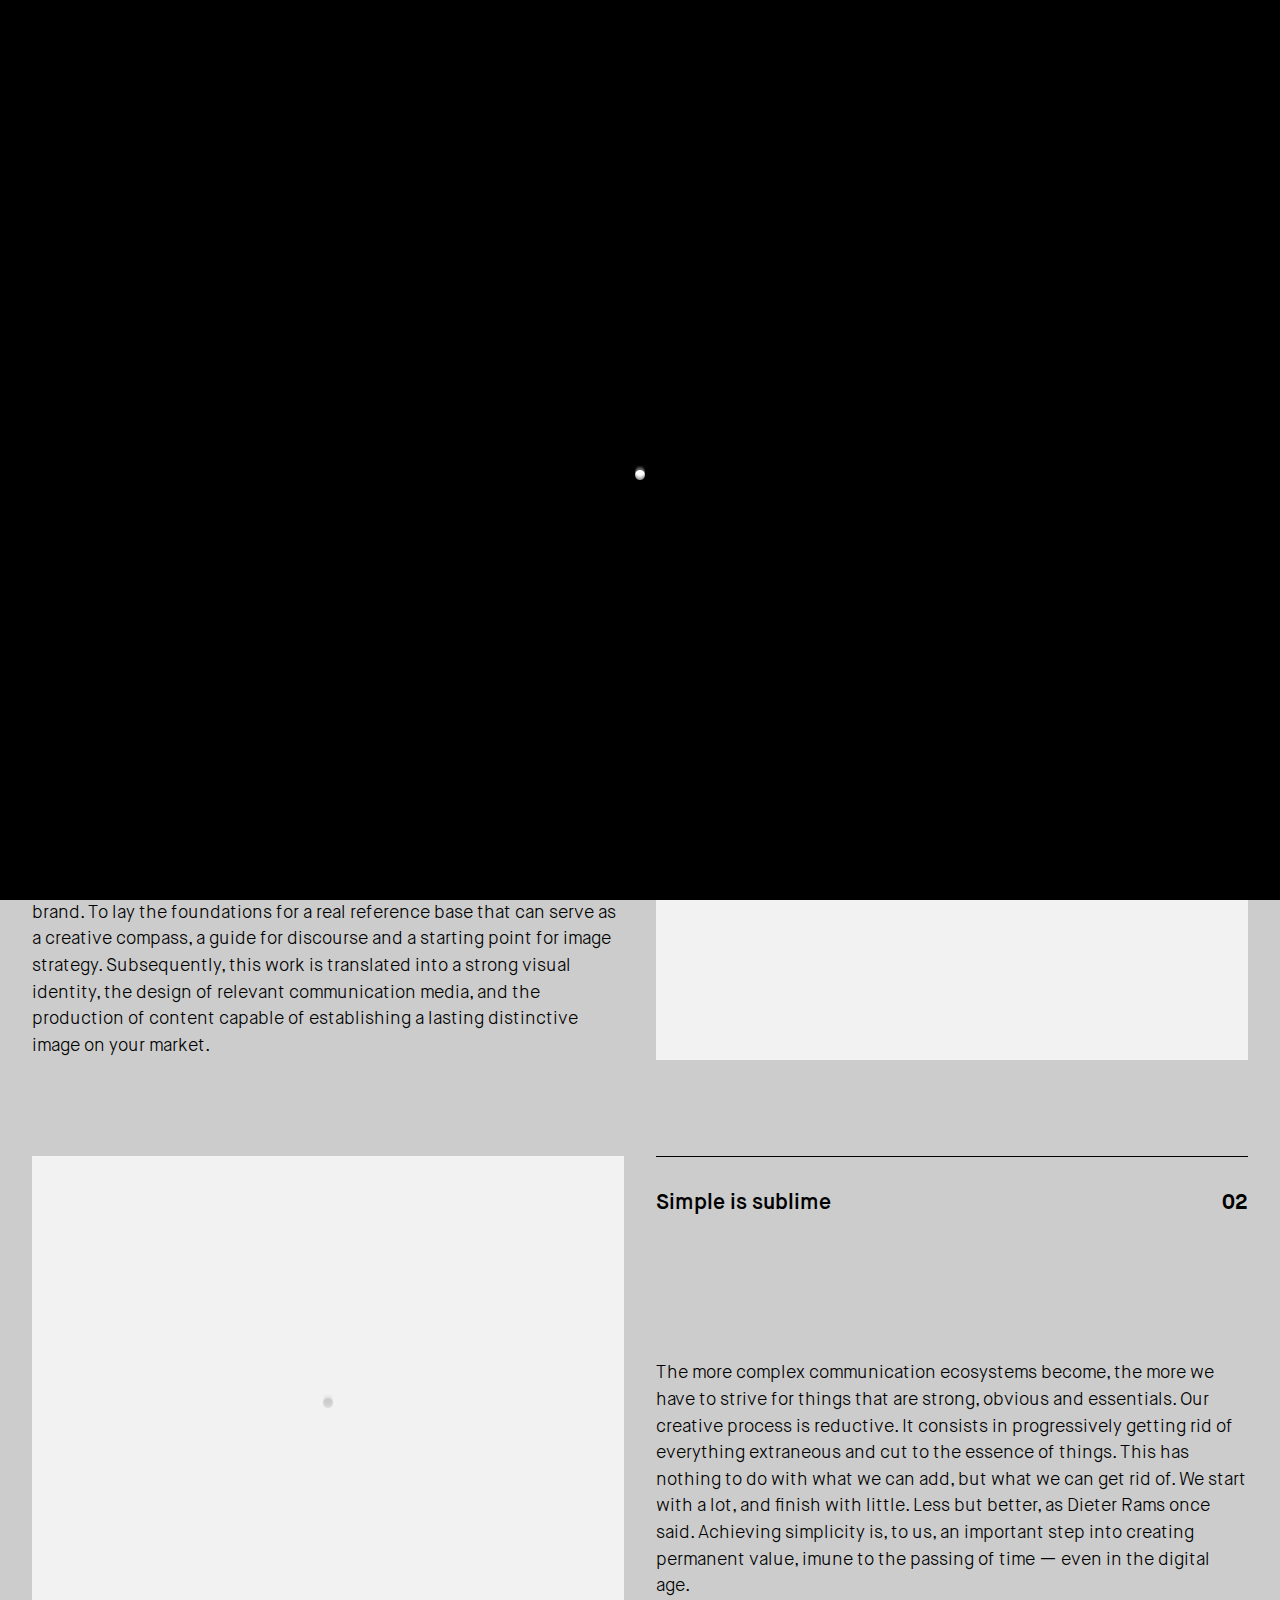
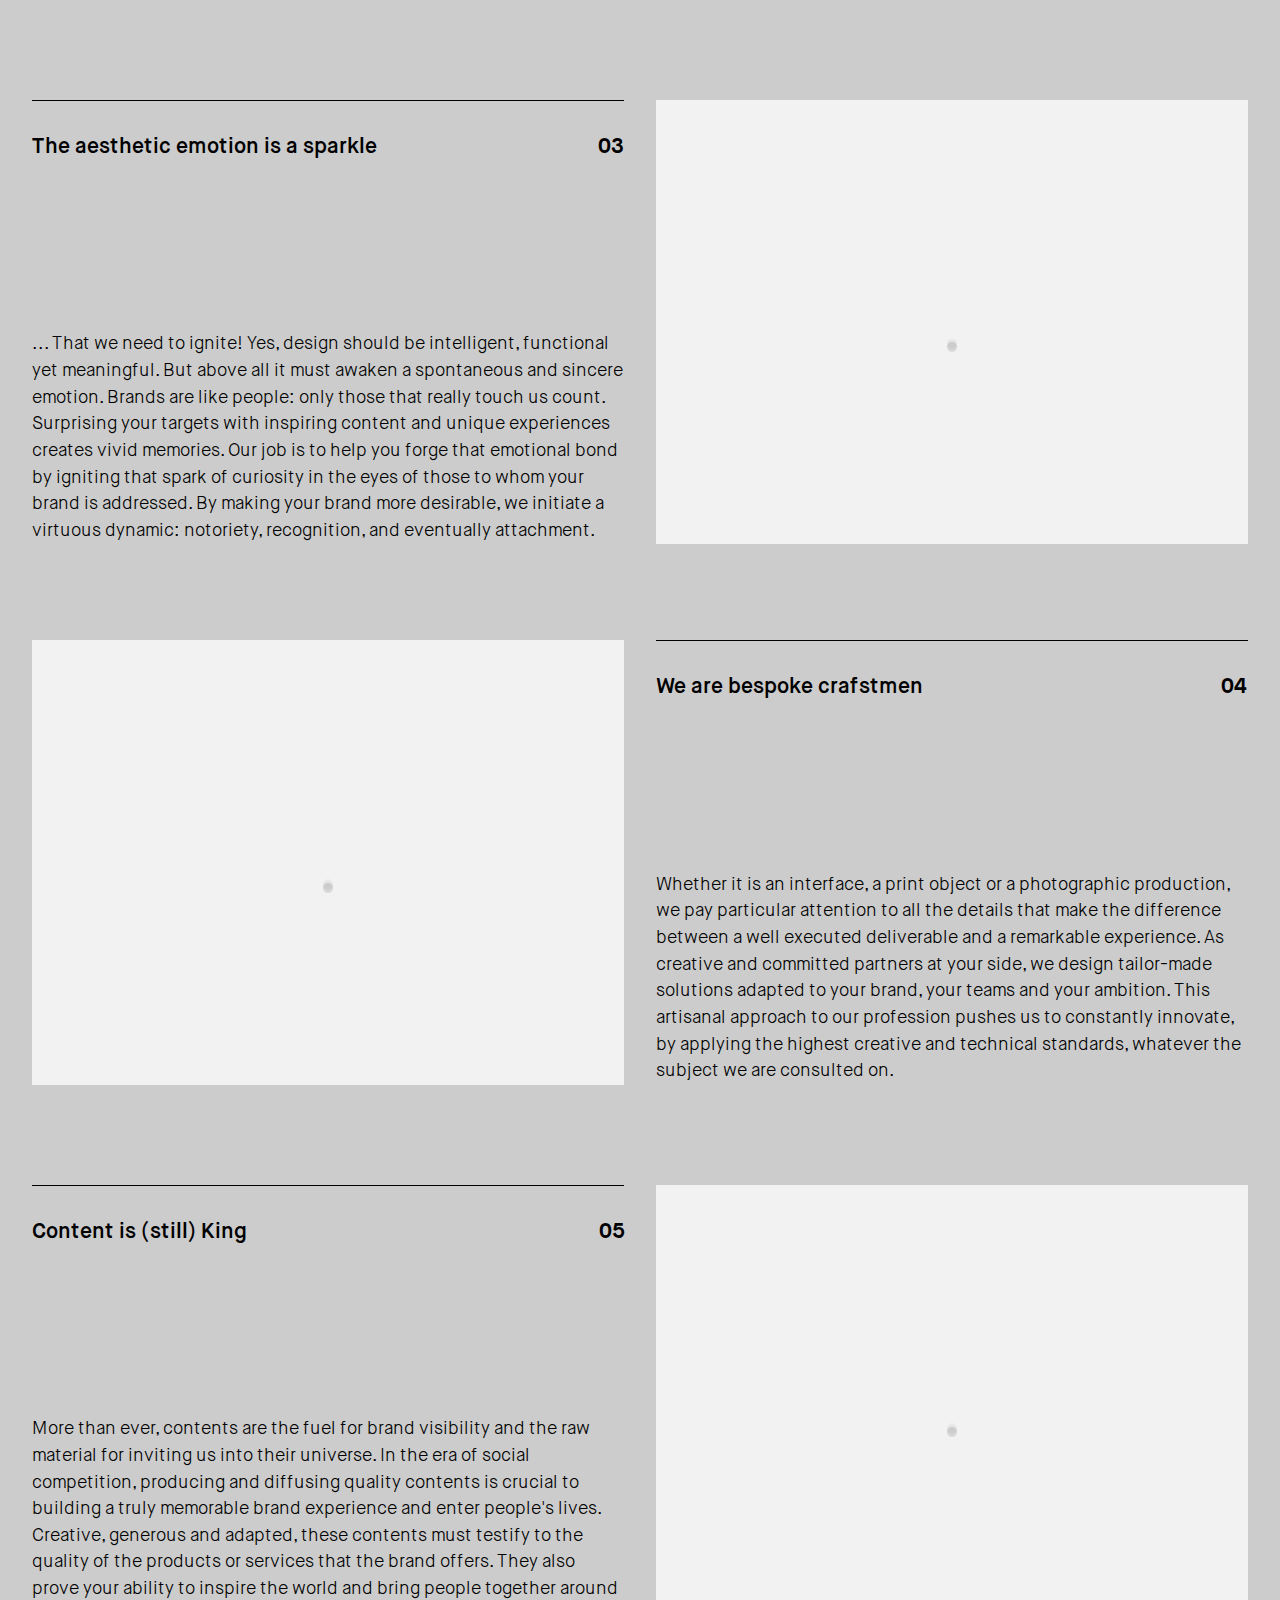
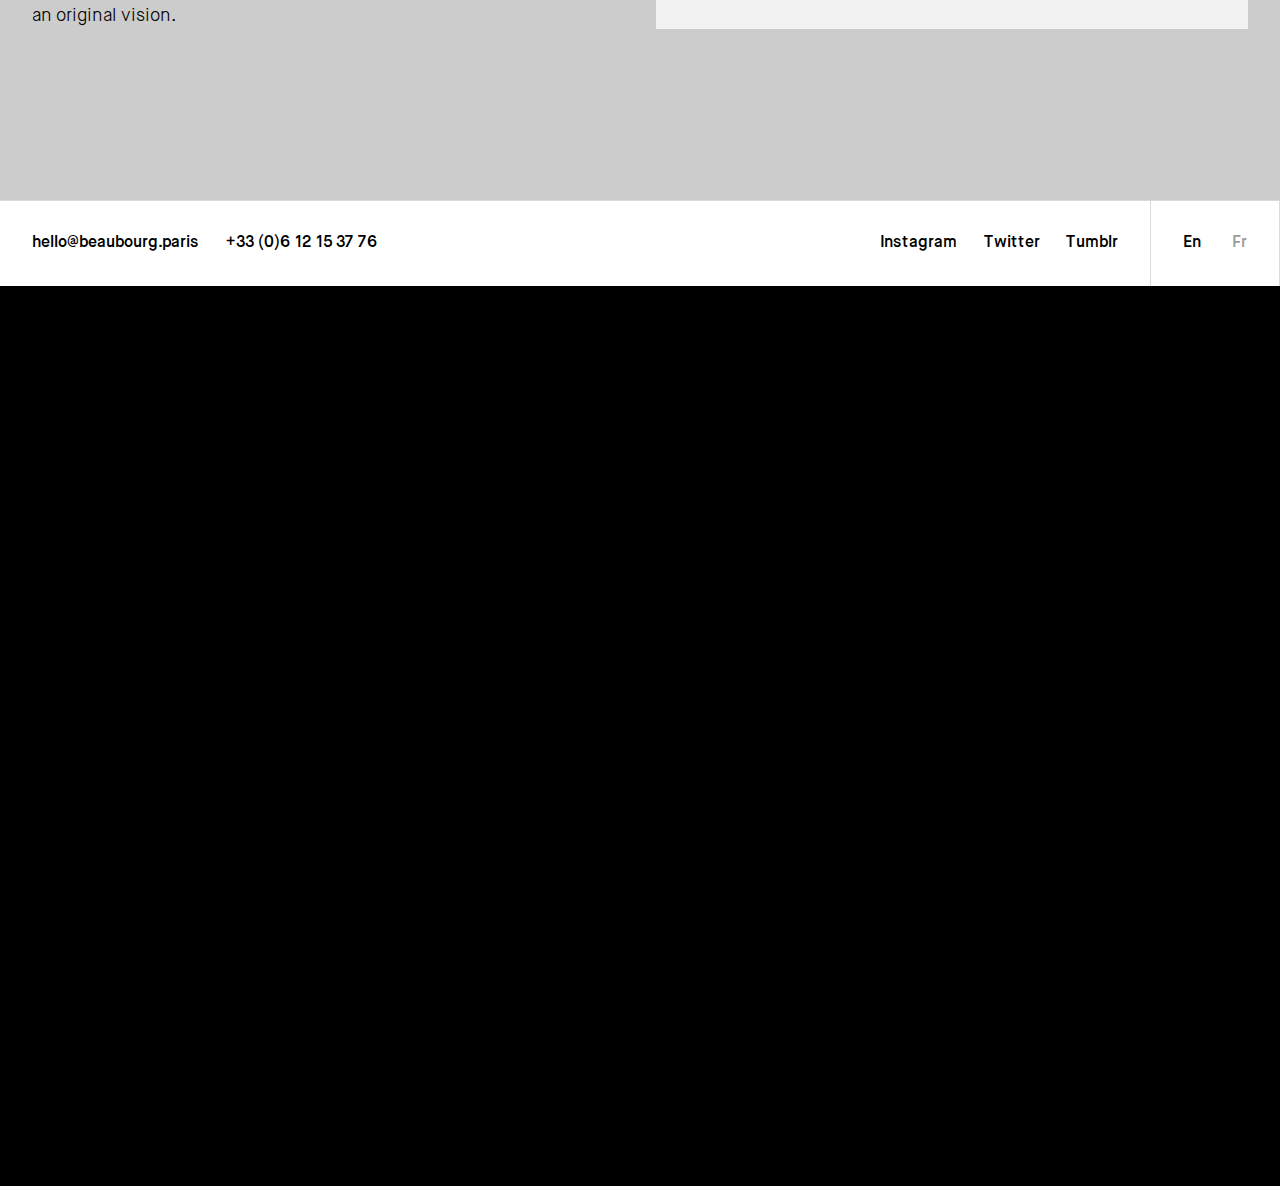
<file: en/node/6.html>
<!DOCTYPE html>
<html lang="en">
<head>
<meta http-equiv="Content-Type" content="text/html; charset=UTF-8"/>
<meta property="og:image:width" content="1200"/>
<meta property="og:image:height" content="900"/>
<meta name="description" content="The pursuit of significance occupies an important place in our work, whatever the communication medium we are working on. It helps us to give a relevant and perennial touch to our productions."/>
<link rel="shortcut icon" href="../../../sites/default/files/favicon.png" type="image/png"/>
<meta property="og:image" content="../../../sites/default/files/styles/soshare_social/public/social_images/beaubourg_approach_attachement.jpg"/>
<meta property="og:title" content="Beaubourg. Approche"/>
<meta name="Generator" content="Drupal 7 (http://drupal.org)"/>
<link rel="canonical" href="../../../en/ethos/"/>
<link rel="shortlink" href="https://beaubourg.paris/en/node/6"/>
<meta property="twitter:card" content="summary_large_image"/>
<meta property="og:description" content="The pursuit of significance occupies an important place in our work, whatever the communication medium we are working on. It helps us to give a relevant and perennial touch to our productions."/>
  <meta http-equiv="X-UA-Compatible" content="IE=edge">
  <meta name="viewport" content="width=device-width,initial-scale=1">
  <meta name="format-detection" content="telephone=no">
  <title>Ethos | Beaubourg</title>
  <link type="text/css" rel="stylesheet" href="../../../sites/default/files/css/css_xZFJkei7DpQv1zJcyxHCoZQNZjfOoXTxuHmwB7UhLSA.css" media="all"/>
  <script type="text/javascript" src="../../../sites/default/files/js/js_vc0uQd_c6gh0c1I7V7r1aXe7ivBlLciKfuevGUbiBco.js"></script>
<script type="text/javascript" src="../../../sites/default/files/js/js_kDNqgiuxxPpmu6_OhwU7PXAFfabmJXAk4d9vbX424qU.js"></script>
<script type="text/javascript">
<![CDATA[//><!--
jQuery.extend(Drupal.settings, {"basePath":"\/","pathPrefix":"en\/","ajaxPageState":{"theme":"bb2th","theme_token":"f8qmY-S4NgDL3GINHJ3S-hjOhGMVAQT5T1pFRxSa9Pw","js":{"sites\/all\/modules\/contrib_baseadmin\/jquery_update\/replace\/jquery\/1.10\/jquery.min.js":1,"misc\/jquery.once.js":1,"misc\/drupal.js":1,"sites\/all\/themes\/bb2th\/js\/unu_utils.js":1,"sites\/all\/themes\/bb2th\/js\/unu_images.js":1,"sites\/all\/themes\/bb2th\/js\/unu_checkload.js":1,"sites\/all\/modules\/custom\/ajax_links_api\/ajax_links_api.js":1,"sites\/all\/themes\/bb2th\/js\/unu_hover.js":1,"sites\/all\/themes\/bb2th\/js\/unu_scroll.js":1,"sites\/all\/themes\/bb2th\/js\/unu_parallax.js":1,"sites\/all\/themes\/bb2th\/js\/unu_player.js":1,"sites\/all\/themes\/bb2th\/js\/front_global.js":1,"sites\/all\/themes\/bb2th\/js\/unu_mqsync.js":1,"sites\/all\/modules\/custom\/bbrgmenu\/bbrgmenu.js":1,"sites\/all\/themes\/bb2th\/js\/nodes\/node_page_rebond.js":1},"css":{"sites\/all\/themes\/bb2th\/css\/bb2th_main.css":1}},"ajax_links_api":{"selector":"#page_content_body","trigger":"#page_content_body a,#fixed_stuff a","negative_triggers":"#toolbar a,a.language-link,a.noala,a#main-content,div.node_edit_link a,a[href^=\u0022#\u0022],a[target=\u0022_blank\u0022],a[href^=\u0022mailto:\u0022],a[href^=\u0022http:\/\/\u0022],a[href^=\u0022https:\/\/\u0022],div.tabs li a,a.generic_popin_link"},"bbrgmenu":{"active_menu_item":"approach","menu_color":"menu_black"},"unu_checkload":{"additional_files":["\/sites\/all\/themes\/bb2th\/fonts_conv\/MaisonNeueBook.woff","\/sites\/all\/themes\/bb2th\/fonts_conv\/MaisonNeueLight.woff","\/sites\/all\/themes\/bb2th\/fonts_conv\/MaisonNeueDemi.woff","\/sites\/all\/themes\/bb2th\/fonts_conv\/MaisonNeueMedium.woff","\/sites\/all\/themes\/bb2th\/fonts_conv\/MaisonNeueBold.woff"]}});
//--><!]]>
</script>
</head>
<body class="html not-front not-logged-in no-sidebars page-node page-node- page-node-6 node-type-approach">
  <div id="skip-link"><a href="#main-content" class="element-invisible element-focusable">Skip to main content</a></div>
    <div id="page-wrapper">
  <div id="page" class="trans_first trans_intro hide_content hide_content_done">
    <div id="fixed_stuff">
      <div class="bbrg-menu-panes">
  <div class="bbrg-menu-overlay"></div>
  <div class="bbrg-menu-pane name-mobilemenu desktop_hide tablet_hide" data-pane-id="mobilemenu">
  <div class="pane_content">
    <div class="mobile_menu_links"><div class="bbrg-menu-item-opener bbrg-menu-item name-approach opener desktop_hide tablet_hide" data-pane-target="worksmenu">
  <div class="title">Works</div>
</div>
<div class="bbrg-menu-item-normal bbrg-menu-item name-approach normal desktop_hide tablet_hide">
      <a href="../../../en/ethos/">
        <div class="title">Approach</div>
      </a>
  </div>
<div class="bbrg-menu-item-normal bbrg-menu-item name-services normal desktop_hide tablet_hide">
      <a href="/">
        <div class="title">Services</div>
      </a>
  </div>
<div class="bbrg-menu-item-normal bbrg-menu-item name-about normal desktop_hide tablet_hide">
      <a href="/">
        <div class="title">About</div>
      </a>
  </div>
<div class="bbrg-menu-item-normal bbrg-menu-item name-jobs normal desktop_hide tablet_hide">
      <a href="/">
        <div class="title">Jobs</div>
      </a>
  </div>
</div><div class="bbrg-menu-closer mobile-closer"><?xml version="1.0" encoding="utf-8"?>
<svg version="1.1" id="Calque_1" xmlns="http://www.w3.org/2000/svg" xmlns:xlink="http://www.w3.org/1999/xlink" x="0px" y="0px" viewbox="0 0 50 50" xml:space="preserve">
<polygon points="50,2.8 47.2,0 24.9,22.2 2.8,0 0,2.8 22.1,25 0,47.2 2.8,50 24.9,27.8 47.2,50 50,47.2 27.7,25 "/>
</svg>
</div>  </div>
</div>
<div class="bbrg-menu-pane name-worksmenu" data-pane-id="worksmenu">
  <div class="pane_content">
    <div class="bbrg-menu-closer work-closer"><?xml version="1.0" encoding="utf-8"?>
<svg version="1.1" id="Calque_1" xmlns="http://www.w3.org/2000/svg" xmlns:xlink="http://www.w3.org/1999/xlink" x="0px" y="0px" viewbox="0 0 50 50" xml:space="preserve">
<polygon points="50,2.8 47.2,0 24.9,22.2 2.8,0 0,2.8 22.1,25 0,47.2 2.8,50 24.9,27.8 47.2,50 50,47.2 27.7,25 "/>
</svg>
</div><div class="part1 mobile_hide"><div id="node-7" class="node node-project node-teaser_works_roll clearfix active_project ">
  <div class="content">
        <div class="project_main_image">
        <div class="field field-name-field-main-image-desk field-type-image field-label-hidden"><div class="field-items"><div class="field-item even"><div class="img_image_item paysage" data-ratio="1.7777777777778"><div class="img_image_item_content"><img class="unuimage unuimage-cover unuimage-cover-allowfit  img_image desktop_only" data-checkload-bypass="bypass" alt="" data-unuimages-group-range="desktop" data-unuimages-src="https://beaubourg.paris/sites/default/files/styles/project_main_image_desktop/public/cover_project_1.jpg?itok=92XHWNFp" data-ratio="1.7777777777778"/><img class="unuimage unuimage-cover unuimage-cover-allowfit  img_image tablet_only" data-checkload-bypass="bypass" alt="" data-unuimages-group-range="tablet" data-unuimages-src="https://beaubourg.paris/sites/default/files/styles/project_main_image_tablet/public/cover_project_1.jpg?itok=ybEPNdhn" data-ratio="1.7777777777778"/></div></div></div></div></div>      </div>
        </div>
</div>
<div id="node-8" class="node node-project node-teaser_works_roll clearfix active_project ">
  <div class="content">
        <div class="project_main_image">
        <div class="field field-name-field-main-image-desk field-type-image field-label-hidden"><div class="field-items"><div class="field-item even"><div class="img_image_item paysage" data-ratio="1.7777777777778"><div class="img_image_item_content"><img class="unuimage unuimage-cover unuimage-cover-allowfit  img_image desktop_only" data-checkload-bypass="bypass" alt="" data-unuimages-group-range="desktop" data-unuimages-src="https://beaubourg.paris/sites/default/files/styles/project_main_image_desktop/public/cover_0.jpg?itok=hZmJfYxg" data-ratio="1.7777777777778"/><img class="unuimage unuimage-cover unuimage-cover-allowfit  img_image tablet_only" data-checkload-bypass="bypass" alt="" data-unuimages-group-range="tablet" data-unuimages-src="https://beaubourg.paris/sites/default/files/styles/project_main_image_tablet/public/cover_0.jpg?itok=B0jfXdyn" data-ratio="1.7777777777778"/></div></div></div></div></div>      </div>
        </div>
</div>
<div id="node-11" class="node node-project node-teaser_works_roll clearfix active_project ">
  <div class="content">
        <div class="project_main_image">
        <div class="field field-name-field-main-image-desk field-type-image field-label-hidden"><div class="field-items"><div class="field-item even"><div class="img_image_item paysage" data-ratio="1.7777777777778"><div class="img_image_item_content"><img class="unuimage unuimage-cover unuimage-cover-allowfit  img_image desktop_only" data-checkload-bypass="bypass" alt="" data-unuimages-group-range="desktop" data-unuimages-src="https://beaubourg.paris/sites/default/files/styles/project_main_image_desktop/public/cover_project.jpg?itok=vgFvQ33p" data-ratio="1.7777777777778"/><img class="unuimage unuimage-cover unuimage-cover-allowfit  img_image tablet_only" data-checkload-bypass="bypass" alt="" data-unuimages-group-range="tablet" data-unuimages-src="https://beaubourg.paris/sites/default/files/styles/project_main_image_tablet/public/cover_project.jpg?itok=27zOEyPe" data-ratio="1.7777777777778"/></div></div></div></div></div>      </div>
        </div>
</div>
<div id="node-43" class="node node-project node-teaser_works_roll clearfix active_project ">
  <div class="content">
        <div class="project_main_image">
        <div class="field field-name-field-main-image-desk field-type-image field-label-hidden"><div class="field-items"><div class="field-item even"><div class="img_image_item paysage" data-ratio="1.7777777777778"><div class="img_image_item_content"><img class="unuimage unuimage-cover unuimage-cover-allowfit  img_image desktop_only" data-checkload-bypass="bypass" alt="" data-unuimages-group-range="desktop" data-unuimages-src="https://beaubourg.paris/sites/default/files/styles/project_main_image_desktop/public/cover_project_3.jpg?itok=-TCq8Kwb" data-ratio="1.7777777777778"/><img class="unuimage unuimage-cover unuimage-cover-allowfit  img_image tablet_only" data-checkload-bypass="bypass" alt="" data-unuimages-group-range="tablet" data-unuimages-src="https://beaubourg.paris/sites/default/files/styles/project_main_image_tablet/public/cover_project_3.jpg?itok=zJYBllKL" data-ratio="1.7777777777778"/></div></div></div></div></div>      </div>
        </div>
</div>
<div id="node-48" class="node node-project node-teaser_works_roll clearfix active_project ">
  <div class="content">
        <div class="project_main_image">
        <div class="field field-name-field-main-image-desk field-type-image field-label-hidden"><div class="field-items"><div class="field-item even"><div class="img_image_item paysage" data-ratio="1.7777777777778"><div class="img_image_item_content"><img class="unuimage unuimage-cover unuimage-cover-allowfit  img_image desktop_only" data-checkload-bypass="bypass" alt="" data-unuimages-group-range="desktop" data-unuimages-src="https://beaubourg.paris/sites/default/files/styles/project_main_image_desktop/public/cover_project_5.jpg?itok=waYGehh8" data-ratio="1.7777777777778"/><img class="unuimage unuimage-cover unuimage-cover-allowfit  img_image tablet_only" data-checkload-bypass="bypass" alt="" data-unuimages-group-range="tablet" data-unuimages-src="https://beaubourg.paris/sites/default/files/styles/project_main_image_tablet/public/cover_project_5.jpg?itok=GvuRuoXu" data-ratio="1.7777777777778"/></div></div></div></div></div>      </div>
        </div>
</div>
<div id="node-60" class="node node-project node-teaser_works_roll clearfix active_project ">
  <div class="content">
        <div class="project_main_image">
        <div class="field field-name-field-main-image-desk field-type-image field-label-hidden"><div class="field-items"><div class="field-item even"><div class="img_image_item paysage" data-ratio="1.7777777777778"><div class="img_image_item_content"><img class="unuimage unuimage-cover unuimage-cover-allowfit  img_image desktop_only" data-checkload-bypass="bypass" alt="" data-unuimages-group-range="desktop" data-unuimages-src="https://beaubourg.paris/sites/default/files/styles/project_main_image_desktop/public/cover_project_9.jpg?itok=bNRsyV79" data-ratio="1.7777777777778"/><img class="unuimage unuimage-cover unuimage-cover-allowfit  img_image tablet_only" data-checkload-bypass="bypass" alt="" data-unuimages-group-range="tablet" data-unuimages-src="https://beaubourg.paris/sites/default/files/styles/project_main_image_tablet/public/cover_project_9.jpg?itok=6I81F3j-" data-ratio="1.7777777777778"/></div></div></div></div></div>      </div>
        </div>
</div>
<div id="node-75" class="node node-project node-teaser_works_roll clearfix active_project ">
  <div class="content">
        <div class="project_main_image">
        <div class="field field-name-field-main-image-desk field-type-image field-label-hidden"><div class="field-items"><div class="field-item even"><div class="img_image_item paysage" data-ratio="1.7777777777778"><div class="img_image_item_content"><img class="unuimage unuimage-cover unuimage-cover-allowfit  img_image desktop_only" data-checkload-bypass="bypass" alt="" data-unuimages-group-range="desktop" data-unuimages-src="https://beaubourg.paris/sites/default/files/styles/project_main_image_desktop/public/cover_project_tc.jpg?itok=n_v-G8R4" data-ratio="1.7777777777778"/><img class="unuimage unuimage-cover unuimage-cover-allowfit  img_image tablet_only" data-checkload-bypass="bypass" alt="" data-unuimages-group-range="tablet" data-unuimages-src="https://beaubourg.paris/sites/default/files/styles/project_main_image_tablet/public/cover_project_tc.jpg?itok=N3tc5vP6" data-ratio="1.7777777777778"/></div></div></div></div></div>      </div>
        </div>
</div>
<div id="node-77" class="node node-project node-teaser_works_roll clearfix active_project ">
  <div class="content">
        <div class="project_main_image">
        <div class="field field-name-field-main-image-desk field-type-image field-label-hidden"><div class="field-items"><div class="field-item even"><div class="img_image_item paysage" data-ratio="1.7777777777778"><div class="img_image_item_content"><img class="unuimage unuimage-cover unuimage-cover-allowfit  img_image desktop_only" data-checkload-bypass="bypass" alt="" data-unuimages-group-range="desktop" data-unuimages-src="https://beaubourg.paris/sites/default/files/styles/project_main_image_desktop/public/cover_project_al.jpg?itok=2kjAA2sV" data-ratio="1.7777777777778"/><img class="unuimage unuimage-cover unuimage-cover-allowfit  img_image tablet_only" data-checkload-bypass="bypass" alt="" data-unuimages-group-range="tablet" data-unuimages-src="https://beaubourg.paris/sites/default/files/styles/project_main_image_tablet/public/cover_project_al.jpg?itok=mSJwIhtY" data-ratio="1.7777777777778"/></div></div></div></div></div>      </div>
        </div>
</div>
<div id="node-85" class="node node-project node-teaser_works_roll clearfix active_project ">
  <div class="content">
        <div class="project_main_image">
        <div class="field field-name-field-main-image-desk field-type-image field-label-hidden"><div class="field-items"><div class="field-item even"><div class="img_image_item paysage" data-ratio="1.7777777777778"><div class="img_image_item_content"><img class="unuimage unuimage-cover unuimage-cover-allowfit  img_image desktop_only" data-checkload-bypass="bypass" alt="" data-unuimages-group-range="desktop" data-unuimages-src="https://beaubourg.paris/sites/default/files/styles/project_main_image_desktop/public/cover_project_jem_1.jpg?itok=TWP6Lfdo" data-ratio="1.7777777777778"/><img class="unuimage unuimage-cover unuimage-cover-allowfit  img_image tablet_only" data-checkload-bypass="bypass" alt="" data-unuimages-group-range="tablet" data-unuimages-src="https://beaubourg.paris/sites/default/files/styles/project_main_image_tablet/public/cover_project_jem_1.jpg?itok=QWP-eb3T" data-ratio="1.7777777777778"/></div></div></div></div></div>      </div>
        </div>
</div>
<div id="node-88" class="node node-project node-teaser_works_roll clearfix active_project ">
  <div class="content">
        <div class="project_main_image">
        <div class="field field-name-field-main-image-desk field-type-image field-label-hidden"><div class="field-items"><div class="field-item even"><div class="img_image_item paysage" data-ratio="1.7777777777778"><div class="img_image_item_content"><img class="unuimage unuimage-cover unuimage-cover-allowfit  img_image desktop_only" data-checkload-bypass="bypass" alt="" data-unuimages-group-range="desktop" data-unuimages-src="https://beaubourg.paris/sites/default/files/styles/project_main_image_desktop/public/cover_project_vm_1.jpg?itok=dKLe8sxP" data-ratio="1.7777777777778"/><img class="unuimage unuimage-cover unuimage-cover-allowfit  img_image tablet_only" data-checkload-bypass="bypass" alt="" data-unuimages-group-range="tablet" data-unuimages-src="https://beaubourg.paris/sites/default/files/styles/project_main_image_tablet/public/cover_project_vm_1.jpg?itok=4WhjWkqD" data-ratio="1.7777777777778"/></div></div></div></div></div>      </div>
        </div>
</div>
<div id="node-89" class="node node-project node-teaser_works_roll clearfix active_project ">
  <div class="content">
        <div class="project_main_image">
        <div class="field field-name-field-main-image-desk field-type-image field-label-hidden"><div class="field-items"><div class="field-item even"><div class="img_image_item paysage" data-ratio="1.7777777777778"><div class="img_image_item_content"><img class="unuimage unuimage-cover unuimage-cover-allowfit  img_image desktop_only" data-checkload-bypass="bypass" alt="" data-unuimages-group-range="desktop" data-unuimages-src="https://beaubourg.paris/sites/default/files/styles/project_main_image_desktop/public/cover_project_corum.jpg?itok=xCdxmFVA" data-ratio="1.7777777777778"/><img class="unuimage unuimage-cover unuimage-cover-allowfit  img_image tablet_only" data-checkload-bypass="bypass" alt="" data-unuimages-group-range="tablet" data-unuimages-src="https://beaubourg.paris/sites/default/files/styles/project_main_image_tablet/public/cover_project_corum.jpg?itok=xwvyc1_G" data-ratio="1.7777777777778"/></div></div></div></div></div>      </div>
        </div>
</div>
<div id="node-128" class="node node-project node-teaser_works_roll clearfix active_project ">
  <div class="content">
        <div class="project_main_image">
        <div class="field field-name-field-main-image-desk field-type-image field-label-hidden"><div class="field-items"><div class="field-item even"><div class="img_image_item paysage" data-ratio="1.7777777777778"><div class="img_image_item_content"><img class="unuimage unuimage-cover unuimage-cover-allowfit  img_image desktop_only" data-checkload-bypass="bypass" alt="" data-unuimages-group-range="desktop" data-unuimages-src="https://beaubourg.paris/sites/default/files/styles/project_main_image_desktop/public/cover_project_krama.jpg?itok=WMQSvX7o" data-ratio="1.7777777777778"/><img class="unuimage unuimage-cover unuimage-cover-allowfit  img_image tablet_only" data-checkload-bypass="bypass" alt="" data-unuimages-group-range="tablet" data-unuimages-src="https://beaubourg.paris/sites/default/files/styles/project_main_image_tablet/public/cover_project_krama.jpg?itok=Mzi2mrNo" data-ratio="1.7777777777778"/></div></div></div></div></div>      </div>
        </div>
</div>
<div id="node-136" class="node node-project node-teaser_works_roll clearfix active_project ">
  <div class="content">
        <div class="project_main_image">
        <div class="field field-name-field-main-image-desk field-type-image field-label-hidden"><div class="field-items"><div class="field-item even"><div class="img_image_item paysage" data-ratio="1.7777777777778"><div class="img_image_item_content"><img class="unuimage unuimage-cover unuimage-cover-allowfit  img_image desktop_only" data-checkload-bypass="bypass" alt="" data-unuimages-group-range="desktop" data-unuimages-src="https://beaubourg.paris/sites/default/files/styles/project_main_image_desktop/public/cover_project_archiman.jpg?itok=3AW-liAH" data-ratio="1.7777777777778"/><img class="unuimage unuimage-cover unuimage-cover-allowfit  img_image tablet_only" data-checkload-bypass="bypass" alt="" data-unuimages-group-range="tablet" data-unuimages-src="https://beaubourg.paris/sites/default/files/styles/project_main_image_tablet/public/cover_project_archiman.jpg?itok=ZI93FX3g" data-ratio="1.7777777777778"/></div></div></div></div></div>      </div>
        </div>
</div>
<div id="node-145" class="node node-project node-unpublished node-teaser_works_roll clearfix active_project ">
  <div class="content">
        <div class="project_main_image">
        <div class="field field-name-field-main-image-desk field-type-image field-label-hidden"><div class="field-items"><div class="field-item even"><div class="img_image_item paysage" data-ratio="1.7777777777778"><div class="img_image_item_content"><img class="unuimage unuimage-cover unuimage-cover-allowfit  img_image desktop_only" data-checkload-bypass="bypass" alt="" data-unuimages-group-range="desktop" data-unuimages-src="https://beaubourg.paris/sites/default/files/styles/project_main_image_desktop/public/cover_project_sda_4_0.jpg?itok=Dll-Iwy_" data-ratio="1.7777777777778"/><img class="unuimage unuimage-cover unuimage-cover-allowfit  img_image tablet_only" data-checkload-bypass="bypass" alt="" data-unuimages-group-range="tablet" data-unuimages-src="https://beaubourg.paris/sites/default/files/styles/project_main_image_tablet/public/cover_project_sda_4_0.jpg?itok=3EnUjSpZ" data-ratio="1.7777777777778"/></div></div></div></div></div>      </div>
        </div>
</div>
</div><div class="part2"><div class="list"><div class="category_works_item">  		<div id="taxonomy-term-8" class="taxonomy-term vocabulary-category">
  		   <div class="field field-name-field-title field-type-text field-label-hidden"><div class="field-items"><div class="field-item even">Eshop & Interfaces</div></div></div>  		</div>
  	<div><div id="node-11" class="node node-project node-teaser_works_item clearfix active_project ">
  <div class="content">
  <a href="/" data-alatrans="projects_works">        <div class="project_teaser_content gen_hover_arrow">
        <div class="field field-name-field-page-title field-type-text field-label-hidden"><div class="field-items"><div class="field-item even">Le Gramme</div></div></div><?xml version="1.0" encoding="UTF-8" standalone="no"?>
<svg viewbox="0 0 14 10" version="1.1" xmlns="http://www.w3.org/2000/svg" xmlns:xlink="http://www.w3.org/1999/xlink">
    <defs></defs>
    <g id="TEMPLATES" stroke="none" stroke-width="1" fill="none" fill-rule="evenodd">
        <g transform="translate(-1390.000000, -373.000000)">
            <path d="M1393.4,377 L1395.71,374.69 C1395.907,374.493 1396,374.258 1396,374 C1396,373.508 1395.5935,373 1395,373 C1394.7345,373 1394.503,373.0965 1394.31,373.29 L1390.331,377.269 C1390.167,377.433 1390,377.6355 1390,378 C1390,378.3645 1390.1395,378.54 1390.323,378.7235 L1394.31,382.71 C1394.503,382.9035 1394.7345,383 1395,383 C1395.594,383 1396,382.492 1396,382 C1396,381.742 1395.907,381.507 1395.71,381.31 L1393.4,379 L1403,379 C1403.552,379 1404,378.552 1404,378 C1404,377.448 1403.552,377 1403,377 L1393.4,377 Z" id="Page-1" transform="translate(1397.000000, 378.000000) scale(-1, 1) translate(-1397.000000, -378.000000) "></path>
        </g>
    </g>
</svg>        </div>
      </a>  </div>
</div>
<div id="node-48" class="node node-project node-teaser_works_item clearfix active_project ">
  <div class="content">
  <a href="/" data-alatrans="projects_works">        <div class="project_teaser_content gen_hover_arrow">
        <div class="field field-name-field-page-title field-type-text field-label-hidden"><div class="field-items"><div class="field-item even">L'échappée Volée</div></div></div><?xml version="1.0" encoding="UTF-8" standalone="no"?>
<svg viewbox="0 0 14 10" version="1.1" xmlns="http://www.w3.org/2000/svg" xmlns:xlink="http://www.w3.org/1999/xlink">
    <defs></defs>
    <g id="TEMPLATES" stroke="none" stroke-width="1" fill="none" fill-rule="evenodd">
        <g transform="translate(-1390.000000, -373.000000)">
            <path d="M1393.4,377 L1395.71,374.69 C1395.907,374.493 1396,374.258 1396,374 C1396,373.508 1395.5935,373 1395,373 C1394.7345,373 1394.503,373.0965 1394.31,373.29 L1390.331,377.269 C1390.167,377.433 1390,377.6355 1390,378 C1390,378.3645 1390.1395,378.54 1390.323,378.7235 L1394.31,382.71 C1394.503,382.9035 1394.7345,383 1395,383 C1395.594,383 1396,382.492 1396,382 C1396,381.742 1395.907,381.507 1395.71,381.31 L1393.4,379 L1403,379 C1403.552,379 1404,378.552 1404,378 C1404,377.448 1403.552,377 1403,377 L1393.4,377 Z" id="Page-1" transform="translate(1397.000000, 378.000000) scale(-1, 1) translate(-1397.000000, -378.000000) "></path>
        </g>
    </g>
</svg>        </div>
      </a>  </div>
</div>
<div id="node-7" class="node node-project node-teaser_works_item clearfix active_project ">
  <div class="content">
  <a href="/" data-alatrans="projects_works">        <div class="project_teaser_content gen_hover_arrow">
        <div class="field field-name-field-page-title field-type-text field-label-hidden"><div class="field-items"><div class="field-item even">ANY</div></div></div><?xml version="1.0" encoding="UTF-8" standalone="no"?>
<svg viewbox="0 0 14 10" version="1.1" xmlns="http://www.w3.org/2000/svg" xmlns:xlink="http://www.w3.org/1999/xlink">
    <defs></defs>
    <g id="TEMPLATES" stroke="none" stroke-width="1" fill="none" fill-rule="evenodd">
        <g transform="translate(-1390.000000, -373.000000)">
            <path d="M1393.4,377 L1395.71,374.69 C1395.907,374.493 1396,374.258 1396,374 C1396,373.508 1395.5935,373 1395,373 C1394.7345,373 1394.503,373.0965 1394.31,373.29 L1390.331,377.269 C1390.167,377.433 1390,377.6355 1390,378 C1390,378.3645 1390.1395,378.54 1390.323,378.7235 L1394.31,382.71 C1394.503,382.9035 1394.7345,383 1395,383 C1395.594,383 1396,382.492 1396,382 C1396,381.742 1395.907,381.507 1395.71,381.31 L1393.4,379 L1403,379 C1403.552,379 1404,378.552 1404,378 C1404,377.448 1403.552,377 1403,377 L1393.4,377 Z" id="Page-1" transform="translate(1397.000000, 378.000000) scale(-1, 1) translate(-1397.000000, -378.000000) "></path>
        </g>
    </g>
</svg>        </div>
      </a>  </div>
</div>
<div id="node-43" class="node node-project node-teaser_works_item clearfix active_project ">
  <div class="content">
  <a href="/" data-alatrans="projects_works">        <div class="project_teaser_content gen_hover_arrow">
        <div class="field field-name-field-page-title field-type-text field-label-hidden"><div class="field-items"><div class="field-item even">Maison Luzzardi</div></div></div><?xml version="1.0" encoding="UTF-8" standalone="no"?>
<svg viewbox="0 0 14 10" version="1.1" xmlns="http://www.w3.org/2000/svg" xmlns:xlink="http://www.w3.org/1999/xlink">
    <defs></defs>
    <g id="TEMPLATES" stroke="none" stroke-width="1" fill="none" fill-rule="evenodd">
        <g transform="translate(-1390.000000, -373.000000)">
            <path d="M1393.4,377 L1395.71,374.69 C1395.907,374.493 1396,374.258 1396,374 C1396,373.508 1395.5935,373 1395,373 C1394.7345,373 1394.503,373.0965 1394.31,373.29 L1390.331,377.269 C1390.167,377.433 1390,377.6355 1390,378 C1390,378.3645 1390.1395,378.54 1390.323,378.7235 L1394.31,382.71 C1394.503,382.9035 1394.7345,383 1395,383 C1395.594,383 1396,382.492 1396,382 C1396,381.742 1395.907,381.507 1395.71,381.31 L1393.4,379 L1403,379 C1403.552,379 1404,378.552 1404,378 C1404,377.448 1403.552,377 1403,377 L1393.4,377 Z" id="Page-1" transform="translate(1397.000000, 378.000000) scale(-1, 1) translate(-1397.000000, -378.000000) "></path>
        </g>
    </g>
</svg>        </div>
      </a>  </div>
</div>
<div id="node-60" class="node node-project node-teaser_works_item clearfix active_project ">
  <div class="content">
  <a href="/" data-alatrans="projects_works">        <div class="project_teaser_content gen_hover_arrow">
        <div class="field field-name-field-page-title field-type-text field-label-hidden"><div class="field-items"><div class="field-item even">Quad Group</div></div></div><?xml version="1.0" encoding="UTF-8" standalone="no"?>
<svg viewbox="0 0 14 10" version="1.1" xmlns="http://www.w3.org/2000/svg" xmlns:xlink="http://www.w3.org/1999/xlink">
    <defs></defs>
    <g id="TEMPLATES" stroke="none" stroke-width="1" fill="none" fill-rule="evenodd">
        <g transform="translate(-1390.000000, -373.000000)">
            <path d="M1393.4,377 L1395.71,374.69 C1395.907,374.493 1396,374.258 1396,374 C1396,373.508 1395.5935,373 1395,373 C1394.7345,373 1394.503,373.0965 1394.31,373.29 L1390.331,377.269 C1390.167,377.433 1390,377.6355 1390,378 C1390,378.3645 1390.1395,378.54 1390.323,378.7235 L1394.31,382.71 C1394.503,382.9035 1394.7345,383 1395,383 C1395.594,383 1396,382.492 1396,382 C1396,381.742 1395.907,381.507 1395.71,381.31 L1393.4,379 L1403,379 C1403.552,379 1404,378.552 1404,378 C1404,377.448 1403.552,377 1403,377 L1393.4,377 Z" id="Page-1" transform="translate(1397.000000, 378.000000) scale(-1, 1) translate(-1397.000000, -378.000000) "></path>
        </g>
    </g>
</svg>        </div>
      </a>  </div>
</div>
<div id="node-75" class="node node-project node-teaser_works_item clearfix active_project ">
  <div class="content">
  <a href="/" data-alatrans="projects_works">        <div class="project_teaser_content gen_hover_arrow">
        <div class="field field-name-field-page-title field-type-text field-label-hidden"><div class="field-items"><div class="field-item even">Terri Cohen Fashion & Luxury Advisors</div></div></div><?xml version="1.0" encoding="UTF-8" standalone="no"?>
<svg viewbox="0 0 14 10" version="1.1" xmlns="http://www.w3.org/2000/svg" xmlns:xlink="http://www.w3.org/1999/xlink">
    <defs></defs>
    <g id="TEMPLATES" stroke="none" stroke-width="1" fill="none" fill-rule="evenodd">
        <g transform="translate(-1390.000000, -373.000000)">
            <path d="M1393.4,377 L1395.71,374.69 C1395.907,374.493 1396,374.258 1396,374 C1396,373.508 1395.5935,373 1395,373 C1394.7345,373 1394.503,373.0965 1394.31,373.29 L1390.331,377.269 C1390.167,377.433 1390,377.6355 1390,378 C1390,378.3645 1390.1395,378.54 1390.323,378.7235 L1394.31,382.71 C1394.503,382.9035 1394.7345,383 1395,383 C1395.594,383 1396,382.492 1396,382 C1396,381.742 1395.907,381.507 1395.71,381.31 L1393.4,379 L1403,379 C1403.552,379 1404,378.552 1404,378 C1404,377.448 1403.552,377 1403,377 L1393.4,377 Z" id="Page-1" transform="translate(1397.000000, 378.000000) scale(-1, 1) translate(-1397.000000, -378.000000) "></path>
        </g>
    </g>
</svg>        </div>
      </a>  </div>
</div>
<div id="node-78" class="node node-project node-unpublished node-teaser_works_item clearfix inactive_project ">
  <div class="content">
          <div class="project_teaser_content gen_hover_arrow">
        <div class="field field-name-field-page-title field-type-text field-label-hidden"><div class="field-items"><div class="field-item even">Fugue Watches</div></div></div><?xml version="1.0" encoding="UTF-8" standalone="no"?>
<svg viewbox="0 0 14 10" version="1.1" xmlns="http://www.w3.org/2000/svg" xmlns:xlink="http://www.w3.org/1999/xlink">
    <defs></defs>
    <g id="TEMPLATES" stroke="none" stroke-width="1" fill="none" fill-rule="evenodd">
        <g transform="translate(-1390.000000, -373.000000)">
            <path d="M1393.4,377 L1395.71,374.69 C1395.907,374.493 1396,374.258 1396,374 C1396,373.508 1395.5935,373 1395,373 C1394.7345,373 1394.503,373.0965 1394.31,373.29 L1390.331,377.269 C1390.167,377.433 1390,377.6355 1390,378 C1390,378.3645 1390.1395,378.54 1390.323,378.7235 L1394.31,382.71 C1394.503,382.9035 1394.7345,383 1395,383 C1395.594,383 1396,382.492 1396,382 C1396,381.742 1395.907,381.507 1395.71,381.31 L1393.4,379 L1403,379 C1403.552,379 1404,378.552 1404,378 C1404,377.448 1403.552,377 1403,377 L1393.4,377 Z" id="Page-1" transform="translate(1397.000000, 378.000000) scale(-1, 1) translate(-1397.000000, -378.000000) "></path>
        </g>
    </g>
</svg>        </div>
        </div>
</div>
<div id="node-85" class="node node-project node-teaser_works_item clearfix active_project ">
  <div class="content">
  <a href="/" data-alatrans="projects_works">        <div class="project_teaser_content gen_hover_arrow">
        <div class="field field-name-field-page-title field-type-text field-label-hidden"><div class="field-items"><div class="field-item even">JEM</div></div></div><?xml version="1.0" encoding="UTF-8" standalone="no"?>
<svg viewbox="0 0 14 10" version="1.1" xmlns="http://www.w3.org/2000/svg" xmlns:xlink="http://www.w3.org/1999/xlink">
    <defs></defs>
    <g id="TEMPLATES" stroke="none" stroke-width="1" fill="none" fill-rule="evenodd">
        <g transform="translate(-1390.000000, -373.000000)">
            <path d="M1393.4,377 L1395.71,374.69 C1395.907,374.493 1396,374.258 1396,374 C1396,373.508 1395.5935,373 1395,373 C1394.7345,373 1394.503,373.0965 1394.31,373.29 L1390.331,377.269 C1390.167,377.433 1390,377.6355 1390,378 C1390,378.3645 1390.1395,378.54 1390.323,378.7235 L1394.31,382.71 C1394.503,382.9035 1394.7345,383 1395,383 C1395.594,383 1396,382.492 1396,382 C1396,381.742 1395.907,381.507 1395.71,381.31 L1393.4,379 L1403,379 C1403.552,379 1404,378.552 1404,378 C1404,377.448 1403.552,377 1403,377 L1393.4,377 Z" id="Page-1" transform="translate(1397.000000, 378.000000) scale(-1, 1) translate(-1397.000000, -378.000000) "></path>
        </g>
    </g>
</svg>        </div>
      </a>  </div>
</div>
<div id="node-88" class="node node-project node-teaser_works_item clearfix active_project ">
  <div class="content">
  <a href="/" data-alatrans="projects_works">        <div class="project_teaser_content gen_hover_arrow">
        <div class="field field-name-field-page-title field-type-text field-label-hidden"><div class="field-items"><div class="field-item even">Valerie Martinez Agency</div></div></div><?xml version="1.0" encoding="UTF-8" standalone="no"?>
<svg viewbox="0 0 14 10" version="1.1" xmlns="http://www.w3.org/2000/svg" xmlns:xlink="http://www.w3.org/1999/xlink">
    <defs></defs>
    <g id="TEMPLATES" stroke="none" stroke-width="1" fill="none" fill-rule="evenodd">
        <g transform="translate(-1390.000000, -373.000000)">
            <path d="M1393.4,377 L1395.71,374.69 C1395.907,374.493 1396,374.258 1396,374 C1396,373.508 1395.5935,373 1395,373 C1394.7345,373 1394.503,373.0965 1394.31,373.29 L1390.331,377.269 C1390.167,377.433 1390,377.6355 1390,378 C1390,378.3645 1390.1395,378.54 1390.323,378.7235 L1394.31,382.71 C1394.503,382.9035 1394.7345,383 1395,383 C1395.594,383 1396,382.492 1396,382 C1396,381.742 1395.907,381.507 1395.71,381.31 L1393.4,379 L1403,379 C1403.552,379 1404,378.552 1404,378 C1404,377.448 1403.552,377 1403,377 L1393.4,377 Z" id="Page-1" transform="translate(1397.000000, 378.000000) scale(-1, 1) translate(-1397.000000, -378.000000) "></path>
        </g>
    </g>
</svg>        </div>
      </a>  </div>
</div>
<div id="node-89" class="node node-project node-teaser_works_item clearfix active_project ">
  <div class="content">
  <a href="/" data-alatrans="projects_works">        <div class="project_teaser_content gen_hover_arrow">
        <div class="field field-name-field-page-title field-type-text field-label-hidden"><div class="field-items"><div class="field-item even">Corum watches</div></div></div><?xml version="1.0" encoding="UTF-8" standalone="no"?>
<svg viewbox="0 0 14 10" version="1.1" xmlns="http://www.w3.org/2000/svg" xmlns:xlink="http://www.w3.org/1999/xlink">
    <defs></defs>
    <g id="TEMPLATES" stroke="none" stroke-width="1" fill="none" fill-rule="evenodd">
        <g transform="translate(-1390.000000, -373.000000)">
            <path d="M1393.4,377 L1395.71,374.69 C1395.907,374.493 1396,374.258 1396,374 C1396,373.508 1395.5935,373 1395,373 C1394.7345,373 1394.503,373.0965 1394.31,373.29 L1390.331,377.269 C1390.167,377.433 1390,377.6355 1390,378 C1390,378.3645 1390.1395,378.54 1390.323,378.7235 L1394.31,382.71 C1394.503,382.9035 1394.7345,383 1395,383 C1395.594,383 1396,382.492 1396,382 C1396,381.742 1395.907,381.507 1395.71,381.31 L1393.4,379 L1403,379 C1403.552,379 1404,378.552 1404,378 C1404,377.448 1403.552,377 1403,377 L1393.4,377 Z" id="Page-1" transform="translate(1397.000000, 378.000000) scale(-1, 1) translate(-1397.000000, -378.000000) "></path>
        </g>
    </g>
</svg>        </div>
      </a>  </div>
</div>
<div id="node-136" class="node node-project node-teaser_works_item clearfix active_project ">
  <div class="content">
  <a href="/" data-alatrans="projects_works">        <div class="project_teaser_content gen_hover_arrow">
        <div class="field field-name-field-page-title field-type-text field-label-hidden"><div class="field-items"><div class="field-item even">Archiman</div></div></div><?xml version="1.0" encoding="UTF-8" standalone="no"?>
<svg viewbox="0 0 14 10" version="1.1" xmlns="http://www.w3.org/2000/svg" xmlns:xlink="http://www.w3.org/1999/xlink">
    <defs></defs>
    <g id="TEMPLATES" stroke="none" stroke-width="1" fill="none" fill-rule="evenodd">
        <g transform="translate(-1390.000000, -373.000000)">
            <path d="M1393.4,377 L1395.71,374.69 C1395.907,374.493 1396,374.258 1396,374 C1396,373.508 1395.5935,373 1395,373 C1394.7345,373 1394.503,373.0965 1394.31,373.29 L1390.331,377.269 C1390.167,377.433 1390,377.6355 1390,378 C1390,378.3645 1390.1395,378.54 1390.323,378.7235 L1394.31,382.71 C1394.503,382.9035 1394.7345,383 1395,383 C1395.594,383 1396,382.492 1396,382 C1396,381.742 1395.907,381.507 1395.71,381.31 L1393.4,379 L1403,379 C1403.552,379 1404,378.552 1404,378 C1404,377.448 1403.552,377 1403,377 L1393.4,377 Z" id="Page-1" transform="translate(1397.000000, 378.000000) scale(-1, 1) translate(-1397.000000, -378.000000) "></path>
        </g>
    </g>
</svg>        </div>
      </a>  </div>
</div>
</div></div><div class="category_works_item">  		<div id="taxonomy-term-7" class="taxonomy-term vocabulary-category">
  		   <div class="field field-name-field-title field-type-text field-label-hidden"><div class="field-items"><div class="field-item even">Print material</div></div></div>  		</div>
  	<div><div id="node-8" class="node node-project node-teaser_works_item clearfix active_project ">
  <div class="content">
  <a href="/" data-alatrans="projects_works">        <div class="project_teaser_content gen_hover_arrow">
        <div class="field field-name-field-page-title field-type-text field-label-hidden"><div class="field-items"><div class="field-item even">Lothaire department store</div></div></div><?xml version="1.0" encoding="UTF-8" standalone="no"?>
<svg viewbox="0 0 14 10" version="1.1" xmlns="http://www.w3.org/2000/svg" xmlns:xlink="http://www.w3.org/1999/xlink">
    <defs></defs>
    <g id="TEMPLATES" stroke="none" stroke-width="1" fill="none" fill-rule="evenodd">
        <g transform="translate(-1390.000000, -373.000000)">
            <path d="M1393.4,377 L1395.71,374.69 C1395.907,374.493 1396,374.258 1396,374 C1396,373.508 1395.5935,373 1395,373 C1394.7345,373 1394.503,373.0965 1394.31,373.29 L1390.331,377.269 C1390.167,377.433 1390,377.6355 1390,378 C1390,378.3645 1390.1395,378.54 1390.323,378.7235 L1394.31,382.71 C1394.503,382.9035 1394.7345,383 1395,383 C1395.594,383 1396,382.492 1396,382 C1396,381.742 1395.907,381.507 1395.71,381.31 L1393.4,379 L1403,379 C1403.552,379 1404,378.552 1404,378 C1404,377.448 1403.552,377 1403,377 L1393.4,377 Z" id="Page-1" transform="translate(1397.000000, 378.000000) scale(-1, 1) translate(-1397.000000, -378.000000) "></path>
        </g>
    </g>
</svg>        </div>
      </a>  </div>
</div>
<div id="node-67" class="node node-project node-teaser_works_item clearfix inactive_project ">
  <div class="content">
          <div class="project_teaser_content gen_hover_arrow">
        <div class="field field-name-field-page-title field-type-text field-label-hidden"><div class="field-items"><div class="field-item even">Ateliers de France</div></div></div><?xml version="1.0" encoding="UTF-8" standalone="no"?>
<svg viewbox="0 0 14 10" version="1.1" xmlns="http://www.w3.org/2000/svg" xmlns:xlink="http://www.w3.org/1999/xlink">
    <defs></defs>
    <g id="TEMPLATES" stroke="none" stroke-width="1" fill="none" fill-rule="evenodd">
        <g transform="translate(-1390.000000, -373.000000)">
            <path d="M1393.4,377 L1395.71,374.69 C1395.907,374.493 1396,374.258 1396,374 C1396,373.508 1395.5935,373 1395,373 C1394.7345,373 1394.503,373.0965 1394.31,373.29 L1390.331,377.269 C1390.167,377.433 1390,377.6355 1390,378 C1390,378.3645 1390.1395,378.54 1390.323,378.7235 L1394.31,382.71 C1394.503,382.9035 1394.7345,383 1395,383 C1395.594,383 1396,382.492 1396,382 C1396,381.742 1395.907,381.507 1395.71,381.31 L1393.4,379 L1403,379 C1403.552,379 1404,378.552 1404,378 C1404,377.448 1403.552,377 1403,377 L1393.4,377 Z" id="Page-1" transform="translate(1397.000000, 378.000000) scale(-1, 1) translate(-1397.000000, -378.000000) "></path>
        </g>
    </g>
</svg>        </div>
        </div>
</div>
<div id="node-75" class="node node-project node-teaser_works_item clearfix active_project ">
  <div class="content">
  <a href="/" data-alatrans="projects_works">        <div class="project_teaser_content gen_hover_arrow">
        <div class="field field-name-field-page-title field-type-text field-label-hidden"><div class="field-items"><div class="field-item even">Terri Cohen Fashion & Luxury Advisors</div></div></div><?xml version="1.0" encoding="UTF-8" standalone="no"?>
<svg viewbox="0 0 14 10" version="1.1" xmlns="http://www.w3.org/2000/svg" xmlns:xlink="http://www.w3.org/1999/xlink">
    <defs></defs>
    <g id="TEMPLATES" stroke="none" stroke-width="1" fill="none" fill-rule="evenodd">
        <g transform="translate(-1390.000000, -373.000000)">
            <path d="M1393.4,377 L1395.71,374.69 C1395.907,374.493 1396,374.258 1396,374 C1396,373.508 1395.5935,373 1395,373 C1394.7345,373 1394.503,373.0965 1394.31,373.29 L1390.331,377.269 C1390.167,377.433 1390,377.6355 1390,378 C1390,378.3645 1390.1395,378.54 1390.323,378.7235 L1394.31,382.71 C1394.503,382.9035 1394.7345,383 1395,383 C1395.594,383 1396,382.492 1396,382 C1396,381.742 1395.907,381.507 1395.71,381.31 L1393.4,379 L1403,379 C1403.552,379 1404,378.552 1404,378 C1404,377.448 1403.552,377 1403,377 L1393.4,377 Z" id="Page-1" transform="translate(1397.000000, 378.000000) scale(-1, 1) translate(-1397.000000, -378.000000) "></path>
        </g>
    </g>
</svg>        </div>
      </a>  </div>
</div>
</div></div><div class="category_works_item">  		<div id="taxonomy-term-9" class="taxonomy-term vocabulary-category">
  		   <div class="field field-name-field-title field-type-text field-label-hidden"><div class="field-items"><div class="field-item even">Contents</div></div></div>  		</div>
  	<div><div id="node-8" class="node node-project node-teaser_works_item clearfix active_project ">
  <div class="content">
  <a href="/" data-alatrans="projects_works">        <div class="project_teaser_content gen_hover_arrow">
        <div class="field field-name-field-page-title field-type-text field-label-hidden"><div class="field-items"><div class="field-item even">Lothaire department store</div></div></div><?xml version="1.0" encoding="UTF-8" standalone="no"?>
<svg viewbox="0 0 14 10" version="1.1" xmlns="http://www.w3.org/2000/svg" xmlns:xlink="http://www.w3.org/1999/xlink">
    <defs></defs>
    <g id="TEMPLATES" stroke="none" stroke-width="1" fill="none" fill-rule="evenodd">
        <g transform="translate(-1390.000000, -373.000000)">
            <path d="M1393.4,377 L1395.71,374.69 C1395.907,374.493 1396,374.258 1396,374 C1396,373.508 1395.5935,373 1395,373 C1394.7345,373 1394.503,373.0965 1394.31,373.29 L1390.331,377.269 C1390.167,377.433 1390,377.6355 1390,378 C1390,378.3645 1390.1395,378.54 1390.323,378.7235 L1394.31,382.71 C1394.503,382.9035 1394.7345,383 1395,383 C1395.594,383 1396,382.492 1396,382 C1396,381.742 1395.907,381.507 1395.71,381.31 L1393.4,379 L1403,379 C1403.552,379 1404,378.552 1404,378 C1404,377.448 1403.552,377 1403,377 L1393.4,377 Z" id="Page-1" transform="translate(1397.000000, 378.000000) scale(-1, 1) translate(-1397.000000, -378.000000) "></path>
        </g>
    </g>
</svg>        </div>
      </a>  </div>
</div>
<div id="node-67" class="node node-project node-teaser_works_item clearfix inactive_project ">
  <div class="content">
          <div class="project_teaser_content gen_hover_arrow">
        <div class="field field-name-field-page-title field-type-text field-label-hidden"><div class="field-items"><div class="field-item even">Ateliers de France</div></div></div><?xml version="1.0" encoding="UTF-8" standalone="no"?>
<svg viewbox="0 0 14 10" version="1.1" xmlns="http://www.w3.org/2000/svg" xmlns:xlink="http://www.w3.org/1999/xlink">
    <defs></defs>
    <g id="TEMPLATES" stroke="none" stroke-width="1" fill="none" fill-rule="evenodd">
        <g transform="translate(-1390.000000, -373.000000)">
            <path d="M1393.4,377 L1395.71,374.69 C1395.907,374.493 1396,374.258 1396,374 C1396,373.508 1395.5935,373 1395,373 C1394.7345,373 1394.503,373.0965 1394.31,373.29 L1390.331,377.269 C1390.167,377.433 1390,377.6355 1390,378 C1390,378.3645 1390.1395,378.54 1390.323,378.7235 L1394.31,382.71 C1394.503,382.9035 1394.7345,383 1395,383 C1395.594,383 1396,382.492 1396,382 C1396,381.742 1395.907,381.507 1395.71,381.31 L1393.4,379 L1403,379 C1403.552,379 1404,378.552 1404,378 C1404,377.448 1403.552,377 1403,377 L1393.4,377 Z" id="Page-1" transform="translate(1397.000000, 378.000000) scale(-1, 1) translate(-1397.000000, -378.000000) "></path>
        </g>
    </g>
</svg>        </div>
        </div>
</div>
<div id="node-75" class="node node-project node-teaser_works_item clearfix active_project ">
  <div class="content">
  <a href="/" data-alatrans="projects_works">        <div class="project_teaser_content gen_hover_arrow">
        <div class="field field-name-field-page-title field-type-text field-label-hidden"><div class="field-items"><div class="field-item even">Terri Cohen Fashion & Luxury Advisors</div></div></div><?xml version="1.0" encoding="UTF-8" standalone="no"?>
<svg viewbox="0 0 14 10" version="1.1" xmlns="http://www.w3.org/2000/svg" xmlns:xlink="http://www.w3.org/1999/xlink">
    <defs></defs>
    <g id="TEMPLATES" stroke="none" stroke-width="1" fill="none" fill-rule="evenodd">
        <g transform="translate(-1390.000000, -373.000000)">
            <path d="M1393.4,377 L1395.71,374.69 C1395.907,374.493 1396,374.258 1396,374 C1396,373.508 1395.5935,373 1395,373 C1394.7345,373 1394.503,373.0965 1394.31,373.29 L1390.331,377.269 C1390.167,377.433 1390,377.6355 1390,378 C1390,378.3645 1390.1395,378.54 1390.323,378.7235 L1394.31,382.71 C1394.503,382.9035 1394.7345,383 1395,383 C1395.594,383 1396,382.492 1396,382 C1396,381.742 1395.907,381.507 1395.71,381.31 L1393.4,379 L1403,379 C1403.552,379 1404,378.552 1404,378 C1404,377.448 1403.552,377 1403,377 L1393.4,377 Z" id="Page-1" transform="translate(1397.000000, 378.000000) scale(-1, 1) translate(-1397.000000, -378.000000) "></path>
        </g>
    </g>
</svg>        </div>
      </a>  </div>
</div>
<div id="node-77" class="node node-project node-teaser_works_item clearfix active_project ">
  <div class="content">
  <a href="/" data-alatrans="projects_works">        <div class="project_teaser_content gen_hover_arrow">
        <div class="field field-name-field-page-title field-type-text field-label-hidden"><div class="field-items"><div class="field-item even"> Armor Lux</div></div></div><?xml version="1.0" encoding="UTF-8" standalone="no"?>
<svg viewbox="0 0 14 10" version="1.1" xmlns="http://www.w3.org/2000/svg" xmlns:xlink="http://www.w3.org/1999/xlink">
    <defs></defs>
    <g id="TEMPLATES" stroke="none" stroke-width="1" fill="none" fill-rule="evenodd">
        <g transform="translate(-1390.000000, -373.000000)">
            <path d="M1393.4,377 L1395.71,374.69 C1395.907,374.493 1396,374.258 1396,374 C1396,373.508 1395.5935,373 1395,373 C1394.7345,373 1394.503,373.0965 1394.31,373.29 L1390.331,377.269 C1390.167,377.433 1390,377.6355 1390,378 C1390,378.3645 1390.1395,378.54 1390.323,378.7235 L1394.31,382.71 C1394.503,382.9035 1394.7345,383 1395,383 C1395.594,383 1396,382.492 1396,382 C1396,381.742 1395.907,381.507 1395.71,381.31 L1393.4,379 L1403,379 C1403.552,379 1404,378.552 1404,378 C1404,377.448 1403.552,377 1403,377 L1393.4,377 Z" id="Page-1" transform="translate(1397.000000, 378.000000) scale(-1, 1) translate(-1397.000000, -378.000000) "></path>
        </g>
    </g>
</svg>        </div>
      </a>  </div>
</div>
<div id="node-78" class="node node-project node-unpublished node-teaser_works_item clearfix inactive_project ">
  <div class="content">
          <div class="project_teaser_content gen_hover_arrow">
        <div class="field field-name-field-page-title field-type-text field-label-hidden"><div class="field-items"><div class="field-item even">Fugue Watches</div></div></div><?xml version="1.0" encoding="UTF-8" standalone="no"?>
<svg viewbox="0 0 14 10" version="1.1" xmlns="http://www.w3.org/2000/svg" xmlns:xlink="http://www.w3.org/1999/xlink">
    <defs></defs>
    <g id="TEMPLATES" stroke="none" stroke-width="1" fill="none" fill-rule="evenodd">
        <g transform="translate(-1390.000000, -373.000000)">
            <path d="M1393.4,377 L1395.71,374.69 C1395.907,374.493 1396,374.258 1396,374 C1396,373.508 1395.5935,373 1395,373 C1394.7345,373 1394.503,373.0965 1394.31,373.29 L1390.331,377.269 C1390.167,377.433 1390,377.6355 1390,378 C1390,378.3645 1390.1395,378.54 1390.323,378.7235 L1394.31,382.71 C1394.503,382.9035 1394.7345,383 1395,383 C1395.594,383 1396,382.492 1396,382 C1396,381.742 1395.907,381.507 1395.71,381.31 L1393.4,379 L1403,379 C1403.552,379 1404,378.552 1404,378 C1404,377.448 1403.552,377 1403,377 L1393.4,377 Z" id="Page-1" transform="translate(1397.000000, 378.000000) scale(-1, 1) translate(-1397.000000, -378.000000) "></path>
        </g>
    </g>
</svg>        </div>
        </div>
</div>
<div id="node-128" class="node node-project node-teaser_works_item clearfix active_project ">
  <div class="content">
  <a href="/" data-alatrans="projects_works">        <div class="project_teaser_content gen_hover_arrow">
        <div class="field field-name-field-page-title field-type-text field-label-hidden"><div class="field-items"><div class="field-item even">Krama Studio</div></div></div><?xml version="1.0" encoding="UTF-8" standalone="no"?>
<svg viewbox="0 0 14 10" version="1.1" xmlns="http://www.w3.org/2000/svg" xmlns:xlink="http://www.w3.org/1999/xlink">
    <defs></defs>
    <g id="TEMPLATES" stroke="none" stroke-width="1" fill="none" fill-rule="evenodd">
        <g transform="translate(-1390.000000, -373.000000)">
            <path d="M1393.4,377 L1395.71,374.69 C1395.907,374.493 1396,374.258 1396,374 C1396,373.508 1395.5935,373 1395,373 C1394.7345,373 1394.503,373.0965 1394.31,373.29 L1390.331,377.269 C1390.167,377.433 1390,377.6355 1390,378 C1390,378.3645 1390.1395,378.54 1390.323,378.7235 L1394.31,382.71 C1394.503,382.9035 1394.7345,383 1395,383 C1395.594,383 1396,382.492 1396,382 C1396,381.742 1395.907,381.507 1395.71,381.31 L1393.4,379 L1403,379 C1403.552,379 1404,378.552 1404,378 C1404,377.448 1403.552,377 1403,377 L1393.4,377 Z" id="Page-1" transform="translate(1397.000000, 378.000000) scale(-1, 1) translate(-1397.000000, -378.000000) "></path>
        </g>
    </g>
</svg>        </div>
      </a>  </div>
</div>
<div id="node-136" class="node node-project node-teaser_works_item clearfix active_project ">
  <div class="content">
  <a href="/" data-alatrans="projects_works">        <div class="project_teaser_content gen_hover_arrow">
        <div class="field field-name-field-page-title field-type-text field-label-hidden"><div class="field-items"><div class="field-item even">Archiman</div></div></div><?xml version="1.0" encoding="UTF-8" standalone="no"?>
<svg viewbox="0 0 14 10" version="1.1" xmlns="http://www.w3.org/2000/svg" xmlns:xlink="http://www.w3.org/1999/xlink">
    <defs></defs>
    <g id="TEMPLATES" stroke="none" stroke-width="1" fill="none" fill-rule="evenodd">
        <g transform="translate(-1390.000000, -373.000000)">
            <path d="M1393.4,377 L1395.71,374.69 C1395.907,374.493 1396,374.258 1396,374 C1396,373.508 1395.5935,373 1395,373 C1394.7345,373 1394.503,373.0965 1394.31,373.29 L1390.331,377.269 C1390.167,377.433 1390,377.6355 1390,378 C1390,378.3645 1390.1395,378.54 1390.323,378.7235 L1394.31,382.71 C1394.503,382.9035 1394.7345,383 1395,383 C1395.594,383 1396,382.492 1396,382 C1396,381.742 1395.907,381.507 1395.71,381.31 L1393.4,379 L1403,379 C1403.552,379 1404,378.552 1404,378 C1404,377.448 1403.552,377 1403,377 L1393.4,377 Z" id="Page-1" transform="translate(1397.000000, 378.000000) scale(-1, 1) translate(-1397.000000, -378.000000) "></path>
        </g>
    </g>
</svg>        </div>
      </a>  </div>
</div>
</div></div><div class="category_works_item">  		<div id="taxonomy-term-2" class="taxonomy-term vocabulary-category">
  		   <div class="field field-name-field-title field-type-text field-label-hidden"><div class="field-items"><div class="field-item even">Brand thinking</div></div></div>  		</div>
  	<div><div id="node-48" class="node node-project node-teaser_works_item clearfix active_project ">
  <div class="content">
  <a href="/" data-alatrans="projects_works">        <div class="project_teaser_content gen_hover_arrow">
        <div class="field field-name-field-page-title field-type-text field-label-hidden"><div class="field-items"><div class="field-item even">L'échappée Volée</div></div></div><?xml version="1.0" encoding="UTF-8" standalone="no"?>
<svg viewbox="0 0 14 10" version="1.1" xmlns="http://www.w3.org/2000/svg" xmlns:xlink="http://www.w3.org/1999/xlink">
    <defs></defs>
    <g id="TEMPLATES" stroke="none" stroke-width="1" fill="none" fill-rule="evenodd">
        <g transform="translate(-1390.000000, -373.000000)">
            <path d="M1393.4,377 L1395.71,374.69 C1395.907,374.493 1396,374.258 1396,374 C1396,373.508 1395.5935,373 1395,373 C1394.7345,373 1394.503,373.0965 1394.31,373.29 L1390.331,377.269 C1390.167,377.433 1390,377.6355 1390,378 C1390,378.3645 1390.1395,378.54 1390.323,378.7235 L1394.31,382.71 C1394.503,382.9035 1394.7345,383 1395,383 C1395.594,383 1396,382.492 1396,382 C1396,381.742 1395.907,381.507 1395.71,381.31 L1393.4,379 L1403,379 C1403.552,379 1404,378.552 1404,378 C1404,377.448 1403.552,377 1403,377 L1393.4,377 Z" id="Page-1" transform="translate(1397.000000, 378.000000) scale(-1, 1) translate(-1397.000000, -378.000000) "></path>
        </g>
    </g>
</svg>        </div>
      </a>  </div>
</div>
<div id="node-77" class="node node-project node-teaser_works_item clearfix active_project ">
  <div class="content">
  <a href="/" data-alatrans="projects_works">        <div class="project_teaser_content gen_hover_arrow">
        <div class="field field-name-field-page-title field-type-text field-label-hidden"><div class="field-items"><div class="field-item even"> Armor Lux</div></div></div><?xml version="1.0" encoding="UTF-8" standalone="no"?>
<svg viewbox="0 0 14 10" version="1.1" xmlns="http://www.w3.org/2000/svg" xmlns:xlink="http://www.w3.org/1999/xlink">
    <defs></defs>
    <g id="TEMPLATES" stroke="none" stroke-width="1" fill="none" fill-rule="evenodd">
        <g transform="translate(-1390.000000, -373.000000)">
            <path d="M1393.4,377 L1395.71,374.69 C1395.907,374.493 1396,374.258 1396,374 C1396,373.508 1395.5935,373 1395,373 C1394.7345,373 1394.503,373.0965 1394.31,373.29 L1390.331,377.269 C1390.167,377.433 1390,377.6355 1390,378 C1390,378.3645 1390.1395,378.54 1390.323,378.7235 L1394.31,382.71 C1394.503,382.9035 1394.7345,383 1395,383 C1395.594,383 1396,382.492 1396,382 C1396,381.742 1395.907,381.507 1395.71,381.31 L1393.4,379 L1403,379 C1403.552,379 1404,378.552 1404,378 C1404,377.448 1403.552,377 1403,377 L1393.4,377 Z" id="Page-1" transform="translate(1397.000000, 378.000000) scale(-1, 1) translate(-1397.000000, -378.000000) "></path>
        </g>
    </g>
</svg>        </div>
      </a>  </div>
</div>
<div id="node-78" class="node node-project node-unpublished node-teaser_works_item clearfix inactive_project ">
  <div class="content">
          <div class="project_teaser_content gen_hover_arrow">
        <div class="field field-name-field-page-title field-type-text field-label-hidden"><div class="field-items"><div class="field-item even">Fugue Watches</div></div></div><?xml version="1.0" encoding="UTF-8" standalone="no"?>
<svg viewbox="0 0 14 10" version="1.1" xmlns="http://www.w3.org/2000/svg" xmlns:xlink="http://www.w3.org/1999/xlink">
    <defs></defs>
    <g id="TEMPLATES" stroke="none" stroke-width="1" fill="none" fill-rule="evenodd">
        <g transform="translate(-1390.000000, -373.000000)">
            <path d="M1393.4,377 L1395.71,374.69 C1395.907,374.493 1396,374.258 1396,374 C1396,373.508 1395.5935,373 1395,373 C1394.7345,373 1394.503,373.0965 1394.31,373.29 L1390.331,377.269 C1390.167,377.433 1390,377.6355 1390,378 C1390,378.3645 1390.1395,378.54 1390.323,378.7235 L1394.31,382.71 C1394.503,382.9035 1394.7345,383 1395,383 C1395.594,383 1396,382.492 1396,382 C1396,381.742 1395.907,381.507 1395.71,381.31 L1393.4,379 L1403,379 C1403.552,379 1404,378.552 1404,378 C1404,377.448 1403.552,377 1403,377 L1393.4,377 Z" id="Page-1" transform="translate(1397.000000, 378.000000) scale(-1, 1) translate(-1397.000000, -378.000000) "></path>
        </g>
    </g>
</svg>        </div>
        </div>
</div>
<div id="node-89" class="node node-project node-teaser_works_item clearfix active_project ">
  <div class="content">
  <a href="/" data-alatrans="projects_works">        <div class="project_teaser_content gen_hover_arrow">
        <div class="field field-name-field-page-title field-type-text field-label-hidden"><div class="field-items"><div class="field-item even">Corum watches</div></div></div><?xml version="1.0" encoding="UTF-8" standalone="no"?>
<svg viewbox="0 0 14 10" version="1.1" xmlns="http://www.w3.org/2000/svg" xmlns:xlink="http://www.w3.org/1999/xlink">
    <defs></defs>
    <g id="TEMPLATES" stroke="none" stroke-width="1" fill="none" fill-rule="evenodd">
        <g transform="translate(-1390.000000, -373.000000)">
            <path d="M1393.4,377 L1395.71,374.69 C1395.907,374.493 1396,374.258 1396,374 C1396,373.508 1395.5935,373 1395,373 C1394.7345,373 1394.503,373.0965 1394.31,373.29 L1390.331,377.269 C1390.167,377.433 1390,377.6355 1390,378 C1390,378.3645 1390.1395,378.54 1390.323,378.7235 L1394.31,382.71 C1394.503,382.9035 1394.7345,383 1395,383 C1395.594,383 1396,382.492 1396,382 C1396,381.742 1395.907,381.507 1395.71,381.31 L1393.4,379 L1403,379 C1403.552,379 1404,378.552 1404,378 C1404,377.448 1403.552,377 1403,377 L1393.4,377 Z" id="Page-1" transform="translate(1397.000000, 378.000000) scale(-1, 1) translate(-1397.000000, -378.000000) "></path>
        </g>
    </g>
</svg>        </div>
      </a>  </div>
</div>
</div></div><div class="category_works_item">  		<div id="taxonomy-term-6" class="taxonomy-term vocabulary-category">
  		   <div class="field field-name-field-title field-type-text field-label-hidden"><div class="field-items"><div class="field-item even">Brand identity</div></div></div>  		</div>
  	<div><div id="node-48" class="node node-project node-teaser_works_item clearfix active_project ">
  <div class="content">
  <a href="/" data-alatrans="projects_works">        <div class="project_teaser_content gen_hover_arrow">
        <div class="field field-name-field-page-title field-type-text field-label-hidden"><div class="field-items"><div class="field-item even">L'échappée Volée</div></div></div><?xml version="1.0" encoding="UTF-8" standalone="no"?>
<svg viewbox="0 0 14 10" version="1.1" xmlns="http://www.w3.org/2000/svg" xmlns:xlink="http://www.w3.org/1999/xlink">
    <defs></defs>
    <g id="TEMPLATES" stroke="none" stroke-width="1" fill="none" fill-rule="evenodd">
        <g transform="translate(-1390.000000, -373.000000)">
            <path d="M1393.4,377 L1395.71,374.69 C1395.907,374.493 1396,374.258 1396,374 C1396,373.508 1395.5935,373 1395,373 C1394.7345,373 1394.503,373.0965 1394.31,373.29 L1390.331,377.269 C1390.167,377.433 1390,377.6355 1390,378 C1390,378.3645 1390.1395,378.54 1390.323,378.7235 L1394.31,382.71 C1394.503,382.9035 1394.7345,383 1395,383 C1395.594,383 1396,382.492 1396,382 C1396,381.742 1395.907,381.507 1395.71,381.31 L1393.4,379 L1403,379 C1403.552,379 1404,378.552 1404,378 C1404,377.448 1403.552,377 1403,377 L1393.4,377 Z" id="Page-1" transform="translate(1397.000000, 378.000000) scale(-1, 1) translate(-1397.000000, -378.000000) "></path>
        </g>
    </g>
</svg>        </div>
      </a>  </div>
</div>
<div id="node-75" class="node node-project node-teaser_works_item clearfix active_project ">
  <div class="content">
  <a href="/" data-alatrans="projects_works">        <div class="project_teaser_content gen_hover_arrow">
        <div class="field field-name-field-page-title field-type-text field-label-hidden"><div class="field-items"><div class="field-item even">Terri Cohen Fashion & Luxury Advisors</div></div></div><?xml version="1.0" encoding="UTF-8" standalone="no"?>
<svg viewbox="0 0 14 10" version="1.1" xmlns="http://www.w3.org/2000/svg" xmlns:xlink="http://www.w3.org/1999/xlink">
    <defs></defs>
    <g id="TEMPLATES" stroke="none" stroke-width="1" fill="none" fill-rule="evenodd">
        <g transform="translate(-1390.000000, -373.000000)">
            <path d="M1393.4,377 L1395.71,374.69 C1395.907,374.493 1396,374.258 1396,374 C1396,373.508 1395.5935,373 1395,373 C1394.7345,373 1394.503,373.0965 1394.31,373.29 L1390.331,377.269 C1390.167,377.433 1390,377.6355 1390,378 C1390,378.3645 1390.1395,378.54 1390.323,378.7235 L1394.31,382.71 C1394.503,382.9035 1394.7345,383 1395,383 C1395.594,383 1396,382.492 1396,382 C1396,381.742 1395.907,381.507 1395.71,381.31 L1393.4,379 L1403,379 C1403.552,379 1404,378.552 1404,378 C1404,377.448 1403.552,377 1403,377 L1393.4,377 Z" id="Page-1" transform="translate(1397.000000, 378.000000) scale(-1, 1) translate(-1397.000000, -378.000000) "></path>
        </g>
    </g>
</svg>        </div>
      </a>  </div>
</div>
<div id="node-77" class="node node-project node-teaser_works_item clearfix active_project ">
  <div class="content">
  <a href="/" data-alatrans="projects_works">        <div class="project_teaser_content gen_hover_arrow">
        <div class="field field-name-field-page-title field-type-text field-label-hidden"><div class="field-items"><div class="field-item even"> Armor Lux</div></div></div><?xml version="1.0" encoding="UTF-8" standalone="no"?>
<svg viewbox="0 0 14 10" version="1.1" xmlns="http://www.w3.org/2000/svg" xmlns:xlink="http://www.w3.org/1999/xlink">
    <defs></defs>
    <g id="TEMPLATES" stroke="none" stroke-width="1" fill="none" fill-rule="evenodd">
        <g transform="translate(-1390.000000, -373.000000)">
            <path d="M1393.4,377 L1395.71,374.69 C1395.907,374.493 1396,374.258 1396,374 C1396,373.508 1395.5935,373 1395,373 C1394.7345,373 1394.503,373.0965 1394.31,373.29 L1390.331,377.269 C1390.167,377.433 1390,377.6355 1390,378 C1390,378.3645 1390.1395,378.54 1390.323,378.7235 L1394.31,382.71 C1394.503,382.9035 1394.7345,383 1395,383 C1395.594,383 1396,382.492 1396,382 C1396,381.742 1395.907,381.507 1395.71,381.31 L1393.4,379 L1403,379 C1403.552,379 1404,378.552 1404,378 C1404,377.448 1403.552,377 1403,377 L1393.4,377 Z" id="Page-1" transform="translate(1397.000000, 378.000000) scale(-1, 1) translate(-1397.000000, -378.000000) "></path>
        </g>
    </g>
</svg>        </div>
      </a>  </div>
</div>
<div id="node-88" class="node node-project node-teaser_works_item clearfix active_project ">
  <div class="content">
  <a href="/" data-alatrans="projects_works">        <div class="project_teaser_content gen_hover_arrow">
        <div class="field field-name-field-page-title field-type-text field-label-hidden"><div class="field-items"><div class="field-item even">Valerie Martinez Agency</div></div></div><?xml version="1.0" encoding="UTF-8" standalone="no"?>
<svg viewbox="0 0 14 10" version="1.1" xmlns="http://www.w3.org/2000/svg" xmlns:xlink="http://www.w3.org/1999/xlink">
    <defs></defs>
    <g id="TEMPLATES" stroke="none" stroke-width="1" fill="none" fill-rule="evenodd">
        <g transform="translate(-1390.000000, -373.000000)">
            <path d="M1393.4,377 L1395.71,374.69 C1395.907,374.493 1396,374.258 1396,374 C1396,373.508 1395.5935,373 1395,373 C1394.7345,373 1394.503,373.0965 1394.31,373.29 L1390.331,377.269 C1390.167,377.433 1390,377.6355 1390,378 C1390,378.3645 1390.1395,378.54 1390.323,378.7235 L1394.31,382.71 C1394.503,382.9035 1394.7345,383 1395,383 C1395.594,383 1396,382.492 1396,382 C1396,381.742 1395.907,381.507 1395.71,381.31 L1393.4,379 L1403,379 C1403.552,379 1404,378.552 1404,378 C1404,377.448 1403.552,377 1403,377 L1393.4,377 Z" id="Page-1" transform="translate(1397.000000, 378.000000) scale(-1, 1) translate(-1397.000000, -378.000000) "></path>
        </g>
    </g>
</svg>        </div>
      </a>  </div>
</div>
</div></div></div></div>  </div>
</div>
</div>
        <div class="bbrg-menu-wrapper">
          <div class="bbrg-menu">
  <div class="bbrgmenu_menu">
    <div class="bbrgmenu_menu_right">
      <div class="bbrg-menu-item-opener bbrg-menu-item name-works opener mobile_hide" data-pane-target="worksmenu">
  <div class="title">Works</div>
</div>
<div class="bbrg-menu-item-normal bbrg-menu-item name-approach normal mobile_hide">
      <a href="../../../en/ethos/">
        <div class="title">Ethos</div>
      </a>
  </div>
<div class="bbrg-menu-item-normal bbrg-menu-item name-services normal mobile_hide">
      <a href="/">
        <div class="title">Services</div>
      </a>
  </div>
<div class="bbrg-menu-item-normal bbrg-menu-item name-about normal mobile_hide">
      <a href="/">
        <div class="title">About</div>
      </a>
  </div>
<div class="bbrg-menu-item-normal bbrg-menu-item name-jobs normal mobile_hide">
      <a href="/">
        <div class="title">Jobs</div>
      </a>
  </div>
<div class="bbrg-menu-item-opener bbrg-menu-item name-burger opener desktop_hide tablet_hide" data-pane-target="mobilemenu">
  <div class="title"><div class="g_burger"><div class="row1 row"></div><div class="row2 row"></div><div class="row3 row"></div></div></div>
</div>
    </div>
    <div class="bbrgmenu_menu_left">
      <div class="bbrg-menu-item-normal bbrg-menu-item name-logo normal">
      <a href="../../../en/">
        <div class="title"><svg version="1.1" xmlns="http://www.w3.org/2000/svg" xmlns:xlink="http://www.w3.org/1999/xlink" x="0px" y="0px" viewbox="0 0 240 117" enable-background="new 0 0 240 117" xml:space="preserve">
<path d="M34.8,46.2c11.1-1,20.9-7.6,20.9-19.2c0-14.9-12.2-21.1-28.2-21.1H0v0.2c5,2.9,5.8,6,5.8,13.8v55.4c0,7.9-0.8,11-5.8,13.8
	v0.2h29.3c17.5,0,30.4-6,30.4-22.2C59.8,53.1,46.4,46.8,34.8,46.2z M22.8,8.6h2.3c8.9,0,14.6,6.8,14.6,18.5
	c0,11.7-5.6,18.3-14.6,18.3h-2.3V8.6z M26.5,86.7h-3.7V48h3.7c10.3,0,16.5,6.8,16.5,19.2C42.9,80,36.7,86.7,26.5,86.7z M154.5,29.6
	c-7.3,0-11.8,7.5-13.6,16.1v-15h-20.6v0.2c3.9,2.5,5,4.8,5,13v33.2c0,7.9-0.6,9.6-4.4,12.1v0.2h25.6v-0.2c-4.2-2.4-5.6-3.8-5.6-11.7
	v-22c0-10,3.9-16.2,8.4-16.2c3.6,0,5.2,2.1,5.2,5.4c0,2.7-1.7,4.7-3.3,5.3c0.5,0.6,1.9,1.2,4.1,1.2c5.4,0,9.7-4.2,9.7-10.9
	C164.9,34,160.7,29.6,154.5,29.6z M230.1,70.4c-5.5,0-9.8,4.4-9.8,9.9c0,5.5,4.3,9.9,9.8,9.9c5.6,0,9.9-4.4,9.9-9.9
	C240,74.9,235.7,70.4,230.1,70.4z M98.3,29.5c-7.8,0-13.2,4.9-15,14.1V0H62.6v0.2c4.1,2.6,5,4.7,5,12.9V64c0,10.5,0,19.3-1.1,26.5
	c4.8-1.1,11.1-5.7,13.4-12.3c2.6,8.6,8.7,12.4,15.6,12.4c12,0,21.6-12.3,21.6-30.8C117.1,40.7,108.7,29.5,98.3,29.5z M91.7,86.8
	c-4.2,0-8.5-5.6-8.5-17.8V53.4c0-11.3,4.4-17.3,8.7-17.3c5.6,0,8.5,9.1,8.5,23.9C100.4,76.4,97.6,86.8,91.7,86.8z M213,35.5
	c3.2-1.6,6.2-4.3,6.2-8.1c0-3.7-2.4-7.4-7.8-7.4c-5,0-8.9,4.9-10,12.2c-3.1-1.7-7-2.6-11.5-2.6c-13.7,0-21.5,8.5-21.5,19.5
	c0,7.2,3.3,13.3,9.5,16.6c-5.5,1.9-11.2,6.9-11.2,13.7c0,7.5,5.5,11.5,11.2,12.5c-8.2,0.8-13.4,5.3-13.4,11.3
	c0,10.1,12.6,13.8,23.7,13.8c15.3,0,28.6-7.9,28.6-22.8c0-10.9-6.9-17.1-19.4-17.1h-16.2c-3.7,0-6.4-1.6-6.4-4.9
	c0-2.9,2.3-4.8,4.8-5.9c2.9,1.2,6.3,1.9,10.3,1.9c13.7,0,21.5-8.5,21.5-19.3c0-6.8-2.9-12.5-8.3-15.9c1.1-3,3-4.9,5.7-4.9
	c2.9,0,4.4,2,4.4,4.7c0,0.8-0.1,1.6-0.4,2.4L213,35.5z M184.4,92.2h9.9c8.5,0,12.2,2.7,12.2,9.6c0,8.2-7.8,13.1-17.1,13.1
	c-8.7,0-15-4.3-15-12.4C174.4,95.5,178.6,92.2,184.4,92.2z M190,66.3c-4.4,0-6.2-6.9-6.2-17.3c0-10.5,1.8-17.3,6.2-17.3
	c4.4,0,6.3,6.8,6.3,17.3C196.3,59.3,194.4,66.3,190,66.3z"/>
</svg>
</div>
      </a>
  </div>
    </div>
  </div>
  <div class="bbrgmenu_overlay"></div>
  <div class="bbrgmenu_panes">
      </div>
</div>
        </div>
    </div>
    <div id="page_transition">
      <div id="normal_overlay">
        <video class="desktop_video" playsinline loop muted src="../../../sites/all/themes/bb2th/resources/transition_01.mp4"></video>
        <video class="mobile_video" playsinline loop muted src="../../../sites/all/themes/bb2th/resources/transition_01_mobile.mp4"></video>
      </div>
    </div>
    <div id="page_content">
      <div id="page_content_body_wrapper">
        <div id="page_content_body">
            <div class="region region-content">
    <div id="block-system-main" class="block block-system">
  <div class="content">
    <div id="node-6" class="node node-approach node-full clearfix">
  <div class="content">
          <div class="scroll_scroller">
          <div class="scroll_content">
            <div class="page_title">
              <div class="container">
                <span>Ethos&nbsp;&mdash;&nbsp;</span>
                <span>Ethos&nbsp;&mdash;&nbsp;</span>
                <span>Ethos&nbsp;&mdash;&nbsp;</span>
                <span>Ethos&nbsp;&mdash;&nbsp;</span>
              </div>
            </div>
            <div class="field field-name-field-approach-presentation-sect field-type-entityreference field-label-hidden"><div class="field-items"><div class="field-item even"><div id="node-15" class="node node-approach-presentation-section node-promoted node-full clearfix">
  <div class="content">
          <div class="content__top">
          <div class="field field-name-field-section-title field-type-text field-label-hidden"><div class="field-items"><div class="field-item even">Reveal what makes you unique</div></div></div>          <p>01</p>
        </div>
        <div class="content__right">
        <div class="field field-name-field-section-image field-type-image field-label-hidden"><div class="field-items"><div class="field-item even"><div class="img_image_item paysage" data-ratio="1.3335155822854"><div class="img_image_item_content"><img class="unuimage unuimage-cover unuimage-cover-allowfit  img_image desktop_only" data-checkload-bypass="bypass" alt="" data-unuimages-group-range="desktop" data-unuimages-src="https://beaubourg.paris/sites/default/files/styles/approach_images_desktop/public/approach_section/approche_singularity_3.jpg?itok=VSzX9IJF" data-ratio="1.3335155822854"/><img class="unuimage unuimage-cover unuimage-cover-allowfit  img_image tablet_only" data-checkload-bypass="bypass" alt="" data-unuimages-group-range="tablet" data-unuimages-src="https://beaubourg.paris/sites/default/files/styles/approach_images_mobile/public/approach_section/approche_singularity_3.jpg?itok=_ztC_Zyj" data-ratio="1.3335155822854"/><img class="unuimage unuimage-cover unuimage-cover-allowfit  img_image mobile_only" data-checkload-bypass="bypass" alt="" data-unuimages-group-range="mobile" data-unuimages-src="https://beaubourg.paris/sites/default/files/styles/approach_images_mobile/public/approach_section/approche_singularity_3.jpg?itok=_ztC_Zyj" data-ratio="1.3335155822854"/></div></div></div></div></div>        </div>
        <div class="content__left">
          <div class="field field-name-field-section-content field-type-text-long field-label-hidden"><div class="field-items"><div class="field-item even">Observe, listen, and question to understand. Bringing to light what makes you unique and cultivate your difference. We always start a project with a thorough analysis of what constitutes the DNA of your brand. To lay the foundations for a real reference base that can serve as a creative compass, a guide for discourse and a starting point for image strategy. Subsequently, this work is translated into a strong visual identity, the design of relevant communication media, and the production of content capable of establishing a lasting distinctive image on your market. </div></div></div>        </div>
        </div>
</div>
</div><div class="field-item odd"><div id="node-14" class="node node-approach-presentation-section node-promoted node-full clearfix">
  <div class="content">
          <div class="content__top">
          <div class="field field-name-field-section-title field-type-text field-label-hidden"><div class="field-items"><div class="field-item even">Simple is sublime</div></div></div>          <p>02</p>
        </div>
        <div class="content__right">
        <div class="field field-name-field-section-image field-type-image field-label-hidden"><div class="field-items"><div class="field-item even"><div class="img_image_item paysage" data-ratio="1.333474396953"><div class="img_image_item_content"><img class="unuimage unuimage-cover unuimage-cover-allowfit  img_image desktop_only" data-checkload-bypass="bypass" alt="" data-unuimages-group-range="desktop" data-unuimages-src="https://beaubourg.paris/sites/default/files/styles/approach_images_desktop/public/approach_section/simplicity_4.jpg?itok=eFV-b1U2" data-ratio="1.333474396953"/><img class="unuimage unuimage-cover unuimage-cover-allowfit  img_image tablet_only" data-checkload-bypass="bypass" alt="" data-unuimages-group-range="tablet" data-unuimages-src="https://beaubourg.paris/sites/default/files/styles/approach_images_mobile/public/approach_section/simplicity_4.jpg?itok=OVTa17t6" data-ratio="1.333474396953"/><img class="unuimage unuimage-cover unuimage-cover-allowfit  img_image mobile_only" data-checkload-bypass="bypass" alt="" data-unuimages-group-range="mobile" data-unuimages-src="https://beaubourg.paris/sites/default/files/styles/approach_images_mobile/public/approach_section/simplicity_4.jpg?itok=OVTa17t6" data-ratio="1.333474396953"/></div></div></div></div></div>        </div>
        <div class="content__left">
          <div class="field field-name-field-section-content field-type-text-long field-label-hidden"><div class="field-items"><div class="field-item even">The more complex communication ecosystems become, the more we have to strive for things that are strong, obvious and essentials. Our creative process is reductive. It consists in progressively getting rid of everything extraneous and cut to the essence of things. This has nothing to do with what we can add, but what we can get rid of. We start with a lot, and finish with little. Less but better, as Dieter Rams once said. Achieving simplicity is, to us, an important step into creating permanent value, imune to the passing of time — even in the digital age.</div></div></div>        </div>
        </div>
</div>
</div><div class="field-item even"><div id="node-16" class="node node-approach-presentation-section node-promoted node-full clearfix">
  <div class="content">
          <div class="content__top">
          <div class="field field-name-field-section-title field-type-text field-label-hidden"><div class="field-items"><div class="field-item even">The aesthetic emotion is a sparkle </div></div></div>          <p>03</p>
        </div>
        <div class="content__right">
        <div class="field field-name-field-section-image field-type-image field-label-hidden"><div class="field-items"><div class="field-item even"><div class="img_image_item paysage" data-ratio="1.3334342822532"><div class="img_image_item_content"><img class="unuimage unuimage-cover unuimage-cover-allowfit  img_image desktop_only" data-checkload-bypass="bypass" alt="" data-unuimages-group-range="desktop" data-unuimages-src="https://beaubourg.paris/sites/default/files/styles/approach_images_desktop/public/beaubourg_approach_attachement.jpg?itok=gBFRXTuD" data-ratio="1.3334342822532"/><img class="unuimage unuimage-cover unuimage-cover-allowfit  img_image tablet_only" data-checkload-bypass="bypass" alt="" data-unuimages-group-range="tablet" data-unuimages-src="https://beaubourg.paris/sites/default/files/styles/approach_images_mobile/public/beaubourg_approach_attachement.jpg?itok=H0d1RbvH" data-ratio="1.3334342822532"/><img class="unuimage unuimage-cover unuimage-cover-allowfit  img_image mobile_only" data-checkload-bypass="bypass" alt="" data-unuimages-group-range="mobile" data-unuimages-src="https://beaubourg.paris/sites/default/files/styles/approach_images_mobile/public/beaubourg_approach_attachement.jpg?itok=H0d1RbvH" data-ratio="1.3334342822532"/></div></div></div></div></div>        </div>
        <div class="content__left">
          <div class="field field-name-field-section-content field-type-text-long field-label-hidden"><div class="field-items"><div class="field-item even">... That we need to ignite! Yes, design should be intelligent, functional yet meaningful. But above all it must awaken a spontaneous and sincere emotion. Brands are like people: only those that really touch us count. Surprising your targets with inspiring content and unique experiences creates vivid memories. Our job is to help you forge that emotional bond by igniting that spark of curiosity in the eyes of those to whom your brand is addressed. By making your brand more desirable, we initiate a virtuous dynamic: notoriety, recognition, and eventually attachment. </div></div></div>        </div>
        </div>
</div>
</div><div class="field-item odd"><div id="node-18" class="node node-approach-presentation-section node-promoted node-full clearfix">
  <div class="content">
          <div class="content__top">
          <div class="field field-name-field-section-title field-type-text field-label-hidden"><div class="field-items"><div class="field-item even">We are bespoke crafstmen</div></div></div>          <p>04</p>
        </div>
        <div class="content__right">
        <div class="field field-name-field-section-image field-type-image field-label-hidden"><div class="field-items"><div class="field-item even"><div class="img_image_item paysage" data-ratio="1.3335"><div class="img_image_item_content"><img class="unuimage unuimage-cover unuimage-cover-allowfit  img_image desktop_only" data-checkload-bypass="bypass" alt="" data-unuimages-group-range="desktop" data-unuimages-src="https://beaubourg.paris/sites/default/files/styles/approach_images_desktop/public/approche_bespoke_3.jpg?itok=7JDRADfv" data-ratio="1.3335"/><img class="unuimage unuimage-cover unuimage-cover-allowfit  img_image tablet_only" data-checkload-bypass="bypass" alt="" data-unuimages-group-range="tablet" data-unuimages-src="https://beaubourg.paris/sites/default/files/styles/approach_images_mobile/public/approche_bespoke_3.jpg?itok=kuKJyUcX" data-ratio="1.3335"/><img class="unuimage unuimage-cover unuimage-cover-allowfit  img_image mobile_only" data-checkload-bypass="bypass" alt="" data-unuimages-group-range="mobile" data-unuimages-src="https://beaubourg.paris/sites/default/files/styles/approach_images_mobile/public/approche_bespoke_3.jpg?itok=kuKJyUcX" data-ratio="1.3335"/></div></div></div></div></div>        </div>
        <div class="content__left">
          <div class="field field-name-field-section-content field-type-text-long field-label-hidden"><div class="field-items"><div class="field-item even">Whether it is an interface, a print object or a photographic production, we pay particular attention to all the details that make the difference between a well executed deliverable and a remarkable experience. As creative and committed partners at your side, we design tailor-made solutions adapted to your brand, your teams and your ambition. This artisanal approach to our profession pushes us to constantly innovate, by applying the highest creative and technical standards, whatever the subject we are consulted on. </div></div></div>        </div>
        </div>
</div>
</div><div class="field-item even"><div id="node-17" class="node node-approach-presentation-section node-promoted node-full clearfix">
  <div class="content">
          <div class="content__top">
          <div class="field field-name-field-section-title field-type-text field-label-hidden"><div class="field-items"><div class="field-item even">Content is (still) King</div></div></div>          <p>05</p>
        </div>
        <div class="content__right">
        <div class="field field-name-field-section-image field-type-image field-label-hidden"><div class="field-items"><div class="field-item even"><div class="img_image_item paysage" data-ratio="1.3335"><div class="img_image_item_content"><img class="unuimage unuimage-cover unuimage-cover-allowfit  img_image desktop_only" data-checkload-bypass="bypass" alt="" data-unuimages-group-range="desktop" data-unuimages-src="https://beaubourg.paris/sites/default/files/styles/approach_images_desktop/public/approche_content.jpg?itok=Vdk-z0aM" data-ratio="1.3335"/><img class="unuimage unuimage-cover unuimage-cover-allowfit  img_image tablet_only" data-checkload-bypass="bypass" alt="" data-unuimages-group-range="tablet" data-unuimages-src="https://beaubourg.paris/sites/default/files/styles/approach_images_mobile/public/approche_content.jpg?itok=N3ct0wkC" data-ratio="1.3335"/><img class="unuimage unuimage-cover unuimage-cover-allowfit  img_image mobile_only" data-checkload-bypass="bypass" alt="" data-unuimages-group-range="mobile" data-unuimages-src="https://beaubourg.paris/sites/default/files/styles/approach_images_mobile/public/approche_content.jpg?itok=N3ct0wkC" data-ratio="1.3335"/></div></div></div></div></div>        </div>
        <div class="content__left">
          <div class="field field-name-field-section-content field-type-text-long field-label-hidden"><div class="field-items"><div class="field-item even">More than ever, contents are the fuel for brand visibility and the raw material for inviting us into their universe. In the era of social competition, producing and diffusing quality contents is crucial to building a truly memorable brand experience and enter people's lives. Creative, generous and adapted, these contents must testify to the quality of the products or services that the brand offers. They also prove your ability to inspire the world and bring people together around an original vision. </div></div></div>        </div>
        </div>
</div>
</div></div></div>            <div id="node-19" class="node node-footer node-promoted node-full clearfix">
  <div class="content">
  			<div class="bbrg_footer">
			  <div class="contact_details contact_desktop mobile_hide">
			  	<div class="contact_item gen_hover_underline"><a href="mailto:hello@beaubourg.paris">hello@beaubourg.paris</a></div>
			    <div class="field field-name-field-footer-phone-number field-type-text field-label-hidden"><div class="field-items"><div class="field-item even">+33 (0)6 12 15 37 76</div></div></div>			  </div>
			  <div class="contact_details contact_mobile mobile_only">
			  	<div class="contact_cta">
			  		<a href="mailto:contact@beaubourg.paris" target="_blank">Email us</a>
			  		<a href="tel:+33612153776" target="_blank">Call us</a>
			  	</div>
			  </div>
			  <div class="lang_switcher">
			  	<ul class="language-switcher-locale-url"><li class="en first active"><a href="../../../en/ethos/" class="language-link active" xml:lang="en">EN</a></li>
<li class="fr last"><a href="/" class="language-link" xml:lang="fr">FR</a></li>
</ul>			  </div>
			  <div class="social_details social_desktop mobile_hide">
			  	<div class="solinks_links "><div class="solinks_link solinks_instagram"><a class="gen_hover_arrow gen_hover_underline" href="https://www.instagram.com/beaubourg_bureau/" target="_blank"><span>Instagram</span><?xml version="1.0" encoding="UTF-8" standalone="no"?>
<svg viewbox="0 0 14 10" version="1.1" xmlns="http://www.w3.org/2000/svg" xmlns:xlink="http://www.w3.org/1999/xlink">
    <defs></defs>
    <g id="TEMPLATES" stroke="none" stroke-width="1" fill="none" fill-rule="evenodd">
        <g transform="translate(-1390.000000, -373.000000)">
            <path d="M1393.4,377 L1395.71,374.69 C1395.907,374.493 1396,374.258 1396,374 C1396,373.508 1395.5935,373 1395,373 C1394.7345,373 1394.503,373.0965 1394.31,373.29 L1390.331,377.269 C1390.167,377.433 1390,377.6355 1390,378 C1390,378.3645 1390.1395,378.54 1390.323,378.7235 L1394.31,382.71 C1394.503,382.9035 1394.7345,383 1395,383 C1395.594,383 1396,382.492 1396,382 C1396,381.742 1395.907,381.507 1395.71,381.31 L1393.4,379 L1403,379 C1403.552,379 1404,378.552 1404,378 C1404,377.448 1403.552,377 1403,377 L1393.4,377 Z" id="Page-1" transform="translate(1397.000000, 378.000000) scale(-1, 1) translate(-1397.000000, -378.000000) "></path>
        </g>
    </g>
</svg></a></div><div class="solinks_link solinks_twitter"><a class="gen_hover_arrow gen_hover_underline" href="https://twitter.com/Beaubourg_Paris" target="_blank"><span>Twitter</span><?xml version="1.0" encoding="UTF-8" standalone="no"?>
<svg viewbox="0 0 14 10" version="1.1" xmlns="http://www.w3.org/2000/svg" xmlns:xlink="http://www.w3.org/1999/xlink">
    <defs></defs>
    <g id="TEMPLATES" stroke="none" stroke-width="1" fill="none" fill-rule="evenodd">
        <g transform="translate(-1390.000000, -373.000000)">
            <path d="M1393.4,377 L1395.71,374.69 C1395.907,374.493 1396,374.258 1396,374 C1396,373.508 1395.5935,373 1395,373 C1394.7345,373 1394.503,373.0965 1394.31,373.29 L1390.331,377.269 C1390.167,377.433 1390,377.6355 1390,378 C1390,378.3645 1390.1395,378.54 1390.323,378.7235 L1394.31,382.71 C1394.503,382.9035 1394.7345,383 1395,383 C1395.594,383 1396,382.492 1396,382 C1396,381.742 1395.907,381.507 1395.71,381.31 L1393.4,379 L1403,379 C1403.552,379 1404,378.552 1404,378 C1404,377.448 1403.552,377 1403,377 L1393.4,377 Z" id="Page-1" transform="translate(1397.000000, 378.000000) scale(-1, 1) translate(-1397.000000, -378.000000) "></path>
        </g>
    </g>
</svg></a></div><div class="solinks_link solinks_tumblr"><a class="gen_hover_arrow gen_hover_underline" href="http://beaubourg-paris.tumblr.com/" target="_blank"><span>Tumblr</span><?xml version="1.0" encoding="UTF-8" standalone="no"?>
<svg viewbox="0 0 14 10" version="1.1" xmlns="http://www.w3.org/2000/svg" xmlns:xlink="http://www.w3.org/1999/xlink">
    <defs></defs>
    <g id="TEMPLATES" stroke="none" stroke-width="1" fill="none" fill-rule="evenodd">
        <g transform="translate(-1390.000000, -373.000000)">
            <path d="M1393.4,377 L1395.71,374.69 C1395.907,374.493 1396,374.258 1396,374 C1396,373.508 1395.5935,373 1395,373 C1394.7345,373 1394.503,373.0965 1394.31,373.29 L1390.331,377.269 C1390.167,377.433 1390,377.6355 1390,378 C1390,378.3645 1390.1395,378.54 1390.323,378.7235 L1394.31,382.71 C1394.503,382.9035 1394.7345,383 1395,383 C1395.594,383 1396,382.492 1396,382 C1396,381.742 1395.907,381.507 1395.71,381.31 L1393.4,379 L1403,379 C1403.552,379 1404,378.552 1404,378 C1404,377.448 1403.552,377 1403,377 L1393.4,377 Z" id="Page-1" transform="translate(1397.000000, 378.000000) scale(-1, 1) translate(-1397.000000, -378.000000) "></path>
        </g>
    </g>
</svg></a></div></div>			  </div>
			  <div class="social_details social_mobile mobile_only">
			  	<div class="solinks_links "><div class="solinks_link solinks_instagram"><svg viewbox="0 0 256 256" version="1.1">
    <g>
        <path d="M127.999746,23.06353 C162.177385,23.06353 166.225393,23.1936027 179.722476,23.8094161 C192.20235,24.3789926 198.979853,26.4642218 203.490736,28.2166477 C209.464938,30.5386501 213.729395,33.3128586 218.208268,37.7917319 C222.687141,42.2706052 225.46135,46.5350617 227.782844,52.5092638 C229.535778,57.0201472 231.621007,63.7976504 232.190584,76.277016 C232.806397,89.7746075 232.93647,93.8226147 232.93647,128.000254 C232.93647,162.177893 232.806397,166.225901 232.190584,179.722984 C231.621007,192.202858 229.535778,198.980361 227.782844,203.491244 C225.46135,209.465446 222.687141,213.729903 218.208268,218.208776 C213.729395,222.687649 209.464938,225.461858 203.490736,227.783352 C198.979853,229.536286 192.20235,231.621516 179.722476,232.191092 C166.227425,232.806905 162.179418,232.936978 127.999746,232.936978 C93.8200742,232.936978 89.772067,232.806905 76.277016,232.191092 C63.7971424,231.621516 57.0196391,229.536286 52.5092638,227.783352 C46.5345536,225.461858 42.2700971,222.687649 37.7912238,218.208776 C33.3123505,213.729903 30.538142,209.465446 28.2166477,203.491244 C26.4637138,198.980361 24.3784845,192.202858 23.808908,179.723492 C23.1930946,166.225901 23.0630219,162.177893 23.0630219,128.000254 C23.0630219,93.8226147 23.1930946,89.7746075 23.808908,76.2775241 C24.3784845,63.7976504 26.4637138,57.0201472 28.2166477,52.5092638 C30.538142,46.5350617 33.3123505,42.2706052 37.7912238,37.7917319 C42.2700971,33.3128586 46.5345536,30.5386501 52.5092638,28.2166477 C57.0196391,26.4642218 63.7971424,24.3789926 76.2765079,23.8094161 C89.7740994,23.1936027 93.8221066,23.06353 127.999746,23.06353 M127.999746,0 C93.2367791,0 88.8783247,0.147348072 75.2257637,0.770274749 C61.601148,1.39218523 52.2968794,3.55566141 44.1546281,6.72008828 C35.7374966,9.99121548 28.5992446,14.3679613 21.4833489,21.483857 C14.3674532,28.5997527 9.99070739,35.7380046 6.71958019,44.1551362 C3.55515331,52.2973875 1.39167714,61.6016561 0.769766653,75.2262718 C0.146839975,88.8783247 0,93.2372872 0,128.000254 C0,162.763221 0.146839975,167.122183 0.769766653,180.774236 C1.39167714,194.398852 3.55515331,203.703121 6.71958019,211.845372 C9.99070739,220.261995 14.3674532,227.400755 21.4833489,234.516651 C28.5992446,241.632547 35.7374966,246.009293 44.1546281,249.28042 C52.2968794,252.444847 61.601148,254.608323 75.2257637,255.230233 C88.8783247,255.85316 93.2367791,256 127.999746,256 C162.762713,256 167.121675,255.85316 180.773728,255.230233 C194.398344,254.608323 203.702613,252.444847 211.844864,249.28042 C220.261995,246.009293 227.400247,241.632547 234.516143,234.516651 C241.632039,227.400755 246.008785,220.262503 249.279912,211.845372 C252.444339,203.703121 254.607815,194.398852 255.229725,180.774236 C255.852652,167.122183 256,162.763221 256,128.000254 C256,93.2372872 255.852652,88.8783247 255.229725,75.2262718 C254.607815,61.6016561 252.444339,52.2973875 249.279912,44.1551362 C246.008785,35.7380046 241.632039,28.5997527 234.516143,21.483857 C227.400247,14.3679613 220.261995,9.99121548 211.844864,6.72008828 C203.702613,3.55566141 194.398344,1.39218523 180.773728,0.770274749 C167.121675,0.147348072 162.762713,0 127.999746,0 Z M127.999746,62.2703115 C91.698262,62.2703115 62.2698034,91.69877 62.2698034,128.000254 C62.2698034,164.301738 91.698262,193.730197 127.999746,193.730197 C164.30123,193.730197 193.729689,164.301738 193.729689,128.000254 C193.729689,91.69877 164.30123,62.2703115 127.999746,62.2703115 Z M127.999746,170.667175 C104.435741,170.667175 85.3328252,151.564259 85.3328252,128.000254 C85.3328252,104.436249 104.435741,85.3333333 127.999746,85.3333333 C151.563751,85.3333333 170.666667,104.436249 170.666667,128.000254 C170.666667,151.564259 151.563751,170.667175 127.999746,170.667175 Z M211.686338,59.6734287 C211.686338,68.1566129 204.809755,75.0337031 196.326571,75.0337031 C187.843387,75.0337031 180.966297,68.1566129 180.966297,59.6734287 C180.966297,51.1902445 187.843387,44.3136624 196.326571,44.3136624 C204.809755,44.3136624 211.686338,51.1902445 211.686338,59.6734287 Z" fill="#0A0A08"></path>
    </g>
</svg>
</div><div class="solinks_link solinks_twitter"><a href="https://twitter.com/Beaubourg_Paris" target="_blank"><svg version="1.1" xmlns="http://www.w3.org/2000/svg" xmlns:xlink="http://www.w3.org/1999/xlink" x="0px" y="0px" viewbox="0 0 15 15" style="enable-background:new 0 0 15 15;" xml:space="preserve">
<path d="M15,2.8c-0.6,0.2-1.1,0.4-1.8,0.5c0.6-0.4,1.1-1,1.4-1.7c-0.6,0.4-1.3,0.6-2,0.7c-0.6-0.6-1.4-1-2.2-1
	c-1.7,0-3.1,1.4-3.1,3.1c0,0.2,0,0.5,0.1,0.7C4.8,5.1,2.6,3.8,1,2C0.8,2.4,0.6,3,0.6,3.5c0,1.1,0.5,2,1.4,2.6c-0.5,0-1-0.2-1.4-0.4
	c0,0,0,0,0,0c0,1.5,1.1,2.7,2.5,3C2.8,8.8,2.5,8.9,2.3,8.9c-0.2,0-0.4,0-0.6-0.1c0.4,1.2,1.5,2.1,2.9,2.1c-1.1,0.8-2.4,1.3-3.8,1.3
	c-0.2,0-0.5,0-0.7,0c1.4,0.9,3,1.4,4.7,1.4c5.7,0,8.8-4.7,8.8-8.8c0-0.1,0-0.3,0-0.4C14.1,4,14.6,3.5,15,2.8z"/>
</svg>
</a></div><div class="solinks_link solinks_tumblr"><a href="http://beaubourg-paris.tumblr.com/" target="_blank"><svg version="1.1" x="0px" y="0px" width="390px" height="656.3px" viewbox="0 0 390 656.3">
<path d="M387.1,615.8c-22.2,23.7-73.7,39.8-119.8,40.6h-5.1c-154.8,0-188.5-113.8-188.5-180.3V291.5h-61c-7.1,0-12.8-5.7-12.8-12.8
	c0,0,0,0,0,0v-87.2c0-9.2,5.8-17.4,14.5-20.5C94,143,118.9,73.7,122.6,20.9C123.6,6.8,131,0,143.2,0h90.9c7.1,0,12.8,5.7,12.8,12.8
	v147.6h106.4c7.1,0,12.8,5.7,12.8,12.8V278c0,7.1-5.7,12.8-12.8,12.8H246.4v170.7c0,42.9,28.2,54.7,45.7,54.7
	c16.7-0.4,33.2-5.5,41.5-8.8c6.1-2.5,11.5-4.1,16.3-2.9c4.5,1.1,7.4,4.3,9.4,10.1l28.2,82.4C389.9,603.6,391.8,610.7,387.1,615.8z"/>
</svg>
</a></div></div>			  </div>
			</div>
			  </div>
</div>          </div>
        </div>
        <div class="rebond-wrapper">
          <div class="field field-name-field-approach-rebond field-type-entityreference field-label-hidden"><div class="field-items"><div class="field-item even"><div id="node-10" class="node node-page-rebond node-promoted node-full clearfix">
  <div class="content">
        <a href="/" class="gen_hover_arrow">
        <div class="redirection_bandeau bandeau_white">
          <span>
            <div class="field field-name-field-rebond-text field-type-text field-label-hidden"><div class="field-items"><div class="field-item even">Services</div></div></div>            <?xml version="1.0" encoding="UTF-8" standalone="no"?>
<svg viewbox="0 0 14 10" version="1.1" xmlns="http://www.w3.org/2000/svg" xmlns:xlink="http://www.w3.org/1999/xlink">
    <defs></defs>
    <g id="TEMPLATES" stroke="none" stroke-width="1" fill="none" fill-rule="evenodd">
        <g transform="translate(-1390.000000, -373.000000)">
            <path d="M1393.4,377 L1395.71,374.69 C1395.907,374.493 1396,374.258 1396,374 C1396,373.508 1395.5935,373 1395,373 C1394.7345,373 1394.503,373.0965 1394.31,373.29 L1390.331,377.269 C1390.167,377.433 1390,377.6355 1390,378 C1390,378.3645 1390.1395,378.54 1390.323,378.7235 L1394.31,382.71 C1394.503,382.9035 1394.7345,383 1395,383 C1395.594,383 1396,382.492 1396,382 C1396,381.742 1395.907,381.507 1395.71,381.31 L1393.4,379 L1403,379 C1403.552,379 1404,378.552 1404,378 C1404,377.448 1403.552,377 1403,377 L1393.4,377 Z" id="Page-1" transform="translate(1397.000000, 378.000000) scale(-1, 1) translate(-1397.000000, -378.000000) "></path>
        </g>
    </g>
</svg>          </span>
        </div>
        <div class="field field-name-field-rebond-image field-type-image field-label-hidden"><div class="field-items"><div class="field-item even"><div class="img_image_item paysage" data-ratio="1.5"><div class="img_image_item_content"><img class="unuimage unuimage-cover unuimage-cover-allowfit  img_image desktop_only" data-checkload-bypass="bypass" alt="" data-unuimages-group-range="desktop" data-unuimages-src="https://beaubourg.paris/sites/default/files/styles/page_rebond_desktop/public/services.jpg?itok=GpAKhcWm" data-ratio="1.5"/><img class="unuimage unuimage-cover unuimage-cover-allowfit  img_image tablet_only" data-checkload-bypass="bypass" alt="" data-unuimages-group-range="tablet" data-unuimages-src="https://beaubourg.paris/sites/default/files/styles/page_rebond_desktop/public/services.jpg?itok=GpAKhcWm" data-ratio="1.5"/></div></div></div></div></div>        <div class="field field-name-field-rebond-image-mobile field-type-image field-label-hidden"><div class="field-items"><div class="field-item even"><div class="img_image_item portrait" data-ratio="0.75"><div class="img_image_item_content"><img class="unuimage unuimage-cover unuimage-cover-allowfit  img_image mobile_only" data-checkload-bypass="bypass" alt="" data-unuimages-group-range="mobile" data-unuimages-src="https://beaubourg.paris/sites/default/files/styles/page_rebond_mobile/public/services_mobile.jpg?itok=ksFaZ3_N" data-ratio="0.75"/></div></div></div></div></div>        <div class="opacity_mask"></div>
      </a>
        </div>
</div></div></div></div>        </div>
        </div>
</div>
  </div>
</div>
  </div>
        </div>
      </div>
    </div>
  </div>
</div>
      </body>
</html>
</file>
